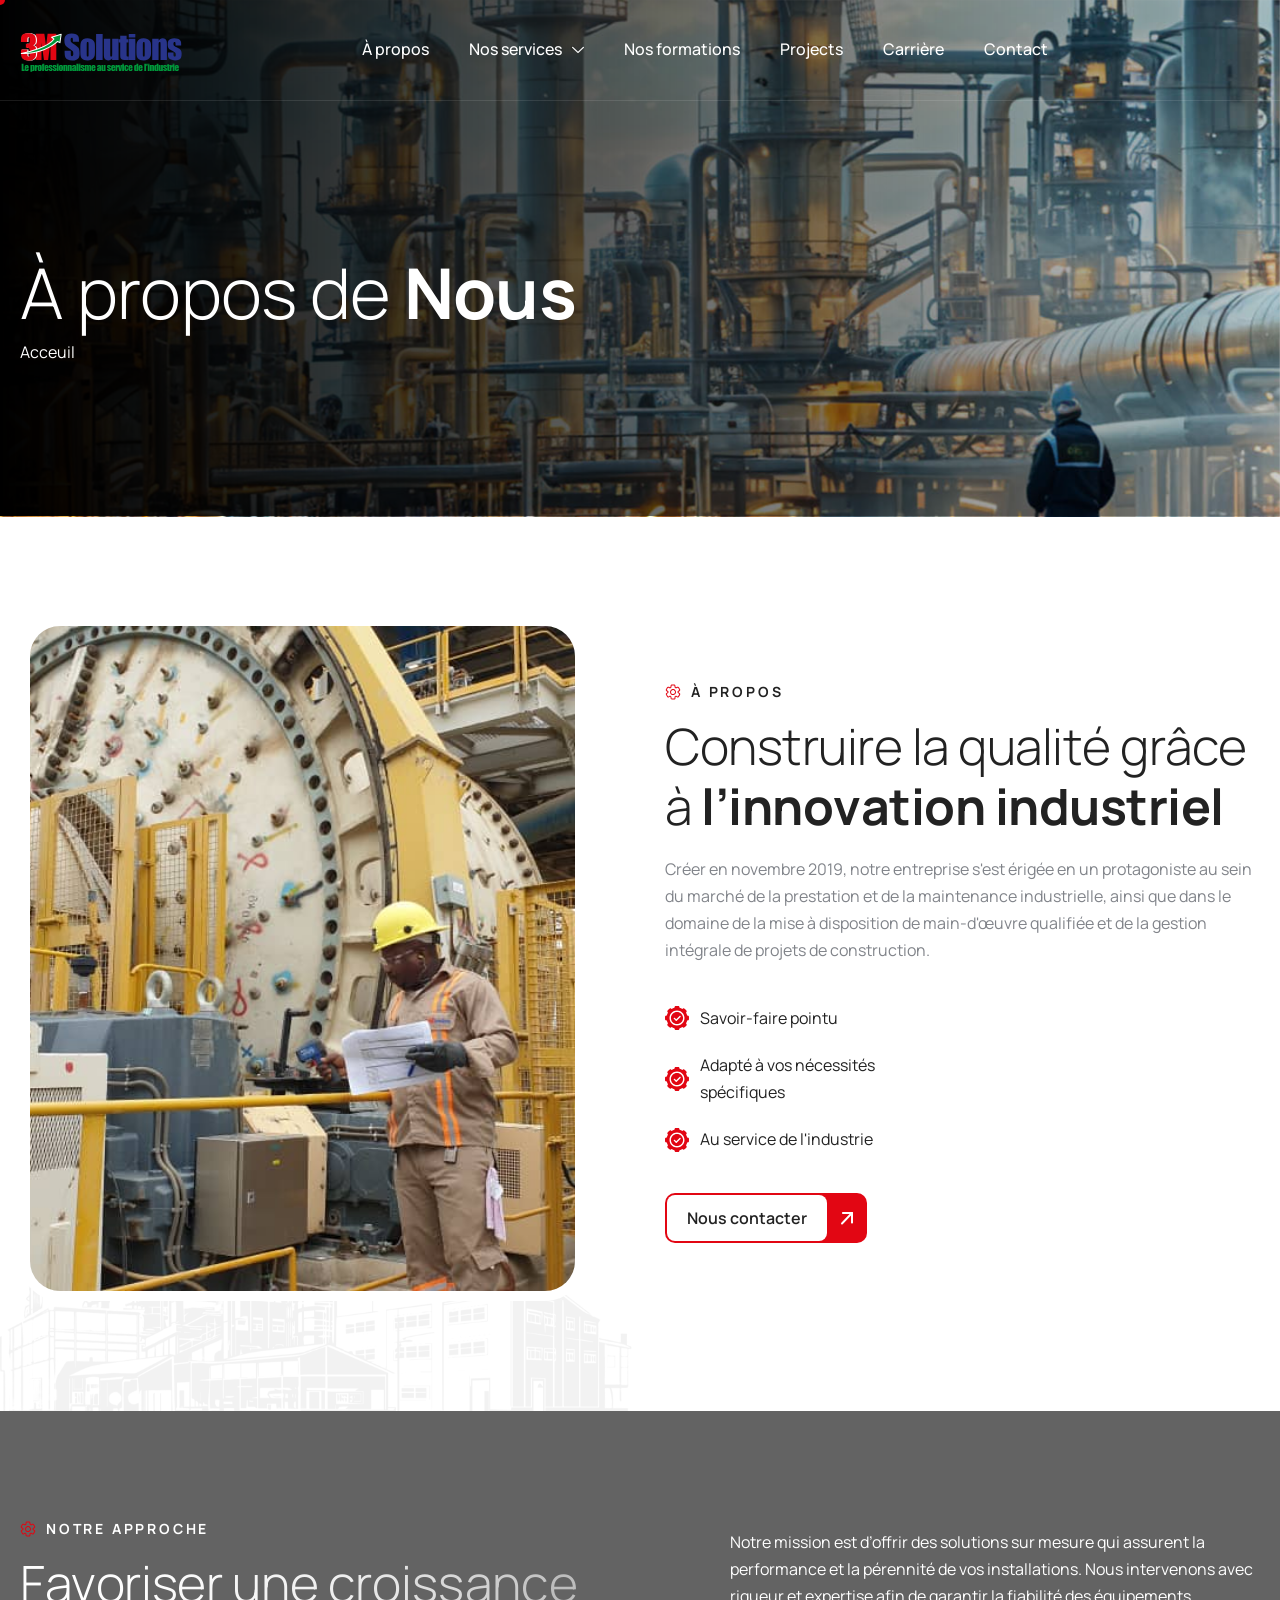
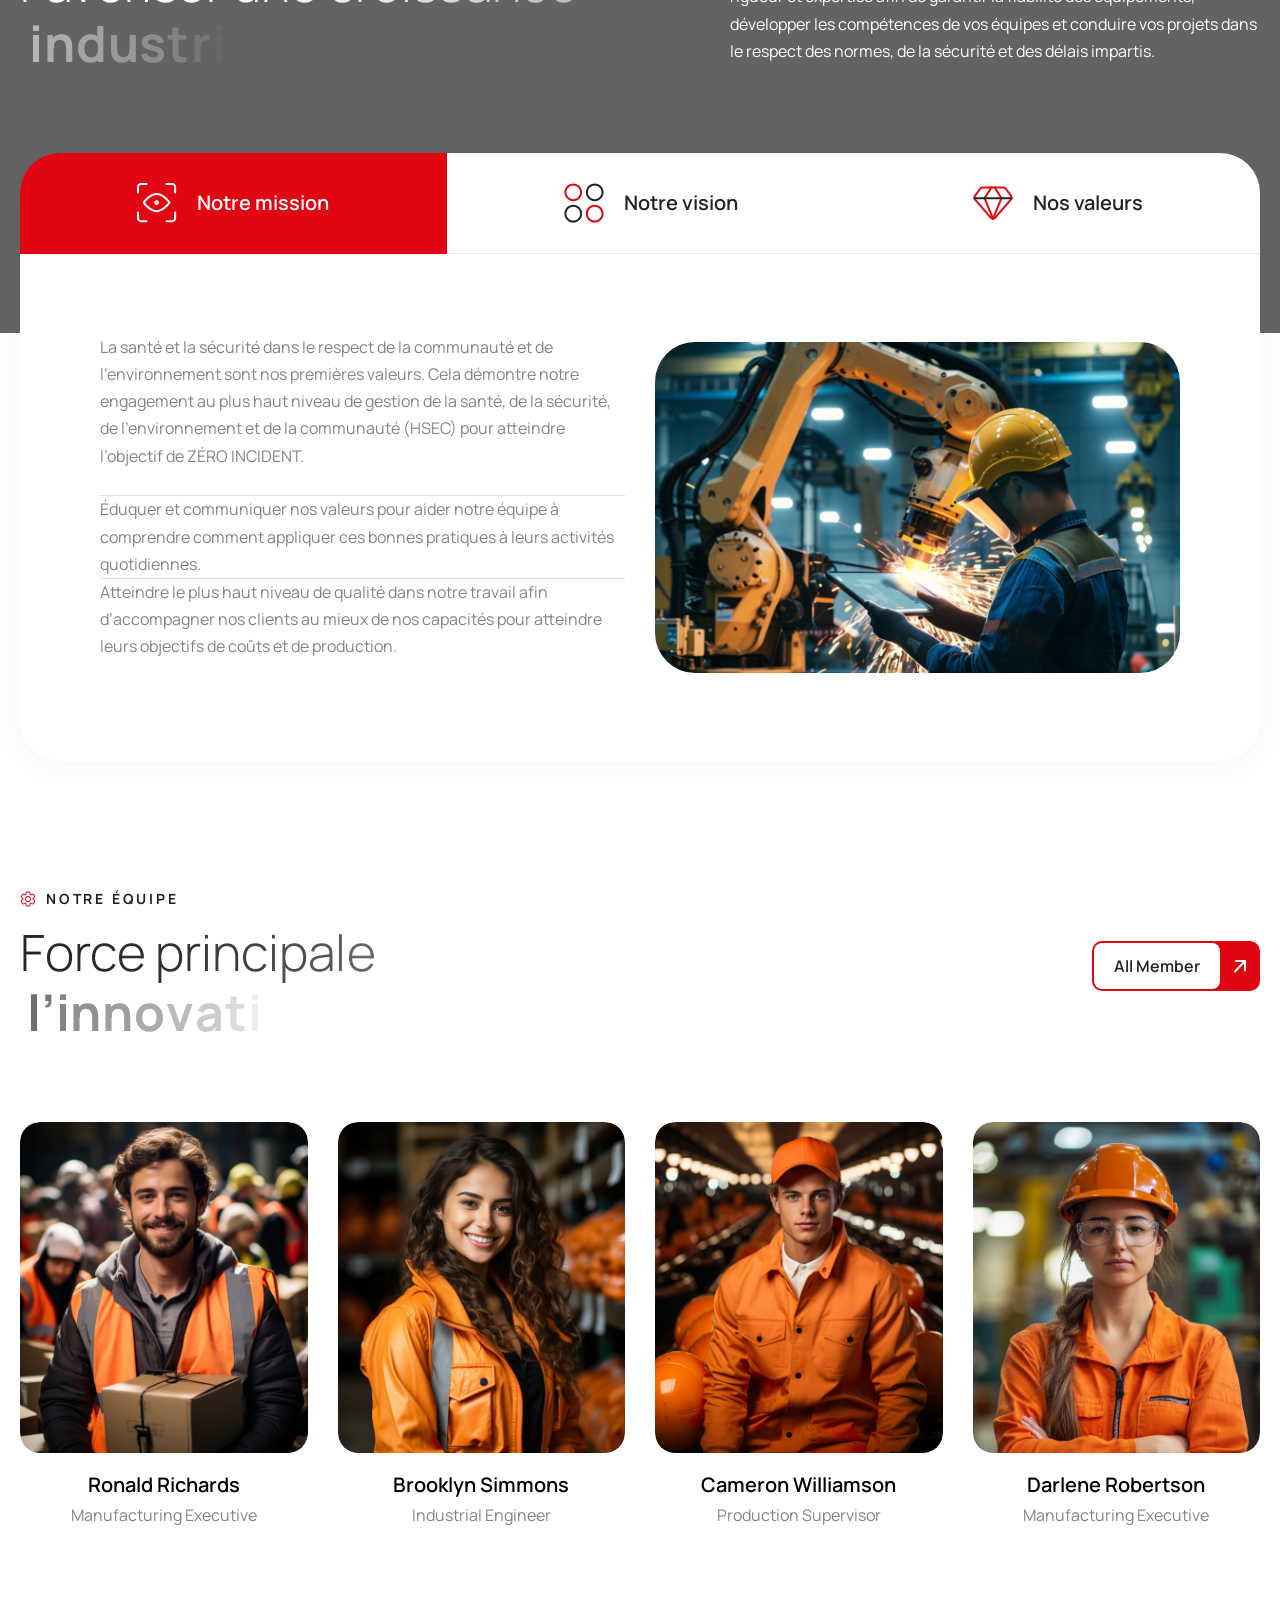
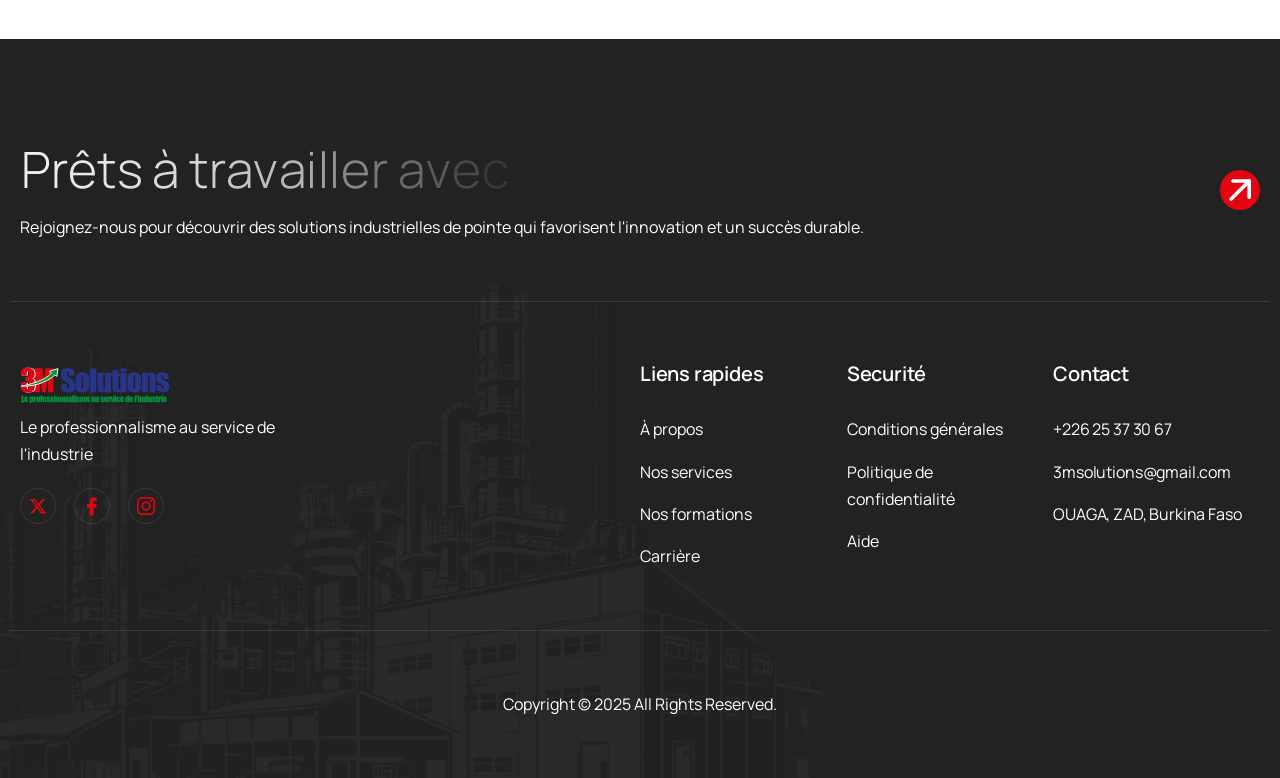
<file: about-us/index.html>
<!DOCTYPE html>
<html lang="en-US">

<head>
    <meta charset="UTF-8">
    <meta name="viewport" content="width=device-width, initial-scale=1.0" />
    <title>À PROPOS &#8211; Toplax</title>
    <meta name='robots' content='noindex, nofollow' />
    <style>img:is([sizes="auto" i], [sizes^="auto," i]) { contain-intrinsic-size: 3000px 1500px }</style>
    <link rel='dns-prefetch' href='https://fonts.googleapis.com/' />
    <link rel="alternate" type="application/rss+xml" title="Toplax &raquo; Feed" href="../feed/index.html" />
    <link rel="alternate" type="application/rss+xml" title="Toplax &raquo; Comments Feed"
        href="../comments/feed/index.html" />
    <script>
        window._wpemojiSettings = {
            "baseUrl": "https:\/\/s.w.org\/images\/core\/emoji\/16.0.1\/72x72\/",
            "ext": ".png",
            "svgUrl": "https:\/\/s.w.org\/images\/core\/emoji\/16.0.1\/svg\/",
            "svgExt": ".svg",
            "source": {
                "concatemoji": "https:\/\/demo.awaikenthemes.com\/toplax\/wp-includes\/js\/wp-emoji-release.min.js?ver=6.8.3"
            }
        };
        /*! This file is auto-generated */
        ! function(s, n) {
            var o, i, e;

            function c(e) {
                try {
                    var t = {
                        supportTests: e,
                        timestamp: (new Date).valueOf()
                    };
                    sessionStorage.setItem(o, JSON.stringify(t))
                } catch (e) {}
            }

            function p(e, t, n) {
                e.clearRect(0, 0, e.canvas.width, e.canvas.height), e.fillText(t, 0, 0);
                var t = new Uint32Array(e.getImageData(0, 0, e.canvas.width, e.canvas.height).data),
                    a = (e.clearRect(0, 0, e.canvas.width, e.canvas.height), e.fillText(n, 0, 0), new Uint32Array(e
                        .getImageData(0, 0, e.canvas.width, e.canvas.height).data));
                return t.every(function(e, t) {
                    return e === a[t]
                })
            }

            function u(e, t) {
                e.clearRect(0, 0, e.canvas.width, e.canvas.height), e.fillText(t, 0, 0);
                for (var n = e.getImageData(16, 16, 1, 1), a = 0; a < n.data.length; a++)
                    if (0 !== n.data[a]) return !1;
                return !0
            }

            function f(e, t, n, a) {
                switch (t) {
                    case "flag":
                        return n(e, "\ud83c\udff3\ufe0f\u200d\u26a7\ufe0f", "\ud83c\udff3\ufe0f\u200b\u26a7\ufe0f") ? !1 : !
                            n(e, "\ud83c\udde8\ud83c\uddf6", "\ud83c\udde8\u200b\ud83c\uddf6") && !n(e,
                                "\ud83c\udff4\udb40\udc67\udb40\udc62\udb40\udc65\udb40\udc6e\udb40\udc67\udb40\udc7f",
                                "\ud83c\udff4\u200b\udb40\udc67\u200b\udb40\udc62\u200b\udb40\udc65\u200b\udb40\udc6e\u200b\udb40\udc67\u200b\udb40\udc7f"
                                );
                    case "emoji":
                        return !a(e, "\ud83e\udedf")
                }
                return !1
            }

            function g(e, t, n, a) {
                var r = "undefined" != typeof WorkerGlobalScope && self instanceof WorkerGlobalScope ? new OffscreenCanvas(
                        300, 150) : s.createElement("canvas"),
                    o = r.getContext("2d", {
                        willReadFrequently: !0
                    }),
                    i = (o.textBaseline = "top", o.font = "600 32px Arial", {});
                return e.forEach(function(e) {
                    i[e] = t(o, e, n, a)
                }), i
            }

            function t(e) {
                var t = s.createElement("script");
                t.src = e, t.defer = !0, s.head.appendChild(t)
            }
            "undefined" != typeof Promise && (o = "wpEmojiSettingsSupports", i = ["flag", "emoji"], n.supports = {
                everything: !0,
                everythingExceptFlag: !0
            }, e = new Promise(function(e) {
                s.addEventListener("DOMContentLoaded", e, {
                    once: !0
                })
            }), new Promise(function(t) {
                var n = function() {
                    try {
                        var e = JSON.parse(sessionStorage.getItem(o));
                        if ("object" == typeof e && "number" == typeof e.timestamp && (new Date).valueOf() <
                            e.timestamp + 604800 && "object" == typeof e.supportTests) return e.supportTests
                    } catch (e) {}
                    return null
                }();
                if (!n) {
                    if ("undefined" != typeof Worker && "undefined" != typeof OffscreenCanvas && "undefined" !=
                        typeof URL && URL.createObjectURL && "undefined" != typeof Blob) try {
                        var e = "postMessage(" + g.toString() + "(" + [JSON.stringify(i), f.toString(), p
                                .toString(), u.toString()
                            ].join(",") + "));",
                            a = new Blob([e], {
                                type: "text/javascript"
                            }),
                            r = new Worker(URL.createObjectURL(a), {
                                name: "wpTestEmojiSupports"
                            });
                        return void(r.onmessage = function(e) {
                            c(n = e.data), r.terminate(), t(n)
                        })
                    } catch (e) {}
                    c(n = g(i, f, p, u))
                }
                t(n)
            }).then(function(e) {
                for (var t in e) n.supports[t] = e[t], n.supports.everything = n.supports.everything && n
                    .supports[t], "flag" !== t && (n.supports.everythingExceptFlag = n.supports
                        .everythingExceptFlag && n.supports[t]);
                n.supports.everythingExceptFlag = n.supports.everythingExceptFlag && !n.supports.flag, n
                    .DOMReady = !1, n.readyCallback = function() {
                        n.DOMReady = !0
                    }
            }).then(function() {
                return e
            }).then(function() {
                var e;
                n.supports.everything || (n.readyCallback(), (e = n.source || {}).concatemoji ? t(e
                    .concatemoji) : e.wpemoji && e.twemoji && (t(e.twemoji), t(e.wpemoji)))
            }))
        }((window, document), window._wpemojiSettings);
    </script>
    <style id='wp-emoji-styles-inline-css'>
        img.wp-smiley,
        img.emoji {
            display: inline !important;
            border: none !important;
            box-shadow: none !important;
            height: 1em !important;
            width: 1em !important;
            margin: 0 0.07em !important;
            vertical-align: -0.1em !important;
            background: none !important;
            padding: 0 !important;
        }
    </style>
    <style id='classic-theme-styles-inline-css'>
        /*! This file is auto-generated */
        .wp-block-button__link {
            color: #fff;
            background-color: #32373c;
            border-radius: 9999px;
            box-shadow: none;
            text-decoration: none;
            padding: calc(.667em + 2px) calc(1.333em + 2px);
            font-size: 1.125em
        }

        .wp-block-file__button {
            background: #32373c;
            color: #fff;
            text-decoration: none
        }
    </style>
    <style id='global-styles-inline-css'>
        :root {
            --wp--preset--aspect-ratio--square: 1;
            --wp--preset--aspect-ratio--4-3: 4/3;
            --wp--preset--aspect-ratio--3-4: 3/4;
            --wp--preset--aspect-ratio--3-2: 3/2;
            --wp--preset--aspect-ratio--2-3: 2/3;
            --wp--preset--aspect-ratio--16-9: 16/9;
            --wp--preset--aspect-ratio--9-16: 9/16;
            --wp--preset--color--black: #000000;
            --wp--preset--color--cyan-bluish-gray: #abb8c3;
            --wp--preset--color--white: #ffffff;
            --wp--preset--color--pale-pink: #f78da7;
            --wp--preset--color--vivid-red: #cf2e2e;
            --wp--preset--color--luminous-vivid-orange: #ff6900;
            --wp--preset--color--luminous-vivid-amber: #fcb900;
            --wp--preset--color--light-green-cyan: #7bdcb5;
            --wp--preset--color--vivid-green-cyan: #00d084;
            --wp--preset--color--pale-cyan-blue: #8ed1fc;
            --wp--preset--color--vivid-cyan-blue: #0693e3;
            --wp--preset--color--vivid-purple: #9b51e0;
            --wp--preset--gradient--vivid-cyan-blue-to-vivid-purple: linear-gradient(135deg, rgba(6, 147, 227, 1) 0%, rgb(155, 81, 224) 100%);
            --wp--preset--gradient--light-green-cyan-to-vivid-green-cyan: linear-gradient(135deg, rgb(122, 220, 180) 0%, rgb(0, 208, 130) 100%);
            --wp--preset--gradient--luminous-vivid-amber-to-luminous-vivid-orange: linear-gradient(135deg, rgba(252, 185, 0, 1) 0%, rgba(255, 105, 0, 1) 100%);
            --wp--preset--gradient--luminous-vivid-orange-to-vivid-red: linear-gradient(135deg, rgba(255, 105, 0, 1) 0%, rgb(207, 46, 46) 100%);
            --wp--preset--gradient--very-light-gray-to-cyan-bluish-gray: linear-gradient(135deg, rgb(238, 238, 238) 0%, rgb(169, 184, 195) 100%);
            --wp--preset--gradient--cool-to-warm-spectrum: linear-gradient(135deg, rgb(74, 234, 220) 0%, rgb(151, 120, 209) 20%, rgb(207, 42, 186) 40%, rgb(238, 44, 130) 60%, rgb(251, 105, 98) 80%, rgb(254, 248, 76) 100%);
            --wp--preset--gradient--blush-light-purple: linear-gradient(135deg, rgb(255, 206, 236) 0%, rgb(152, 150, 240) 100%);
            --wp--preset--gradient--blush-bordeaux: linear-gradient(135deg, rgb(254, 205, 165) 0%, rgb(254, 45, 45) 50%, rgb(107, 0, 62) 100%);
            --wp--preset--gradient--luminous-dusk: linear-gradient(135deg, rgb(255, 203, 112) 0%, rgb(199, 81, 192) 50%, rgb(65, 88, 208) 100%);
            --wp--preset--gradient--pale-ocean: linear-gradient(135deg, rgb(255, 245, 203) 0%, rgb(182, 227, 212) 50%, rgb(51, 167, 181) 100%);
            --wp--preset--gradient--electric-grass: linear-gradient(135deg, rgb(202, 248, 128) 0%, rgb(113, 206, 126) 100%);
            --wp--preset--gradient--midnight: linear-gradient(135deg, rgb(2, 3, 129) 0%, rgb(40, 116, 252) 100%);
            --wp--preset--font-size--small: 13px;
            --wp--preset--font-size--medium: 20px;
            --wp--preset--font-size--large: 36px;
            --wp--preset--font-size--x-large: 42px;
            --wp--preset--spacing--20: 0.44rem;
            --wp--preset--spacing--30: 0.67rem;
            --wp--preset--spacing--40: 1rem;
            --wp--preset--spacing--50: 1.5rem;
            --wp--preset--spacing--60: 2.25rem;
            --wp--preset--spacing--70: 3.38rem;
            --wp--preset--spacing--80: 5.06rem;
            --wp--preset--shadow--natural: 6px 6px 9px rgba(0, 0, 0, 0.2);
            --wp--preset--shadow--deep: 12px 12px 50px rgba(0, 0, 0, 0.4);
            --wp--preset--shadow--sharp: 6px 6px 0px rgba(0, 0, 0, 0.2);
            --wp--preset--shadow--outlined: 6px 6px 0px -3px rgba(255, 255, 255, 1), 6px 6px rgba(0, 0, 0, 1);
            --wp--preset--shadow--crisp: 6px 6px 0px rgba(0, 0, 0, 1);
        }

        :where(.is-layout-flex) {
            gap: 0.5em;
        }

        :where(.is-layout-grid) {
            gap: 0.5em;
        }

        body .is-layout-flex {
            display: flex;
        }

        .is-layout-flex {
            flex-wrap: wrap;
            align-items: center;
        }

        .is-layout-flex> :is(*, div) {
            margin: 0;
        }

        body .is-layout-grid {
            display: grid;
        }

        .is-layout-grid> :is(*, div) {
            margin: 0;
        }

        :where(.wp-block-columns.is-layout-flex) {
            gap: 2em;
        }

        :where(.wp-block-columns.is-layout-grid) {
            gap: 2em;
        }

        :where(.wp-block-post-template.is-layout-flex) {
            gap: 1.25em;
        }

        :where(.wp-block-post-template.is-layout-grid) {
            gap: 1.25em;
        }

        .has-black-color {
            color: var(--wp--preset--color--black) !important;
        }

        .has-cyan-bluish-gray-color {
            color: var(--wp--preset--color--cyan-bluish-gray) !important;
        }

        .has-white-color {
            color: var(--wp--preset--color--white) !important;
        }

        .has-pale-pink-color {
            color: var(--wp--preset--color--pale-pink) !important;
        }

        .has-vivid-red-color {
            color: var(--wp--preset--color--vivid-red) !important;
        }

        .has-luminous-vivid-orange-color {
            color: var(--wp--preset--color--luminous-vivid-orange) !important;
        }

        .has-luminous-vivid-amber-color {
            color: var(--wp--preset--color--luminous-vivid-amber) !important;
        }

        .has-light-green-cyan-color {
            color: var(--wp--preset--color--light-green-cyan) !important;
        }

        .has-vivid-green-cyan-color {
            color: var(--wp--preset--color--vivid-green-cyan) !important;
        }

        .has-pale-cyan-blue-color {
            color: var(--wp--preset--color--pale-cyan-blue) !important;
        }

        .has-vivid-cyan-blue-color {
            color: var(--wp--preset--color--vivid-cyan-blue) !important;
        }

        .has-vivid-purple-color {
            color: var(--wp--preset--color--vivid-purple) !important;
        }

        .has-black-background-color {
            background-color: var(--wp--preset--color--black) !important;
        }

        .has-cyan-bluish-gray-background-color {
            background-color: var(--wp--preset--color--cyan-bluish-gray) !important;
        }

        .has-white-background-color {
            background-color: var(--wp--preset--color--white) !important;
        }

        .has-pale-pink-background-color {
            background-color: var(--wp--preset--color--pale-pink) !important;
        }

        .has-vivid-red-background-color {
            background-color: var(--wp--preset--color--vivid-red) !important;
        }

        .has-luminous-vivid-orange-background-color {
            background-color: var(--wp--preset--color--luminous-vivid-orange) !important;
        }

        .has-luminous-vivid-amber-background-color {
            background-color: var(--wp--preset--color--luminous-vivid-amber) !important;
        }

        .has-light-green-cyan-background-color {
            background-color: var(--wp--preset--color--light-green-cyan) !important;
        }

        .has-vivid-green-cyan-background-color {
            background-color: var(--wp--preset--color--vivid-green-cyan) !important;
        }

        .has-pale-cyan-blue-background-color {
            background-color: var(--wp--preset--color--pale-cyan-blue) !important;
        }

        .has-vivid-cyan-blue-background-color {
            background-color: var(--wp--preset--color--vivid-cyan-blue) !important;
        }

        .has-vivid-purple-background-color {
            background-color: var(--wp--preset--color--vivid-purple) !important;
        }

        .has-black-border-color {
            border-color: var(--wp--preset--color--black) !important;
        }

        .has-cyan-bluish-gray-border-color {
            border-color: var(--wp--preset--color--cyan-bluish-gray) !important;
        }

        .has-white-border-color {
            border-color: var(--wp--preset--color--white) !important;
        }

        .has-pale-pink-border-color {
            border-color: var(--wp--preset--color--pale-pink) !important;
        }

        .has-vivid-red-border-color {
            border-color: var(--wp--preset--color--vivid-red) !important;
        }

        .has-luminous-vivid-orange-border-color {
            border-color: var(--wp--preset--color--luminous-vivid-orange) !important;
        }

        .has-luminous-vivid-amber-border-color {
            border-color: var(--wp--preset--color--luminous-vivid-amber) !important;
        }

        .has-light-green-cyan-border-color {
            border-color: var(--wp--preset--color--light-green-cyan) !important;
        }

        .has-vivid-green-cyan-border-color {
            border-color: var(--wp--preset--color--vivid-green-cyan) !important;
        }

        .has-pale-cyan-blue-border-color {
            border-color: var(--wp--preset--color--pale-cyan-blue) !important;
        }

        .has-vivid-cyan-blue-border-color {
            border-color: var(--wp--preset--color--vivid-cyan-blue) !important;
        }

        .has-vivid-purple-border-color {
            border-color: var(--wp--preset--color--vivid-purple) !important;
        }

        .has-vivid-cyan-blue-to-vivid-purple-gradient-background {
            background: var(--wp--preset--gradient--vivid-cyan-blue-to-vivid-purple) !important;
        }

        .has-light-green-cyan-to-vivid-green-cyan-gradient-background {
            background: var(--wp--preset--gradient--light-green-cyan-to-vivid-green-cyan) !important;
        }

        .has-luminous-vivid-amber-to-luminous-vivid-orange-gradient-background {
            background: var(--wp--preset--gradient--luminous-vivid-amber-to-luminous-vivid-orange) !important;
        }

        .has-luminous-vivid-orange-to-vivid-red-gradient-background {
            background: var(--wp--preset--gradient--luminous-vivid-orange-to-vivid-red) !important;
        }

        .has-very-light-gray-to-cyan-bluish-gray-gradient-background {
            background: var(--wp--preset--gradient--very-light-gray-to-cyan-bluish-gray) !important;
        }

        .has-cool-to-warm-spectrum-gradient-background {
            background: var(--wp--preset--gradient--cool-to-warm-spectrum) !important;
        }

        .has-blush-light-purple-gradient-background {
            background: var(--wp--preset--gradient--blush-light-purple) !important;
        }

        .has-blush-bordeaux-gradient-background {
            background: var(--wp--preset--gradient--blush-bordeaux) !important;
        }

        .has-luminous-dusk-gradient-background {
            background: var(--wp--preset--gradient--luminous-dusk) !important;
        }

        .has-pale-ocean-gradient-background {
            background: var(--wp--preset--gradient--pale-ocean) !important;
        }

        .has-electric-grass-gradient-background {
            background: var(--wp--preset--gradient--electric-grass) !important;
        }

        .has-midnight-gradient-background {
            background: var(--wp--preset--gradient--midnight) !important;
        }

        .has-small-font-size {
            font-size: var(--wp--preset--font-size--small) !important;
        }

        .has-medium-font-size {
            font-size: var(--wp--preset--font-size--medium) !important;
        }

        .has-large-font-size {
            font-size: var(--wp--preset--font-size--large) !important;
        }

        .has-x-large-font-size {
            font-size: var(--wp--preset--font-size--x-large) !important;
        }

        :where(.wp-block-post-template.is-layout-flex) {
            gap: 1.25em;
        }

        :where(.wp-block-post-template.is-layout-grid) {
            gap: 1.25em;
        }

        :where(.wp-block-columns.is-layout-flex) {
            gap: 2em;
        }

        :where(.wp-block-columns.is-layout-grid) {
            gap: 2em;
        }

        :root :where(.wp-block-pullquote) {
            font-size: 1.5em;
            line-height: 1.6;
        }
    </style>
    <link rel='stylesheet' id='contact-form-7-css'
        href='../wp-content/plugins/contact-form-7/includes/css/styles.css%3Fver=6.1.2.css' media='all' />
    <link rel='stylesheet' id='elementor-icons-css'
        href='../wp-content/plugins/elementor/assets/lib/eicons/css/elementor-icons.min.css%3Fver=5.44.0.css'
        media='all' />
    <link rel='stylesheet' id='elementor-frontend-css'
        href='../wp-content/plugins/elementor/assets/css/frontend.min.css%3Fver=3.32.3.css' media='all' />
    <link rel='stylesheet' id='elementor-post-8-css'
        href='../wp-content/uploads/elementor/css/post-8.css%3Fver=1759297443.css' media='all' />
    <link rel='stylesheet' id='widget-heading-css'
        href='../wp-content/plugins/elementor/assets/css/widget-heading.min.css%3Fver=3.32.3.css' media='all' />
    <link rel='stylesheet' id='e-animation-fadeInUp-css'
        href='../wp-content/plugins/elementor/assets/lib/animations/styles/fadeInUp.min.css%3Fver=3.32.3.css'
        media='all' />
    <link rel='stylesheet' id='widget-image-css'
        href='../wp-content/plugins/elementor/assets/css/widget-image.min.css%3Fver=3.32.3.css' media='all' />
    <link rel='stylesheet' id='widget-counter-css'
        href='../wp-content/plugins/elementor/assets/css/widget-counter.min.css%3Fver=3.32.3.css' media='all' />
    <link rel='stylesheet' id='widget-icon-list-css'
        href='../wp-content/plugins/elementor/assets/css/widget-icon-list.min.css%3Fver=3.32.3.css' media='all' />
    <link rel='stylesheet' id='widget-social-icons-css'
        href='../wp-content/plugins/elementor/assets/css/widget-social-icons.min.css%3Fver=3.32.3.css' media='all' />
    <link rel='stylesheet' id='e-apple-webkit-css'
        href='../wp-content/plugins/elementor/assets/css/conditionals/apple-webkit.min.css%3Fver=3.32.3.css'
        media='all' />
    <link rel='stylesheet' id='widget-nested-tabs-css'
        href='../wp-content/plugins/elementor/assets/css/widget-nested-tabs.min.css%3Fver=3.32.3.css' media='all' />
    <link rel='stylesheet' id='widget-icon-box-css'
        href='../wp-content/plugins/elementor/assets/css/widget-icon-box.min.css%3Fver=3.32.3.css' media='all' />
    <link rel='stylesheet' id='widget-text-path-css'
        href='../wp-content/plugins/elementor/assets/css/widget-text-path.min.css%3Fver=3.32.3.css' media='all' />
    <link rel='stylesheet' id='swiper-css'
        href='../wp-content/plugins/elementor/assets/lib/swiper/v8/css/swiper.min.css%3Fver=8.4.5.css' media='all' />
    <link rel='stylesheet' id='e-swiper-css'
        href='../wp-content/plugins/elementor/assets/css/conditionals/e-swiper.min.css%3Fver=3.32.3.css'
        media='all' />
    <link rel='stylesheet' id='widget-image-carousel-css'
        href='../wp-content/plugins/elementor/assets/css/widget-image-carousel.min.css%3Fver=3.32.3.css'
        media='all' />
    <link rel='stylesheet' id='elementor-post-4448-css'
        href='../wp-content/uploads/elementor/css/post-4448.css%3Fver=1759297557.css' media='all' />
    <link rel='stylesheet' id='ekit-widget-styles-css'
        href='../wp-content/plugins/elementskit-lite/widgets/init/assets/css/widget-styles.css%3Fver=3.7.3.css'
        media='all' />
    <link rel='stylesheet' id='ekit-widget-styles-pro-css'
        href='../wp-content/plugins/elementskit/widgets/init/assets/css/widget-styles-pro.css%3Fver=4.1.0.css'
        media='all' />
    <link rel='stylesheet' id='ekit-responsive-css'
        href='../wp-content/plugins/elementskit-lite/widgets/init/assets/css/responsive.css%3Fver=3.7.3.css'
        media='all' />
    <link rel='stylesheet' id='toplax-font-css'
        href='https://fonts.googleapis.com/css2?family=Manrope%3Awght%40200..800&#038;display=swap' media='all' />
    <link rel='stylesheet' id='toplax-css-variable-css'
        href='../wp-content/themes/3M_SOLUTIONS/assets/css/css-variable.css%3Fver=1.0.1.css' media='all' />
    <link rel='stylesheet' id='fontawesome-6.4.0-css'
        href='../wp-content/themes/3M_SOLUTIONS/assets/css/all.min.css%3Fver=1.0.1.css' media='all' />
    <link rel='stylesheet' id='bootstrap-5.3.2-css'
        href='../wp-content/themes/3M_SOLUTIONS/assets/css/bootstrap.min.css%3Fver=1.0.1.css' media='all' />
    <link rel='stylesheet' id='toplax-style-css' href='../wp-content/themes/3M_SOLUTIONS/style.css%3Fver=1.0.1.css'
        media='all' />
    <link rel='stylesheet' id='elementor-gf-local-manrope-css'
        href='../wp-content/uploads/elementor/google-fonts/css/manrope.css%3Fver=1744845758.css' media='all' />
    <link rel='stylesheet' id='elementor-icons-shared-0-css'
        href='../wp-content/plugins/elementor/assets/lib/font-awesome/css/fontawesome.min.css%3Fver=5.15.3.css'
        media='all' />
    <link rel='stylesheet' id='elementor-icons-fa-solid-css'
        href='../wp-content/plugins/elementor/assets/lib/font-awesome/css/solid.min.css%3Fver=5.15.3.css'
        media='all' />
    <link rel='stylesheet' id='elementor-icons-fa-brands-css'
        href='../wp-content/plugins/elementor/assets/lib/font-awesome/css/brands.min.css%3Fver=5.15.3.css'
        media='all' />
    <link rel='stylesheet' id='elementor-icons-ekiticons-css'
        href='../wp-content/plugins/elementskit-lite/modules/elementskit-icon-pack/assets/css/ekiticons.css%3Fver=3.7.3.css'
        media='all' />
    <script src="../wp-includes/js/jquery/jquery.min.js%3Fver=3.7.1" id="jquery-core-js"></script>
    <script src="../wp-includes/js/jquery/jquery-migrate.min.js%3Fver=3.4.1" id="jquery-migrate-js"></script>
    <link rel="https://api.w.org/" href="../wp-json/index.html" />
    <link rel="alternate" title="JSON" type="application/json" href="../wp-json/wp/v2/pages/4448" />
    <link rel="EditURI" type="application/rsd+xml" title="RSD"
        href="https://demo.awaikenthemes.com/toplax/xmlrpc.php?rsd" />

    <link rel="canonical" href="../index.html%3Fp=4448.html" />
    <link rel='shortlink' href='../index.html%3Fp=4448.html' />
    <link rel="alternate" title="oEmbed (JSON)" type="application/json+oembed"
        href="../wp-json/oembed/1.0/embed%3Furl=https:%252F%252Fdemo.awaikenthemes.com%252Ftoplax%252Fabout-us%252F" />
    <link rel="alternate" title="oEmbed (XML)" type="text/xml+oembed"
        href="../wp-json/oembed/1.0/embed%3Furl=https:%252F%252Fdemo.awaikenthemes.com%252Ftoplax%252Fabout-us%252F&amp;format=xml" />
    <meta name="generator"
        content="Elementor 3.32.3; settings: css_print_method-external, google_font-enabled, font_display-swap">
    <script type="text/javascript">
        var elementskit_module_parallax_url =
            "https://demo.awaikenthemes.com/toplax/wp-content/plugins/elementskit/modules/parallax/";
    </script>
    <style>
        .e-con.e-parent:nth-of-type(n+4):not(.e-lazyloaded):not(.e-no-lazyload),
        .e-con.e-parent:nth-of-type(n+4):not(.e-lazyloaded):not(.e-no-lazyload) * {
            background-image: none !important;
        }

        @media screen and (max-height: 1024px) {

            .e-con.e-parent:nth-of-type(n+3):not(.e-lazyloaded):not(.e-no-lazyload),
            .e-con.e-parent:nth-of-type(n+3):not(.e-lazyloaded):not(.e-no-lazyload) * {
                background-image: none !important;
            }
        }

        @media screen and (max-height: 640px) {

            .e-con.e-parent:nth-of-type(n+2):not(.e-lazyloaded):not(.e-no-lazyload),
            .e-con.e-parent:nth-of-type(n+2):not(.e-lazyloaded):not(.e-no-lazyload) * {
                background-image: none !important;
            }
        }
    </style>
    <meta name="theme-color" content="#FFFFFF">
    <link rel="icon" href="../wp-content/themes/3M_SOLUTIONS/assets/images/Icon.svg" sizes="32x32" />
    <link rel="icon" href="../wp-content/themes/3M_SOLUTIONS/assets/images/Icon.svg" sizes="192x192" />
    <link rel="apple-touch-icon" href="../wp-content/themes/3M_SOLUTIONS/assets/images/Icon.svg" />
    <meta name="msapplication-TileImage"
        content="https://demo.awaikenthemes.com/toplax/wp-content/themes/3M_SOLUTIONS/assets/images/Icon.svg" />
</head>

<body
    class="wp-singular page-template page-template-elementor_header_footer page page-id-4448 wp-custom-logo wp-theme-toplax tt-magic-cursor elementor-default elementor-template-full-width elementor-kit-8 elementor-page elementor-page-4448">

    <div class="preloader">
        <div class="loading-container">
            <div class="loading"></div>
            <div id="loading-icon"><img src="../wp-content/themes/3M_SOLUTIONS/assets/images/loader.svg"
                    alt=""></div>
        </div>
    </div>
    <div id="magic-cursor">
        <div id="ball"></div>
    </div>

    <a class="skip-link screen-reader-text" href="../index.html%3Fp=4448.html#content">
        Skip to content </a>


    <div class="ekit-template-content-markup ekit-template-content-header ekit-template-content-theme-support">
        <div data-elementor-type="wp-post" data-elementor-id="4240" class="elementor elementor-4240">
            <div class="elementor-element elementor-element-18b5ef0 header-version-1 e-flex e-con-boxed e-con e-parent"
                data-id="18b5ef0" data-element_type="container">
                <div class="e-con-inner">
                    <div class="elementor-element elementor-element-a672732 e-con-full e-flex e-con e-child"
                        data-id="a672732" data-element_type="container">
                        <div class="elementor-element elementor-element-b82d7d7 navbar-brand elementor-widget elementor-widget-toplax-site-logo"
                            data-id="b82d7d7" data-element_type="widget"
                            data-settings="{&quot;align&quot;:&quot;left&quot;,&quot;align_mobile&quot;:&quot;left&quot;,&quot;width&quot;:{&quot;unit&quot;:&quot;%&quot;,&quot;size&quot;:100,&quot;sizes&quot;:[]},&quot;space&quot;:{&quot;unit&quot;:&quot;%&quot;,&quot;size&quot;:100,&quot;sizes&quot;:[]},&quot;space_tablet&quot;:{&quot;unit&quot;:&quot;px&quot;,&quot;size&quot;:130,&quot;sizes&quot;:[]},&quot;space_mobile&quot;:{&quot;unit&quot;:&quot;px&quot;,&quot;size&quot;:130,&quot;sizes&quot;:[]},&quot;caption_space&quot;:{&quot;unit&quot;:&quot;px&quot;,&quot;size&quot;:&quot;&quot;,&quot;sizes&quot;:[]},&quot;caption_space_tablet&quot;:{&quot;unit&quot;:&quot;px&quot;,&quot;size&quot;:0,&quot;sizes&quot;:[]},&quot;width_tablet&quot;:{&quot;unit&quot;:&quot;%&quot;,&quot;size&quot;:&quot;&quot;,&quot;sizes&quot;:[]},&quot;width_mobile&quot;:{&quot;unit&quot;:&quot;%&quot;,&quot;size&quot;:&quot;&quot;,&quot;sizes&quot;:[]},&quot;image_border_radius&quot;:{&quot;unit&quot;:&quot;px&quot;,&quot;top&quot;:&quot;&quot;,&quot;right&quot;:&quot;&quot;,&quot;bottom&quot;:&quot;&quot;,&quot;left&quot;:&quot;&quot;,&quot;isLinked&quot;:true},&quot;image_border_radius_tablet&quot;:{&quot;unit&quot;:&quot;px&quot;,&quot;top&quot;:&quot;&quot;,&quot;right&quot;:&quot;&quot;,&quot;bottom&quot;:&quot;&quot;,&quot;left&quot;:&quot;&quot;,&quot;isLinked&quot;:true},&quot;image_border_radius_mobile&quot;:{&quot;unit&quot;:&quot;px&quot;,&quot;top&quot;:&quot;&quot;,&quot;right&quot;:&quot;&quot;,&quot;bottom&quot;:&quot;&quot;,&quot;left&quot;:&quot;&quot;,&quot;isLinked&quot;:true},&quot;caption_padding&quot;:{&quot;unit&quot;:&quot;px&quot;,&quot;top&quot;:&quot;&quot;,&quot;right&quot;:&quot;&quot;,&quot;bottom&quot;:&quot;&quot;,&quot;left&quot;:&quot;&quot;,&quot;isLinked&quot;:true},&quot;caption_padding_tablet&quot;:{&quot;unit&quot;:&quot;px&quot;,&quot;top&quot;:&quot;&quot;,&quot;right&quot;:&quot;&quot;,&quot;bottom&quot;:&quot;&quot;,&quot;left&quot;:&quot;&quot;,&quot;isLinked&quot;:true},&quot;caption_padding_mobile&quot;:{&quot;unit&quot;:&quot;px&quot;,&quot;top&quot;:&quot;&quot;,&quot;right&quot;:&quot;&quot;,&quot;bottom&quot;:&quot;&quot;,&quot;left&quot;:&quot;&quot;,&quot;isLinked&quot;:true},&quot;caption_space_mobile&quot;:{&quot;unit&quot;:&quot;px&quot;,&quot;size&quot;:&quot;&quot;,&quot;sizes&quot;:[]},&quot;ekit_we_effect_on&quot;:&quot;none&quot;}"
                            data-widget_type="toplax-site-logo.default">
                            <div class="elementor-widget-container">
                                <div class="ata-site-logo">
                                    <a data-elementor-open-lightbox="" class='elementor-clickable'
                                        href="../index.html">
                                        <div class="ata-site-logo-set">
                                            <div class="ata-site-logo-container">
                                                <img class="ata-site-logo-img elementor-animation-"
                                                    src="../wp-content/themes/3M_SOLUTIONS/assets/images/logo__full.svg"
                                                    alt="default-logo" />
                                            </div>
                                        </div>
                                    </a>
                                </div>
                            </div>
                        </div>
                    </div>
                    <div class="elementor-element elementor-element-fc5b3d9 e-con-full e-flex e-con e-child"
                        data-id="fc5b3d9" data-element_type="container">
                        <div class="elementor-element elementor-element-1d918e8 elementor-widget elementor-widget-ekit-nav-menu"
                            data-id="1d918e8" data-element_type="widget"
                            data-settings="{&quot;ekit_we_effect_on&quot;:&quot;none&quot;}"
                            data-widget_type="ekit-nav-menu.default">
                            <div class="elementor-widget-container">
                                <nav class="ekit-wid-con ekit_menu_responsive_tablet" data-hamburger-icon=""
                                    data-hamburger-icon-type="icon" data-responsive-breakpoint="1024">
                                    <button class="elementskit-menu-hamburger elementskit-menu-toggler" type="button"
                                        aria-label="hamburger-icon">
                                        <span class="elementskit-menu-hamburger-icon"></span><span
                                            class="elementskit-menu-hamburger-icon"></span><span
                                            class="elementskit-menu-hamburger-icon"></span>
                                    </button>
                                    <div id="ekit-megamenu-header-menu"
                                        class="elementskit-menu-container elementskit-menu-offcanvas-elements elementskit-navbar-nav-default ekit-nav-menu-one-page- ekit-nav-dropdown-hover">
                                        <ul id="menu-header-menu"
                                            class="elementskit-navbar-nav elementskit-menu-po-left submenu-click-on-icon">
                                            
                                            <li id="menu-item-9169"
                                                class="menu-item menu-item-type-post_type menu-item-object-page menu-item-9169 nav-item elementskit-mobile-builder-content"
                                                data-vertical-menu=750px><a href="../about-us/index.html"
                                                    class="ekit-menu-nav-link">À propos</a></li>
                                            <li id="menu-item-4865"
                                                class="menu-item menu-item-type-post_type menu-item-object-page menu-item-has-children menu-item-4865 nav-item elementskit-dropdown-has relative_position elementskit-dropdown-menu-default_width elementskit-mobile-builder-content"
                                                data-vertical-menu=750px><a href="../services/index.html"
                                                    class="ekit-menu-nav-link ekit-menu-dropdown-toggle">Nos services
<i
                                                        aria-hidden="true"
                                                        class="icon icon-down-arrow1 elementskit-submenu-indicator"></i></a>
                                                <ul class="elementskit-dropdown elementskit-submenu-panel">
                                                    <li id="menu-item-10063"
                                                        class="menu-item menu-item-type-post_type menu-item-object-page menu-item-10063 nav-item elementskit-mobile-builder-content"
                                                        data-vertical-menu=750px><a href="../services/mecanique-industrielle/index.html"
                                                            class=" dropdown-item">Mécanique Industrielle</a>
                                                    <li id="menu-item-10065"
                                                        class="menu-item menu-item-type-post_type menu-item-object-page menu-item-10065 nav-item elementskit-mobile-builder-content"
                                                        data-vertical-menu=750px><a href="../services/tuyauterie-industrielle/index.html"
                                                            class=" dropdown-item">Tuyauterie Industrielle</a>
                                                    <li id="menu-item-10066"
                                                        class="menu-item menu-item-type-post_type menu-item-object-page menu-item-10066 nav-item elementskit-mobile-builder-content"
                                                        data-vertical-menu=750px><a href="../services/electricite-industrielle/index.html"
                                                            class=" dropdown-item">Electricité Industrielle</a>
                                                    <li id="menu-item-10064"
                                                        class="menu-item menu-item-type-post_type menu-item-object-page menu-item-10064 nav-item elementskit-mobile-builder-content"
                                                        data-vertical-menu=750px><a href="../services/soudure-industrielle/index.html"
                                                            class=" dropdown-item">Soudure Industrielle</a> <hr>
                                                    <li id="menu-item-10067"
                                                        class="menu-item menu-item-type-post_type menu-item-object-page menu-item-10067 nav-item elementskit-mobile-builder-content"
                                                        data-vertical-menu=750px><a href="../services/materiel-industrielle/index.html"
                                                            class=" dropdown-item">Matériel Industrielle</a>
                                                </ul>
                                            </li>
                                            <li id="menu-item-6735"
                                                class="menu-item menu-item-type-post_type menu-item-object-page menu-item-6735 nav-item elementskit-mobile-builder-content"
                                                data-vertical-menu=750px><a href="../formations/index.html"
                                                    class="ekit-menu-nav-link">Nos formations</a></li>
                                            <li id="menu-item-8575"
                                                class="menu-item menu-item-type-post_type_archive menu-item-object-awaiken-project menu-item-8575 nav-item elementskit-mobile-builder-content"
                                                data-vertical-menu=750px><a href="../projets/index.html"
                                                    class="ekit-menu-nav-link">Projects</a></li>
                                            <li id="menu-item-4864"
                                                class="menu-item menu-item-type-post_type menu-item-object-page menu-item-4864 nav-item elementskit-mobile-builder-content"
                                                data-vertical-menu=750px><a href="../carriere/index.html"
                                                    class="ekit-menu-nav-link">Carrière</a></li>
                                            <li id="menu-item-4864"
                                                class="menu-item menu-item-type-post_type menu-item-object-page menu-item-4864 nav-item elementskit-mobile-builder-content"
                                                data-vertical-menu=750px><a href="../contact-us/index.html"
                                                    class="ekit-menu-nav-link">Contact</a></li>
                                        </ul>
                                        <div class="elementskit-nav-identity-panel"><button
                                                class="elementskit-menu-close elementskit-menu-toggler"
                                                type="button">X</button></div>
                                    </div>
                                    <div
                                        class="elementskit-menu-overlay elementskit-menu-offcanvas-elements elementskit-menu-toggler ekit-nav-menu--overlay">
                                    </div>
                                </nav>
                            </div>
                        </div>
                    </div>
                </div>
            </div>
        </div>
    </div>

    <div data-elementor-type="wp-page" data-elementor-id="4448" class="elementor elementor-4448">
        <div data-ekitparallax="{&quot;ekit_section_parallax_bg&quot;:&quot;yes&quot;,&quot;ekit_section_parallax_bg_speed&quot;:0.5,&quot;elementor_lazy_load&quot;:&quot;1&quot;}"
            class="elementor-element elementor-element-c7bfc62 page-hero e-flex e-con-boxed e-con e-parent"
            data-id="c7bfc62" data-element_type="container"
            data-settings="{&quot;background_background&quot;:&quot;classic&quot;}">
            <div class="e-con-inner">
                <div class="elementor-element elementor-element-1a34182 e-con-full e-flex e-con e-child"
                    data-id="1a34182" data-element_type="container">
                    <div class="elementor-element elementor-element-3ffbf4a at-heading-animation at-animation-heading-style-2 elementor-widget elementor-widget-heading"
                        data-id="3ffbf4a" data-element_type="widget"
                        data-settings="{&quot;ekit_we_effect_on&quot;:&quot;none&quot;}"
                        data-widget_type="heading.default">
                        <div class="elementor-widget-container">
                            <h1 class="elementor-heading-title elementor-size-default">À propos de <span>Nous</span></h1>
                        </div>
                    </div>
                    <div class="elementor-element elementor-element-5bf46f9 elementor-invisible elementor-widget elementor-widget-elementskit-breadcrumb"
                        data-id="5bf46f9" data-element_type="widget"
                        data-settings="{&quot;_animation&quot;:&quot;fadeInUp&quot;,&quot;ekit_we_effect_on&quot;:&quot;none&quot;}"
                        data-widget_type="elementskit-breadcrumb.default">
                        <div class="elementor-widget-container">
                            <div class="ekit-wid-con">
                                <ol class="ekit-breadcrumb">
                                    <li class="ekit_breadcrumbs_start"><a
                                            href="../index.html">Acceuil</a></li>
                                </ol>
                            </div>
                        </div>
                    </div>
                </div>
            </div>
        </div>
		
        <div class="elementor-element elementor-element-1804037 about-us e-flex e-con-boxed e-con e-parent"
            data-id="1804037" data-element_type="container"
            data-settings="{&quot;background_background&quot;:&quot;classic&quot;}">
            <div class="e-con-inner">
                <div class="elementor-element elementor-element-4db32d8 e-con-full e-flex e-con e-child"
                    data-id="4db32d8" data-element_type="container" style="padding-top: 0;"> 	
                    <div class="elementor-element elementor-element-2705d2a image-anime about-img-2 at-image-animation at-animation-image-style-1 elementor-widget elementor-widget-image"
                        data-id="2705d2a" data-element_type="widget"
                        data-settings="{&quot;ekit_we_effect_on&quot;:&quot;none&quot;}"
                        data-widget_type="image.default">
                        <div class="elementor-widget-container">
                            <img decoding="async" width="395" height="464"
                                src="../wp-content/themes/3M_SOLUTIONS/assets/images/traveaux/1.jpg"
                                class="attachment-full size-full wp-image-274" alt="" />
                        </div>
                    </div> 
                </div>
                <div class="elementor-element elementor-element-92085a3 e-con-full e-flex e-con e-child"
                    data-id="92085a3" data-element_type="container">
                    <div class="elementor-element elementor-element-d189f3d section-title at-heading-animation at-animation-heading-none elementor-invisible elementor-widget elementor-widget-heading"
                        data-id="d189f3d" data-element_type="widget"
                        data-settings="{&quot;_animation&quot;:&quot;fadeInUp&quot;,&quot;ekit_we_effect_on&quot;:&quot;none&quot;}"
                        data-widget_type="heading.default">
                        <div class="elementor-widget-container">
                            <h3 class="elementor-heading-title elementor-size-default">À PROPOS</h3>
                        </div>
                    </div>
                    <div class="elementor-element elementor-element-bfa6cbf at-heading-animation at-animation-heading-style-2 elementor-widget elementor-widget-heading"
                        data-id="bfa6cbf" data-element_type="widget"
                        data-settings="{&quot;ekit_we_effect_on&quot;:&quot;none&quot;}"
                        data-widget_type="heading.default">
                        <div class="elementor-widget-container">
                            <h2 class="elementor-heading-title elementor-size-default">Construire la qualité grâce à
                                <span>l’innovation industriel </span></h2>
                        </div>
                    </div>
                    <div class="elementor-element elementor-element-9e1337e elementor-invisible elementor-widget elementor-widget-text-editor"
                        data-id="9e1337e" data-element_type="widget"
                        data-settings="{&quot;_animation&quot;:&quot;fadeInUp&quot;,&quot;_animation_delay&quot;:100,&quot;ekit_we_effect_on&quot;:&quot;none&quot;}"
                        data-widget_type="text-editor.default">
                        <div class="elementor-widget-container">
                            <p>Créer en novembre 2019, notre entreprise s'est érigée en un protagoniste au sein du
                                marché de la prestation et de la maintenance industrielle, ainsi que dans le domaine de
                                la mise à disposition de main-d'œuvre qualifiée et de la gestion intégrale de projets de
                                construction. </p>
                        </div>
                    </div>
                    <div class="elementor-element elementor-element-08e4c85 e-con-full e-flex e-con e-child"
                        data-id="08e4c85" data-element_type="container">
                        <div class="elementor-element elementor-element-371a434 e-con-full e-flex e-con e-child"
                            data-id="371a434" data-element_type="container">
                            <div class="elementor-element elementor-element-9b13374 elementor-icon-list--layout-traditional elementor-list-item-link-full_width elementor-invisible elementor-widget elementor-widget-icon-list"
                                data-id="9b13374" data-element_type="widget"
                                data-settings="{&quot;_animation&quot;:&quot;fadeInUp&quot;,&quot;_animation_delay&quot;:200,&quot;ekit_we_effect_on&quot;:&quot;none&quot;}"
                                data-widget_type="icon-list.default">
                                <div class="elementor-widget-container">
                                    <ul class="elementor-icon-list-items">
                                        <li class="elementor-icon-list-item">
                                            <span class="elementor-icon-list-icon">
                                                <svg xmlns="http://www.w3.org/2000/svg" width="24" height="24"
                                                    viewBox="0 0 24 24" fill="none">
                                                    <path
                                                        d="M23.878 10.284C23.8379 10.0043 23.6342 9.77577 23.361 9.70391L22.1659 9.38943C21.92 8.42905 21.5402 7.51372 21.033 6.65877L21.6566 5.58955C21.7988 5.34552 21.7813 5.04008 21.612 4.81396C21.2711 4.35843 20.892 3.92122 20.4853 3.51435C20.0795 3.10841 19.6422 2.72929 19.1856 2.38738C18.9595 2.21807 18.654 2.20049 18.4099 2.34294L17.3408 2.96657C16.4859 2.45929 15.5706 2.07955 14.6102 1.8336L14.2958 0.638613C14.2238 0.365379 13.9954 0.161707 13.7157 0.121535C12.5876 -0.0405117 11.4123 -0.0405117 10.2842 0.121535C10.0045 0.16166 9.77611 0.365332 9.7042 0.638613L9.38972 1.8336C8.42939 2.0795 7.51416 2.45924 6.65911 2.96657L5.59008 2.34294C5.34605 2.20058 5.04047 2.21816 4.81434 2.38738C4.35783 2.72924 3.92053 3.10836 3.51464 3.51435C3.10795 3.92118 2.72888 4.35838 2.38791 4.81391C2.21864 5.04004 2.20111 5.34547 2.34338 5.5895L2.96691 6.65872C2.45967 7.51377 2.07994 8.42905 1.83403 9.38938L0.639 9.70386C0.365719 9.77572 0.162047 10.0043 0.121969 10.284C0.0410625 10.8483 0 11.4255 0 11.9997C0 12.5739 0.0410625 13.1511 0.122016 13.7154C0.162094 13.9951 0.365766 14.2236 0.639047 14.2955L1.83408 14.61C2.08003 15.5704 2.45977 16.4857 2.96695 17.3406L2.34342 18.4099C2.20116 18.6539 2.21869 18.9593 2.38795 19.1855C2.72892 19.641 3.108 20.0782 3.51473 20.4851C3.92053 20.891 4.35783 21.2701 4.81439 21.612C5.04052 21.7813 5.346 21.7989 5.59012 21.6565L6.65916 21.0328C7.51411 21.5401 8.42944 21.9199 9.38977 22.1658L9.70425 23.3608C9.77616 23.634 10.0046 23.8377 10.2843 23.8778C10.8483 23.9589 11.4256 24 12 24C12.5744 24 13.1517 23.9589 13.7158 23.8779C13.9955 23.8378 14.2239 23.6341 14.2958 23.3608L14.6103 22.1659C15.5706 21.92 16.4858 21.5402 17.3409 21.0329L18.4099 21.6566C18.654 21.799 18.9596 21.7814 19.1857 21.6121C19.6422 21.2703 20.0795 20.8911 20.4854 20.4852C20.892 20.0783 21.2711 19.6411 21.6121 19.1856C21.7814 18.9595 21.7989 18.654 21.6566 18.41L21.0331 17.3408C21.5403 16.4857 21.9201 15.5705 22.166 14.6101L23.361 14.2956C23.6343 14.2238 23.838 13.9952 23.878 13.7155C23.959 13.1512 24 12.574 24 11.9998C24 11.4257 23.9589 10.8483 23.878 10.284ZM12 19.4812C7.87481 19.4812 4.51875 16.1252 4.51875 12C4.51875 7.8748 7.87481 4.51874 12 4.51874C16.1252 4.51874 19.4813 7.8748 19.4813 12C19.4813 16.1252 16.1252 19.4812 12 19.4812Z"
                                                        fill="#E20613"></path>
                                                    <path
                                                        d="M12.0008 5.92476C8.651 5.92476 5.92578 8.64998 5.92578 11.9998C5.92578 15.3495 8.651 18.0748 12.0008 18.0748C15.3506 18.0748 18.0758 15.3495 18.0758 11.9998C18.0758 8.64998 15.3506 5.92476 12.0008 5.92476ZM15.5105 10.9907L11.7448 14.7563C11.613 14.8882 11.4342 14.9623 11.2477 14.9623C11.0612 14.9623 10.8823 14.8882 10.7505 14.7563L8.86766 12.8735C8.59306 12.599 8.59306 12.1537 8.86766 11.8791C9.1422 11.6046 9.58742 11.6046 9.86202 11.8791L11.2477 13.2648L14.5161 9.99632C14.7907 9.72177 15.2359 9.72177 15.5105 9.99632C15.785 10.2709 15.785 10.7161 15.5105 10.9907Z"
                                                        fill="#E20613"></path>
                                                </svg> </span>
                                            <span class="elementor-icon-list-text">Savoir-faire pointu</span>
                                        </li>
                                        <li class="elementor-icon-list-item">
                                            <span class="elementor-icon-list-icon">
                                                <svg xmlns="http://www.w3.org/2000/svg" width="24" height="24"
                                                    viewBox="0 0 24 24" fill="none">
                                                    <path
                                                        d="M23.878 10.284C23.8379 10.0043 23.6342 9.77577 23.361 9.70391L22.1659 9.38943C21.92 8.42905 21.5402 7.51372 21.033 6.65877L21.6566 5.58955C21.7988 5.34552 21.7813 5.04008 21.612 4.81396C21.2711 4.35843 20.892 3.92122 20.4853 3.51435C20.0795 3.10841 19.6422 2.72929 19.1856 2.38738C18.9595 2.21807 18.654 2.20049 18.4099 2.34294L17.3408 2.96657C16.4859 2.45929 15.5706 2.07955 14.6102 1.8336L14.2958 0.638613C14.2238 0.365379 13.9954 0.161707 13.7157 0.121535C12.5876 -0.0405117 11.4123 -0.0405117 10.2842 0.121535C10.0045 0.16166 9.77611 0.365332 9.7042 0.638613L9.38972 1.8336C8.42939 2.0795 7.51416 2.45924 6.65911 2.96657L5.59008 2.34294C5.34605 2.20058 5.04047 2.21816 4.81434 2.38738C4.35783 2.72924 3.92053 3.10836 3.51464 3.51435C3.10795 3.92118 2.72888 4.35838 2.38791 4.81391C2.21864 5.04004 2.20111 5.34547 2.34338 5.5895L2.96691 6.65872C2.45967 7.51377 2.07994 8.42905 1.83403 9.38938L0.639 9.70386C0.365719 9.77572 0.162047 10.0043 0.121969 10.284C0.0410625 10.8483 0 11.4255 0 11.9997C0 12.5739 0.0410625 13.1511 0.122016 13.7154C0.162094 13.9951 0.365766 14.2236 0.639047 14.2955L1.83408 14.61C2.08003 15.5704 2.45977 16.4857 2.96695 17.3406L2.34342 18.4099C2.20116 18.6539 2.21869 18.9593 2.38795 19.1855C2.72892 19.641 3.108 20.0782 3.51473 20.4851C3.92053 20.891 4.35783 21.2701 4.81439 21.612C5.04052 21.7813 5.346 21.7989 5.59012 21.6565L6.65916 21.0328C7.51411 21.5401 8.42944 21.9199 9.38977 22.1658L9.70425 23.3608C9.77616 23.634 10.0046 23.8377 10.2843 23.8778C10.8483 23.9589 11.4256 24 12 24C12.5744 24 13.1517 23.9589 13.7158 23.8779C13.9955 23.8378 14.2239 23.6341 14.2958 23.3608L14.6103 22.1659C15.5706 21.92 16.4858 21.5402 17.3409 21.0329L18.4099 21.6566C18.654 21.799 18.9596 21.7814 19.1857 21.6121C19.6422 21.2703 20.0795 20.8911 20.4854 20.4852C20.892 20.0783 21.2711 19.6411 21.6121 19.1856C21.7814 18.9595 21.7989 18.654 21.6566 18.41L21.0331 17.3408C21.5403 16.4857 21.9201 15.5705 22.166 14.6101L23.361 14.2956C23.6343 14.2238 23.838 13.9952 23.878 13.7155C23.959 13.1512 24 12.574 24 11.9998C24 11.4257 23.9589 10.8483 23.878 10.284ZM12 19.4812C7.87481 19.4812 4.51875 16.1252 4.51875 12C4.51875 7.8748 7.87481 4.51874 12 4.51874C16.1252 4.51874 19.4813 7.8748 19.4813 12C19.4813 16.1252 16.1252 19.4812 12 19.4812Z"
                                                        fill="#E20613"></path>
                                                    <path
                                                        d="M12.0008 5.92476C8.651 5.92476 5.92578 8.64998 5.92578 11.9998C5.92578 15.3495 8.651 18.0748 12.0008 18.0748C15.3506 18.0748 18.0758 15.3495 18.0758 11.9998C18.0758 8.64998 15.3506 5.92476 12.0008 5.92476ZM15.5105 10.9907L11.7448 14.7563C11.613 14.8882 11.4342 14.9623 11.2477 14.9623C11.0612 14.9623 10.8823 14.8882 10.7505 14.7563L8.86766 12.8735C8.59306 12.599 8.59306 12.1537 8.86766 11.8791C9.1422 11.6046 9.58742 11.6046 9.86202 11.8791L11.2477 13.2648L14.5161 9.99632C14.7907 9.72177 15.2359 9.72177 15.5105 9.99632C15.785 10.2709 15.785 10.7161 15.5105 10.9907Z"
                                                        fill="#E20613"></path>
                                                </svg> </span>
                                            <span class="elementor-icon-list-text">Adapté à vos nécessités spécifiques</span>
                                        </li>
                                        <li class="elementor-icon-list-item">
                                            <span class="elementor-icon-list-icon">
                                                <svg xmlns="http://www.w3.org/2000/svg" width="24" height="24"
                                                    viewBox="0 0 24 24" fill="none">
                                                    <path
                                                        d="M23.878 10.284C23.8379 10.0043 23.6342 9.77577 23.361 9.70391L22.1659 9.38943C21.92 8.42905 21.5402 7.51372 21.033 6.65877L21.6566 5.58955C21.7988 5.34552 21.7813 5.04008 21.612 4.81396C21.2711 4.35843 20.892 3.92122 20.4853 3.51435C20.0795 3.10841 19.6422 2.72929 19.1856 2.38738C18.9595 2.21807 18.654 2.20049 18.4099 2.34294L17.3408 2.96657C16.4859 2.45929 15.5706 2.07955 14.6102 1.8336L14.2958 0.638613C14.2238 0.365379 13.9954 0.161707 13.7157 0.121535C12.5876 -0.0405117 11.4123 -0.0405117 10.2842 0.121535C10.0045 0.16166 9.77611 0.365332 9.7042 0.638613L9.38972 1.8336C8.42939 2.0795 7.51416 2.45924 6.65911 2.96657L5.59008 2.34294C5.34605 2.20058 5.04047 2.21816 4.81434 2.38738C4.35783 2.72924 3.92053 3.10836 3.51464 3.51435C3.10795 3.92118 2.72888 4.35838 2.38791 4.81391C2.21864 5.04004 2.20111 5.34547 2.34338 5.5895L2.96691 6.65872C2.45967 7.51377 2.07994 8.42905 1.83403 9.38938L0.639 9.70386C0.365719 9.77572 0.162047 10.0043 0.121969 10.284C0.0410625 10.8483 0 11.4255 0 11.9997C0 12.5739 0.0410625 13.1511 0.122016 13.7154C0.162094 13.9951 0.365766 14.2236 0.639047 14.2955L1.83408 14.61C2.08003 15.5704 2.45977 16.4857 2.96695 17.3406L2.34342 18.4099C2.20116 18.6539 2.21869 18.9593 2.38795 19.1855C2.72892 19.641 3.108 20.0782 3.51473 20.4851C3.92053 20.891 4.35783 21.2701 4.81439 21.612C5.04052 21.7813 5.346 21.7989 5.59012 21.6565L6.65916 21.0328C7.51411 21.5401 8.42944 21.9199 9.38977 22.1658L9.70425 23.3608C9.77616 23.634 10.0046 23.8377 10.2843 23.8778C10.8483 23.9589 11.4256 24 12 24C12.5744 24 13.1517 23.9589 13.7158 23.8779C13.9955 23.8378 14.2239 23.6341 14.2958 23.3608L14.6103 22.1659C15.5706 21.92 16.4858 21.5402 17.3409 21.0329L18.4099 21.6566C18.654 21.799 18.9596 21.7814 19.1857 21.6121C19.6422 21.2703 20.0795 20.8911 20.4854 20.4852C20.892 20.0783 21.2711 19.6411 21.6121 19.1856C21.7814 18.9595 21.7989 18.654 21.6566 18.41L21.0331 17.3408C21.5403 16.4857 21.9201 15.5705 22.166 14.6101L23.361 14.2956C23.6343 14.2238 23.838 13.9952 23.878 13.7155C23.959 13.1512 24 12.574 24 11.9998C24 11.4257 23.9589 10.8483 23.878 10.284ZM12 19.4812C7.87481 19.4812 4.51875 16.1252 4.51875 12C4.51875 7.8748 7.87481 4.51874 12 4.51874C16.1252 4.51874 19.4813 7.8748 19.4813 12C19.4813 16.1252 16.1252 19.4812 12 19.4812Z"
                                                        fill="#E20613"></path>
                                                    <path
                                                        d="M12.0008 5.92476C8.651 5.92476 5.92578 8.64998 5.92578 11.9998C5.92578 15.3495 8.651 18.0748 12.0008 18.0748C15.3506 18.0748 18.0758 15.3495 18.0758 11.9998C18.0758 8.64998 15.3506 5.92476 12.0008 5.92476ZM15.5105 10.9907L11.7448 14.7563C11.613 14.8882 11.4342 14.9623 11.2477 14.9623C11.0612 14.9623 10.8823 14.8882 10.7505 14.7563L8.86766 12.8735C8.59306 12.599 8.59306 12.1537 8.86766 11.8791C9.1422 11.6046 9.58742 11.6046 9.86202 11.8791L11.2477 13.2648L14.5161 9.99632C14.7907 9.72177 15.2359 9.72177 15.5105 9.99632C15.785 10.2709 15.785 10.7161 15.5105 10.9907Z"
                                                        fill="#E20613"></path>
                                                </svg> </span>
                                            <span class="elementor-icon-list-text">Au service de l'industrie</span>
                                        </li>
                                    </ul>
                                </div>
                            </div>
                            <div class="elementor-element elementor-element-d7765af elementor-invisible elementor-widget elementor-widget-button"
                                data-id="d7765af" data-element_type="widget"
                                data-settings="{&quot;_animation&quot;:&quot;fadeInUp&quot;,&quot;_animation_delay&quot;:300,&quot;ekit_we_effect_on&quot;:&quot;none&quot;}"
                                data-widget_type="button.default">
                                <div class="elementor-widget-container">
                                    <div class="elementor-button-wrapper">
                                        <a class="elementor-button elementor-button-link elementor-size-sm"
                                            href="../index.html%3Fp=1407.html">
                                            <span class="elementor-button-content-wrapper">
                                                <span class="elementor-button-icon">
                                                    <svg xmlns="http://www.w3.org/2000/svg" width="24"
                                                        height="26" viewBox="0 0 24 26" fill="none">
                                                        <path
                                                            d="M7.00537 19.6176C6.70537 19.6176 6.50537 19.5119 6.30537 19.3007C5.90537 18.8783 5.90537 18.2446 6.30537 17.8222L16.3054 7.26117C16.7054 6.83873 17.3054 6.83873 17.7054 7.26117C18.1054 7.68361 18.1054 8.31727 17.7054 8.73971L7.70537 19.3007C7.50537 19.5119 7.30537 19.6176 7.00537 19.6176Z"
                                                            fill="white"></path>
                                                        <path
                                                            d="M17.0054 18.5615C16.4054 18.5615 16.0054 18.139 16.0054 17.5054V9.05654H8.00537C7.40537 9.05654 7.00537 8.6341 7.00537 8.00044C7.00537 7.36678 7.40537 6.94434 8.00537 6.94434H17.0054C17.6054 6.94434 18.0054 7.36678 18.0054 8.00044V17.5054C18.0054 18.139 17.6054 18.5615 17.0054 18.5615Z"
                                                            fill="white"></path>
                                                    </svg> </span>
                                                <span class="elementor-button-text">Nous contacter</span>
                                            </span>
                                        </a>
                                    </div>
                                </div>
                            </div>
                        </div>
                    </div>
                </div>
            </div>
        </div>

        <div class="elementor-element elementor-element-1c9523c e-flex e-con-boxed e-con e-parent" data-id="1c9523c"
            data-element_type="container" data-settings="{&quot;background_background&quot;:&quot;classic&quot;}">
            <div class="e-con-inner">
                <div class="elementor-element elementor-element-b9c0514 e-con-full e-flex e-con e-child"
                    data-id="b9c0514" data-element_type="container">
                    <div class="elementor-element elementor-element-655dcd9 e-con-full e-flex e-con e-child"
                        data-id="655dcd9" data-element_type="container">
                        <div class="elementor-element elementor-element-fa6a77b section-title at-heading-animation at-animation-heading-none elementor-invisible elementor-widget elementor-widget-heading"
                            data-id="fa6a77b" data-element_type="widget"
                            data-settings="{&quot;_animation&quot;:&quot;fadeInUp&quot;,&quot;ekit_we_effect_on&quot;:&quot;none&quot;}"
                            data-widget_type="heading.default">
                            <div class="elementor-widget-container">
                                <h3 class="elementor-heading-title elementor-size-default">NOTRE APPROCHE</h3>
                            </div>
                        </div>
                        <div class="elementor-element elementor-element-82d0083 at-heading-animation at-animation-heading-style-2 elementor-widget elementor-widget-heading"
                            data-id="82d0083" data-element_type="widget"
                            data-settings="{&quot;ekit_we_effect_on&quot;:&quot;none&quot;}"
                            data-widget_type="heading.default">
                            <div class="elementor-widget-container">
                    <h2 class="elementor-heading-title elementor-size-default">Favoriser une croissance
                        <span>industrielle durable</span></h2>
                            </div>
                        </div>
                    </div>
                    <div class="elementor-element elementor-element-cc84856 e-con-full e-flex e-con e-child"
                        data-id="cc84856" data-element_type="container">
                        <div class="elementor-element elementor-element-f34c937 elementor-invisible elementor-widget elementor-widget-text-editor"
                            data-id="f34c937" data-element_type="widget"
                            data-settings="{&quot;_animation&quot;:&quot;fadeInUp&quot;,&quot;ekit_we_effect_on&quot;:&quot;none&quot;}"
                            data-widget_type="text-editor.default">
                            <div class="elementor-widget-container">
                                <p>Notre mission est d’offrir des solutions sur mesure qui assurent la performance et la pérennité de vos installations. Nous intervenons avec rigueur et expertise afin de garantir la fiabilité des équipements, développer les compétences de vos équipes et conduire vos projets dans le respect des normes, de la sécurité et des délais impartis.</p>
                            </div>
                        </div>
                    </div>
                </div>
            </div>
        </div>
        <div class="elementor-element elementor-element-e470408 e-flex e-con-boxed e-con e-parent" data-id="e470408"
            data-element_type="container">
            <div class="e-con-inner">
                <div class="elementor-element elementor-element-d2e4d42 e-con-full e-flex elementor-invisible e-con e-child"
                    data-id="d2e4d42" data-element_type="container"
                    data-settings="{&quot;animation&quot;:&quot;fadeInUp&quot;}">
                    <div class="elementor-element elementor-element-1159b69 about-us-our-approach-tab e-n-tabs-none elementor-widget elementor-widget-n-tabs"
                        data-id="1159b69" data-element_type="widget"
                        data-settings="{&quot;tabs_justify_horizontal&quot;:&quot;stretch&quot;,&quot;horizontal_scroll_mobile&quot;:&quot;enable&quot;,&quot;tabs_justify_horizontal_mobile&quot;:&quot;stretch&quot;,&quot;horizontal_scroll&quot;:&quot;disable&quot;,&quot;ekit_we_effect_on&quot;:&quot;none&quot;}"
                        data-widget_type="nested-tabs.default">
                        <div class="elementor-widget-container">
                            <div class="e-n-tabs" data-widget-number="18193257"
                                aria-label="Tabs. Open items with Enter or Space, close with Escape and navigate using the Arrow keys.">
                                <div class="e-n-tabs-heading" role="tablist">
                                    <button id="e-n-tab-title-181932571" class="e-n-tab-title" aria-selected="true"
                                        data-tab-index="1" role="tab" tabindex="0"
                                        aria-controls="e-n-tab-content-181932571" style="--n-tabs-title-order: 1;">
                                        <span class="e-n-tab-icon">
                                            <svg xmlns="http://www.w3.org/2000/svg" width="40" height="40"
                                                viewBox="0 0 40 40" fill="none">
                                                <path fill-rule="evenodd" clip-rule="evenodd"
                                                    d="M38.1417 28.5714C38.694 28.5714 39.1417 29.0191 39.1417 29.5714V35.2857C39.1417 36.3087 38.7354 37.2898 38.012 38.0131C37.2887 38.7365 36.3076 39.1428 35.2846 39.1428H29.5703C29.018 39.1428 28.5703 38.6951 28.5703 38.1428C28.5703 37.5906 29.018 37.1428 29.5703 37.1428H35.2846C35.7771 37.1428 36.2495 36.9472 36.5978 36.5989C36.9461 36.2506 37.1417 35.7782 37.1417 35.2857V29.5714C37.1417 29.0191 37.5895 28.5714 38.1417 28.5714Z"
                                                    fill="#222222"></path>
                                                <path fill-rule="evenodd" clip-rule="evenodd"
                                                    d="M28.5703 1C28.5703 0.447715 29.018 0 29.5703 0H35.2846C36.3076 0 37.2887 0.406377 38.012 1.12973C38.7354 1.85309 39.1417 2.83416 39.1417 3.85714V9.57143C39.1417 10.1237 38.694 10.5714 38.1417 10.5714C37.5895 10.5714 37.1417 10.1237 37.1417 9.57143V3.85714C37.1417 3.3646 36.9461 2.89223 36.5978 2.54394C36.2495 2.19566 35.7771 2 35.2846 2H29.5703C29.018 2 28.5703 1.55228 28.5703 1Z"
                                                    fill="#222222"></path>
                                                <path fill-rule="evenodd" clip-rule="evenodd"
                                                    d="M3.85714 2C3.3646 2 2.89223 2.19566 2.54394 2.54394C2.19566 2.89223 2 3.3646 2 3.85714V9.57143C2 10.1237 1.55228 10.5714 1 10.5714C0.447715 10.5714 0 10.1237 0 9.57143V3.85714C0 2.83416 0.406376 1.85309 1.12973 1.12973C1.85309 0.406376 2.83416 0 3.85714 0H9.57143C10.1237 0 10.5714 0.447715 10.5714 1C10.5714 1.55228 10.1237 2 9.57143 2H3.85714Z"
                                                    fill="#222222"></path>
                                                <path fill-rule="evenodd" clip-rule="evenodd"
                                                    d="M1 28.5714C1.55228 28.5714 2 29.0191 2 29.5714V35.2857C2 35.7782 2.19566 36.2506 2.54394 36.5989C2.89223 36.9472 3.3646 37.1428 3.85714 37.1428H9.57143C10.1237 37.1428 10.5714 37.5906 10.5714 38.1428C10.5714 38.6951 10.1237 39.1428 9.57143 39.1428H3.85714C2.83416 39.1428 1.85309 38.7365 1.12973 38.0131C0.406377 37.2898 0 36.3087 0 35.2857V29.5714C0 29.0191 0.447715 28.5714 1 28.5714Z"
                                                    fill="#222222"></path>
                                                <path fill-rule="evenodd" clip-rule="evenodd"
                                                    d="M7.94506 19.5714C8.09179 19.7679 8.27712 20.0091 8.49806 20.2834C9.12334 21.0596 10.0275 22.0925 11.1431 23.1223C13.4091 25.214 16.3851 27.1429 19.572 27.1429C22.7589 27.1429 25.7348 25.214 28.0008 23.1223C29.1165 22.0925 30.0206 21.0596 30.6459 20.2834C30.8669 20.0091 31.0522 19.7679 31.1989 19.5714C31.0522 19.375 30.8669 19.1337 30.6459 18.8595C30.0206 18.0833 29.1165 17.0503 28.0008 16.0205C25.7348 13.9288 22.7589 12 19.572 12C16.3851 12 13.4091 13.9288 11.1431 16.0205C10.0275 17.0503 9.12334 18.0833 8.49806 18.8595C8.27712 19.1337 8.09179 19.375 7.94506 19.5714ZM32.4291 19.5714C33.2612 19.0167 33.261 19.0165 33.2608 19.0162L33.2589 19.0133L33.2545 19.0067L33.2394 18.9845C33.2266 18.9656 33.2083 18.9389 33.1846 18.9048C33.1372 18.8365 33.0682 18.7387 32.9788 18.6155C32.8 18.3693 32.5387 18.021 32.2034 17.6048C31.5341 16.7739 30.5632 15.6639 29.3574 14.5509C26.9806 12.3569 23.528 10 19.572 10C15.616 10 12.1634 12.3569 9.78656 14.5509C8.58078 15.6639 7.60992 16.7739 6.94055 17.6048C6.60525 18.021 6.34401 18.3693 6.16518 18.6155C6.07572 18.7387 6.00678 18.8365 5.95939 18.9048C5.93569 18.9389 5.91738 18.9656 5.90457 18.9845L5.8895 19.0067L5.8851 19.0133L5.88368 19.0154C5.88348 19.0157 5.88279 19.0167 6.71484 19.5714L5.88279 19.0167C5.65886 19.3526 5.65886 19.7902 5.88279 20.1261L6.71484 19.5714C5.88279 20.1261 5.88259 20.1258 5.88279 20.1261L5.8851 20.1296L5.8895 20.1361L5.90457 20.1584C5.91738 20.1772 5.93569 20.204 5.95939 20.2381C6.00678 20.3063 6.07572 20.4041 6.16518 20.5273C6.34401 20.7736 6.60525 21.1218 6.94055 21.538C7.60992 22.369 8.58078 23.4789 9.78656 24.5919C12.1634 26.786 15.616 29.1429 19.572 29.1429C23.528 29.1429 26.9806 26.786 29.3574 24.5919C30.5632 23.4789 31.5341 22.369 32.2034 21.538C32.5387 21.1218 32.8 20.7736 32.9788 20.5273C33.0682 20.4041 33.1372 20.3063 33.1846 20.2381C33.2083 20.204 33.2266 20.1772 33.2394 20.1584L33.2545 20.1361L33.2589 20.1296L33.2603 20.1275C33.2605 20.1272 33.2612 20.1261 32.4291 19.5714ZM32.4291 19.5714L33.2612 20.1261C33.4851 19.7902 33.4847 19.3521 33.2608 19.0162L32.4291 19.5714Z"
                                                    fill="#E20613"></path>
                                                <path fill-rule="evenodd" clip-rule="evenodd"
                                                    d="M19.5711 19.1429C19.3345 19.1429 19.1426 19.3348 19.1426 19.5715C19.1426 19.8081 19.3345 20 19.5711 20C19.8078 20 19.9997 19.8081 19.9997 19.5715C19.9997 19.3348 19.8078 19.1429 19.5711 19.1429ZM17.1426 19.5715C17.1426 18.2302 18.2299 17.1429 19.5711 17.1429C20.9124 17.1429 21.9997 18.2302 21.9997 19.5715C21.9997 20.9127 20.9124 22 19.5711 22C18.2299 22 17.1426 20.9127 17.1426 19.5715Z"
                                                    fill="#E20613"></path>
                                            </svg> <svg xmlns="http://www.w3.org/2000/svg" width="40"
                                                height="40" viewBox="0 0 40 40" fill="none">
                                                <path fill-rule="evenodd" clip-rule="evenodd"
                                                    d="M38.1417 28.5714C38.694 28.5714 39.1417 29.0191 39.1417 29.5714V35.2857C39.1417 36.3087 38.7354 37.2898 38.012 38.0131C37.2887 38.7365 36.3076 39.1428 35.2846 39.1428H29.5703C29.018 39.1428 28.5703 38.6951 28.5703 38.1428C28.5703 37.5906 29.018 37.1428 29.5703 37.1428H35.2846C35.7771 37.1428 36.2495 36.9472 36.5978 36.5989C36.9461 36.2506 37.1417 35.7782 37.1417 35.2857V29.5714C37.1417 29.0191 37.5895 28.5714 38.1417 28.5714Z"
                                                    fill="#222222"></path>
                                                <path fill-rule="evenodd" clip-rule="evenodd"
                                                    d="M28.5703 1C28.5703 0.447715 29.018 0 29.5703 0H35.2846C36.3076 0 37.2887 0.406377 38.012 1.12973C38.7354 1.85309 39.1417 2.83416 39.1417 3.85714V9.57143C39.1417 10.1237 38.694 10.5714 38.1417 10.5714C37.5895 10.5714 37.1417 10.1237 37.1417 9.57143V3.85714C37.1417 3.3646 36.9461 2.89223 36.5978 2.54394C36.2495 2.19566 35.7771 2 35.2846 2H29.5703C29.018 2 28.5703 1.55228 28.5703 1Z"
                                                    fill="#222222"></path>
                                                <path fill-rule="evenodd" clip-rule="evenodd"
                                                    d="M3.85714 2C3.3646 2 2.89223 2.19566 2.54394 2.54394C2.19566 2.89223 2 3.3646 2 3.85714V9.57143C2 10.1237 1.55228 10.5714 1 10.5714C0.447715 10.5714 0 10.1237 0 9.57143V3.85714C0 2.83416 0.406376 1.85309 1.12973 1.12973C1.85309 0.406376 2.83416 0 3.85714 0H9.57143C10.1237 0 10.5714 0.447715 10.5714 1C10.5714 1.55228 10.1237 2 9.57143 2H3.85714Z"
                                                    fill="#222222"></path>
                                                <path fill-rule="evenodd" clip-rule="evenodd"
                                                    d="M1 28.5714C1.55228 28.5714 2 29.0191 2 29.5714V35.2857C2 35.7782 2.19566 36.2506 2.54394 36.5989C2.89223 36.9472 3.3646 37.1428 3.85714 37.1428H9.57143C10.1237 37.1428 10.5714 37.5906 10.5714 38.1428C10.5714 38.6951 10.1237 39.1428 9.57143 39.1428H3.85714C2.83416 39.1428 1.85309 38.7365 1.12973 38.0131C0.406377 37.2898 0 36.3087 0 35.2857V29.5714C0 29.0191 0.447715 28.5714 1 28.5714Z"
                                                    fill="#222222"></path>
                                                <path fill-rule="evenodd" clip-rule="evenodd"
                                                    d="M7.94506 19.5714C8.09179 19.7679 8.27712 20.0091 8.49806 20.2834C9.12334 21.0596 10.0275 22.0925 11.1431 23.1223C13.4091 25.214 16.3851 27.1429 19.572 27.1429C22.7589 27.1429 25.7348 25.214 28.0008 23.1223C29.1165 22.0925 30.0206 21.0596 30.6459 20.2834C30.8669 20.0091 31.0522 19.7679 31.1989 19.5714C31.0522 19.375 30.8669 19.1337 30.6459 18.8595C30.0206 18.0833 29.1165 17.0503 28.0008 16.0205C25.7348 13.9288 22.7589 12 19.572 12C16.3851 12 13.4091 13.9288 11.1431 16.0205C10.0275 17.0503 9.12334 18.0833 8.49806 18.8595C8.27712 19.1337 8.09179 19.375 7.94506 19.5714ZM32.4291 19.5714C33.2612 19.0167 33.261 19.0165 33.2608 19.0162L33.2589 19.0133L33.2545 19.0067L33.2394 18.9845C33.2266 18.9656 33.2083 18.9389 33.1846 18.9048C33.1372 18.8365 33.0682 18.7387 32.9788 18.6155C32.8 18.3693 32.5387 18.021 32.2034 17.6048C31.5341 16.7739 30.5632 15.6639 29.3574 14.5509C26.9806 12.3569 23.528 10 19.572 10C15.616 10 12.1634 12.3569 9.78656 14.5509C8.58078 15.6639 7.60992 16.7739 6.94055 17.6048C6.60525 18.021 6.34401 18.3693 6.16518 18.6155C6.07572 18.7387 6.00678 18.8365 5.95939 18.9048C5.93569 18.9389 5.91738 18.9656 5.90457 18.9845L5.8895 19.0067L5.8851 19.0133L5.88368 19.0154C5.88348 19.0157 5.88279 19.0167 6.71484 19.5714L5.88279 19.0167C5.65886 19.3526 5.65886 19.7902 5.88279 20.1261L6.71484 19.5714C5.88279 20.1261 5.88259 20.1258 5.88279 20.1261L5.8851 20.1296L5.8895 20.1361L5.90457 20.1584C5.91738 20.1772 5.93569 20.204 5.95939 20.2381C6.00678 20.3063 6.07572 20.4041 6.16518 20.5273C6.34401 20.7736 6.60525 21.1218 6.94055 21.538C7.60992 22.369 8.58078 23.4789 9.78656 24.5919C12.1634 26.786 15.616 29.1429 19.572 29.1429C23.528 29.1429 26.9806 26.786 29.3574 24.5919C30.5632 23.4789 31.5341 22.369 32.2034 21.538C32.5387 21.1218 32.8 20.7736 32.9788 20.5273C33.0682 20.4041 33.1372 20.3063 33.1846 20.2381C33.2083 20.204 33.2266 20.1772 33.2394 20.1584L33.2545 20.1361L33.2589 20.1296L33.2603 20.1275C33.2605 20.1272 33.2612 20.1261 32.4291 19.5714ZM32.4291 19.5714L33.2612 20.1261C33.4851 19.7902 33.4847 19.3521 33.2608 19.0162L32.4291 19.5714Z"
                                                    fill="#E20613"></path>
                                                <path fill-rule="evenodd" clip-rule="evenodd"
                                                    d="M19.5711 19.1429C19.3345 19.1429 19.1426 19.3348 19.1426 19.5715C19.1426 19.8081 19.3345 20 19.5711 20C19.8078 20 19.9997 19.8081 19.9997 19.5715C19.9997 19.3348 19.8078 19.1429 19.5711 19.1429ZM17.1426 19.5715C17.1426 18.2302 18.2299 17.1429 19.5711 17.1429C20.9124 17.1429 21.9997 18.2302 21.9997 19.5715C21.9997 20.9127 20.9124 22 19.5711 22C18.2299 22 17.1426 20.9127 17.1426 19.5715Z"
                                                    fill="#E20613"></path>
                                            </svg> </span>
                                        <span class="e-n-tab-title-text">
                                            Notre mission </span>
                                    </button>
                                    <button id="e-n-tab-title-181932572" class="e-n-tab-title" aria-selected="false"
                                        data-tab-index="2" role="tab" tabindex="-1"
                                        aria-controls="e-n-tab-content-181932572" style="--n-tabs-title-order: 2;">
                                        <span class="e-n-tab-icon">
                                            <svg xmlns="http://www.w3.org/2000/svg" width="40" height="40"
                                                viewBox="0 0 40 40" fill="none">
                                                <path fill-rule="evenodd" clip-rule="evenodd"
                                                    d="M9.28683 2.42859C5.49973 2.42859 2.42969 5.49864 2.42969 9.28573C2.42969 13.0728 5.49973 16.1429 9.28683 16.1429C13.0739 16.1429 16.144 13.0728 16.144 9.28573C16.144 5.49864 13.0739 2.42859 9.28683 2.42859ZM0.429688 9.28573C0.429688 4.39407 4.39517 0.428589 9.28683 0.428589C14.1785 0.428589 18.144 4.39407 18.144 9.28573C18.144 14.1774 14.1785 18.1429 9.28683 18.1429C4.39517 18.1429 0.429688 14.1774 0.429688 9.28573Z"
                                                    fill="#E20613"></path>
                                                <path fill-rule="evenodd" clip-rule="evenodd"
                                                    d="M30.7165 2.42859C26.9294 2.42859 23.8594 5.49864 23.8594 9.28573C23.8594 13.0728 26.9294 16.1429 30.7165 16.1429C34.5036 16.1429 37.5737 13.0728 37.5737 9.28573C37.5737 5.49864 34.5036 2.42859 30.7165 2.42859ZM21.8594 9.28573C21.8594 4.39407 25.8249 0.428589 30.7165 0.428589C35.6082 0.428589 39.5737 4.39407 39.5737 9.28573C39.5737 14.1774 35.6082 18.1429 30.7165 18.1429C25.8249 18.1429 21.8594 14.1774 21.8594 9.28573Z"
                                                    fill="#222222"></path>
                                                <path fill-rule="evenodd" clip-rule="evenodd"
                                                    d="M9.28683 23.8572C5.49973 23.8572 2.42969 26.9272 2.42969 30.7143C2.42969 34.5014 5.49973 37.5715 9.28683 37.5715C13.0739 37.5715 16.144 34.5014 16.144 30.7143C16.144 26.9272 13.0739 23.8572 9.28683 23.8572ZM0.429688 30.7143C0.429688 25.8227 4.39517 21.8572 9.28683 21.8572C14.1785 21.8572 18.144 25.8227 18.144 30.7143C18.144 35.606 14.1785 39.5715 9.28683 39.5715C4.39517 39.5715 0.429688 35.606 0.429688 30.7143Z"
                                                    fill="#222222"></path>
                                                <path fill-rule="evenodd" clip-rule="evenodd"
                                                    d="M30.7165 23.8572C26.9294 23.8572 23.8594 26.9272 23.8594 30.7143C23.8594 34.5014 26.9294 37.5715 30.7165 37.5715C34.5036 37.5715 37.5737 34.5014 37.5737 30.7143C37.5737 26.9272 34.5036 23.8572 30.7165 23.8572ZM21.8594 30.7143C21.8594 25.8227 25.8249 21.8572 30.7165 21.8572C35.6082 21.8572 39.5737 25.8227 39.5737 30.7143C39.5737 35.606 35.6082 39.5715 30.7165 39.5715C25.8249 39.5715 21.8594 35.606 21.8594 30.7143Z"
                                                    fill="#E20613"></path>
                                            </svg> <svg xmlns="http://www.w3.org/2000/svg" width="40"
                                                height="40" viewBox="0 0 40 40" fill="none">
                                                <path fill-rule="evenodd" clip-rule="evenodd"
                                                    d="M9.28683 2.42859C5.49973 2.42859 2.42969 5.49864 2.42969 9.28573C2.42969 13.0728 5.49973 16.1429 9.28683 16.1429C13.0739 16.1429 16.144 13.0728 16.144 9.28573C16.144 5.49864 13.0739 2.42859 9.28683 2.42859ZM0.429688 9.28573C0.429688 4.39407 4.39517 0.428589 9.28683 0.428589C14.1785 0.428589 18.144 4.39407 18.144 9.28573C18.144 14.1774 14.1785 18.1429 9.28683 18.1429C4.39517 18.1429 0.429688 14.1774 0.429688 9.28573Z"
                                                    fill="#E20613"></path>
                                                <path fill-rule="evenodd" clip-rule="evenodd"
                                                    d="M30.7165 2.42859C26.9294 2.42859 23.8594 5.49864 23.8594 9.28573C23.8594 13.0728 26.9294 16.1429 30.7165 16.1429C34.5036 16.1429 37.5737 13.0728 37.5737 9.28573C37.5737 5.49864 34.5036 2.42859 30.7165 2.42859ZM21.8594 9.28573C21.8594 4.39407 25.8249 0.428589 30.7165 0.428589C35.6082 0.428589 39.5737 4.39407 39.5737 9.28573C39.5737 14.1774 35.6082 18.1429 30.7165 18.1429C25.8249 18.1429 21.8594 14.1774 21.8594 9.28573Z"
                                                    fill="#222222"></path>
                                                <path fill-rule="evenodd" clip-rule="evenodd"
                                                    d="M9.28683 23.8572C5.49973 23.8572 2.42969 26.9272 2.42969 30.7143C2.42969 34.5014 5.49973 37.5715 9.28683 37.5715C13.0739 37.5715 16.144 34.5014 16.144 30.7143C16.144 26.9272 13.0739 23.8572 9.28683 23.8572ZM0.429688 30.7143C0.429688 25.8227 4.39517 21.8572 9.28683 21.8572C14.1785 21.8572 18.144 25.8227 18.144 30.7143C18.144 35.606 14.1785 39.5715 9.28683 39.5715C4.39517 39.5715 0.429688 35.606 0.429688 30.7143Z"
                                                    fill="#222222"></path>
                                                <path fill-rule="evenodd" clip-rule="evenodd"
                                                    d="M30.7165 23.8572C26.9294 23.8572 23.8594 26.9272 23.8594 30.7143C23.8594 34.5014 26.9294 37.5715 30.7165 37.5715C34.5036 37.5715 37.5737 34.5014 37.5737 30.7143C37.5737 26.9272 34.5036 23.8572 30.7165 23.8572ZM21.8594 30.7143C21.8594 25.8227 25.8249 21.8572 30.7165 21.8572C35.6082 21.8572 39.5737 25.8227 39.5737 30.7143C39.5737 35.606 35.6082 39.5715 30.7165 39.5715C25.8249 39.5715 21.8594 35.606 21.8594 30.7143Z"
                                                    fill="#E20613"></path>
                                            </svg> </span>
                                        <span class="e-n-tab-title-text">
                                            Notre vision </span>
                                    </button>
                                    <button id="e-n-tab-title-181932573" class="e-n-tab-title" aria-selected="false"
                                        data-tab-index="3" role="tab" tabindex="-1"
                                        aria-controls="e-n-tab-content-181932573" style="--n-tabs-title-order: 3;">
                                        <span class="e-n-tab-icon">
                                            <svg xmlns="http://www.w3.org/2000/svg" width="40" height="34"
                                                viewBox="0 0 40 34" fill="none">
                                                <path fill-rule="evenodd" clip-rule="evenodd"
                                                    d="M9.57219 0.400523C9.58134 0.400272 9.59049 0.400146 9.59964 0.400146H30.3996V1.40015L30.4271 0.400523C31.0635 0.417998 31.6868 0.584989 32.2467 0.887992C32.8036 1.18938 33.2822 1.61692 33.6442 2.13636L38.8445 9.33676C39.3594 10.0643 39.6164 10.9429 39.575 11.8332C39.5336 12.7235 39.1961 13.5745 38.6159 14.2511L38.612 14.2557L23.0286 32.2079C22.6708 32.6618 22.2154 33.0296 21.6961 33.2839C21.168 33.5425 20.5877 33.677 19.9996 33.677C19.4116 33.677 18.8313 33.5425 18.3032 33.2839C17.7839 33.0296 17.3285 32.6618 16.9707 32.2079L1.38334 14.2511C0.803197 13.5745 0.465653 12.7235 0.424244 11.8332C0.382835 10.9429 0.639947 10.0643 1.15478 9.33678L1.16035 9.32891L6.35513 2.13622C6.71714 1.61684 7.19569 1.18935 7.75256 0.887992C8.31245 0.584989 8.9358 0.417998 9.57219 0.400523ZM30.3846 2.40015H9.61472C9.29634 2.41081 8.98472 2.49526 8.70446 2.64694C8.42056 2.80057 8.17681 3.01886 7.99291 3.28415L7.98174 3.29992L2.78487 10.4956C2.52911 10.8587 2.40145 11.2966 2.42208 11.7403C2.44275 12.1845 2.61086 12.6092 2.89983 12.9471C2.90043 12.9478 2.90103 12.9485 2.90164 12.9492L18.4977 30.9161C18.5097 30.9299 18.5213 30.944 18.5325 30.9585C18.7061 31.1822 18.9285 31.3632 19.1828 31.4877C19.4371 31.6122 19.7165 31.677 19.9996 31.677C20.2828 31.677 20.5622 31.6122 20.8165 31.4877C21.0707 31.3632 21.2932 31.1822 21.4668 30.9585C21.478 30.944 21.4896 30.9299 21.5016 30.9161L37.0976 12.9492C37.0983 12.9485 37.0989 12.9477 37.0996 12.947C37.3885 12.609 37.5565 12.1845 37.5772 11.7403C37.5978 11.2967 37.4702 10.8588 37.2145 10.4958C37.2137 10.4945 37.2128 10.4933 37.2119 10.4921L32.0175 3.29992L32.0064 3.28415C31.8225 3.01886 31.5787 2.80057 31.2948 2.64694C31.0146 2.49526 30.7029 2.41081 30.3846 2.40015Z"
                                                    fill="#E20613"></path>
                                                <path fill-rule="evenodd" clip-rule="evenodd"
                                                    d="M19.0567 0.531414C19.5207 0.830934 19.6541 1.4499 19.3546 1.91391L12.6675 12.2735L20.9241 32.2176C21.1353 32.7279 20.8929 33.3129 20.3826 33.5241C19.8723 33.7354 19.2874 33.4929 19.0762 32.9827L10.619 12.5541C10.4934 12.2507 10.5248 11.9051 10.7028 11.6293L17.6742 0.829251C17.9738 0.36524 18.5927 0.231894 19.0567 0.531414Z"
                                                    fill="#E20613"></path>
                                                <path fill-rule="evenodd" clip-rule="evenodd"
                                                    d="M21.0309 0.530403C21.4955 0.231751 22.1142 0.366254 22.4129 0.830824L29.3557 11.6308C29.5334 11.9071 29.564 12.2531 29.4376 12.5563L20.9233 32.9849C20.7108 33.4946 20.1253 33.7357 19.6156 33.5232C19.1058 33.3107 18.8648 32.7252 19.0772 32.2154L27.3897 12.2711L20.7305 1.91234C20.4319 1.44777 20.5664 0.829055 21.0309 0.530403Z"
                                                    fill="#E20613"></path>
                                                <path fill-rule="evenodd" clip-rule="evenodd"
                                                    d="M0.486328 12.1716C0.486328 11.6193 0.934043 11.1716 1.48633 11.1716H38.5149C39.0672 11.1716 39.5149 11.6193 39.5149 12.1716C39.5149 12.7239 39.0672 13.1716 38.5149 13.1716H1.48633C0.934043 13.1716 0.486328 12.7239 0.486328 12.1716Z"
                                                    fill="#222222"></path>
                                            </svg> <svg xmlns="http://www.w3.org/2000/svg" width="40"
                                                height="34" viewBox="0 0 40 34" fill="none">
                                                <path fill-rule="evenodd" clip-rule="evenodd"
                                                    d="M9.57219 0.400523C9.58134 0.400272 9.59049 0.400146 9.59964 0.400146H30.3996V1.40015L30.4271 0.400523C31.0635 0.417998 31.6868 0.584989 32.2467 0.887992C32.8036 1.18938 33.2822 1.61692 33.6442 2.13636L38.8445 9.33676C39.3594 10.0643 39.6164 10.9429 39.575 11.8332C39.5336 12.7235 39.1961 13.5745 38.6159 14.2511L38.612 14.2557L23.0286 32.2079C22.6708 32.6618 22.2154 33.0296 21.6961 33.2839C21.168 33.5425 20.5877 33.677 19.9996 33.677C19.4116 33.677 18.8313 33.5425 18.3032 33.2839C17.7839 33.0296 17.3285 32.6618 16.9707 32.2079L1.38334 14.2511C0.803197 13.5745 0.465653 12.7235 0.424244 11.8332C0.382835 10.9429 0.639947 10.0643 1.15478 9.33678L1.16035 9.32891L6.35513 2.13622C6.71714 1.61684 7.19569 1.18935 7.75256 0.887992C8.31245 0.584989 8.9358 0.417998 9.57219 0.400523ZM30.3846 2.40015H9.61472C9.29634 2.41081 8.98472 2.49526 8.70446 2.64694C8.42056 2.80057 8.17681 3.01886 7.99291 3.28415L7.98174 3.29992L2.78487 10.4956C2.52911 10.8587 2.40145 11.2966 2.42208 11.7403C2.44275 12.1845 2.61086 12.6092 2.89983 12.9471C2.90043 12.9478 2.90103 12.9485 2.90164 12.9492L18.4977 30.9161C18.5097 30.9299 18.5213 30.944 18.5325 30.9585C18.7061 31.1822 18.9285 31.3632 19.1828 31.4877C19.4371 31.6122 19.7165 31.677 19.9996 31.677C20.2828 31.677 20.5622 31.6122 20.8165 31.4877C21.0707 31.3632 21.2932 31.1822 21.4668 30.9585C21.478 30.944 21.4896 30.9299 21.5016 30.9161L37.0976 12.9492C37.0983 12.9485 37.0989 12.9477 37.0996 12.947C37.3885 12.609 37.5565 12.1845 37.5772 11.7403C37.5978 11.2967 37.4702 10.8588 37.2145 10.4958C37.2137 10.4945 37.2128 10.4933 37.2119 10.4921L32.0175 3.29992L32.0064 3.28415C31.8225 3.01886 31.5787 2.80057 31.2948 2.64694C31.0146 2.49526 30.7029 2.41081 30.3846 2.40015Z"
                                                    fill="#E20613"></path>
                                                <path fill-rule="evenodd" clip-rule="evenodd"
                                                    d="M19.0567 0.531414C19.5207 0.830934 19.6541 1.4499 19.3546 1.91391L12.6675 12.2735L20.9241 32.2176C21.1353 32.7279 20.8929 33.3129 20.3826 33.5241C19.8723 33.7354 19.2874 33.4929 19.0762 32.9827L10.619 12.5541C10.4934 12.2507 10.5248 11.9051 10.7028 11.6293L17.6742 0.829251C17.9738 0.36524 18.5927 0.231894 19.0567 0.531414Z"
                                                    fill="#E20613"></path>
                                                <path fill-rule="evenodd" clip-rule="evenodd"
                                                    d="M21.0309 0.530403C21.4955 0.231751 22.1142 0.366254 22.4129 0.830824L29.3557 11.6308C29.5334 11.9071 29.564 12.2531 29.4376 12.5563L20.9233 32.9849C20.7108 33.4946 20.1253 33.7357 19.6156 33.5232C19.1058 33.3107 18.8648 32.7252 19.0772 32.2154L27.3897 12.2711L20.7305 1.91234C20.4319 1.44777 20.5664 0.829055 21.0309 0.530403Z"
                                                    fill="#E20613"></path>
                                                <path fill-rule="evenodd" clip-rule="evenodd"
                                                    d="M0.486328 12.1716C0.486328 11.6193 0.934043 11.1716 1.48633 11.1716H38.5149C39.0672 11.1716 39.5149 11.6193 39.5149 12.1716C39.5149 12.7239 39.0672 13.1716 38.5149 13.1716H1.48633C0.934043 13.1716 0.486328 12.7239 0.486328 12.1716Z"
                                                    fill="#222222"></path>
                                            </svg> </span>
                                        <span class="e-n-tab-title-text">
                                            Nos valeurs </span>
                                    </button>
                                </div>
                                <div class="e-n-tabs-content">
                                    <div id="e-n-tab-content-181932571" role="tabpanel"
                                        aria-labelledby="e-n-tab-title-181932571" data-tab-index="1"
                                        style="--n-tabs-title-order: 1;"
                                        class="e-active elementor-element elementor-element-fc14b07 e-con-full e-flex e-con e-child"
                                        data-id="fc14b07" data-element_type="container">
                                        <div class="elementor-element elementor-element-e96c939 e-con-full e-flex e-con e-child"
                                            data-id="e96c939" data-element_type="container">
                                            <div class="elementor-element elementor-element-6ee0a35 e-con-full e-flex e-con e-child"
                                                data-id="6ee0a35" data-element_type="container">
                                                <div class="elementor-element elementor-element-00fe930 elementor-widget elementor-widget-text-editor"
                                                    data-id="00fe930" data-element_type="widget"
                                                    data-settings="{&quot;ekit_we_effect_on&quot;:&quot;none&quot;}"
                                                    data-widget_type="text-editor.default">
                                                    <div class="elementor-widget-container">
                                                        <p>
                                                            La santé et la sécurité dans le respect de la communauté et de l’environnement sont nos
                                                            premières valeurs. Cela démontre notre engagement au plus haut niveau de gestion de la
                                                            santé, de la sécurité, de l’environnement et de la communauté (HSEC) pour atteindre l’objectif
                                                            de ZÉRO INCIDENT. <hr>
                                                            Éduquer et communiquer nos valeurs pour aider notre équipe à comprendre comment
                                                            appliquer ces bonnes pratiques à leurs activités quotidiennes. <hr>
                                                            Atteindre le plus haut niveau de qualité dans notre travail afin d’accompagner nos clients au
                                                            mieux de nos capacités pour atteindre leurs objectifs de coûts et de production.   
                                                        </p>
                                                    </div>
                                                </div>
                                            </div>
                                            <div class="elementor-element elementor-element-ef02993 e-con-full e-flex e-con e-child"
                                                data-id="ef02993" data-element_type="container">
                                                <div class="elementor-element elementor-element-f50160d mission-vision-image image-anime at-image-animation at-animation-image-none elementor-widget elementor-widget-image"
                                                    data-id="f50160d" data-element_type="widget"
                                                    data-settings="{&quot;ekit_we_effect_on&quot;:&quot;none&quot;}"
                                                    data-widget_type="image.default">
                                                    <div class="elementor-widget-container">
                                                        <img decoding="async" width="555" height="350"
                                                            src="../wp-content/uploads/2024/11/mission-image.jpg"
                                                            class="attachment-full size-full wp-image-5040"
                                                            alt="" />
                                                    </div>
                                                </div>
                                            </div>
                                        </div>
                                    </div>
                                    <div id="e-n-tab-content-181932572" role="tabpanel"
                                        aria-labelledby="e-n-tab-title-181932572" data-tab-index="2"
                                        style="--n-tabs-title-order: 2;"
                                        class=" elementor-element elementor-element-c16c064 e-con-full e-flex e-con e-child"
                                        data-id="c16c064" data-element_type="container">
                                        <div class="elementor-element elementor-element-8e5ecc4 e-con-full e-flex e-con e-child"
                                            data-id="8e5ecc4" data-element_type="container">
                                            <div class="elementor-element elementor-element-021546d e-con-full e-flex e-con e-child"
                                                data-id="021546d" data-element_type="container">
                                                <div class="elementor-element elementor-element-06308b1 elementor-widget elementor-widget-text-editor"
                                                    data-id="06308b1" data-element_type="widget"
                                                    data-settings="{&quot;ekit_we_effect_on&quot;:&quot;none&quot;}"
                                                    data-widget_type="text-editor.default">
                                                    <div class="elementor-widget-container">
                                                        <p>Notre mission est de transformer les secteurs de la production et de l'industrie par des pratiques durables, l'innovation et des technologies avancées, favorisant une croissance bénéfique à la fois pour les entreprises et pour l'environnement.</p>
                                                    </div>
                                                </div>
                                                <div class="elementor-element elementor-element-f75637e elementor-icon-list--layout-traditional elementor-list-item-link-full_width elementor-widget elementor-widget-icon-list"
                                                    data-id="f75637e" data-element_type="widget"
                                                    data-settings="{&quot;ekit_we_effect_on&quot;:&quot;none&quot;}"
                                                    data-widget_type="icon-list.default">
                                                    <div class="elementor-widget-container">
                                                        <ul class="elementor-icon-list-items">
                                                            <li class="elementor-icon-list-item">
                                                                <span class="elementor-icon-list-icon">
                                                                    <svg xmlns="http://www.w3.org/2000/svg"
                                                                        width="24" height="24"
                                                                        viewBox="0 0 24 24" fill="none">
                                                                        <path
                                                                            d="M23.878 10.284C23.8379 10.0043 23.6342 9.77577 23.361 9.70391L22.1659 9.38943C21.92 8.42905 21.5402 7.51372 21.033 6.65877L21.6566 5.58955C21.7988 5.34552 21.7813 5.04008 21.612 4.81396C21.2711 4.35843 20.892 3.92122 20.4853 3.51435C20.0795 3.10841 19.6422 2.72929 19.1856 2.38738C18.9595 2.21807 18.654 2.20049 18.4099 2.34294L17.3408 2.96657C16.4859 2.45929 15.5706 2.07955 14.6102 1.8336L14.2958 0.638613C14.2238 0.365379 13.9954 0.161707 13.7157 0.121535C12.5876 -0.0405117 11.4123 -0.0405117 10.2842 0.121535C10.0045 0.16166 9.77611 0.365332 9.7042 0.638613L9.38972 1.8336C8.42939 2.0795 7.51416 2.45924 6.65911 2.96657L5.59008 2.34294C5.34605 2.20058 5.04047 2.21816 4.81434 2.38738C4.35783 2.72924 3.92053 3.10836 3.51464 3.51435C3.10795 3.92118 2.72888 4.35838 2.38791 4.81391C2.21864 5.04004 2.20111 5.34547 2.34338 5.5895L2.96691 6.65872C2.45967 7.51377 2.07994 8.42905 1.83403 9.38938L0.639 9.70386C0.365719 9.77572 0.162047 10.0043 0.121969 10.284C0.0410625 10.8483 0 11.4255 0 11.9997C0 12.5739 0.0410625 13.1511 0.122016 13.7154C0.162094 13.9951 0.365766 14.2236 0.639047 14.2955L1.83408 14.61C2.08003 15.5704 2.45977 16.4857 2.96695 17.3406L2.34342 18.4099C2.20116 18.6539 2.21869 18.9593 2.38795 19.1855C2.72892 19.641 3.108 20.0782 3.51473 20.4851C3.92053 20.891 4.35783 21.2701 4.81439 21.612C5.04052 21.7813 5.346 21.7989 5.59012 21.6565L6.65916 21.0328C7.51411 21.5401 8.42944 21.9199 9.38977 22.1658L9.70425 23.3608C9.77616 23.634 10.0046 23.8377 10.2843 23.8778C10.8483 23.9589 11.4256 24 12 24C12.5744 24 13.1517 23.9589 13.7158 23.8779C13.9955 23.8378 14.2239 23.6341 14.2958 23.3608L14.6103 22.1659C15.5706 21.92 16.4858 21.5402 17.3409 21.0329L18.4099 21.6566C18.654 21.799 18.9596 21.7814 19.1857 21.6121C19.6422 21.2703 20.0795 20.8911 20.4854 20.4852C20.892 20.0783 21.2711 19.6411 21.6121 19.1856C21.7814 18.9595 21.7989 18.654 21.6566 18.41L21.0331 17.3408C21.5403 16.4857 21.9201 15.5705 22.166 14.6101L23.361 14.2956C23.6343 14.2238 23.838 13.9952 23.878 13.7155C23.959 13.1512 24 12.574 24 11.9998C24 11.4257 23.9589 10.8483 23.878 10.284ZM12 19.4812C7.87481 19.4812 4.51875 16.1252 4.51875 12C4.51875 7.8748 7.87481 4.51874 12 4.51874C16.1252 4.51874 19.4813 7.8748 19.4813 12C19.4813 16.1252 16.1252 19.4812 12 19.4812Z"
                                                                            fill="#E20613"></path>
                                                                        <path
                                                                            d="M12.0008 5.92476C8.651 5.92476 5.92578 8.64998 5.92578 11.9998C5.92578 15.3495 8.651 18.0748 12.0008 18.0748C15.3506 18.0748 18.0758 15.3495 18.0758 11.9998C18.0758 8.64998 15.3506 5.92476 12.0008 5.92476ZM15.5105 10.9907L11.7448 14.7563C11.613 14.8882 11.4342 14.9623 11.2477 14.9623C11.0612 14.9623 10.8823 14.8882 10.7505 14.7563L8.86766 12.8735C8.59306 12.599 8.59306 12.1537 8.86766 11.8791C9.1422 11.6046 9.58742 11.6046 9.86202 11.8791L11.2477 13.2648L14.5161 9.99632C14.7907 9.72177 15.2359 9.72177 15.5105 9.99632C15.785 10.2709 15.785 10.7161 15.5105 10.9907Z"
                                                                            fill="#E20613"></path>
                                                                    </svg> </span>
                                                                <span class="elementor-icon-list-text">Savoir-faire
                                                                    pointu Practices</span>
                                                            </li>
                                                            <li class="elementor-icon-list-item">
                                                                <span class="elementor-icon-list-icon">
                                                                    <svg xmlns="http://www.w3.org/2000/svg"
                                                                        width="24" height="24"
                                                                        viewBox="0 0 24 24" fill="none">
                                                                        <path
                                                                            d="M23.878 10.284C23.8379 10.0043 23.6342 9.77577 23.361 9.70391L22.1659 9.38943C21.92 8.42905 21.5402 7.51372 21.033 6.65877L21.6566 5.58955C21.7988 5.34552 21.7813 5.04008 21.612 4.81396C21.2711 4.35843 20.892 3.92122 20.4853 3.51435C20.0795 3.10841 19.6422 2.72929 19.1856 2.38738C18.9595 2.21807 18.654 2.20049 18.4099 2.34294L17.3408 2.96657C16.4859 2.45929 15.5706 2.07955 14.6102 1.8336L14.2958 0.638613C14.2238 0.365379 13.9954 0.161707 13.7157 0.121535C12.5876 -0.0405117 11.4123 -0.0405117 10.2842 0.121535C10.0045 0.16166 9.77611 0.365332 9.7042 0.638613L9.38972 1.8336C8.42939 2.0795 7.51416 2.45924 6.65911 2.96657L5.59008 2.34294C5.34605 2.20058 5.04047 2.21816 4.81434 2.38738C4.35783 2.72924 3.92053 3.10836 3.51464 3.51435C3.10795 3.92118 2.72888 4.35838 2.38791 4.81391C2.21864 5.04004 2.20111 5.34547 2.34338 5.5895L2.96691 6.65872C2.45967 7.51377 2.07994 8.42905 1.83403 9.38938L0.639 9.70386C0.365719 9.77572 0.162047 10.0043 0.121969 10.284C0.0410625 10.8483 0 11.4255 0 11.9997C0 12.5739 0.0410625 13.1511 0.122016 13.7154C0.162094 13.9951 0.365766 14.2236 0.639047 14.2955L1.83408 14.61C2.08003 15.5704 2.45977 16.4857 2.96695 17.3406L2.34342 18.4099C2.20116 18.6539 2.21869 18.9593 2.38795 19.1855C2.72892 19.641 3.108 20.0782 3.51473 20.4851C3.92053 20.891 4.35783 21.2701 4.81439 21.612C5.04052 21.7813 5.346 21.7989 5.59012 21.6565L6.65916 21.0328C7.51411 21.5401 8.42944 21.9199 9.38977 22.1658L9.70425 23.3608C9.77616 23.634 10.0046 23.8377 10.2843 23.8778C10.8483 23.9589 11.4256 24 12 24C12.5744 24 13.1517 23.9589 13.7158 23.8779C13.9955 23.8378 14.2239 23.6341 14.2958 23.3608L14.6103 22.1659C15.5706 21.92 16.4858 21.5402 17.3409 21.0329L18.4099 21.6566C18.654 21.799 18.9596 21.7814 19.1857 21.6121C19.6422 21.2703 20.0795 20.8911 20.4854 20.4852C20.892 20.0783 21.2711 19.6411 21.6121 19.1856C21.7814 18.9595 21.7989 18.654 21.6566 18.41L21.0331 17.3408C21.5403 16.4857 21.9201 15.5705 22.166 14.6101L23.361 14.2956C23.6343 14.2238 23.838 13.9952 23.878 13.7155C23.959 13.1512 24 12.574 24 11.9998C24 11.4257 23.9589 10.8483 23.878 10.284ZM12 19.4812C7.87481 19.4812 4.51875 16.1252 4.51875 12C4.51875 7.8748 7.87481 4.51874 12 4.51874C16.1252 4.51874 19.4813 7.8748 19.4813 12C19.4813 16.1252 16.1252 19.4812 12 19.4812Z"
                                                                            fill="#E20613"></path>
                                                                        <path
                                                                            d="M12.0008 5.92476C8.651 5.92476 5.92578 8.64998 5.92578 11.9998C5.92578 15.3495 8.651 18.0748 12.0008 18.0748C15.3506 18.0748 18.0758 15.3495 18.0758 11.9998C18.0758 8.64998 15.3506 5.92476 12.0008 5.92476ZM15.5105 10.9907L11.7448 14.7563C11.613 14.8882 11.4342 14.9623 11.2477 14.9623C11.0612 14.9623 10.8823 14.8882 10.7505 14.7563L8.86766 12.8735C8.59306 12.599 8.59306 12.1537 8.86766 11.8791C9.1422 11.6046 9.58742 11.6046 9.86202 11.8791L11.2477 13.2648L14.5161 9.99632C14.7907 9.72177 15.2359 9.72177 15.5105 9.99632C15.785 10.2709 15.785 10.7161 15.5105 10.9907Z"
                                                                            fill="#E20613"></path>
                                                                    </svg> </span>
                                                                <span class="elementor-icon-list-text">Intégration de technologies avancées</span>
                                                            </li>
                                                            <li class="elementor-icon-list-item">
                                                                <span class="elementor-icon-list-icon">
                                                                    <svg xmlns="http://www.w3.org/2000/svg"
                                                                        width="24" height="24"
                                                                        viewBox="0 0 24 24" fill="none">
                                                                        <path
                                                                            d="M23.878 10.284C23.8379 10.0043 23.6342 9.77577 23.361 9.70391L22.1659 9.38943C21.92 8.42905 21.5402 7.51372 21.033 6.65877L21.6566 5.58955C21.7988 5.34552 21.7813 5.04008 21.612 4.81396C21.2711 4.35843 20.892 3.92122 20.4853 3.51435C20.0795 3.10841 19.6422 2.72929 19.1856 2.38738C18.9595 2.21807 18.654 2.20049 18.4099 2.34294L17.3408 2.96657C16.4859 2.45929 15.5706 2.07955 14.6102 1.8336L14.2958 0.638613C14.2238 0.365379 13.9954 0.161707 13.7157 0.121535C12.5876 -0.0405117 11.4123 -0.0405117 10.2842 0.121535C10.0045 0.16166 9.77611 0.365332 9.7042 0.638613L9.38972 1.8336C8.42939 2.0795 7.51416 2.45924 6.65911 2.96657L5.59008 2.34294C5.34605 2.20058 5.04047 2.21816 4.81434 2.38738C4.35783 2.72924 3.92053 3.10836 3.51464 3.51435C3.10795 3.92118 2.72888 4.35838 2.38791 4.81391C2.21864 5.04004 2.20111 5.34547 2.34338 5.5895L2.96691 6.65872C2.45967 7.51377 2.07994 8.42905 1.83403 9.38938L0.639 9.70386C0.365719 9.77572 0.162047 10.0043 0.121969 10.284C0.0410625 10.8483 0 11.4255 0 11.9997C0 12.5739 0.0410625 13.1511 0.122016 13.7154C0.162094 13.9951 0.365766 14.2236 0.639047 14.2955L1.83408 14.61C2.08003 15.5704 2.45977 16.4857 2.96695 17.3406L2.34342 18.4099C2.20116 18.6539 2.21869 18.9593 2.38795 19.1855C2.72892 19.641 3.108 20.0782 3.51473 20.4851C3.92053 20.891 4.35783 21.2701 4.81439 21.612C5.04052 21.7813 5.346 21.7989 5.59012 21.6565L6.65916 21.0328C7.51411 21.5401 8.42944 21.9199 9.38977 22.1658L9.70425 23.3608C9.77616 23.634 10.0046 23.8377 10.2843 23.8778C10.8483 23.9589 11.4256 24 12 24C12.5744 24 13.1517 23.9589 13.7158 23.8779C13.9955 23.8378 14.2239 23.6341 14.2958 23.3608L14.6103 22.1659C15.5706 21.92 16.4858 21.5402 17.3409 21.0329L18.4099 21.6566C18.654 21.799 18.9596 21.7814 19.1857 21.6121C19.6422 21.2703 20.0795 20.8911 20.4854 20.4852C20.892 20.0783 21.2711 19.6411 21.6121 19.1856C21.7814 18.9595 21.7989 18.654 21.6566 18.41L21.0331 17.3408C21.5403 16.4857 21.9201 15.5705 22.166 14.6101L23.361 14.2956C23.6343 14.2238 23.838 13.9952 23.878 13.7155C23.959 13.1512 24 12.574 24 11.9998C24 11.4257 23.9589 10.8483 23.878 10.284ZM12 19.4812C7.87481 19.4812 4.51875 16.1252 4.51875 12C4.51875 7.8748 7.87481 4.51874 12 4.51874C16.1252 4.51874 19.4813 7.8748 19.4813 12C19.4813 16.1252 16.1252 19.4812 12 19.4812Z"
                                                                            fill="#E20613"></path>
                                                                        <path
                                                                            d="M12.0008 5.92476C8.651 5.92476 5.92578 8.64998 5.92578 11.9998C5.92578 15.3495 8.651 18.0748 12.0008 18.0748C15.3506 18.0748 18.0758 15.3495 18.0758 11.9998C18.0758 8.64998 15.3506 5.92476 12.0008 5.92476ZM15.5105 10.9907L11.7448 14.7563C11.613 14.8882 11.4342 14.9623 11.2477 14.9623C11.0612 14.9623 10.8823 14.8882 10.7505 14.7563L8.86766 12.8735C8.59306 12.599 8.59306 12.1537 8.86766 11.8791C9.1422 11.6046 9.58742 11.6046 9.86202 11.8791L11.2477 13.2648L14.5161 9.99632C14.7907 9.72177 15.2359 9.72177 15.5105 9.99632C15.785 10.2709 15.785 10.7161 15.5105 10.9907Z"
                                                                            fill="#E20613"></path>
                                                                    </svg> </span>
                                                                <span class="elementor-icon-list-text">Community and
                                                                    Environmental Responsibility</span>
                                                            </li>
                                                            <li class="elementor-icon-list-item">
                                                                <span class="elementor-icon-list-icon">
                                                                    <svg xmlns="http://www.w3.org/2000/svg"
                                                                        width="24" height="24"
                                                                        viewBox="0 0 24 24" fill="none">
                                                                        <path
                                                                            d="M23.878 10.284C23.8379 10.0043 23.6342 9.77577 23.361 9.70391L22.1659 9.38943C21.92 8.42905 21.5402 7.51372 21.033 6.65877L21.6566 5.58955C21.7988 5.34552 21.7813 5.04008 21.612 4.81396C21.2711 4.35843 20.892 3.92122 20.4853 3.51435C20.0795 3.10841 19.6422 2.72929 19.1856 2.38738C18.9595 2.21807 18.654 2.20049 18.4099 2.34294L17.3408 2.96657C16.4859 2.45929 15.5706 2.07955 14.6102 1.8336L14.2958 0.638613C14.2238 0.365379 13.9954 0.161707 13.7157 0.121535C12.5876 -0.0405117 11.4123 -0.0405117 10.2842 0.121535C10.0045 0.16166 9.77611 0.365332 9.7042 0.638613L9.38972 1.8336C8.42939 2.0795 7.51416 2.45924 6.65911 2.96657L5.59008 2.34294C5.34605 2.20058 5.04047 2.21816 4.81434 2.38738C4.35783 2.72924 3.92053 3.10836 3.51464 3.51435C3.10795 3.92118 2.72888 4.35838 2.38791 4.81391C2.21864 5.04004 2.20111 5.34547 2.34338 5.5895L2.96691 6.65872C2.45967 7.51377 2.07994 8.42905 1.83403 9.38938L0.639 9.70386C0.365719 9.77572 0.162047 10.0043 0.121969 10.284C0.0410625 10.8483 0 11.4255 0 11.9997C0 12.5739 0.0410625 13.1511 0.122016 13.7154C0.162094 13.9951 0.365766 14.2236 0.639047 14.2955L1.83408 14.61C2.08003 15.5704 2.45977 16.4857 2.96695 17.3406L2.34342 18.4099C2.20116 18.6539 2.21869 18.9593 2.38795 19.1855C2.72892 19.641 3.108 20.0782 3.51473 20.4851C3.92053 20.891 4.35783 21.2701 4.81439 21.612C5.04052 21.7813 5.346 21.7989 5.59012 21.6565L6.65916 21.0328C7.51411 21.5401 8.42944 21.9199 9.38977 22.1658L9.70425 23.3608C9.77616 23.634 10.0046 23.8377 10.2843 23.8778C10.8483 23.9589 11.4256 24 12 24C12.5744 24 13.1517 23.9589 13.7158 23.8779C13.9955 23.8378 14.2239 23.6341 14.2958 23.3608L14.6103 22.1659C15.5706 21.92 16.4858 21.5402 17.3409 21.0329L18.4099 21.6566C18.654 21.799 18.9596 21.7814 19.1857 21.6121C19.6422 21.2703 20.0795 20.8911 20.4854 20.4852C20.892 20.0783 21.2711 19.6411 21.6121 19.1856C21.7814 18.9595 21.7989 18.654 21.6566 18.41L21.0331 17.3408C21.5403 16.4857 21.9201 15.5705 22.166 14.6101L23.361 14.2956C23.6343 14.2238 23.838 13.9952 23.878 13.7155C23.959 13.1512 24 12.574 24 11.9998C24 11.4257 23.9589 10.8483 23.878 10.284ZM12 19.4812C7.87481 19.4812 4.51875 16.1252 4.51875 12C4.51875 7.8748 7.87481 4.51874 12 4.51874C16.1252 4.51874 19.4813 7.8748 19.4813 12C19.4813 16.1252 16.1252 19.4812 12 19.4812Z"
                                                                            fill="#E20613"></path>
                                                                        <path
                                                                            d="M12.0008 5.92476C8.651 5.92476 5.92578 8.64998 5.92578 11.9998C5.92578 15.3495 8.651 18.0748 12.0008 18.0748C15.3506 18.0748 18.0758 15.3495 18.0758 11.9998C18.0758 8.64998 15.3506 5.92476 12.0008 5.92476ZM15.5105 10.9907L11.7448 14.7563C11.613 14.8882 11.4342 14.9623 11.2477 14.9623C11.0612 14.9623 10.8823 14.8882 10.7505 14.7563L8.86766 12.8735C8.59306 12.599 8.59306 12.1537 8.86766 11.8791C9.1422 11.6046 9.58742 11.6046 9.86202 11.8791L11.2477 13.2648L14.5161 9.99632C14.7907 9.72177 15.2359 9.72177 15.5105 9.99632C15.785 10.2709 15.785 10.7161 15.5105 10.9907Z"
                                                                            fill="#E20613"></path>
                                                                    </svg> </span>
                                                                <span class="elementor-icon-list-text">Croissance axée sur l'innovation</span>
                                                            </li>
                                                        </ul>
                                                    </div>
                                                </div>
                                            </div>
                                            <div class="elementor-element elementor-element-eeef223 e-con-full e-flex e-con e-child"
                                                data-id="eeef223" data-element_type="container">
                                                <div class="elementor-element elementor-element-f42a8aa mission-vision-image image-anime at-image-animation at-animation-image-none elementor-widget elementor-widget-image"
                                                    data-id="f42a8aa" data-element_type="widget"
                                                    data-settings="{&quot;ekit_we_effect_on&quot;:&quot;none&quot;}"
                                                    data-widget_type="image.default">
                                                    <div class="elementor-widget-container">
                                                        <img loading="lazy" decoding="async" width="555"
                                                            height="350"
                                                            src="../wp-content/uploads/2024/11/vision-image.jpg"
                                                            class="attachment-full size-full wp-image-5039"
                                                            alt="" />
                                                    </div>
                                                </div>
                                            </div>
                                        </div>
                                    </div>
                                    <div id="e-n-tab-content-181932573" role="tabpanel"
                                        aria-labelledby="e-n-tab-title-181932573" data-tab-index="3"
                                        style="--n-tabs-title-order: 3;"
                                        class=" elementor-element elementor-element-8231f36 e-con-full e-flex e-con e-child"
                                        data-id="8231f36" data-element_type="container">
                                        <div class="elementor-element elementor-element-db42fb6 e-con-full e-flex e-con e-child"
                                            data-id="db42fb6" data-element_type="container">
                                            <div class="elementor-element elementor-element-c7ef1f8 e-con-full e-flex e-con e-child"
                                                data-id="c7ef1f8" data-element_type="container">
                                                <div class="elementor-element elementor-element-f338bdd elementor-widget elementor-widget-text-editor"
                                                    data-id="f338bdd" data-element_type="widget"
                                                    data-settings="{&quot;ekit_we_effect_on&quot;:&quot;none&quot;}"
                                                    data-widget_type="text-editor.default">
                                                    <div class="elementor-widget-container">
                                                        <p>Notre mission est de transformer les secteurs de la production et de l'industrie par des pratiques durables, l'innovation et des technologies avancées, favorisant une croissance bénéfique à la fois pour les entreprises et pour l'environnement.</p>
                                                    </div>
                                                </div>
                                                <div class="elementor-element elementor-element-2d8caa3 elementor-icon-list--layout-traditional elementor-list-item-link-full_width elementor-widget elementor-widget-icon-list"
                                                    data-id="2d8caa3" data-element_type="widget"
                                                    data-settings="{&quot;ekit_we_effect_on&quot;:&quot;none&quot;}"
                                                    data-widget_type="icon-list.default">
                                                    <div class="elementor-widget-container">
                                                        <ul class="elementor-icon-list-items">
                                                            <li class="elementor-icon-list-item">
                                                                <span class="elementor-icon-list-icon">
                                                                    <svg xmlns="http://www.w3.org/2000/svg"
                                                                        width="24" height="24"
                                                                        viewBox="0 0 24 24" fill="none">
                                                                        <path
                                                                            d="M23.878 10.284C23.8379 10.0043 23.6342 9.77577 23.361 9.70391L22.1659 9.38943C21.92 8.42905 21.5402 7.51372 21.033 6.65877L21.6566 5.58955C21.7988 5.34552 21.7813 5.04008 21.612 4.81396C21.2711 4.35843 20.892 3.92122 20.4853 3.51435C20.0795 3.10841 19.6422 2.72929 19.1856 2.38738C18.9595 2.21807 18.654 2.20049 18.4099 2.34294L17.3408 2.96657C16.4859 2.45929 15.5706 2.07955 14.6102 1.8336L14.2958 0.638613C14.2238 0.365379 13.9954 0.161707 13.7157 0.121535C12.5876 -0.0405117 11.4123 -0.0405117 10.2842 0.121535C10.0045 0.16166 9.77611 0.365332 9.7042 0.638613L9.38972 1.8336C8.42939 2.0795 7.51416 2.45924 6.65911 2.96657L5.59008 2.34294C5.34605 2.20058 5.04047 2.21816 4.81434 2.38738C4.35783 2.72924 3.92053 3.10836 3.51464 3.51435C3.10795 3.92118 2.72888 4.35838 2.38791 4.81391C2.21864 5.04004 2.20111 5.34547 2.34338 5.5895L2.96691 6.65872C2.45967 7.51377 2.07994 8.42905 1.83403 9.38938L0.639 9.70386C0.365719 9.77572 0.162047 10.0043 0.121969 10.284C0.0410625 10.8483 0 11.4255 0 11.9997C0 12.5739 0.0410625 13.1511 0.122016 13.7154C0.162094 13.9951 0.365766 14.2236 0.639047 14.2955L1.83408 14.61C2.08003 15.5704 2.45977 16.4857 2.96695 17.3406L2.34342 18.4099C2.20116 18.6539 2.21869 18.9593 2.38795 19.1855C2.72892 19.641 3.108 20.0782 3.51473 20.4851C3.92053 20.891 4.35783 21.2701 4.81439 21.612C5.04052 21.7813 5.346 21.7989 5.59012 21.6565L6.65916 21.0328C7.51411 21.5401 8.42944 21.9199 9.38977 22.1658L9.70425 23.3608C9.77616 23.634 10.0046 23.8377 10.2843 23.8778C10.8483 23.9589 11.4256 24 12 24C12.5744 24 13.1517 23.9589 13.7158 23.8779C13.9955 23.8378 14.2239 23.6341 14.2958 23.3608L14.6103 22.1659C15.5706 21.92 16.4858 21.5402 17.3409 21.0329L18.4099 21.6566C18.654 21.799 18.9596 21.7814 19.1857 21.6121C19.6422 21.2703 20.0795 20.8911 20.4854 20.4852C20.892 20.0783 21.2711 19.6411 21.6121 19.1856C21.7814 18.9595 21.7989 18.654 21.6566 18.41L21.0331 17.3408C21.5403 16.4857 21.9201 15.5705 22.166 14.6101L23.361 14.2956C23.6343 14.2238 23.838 13.9952 23.878 13.7155C23.959 13.1512 24 12.574 24 11.9998C24 11.4257 23.9589 10.8483 23.878 10.284ZM12 19.4812C7.87481 19.4812 4.51875 16.1252 4.51875 12C4.51875 7.8748 7.87481 4.51874 12 4.51874C16.1252 4.51874 19.4813 7.8748 19.4813 12C19.4813 16.1252 16.1252 19.4812 12 19.4812Z"
                                                                            fill="#E20613"></path>
                                                                        <path
                                                                            d="M12.0008 5.92476C8.651 5.92476 5.92578 8.64998 5.92578 11.9998C5.92578 15.3495 8.651 18.0748 12.0008 18.0748C15.3506 18.0748 18.0758 15.3495 18.0758 11.9998C18.0758 8.64998 15.3506 5.92476 12.0008 5.92476ZM15.5105 10.9907L11.7448 14.7563C11.613 14.8882 11.4342 14.9623 11.2477 14.9623C11.0612 14.9623 10.8823 14.8882 10.7505 14.7563L8.86766 12.8735C8.59306 12.599 8.59306 12.1537 8.86766 11.8791C9.1422 11.6046 9.58742 11.6046 9.86202 11.8791L11.2477 13.2648L14.5161 9.99632C14.7907 9.72177 15.2359 9.72177 15.5105 9.99632C15.785 10.2709 15.785 10.7161 15.5105 10.9907Z"
                                                                            fill="#E20613"></path>
                                                                    </svg> </span>
                                                                <span class="elementor-icon-list-text">Savoir-faire
                                                                    pointu Practices</span>
                                                            </li>
                                                            <li class="elementor-icon-list-item">
                                                                <span class="elementor-icon-list-icon">
                                                                    <svg xmlns="http://www.w3.org/2000/svg"
                                                                        width="24" height="24"
                                                                        viewBox="0 0 24 24" fill="none">
                                                                        <path
                                                                            d="M23.878 10.284C23.8379 10.0043 23.6342 9.77577 23.361 9.70391L22.1659 9.38943C21.92 8.42905 21.5402 7.51372 21.033 6.65877L21.6566 5.58955C21.7988 5.34552 21.7813 5.04008 21.612 4.81396C21.2711 4.35843 20.892 3.92122 20.4853 3.51435C20.0795 3.10841 19.6422 2.72929 19.1856 2.38738C18.9595 2.21807 18.654 2.20049 18.4099 2.34294L17.3408 2.96657C16.4859 2.45929 15.5706 2.07955 14.6102 1.8336L14.2958 0.638613C14.2238 0.365379 13.9954 0.161707 13.7157 0.121535C12.5876 -0.0405117 11.4123 -0.0405117 10.2842 0.121535C10.0045 0.16166 9.77611 0.365332 9.7042 0.638613L9.38972 1.8336C8.42939 2.0795 7.51416 2.45924 6.65911 2.96657L5.59008 2.34294C5.34605 2.20058 5.04047 2.21816 4.81434 2.38738C4.35783 2.72924 3.92053 3.10836 3.51464 3.51435C3.10795 3.92118 2.72888 4.35838 2.38791 4.81391C2.21864 5.04004 2.20111 5.34547 2.34338 5.5895L2.96691 6.65872C2.45967 7.51377 2.07994 8.42905 1.83403 9.38938L0.639 9.70386C0.365719 9.77572 0.162047 10.0043 0.121969 10.284C0.0410625 10.8483 0 11.4255 0 11.9997C0 12.5739 0.0410625 13.1511 0.122016 13.7154C0.162094 13.9951 0.365766 14.2236 0.639047 14.2955L1.83408 14.61C2.08003 15.5704 2.45977 16.4857 2.96695 17.3406L2.34342 18.4099C2.20116 18.6539 2.21869 18.9593 2.38795 19.1855C2.72892 19.641 3.108 20.0782 3.51473 20.4851C3.92053 20.891 4.35783 21.2701 4.81439 21.612C5.04052 21.7813 5.346 21.7989 5.59012 21.6565L6.65916 21.0328C7.51411 21.5401 8.42944 21.9199 9.38977 22.1658L9.70425 23.3608C9.77616 23.634 10.0046 23.8377 10.2843 23.8778C10.8483 23.9589 11.4256 24 12 24C12.5744 24 13.1517 23.9589 13.7158 23.8779C13.9955 23.8378 14.2239 23.6341 14.2958 23.3608L14.6103 22.1659C15.5706 21.92 16.4858 21.5402 17.3409 21.0329L18.4099 21.6566C18.654 21.799 18.9596 21.7814 19.1857 21.6121C19.6422 21.2703 20.0795 20.8911 20.4854 20.4852C20.892 20.0783 21.2711 19.6411 21.6121 19.1856C21.7814 18.9595 21.7989 18.654 21.6566 18.41L21.0331 17.3408C21.5403 16.4857 21.9201 15.5705 22.166 14.6101L23.361 14.2956C23.6343 14.2238 23.838 13.9952 23.878 13.7155C23.959 13.1512 24 12.574 24 11.9998C24 11.4257 23.9589 10.8483 23.878 10.284ZM12 19.4812C7.87481 19.4812 4.51875 16.1252 4.51875 12C4.51875 7.8748 7.87481 4.51874 12 4.51874C16.1252 4.51874 19.4813 7.8748 19.4813 12C19.4813 16.1252 16.1252 19.4812 12 19.4812Z"
                                                                            fill="#E20613"></path>
                                                                        <path
                                                                            d="M12.0008 5.92476C8.651 5.92476 5.92578 8.64998 5.92578 11.9998C5.92578 15.3495 8.651 18.0748 12.0008 18.0748C15.3506 18.0748 18.0758 15.3495 18.0758 11.9998C18.0758 8.64998 15.3506 5.92476 12.0008 5.92476ZM15.5105 10.9907L11.7448 14.7563C11.613 14.8882 11.4342 14.9623 11.2477 14.9623C11.0612 14.9623 10.8823 14.8882 10.7505 14.7563L8.86766 12.8735C8.59306 12.599 8.59306 12.1537 8.86766 11.8791C9.1422 11.6046 9.58742 11.6046 9.86202 11.8791L11.2477 13.2648L14.5161 9.99632C14.7907 9.72177 15.2359 9.72177 15.5105 9.99632C15.785 10.2709 15.785 10.7161 15.5105 10.9907Z"
                                                                            fill="#E20613"></path>
                                                                    </svg> </span>
                                                                <span class="elementor-icon-list-text">Advanced
                                                                    Technology Integration</span>
                                                            </li>
                                                            <li class="elementor-icon-list-item">
                                                                <span class="elementor-icon-list-icon">
                                                                    <svg xmlns="http://www.w3.org/2000/svg"
                                                                        width="24" height="24"
                                                                        viewBox="0 0 24 24" fill="none">
                                                                        <path
                                                                            d="M23.878 10.284C23.8379 10.0043 23.6342 9.77577 23.361 9.70391L22.1659 9.38943C21.92 8.42905 21.5402 7.51372 21.033 6.65877L21.6566 5.58955C21.7988 5.34552 21.7813 5.04008 21.612 4.81396C21.2711 4.35843 20.892 3.92122 20.4853 3.51435C20.0795 3.10841 19.6422 2.72929 19.1856 2.38738C18.9595 2.21807 18.654 2.20049 18.4099 2.34294L17.3408 2.96657C16.4859 2.45929 15.5706 2.07955 14.6102 1.8336L14.2958 0.638613C14.2238 0.365379 13.9954 0.161707 13.7157 0.121535C12.5876 -0.0405117 11.4123 -0.0405117 10.2842 0.121535C10.0045 0.16166 9.77611 0.365332 9.7042 0.638613L9.38972 1.8336C8.42939 2.0795 7.51416 2.45924 6.65911 2.96657L5.59008 2.34294C5.34605 2.20058 5.04047 2.21816 4.81434 2.38738C4.35783 2.72924 3.92053 3.10836 3.51464 3.51435C3.10795 3.92118 2.72888 4.35838 2.38791 4.81391C2.21864 5.04004 2.20111 5.34547 2.34338 5.5895L2.96691 6.65872C2.45967 7.51377 2.07994 8.42905 1.83403 9.38938L0.639 9.70386C0.365719 9.77572 0.162047 10.0043 0.121969 10.284C0.0410625 10.8483 0 11.4255 0 11.9997C0 12.5739 0.0410625 13.1511 0.122016 13.7154C0.162094 13.9951 0.365766 14.2236 0.639047 14.2955L1.83408 14.61C2.08003 15.5704 2.45977 16.4857 2.96695 17.3406L2.34342 18.4099C2.20116 18.6539 2.21869 18.9593 2.38795 19.1855C2.72892 19.641 3.108 20.0782 3.51473 20.4851C3.92053 20.891 4.35783 21.2701 4.81439 21.612C5.04052 21.7813 5.346 21.7989 5.59012 21.6565L6.65916 21.0328C7.51411 21.5401 8.42944 21.9199 9.38977 22.1658L9.70425 23.3608C9.77616 23.634 10.0046 23.8377 10.2843 23.8778C10.8483 23.9589 11.4256 24 12 24C12.5744 24 13.1517 23.9589 13.7158 23.8779C13.9955 23.8378 14.2239 23.6341 14.2958 23.3608L14.6103 22.1659C15.5706 21.92 16.4858 21.5402 17.3409 21.0329L18.4099 21.6566C18.654 21.799 18.9596 21.7814 19.1857 21.6121C19.6422 21.2703 20.0795 20.8911 20.4854 20.4852C20.892 20.0783 21.2711 19.6411 21.6121 19.1856C21.7814 18.9595 21.7989 18.654 21.6566 18.41L21.0331 17.3408C21.5403 16.4857 21.9201 15.5705 22.166 14.6101L23.361 14.2956C23.6343 14.2238 23.838 13.9952 23.878 13.7155C23.959 13.1512 24 12.574 24 11.9998C24 11.4257 23.9589 10.8483 23.878 10.284ZM12 19.4812C7.87481 19.4812 4.51875 16.1252 4.51875 12C4.51875 7.8748 7.87481 4.51874 12 4.51874C16.1252 4.51874 19.4813 7.8748 19.4813 12C19.4813 16.1252 16.1252 19.4812 12 19.4812Z"
                                                                            fill="#E20613"></path>
                                                                        <path
                                                                            d="M12.0008 5.92476C8.651 5.92476 5.92578 8.64998 5.92578 11.9998C5.92578 15.3495 8.651 18.0748 12.0008 18.0748C15.3506 18.0748 18.0758 15.3495 18.0758 11.9998C18.0758 8.64998 15.3506 5.92476 12.0008 5.92476ZM15.5105 10.9907L11.7448 14.7563C11.613 14.8882 11.4342 14.9623 11.2477 14.9623C11.0612 14.9623 10.8823 14.8882 10.7505 14.7563L8.86766 12.8735C8.59306 12.599 8.59306 12.1537 8.86766 11.8791C9.1422 11.6046 9.58742 11.6046 9.86202 11.8791L11.2477 13.2648L14.5161 9.99632C14.7907 9.72177 15.2359 9.72177 15.5105 9.99632C15.785 10.2709 15.785 10.7161 15.5105 10.9907Z"
                                                                            fill="#E20613"></path>
                                                                    </svg> </span>
                                                                <span class="elementor-icon-list-text">Community and
                                                                    Environmental Responsibility</span>
                                                            </li>
                                                            <li class="elementor-icon-list-item">
                                                                <span class="elementor-icon-list-icon">
                                                                    <svg xmlns="http://www.w3.org/2000/svg"
                                                                        width="24" height="24"
                                                                        viewBox="0 0 24 24" fill="none">
                                                                        <path
                                                                            d="M23.878 10.284C23.8379 10.0043 23.6342 9.77577 23.361 9.70391L22.1659 9.38943C21.92 8.42905 21.5402 7.51372 21.033 6.65877L21.6566 5.58955C21.7988 5.34552 21.7813 5.04008 21.612 4.81396C21.2711 4.35843 20.892 3.92122 20.4853 3.51435C20.0795 3.10841 19.6422 2.72929 19.1856 2.38738C18.9595 2.21807 18.654 2.20049 18.4099 2.34294L17.3408 2.96657C16.4859 2.45929 15.5706 2.07955 14.6102 1.8336L14.2958 0.638613C14.2238 0.365379 13.9954 0.161707 13.7157 0.121535C12.5876 -0.0405117 11.4123 -0.0405117 10.2842 0.121535C10.0045 0.16166 9.77611 0.365332 9.7042 0.638613L9.38972 1.8336C8.42939 2.0795 7.51416 2.45924 6.65911 2.96657L5.59008 2.34294C5.34605 2.20058 5.04047 2.21816 4.81434 2.38738C4.35783 2.72924 3.92053 3.10836 3.51464 3.51435C3.10795 3.92118 2.72888 4.35838 2.38791 4.81391C2.21864 5.04004 2.20111 5.34547 2.34338 5.5895L2.96691 6.65872C2.45967 7.51377 2.07994 8.42905 1.83403 9.38938L0.639 9.70386C0.365719 9.77572 0.162047 10.0043 0.121969 10.284C0.0410625 10.8483 0 11.4255 0 11.9997C0 12.5739 0.0410625 13.1511 0.122016 13.7154C0.162094 13.9951 0.365766 14.2236 0.639047 14.2955L1.83408 14.61C2.08003 15.5704 2.45977 16.4857 2.96695 17.3406L2.34342 18.4099C2.20116 18.6539 2.21869 18.9593 2.38795 19.1855C2.72892 19.641 3.108 20.0782 3.51473 20.4851C3.92053 20.891 4.35783 21.2701 4.81439 21.612C5.04052 21.7813 5.346 21.7989 5.59012 21.6565L6.65916 21.0328C7.51411 21.5401 8.42944 21.9199 9.38977 22.1658L9.70425 23.3608C9.77616 23.634 10.0046 23.8377 10.2843 23.8778C10.8483 23.9589 11.4256 24 12 24C12.5744 24 13.1517 23.9589 13.7158 23.8779C13.9955 23.8378 14.2239 23.6341 14.2958 23.3608L14.6103 22.1659C15.5706 21.92 16.4858 21.5402 17.3409 21.0329L18.4099 21.6566C18.654 21.799 18.9596 21.7814 19.1857 21.6121C19.6422 21.2703 20.0795 20.8911 20.4854 20.4852C20.892 20.0783 21.2711 19.6411 21.6121 19.1856C21.7814 18.9595 21.7989 18.654 21.6566 18.41L21.0331 17.3408C21.5403 16.4857 21.9201 15.5705 22.166 14.6101L23.361 14.2956C23.6343 14.2238 23.838 13.9952 23.878 13.7155C23.959 13.1512 24 12.574 24 11.9998C24 11.4257 23.9589 10.8483 23.878 10.284ZM12 19.4812C7.87481 19.4812 4.51875 16.1252 4.51875 12C4.51875 7.8748 7.87481 4.51874 12 4.51874C16.1252 4.51874 19.4813 7.8748 19.4813 12C19.4813 16.1252 16.1252 19.4812 12 19.4812Z"
                                                                            fill="#E20613"></path>
                                                                        <path
                                                                            d="M12.0008 5.92476C8.651 5.92476 5.92578 8.64998 5.92578 11.9998C5.92578 15.3495 8.651 18.0748 12.0008 18.0748C15.3506 18.0748 18.0758 15.3495 18.0758 11.9998C18.0758 8.64998 15.3506 5.92476 12.0008 5.92476ZM15.5105 10.9907L11.7448 14.7563C11.613 14.8882 11.4342 14.9623 11.2477 14.9623C11.0612 14.9623 10.8823 14.8882 10.7505 14.7563L8.86766 12.8735C8.59306 12.599 8.59306 12.1537 8.86766 11.8791C9.1422 11.6046 9.58742 11.6046 9.86202 11.8791L11.2477 13.2648L14.5161 9.99632C14.7907 9.72177 15.2359 9.72177 15.5105 9.99632C15.785 10.2709 15.785 10.7161 15.5105 10.9907Z"
                                                                            fill="#E20613"></path>
                                                                    </svg> </span>
                                                                <span class="elementor-icon-list-text">Croissance axée sur l'innovation</span>
                                                            </li>
                                                        </ul>
                                                    </div>
                                                </div>
                                            </div>
                                            <div class="elementor-element elementor-element-0c9907a e-con-full e-flex e-con e-child"
                                                data-id="0c9907a" data-element_type="container">
                                                <div class="elementor-element elementor-element-d53a4d7 mission-vision-image image-anime at-image-animation at-animation-image-none elementor-widget elementor-widget-image"
                                                    data-id="d53a4d7" data-element_type="widget"
                                                    data-settings="{&quot;ekit_we_effect_on&quot;:&quot;none&quot;}"
                                                    data-widget_type="image.default">
                                                    <div class="elementor-widget-container">
                                                        <img loading="lazy" decoding="async" width="555"
                                                            height="350"
                                                            src="../wp-content/uploads/2024/11/value-image.jpg"
                                                            class="attachment-full size-full wp-image-5041"
                                                            alt="" />
                                                    </div>
                                                </div>
                                            </div>
                                        </div>
                                    </div>
                                </div>
                            </div>
                        </div>
                    </div>
                </div>
            </div>
        </div>
        <div class="elementor-element elementor-element-211be77 e-flex e-con-boxed e-con e-parent" data-id="211be77"
            data-element_type="container">
            <div class="e-con-inner">
                <div class="elementor-element elementor-element-f93e491 e-con-full e-flex e-con e-child"
                    data-id="f93e491" data-element_type="container">
                    <div class="elementor-element elementor-element-f95fd44 e-con-full team-member-item e-flex elementor-invisible e-con e-child"
                        data-id="f95fd44" data-element_type="container"
                        data-settings="{&quot;animation&quot;:&quot;fadeInUp&quot;}">
                        <div class="elementor-element elementor-element-1821e23 e-con-full e-flex e-con e-child"
                            data-id="1821e23" data-element_type="container">
                            <div class="elementor-element elementor-element-7aee613 team-image image-anime at-image-animation at-animation-image-none elementor-widget elementor-widget-image"
                                data-id="7aee613" data-element_type="widget"
                                data-settings="{&quot;ekit_we_effect_on&quot;:&quot;none&quot;}"
                                data-widget_type="image.default">
                                <div class="elementor-widget-container">
                                    <img loading="lazy" decoding="async" width="303" height="350"
                                        src="../wp-content/uploads/2024/11/team-1.jpg"
                                        class="attachment-full size-full wp-image-2809" alt="" />
                                </div>
                            </div>
                            <div class="elementor-element elementor-element-dfb5397 team-social-icon elementor-widget elementor-widget-elementskit-social-media"
                                data-id="dfb5397" data-element_type="widget"
                                data-settings="{&quot;ekit_we_effect_on&quot;:&quot;none&quot;}"
                                data-widget_type="elementskit-social-media.default">
                                <div class="elementor-widget-container">
                                    <div class="ekit-wid-con">
                                        <ul class="ekit_social_media">
                                            <li class="elementor-repeater-item-62a175a">
                                                <a href="../index.html%3Fp=4448.html#" aria-label="twitter"
                                                    class="twitter">

                                                    <i aria-hidden="true" class="fab fa-x-twitter"></i>
                                                </a>
                                            </li>
                                            <li class="elementor-repeater-item-a479574">
                                                <a href="../index.html%3Fp=4448.html#" aria-label="facebook"
                                                    class="facebook">

                                                    <i aria-hidden="true" class="icon icon-facebook"></i>
                                                </a>
                                            </li>
                                            <li class="elementor-repeater-item-4cd0cb4">
                                                <a href="../index.html%3Fp=4448.html#" aria-label="instagram"
                                                    class="1">

                                                    <i aria-hidden="true" class="icon icon-instagram-1"></i>
                                                </a>
                                            </li>
                                            <li class="elementor-repeater-item-9cdbecb">
                                                <a href="../index.html%3Fp=4448.html#" aria-label="pinterest"
                                                    class="p">

                                                    <i aria-hidden="true" class="fab fa-pinterest-p"></i>
                                                </a>
                                            </li>
                                        </ul>
                                    </div>
                                </div>
                            </div>
                        </div>
                        <div class="elementor-element elementor-element-d2a134e e-con-full e-flex e-con e-child"
                            data-id="d2a134e" data-element_type="container">
                            <div class="elementor-element elementor-element-3d94526 ekit-equal-height-disable elementor-widget elementor-widget-elementskit-icon-box"
                                data-id="3d94526" data-element_type="widget"
                                data-settings="{&quot;ekit_we_effect_on&quot;:&quot;none&quot;}"
                                data-widget_type="elementskit-icon-box.default">
                                <div class="elementor-widget-container">
                                    <div class="ekit-wid-con"> <!-- link opening -->
                                        <a href="../index.html%3Fp=2786.html" class="ekit_global_links">
                                            <!-- end link opening -->

                                            <div
                                                class="elementskit-infobox text-center text- icon-lef-right-aligin elementor-animation-   ">
                                                <div class="box-body">
                                                    <h3 class="elementskit-info-box-title">
                                                        Ronald Richards </h3>
                                                    <p>Manufacturing Executive</p>
                                                </div>


                                            </div>
                                        </a>
                                    </div>
                                </div>
                            </div>
                        </div>
                    </div>
                    <div class="elementor-element elementor-element-9ef1fae e-con-full team-member-item e-flex elementor-invisible e-con e-child"
                        data-id="9ef1fae" data-element_type="container"
                        data-settings="{&quot;animation&quot;:&quot;fadeInUp&quot;,&quot;animation_delay&quot;:100}">
                        <div class="elementor-element elementor-element-2695f10 e-con-full e-flex e-con e-child"
                            data-id="2695f10" data-element_type="container">
                            <div class="elementor-element elementor-element-cf9f3ee team-image image-anime at-image-animation at-animation-image-none elementor-widget elementor-widget-image"
                                data-id="cf9f3ee" data-element_type="widget"
                                data-settings="{&quot;ekit_we_effect_on&quot;:&quot;none&quot;}"
                                data-widget_type="image.default">
                                <div class="elementor-widget-container">
                                    <img loading="lazy" decoding="async" width="303" height="350"
                                        src="../wp-content/uploads/2024/11/team-2.jpg"
                                        class="attachment-full size-full wp-image-2810" alt="" />
                                </div>
                            </div>
                            <div class="elementor-element elementor-element-6b2b290 team-social-icon elementor-widget elementor-widget-elementskit-social-media"
                                data-id="6b2b290" data-element_type="widget"
                                data-settings="{&quot;ekit_we_effect_on&quot;:&quot;none&quot;}"
                                data-widget_type="elementskit-social-media.default">
                                <div class="elementor-widget-container">
                                    <div class="ekit-wid-con">
                                        <ul class="ekit_social_media">
                                            <li class="elementor-repeater-item-62a175a">
                                                <a href="../index.html%3Fp=4448.html#" aria-label="twitter"
                                                    class="twitter">

                                                    <i aria-hidden="true" class="fab fa-x-twitter"></i>
                                                </a>
                                            </li>
                                            <li class="elementor-repeater-item-a479574">
                                                <a href="../index.html%3Fp=4448.html#" aria-label="facebook"
                                                    class="facebook">

                                                    <i aria-hidden="true" class="icon icon-facebook"></i>
                                                </a>
                                            </li>
                                            <li class="elementor-repeater-item-4cd0cb4">
                                                <a href="../index.html%3Fp=4448.html#" aria-label="instagram"
                                                    class="1">

                                                    <i aria-hidden="true" class="icon icon-instagram-1"></i>
                                                </a>
                                            </li>
                                            <li class="elementor-repeater-item-9cdbecb">
                                                <a href="../index.html%3Fp=4448.html#" aria-label="pinterest"
                                                    class="p">

                                                    <i aria-hidden="true" class="fab fa-pinterest-p"></i>
                                                </a>
                                            </li>
                                        </ul>
                                    </div>
                                </div>
                            </div>
                        </div>
                        <div class="elementor-element elementor-element-3f9cb13 e-con-full e-flex e-con e-child"
                            data-id="3f9cb13" data-element_type="container">
                            <div class="elementor-element elementor-element-d4af5b0 ekit-equal-height-disable elementor-widget elementor-widget-elementskit-icon-box"
                                data-id="d4af5b0" data-element_type="widget"
                                data-settings="{&quot;ekit_we_effect_on&quot;:&quot;none&quot;}"
                                data-widget_type="elementskit-icon-box.default">
                                <div class="elementor-widget-container">
                                    <div class="ekit-wid-con"> <!-- link opening -->
                                        <a href="../index.html%3Fp=10004.html" class="ekit_global_links">
                                            <!-- end link opening -->

                                            <div
                                                class="elementskit-infobox text-center text- icon-lef-right-aligin elementor-animation-   ">
                                                <div class="box-body">
                                                    <h3 class="elementskit-info-box-title">
                                                        Brooklyn Simmons </h3>
                                                    <p>Industrial Engineer</p>
                                                </div>


                                            </div>
                                        </a>
                                    </div>
                                </div>
                            </div>
                        </div>
                    </div>
                    <div class="elementor-element elementor-element-3b7e0fa e-con-full team-member-item e-flex elementor-invisible e-con e-child"
                        data-id="3b7e0fa" data-element_type="container"
                        data-settings="{&quot;animation&quot;:&quot;fadeInUp&quot;,&quot;animation_delay&quot;:200}">
                        <div class="elementor-element elementor-element-c4318a5 e-con-full e-flex e-con e-child"
                            data-id="c4318a5" data-element_type="container">
                            <div class="elementor-element elementor-element-ca1f2a6 team-image image-anime at-image-animation at-animation-image-none elementor-widget elementor-widget-image"
                                data-id="ca1f2a6" data-element_type="widget"
                                data-settings="{&quot;ekit_we_effect_on&quot;:&quot;none&quot;}"
                                data-widget_type="image.default">
                                <div class="elementor-widget-container">
                                    <img loading="lazy" decoding="async" width="303" height="350"
                                        src="../wp-content/uploads/2024/11/team-3.jpg"
                                        class="attachment-full size-full wp-image-2811" alt="" />
                                </div>
                            </div>
                            <div class="elementor-element elementor-element-bf5ffd6 team-social-icon elementor-widget elementor-widget-elementskit-social-media"
                                data-id="bf5ffd6" data-element_type="widget"
                                data-settings="{&quot;ekit_we_effect_on&quot;:&quot;none&quot;}"
                                data-widget_type="elementskit-social-media.default">
                                <div class="elementor-widget-container">
                                    <div class="ekit-wid-con">
                                        <ul class="ekit_social_media">
                                            <li class="elementor-repeater-item-62a175a">
                                                <a href="../index.html%3Fp=4448.html#" aria-label="twitter"
                                                    class="twitter">

                                                    <i aria-hidden="true" class="fab fa-x-twitter"></i>
                                                </a>
                                            </li>
                                            <li class="elementor-repeater-item-a479574">
                                                <a href="../index.html%3Fp=4448.html#" aria-label="facebook"
                                                    class="facebook">

                                                    <i aria-hidden="true" class="icon icon-facebook"></i>
                                                </a>
                                            </li>
                                            <li class="elementor-repeater-item-4cd0cb4">
                                                <a href="../index.html%3Fp=4448.html#" aria-label="instagram"
                                                    class="1">

                                                    <i aria-hidden="true" class="icon icon-instagram-1"></i>
                                                </a>
                                            </li>
                                            <li class="elementor-repeater-item-9cdbecb">
                                                <a href="../index.html%3Fp=4448.html#" aria-label="pinterest"
                                                    class="p">

                                                    <i aria-hidden="true" class="fab fa-pinterest-p"></i>
                                                </a>
                                            </li>
                                        </ul>
                                    </div>
                                </div>
                            </div>
                        </div>
                        <div class="elementor-element elementor-element-a474b9a e-con-full e-flex e-con e-child"
                            data-id="a474b9a" data-element_type="container">
                            <div class="elementor-element elementor-element-968bcf1 ekit-equal-height-disable elementor-widget elementor-widget-elementskit-icon-box"
                                data-id="968bcf1" data-element_type="widget"
                                data-settings="{&quot;ekit_we_effect_on&quot;:&quot;none&quot;}"
                                data-widget_type="elementskit-icon-box.default">
                                <div class="elementor-widget-container">
                                    <div class="ekit-wid-con"> <!-- link opening -->
                                        <a href="../index.html%3Fp=10005.html" class="ekit_global_links">
                                            <!-- end link opening -->

                                            <div
                                                class="elementskit-infobox text-center text- icon-lef-right-aligin elementor-animation-   ">
                                                <div class="box-body">
                                                    <h3 class="elementskit-info-box-title">
                                                        Cameron Williamson </h3>
                                                    <p>Production Supervisor</p>
                                                </div>


                                            </div>
                                        </a>
                                    </div>
                                </div>
                            </div>
                        </div>
                    </div>
                    <div class="elementor-element elementor-element-743dfc8 e-con-full team-member-item e-flex elementor-invisible e-con e-child"
                        data-id="743dfc8" data-element_type="container"
                        data-settings="{&quot;animation&quot;:&quot;fadeInUp&quot;,&quot;animation_delay&quot;:300}">
                        <div class="elementor-element elementor-element-dbb91c7 e-con-full e-flex e-con e-child"
                            data-id="dbb91c7" data-element_type="container">
                            <div class="elementor-element elementor-element-6edfdb8 team-image image-anime at-image-animation at-animation-image-none elementor-widget elementor-widget-image"
                                data-id="6edfdb8" data-element_type="widget"
                                data-settings="{&quot;ekit_we_effect_on&quot;:&quot;none&quot;}"
                                data-widget_type="image.default">
                                <div class="elementor-widget-container">
                                    <img loading="lazy" decoding="async" width="303" height="350"
                                        src="../wp-content/uploads/2024/11/team-4.jpg"
                                        class="attachment-full size-full wp-image-2812" alt="" />
                                </div>
                            </div>
                            <div class="elementor-element elementor-element-bef4821 team-social-icon elementor-widget elementor-widget-elementskit-social-media"
                                data-id="bef4821" data-element_type="widget"
                                data-settings="{&quot;ekit_we_effect_on&quot;:&quot;none&quot;}"
                                data-widget_type="elementskit-social-media.default">
                                <div class="elementor-widget-container">
                                    <div class="ekit-wid-con">
                                        <ul class="ekit_social_media">
                                            <li class="elementor-repeater-item-62a175a">
                                                <a href="../index.html%3Fp=4448.html#" aria-label="twitter"
                                                    class="twitter">

                                                    <i aria-hidden="true" class="fab fa-x-twitter"></i>
                                                </a>
                                            </li>
                                            <li class="elementor-repeater-item-a479574">
                                                <a href="../index.html%3Fp=4448.html#" aria-label="facebook"
                                                    class="facebook">

                                                    <i aria-hidden="true" class="icon icon-facebook"></i>
                                                </a>
                                            </li>
                                            <li class="elementor-repeater-item-4cd0cb4">
                                                <a href="../index.html%3Fp=4448.html#" aria-label="instagram"
                                                    class="1">

                                                    <i aria-hidden="true" class="icon icon-instagram-1"></i>
                                                </a>
                                            </li>
                                            <li class="elementor-repeater-item-9cdbecb">
                                                <a href="../index.html%3Fp=4448.html#" aria-label="pinterest"
                                                    class="p">

                                                    <i aria-hidden="true" class="fab fa-pinterest-p"></i>
                                                </a>
                                            </li>
                                        </ul>
                                    </div>
                                </div>
                            </div>
                        </div>
                        <div class="elementor-element elementor-element-331639c e-con-full e-flex e-con e-child"
                            data-id="331639c" data-element_type="container">
                            <div class="elementor-element elementor-element-880d260 ekit-equal-height-disable elementor-widget elementor-widget-elementskit-icon-box"
                                data-id="880d260" data-element_type="widget"
                                data-settings="{&quot;ekit_we_effect_on&quot;:&quot;none&quot;}"
                                data-widget_type="elementskit-icon-box.default">
                                <div class="elementor-widget-container">
                                    <div class="ekit-wid-con"> <!-- link opening -->
                                        <a href="../index.html%3Fp=10006.html" class="ekit_global_links">
                                            <!-- end link opening -->

                                            <div
                                                class="elementskit-infobox text-center text- icon-lef-right-aligin elementor-animation-   ">
                                                <div class="box-body">
                                                    <h3 class="elementskit-info-box-title">
                                                        Darlene Robertson </h3>
                                                    <p>Manufacturing Executive</p>
                                                </div>


                                            </div>
                                        </a>
                                    </div>
                                </div>
                            </div>
                        </div>
                    </div>
                </div>
                <div class="elementor-element elementor-element-a2f12c4 e-con-full e-flex e-con e-child"
                    data-id="a2f12c4" data-element_type="container">
                    <div class="elementor-element elementor-element-6c25818 e-con-full e-flex e-con e-child"
                        data-id="6c25818" data-element_type="container">
                        <div class="elementor-element elementor-element-c17c661 section-title at-heading-animation at-animation-heading-none elementor-invisible elementor-widget elementor-widget-heading"
                            data-id="c17c661" data-element_type="widget"
                            data-settings="{&quot;_animation&quot;:&quot;fadeInUp&quot;,&quot;ekit_we_effect_on&quot;:&quot;none&quot;}"
                            data-widget_type="heading.default">
                            <div class="elementor-widget-container">
                                <h3 class="elementor-heading-title elementor-size-default">NOTRE ÉQUIPE </h3>
                            </div>
                        </div>
                        <div class="elementor-element elementor-element-2870c70 at-heading-animation at-animation-heading-style-2 elementor-widget elementor-widget-heading"
                            data-id="2870c70" data-element_type="widget"
                            data-settings="{&quot;ekit_we_effect_on&quot;:&quot;none&quot;}"
                            data-widget_type="heading.default">
                            <div class="elementor-widget-container">
                                <h2 class="elementor-heading-title elementor-size-default">Force principale
                                    <span>l’innovation industriel </span></h2>
                            </div>
                        </div>
                    </div>
                    <div class="elementor-element elementor-element-2fbff18 e-con-full e-flex e-con e-child"
                        data-id="2fbff18" data-element_type="container">
                        <div class="elementor-element elementor-element-8fbd3cc elementor-align-right elementor-tablet-align-left elementor-invisible elementor-widget elementor-widget-button"
                            data-id="8fbd3cc" data-element_type="widget"
                            data-settings="{&quot;_animation&quot;:&quot;fadeInUp&quot;,&quot;ekit_we_effect_on&quot;:&quot;none&quot;}"
                            data-widget_type="button.default">
                            <div class="elementor-widget-container">
                                <div class="elementor-button-wrapper">
                                    <a class="elementor-button elementor-button-link elementor-size-sm"
                                        href="../index.html%3Fp=2760.html">
                                        <span class="elementor-button-content-wrapper">
                                            <span class="elementor-button-icon">
                                                <svg xmlns="http://www.w3.org/2000/svg" width="24"
                                                    height="26" viewBox="0 0 24 26" fill="none">
                                                    <path
                                                        d="M7.00537 19.6176C6.70537 19.6176 6.50537 19.5119 6.30537 19.3007C5.90537 18.8783 5.90537 18.2446 6.30537 17.8222L16.3054 7.26117C16.7054 6.83873 17.3054 6.83873 17.7054 7.26117C18.1054 7.68361 18.1054 8.31727 17.7054 8.73971L7.70537 19.3007C7.50537 19.5119 7.30537 19.6176 7.00537 19.6176Z"
                                                        fill="white"></path>
                                                    <path
                                                        d="M17.0054 18.5615C16.4054 18.5615 16.0054 18.139 16.0054 17.5054V9.05654H8.00537C7.40537 9.05654 7.00537 8.6341 7.00537 8.00044C7.00537 7.36678 7.40537 6.94434 8.00537 6.94434H17.0054C17.6054 6.94434 18.0054 7.36678 18.0054 8.00044V17.5054C18.0054 18.139 17.6054 18.5615 17.0054 18.5615Z"
                                                        fill="white"></path>
                                                </svg> </span>
                                            <span class="elementor-button-text">All Member</span>
                                        </span>
                                    </a>
                                </div>
                            </div>
                        </div>
                    </div>
                </div>
            </div>
        </div>
    </div>
    <div class="ekit-template-content-markup ekit-template-content-footer ekit-template-content-theme-support">
        <div data-elementor-type="wp-post" data-elementor-id="3553" class="elementor elementor-3553">
            <div class="elementor-element elementor-element-f8c3dc0 e-flex e-con-boxed e-con e-parent"
                data-id="f8c3dc0" data-element_type="container"
                data-settings="{&quot;background_background&quot;:&quot;classic&quot;}">
                <div class="e-con-inner">
                    <div class="elementor-element elementor-element-bfe0abc e-con-full e-flex e-con e-child"
                        data-id="bfe0abc" data-element_type="container">
                        <div class="elementor-element elementor-element-ea197d7 e-con-full e-flex e-con e-child"
                            data-id="ea197d7" data-element_type="container">
                            <div class="elementor-element elementor-element-853680b at-heading-animation at-animation-heading-style-2 elementor-widget elementor-widget-heading"
                                data-id="853680b" data-element_type="widget"
                                data-settings="{&quot;ekit_we_effect_on&quot;:&quot;none&quot;}"
                                data-widget_type="heading.default">
                                <div class="elementor-widget-container">
                                    <h2 class="elementor-heading-title elementor-size-default">Prêts à travailler avec nous ?
                                    </h2>
                                </div>
                            </div>
                            <div class="elementor-element elementor-element-79c4a8d elementor-widget elementor-widget-text-editor"
                                data-id="79c4a8d" data-element_type="widget"
                                data-settings="{&quot;ekit_we_effect_on&quot;:&quot;none&quot;}"
                                data-widget_type="text-editor.default">
                                <div class="elementor-widget-container">
									<p>Rejoignez-nous pour découvrir des solutions industrielles de pointe qui favorisent l'innovation et un succès durable.</p>
								</div>
                            </div>
                        </div>
                        <div class="elementor-element elementor-element-c0b52df e-con-full e-flex e-con e-child"
                            data-id="c0b52df" data-element_type="container">
                            <div class="elementor-element elementor-element-2a9f9a4 footer-contact-us-round elementor-widget elementor-widget-text-path"
                                data-id="2a9f9a4" data-element_type="widget"
                                data-settings="{&quot;text&quot;:&quot;Contect Now * Contect Now * Contect Now *&quot;,&quot;link&quot;:{&quot;url&quot;:&quot;&quot;,&quot;is_external&quot;:&quot;&quot;,&quot;nofollow&quot;:&quot;&quot;,&quot;custom_attributes&quot;:&quot;&quot;},&quot;start_point&quot;:{&quot;unit&quot;:&quot;%&quot;,&quot;size&quot;:0,&quot;sizes&quot;:[]},&quot;ekit_we_effect_on&quot;:&quot;none&quot;}"
                                data-widget_type="text-path.default">
                                <div class="elementor-widget-container">
                                    <div class="e-text-path" data-text="Contect Now * Contect Now * Contect Now *"
                                        data-link-url=""></div>
                                </div>
                            </div>
                        </div>
                    </div>
                    <div class="elementor-element elementor-element-0053d32 e-con-full e-flex e-con e-child"
                        data-id="0053d32" data-element_type="container">
                        <div class="elementor-element elementor-element-618b9ed e-con-full e-flex e-con e-child"
                            data-id="618b9ed" data-element_type="container">
                            <div class="elementor-element elementor-element-f7f8823 e-con-full e-flex e-con e-child"
                                data-id="f7f8823" data-element_type="container">
                                <div class="elementor-element elementor-element-0b418ed at-image-animation at-animation-image-none elementor-widget elementor-widget-image"
                                    data-id="0b418ed" data-element_type="widget"
                                    data-settings="{&quot;ekit_we_effect_on&quot;:&quot;none&quot;}"
                                    data-widget_type="image.default">
                                    <div class="elementor-widget-container">
                                        <img width="156" height="54"
                                            src="../wp-content/themes/3M_SOLUTIONS/assets/images/logo__full.svg"
                                            class="attachment-full size-full wp-image-1843" alt="" />
                                    </div>
                                </div>
                                <div class="elementor-element elementor-element-a8585b6 elementor-widget elementor-widget-text-editor"
                                    data-id="a8585b6" data-element_type="widget"
                                    data-settings="{&quot;ekit_we_effect_on&quot;:&quot;none&quot;}"
                                    data-widget_type="text-editor.default">
                                    <div class="elementor-widget-container">
                                        <p>Le professionnalisme au service de l'industrie</p>
                                    </div>
                                </div>
                                <div class="elementor-element elementor-element-7e1c17f footer-social-icons elementor-widget elementor-widget-elementskit-social-media"
                                    data-id="7e1c17f" data-element_type="widget"
                                    data-settings="{&quot;ekit_we_effect_on&quot;:&quot;none&quot;}"
                                    data-widget_type="elementskit-social-media.default">
                                    <div class="elementor-widget-container">
                                        <div class="ekit-wid-con">
                                            <ul class="ekit_social_media">
                                                <li class="elementor-repeater-item-dcd5b1a">
                                                    <a href="https://x.com" aria-label="Twitter" class="twitter">

                                                        <i aria-hidden="true" class="fab fa-x-twitter"></i>
                                                    </a>
                                                </li>
                                                <li class="elementor-repeater-item-060d475">
                                                    <a href="https://facebook.com" aria-label="facebook"
                                                        class="facebook">

                                                        <i aria-hidden="true" class="icon icon-facebook"></i>
                                                    </a>
                                                </li>
                                                <li class="elementor-repeater-item-2edcd5e">
                                                    <a href="https://Instagram.com" aria-label="Instagram"
                                                        class="1">

                                                        <i aria-hidden="true" class="icon icon-instagram-1"></i>
                                                    </a>
                                                </li>
                                            </ul>
                                        </div>
                                    </div>
                                </div>
                            </div>
                        </div>
                        <div class="elementor-element elementor-element-c9a0c1c e-con-full e-flex e-con e-child"
                            data-id="c9a0c1c" data-element_type="container">
                            <div class="elementor-element elementor-element-797bab2 at-heading-animation at-animation-heading-none elementor-widget elementor-widget-heading"
                                data-id="797bab2" data-element_type="widget"
                                data-settings="{&quot;ekit_we_effect_on&quot;:&quot;none&quot;}"
                                data-widget_type="heading.default">
                                <div class="elementor-widget-container">
                                    <h2 class="elementor-heading-title elementor-size-default">Liens rapides</h2>
                                </div>
                            </div>
                            <div class="elementor-element elementor-element-4748f8c footer-links elementor-widget elementor-widget-ekit-vertical-menu"
                                data-id="4748f8c" data-element_type="widget"
                                data-settings="{&quot;ekit_we_effect_on&quot;:&quot;none&quot;}"
                                data-widget_type="ekit-vertical-menu.default">
                                <div class="elementor-widget-container">
                                    <div class="ekit-wid-con">
                                        <div class="ekit-vertical-main-menu-wraper   badge-position-left">
                                            <div class="ekit-vertical-menu-container">
                                                <ul id="menu-footer-menu"
                                                    class="ekit-vertical-navbar-nav submenu-click-on-icon">
                                                    <li id="menu-item-9170"
                                                        class="menu-item menu-item-type-post_type menu-item-object-page menu-item-9170 nav-item elementskit-mobile-builder-content"
                                                        data-vertical-menu=750px><a href="../about-us/index.html"
                                                            class="ekit-menu-nav-link">À propos</a></li>
                                                    <li id="menu-item-3706"
                                                        class="menu-item menu-item-type-post_type menu-item-object-page menu-item-3706 nav-item elementskit-mobile-builder-content"
                                                        data-vertical-menu=750px><a href="../services/index.html"
                                                            class="ekit-menu-nav-link">Nos services</a></li>
                                                    <li id="menu-item-8197"
                                                        class="menu-item menu-item-type-post_type menu-item-object-page menu-item-8197 nav-item elementskit-mobile-builder-content"
                                                        data-vertical-menu=750px><a href="../formations/index.html"
                                                            class="ekit-menu-nav-link">Nos formations</a></li>
                                                    <li id="menu-item-8197"
                                                        class="menu-item menu-item-type-post_type menu-item-object-page menu-item-8197 nav-item elementskit-mobile-builder-content"
                                                        data-vertical-menu=750px><a href="../carriere/index.html"
                                                            class="ekit-menu-nav-link">Carrière</a></li>
                                                </ul>
                                            </div>
                                        </div>
                                    </div>
                                </div>
                            </div>
                        </div>
                        <div class="elementor-element elementor-element-bbfe16e e-con-full e-flex e-con e-child"
                            data-id="bbfe16e" data-element_type="container">
                            <div class="elementor-element elementor-element-fcce072 at-heading-animation at-animation-heading-none elementor-widget elementor-widget-heading"
                                data-id="fcce072" data-element_type="widget"
                                data-settings="{&quot;ekit_we_effect_on&quot;:&quot;none&quot;}"
                                data-widget_type="heading.default">
                                <div class="elementor-widget-container">
                                    <h2 class="elementor-heading-title elementor-size-default">Securité</h2>
                                </div>
                            </div>
                            <div class="elementor-element elementor-element-1727962 footer-links elementor-widget elementor-widget-ekit-vertical-menu"
                                data-id="1727962" data-element_type="widget"
                                data-settings="{&quot;ekit_we_effect_on&quot;:&quot;none&quot;}"
                                data-widget_type="ekit-vertical-menu.default">
                                <div class="elementor-widget-container">
                                    <div class="ekit-wid-con">
                                        <div class="ekit-vertical-main-menu-wraper   badge-position-left">
                                            <div class="ekit-vertical-menu-container">
                                                <ul id="menu-security-menu"
                                                    class="ekit-vertical-navbar-nav submenu-click-on-icon">
                                                    <li id="menu-item-8885"
                                                        class="menu-item menu-item-type-custom menu-item-object-custom menu-item-8885 nav-item elementskit-mobile-builder-content"
                                                        data-vertical-menu=750px><a href="#"
                                                            class="ekit-menu-nav-link">Conditions générales</a></li>
                                                    <li id="menu-item-8886"
                                                        class="menu-item menu-item-type-custom menu-item-object-custom menu-item-8886 nav-item elementskit-mobile-builder-content"
                                                        data-vertical-menu=750px><a href="#"
                                                            class="ekit-menu-nav-link">Politique de confidentialité</a></li>
                                                    <li id="menu-item-8887"
                                                        class="menu-item menu-item-type-custom menu-item-object-custom menu-item-8887 nav-item elementskit-mobile-builder-content"
                                                        data-vertical-menu=750px><a href="#"
                                                            class="ekit-menu-nav-link">Aide</a></li>
                                                </ul>
                                            </div>
                                        </div>
                                    </div>
                                </div>
                            </div>
                        </div>
                        <div class="elementor-element elementor-element-40bb102 e-con-full e-flex e-con e-child"
                            data-id="40bb102" data-element_type="container">
                            <div class="elementor-element elementor-element-aaae9cf at-heading-animation at-animation-heading-none elementor-widget elementor-widget-heading"
                                data-id="aaae9cf" data-element_type="widget"
                                data-settings="{&quot;ekit_we_effect_on&quot;:&quot;none&quot;}"
                                data-widget_type="heading.default">
                                <div class="elementor-widget-container">
                                    <h2 class="elementor-heading-title elementor-size-default">Contact</h2>
                                </div>
                            </div>
                            <div class="elementor-element elementor-element-4bb5e3c e-con-full e-flex e-con e-child"
                                data-id="4bb5e3c" data-element_type="container">
                                <div class="elementor-element elementor-element-cfa3132 elementor-widget elementor-widget-icon-box"
                                    data-id="cfa3132" data-element_type="widget"
                                    data-settings="{&quot;ekit_we_effect_on&quot;:&quot;none&quot;}"
                                    data-widget_type="icon-box.default">
                                    <div class="elementor-widget-container">
                                        <div class="elementor-icon-box-wrapper">


                                            <div class="elementor-icon-box-content">

                                                <h3 class="elementor-icon-box-title">
                                                    <a href="tel:+226%2537067">
                                                        +226 25 37 30 67 </a>
                                                </h3>


                                            </div>

                                        </div>
                                    </div>
                                </div>
                                <div class="elementor-element elementor-element-a002097 elementor-widget elementor-widget-icon-box"
                                    data-id="a002097" data-element_type="widget"
                                    data-settings="{&quot;ekit_we_effect_on&quot;:&quot;none&quot;}"
                                    data-widget_type="icon-box.default">
                                    <div class="elementor-widget-container">
                                        <div class="elementor-icon-box-wrapper">


                                            <div class="elementor-icon-box-content">

                                                <h3 class="elementor-icon-box-title">
                                                    <a href="mailto:3msolutions@gmail.com">
                                                        3msolutions@gmail.com </a>
                                                </h3>


                                            </div>

                                        </div>
                                    </div>
                                </div>
                                <div class="elementor-element elementor-element-e3b7d18 elementor-widget elementor-widget-icon-box"
                                    data-id="e3b7d18" data-element_type="widget"
                                    data-settings="{&quot;ekit_we_effect_on&quot;:&quot;none&quot;}"
                                    data-widget_type="icon-box.default">
                                    <div class="elementor-widget-container">
                                        <div class="elementor-icon-box-wrapper">


                                            <div class="elementor-icon-box-content">

                                                <h3 class="elementor-icon-box-title">
                                                    <a href="mailto:3msolutions@gmail.com">
                                                        OUAGA, ZAD, Burkina Faso </a>
                                                </h3>


                                            </div>

                                        </div>
                                    </div>
                                </div>
                            </div>
                        </div>
                    </div>
                    <div class="elementor-element elementor-element-8e7dba4 e-con-full e-flex e-con e-child"
                        data-id="8e7dba4" data-element_type="container">
                        <div class="elementor-element elementor-element-ac91459 elementor-widget elementor-widget-text-editor"
                            data-id="ac91459" data-element_type="widget"
                            data-settings="{&quot;ekit_we_effect_on&quot;:&quot;none&quot;}"
                            data-widget_type="text-editor.default">
                            <div class="elementor-widget-container">
                                <p>Copyright © 2025 All Rights Reserved.</p>
                            </div>
                        </div>
                    </div>
                </div>
            </div>
        </div>
    </div>
    <script type="speculationrules">
{"prefetch":[{"source":"document","where":{"and":[{"href_matches":"\/toplax\/*"},{"not":{"href_matches":["\/toplax\/wp-*.php","\/toplax\/wp-admin\/*","\/toplax\/wp-content\/uploads\/*","\/toplax\/wp-content\/*","\/toplax\/wp-content\/plugins\/*","\/toplax\/wp-content\/themes\/toplax\/*","\/toplax\/*\\?(.+)"]}},{"not":{"selector_matches":"a[rel~=\"nofollow\"]"}},{"not":{"selector_matches":".no-prefetch, .no-prefetch a"}}]},"eagerness":"conservative"}]}
</script>
    <script>
        const lazyloadRunObserver = () => {
            const lazyloadBackgrounds = document.querySelectorAll(`.e-con.e-parent:not(.e-lazyloaded)`);
            const lazyloadBackgroundObserver = new IntersectionObserver((entries) => {
                entries.forEach((entry) => {
                    if (entry.isIntersecting) {
                        let lazyloadBackground = entry.target;
                        if (lazyloadBackground) {
                            lazyloadBackground.classList.add('e-lazyloaded');
                        }
                        lazyloadBackgroundObserver.unobserve(entry.target);
                    }
                });
            }, {
                rootMargin: '200px 0px 200px 0px'
            });
            lazyloadBackgrounds.forEach((lazyloadBackground) => {
                lazyloadBackgroundObserver.observe(lazyloadBackground);
            });
        };
        const events = [
            'DOMContentLoaded',
            'elementor/lazyload/observe',
        ];
        events.forEach((event) => {
            document.addEventListener(event, lazyloadRunObserver);
        });
    </script>
    <link rel='stylesheet' id='elementor-post-4240-css'
        href='../wp-content/uploads/elementor/css/post-4240.css%3Fver=1759297442.css' media='all' />
    <link rel='stylesheet' id='elementor-post-3553-css'
        href='../wp-content/uploads/elementor/css/post-3553.css%3Fver=1759297443.css' media='all' />
    <script src="../wp-includes/js/dist/hooks.min.js%3Fver=4d63a3d491d11ffd8ac6" id="wp-hooks-js"></script>
    <script src="../wp-includes/js/dist/i18n.min.js%3Fver=5e580eb46a90c2b997e6" id="wp-i18n-js"></script>
    <script id="wp-i18n-js-after">
        wp.i18n.setLocaleData({
            'text direction\u0004ltr': ['ltr']
        });
    </script>
    <script src="../wp-content/plugins/contact-form-7/includes/swv/js/index.js%3Fver=6.1.2" id="swv-js"></script>
    <script id="contact-form-7-js-before">
        var wpcf7 = {
            "api": {
                "root": "https:\/\/demo.awaikenthemes.com\/toplax\/wp-json\/",
                "namespace": "contact-form-7\/v1"
            },
            "cached": 1
        };
    </script>
    <script src="../wp-content/plugins/contact-form-7/includes/js/index.js%3Fver=6.1.2" id="contact-form-7-js"></script>
    <script src="../wp-content/themes/3M_SOLUTIONS/assets/js/SmoothScroll.js%3Fver=1.0.1" id="SmoothScroll-js"></script>
    <script src="../wp-content/themes/3M_SOLUTIONS/assets/js/gsap.min.js%3Fver=1.0.1" id="gsap-js"></script>
    <script src="../wp-content/themes/3M_SOLUTIONS/assets/js/magiccursor.js%3Fver=1.0.1" id="magiccursor-js"></script>
    <script src="../wp-content/themes/3M_SOLUTIONS/assets/js/SplitText.js%3Fver=1.0.1" id="SplitText-js"></script>
    <script src="../wp-content/themes/3M_SOLUTIONS/assets/js/ScrollTrigger.min.js%3Fver=1.0.1" id="ScrollTrigger-js">
    </script>
    <script src="../wp-content/themes/3M_SOLUTIONS/assets/js/function.js%3Fver=1.0.1" id="theme-js-js"></script>
    <script src="../wp-content/plugins/elementskit-lite/libs/framework/assets/js/frontend-script.js%3Fver=3.7.3"
        id="elementskit-framework-js-frontend-js"></script>
    <script id="elementskit-framework-js-frontend-js-after">
        var elementskit = {
            resturl: 'https://demo.awaikenthemes.com/toplax/wp-json/elementskit/v1/',
        }
    </script>
    <script src="../wp-content/plugins/elementskit-lite/widgets/init/assets/js/widget-scripts.js%3Fver=3.7.3"
        id="ekit-widget-scripts-js"></script>
    <script src="../wp-content/plugins/elementor/assets/js/webpack.runtime.min.js%3Fver=3.32.3"
        id="elementor-webpack-runtime-js"></script>
    <script src="../wp-content/plugins/elementor/assets/js/frontend-modules.min.js%3Fver=3.32.3"
        id="elementor-frontend-modules-js"></script>
    <script src="../wp-includes/js/jquery/ui/core.min.js%3Fver=1.13.3" id="jquery-ui-core-js"></script>
    <script id="elementor-frontend-js-before">
        var elementorFrontendConfig = {
            "environmentMode": {
                "edit": false,
                "wpPreview": false,
                "isScriptDebug": false
            },
            "i18n": {
                "shareOnFacebook": "Share on Facebook",
                "shareOnTwitter": "Share on Twitter",
                "pinIt": "Pin it",
                "download": "Download",
                "downloadImage": "Download image",
                "fullscreen": "Fullscreen",
                "zoom": "Zoom",
                "share": "Share",
                "playVideo": "Play Video",
                "previous": "Previous",
                "next": "Next",
                "close": "Close",
                "a11yCarouselPrevSlideMessage": "Previous slide",
                "a11yCarouselNextSlideMessage": "Next slide",
                "a11yCarouselFirstSlideMessage": "This is the first slide",
                "a11yCarouselLastSlideMessage": "This is the last slide",
                "a11yCarouselPaginationBulletMessage": "Go to slide"
            },
            "is_rtl": false,
            "breakpoints": {
                "xs": 0,
                "sm": 480,
                "md": 768,
                "lg": 1025,
                "xl": 1440,
                "xxl": 1600
            },
            "responsive": {
                "breakpoints": {
                    "mobile": {
                        "label": "Mobile Portrait",
                        "value": 767,
                        "default_value": 767,
                        "direction": "max",
                        "is_enabled": true
                    },
                    "mobile_extra": {
                        "label": "Mobile Landscape",
                        "value": 880,
                        "default_value": 880,
                        "direction": "max",
                        "is_enabled": false
                    },
                    "tablet": {
                        "label": "Tablet Portrait",
                        "value": 1024,
                        "default_value": 1024,
                        "direction": "max",
                        "is_enabled": true
                    },
                    "tablet_extra": {
                        "label": "Tablet Landscape",
                        "value": 1200,
                        "default_value": 1200,
                        "direction": "max",
                        "is_enabled": false
                    },
                    "laptop": {
                        "label": "Laptop",
                        "value": 1366,
                        "default_value": 1366,
                        "direction": "max",
                        "is_enabled": false
                    },
                    "widescreen": {
                        "label": "Widescreen",
                        "value": 2400,
                        "default_value": 2400,
                        "direction": "min",
                        "is_enabled": false
                    }
                },
                "hasCustomBreakpoints": false
            },
            "version": "3.32.3",
            "is_static": false,
            "experimentalFeatures": {
                "container": true,
                "nested-elements": true,
                "home_screen": true,
                "global_classes_should_enforce_capabilities": true,
                "e_variables": true,
                "cloud-library": true,
                "e_opt_in_v4_page": true,
                "import-export-customization": true
            },
            "urls": {
                "assets": "https:\/\/demo.awaikenthemes.com\/toplax\/wp-content\/plugins\/elementor\/assets\/",
                "ajaxurl": "https:\/\/demo.awaikenthemes.com\/toplax\/wp-admin\/admin-ajax.php",
                "uploadUrl": "https:\/\/demo.awaikenthemes.com\/toplax\/wp-content\/uploads"
            },
            "nonces": {
                "floatingButtonsClickTracking": "860d4b46cd"
            },
            "swiperClass": "swiper",
            "settings": {
                "page": [],
                "editorPreferences": []
            },
            "kit": {
                "body_background_background": "classic",
                "active_breakpoints": ["viewport_mobile", "viewport_tablet"],
                "global_image_lightbox": "yes",
                "lightbox_enable_counter": "yes",
                "lightbox_enable_fullscreen": "yes",
                "lightbox_enable_zoom": "yes",
                "lightbox_enable_share": "yes",
                "lightbox_title_src": "title",
                "lightbox_description_src": "description"
            },
            "post": {
                "id": 4448,
                "title": "About%20Us%20%E2%80%93%20Toplax",
                "excerpt": "",
                "featuredImage": false
            }
        };
    </script>
    <script src="../wp-content/plugins/elementor/assets/js/frontend.min.js%3Fver=3.32.3" id="elementor-frontend-js">
    </script>
    <script src="../wp-content/plugins/elementskit/modules/parallax/assets/js/jarallax.js%3Fver=4.1.0" id="jarallax-js">
    </script>
    <script src="../wp-content/plugins/elementskit/modules/parallax/assets/js/parallax-admin.js%3Fver=4.1.0"
        id="elementskit-parallax-admin-js"></script>
    <script src="../wp-content/plugins/elementor/assets/lib/jquery-numerator/jquery-numerator.min.js%3Fver=0.2.1"
        id="jquery-numerator-js"></script>
    <script src="../wp-content/plugins/elementor/assets/lib/swiper/v8/swiper.min.js%3Fver=8.4.5" id="swiper-js"></script>
    <script src="../wp-content/plugins/elementskit-lite/widgets/init/assets/js/animate-circle.min.js%3Fver=3.7.3"
        id="animate-circle-js"></script>
    <script id="elementskit-elementor-js-extra">
        var ekit_config = {
            "ajaxurl": "https:\/\/demo.awaikenthemes.com\/toplax\/wp-admin\/admin-ajax.php",
            "nonce": "2faab91f5e"
        };
    </script>
    <script src="../wp-content/plugins/elementskit-lite/widgets/init/assets/js/elementor.js%3Fver=3.7.3"
        id="elementskit-elementor-js"></script>
    <script src="../wp-content/plugins/elementskit/widgets/init/assets/js/elementor.js%3Fver=4.1.0"
        id="elementskit-elementor-pro-js"></script>
    <script src="../../assets/js/theme-panel.js"></script>

</body>

</html>
</file>
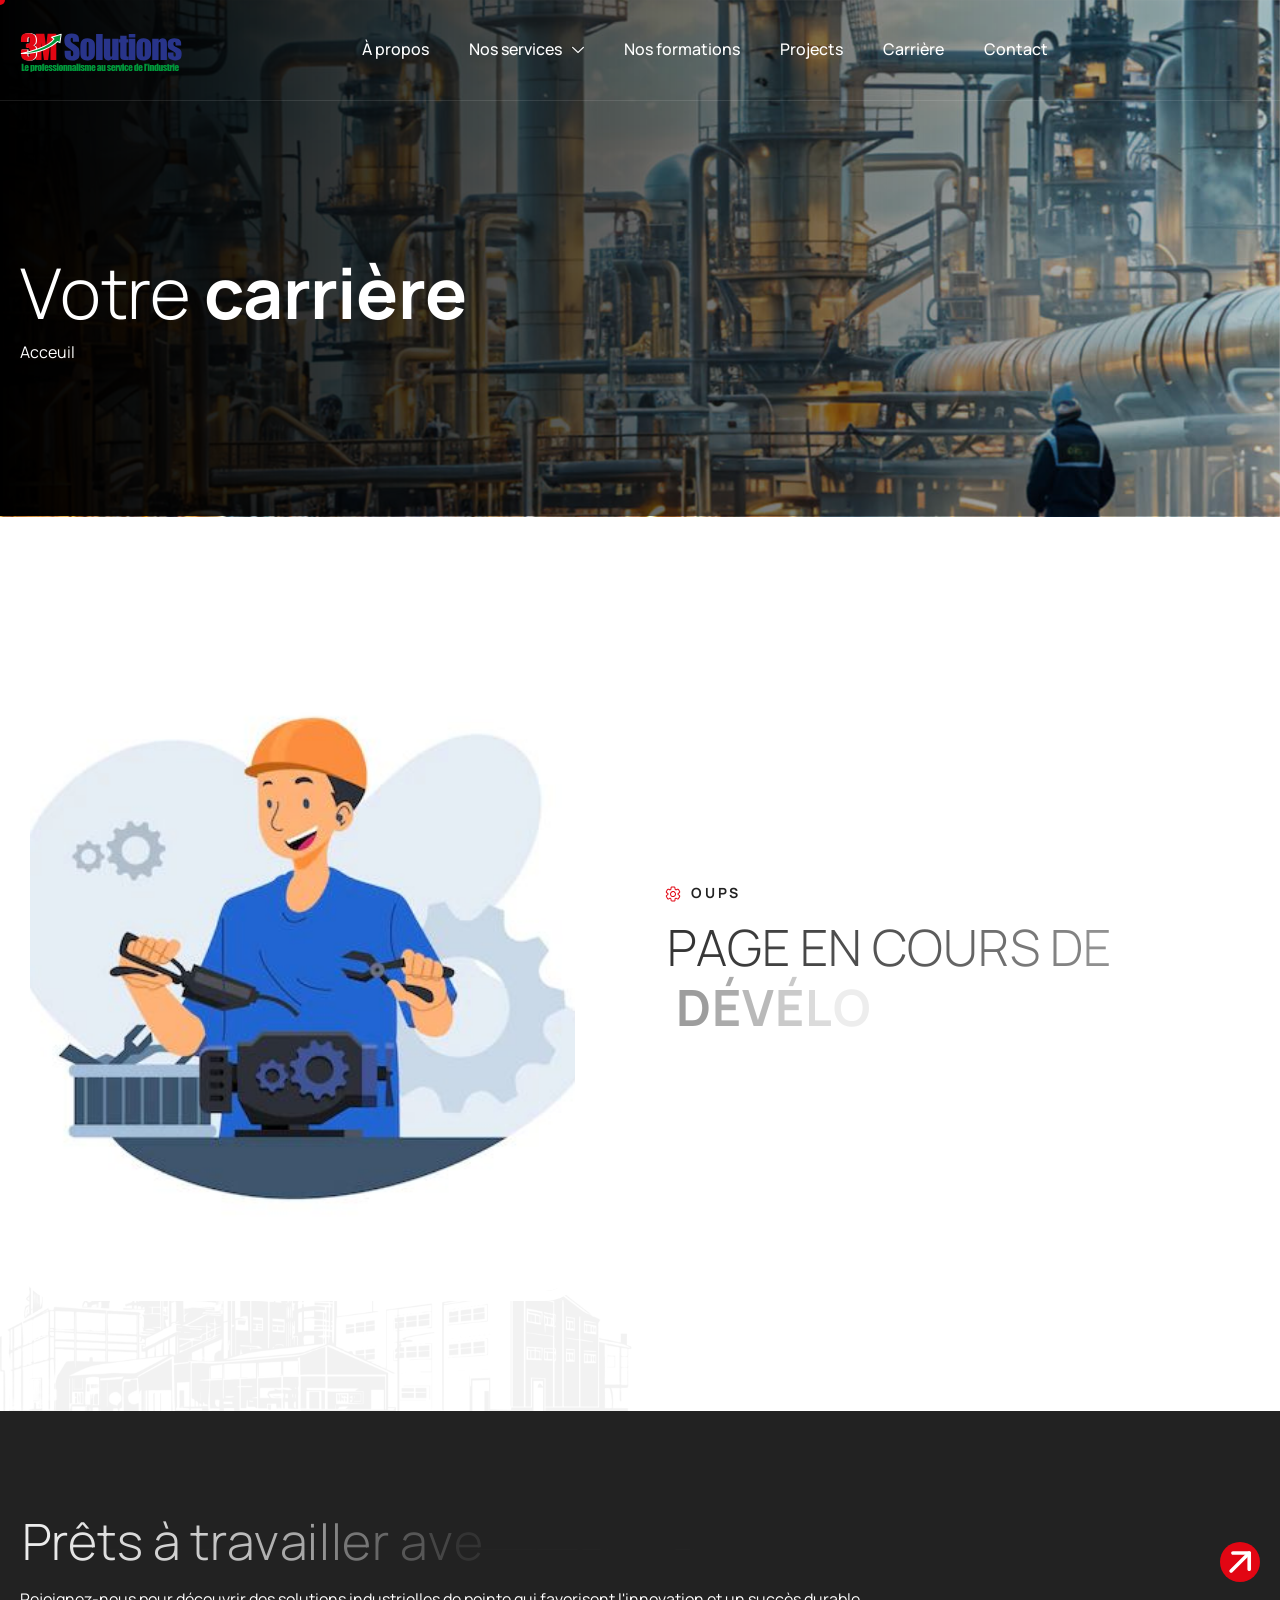
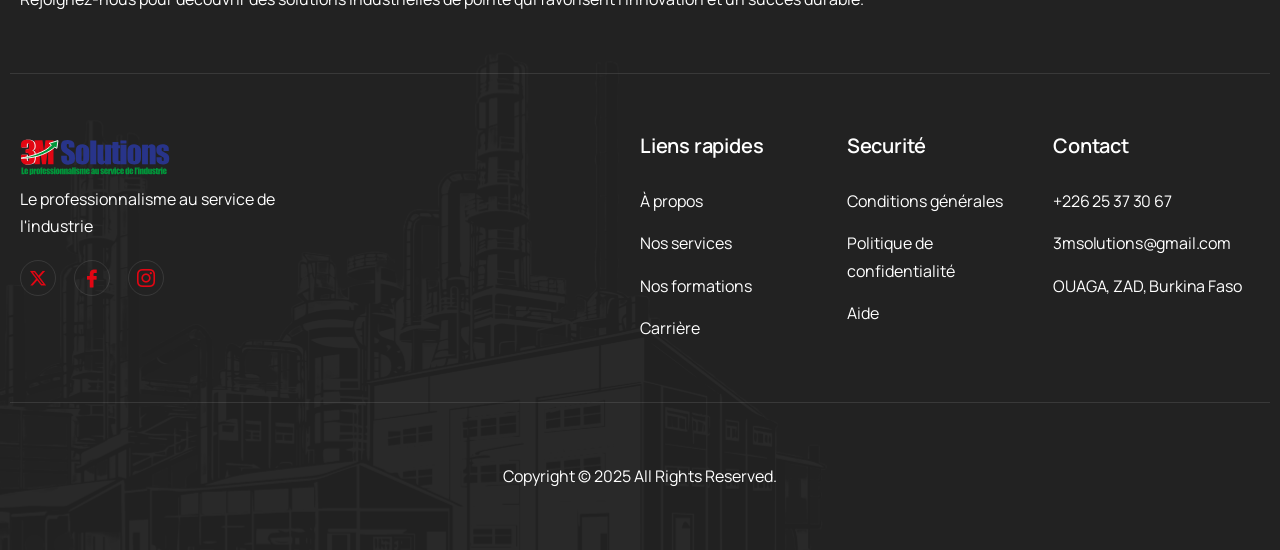
<file: carriere/index.html>
<!DOCTYPE html>
<html lang="en-US">

<head>
    <meta charset="UTF-8">
    <meta name="viewport" content="width=device-width, initial-scale=1.0" />
    <title>À PROPOS &#8211; Toplax</title>
    <meta name='robots' content='noindex, nofollow' />
    <style>img:is([sizes="auto" i], [sizes^="auto," i]) { contain-intrinsic-size: 3000px 1500px }</style>
    <link rel='dns-prefetch' href='https://fonts.googleapis.com/' />
    <link rel="alternate" type="application/rss+xml" title="Toplax &raquo; Feed" href="../feed/index.html" />
    <link rel="alternate" type="application/rss+xml" title="Toplax &raquo; Comments Feed"
        href="../comments/feed/index.html" />
    <script>
        window._wpemojiSettings = {
            "baseUrl": "https:\/\/s.w.org\/images\/core\/emoji\/16.0.1\/72x72\/",
            "ext": ".png",
            "svgUrl": "https:\/\/s.w.org\/images\/core\/emoji\/16.0.1\/svg\/",
            "svgExt": ".svg",
            "source": {
                "concatemoji": "https:\/\/demo.awaikenthemes.com\/toplax\/wp-includes\/js\/wp-emoji-release.min.js?ver=6.8.3"
            }
        };
        /*! This file is auto-generated */
        ! function(s, n) {
            var o, i, e;

            function c(e) {
                try {
                    var t = {
                        supportTests: e,
                        timestamp: (new Date).valueOf()
                    };
                    sessionStorage.setItem(o, JSON.stringify(t))
                } catch (e) {}
            }

            function p(e, t, n) {
                e.clearRect(0, 0, e.canvas.width, e.canvas.height), e.fillText(t, 0, 0);
                var t = new Uint32Array(e.getImageData(0, 0, e.canvas.width, e.canvas.height).data),
                    a = (e.clearRect(0, 0, e.canvas.width, e.canvas.height), e.fillText(n, 0, 0), new Uint32Array(e
                        .getImageData(0, 0, e.canvas.width, e.canvas.height).data));
                return t.every(function(e, t) {
                    return e === a[t]
                })
            }

            function u(e, t) {
                e.clearRect(0, 0, e.canvas.width, e.canvas.height), e.fillText(t, 0, 0);
                for (var n = e.getImageData(16, 16, 1, 1), a = 0; a < n.data.length; a++)
                    if (0 !== n.data[a]) return !1;
                return !0
            }

            function f(e, t, n, a) {
                switch (t) {
                    case "flag":
                        return n(e, "\ud83c\udff3\ufe0f\u200d\u26a7\ufe0f", "\ud83c\udff3\ufe0f\u200b\u26a7\ufe0f") ? !1 : !
                            n(e, "\ud83c\udde8\ud83c\uddf6", "\ud83c\udde8\u200b\ud83c\uddf6") && !n(e,
                                "\ud83c\udff4\udb40\udc67\udb40\udc62\udb40\udc65\udb40\udc6e\udb40\udc67\udb40\udc7f",
                                "\ud83c\udff4\u200b\udb40\udc67\u200b\udb40\udc62\u200b\udb40\udc65\u200b\udb40\udc6e\u200b\udb40\udc67\u200b\udb40\udc7f"
                                );
                    case "emoji":
                        return !a(e, "\ud83e\udedf")
                }
                return !1
            }

            function g(e, t, n, a) {
                var r = "undefined" != typeof WorkerGlobalScope && self instanceof WorkerGlobalScope ? new OffscreenCanvas(
                        300, 150) : s.createElement("canvas"),
                    o = r.getContext("2d", {
                        willReadFrequently: !0
                    }),
                    i = (o.textBaseline = "top", o.font = "600 32px Arial", {});
                return e.forEach(function(e) {
                    i[e] = t(o, e, n, a)
                }), i
            }

            function t(e) {
                var t = s.createElement("script");
                t.src = e, t.defer = !0, s.head.appendChild(t)
            }
            "undefined" != typeof Promise && (o = "wpEmojiSettingsSupports", i = ["flag", "emoji"], n.supports = {
                everything: !0,
                everythingExceptFlag: !0
            }, e = new Promise(function(e) {
                s.addEventListener("DOMContentLoaded", e, {
                    once: !0
                })
            }), new Promise(function(t) {
                var n = function() {
                    try {
                        var e = JSON.parse(sessionStorage.getItem(o));
                        if ("object" == typeof e && "number" == typeof e.timestamp && (new Date).valueOf() <
                            e.timestamp + 604800 && "object" == typeof e.supportTests) return e.supportTests
                    } catch (e) {}
                    return null
                }();
                if (!n) {
                    if ("undefined" != typeof Worker && "undefined" != typeof OffscreenCanvas && "undefined" !=
                        typeof URL && URL.createObjectURL && "undefined" != typeof Blob) try {
                        var e = "postMessage(" + g.toString() + "(" + [JSON.stringify(i), f.toString(), p
                                .toString(), u.toString()
                            ].join(",") + "));",
                            a = new Blob([e], {
                                type: "text/javascript"
                            }),
                            r = new Worker(URL.createObjectURL(a), {
                                name: "wpTestEmojiSupports"
                            });
                        return void(r.onmessage = function(e) {
                            c(n = e.data), r.terminate(), t(n)
                        })
                    } catch (e) {}
                    c(n = g(i, f, p, u))
                }
                t(n)
            }).then(function(e) {
                for (var t in e) n.supports[t] = e[t], n.supports.everything = n.supports.everything && n
                    .supports[t], "flag" !== t && (n.supports.everythingExceptFlag = n.supports
                        .everythingExceptFlag && n.supports[t]);
                n.supports.everythingExceptFlag = n.supports.everythingExceptFlag && !n.supports.flag, n
                    .DOMReady = !1, n.readyCallback = function() {
                        n.DOMReady = !0
                    }
            }).then(function() {
                return e
            }).then(function() {
                var e;
                n.supports.everything || (n.readyCallback(), (e = n.source || {}).concatemoji ? t(e
                    .concatemoji) : e.wpemoji && e.twemoji && (t(e.twemoji), t(e.wpemoji)))
            }))
        }((window, document), window._wpemojiSettings);
    </script>
    <style id='wp-emoji-styles-inline-css'>
        img.wp-smiley,
        img.emoji {
            display: inline !important;
            border: none !important;
            box-shadow: none !important;
            height: 1em !important;
            width: 1em !important;
            margin: 0 0.07em !important;
            vertical-align: -0.1em !important;
            background: none !important;
            padding: 0 !important;
        }
    </style>
    <style id='classic-theme-styles-inline-css'>
        /*! This file is auto-generated */
        .wp-block-button__link {
            color: #fff;
            background-color: #32373c;
            border-radius: 9999px;
            box-shadow: none;
            text-decoration: none;
            padding: calc(.667em + 2px) calc(1.333em + 2px);
            font-size: 1.125em
        }

        .wp-block-file__button {
            background: #32373c;
            color: #fff;
            text-decoration: none
        }
    </style>
    <style id='global-styles-inline-css'>
        :root {
            --wp--preset--aspect-ratio--square: 1;
            --wp--preset--aspect-ratio--4-3: 4/3;
            --wp--preset--aspect-ratio--3-4: 3/4;
            --wp--preset--aspect-ratio--3-2: 3/2;
            --wp--preset--aspect-ratio--2-3: 2/3;
            --wp--preset--aspect-ratio--16-9: 16/9;
            --wp--preset--aspect-ratio--9-16: 9/16;
            --wp--preset--color--black: #000000;
            --wp--preset--color--cyan-bluish-gray: #abb8c3;
            --wp--preset--color--white: #ffffff;
            --wp--preset--color--pale-pink: #f78da7;
            --wp--preset--color--vivid-red: #cf2e2e;
            --wp--preset--color--luminous-vivid-orange: #ff6900;
            --wp--preset--color--luminous-vivid-amber: #fcb900;
            --wp--preset--color--light-green-cyan: #7bdcb5;
            --wp--preset--color--vivid-green-cyan: #00d084;
            --wp--preset--color--pale-cyan-blue: #8ed1fc;
            --wp--preset--color--vivid-cyan-blue: #0693e3;
            --wp--preset--color--vivid-purple: #9b51e0;
            --wp--preset--gradient--vivid-cyan-blue-to-vivid-purple: linear-gradient(135deg, rgba(6, 147, 227, 1) 0%, rgb(155, 81, 224) 100%);
            --wp--preset--gradient--light-green-cyan-to-vivid-green-cyan: linear-gradient(135deg, rgb(122, 220, 180) 0%, rgb(0, 208, 130) 100%);
            --wp--preset--gradient--luminous-vivid-amber-to-luminous-vivid-orange: linear-gradient(135deg, rgba(252, 185, 0, 1) 0%, rgba(255, 105, 0, 1) 100%);
            --wp--preset--gradient--luminous-vivid-orange-to-vivid-red: linear-gradient(135deg, rgba(255, 105, 0, 1) 0%, rgb(207, 46, 46) 100%);
            --wp--preset--gradient--very-light-gray-to-cyan-bluish-gray: linear-gradient(135deg, rgb(238, 238, 238) 0%, rgb(169, 184, 195) 100%);
            --wp--preset--gradient--cool-to-warm-spectrum: linear-gradient(135deg, rgb(74, 234, 220) 0%, rgb(151, 120, 209) 20%, rgb(207, 42, 186) 40%, rgb(238, 44, 130) 60%, rgb(251, 105, 98) 80%, rgb(254, 248, 76) 100%);
            --wp--preset--gradient--blush-light-purple: linear-gradient(135deg, rgb(255, 206, 236) 0%, rgb(152, 150, 240) 100%);
            --wp--preset--gradient--blush-bordeaux: linear-gradient(135deg, rgb(254, 205, 165) 0%, rgb(254, 45, 45) 50%, rgb(107, 0, 62) 100%);
            --wp--preset--gradient--luminous-dusk: linear-gradient(135deg, rgb(255, 203, 112) 0%, rgb(199, 81, 192) 50%, rgb(65, 88, 208) 100%);
            --wp--preset--gradient--pale-ocean: linear-gradient(135deg, rgb(255, 245, 203) 0%, rgb(182, 227, 212) 50%, rgb(51, 167, 181) 100%);
            --wp--preset--gradient--electric-grass: linear-gradient(135deg, rgb(202, 248, 128) 0%, rgb(113, 206, 126) 100%);
            --wp--preset--gradient--midnight: linear-gradient(135deg, rgb(2, 3, 129) 0%, rgb(40, 116, 252) 100%);
            --wp--preset--font-size--small: 13px;
            --wp--preset--font-size--medium: 20px;
            --wp--preset--font-size--large: 36px;
            --wp--preset--font-size--x-large: 42px;
            --wp--preset--spacing--20: 0.44rem;
            --wp--preset--spacing--30: 0.67rem;
            --wp--preset--spacing--40: 1rem;
            --wp--preset--spacing--50: 1.5rem;
            --wp--preset--spacing--60: 2.25rem;
            --wp--preset--spacing--70: 3.38rem;
            --wp--preset--spacing--80: 5.06rem;
            --wp--preset--shadow--natural: 6px 6px 9px rgba(0, 0, 0, 0.2);
            --wp--preset--shadow--deep: 12px 12px 50px rgba(0, 0, 0, 0.4);
            --wp--preset--shadow--sharp: 6px 6px 0px rgba(0, 0, 0, 0.2);
            --wp--preset--shadow--outlined: 6px 6px 0px -3px rgba(255, 255, 255, 1), 6px 6px rgba(0, 0, 0, 1);
            --wp--preset--shadow--crisp: 6px 6px 0px rgba(0, 0, 0, 1);
        }

        :where(.is-layout-flex) {
            gap: 0.5em;
        }

        :where(.is-layout-grid) {
            gap: 0.5em;
        }

        body .is-layout-flex {
            display: flex;
        }

        .is-layout-flex {
            flex-wrap: wrap;
            align-items: center;
        }

        .is-layout-flex> :is(*, div) {
            margin: 0;
        }

        body .is-layout-grid {
            display: grid;
        }

        .is-layout-grid> :is(*, div) {
            margin: 0;
        }

        :where(.wp-block-columns.is-layout-flex) {
            gap: 2em;
        }

        :where(.wp-block-columns.is-layout-grid) {
            gap: 2em;
        }

        :where(.wp-block-post-template.is-layout-flex) {
            gap: 1.25em;
        }

        :where(.wp-block-post-template.is-layout-grid) {
            gap: 1.25em;
        }

        .has-black-color {
            color: var(--wp--preset--color--black) !important;
        }

        .has-cyan-bluish-gray-color {
            color: var(--wp--preset--color--cyan-bluish-gray) !important;
        }

        .has-white-color {
            color: var(--wp--preset--color--white) !important;
        }

        .has-pale-pink-color {
            color: var(--wp--preset--color--pale-pink) !important;
        }

        .has-vivid-red-color {
            color: var(--wp--preset--color--vivid-red) !important;
        }

        .has-luminous-vivid-orange-color {
            color: var(--wp--preset--color--luminous-vivid-orange) !important;
        }

        .has-luminous-vivid-amber-color {
            color: var(--wp--preset--color--luminous-vivid-amber) !important;
        }

        .has-light-green-cyan-color {
            color: var(--wp--preset--color--light-green-cyan) !important;
        }

        .has-vivid-green-cyan-color {
            color: var(--wp--preset--color--vivid-green-cyan) !important;
        }

        .has-pale-cyan-blue-color {
            color: var(--wp--preset--color--pale-cyan-blue) !important;
        }

        .has-vivid-cyan-blue-color {
            color: var(--wp--preset--color--vivid-cyan-blue) !important;
        }

        .has-vivid-purple-color {
            color: var(--wp--preset--color--vivid-purple) !important;
        }

        .has-black-background-color {
            background-color: var(--wp--preset--color--black) !important;
        }

        .has-cyan-bluish-gray-background-color {
            background-color: var(--wp--preset--color--cyan-bluish-gray) !important;
        }

        .has-white-background-color {
            background-color: var(--wp--preset--color--white) !important;
        }

        .has-pale-pink-background-color {
            background-color: var(--wp--preset--color--pale-pink) !important;
        }

        .has-vivid-red-background-color {
            background-color: var(--wp--preset--color--vivid-red) !important;
        }

        .has-luminous-vivid-orange-background-color {
            background-color: var(--wp--preset--color--luminous-vivid-orange) !important;
        }

        .has-luminous-vivid-amber-background-color {
            background-color: var(--wp--preset--color--luminous-vivid-amber) !important;
        }

        .has-light-green-cyan-background-color {
            background-color: var(--wp--preset--color--light-green-cyan) !important;
        }

        .has-vivid-green-cyan-background-color {
            background-color: var(--wp--preset--color--vivid-green-cyan) !important;
        }

        .has-pale-cyan-blue-background-color {
            background-color: var(--wp--preset--color--pale-cyan-blue) !important;
        }

        .has-vivid-cyan-blue-background-color {
            background-color: var(--wp--preset--color--vivid-cyan-blue) !important;
        }

        .has-vivid-purple-background-color {
            background-color: var(--wp--preset--color--vivid-purple) !important;
        }

        .has-black-border-color {
            border-color: var(--wp--preset--color--black) !important;
        }

        .has-cyan-bluish-gray-border-color {
            border-color: var(--wp--preset--color--cyan-bluish-gray) !important;
        }

        .has-white-border-color {
            border-color: var(--wp--preset--color--white) !important;
        }

        .has-pale-pink-border-color {
            border-color: var(--wp--preset--color--pale-pink) !important;
        }

        .has-vivid-red-border-color {
            border-color: var(--wp--preset--color--vivid-red) !important;
        }

        .has-luminous-vivid-orange-border-color {
            border-color: var(--wp--preset--color--luminous-vivid-orange) !important;
        }

        .has-luminous-vivid-amber-border-color {
            border-color: var(--wp--preset--color--luminous-vivid-amber) !important;
        }

        .has-light-green-cyan-border-color {
            border-color: var(--wp--preset--color--light-green-cyan) !important;
        }

        .has-vivid-green-cyan-border-color {
            border-color: var(--wp--preset--color--vivid-green-cyan) !important;
        }

        .has-pale-cyan-blue-border-color {
            border-color: var(--wp--preset--color--pale-cyan-blue) !important;
        }

        .has-vivid-cyan-blue-border-color {
            border-color: var(--wp--preset--color--vivid-cyan-blue) !important;
        }

        .has-vivid-purple-border-color {
            border-color: var(--wp--preset--color--vivid-purple) !important;
        }

        .has-vivid-cyan-blue-to-vivid-purple-gradient-background {
            background: var(--wp--preset--gradient--vivid-cyan-blue-to-vivid-purple) !important;
        }

        .has-light-green-cyan-to-vivid-green-cyan-gradient-background {
            background: var(--wp--preset--gradient--light-green-cyan-to-vivid-green-cyan) !important;
        }

        .has-luminous-vivid-amber-to-luminous-vivid-orange-gradient-background {
            background: var(--wp--preset--gradient--luminous-vivid-amber-to-luminous-vivid-orange) !important;
        }

        .has-luminous-vivid-orange-to-vivid-red-gradient-background {
            background: var(--wp--preset--gradient--luminous-vivid-orange-to-vivid-red) !important;
        }

        .has-very-light-gray-to-cyan-bluish-gray-gradient-background {
            background: var(--wp--preset--gradient--very-light-gray-to-cyan-bluish-gray) !important;
        }

        .has-cool-to-warm-spectrum-gradient-background {
            background: var(--wp--preset--gradient--cool-to-warm-spectrum) !important;
        }

        .has-blush-light-purple-gradient-background {
            background: var(--wp--preset--gradient--blush-light-purple) !important;
        }

        .has-blush-bordeaux-gradient-background {
            background: var(--wp--preset--gradient--blush-bordeaux) !important;
        }

        .has-luminous-dusk-gradient-background {
            background: var(--wp--preset--gradient--luminous-dusk) !important;
        }

        .has-pale-ocean-gradient-background {
            background: var(--wp--preset--gradient--pale-ocean) !important;
        }

        .has-electric-grass-gradient-background {
            background: var(--wp--preset--gradient--electric-grass) !important;
        }

        .has-midnight-gradient-background {
            background: var(--wp--preset--gradient--midnight) !important;
        }

        .has-small-font-size {
            font-size: var(--wp--preset--font-size--small) !important;
        }

        .has-medium-font-size {
            font-size: var(--wp--preset--font-size--medium) !important;
        }

        .has-large-font-size {
            font-size: var(--wp--preset--font-size--large) !important;
        }

        .has-x-large-font-size {
            font-size: var(--wp--preset--font-size--x-large) !important;
        }

        :where(.wp-block-post-template.is-layout-flex) {
            gap: 1.25em;
        }

        :where(.wp-block-post-template.is-layout-grid) {
            gap: 1.25em;
        }

        :where(.wp-block-columns.is-layout-flex) {
            gap: 2em;
        }

        :where(.wp-block-columns.is-layout-grid) {
            gap: 2em;
        }

        :root :where(.wp-block-pullquote) {
            font-size: 1.5em;
            line-height: 1.6;
        }
    </style>
    <link rel='stylesheet' id='contact-form-7-css'
        href='../wp-content/plugins/contact-form-7/includes/css/styles.css%3Fver=6.1.2.css' media='all' />
    <link rel='stylesheet' id='elementor-icons-css'
        href='../wp-content/plugins/elementor/assets/lib/eicons/css/elementor-icons.min.css%3Fver=5.44.0.css'
        media='all' />
    <link rel='stylesheet' id='elementor-frontend-css'
        href='../wp-content/plugins/elementor/assets/css/frontend.min.css%3Fver=3.32.3.css' media='all' />
    <link rel='stylesheet' id='elementor-post-8-css'
        href='../wp-content/uploads/elementor/css/post-8.css%3Fver=1759297443.css' media='all' />
    <link rel='stylesheet' id='widget-heading-css'
        href='../wp-content/plugins/elementor/assets/css/widget-heading.min.css%3Fver=3.32.3.css' media='all' />
    <link rel='stylesheet' id='e-animation-fadeInUp-css'
        href='../wp-content/plugins/elementor/assets/lib/animations/styles/fadeInUp.min.css%3Fver=3.32.3.css'
        media='all' />
    <link rel='stylesheet' id='widget-image-css'
        href='../wp-content/plugins/elementor/assets/css/widget-image.min.css%3Fver=3.32.3.css' media='all' />
    <link rel='stylesheet' id='widget-counter-css'
        href='../wp-content/plugins/elementor/assets/css/widget-counter.min.css%3Fver=3.32.3.css' media='all' />
    <link rel='stylesheet' id='widget-icon-list-css'
        href='../wp-content/plugins/elementor/assets/css/widget-icon-list.min.css%3Fver=3.32.3.css' media='all' />
    <link rel='stylesheet' id='widget-social-icons-css'
        href='../wp-content/plugins/elementor/assets/css/widget-social-icons.min.css%3Fver=3.32.3.css' media='all' />
    <link rel='stylesheet' id='e-apple-webkit-css'
        href='../wp-content/plugins/elementor/assets/css/conditionals/apple-webkit.min.css%3Fver=3.32.3.css'
        media='all' />
    <link rel='stylesheet' id='widget-nested-tabs-css'
        href='../wp-content/plugins/elementor/assets/css/widget-nested-tabs.min.css%3Fver=3.32.3.css' media='all' />
    <link rel='stylesheet' id='widget-icon-box-css'
        href='../wp-content/plugins/elementor/assets/css/widget-icon-box.min.css%3Fver=3.32.3.css' media='all' />
    <link rel='stylesheet' id='widget-text-path-css'
        href='../wp-content/plugins/elementor/assets/css/widget-text-path.min.css%3Fver=3.32.3.css' media='all' />
    <link rel='stylesheet' id='swiper-css'
        href='../wp-content/plugins/elementor/assets/lib/swiper/v8/css/swiper.min.css%3Fver=8.4.5.css' media='all' />
    <link rel='stylesheet' id='e-swiper-css'
        href='../wp-content/plugins/elementor/assets/css/conditionals/e-swiper.min.css%3Fver=3.32.3.css'
        media='all' />
    <link rel='stylesheet' id='widget-image-carousel-css'
        href='../wp-content/plugins/elementor/assets/css/widget-image-carousel.min.css%3Fver=3.32.3.css'
        media='all' />
    <link rel='stylesheet' id='elementor-post-4448-css'
        href='../wp-content/uploads/elementor/css/post-4448.css%3Fver=1759297557.css' media='all' />
    <link rel='stylesheet' id='ekit-widget-styles-css'
        href='../wp-content/plugins/elementskit-lite/widgets/init/assets/css/widget-styles.css%3Fver=3.7.3.css'
        media='all' />
    <link rel='stylesheet' id='ekit-widget-styles-pro-css'
        href='../wp-content/plugins/elementskit/widgets/init/assets/css/widget-styles-pro.css%3Fver=4.1.0.css'
        media='all' />
    <link rel='stylesheet' id='ekit-responsive-css'
        href='../wp-content/plugins/elementskit-lite/widgets/init/assets/css/responsive.css%3Fver=3.7.3.css'
        media='all' />
    <link rel='stylesheet' id='toplax-font-css'
        href='https://fonts.googleapis.com/css2?family=Manrope%3Awght%40200..800&#038;display=swap' media='all' />
    <link rel='stylesheet' id='toplax-css-variable-css'
        href='../wp-content/themes/3M_SOLUTIONS/assets/css/css-variable.css%3Fver=1.0.1.css' media='all' />
    <link rel='stylesheet' id='fontawesome-6.4.0-css'
        href='../wp-content/themes/3M_SOLUTIONS/assets/css/all.min.css%3Fver=1.0.1.css' media='all' />
    <link rel='stylesheet' id='bootstrap-5.3.2-css'
        href='../wp-content/themes/3M_SOLUTIONS/assets/css/bootstrap.min.css%3Fver=1.0.1.css' media='all' />
    <link rel='stylesheet' id='toplax-style-css' href='../wp-content/themes/3M_SOLUTIONS/style.css%3Fver=1.0.1.css'
        media='all' />
    <link rel='stylesheet' id='elementor-gf-local-manrope-css'
        href='../wp-content/uploads/elementor/google-fonts/css/manrope.css%3Fver=1744845758.css' media='all' />
    <link rel='stylesheet' id='elementor-icons-shared-0-css'
        href='../wp-content/plugins/elementor/assets/lib/font-awesome/css/fontawesome.min.css%3Fver=5.15.3.css'
        media='all' />
    <link rel='stylesheet' id='elementor-icons-fa-solid-css'
        href='../wp-content/plugins/elementor/assets/lib/font-awesome/css/solid.min.css%3Fver=5.15.3.css'
        media='all' />
    <link rel='stylesheet' id='elementor-icons-fa-brands-css'
        href='../wp-content/plugins/elementor/assets/lib/font-awesome/css/brands.min.css%3Fver=5.15.3.css'
        media='all' />
    <link rel='stylesheet' id='elementor-icons-ekiticons-css'
        href='../wp-content/plugins/elementskit-lite/modules/elementskit-icon-pack/assets/css/ekiticons.css%3Fver=3.7.3.css'
        media='all' />
    <script src="../wp-includes/js/jquery/jquery.min.js%3Fver=3.7.1" id="jquery-core-js"></script>
    <script src="../wp-includes/js/jquery/jquery-migrate.min.js%3Fver=3.4.1" id="jquery-migrate-js"></script>
    <link rel="https://api.w.org/" href="../wp-json/index.html" />
    <link rel="alternate" title="JSON" type="application/json" href="../wp-json/wp/v2/pages/4448" />
    <link rel="EditURI" type="application/rsd+xml" title="RSD"
        href="https://demo.awaikenthemes.com/toplax/xmlrpc.php?rsd" />

    <link rel="canonical" href="../index.html%3Fp=4448.html" />
    <link rel='shortlink' href='../index.html%3Fp=4448.html' />
    <link rel="alternate" title="oEmbed (JSON)" type="application/json+oembed"
        href="../wp-json/oembed/1.0/embed%3Furl=https:%252F%252Fdemo.awaikenthemes.com%252Ftoplax%252Fabout-us%252F" />
    <link rel="alternate" title="oEmbed (XML)" type="text/xml+oembed"
        href="../wp-json/oembed/1.0/embed%3Furl=https:%252F%252Fdemo.awaikenthemes.com%252Ftoplax%252Fabout-us%252F&amp;format=xml" />
    <meta name="generator"
        content="Elementor 3.32.3; settings: css_print_method-external, google_font-enabled, font_display-swap">
    <script type="text/javascript">
        var elementskit_module_parallax_url =
            "https://demo.awaikenthemes.com/toplax/wp-content/plugins/elementskit/modules/parallax/";
    </script>
    <style>
        .e-con.e-parent:nth-of-type(n+4):not(.e-lazyloaded):not(.e-no-lazyload),
        .e-con.e-parent:nth-of-type(n+4):not(.e-lazyloaded):not(.e-no-lazyload) * {
            background-image: none !important;
        }

        @media screen and (max-height: 1024px) {

            .e-con.e-parent:nth-of-type(n+3):not(.e-lazyloaded):not(.e-no-lazyload),
            .e-con.e-parent:nth-of-type(n+3):not(.e-lazyloaded):not(.e-no-lazyload) * {
                background-image: none !important;
            }
        }

        @media screen and (max-height: 640px) {

            .e-con.e-parent:nth-of-type(n+2):not(.e-lazyloaded):not(.e-no-lazyload),
            .e-con.e-parent:nth-of-type(n+2):not(.e-lazyloaded):not(.e-no-lazyload) * {
                background-image: none !important;
            }
        }
    </style>
    <meta name="theme-color" content="#FFFFFF">
    <link rel="icon" href="../wp-content/themes/3M_SOLUTIONS/assets/images/Icon.svg" sizes="32x32" />
    <link rel="icon" href="../wp-content/themes/3M_SOLUTIONS/assets/images/Icon.svg" sizes="192x192" />
    <link rel="apple-touch-icon" href="../wp-content/themes/3M_SOLUTIONS/assets/images/Icon.svg" />
    <meta name="msapplication-TileImage"
        content="https://demo.awaikenthemes.com/toplax/wp-content/themes/3M_SOLUTIONS/assets/images/Icon.svg" />
</head>

<body
    class="wp-singular page-template page-template-elementor_header_footer page page-id-4448 wp-custom-logo wp-theme-toplax tt-magic-cursor elementor-default elementor-template-full-width elementor-kit-8 elementor-page elementor-page-4448">

    <div class="preloader">
        <div class="loading-container">
            <div class="loading"></div>
            <div id="loading-icon"><img src="../wp-content/themes/3M_SOLUTIONS/assets/images/loader.svg"
                    alt=""></div>
        </div>
    </div>
    <div id="magic-cursor">
        <div id="ball"></div>
    </div>

    <a class="skip-link screen-reader-text" href="../index.html%3Fp=4448.html#content">
        Skip to content </a>


    <div class="ekit-template-content-markup ekit-template-content-header ekit-template-content-theme-support">
        <div data-elementor-type="wp-post" data-elementor-id="4240" class="elementor elementor-4240">
            <div class="elementor-element elementor-element-18b5ef0 header-version-1 e-flex e-con-boxed e-con e-parent"
                data-id="18b5ef0" data-element_type="container">
                <div class="e-con-inner">
                    <div class="elementor-element elementor-element-a672732 e-con-full e-flex e-con e-child"
                        data-id="a672732" data-element_type="container">
                        <div class="elementor-element elementor-element-b82d7d7 navbar-brand elementor-widget elementor-widget-toplax-site-logo"
                            data-id="b82d7d7" data-element_type="widget"
                            data-settings="{&quot;align&quot;:&quot;left&quot;,&quot;align_mobile&quot;:&quot;left&quot;,&quot;width&quot;:{&quot;unit&quot;:&quot;%&quot;,&quot;size&quot;:100,&quot;sizes&quot;:[]},&quot;space&quot;:{&quot;unit&quot;:&quot;%&quot;,&quot;size&quot;:100,&quot;sizes&quot;:[]},&quot;space_tablet&quot;:{&quot;unit&quot;:&quot;px&quot;,&quot;size&quot;:130,&quot;sizes&quot;:[]},&quot;space_mobile&quot;:{&quot;unit&quot;:&quot;px&quot;,&quot;size&quot;:130,&quot;sizes&quot;:[]},&quot;caption_space&quot;:{&quot;unit&quot;:&quot;px&quot;,&quot;size&quot;:&quot;&quot;,&quot;sizes&quot;:[]},&quot;caption_space_tablet&quot;:{&quot;unit&quot;:&quot;px&quot;,&quot;size&quot;:0,&quot;sizes&quot;:[]},&quot;width_tablet&quot;:{&quot;unit&quot;:&quot;%&quot;,&quot;size&quot;:&quot;&quot;,&quot;sizes&quot;:[]},&quot;width_mobile&quot;:{&quot;unit&quot;:&quot;%&quot;,&quot;size&quot;:&quot;&quot;,&quot;sizes&quot;:[]},&quot;image_border_radius&quot;:{&quot;unit&quot;:&quot;px&quot;,&quot;top&quot;:&quot;&quot;,&quot;right&quot;:&quot;&quot;,&quot;bottom&quot;:&quot;&quot;,&quot;left&quot;:&quot;&quot;,&quot;isLinked&quot;:true},&quot;image_border_radius_tablet&quot;:{&quot;unit&quot;:&quot;px&quot;,&quot;top&quot;:&quot;&quot;,&quot;right&quot;:&quot;&quot;,&quot;bottom&quot;:&quot;&quot;,&quot;left&quot;:&quot;&quot;,&quot;isLinked&quot;:true},&quot;image_border_radius_mobile&quot;:{&quot;unit&quot;:&quot;px&quot;,&quot;top&quot;:&quot;&quot;,&quot;right&quot;:&quot;&quot;,&quot;bottom&quot;:&quot;&quot;,&quot;left&quot;:&quot;&quot;,&quot;isLinked&quot;:true},&quot;caption_padding&quot;:{&quot;unit&quot;:&quot;px&quot;,&quot;top&quot;:&quot;&quot;,&quot;right&quot;:&quot;&quot;,&quot;bottom&quot;:&quot;&quot;,&quot;left&quot;:&quot;&quot;,&quot;isLinked&quot;:true},&quot;caption_padding_tablet&quot;:{&quot;unit&quot;:&quot;px&quot;,&quot;top&quot;:&quot;&quot;,&quot;right&quot;:&quot;&quot;,&quot;bottom&quot;:&quot;&quot;,&quot;left&quot;:&quot;&quot;,&quot;isLinked&quot;:true},&quot;caption_padding_mobile&quot;:{&quot;unit&quot;:&quot;px&quot;,&quot;top&quot;:&quot;&quot;,&quot;right&quot;:&quot;&quot;,&quot;bottom&quot;:&quot;&quot;,&quot;left&quot;:&quot;&quot;,&quot;isLinked&quot;:true},&quot;caption_space_mobile&quot;:{&quot;unit&quot;:&quot;px&quot;,&quot;size&quot;:&quot;&quot;,&quot;sizes&quot;:[]},&quot;ekit_we_effect_on&quot;:&quot;none&quot;}"
                            data-widget_type="toplax-site-logo.default">
                            <div class="elementor-widget-container">
                                <div class="ata-site-logo">
                                    <a data-elementor-open-lightbox="" class='elementor-clickable'
                                        href="../index.html">
                                        <div class="ata-site-logo-set">
                                            <div class="ata-site-logo-container">
                                                <img class="ata-site-logo-img elementor-animation-"
                                                    src="../wp-content/themes/3M_SOLUTIONS/assets/images/logo__full.svg"
                                                    alt="default-logo" />
                                            </div>
                                        </div>
                                    </a>
                                </div>
                            </div>
                        </div>
                    </div>
                    <div class="elementor-element elementor-element-fc5b3d9 e-con-full e-flex e-con e-child"
                        data-id="fc5b3d9" data-element_type="container">
                        <div class="elementor-element elementor-element-1d918e8 elementor-widget elementor-widget-ekit-nav-menu"
                            data-id="1d918e8" data-element_type="widget"
                            data-settings="{&quot;ekit_we_effect_on&quot;:&quot;none&quot;}"
                            data-widget_type="ekit-nav-menu.default">
                            <div class="elementor-widget-container">
                                <nav class="ekit-wid-con ekit_menu_responsive_tablet" data-hamburger-icon=""
                                    data-hamburger-icon-type="icon" data-responsive-breakpoint="1024">
                                    <button class="elementskit-menu-hamburger elementskit-menu-toggler" type="button"
                                        aria-label="hamburger-icon">
                                        <span class="elementskit-menu-hamburger-icon"></span><span
                                            class="elementskit-menu-hamburger-icon"></span><span
                                            class="elementskit-menu-hamburger-icon"></span>
                                    </button>
                                    <div id="ekit-megamenu-header-menu"
                                        class="elementskit-menu-container elementskit-menu-offcanvas-elements elementskit-navbar-nav-default ekit-nav-menu-one-page- ekit-nav-dropdown-hover">
                                        <ul id="menu-header-menu"
                                            class="elementskit-navbar-nav elementskit-menu-po-left submenu-click-on-icon">
                                            
                                            <li id="menu-item-9169"
                                                class="menu-item menu-item-type-post_type menu-item-object-page menu-item-9169 nav-item elementskit-mobile-builder-content"
                                                data-vertical-menu=750px><a href="../about-us/index.html"
                                                    class="ekit-menu-nav-link">À propos</a></li>
                                            <li id="menu-item-4865"
                                                class="menu-item menu-item-type-post_type menu-item-object-page menu-item-has-children menu-item-4865 nav-item elementskit-dropdown-has relative_position elementskit-dropdown-menu-default_width elementskit-mobile-builder-content"
                                                data-vertical-menu=750px><a href="../services/index.html"
                                                    class="ekit-menu-nav-link ekit-menu-dropdown-toggle">Nos services
<i
                                                        aria-hidden="true"
                                                        class="icon icon-down-arrow1 elementskit-submenu-indicator"></i></a>
                                                <ul class="elementskit-dropdown elementskit-submenu-panel">
                                                    <li id="menu-item-10063"
                                                        class="menu-item menu-item-type-post_type menu-item-object-page menu-item-10063 nav-item elementskit-mobile-builder-content"
                                                        data-vertical-menu=750px><a href="../services/mecanique-industrielle/index.html"
                                                            class=" dropdown-item">Mécanique Industrielle</a>
                                                    <li id="menu-item-10065"
                                                        class="menu-item menu-item-type-post_type menu-item-object-page menu-item-10065 nav-item elementskit-mobile-builder-content"
                                                        data-vertical-menu=750px><a href="../services/tuyauterie-industrielle/index.html"
                                                            class=" dropdown-item">Tuyauterie Industrielle</a>
                                                    <li id="menu-item-10066"
                                                        class="menu-item menu-item-type-post_type menu-item-object-page menu-item-10066 nav-item elementskit-mobile-builder-content"
                                                        data-vertical-menu=750px><a href="../services/electricite-industrielle/index.html"
                                                            class=" dropdown-item">Electricité Industrielle</a>
                                                    <li id="menu-item-10064"
                                                        class="menu-item menu-item-type-post_type menu-item-object-page menu-item-10064 nav-item elementskit-mobile-builder-content"
                                                        data-vertical-menu=750px><a href="../services/soudure-industrielle/index.html"
                                                            class=" dropdown-item">Soudure Industrielle</a> <hr>
                                                    <li id="menu-item-10067"
                                                        class="menu-item menu-item-type-post_type menu-item-object-page menu-item-10067 nav-item elementskit-mobile-builder-content"
                                                        data-vertical-menu=750px><a href="../services/materiel-industrielle/index.html"
                                                            class=" dropdown-item">Matériel Industrielle</a>
                                                </ul>
                                            </li>
                                            <li id="menu-item-6735"
                                                class="menu-item menu-item-type-post_type menu-item-object-page menu-item-6735 nav-item elementskit-mobile-builder-content"
                                                data-vertical-menu=750px><a href="../formations/index.html"
                                                    class="ekit-menu-nav-link">Nos formations</a></li>
                                            <li id="menu-item-8575"
                                                class="menu-item menu-item-type-post_type_archive menu-item-object-awaiken-project menu-item-8575 nav-item elementskit-mobile-builder-content"
                                                data-vertical-menu=750px><a href="../projets/index.html"
                                                    class="ekit-menu-nav-link">Projects</a></li>
                                            <li id="menu-item-4864"
                                                class="menu-item menu-item-type-post_type menu-item-object-page menu-item-4864 nav-item elementskit-mobile-builder-content"
                                                data-vertical-menu=750px><a href="../carriere/index.html"
                                                    class="ekit-menu-nav-link">Carrière</a></li>
                                            <li id="menu-item-4864"
                                                class="menu-item menu-item-type-post_type menu-item-object-page menu-item-4864 nav-item elementskit-mobile-builder-content"
                                                data-vertical-menu=750px><a href="../contact-us/index.html"
                                                    class="ekit-menu-nav-link">Contact</a></li>
                                        </ul>
                                        <div class="elementskit-nav-identity-panel"><button
                                                class="elementskit-menu-close elementskit-menu-toggler"
                                                type="button">X</button></div>
                                    </div>
                                    <div
                                        class="elementskit-menu-overlay elementskit-menu-offcanvas-elements elementskit-menu-toggler ekit-nav-menu--overlay">
                                    </div>
                                </nav>
                            </div>
                        </div>
                    </div>
                </div>
            </div>
        </div>
    </div>

    <div data-elementor-type="wp-page" data-elementor-id="4448" class="elementor elementor-4448">
        <div data-ekitparallax="{&quot;ekit_section_parallax_bg&quot;:&quot;yes&quot;,&quot;ekit_section_parallax_bg_speed&quot;:0.5,&quot;elementor_lazy_load&quot;:&quot;1&quot;}"
            class="elementor-element elementor-element-c7bfc62 page-hero e-flex e-con-boxed e-con e-parent"
            data-id="c7bfc62" data-element_type="container"
            data-settings="{&quot;background_background&quot;:&quot;classic&quot;}">
            <div class="e-con-inner">
                <div class="elementor-element elementor-element-1a34182 e-con-full e-flex e-con e-child"
                    data-id="1a34182" data-element_type="container">
                    <div class="elementor-element elementor-element-3ffbf4a at-heading-animation at-animation-heading-style-2 elementor-widget elementor-widget-heading"
                        data-id="3ffbf4a" data-element_type="widget"
                        data-settings="{&quot;ekit_we_effect_on&quot;:&quot;none&quot;}"
                        data-widget_type="heading.default">
                        <div class="elementor-widget-container">
                            <h1 class="elementor-heading-title elementor-size-default">Votre <span>carrière</span></h1>
                        </div>
                    </div>
                    <div class="elementor-element elementor-element-5bf46f9 elementor-invisible elementor-widget elementor-widget-elementskit-breadcrumb"
                        data-id="5bf46f9" data-element_type="widget"
                        data-settings="{&quot;_animation&quot;:&quot;fadeInUp&quot;,&quot;ekit_we_effect_on&quot;:&quot;none&quot;}"
                        data-widget_type="elementskit-breadcrumb.default">
                        <div class="elementor-widget-container">
                            <div class="ekit-wid-con">
                                <ol class="ekit-breadcrumb">
                                    <li class="ekit_breadcrumbs_start"><a
                                            href="../index.html">Acceuil</a></li>
                                </ol>
                            </div>
                        </div>
                    </div>
                </div>
            </div>
        </div>
		
        <div class="elementor-element elementor-element-1804037 about-us e-flex e-con-boxed e-con e-parent"
            data-id="1804037" data-element_type="container"
            data-settings="{&quot;background_background&quot;:&quot;classic&quot;}">
            <div class="e-con-inner">
                <div class="elementor-element elementor-element-4db32d8 e-con-full e-flex e-con e-child"
                    data-id="4db32d8" data-element_type="container" style="padding-top: 0;"> 	
                    <div class="elementor-element elementor-element-2705d2a image-anime about-img-2 at-image-animation at-animation-image-style-1 elementor-widget elementor-widget-image"
                        data-id="2705d2a" data-element_type="widget"
                        data-settings="{&quot;ekit_we_effect_on&quot;:&quot;none&quot;}"
                        data-widget_type="image.default">
                        <div class="elementor-widget-container">
                            <img decoding="async" width="395" height="464"
                                src="../wp-content/themes/3M_SOLUTIONS/assets/images/traveaux/9.jpg"
                                class="attachment-full size-full wp-image-274" alt="" />
                        </div>
                    </div> 
                </div>
                <div class="elementor-element elementor-element-92085a3 e-con-full e-flex e-con e-child"
                    data-id="92085a3" data-element_type="container">
                    <div class="elementor-element elementor-element-d189f3d section-title at-heading-animation at-animation-heading-none elementor-invisible elementor-widget elementor-widget-heading"
                        data-id="d189f3d" data-element_type="widget"
                        data-settings="{&quot;_animation&quot;:&quot;fadeInUp&quot;,&quot;ekit_we_effect_on&quot;:&quot;none&quot;}"
                        data-widget_type="heading.default">
                        <div class="elementor-widget-container">
                            <h3 class="elementor-heading-title elementor-size-default">OUPS</h3>
                        </div>
                    </div>
                    <div class="elementor-element elementor-element-bfa6cbf at-heading-animation at-animation-heading-style-2 elementor-widget elementor-widget-heading"
                        data-id="bfa6cbf" data-element_type="widget"
                        data-settings="{&quot;ekit_we_effect_on&quot;:&quot;none&quot;}"
                        data-widget_type="heading.default">
                        <div class="elementor-widget-container">
                            <h2 class="elementor-heading-title elementor-size-default">PAGE EN COURS DE
                                <span>DÉVÉLOPPEMENT</span></h2>
                        </div>
                    </div>
                </div>
            </div>
        </div>

    </div>
    <div class="ekit-template-content-markup ekit-template-content-footer ekit-template-content-theme-support">
        <div data-elementor-type="wp-post" data-elementor-id="3553" class="elementor elementor-3553">
            <div class="elementor-element elementor-element-f8c3dc0 e-flex e-con-boxed e-con e-parent"
                data-id="f8c3dc0" data-element_type="container"
                data-settings="{&quot;background_background&quot;:&quot;classic&quot;}">
                <div class="e-con-inner">
                    <div class="elementor-element elementor-element-bfe0abc e-con-full e-flex e-con e-child"
                        data-id="bfe0abc" data-element_type="container">
                        <div class="elementor-element elementor-element-ea197d7 e-con-full e-flex e-con e-child"
                            data-id="ea197d7" data-element_type="container">
                            <div class="elementor-element elementor-element-853680b at-heading-animation at-animation-heading-style-2 elementor-widget elementor-widget-heading"
                                data-id="853680b" data-element_type="widget"
                                data-settings="{&quot;ekit_we_effect_on&quot;:&quot;none&quot;}"
                                data-widget_type="heading.default">
                                <div class="elementor-widget-container">
                                    <h2 class="elementor-heading-title elementor-size-default">Prêts à travailler avec nous ?
                                    </h2>
                                </div>
                            </div>
                            <div class="elementor-element elementor-element-79c4a8d elementor-widget elementor-widget-text-editor"
                                data-id="79c4a8d" data-element_type="widget"
                                data-settings="{&quot;ekit_we_effect_on&quot;:&quot;none&quot;}"
                                data-widget_type="text-editor.default">
                                <div class="elementor-widget-container">
									<p>Rejoignez-nous pour découvrir des solutions industrielles de pointe qui favorisent l'innovation et un succès durable.</p>
								</div>
                            </div>
                        </div>
                        <div class="elementor-element elementor-element-c0b52df e-con-full e-flex e-con e-child"
                            data-id="c0b52df" data-element_type="container">
                            <div class="elementor-element elementor-element-2a9f9a4 footer-contact-us-round elementor-widget elementor-widget-text-path"
                                data-id="2a9f9a4" data-element_type="widget"
                                data-settings="{&quot;text&quot;:&quot;Contect Now * Contect Now * Contect Now *&quot;,&quot;link&quot;:{&quot;url&quot;:&quot;&quot;,&quot;is_external&quot;:&quot;&quot;,&quot;nofollow&quot;:&quot;&quot;,&quot;custom_attributes&quot;:&quot;&quot;},&quot;start_point&quot;:{&quot;unit&quot;:&quot;%&quot;,&quot;size&quot;:0,&quot;sizes&quot;:[]},&quot;ekit_we_effect_on&quot;:&quot;none&quot;}"
                                data-widget_type="text-path.default">
                                <div class="elementor-widget-container">
                                    <div class="e-text-path" data-text="Contect Now * Contect Now * Contect Now *"
                                        data-link-url=""></div>
                                </div>
                            </div>
                        </div>
                    </div>
                    <div class="elementor-element elementor-element-0053d32 e-con-full e-flex e-con e-child"
                        data-id="0053d32" data-element_type="container">
                        <div class="elementor-element elementor-element-618b9ed e-con-full e-flex e-con e-child"
                            data-id="618b9ed" data-element_type="container">
                            <div class="elementor-element elementor-element-f7f8823 e-con-full e-flex e-con e-child"
                                data-id="f7f8823" data-element_type="container">
                                <div class="elementor-element elementor-element-0b418ed at-image-animation at-animation-image-none elementor-widget elementor-widget-image"
                                    data-id="0b418ed" data-element_type="widget"
                                    data-settings="{&quot;ekit_we_effect_on&quot;:&quot;none&quot;}"
                                    data-widget_type="image.default">
                                    <div class="elementor-widget-container">
                                        <img width="156" height="54"
                                            src="../wp-content/themes/3M_SOLUTIONS/assets/images/logo__full.svg"
                                            class="attachment-full size-full wp-image-1843" alt="" />
                                    </div>
                                </div>
                                <div class="elementor-element elementor-element-a8585b6 elementor-widget elementor-widget-text-editor"
                                    data-id="a8585b6" data-element_type="widget"
                                    data-settings="{&quot;ekit_we_effect_on&quot;:&quot;none&quot;}"
                                    data-widget_type="text-editor.default">
                                    <div class="elementor-widget-container">
                                        <p>Le professionnalisme au service de l'industrie</p>
                                    </div>
                                </div>
                                <div class="elementor-element elementor-element-7e1c17f footer-social-icons elementor-widget elementor-widget-elementskit-social-media"
                                    data-id="7e1c17f" data-element_type="widget"
                                    data-settings="{&quot;ekit_we_effect_on&quot;:&quot;none&quot;}"
                                    data-widget_type="elementskit-social-media.default">
                                    <div class="elementor-widget-container">
                                        <div class="ekit-wid-con">
                                            <ul class="ekit_social_media">
                                                <li class="elementor-repeater-item-dcd5b1a">
                                                    <a href="https://x.com" aria-label="Twitter" class="twitter">

                                                        <i aria-hidden="true" class="fab fa-x-twitter"></i>
                                                    </a>
                                                </li>
                                                <li class="elementor-repeater-item-060d475">
                                                    <a href="https://facebook.com" aria-label="facebook"
                                                        class="facebook">

                                                        <i aria-hidden="true" class="icon icon-facebook"></i>
                                                    </a>
                                                </li>
                                                <li class="elementor-repeater-item-2edcd5e">
                                                    <a href="https://Instagram.com" aria-label="Instagram"
                                                        class="1">

                                                        <i aria-hidden="true" class="icon icon-instagram-1"></i>
                                                    </a>
                                                </li>
                                            </ul>
                                        </div>
                                    </div>
                                </div>
                            </div>
                        </div>
                        <div class="elementor-element elementor-element-c9a0c1c e-con-full e-flex e-con e-child"
                            data-id="c9a0c1c" data-element_type="container">
                            <div class="elementor-element elementor-element-797bab2 at-heading-animation at-animation-heading-none elementor-widget elementor-widget-heading"
                                data-id="797bab2" data-element_type="widget"
                                data-settings="{&quot;ekit_we_effect_on&quot;:&quot;none&quot;}"
                                data-widget_type="heading.default">
                                <div class="elementor-widget-container">
                                    <h2 class="elementor-heading-title elementor-size-default">Liens rapides</h2>
                                </div>
                            </div>
                            <div class="elementor-element elementor-element-4748f8c footer-links elementor-widget elementor-widget-ekit-vertical-menu"
                                data-id="4748f8c" data-element_type="widget"
                                data-settings="{&quot;ekit_we_effect_on&quot;:&quot;none&quot;}"
                                data-widget_type="ekit-vertical-menu.default">
                                <div class="elementor-widget-container">
                                    <div class="ekit-wid-con">
                                        <div class="ekit-vertical-main-menu-wraper   badge-position-left">
                                            <div class="ekit-vertical-menu-container">
                                                <ul id="menu-footer-menu"
                                                    class="ekit-vertical-navbar-nav submenu-click-on-icon">
                                                    <li id="menu-item-9170"
                                                        class="menu-item menu-item-type-post_type menu-item-object-page menu-item-9170 nav-item elementskit-mobile-builder-content"
                                                        data-vertical-menu=750px><a href="../about-us/index.html"
                                                            class="ekit-menu-nav-link">À propos</a></li>
                                                    <li id="menu-item-3706"
                                                        class="menu-item menu-item-type-post_type menu-item-object-page menu-item-3706 nav-item elementskit-mobile-builder-content"
                                                        data-vertical-menu=750px><a href="../services/index.html"
                                                            class="ekit-menu-nav-link">Nos services</a></li>
                                                    <li id="menu-item-8197"
                                                        class="menu-item menu-item-type-post_type menu-item-object-page menu-item-8197 nav-item elementskit-mobile-builder-content"
                                                        data-vertical-menu=750px><a href="../formations/index.html"
                                                            class="ekit-menu-nav-link">Nos formations</a></li>
                                                    <li id="menu-item-8197"
                                                        class="menu-item menu-item-type-post_type menu-item-object-page menu-item-8197 nav-item elementskit-mobile-builder-content"
                                                        data-vertical-menu=750px><a href="../carriere/index.html"
                                                            class="ekit-menu-nav-link">Carrière</a></li>
                                                </ul>
                                            </div>
                                        </div>
                                    </div>
                                </div>
                            </div>
                        </div>
                        <div class="elementor-element elementor-element-bbfe16e e-con-full e-flex e-con e-child"
                            data-id="bbfe16e" data-element_type="container">
                            <div class="elementor-element elementor-element-fcce072 at-heading-animation at-animation-heading-none elementor-widget elementor-widget-heading"
                                data-id="fcce072" data-element_type="widget"
                                data-settings="{&quot;ekit_we_effect_on&quot;:&quot;none&quot;}"
                                data-widget_type="heading.default">
                                <div class="elementor-widget-container">
                                    <h2 class="elementor-heading-title elementor-size-default">Securité</h2>
                                </div>
                            </div>
                            <div class="elementor-element elementor-element-1727962 footer-links elementor-widget elementor-widget-ekit-vertical-menu"
                                data-id="1727962" data-element_type="widget"
                                data-settings="{&quot;ekit_we_effect_on&quot;:&quot;none&quot;}"
                                data-widget_type="ekit-vertical-menu.default">
                                <div class="elementor-widget-container">
                                    <div class="ekit-wid-con">
                                        <div class="ekit-vertical-main-menu-wraper   badge-position-left">
                                            <div class="ekit-vertical-menu-container">
                                                <ul id="menu-security-menu"
                                                    class="ekit-vertical-navbar-nav submenu-click-on-icon">
                                                    <li id="menu-item-8885"
                                                        class="menu-item menu-item-type-custom menu-item-object-custom menu-item-8885 nav-item elementskit-mobile-builder-content"
                                                        data-vertical-menu=750px><a href="#"
                                                            class="ekit-menu-nav-link">Conditions générales</a></li>
                                                    <li id="menu-item-8886"
                                                        class="menu-item menu-item-type-custom menu-item-object-custom menu-item-8886 nav-item elementskit-mobile-builder-content"
                                                        data-vertical-menu=750px><a href="#"
                                                            class="ekit-menu-nav-link">Politique de confidentialité</a></li>
                                                    <li id="menu-item-8887"
                                                        class="menu-item menu-item-type-custom menu-item-object-custom menu-item-8887 nav-item elementskit-mobile-builder-content"
                                                        data-vertical-menu=750px><a href="#"
                                                            class="ekit-menu-nav-link">Aide</a></li>
                                                </ul>
                                            </div>
                                        </div>
                                    </div>
                                </div>
                            </div>
                        </div>
                        <div class="elementor-element elementor-element-40bb102 e-con-full e-flex e-con e-child"
                            data-id="40bb102" data-element_type="container">
                            <div class="elementor-element elementor-element-aaae9cf at-heading-animation at-animation-heading-none elementor-widget elementor-widget-heading"
                                data-id="aaae9cf" data-element_type="widget"
                                data-settings="{&quot;ekit_we_effect_on&quot;:&quot;none&quot;}"
                                data-widget_type="heading.default">
                                <div class="elementor-widget-container">
                                    <h2 class="elementor-heading-title elementor-size-default">Contact</h2>
                                </div>
                            </div>
                            <div class="elementor-element elementor-element-4bb5e3c e-con-full e-flex e-con e-child"
                                data-id="4bb5e3c" data-element_type="container">
                                <div class="elementor-element elementor-element-cfa3132 elementor-widget elementor-widget-icon-box"
                                    data-id="cfa3132" data-element_type="widget"
                                    data-settings="{&quot;ekit_we_effect_on&quot;:&quot;none&quot;}"
                                    data-widget_type="icon-box.default">
                                    <div class="elementor-widget-container">
                                        <div class="elementor-icon-box-wrapper">


                                            <div class="elementor-icon-box-content">

                                                <h3 class="elementor-icon-box-title">
                                                    <a href="tel:+226%2537067">
                                                        +226 25 37 30 67 </a>
                                                </h3>


                                            </div>

                                        </div>
                                    </div>
                                </div>
                                <div class="elementor-element elementor-element-a002097 elementor-widget elementor-widget-icon-box"
                                    data-id="a002097" data-element_type="widget"
                                    data-settings="{&quot;ekit_we_effect_on&quot;:&quot;none&quot;}"
                                    data-widget_type="icon-box.default">
                                    <div class="elementor-widget-container">
                                        <div class="elementor-icon-box-wrapper">


                                            <div class="elementor-icon-box-content">

                                                <h3 class="elementor-icon-box-title">
                                                    <a href="mailto:3msolutions@gmail.com">
                                                        3msolutions@gmail.com </a>
                                                </h3>


                                            </div>

                                        </div>
                                    </div>
                                </div>
                                <div class="elementor-element elementor-element-e3b7d18 elementor-widget elementor-widget-icon-box"
                                    data-id="e3b7d18" data-element_type="widget"
                                    data-settings="{&quot;ekit_we_effect_on&quot;:&quot;none&quot;}"
                                    data-widget_type="icon-box.default">
                                    <div class="elementor-widget-container">
                                        <div class="elementor-icon-box-wrapper">


                                            <div class="elementor-icon-box-content">

                                                <h3 class="elementor-icon-box-title">
                                                    <a href="mailto:3msolutions@gmail.com">
                                                        OUAGA, ZAD, Burkina Faso </a>
                                                </h3>


                                            </div>

                                        </div>
                                    </div>
                                </div>
                            </div>
                        </div>
                    </div>
                    <div class="elementor-element elementor-element-8e7dba4 e-con-full e-flex e-con e-child"
                        data-id="8e7dba4" data-element_type="container">
                        <div class="elementor-element elementor-element-ac91459 elementor-widget elementor-widget-text-editor"
                            data-id="ac91459" data-element_type="widget"
                            data-settings="{&quot;ekit_we_effect_on&quot;:&quot;none&quot;}"
                            data-widget_type="text-editor.default">
                            <div class="elementor-widget-container">
                                <p>Copyright © 2025 All Rights Reserved.</p>
                            </div>
                        </div>
                    </div>
                </div>
            </div>
        </div>
    </div>
    <script type="speculationrules">
{"prefetch":[{"source":"document","where":{"and":[{"href_matches":"\/toplax\/*"},{"not":{"href_matches":["\/toplax\/wp-*.php","\/toplax\/wp-admin\/*","\/toplax\/wp-content\/uploads\/*","\/toplax\/wp-content\/*","\/toplax\/wp-content\/plugins\/*","\/toplax\/wp-content\/themes\/toplax\/*","\/toplax\/*\\?(.+)"]}},{"not":{"selector_matches":"a[rel~=\"nofollow\"]"}},{"not":{"selector_matches":".no-prefetch, .no-prefetch a"}}]},"eagerness":"conservative"}]}
</script>
    <script>
        const lazyloadRunObserver = () => {
            const lazyloadBackgrounds = document.querySelectorAll(`.e-con.e-parent:not(.e-lazyloaded)`);
            const lazyloadBackgroundObserver = new IntersectionObserver((entries) => {
                entries.forEach((entry) => {
                    if (entry.isIntersecting) {
                        let lazyloadBackground = entry.target;
                        if (lazyloadBackground) {
                            lazyloadBackground.classList.add('e-lazyloaded');
                        }
                        lazyloadBackgroundObserver.unobserve(entry.target);
                    }
                });
            }, {
                rootMargin: '200px 0px 200px 0px'
            });
            lazyloadBackgrounds.forEach((lazyloadBackground) => {
                lazyloadBackgroundObserver.observe(lazyloadBackground);
            });
        };
        const events = [
            'DOMContentLoaded',
            'elementor/lazyload/observe',
        ];
        events.forEach((event) => {
            document.addEventListener(event, lazyloadRunObserver);
        });
    </script>
    <link rel='stylesheet' id='elementor-post-4240-css'
        href='../wp-content/uploads/elementor/css/post-4240.css%3Fver=1759297442.css' media='all' />
    <link rel='stylesheet' id='elementor-post-3553-css'
        href='../wp-content/uploads/elementor/css/post-3553.css%3Fver=1759297443.css' media='all' />
    <script src="../wp-includes/js/dist/hooks.min.js%3Fver=4d63a3d491d11ffd8ac6" id="wp-hooks-js"></script>
    <script src="../wp-includes/js/dist/i18n.min.js%3Fver=5e580eb46a90c2b997e6" id="wp-i18n-js"></script>
    <script id="wp-i18n-js-after">
        wp.i18n.setLocaleData({
            'text direction\u0004ltr': ['ltr']
        });
    </script>
    <script src="../wp-content/plugins/contact-form-7/includes/swv/js/index.js%3Fver=6.1.2" id="swv-js"></script>
    <script id="contact-form-7-js-before">
        var wpcf7 = {
            "api": {
                "root": "https:\/\/demo.awaikenthemes.com\/toplax\/wp-json\/",
                "namespace": "contact-form-7\/v1"
            },
            "cached": 1
        };
    </script>
    <script src="../wp-content/plugins/contact-form-7/includes/js/index.js%3Fver=6.1.2" id="contact-form-7-js"></script>
    <script src="../wp-content/themes/3M_SOLUTIONS/assets/js/SmoothScroll.js%3Fver=1.0.1" id="SmoothScroll-js"></script>
    <script src="../wp-content/themes/3M_SOLUTIONS/assets/js/gsap.min.js%3Fver=1.0.1" id="gsap-js"></script>
    <script src="../wp-content/themes/3M_SOLUTIONS/assets/js/magiccursor.js%3Fver=1.0.1" id="magiccursor-js"></script>
    <script src="../wp-content/themes/3M_SOLUTIONS/assets/js/SplitText.js%3Fver=1.0.1" id="SplitText-js"></script>
    <script src="../wp-content/themes/3M_SOLUTIONS/assets/js/ScrollTrigger.min.js%3Fver=1.0.1" id="ScrollTrigger-js">
    </script>
    <script src="../wp-content/themes/3M_SOLUTIONS/assets/js/function.js%3Fver=1.0.1" id="theme-js-js"></script>
    <script src="../wp-content/plugins/elementskit-lite/libs/framework/assets/js/frontend-script.js%3Fver=3.7.3"
        id="elementskit-framework-js-frontend-js"></script>
    <script id="elementskit-framework-js-frontend-js-after">
        var elementskit = {
            resturl: 'https://demo.awaikenthemes.com/toplax/wp-json/elementskit/v1/',
        }
    </script>
    <script src="../wp-content/plugins/elementskit-lite/widgets/init/assets/js/widget-scripts.js%3Fver=3.7.3"
        id="ekit-widget-scripts-js"></script>
    <script src="../wp-content/plugins/elementor/assets/js/webpack.runtime.min.js%3Fver=3.32.3"
        id="elementor-webpack-runtime-js"></script>
    <script src="../wp-content/plugins/elementor/assets/js/frontend-modules.min.js%3Fver=3.32.3"
        id="elementor-frontend-modules-js"></script>
    <script src="../wp-includes/js/jquery/ui/core.min.js%3Fver=1.13.3" id="jquery-ui-core-js"></script>
    <script id="elementor-frontend-js-before">
        var elementorFrontendConfig = {
            "environmentMode": {
                "edit": false,
                "wpPreview": false,
                "isScriptDebug": false
            },
            "i18n": {
                "shareOnFacebook": "Share on Facebook",
                "shareOnTwitter": "Share on Twitter",
                "pinIt": "Pin it",
                "download": "Download",
                "downloadImage": "Download image",
                "fullscreen": "Fullscreen",
                "zoom": "Zoom",
                "share": "Share",
                "playVideo": "Play Video",
                "previous": "Previous",
                "next": "Next",
                "close": "Close",
                "a11yCarouselPrevSlideMessage": "Previous slide",
                "a11yCarouselNextSlideMessage": "Next slide",
                "a11yCarouselFirstSlideMessage": "This is the first slide",
                "a11yCarouselLastSlideMessage": "This is the last slide",
                "a11yCarouselPaginationBulletMessage": "Go to slide"
            },
            "is_rtl": false,
            "breakpoints": {
                "xs": 0,
                "sm": 480,
                "md": 768,
                "lg": 1025,
                "xl": 1440,
                "xxl": 1600
            },
            "responsive": {
                "breakpoints": {
                    "mobile": {
                        "label": "Mobile Portrait",
                        "value": 767,
                        "default_value": 767,
                        "direction": "max",
                        "is_enabled": true
                    },
                    "mobile_extra": {
                        "label": "Mobile Landscape",
                        "value": 880,
                        "default_value": 880,
                        "direction": "max",
                        "is_enabled": false
                    },
                    "tablet": {
                        "label": "Tablet Portrait",
                        "value": 1024,
                        "default_value": 1024,
                        "direction": "max",
                        "is_enabled": true
                    },
                    "tablet_extra": {
                        "label": "Tablet Landscape",
                        "value": 1200,
                        "default_value": 1200,
                        "direction": "max",
                        "is_enabled": false
                    },
                    "laptop": {
                        "label": "Laptop",
                        "value": 1366,
                        "default_value": 1366,
                        "direction": "max",
                        "is_enabled": false
                    },
                    "widescreen": {
                        "label": "Widescreen",
                        "value": 2400,
                        "default_value": 2400,
                        "direction": "min",
                        "is_enabled": false
                    }
                },
                "hasCustomBreakpoints": false
            },
            "version": "3.32.3",
            "is_static": false,
            "experimentalFeatures": {
                "container": true,
                "nested-elements": true,
                "home_screen": true,
                "global_classes_should_enforce_capabilities": true,
                "e_variables": true,
                "cloud-library": true,
                "e_opt_in_v4_page": true,
                "import-export-customization": true
            },
            "urls": {
                "assets": "https:\/\/demo.awaikenthemes.com\/toplax\/wp-content\/plugins\/elementor\/assets\/",
                "ajaxurl": "https:\/\/demo.awaikenthemes.com\/toplax\/wp-admin\/admin-ajax.php",
                "uploadUrl": "https:\/\/demo.awaikenthemes.com\/toplax\/wp-content\/uploads"
            },
            "nonces": {
                "floatingButtonsClickTracking": "860d4b46cd"
            },
            "swiperClass": "swiper",
            "settings": {
                "page": [],
                "editorPreferences": []
            },
            "kit": {
                "body_background_background": "classic",
                "active_breakpoints": ["viewport_mobile", "viewport_tablet"],
                "global_image_lightbox": "yes",
                "lightbox_enable_counter": "yes",
                "lightbox_enable_fullscreen": "yes",
                "lightbox_enable_zoom": "yes",
                "lightbox_enable_share": "yes",
                "lightbox_title_src": "title",
                "lightbox_description_src": "description"
            },
            "post": {
                "id": 4448,
                "title": "About%20Us%20%E2%80%93%20Toplax",
                "excerpt": "",
                "featuredImage": false
            }
        };
    </script>
    <script src="../wp-content/plugins/elementor/assets/js/frontend.min.js%3Fver=3.32.3" id="elementor-frontend-js">
    </script>
    <script src="../wp-content/plugins/elementskit/modules/parallax/assets/js/jarallax.js%3Fver=4.1.0" id="jarallax-js">
    </script>
    <script src="../wp-content/plugins/elementskit/modules/parallax/assets/js/parallax-admin.js%3Fver=4.1.0"
        id="elementskit-parallax-admin-js"></script>
    <script src="../wp-content/plugins/elementor/assets/lib/jquery-numerator/jquery-numerator.min.js%3Fver=0.2.1"
        id="jquery-numerator-js"></script>
    <script src="../wp-content/plugins/elementor/assets/lib/swiper/v8/swiper.min.js%3Fver=8.4.5" id="swiper-js"></script>
    <script src="../wp-content/plugins/elementskit-lite/widgets/init/assets/js/animate-circle.min.js%3Fver=3.7.3"
        id="animate-circle-js"></script>
    <script id="elementskit-elementor-js-extra">
        var ekit_config = {
            "ajaxurl": "https:\/\/demo.awaikenthemes.com\/toplax\/wp-admin\/admin-ajax.php",
            "nonce": "2faab91f5e"
        };
    </script>
    <script src="../wp-content/plugins/elementskit-lite/widgets/init/assets/js/elementor.js%3Fver=3.7.3"
        id="elementskit-elementor-js"></script>
    <script src="../wp-content/plugins/elementskit/widgets/init/assets/js/elementor.js%3Fver=4.1.0"
        id="elementskit-elementor-pro-js"></script>
    <script src="../../assets/js/theme-panel.js"></script>

</body>

</html>
</file>
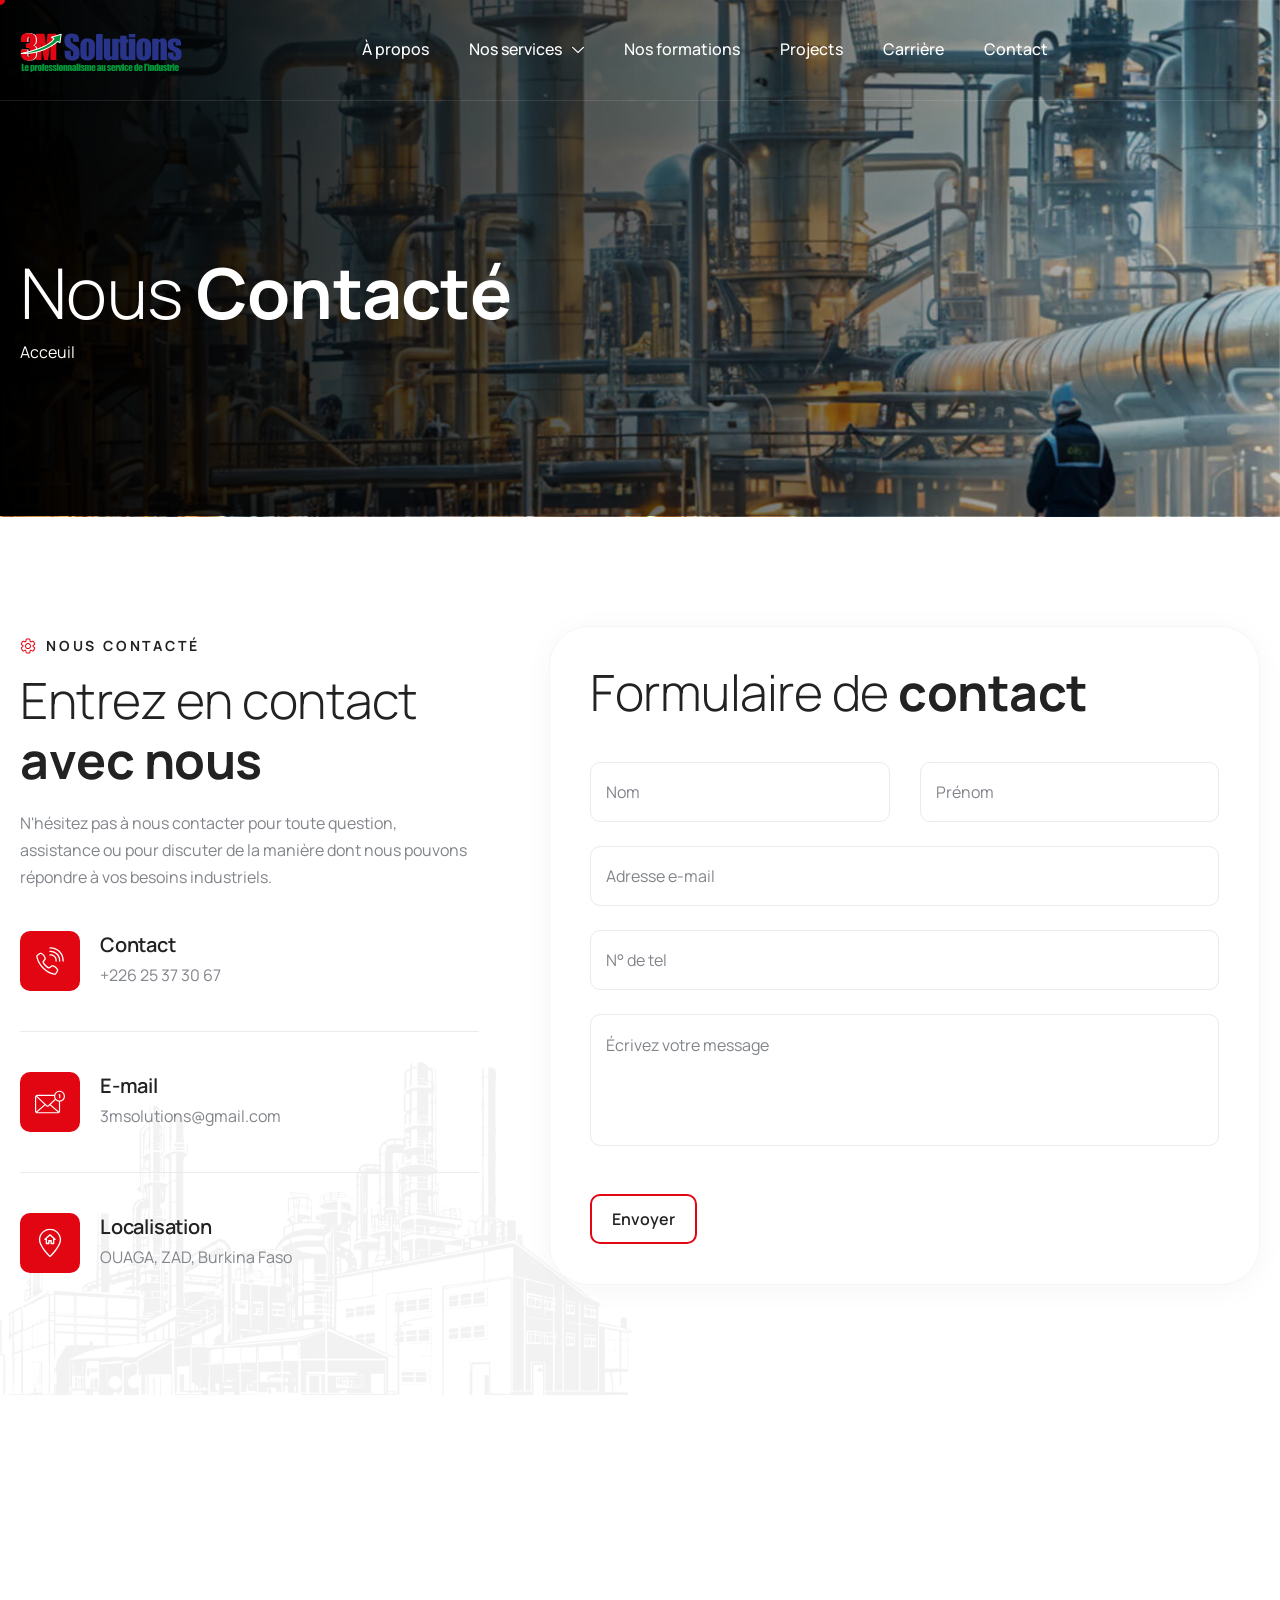
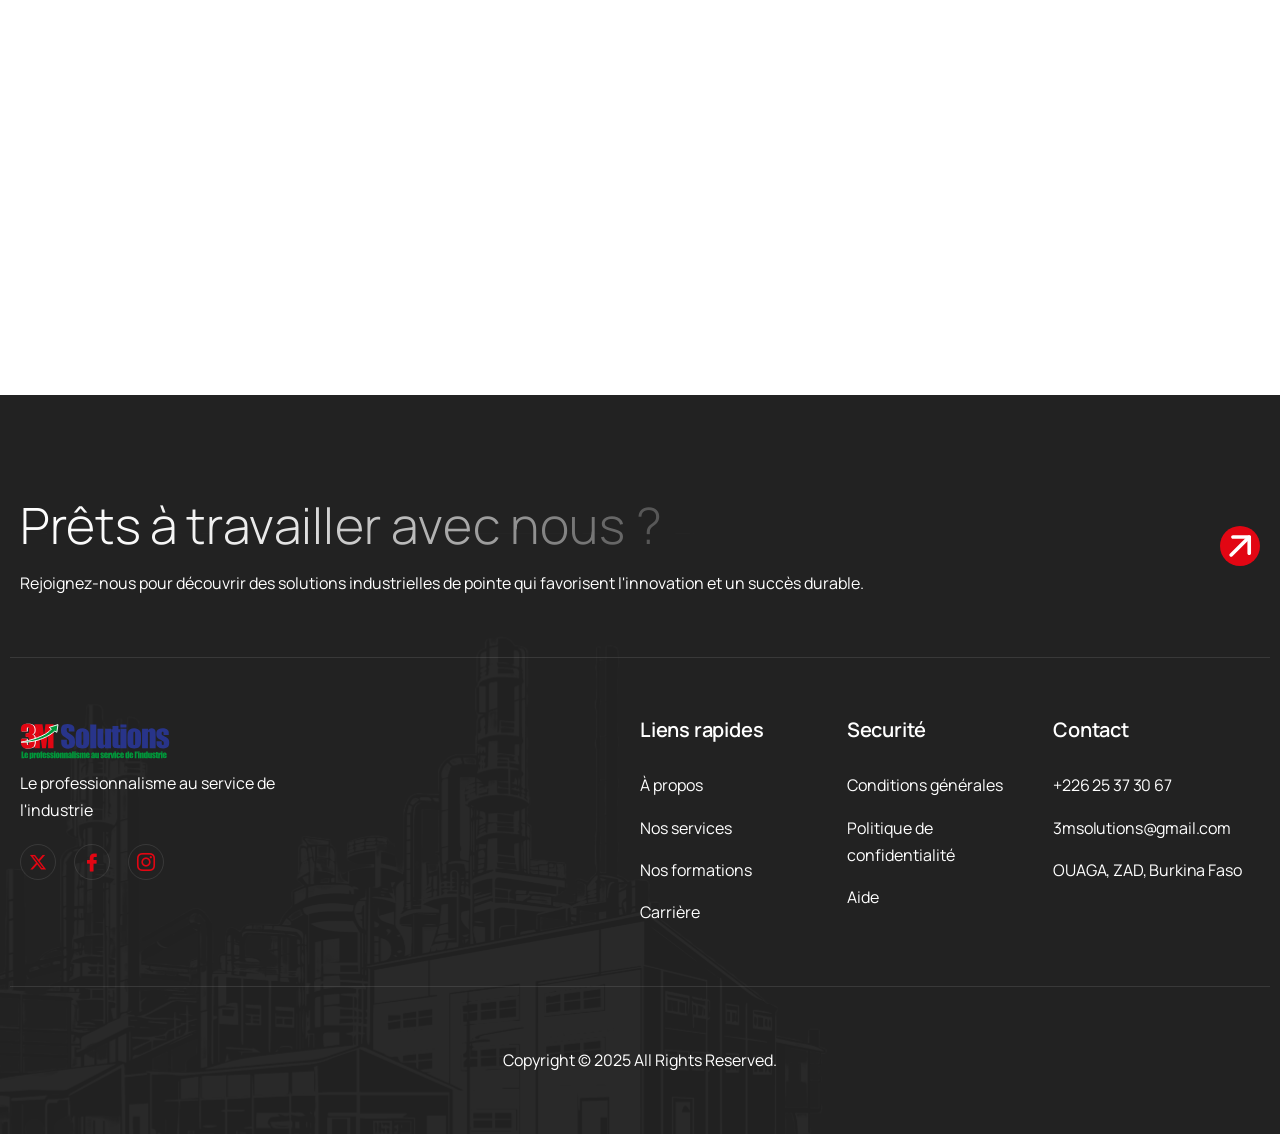
<file: contact-us/index.html>
<!DOCTYPE html>
<html lang="en-US">

<head>
    <meta charset="UTF-8">
    <meta name="viewport" content="width=device-width, initial-scale=1.0" />
    <title>Contact Us &#8211; Toplax</title>
    <meta name='robots' content='noindex, nofollow' />
    <style>img:is([sizes="auto" i], [sizes^="auto," i]) { contain-intrinsic-size: 3000px 1500px }</style>
    <link rel='dns-prefetch' href='https://fonts.googleapis.com/' />
    <link rel="alternate" type="application/rss+xml" title="Toplax &raquo; Feed" href="../feed/index.html" />
    <link rel="alternate" type="application/rss+xml" title="Toplax &raquo; Comments Feed"
        href="../comments/feed/index.html" />
    <script>
        window._wpemojiSettings = {
            "baseUrl": "https:\/\/s.w.org\/images\/core\/emoji\/16.0.1\/72x72\/",
            "ext": ".png",
            "svgUrl": "https:\/\/s.w.org\/images\/core\/emoji\/16.0.1\/svg\/",
            "svgExt": ".svg",
            "source": {
                "concatemoji": "https:\/\/demo.awaikenthemes.com\/toplax\/wp-includes\/js\/wp-emoji-release.min.js?ver=6.8.3"
            }
        };
        /*! This file is auto-generated */
        ! function(s, n) {
            var o, i, e;

            function c(e) {
                try {
                    var t = {
                        supportTests: e,
                        timestamp: (new Date).valueOf()
                    };
                    sessionStorage.setItem(o, JSON.stringify(t))
                } catch (e) {}
            }

            function p(e, t, n) {
                e.clearRect(0, 0, e.canvas.width, e.canvas.height), e.fillText(t, 0, 0);
                var t = new Uint32Array(e.getImageData(0, 0, e.canvas.width, e.canvas.height).data),
                    a = (e.clearRect(0, 0, e.canvas.width, e.canvas.height), e.fillText(n, 0, 0), new Uint32Array(e
                        .getImageData(0, 0, e.canvas.width, e.canvas.height).data));
                return t.every(function(e, t) {
                    return e === a[t]
                })
            }

            function u(e, t) {
                e.clearRect(0, 0, e.canvas.width, e.canvas.height), e.fillText(t, 0, 0);
                for (var n = e.getImageData(16, 16, 1, 1), a = 0; a < n.data.length; a++)
                    if (0 !== n.data[a]) return !1;
                return !0
            }

            function f(e, t, n, a) {
                switch (t) {
                    case "flag":
                        return n(e, "\ud83c\udff3\ufe0f\u200d\u26a7\ufe0f", "\ud83c\udff3\ufe0f\u200b\u26a7\ufe0f") ? !1 : !
                            n(e, "\ud83c\udde8\ud83c\uddf6", "\ud83c\udde8\u200b\ud83c\uddf6") && !n(e,
                                "\ud83c\udff4\udb40\udc67\udb40\udc62\udb40\udc65\udb40\udc6e\udb40\udc67\udb40\udc7f",
                                "\ud83c\udff4\u200b\udb40\udc67\u200b\udb40\udc62\u200b\udb40\udc65\u200b\udb40\udc6e\u200b\udb40\udc67\u200b\udb40\udc7f"
                                );
                    case "emoji":
                        return !a(e, "\ud83e\udedf")
                }
                return !1
            }

            function g(e, t, n, a) {
                var r = "undefined" != typeof WorkerGlobalScope && self instanceof WorkerGlobalScope ? new OffscreenCanvas(
                        300, 150) : s.createElement("canvas"),
                    o = r.getContext("2d", {
                        willReadFrequently: !0
                    }),
                    i = (o.textBaseline = "top", o.font = "600 32px Arial", {});
                return e.forEach(function(e) {
                    i[e] = t(o, e, n, a)
                }), i
            }

            function t(e) {
                var t = s.createElement("script");
                t.src = e, t.defer = !0, s.head.appendChild(t)
            }
            "undefined" != typeof Promise && (o = "wpEmojiSettingsSupports", i = ["flag", "emoji"], n.supports = {
                everything: !0,
                everythingExceptFlag: !0
            }, e = new Promise(function(e) {
                s.addEventListener("DOMContentLoaded", e, {
                    once: !0
                })
            }), new Promise(function(t) {
                var n = function() {
                    try {
                        var e = JSON.parse(sessionStorage.getItem(o));
                        if ("object" == typeof e && "number" == typeof e.timestamp && (new Date).valueOf() <
                            e.timestamp + 604800 && "object" == typeof e.supportTests) return e.supportTests
                    } catch (e) {}
                    return null
                }();
                if (!n) {
                    if ("undefined" != typeof Worker && "undefined" != typeof OffscreenCanvas && "undefined" !=
                        typeof URL && URL.createObjectURL && "undefined" != typeof Blob) try {
                        var e = "postMessage(" + g.toString() + "(" + [JSON.stringify(i), f.toString(), p
                                .toString(), u.toString()
                            ].join(",") + "));",
                            a = new Blob([e], {
                                type: "text/javascript"
                            }),
                            r = new Worker(URL.createObjectURL(a), {
                                name: "wpTestEmojiSupports"
                            });
                        return void(r.onmessage = function(e) {
                            c(n = e.data), r.terminate(), t(n)
                        })
                    } catch (e) {}
                    c(n = g(i, f, p, u))
                }
                t(n)
            }).then(function(e) {
                for (var t in e) n.supports[t] = e[t], n.supports.everything = n.supports.everything && n
                    .supports[t], "flag" !== t && (n.supports.everythingExceptFlag = n.supports
                        .everythingExceptFlag && n.supports[t]);
                n.supports.everythingExceptFlag = n.supports.everythingExceptFlag && !n.supports.flag, n
                    .DOMReady = !1, n.readyCallback = function() {
                        n.DOMReady = !0
                    }
            }).then(function() {
                return e
            }).then(function() {
                var e;
                n.supports.everything || (n.readyCallback(), (e = n.source || {}).concatemoji ? t(e
                    .concatemoji) : e.wpemoji && e.twemoji && (t(e.twemoji), t(e.wpemoji)))
            }))
        }((window, document), window._wpemojiSettings);
    </script>
    <style id='wp-emoji-styles-inline-css'>
        img.wp-smiley,
        img.emoji {
            display: inline !important;
            border: none !important;
            box-shadow: none !important;
            height: 1em !important;
            width: 1em !important;
            margin: 0 0.07em !important;
            vertical-align: -0.1em !important;
            background: none !important;
            padding: 0 !important;
        }
    </style>
    <style id='classic-theme-styles-inline-css'>
        /*! This file is auto-generated */
        .wp-block-button__link {
            color: #fff;
            background-color: #32373c;
            border-radius: 9999px;
            box-shadow: none;
            text-decoration: none;
            padding: calc(.667em + 2px) calc(1.333em + 2px);
            font-size: 1.125em
        }

        .wp-block-file__button {
            background: #32373c;
            color: #fff;
            text-decoration: none
        }
    </style>
    <style id='global-styles-inline-css'>
        :root {
            --wp--preset--aspect-ratio--square: 1;
            --wp--preset--aspect-ratio--4-3: 4/3;
            --wp--preset--aspect-ratio--3-4: 3/4;
            --wp--preset--aspect-ratio--3-2: 3/2;
            --wp--preset--aspect-ratio--2-3: 2/3;
            --wp--preset--aspect-ratio--16-9: 16/9;
            --wp--preset--aspect-ratio--9-16: 9/16;
            --wp--preset--color--black: #000000;
            --wp--preset--color--cyan-bluish-gray: #abb8c3;
            --wp--preset--color--white: #ffffff;
            --wp--preset--color--pale-pink: #f78da7;
            --wp--preset--color--vivid-red: #cf2e2e;
            --wp--preset--color--luminous-vivid-orange: #ff6900;
            --wp--preset--color--luminous-vivid-amber: #fcb900;
            --wp--preset--color--light-green-cyan: #7bdcb5;
            --wp--preset--color--vivid-green-cyan: #00d084;
            --wp--preset--color--pale-cyan-blue: #8ed1fc;
            --wp--preset--color--vivid-cyan-blue: #0693e3;
            --wp--preset--color--vivid-purple: #9b51e0;
            --wp--preset--gradient--vivid-cyan-blue-to-vivid-purple: linear-gradient(135deg, rgba(6, 147, 227, 1) 0%, rgb(155, 81, 224) 100%);
            --wp--preset--gradient--light-green-cyan-to-vivid-green-cyan: linear-gradient(135deg, rgb(122, 220, 180) 0%, rgb(0, 208, 130) 100%);
            --wp--preset--gradient--luminous-vivid-amber-to-luminous-vivid-orange: linear-gradient(135deg, rgba(252, 185, 0, 1) 0%, rgba(255, 105, 0, 1) 100%);
            --wp--preset--gradient--luminous-vivid-orange-to-vivid-red: linear-gradient(135deg, rgba(255, 105, 0, 1) 0%, rgb(207, 46, 46) 100%);
            --wp--preset--gradient--very-light-gray-to-cyan-bluish-gray: linear-gradient(135deg, rgb(238, 238, 238) 0%, rgb(169, 184, 195) 100%);
            --wp--preset--gradient--cool-to-warm-spectrum: linear-gradient(135deg, rgb(74, 234, 220) 0%, rgb(151, 120, 209) 20%, rgb(207, 42, 186) 40%, rgb(238, 44, 130) 60%, rgb(251, 105, 98) 80%, rgb(254, 248, 76) 100%);
            --wp--preset--gradient--blush-light-purple: linear-gradient(135deg, rgb(255, 206, 236) 0%, rgb(152, 150, 240) 100%);
            --wp--preset--gradient--blush-bordeaux: linear-gradient(135deg, rgb(254, 205, 165) 0%, rgb(254, 45, 45) 50%, rgb(107, 0, 62) 100%);
            --wp--preset--gradient--luminous-dusk: linear-gradient(135deg, rgb(255, 203, 112) 0%, rgb(199, 81, 192) 50%, rgb(65, 88, 208) 100%);
            --wp--preset--gradient--pale-ocean: linear-gradient(135deg, rgb(255, 245, 203) 0%, rgb(182, 227, 212) 50%, rgb(51, 167, 181) 100%);
            --wp--preset--gradient--electric-grass: linear-gradient(135deg, rgb(202, 248, 128) 0%, rgb(113, 206, 126) 100%);
            --wp--preset--gradient--midnight: linear-gradient(135deg, rgb(2, 3, 129) 0%, rgb(40, 116, 252) 100%);
            --wp--preset--font-size--small: 13px;
            --wp--preset--font-size--medium: 20px;
            --wp--preset--font-size--large: 36px;
            --wp--preset--font-size--x-large: 42px;
            --wp--preset--spacing--20: 0.44rem;
            --wp--preset--spacing--30: 0.67rem;
            --wp--preset--spacing--40: 1rem;
            --wp--preset--spacing--50: 1.5rem;
            --wp--preset--spacing--60: 2.25rem;
            --wp--preset--spacing--70: 3.38rem;
            --wp--preset--spacing--80: 5.06rem;
            --wp--preset--shadow--natural: 6px 6px 9px rgba(0, 0, 0, 0.2);
            --wp--preset--shadow--deep: 12px 12px 50px rgba(0, 0, 0, 0.4);
            --wp--preset--shadow--sharp: 6px 6px 0px rgba(0, 0, 0, 0.2);
            --wp--preset--shadow--outlined: 6px 6px 0px -3px rgba(255, 255, 255, 1), 6px 6px rgba(0, 0, 0, 1);
            --wp--preset--shadow--crisp: 6px 6px 0px rgba(0, 0, 0, 1);
        }

        :where(.is-layout-flex) {
            gap: 0.5em;
        }

        :where(.is-layout-grid) {
            gap: 0.5em;
        }

        body .is-layout-flex {
            display: flex;
        }

        .is-layout-flex {
            flex-wrap: wrap;
            align-items: center;
        }

        .is-layout-flex> :is(*, div) {
            margin: 0;
        }

        body .is-layout-grid {
            display: grid;
        }

        .is-layout-grid> :is(*, div) {
            margin: 0;
        }

        :where(.wp-block-columns.is-layout-flex) {
            gap: 2em;
        }

        :where(.wp-block-columns.is-layout-grid) {
            gap: 2em;
        }

        :where(.wp-block-post-template.is-layout-flex) {
            gap: 1.25em;
        }

        :where(.wp-block-post-template.is-layout-grid) {
            gap: 1.25em;
        }

        .has-black-color {
            color: var(--wp--preset--color--black) !important;
        }

        .has-cyan-bluish-gray-color {
            color: var(--wp--preset--color--cyan-bluish-gray) !important;
        }

        .has-white-color {
            color: var(--wp--preset--color--white) !important;
        }

        .has-pale-pink-color {
            color: var(--wp--preset--color--pale-pink) !important;
        }

        .has-vivid-red-color {
            color: var(--wp--preset--color--vivid-red) !important;
        }

        .has-luminous-vivid-orange-color {
            color: var(--wp--preset--color--luminous-vivid-orange) !important;
        }

        .has-luminous-vivid-amber-color {
            color: var(--wp--preset--color--luminous-vivid-amber) !important;
        }

        .has-light-green-cyan-color {
            color: var(--wp--preset--color--light-green-cyan) !important;
        }

        .has-vivid-green-cyan-color {
            color: var(--wp--preset--color--vivid-green-cyan) !important;
        }

        .has-pale-cyan-blue-color {
            color: var(--wp--preset--color--pale-cyan-blue) !important;
        }

        .has-vivid-cyan-blue-color {
            color: var(--wp--preset--color--vivid-cyan-blue) !important;
        }

        .has-vivid-purple-color {
            color: var(--wp--preset--color--vivid-purple) !important;
        }

        .has-black-background-color {
            background-color: var(--wp--preset--color--black) !important;
        }

        .has-cyan-bluish-gray-background-color {
            background-color: var(--wp--preset--color--cyan-bluish-gray) !important;
        }

        .has-white-background-color {
            background-color: var(--wp--preset--color--white) !important;
        }

        .has-pale-pink-background-color {
            background-color: var(--wp--preset--color--pale-pink) !important;
        }

        .has-vivid-red-background-color {
            background-color: var(--wp--preset--color--vivid-red) !important;
        }

        .has-luminous-vivid-orange-background-color {
            background-color: var(--wp--preset--color--luminous-vivid-orange) !important;
        }

        .has-luminous-vivid-amber-background-color {
            background-color: var(--wp--preset--color--luminous-vivid-amber) !important;
        }

        .has-light-green-cyan-background-color {
            background-color: var(--wp--preset--color--light-green-cyan) !important;
        }

        .has-vivid-green-cyan-background-color {
            background-color: var(--wp--preset--color--vivid-green-cyan) !important;
        }

        .has-pale-cyan-blue-background-color {
            background-color: var(--wp--preset--color--pale-cyan-blue) !important;
        }

        .has-vivid-cyan-blue-background-color {
            background-color: var(--wp--preset--color--vivid-cyan-blue) !important;
        }

        .has-vivid-purple-background-color {
            background-color: var(--wp--preset--color--vivid-purple) !important;
        }

        .has-black-border-color {
            border-color: var(--wp--preset--color--black) !important;
        }

        .has-cyan-bluish-gray-border-color {
            border-color: var(--wp--preset--color--cyan-bluish-gray) !important;
        }

        .has-white-border-color {
            border-color: var(--wp--preset--color--white) !important;
        }

        .has-pale-pink-border-color {
            border-color: var(--wp--preset--color--pale-pink) !important;
        }

        .has-vivid-red-border-color {
            border-color: var(--wp--preset--color--vivid-red) !important;
        }

        .has-luminous-vivid-orange-border-color {
            border-color: var(--wp--preset--color--luminous-vivid-orange) !important;
        }

        .has-luminous-vivid-amber-border-color {
            border-color: var(--wp--preset--color--luminous-vivid-amber) !important;
        }

        .has-light-green-cyan-border-color {
            border-color: var(--wp--preset--color--light-green-cyan) !important;
        }

        .has-vivid-green-cyan-border-color {
            border-color: var(--wp--preset--color--vivid-green-cyan) !important;
        }

        .has-pale-cyan-blue-border-color {
            border-color: var(--wp--preset--color--pale-cyan-blue) !important;
        }

        .has-vivid-cyan-blue-border-color {
            border-color: var(--wp--preset--color--vivid-cyan-blue) !important;
        }

        .has-vivid-purple-border-color {
            border-color: var(--wp--preset--color--vivid-purple) !important;
        }

        .has-vivid-cyan-blue-to-vivid-purple-gradient-background {
            background: var(--wp--preset--gradient--vivid-cyan-blue-to-vivid-purple) !important;
        }

        .has-light-green-cyan-to-vivid-green-cyan-gradient-background {
            background: var(--wp--preset--gradient--light-green-cyan-to-vivid-green-cyan) !important;
        }

        .has-luminous-vivid-amber-to-luminous-vivid-orange-gradient-background {
            background: var(--wp--preset--gradient--luminous-vivid-amber-to-luminous-vivid-orange) !important;
        }

        .has-luminous-vivid-orange-to-vivid-red-gradient-background {
            background: var(--wp--preset--gradient--luminous-vivid-orange-to-vivid-red) !important;
        }

        .has-very-light-gray-to-cyan-bluish-gray-gradient-background {
            background: var(--wp--preset--gradient--very-light-gray-to-cyan-bluish-gray) !important;
        }

        .has-cool-to-warm-spectrum-gradient-background {
            background: var(--wp--preset--gradient--cool-to-warm-spectrum) !important;
        }

        .has-blush-light-purple-gradient-background {
            background: var(--wp--preset--gradient--blush-light-purple) !important;
        }

        .has-blush-bordeaux-gradient-background {
            background: var(--wp--preset--gradient--blush-bordeaux) !important;
        }

        .has-luminous-dusk-gradient-background {
            background: var(--wp--preset--gradient--luminous-dusk) !important;
        }

        .has-pale-ocean-gradient-background {
            background: var(--wp--preset--gradient--pale-ocean) !important;
        }

        .has-electric-grass-gradient-background {
            background: var(--wp--preset--gradient--electric-grass) !important;
        }

        .has-midnight-gradient-background {
            background: var(--wp--preset--gradient--midnight) !important;
        }

        .has-small-font-size {
            font-size: var(--wp--preset--font-size--small) !important;
        }

        .has-medium-font-size {
            font-size: var(--wp--preset--font-size--medium) !important;
        }

        .has-large-font-size {
            font-size: var(--wp--preset--font-size--large) !important;
        }

        .has-x-large-font-size {
            font-size: var(--wp--preset--font-size--x-large) !important;
        }

        :where(.wp-block-post-template.is-layout-flex) {
            gap: 1.25em;
        }

        :where(.wp-block-post-template.is-layout-grid) {
            gap: 1.25em;
        }

        :where(.wp-block-columns.is-layout-flex) {
            gap: 2em;
        }

        :where(.wp-block-columns.is-layout-grid) {
            gap: 2em;
        }

        :root :where(.wp-block-pullquote) {
            font-size: 1.5em;
            line-height: 1.6;
        }
    </style>
    <link rel='stylesheet' id='contact-form-7-css'
        href='../wp-content/plugins/contact-form-7/includes/css/styles.css%3Fver=6.1.2.css' media='all' />
    <link rel='stylesheet' id='elementor-icons-css'
        href='../wp-content/plugins/elementor/assets/lib/eicons/css/elementor-icons.min.css%3Fver=5.44.0.css'
        media='all' />
    <link rel='stylesheet' id='elementor-frontend-css'
        href='../wp-content/plugins/elementor/assets/css/frontend.min.css%3Fver=3.32.3.css' media='all' />
    <link rel='stylesheet' id='elementor-post-8-css'
        href='../wp-content/uploads/elementor/css/post-8.css%3Fver=1759297443.css' media='all' />
    <link rel='stylesheet' id='widget-heading-css'
        href='../wp-content/plugins/elementor/assets/css/widget-heading.min.css%3Fver=3.32.3.css' media='all' />
    <link rel='stylesheet' id='e-animation-fadeInUp-css'
        href='../wp-content/plugins/elementor/assets/lib/animations/styles/fadeInUp.min.css%3Fver=3.32.3.css'
        media='all' />
    <link rel='stylesheet' id='widget-icon-box-css'
        href='../wp-content/plugins/elementor/assets/css/widget-icon-box.min.css%3Fver=3.32.3.css' media='all' />
    <link rel='stylesheet' id='widget-google_maps-css'
        href='../wp-content/plugins/elementor/assets/css/widget-google_maps.min.css%3Fver=3.32.3.css' media='all' />
    <link rel='stylesheet' id='e-animation-fadeIn-css'
        href='../wp-content/plugins/elementor/assets/lib/animations/styles/fadeIn.min.css%3Fver=3.32.3.css'
        media='all' />
    <link rel='stylesheet' id='elementor-post-1407-css'
        href='../wp-content/uploads/elementor/css/post-1407.css%3Fver=1759308753.css' media='all' />
    <link rel='stylesheet' id='ekit-widget-styles-css'
        href='../wp-content/plugins/elementskit-lite/widgets/init/assets/css/widget-styles.css%3Fver=3.7.3.css'
        media='all' />
    <link rel='stylesheet' id='ekit-widget-styles-pro-css'
        href='../wp-content/plugins/elementskit/widgets/init/assets/css/widget-styles-pro.css%3Fver=4.1.0.css'
        media='all' />
    <link rel='stylesheet' id='ekit-responsive-css'
        href='../wp-content/plugins/elementskit-lite/widgets/init/assets/css/responsive.css%3Fver=3.7.3.css'
        media='all' />
    <link rel='stylesheet' id='toplax-font-css'
        href='https://fonts.googleapis.com/css2?family=Manrope%3Awght%40200..800&#038;display=swap' media='all' />
    <link rel='stylesheet' id='swiper-css'
        href='../wp-content/plugins/elementor/assets/lib/swiper/v8/css/swiper.min.css%3Fver=8.4.5.css' media='all' />
    <link rel='stylesheet' id='e-swiper-css'
        href='../wp-content/plugins/elementor/assets/css/conditionals/e-swiper.min.css%3Fver=3.32.3.css'
        media='all' />
    <link rel='stylesheet' id='toplax-css-variable-css'
        href='../wp-content/themes/3M_SOLUTIONS/assets/css/css-variable.css%3Fver=1.0.1.css' media='all' />
    <link rel='stylesheet' id='fontawesome-6.4.0-css'
        href='../wp-content/themes/3M_SOLUTIONS/assets/css/all.min.css%3Fver=1.0.1.css' media='all' />
    <link rel='stylesheet' id='bootstrap-5.3.2-css'
        href='../wp-content/themes/3M_SOLUTIONS/assets/css/bootstrap.min.css%3Fver=1.0.1.css' media='all' />
    <link rel='stylesheet' id='toplax-style-css' href='../wp-content/themes/3M_SOLUTIONS/style.css%3Fver=1.0.1.css'
        media='all' />
    <link rel='stylesheet' id='elementor-gf-local-manrope-css'
        href='../wp-content/uploads/elementor/google-fonts/css/manrope.css%3Fver=1744845758.css' media='all' />
    <link rel='stylesheet' id='elementor-icons-shared-0-css'
        href='../wp-content/plugins/elementor/assets/lib/font-awesome/css/fontawesome.min.css%3Fver=5.15.3.css'
        media='all' />
    <link rel='stylesheet' id='elementor-icons-fa-solid-css'
        href='../wp-content/plugins/elementor/assets/lib/font-awesome/css/solid.min.css%3Fver=5.15.3.css'
        media='all' />
    <script src="../wp-includes/js/jquery/jquery.min.js%3Fver=3.7.1" id="jquery-core-js"></script>
    <script src="../wp-includes/js/jquery/jquery-migrate.min.js%3Fver=3.4.1" id="jquery-migrate-js"></script>
    <link rel="https://api.w.org/" href="../wp-json/index.html" />
    <link rel="alternate" title="JSON" type="application/json" href="../wp-json/wp/v2/pages/1407" />
    <link rel="EditURI" type="application/rsd+xml" title="RSD"
        href="https://demo.awaikenthemes.com/toplax/xmlrpc.php?rsd" />

    <link rel="canonical" href="../index.html%3Fp=1407.html" />
    <link rel='shortlink' href='../index.html%3Fp=1407.html' />
    <link rel="alternate" title="oEmbed (JSON)" type="application/json+oembed"
        href="../wp-json/oembed/1.0/embed%3Furl=https:%252F%252Fdemo.awaikenthemes.com%252Ftoplax%252Fcontact-us%252F" />
    <link rel="alternate" title="oEmbed (XML)" type="text/xml+oembed"
        href="../wp-json/oembed/1.0/embed%3Furl=https:%252F%252Fdemo.awaikenthemes.com%252Ftoplax%252Fcontact-us%252F&amp;format=xml" />
    <meta name="generator"
        content="Elementor 3.32.3; settings: css_print_method-external, google_font-enabled, font_display-swap">
    <script type="text/javascript">
        var elementskit_module_parallax_url =
            "https://demo.awaikenthemes.com/toplax/wp-content/plugins/elementskit/modules/parallax/";
    </script>
    <style>
        .e-con.e-parent:nth-of-type(n+4):not(.e-lazyloaded):not(.e-no-lazyload),
        .e-con.e-parent:nth-of-type(n+4):not(.e-lazyloaded):not(.e-no-lazyload) * {
            background-image: none !important;
        }

        @media screen and (max-height: 1024px) {

            .e-con.e-parent:nth-of-type(n+3):not(.e-lazyloaded):not(.e-no-lazyload),
            .e-con.e-parent:nth-of-type(n+3):not(.e-lazyloaded):not(.e-no-lazyload) * {
                background-image: none !important;
            }
        }

        @media screen and (max-height: 640px) {

            .e-con.e-parent:nth-of-type(n+2):not(.e-lazyloaded):not(.e-no-lazyload),
            .e-con.e-parent:nth-of-type(n+2):not(.e-lazyloaded):not(.e-no-lazyload) * {
                background-image: none !important;
            }
        }
    </style>
    <meta name="theme-color" content="#FFFFFF">
    <link rel="icon" href="../wp-content/themes/3M_SOLUTIONS/assets/images/Icon.svg" sizes="32x32" />
    <link rel="icon" href="../wp-content/themes/3M_SOLUTIONS/assets/images/Icon.svg" sizes="192x192" />
    <link rel="apple-touch-icon" href="../wp-content/themes/3M_SOLUTIONS/assets/images/Icon.svg" />
    <meta name="msapplication-TileImage"
        content="https://demo.awaikenthemes.com/toplax/wp-content/themes/3M_SOLUTIONS/assets/images/Icon.svg" />
</head>

<body
    class="wp-singular page-template page-template-elementor_header_footer page page-id-1407 wp-custom-logo wp-theme-toplax tt-magic-cursor elementor-default elementor-template-full-width elementor-kit-8 elementor-page elementor-page-1407">

    <div class="preloader">
        <div class="loading-container">
            <div class="loading"></div>
            <div id="loading-icon"><img src="../wp-content/themes/3M_SOLUTIONS/assets/images/loader.svg"
                    alt=""></div>
        </div>
    </div>
    <div id="magic-cursor">
        <div id="ball"></div>
    </div>

    <a class="skip-link screen-reader-text" href="../index.html%3Fp=1407.html#content">
        Skip to content </a>


    <div class="ekit-template-content-markup ekit-template-content-header ekit-template-content-theme-support">
        <div data-elementor-type="wp-post" data-elementor-id="4240" class="elementor elementor-4240">
            <div class="elementor-element elementor-element-18b5ef0 header-version-1 e-flex e-con-boxed e-con e-parent"
                data-id="18b5ef0" data-element_type="container">
                <div class="e-con-inner">
                    <div class="elementor-element elementor-element-a672732 e-con-full e-flex e-con e-child"
                        data-id="a672732" data-element_type="container">
                        <div class="elementor-element elementor-element-b82d7d7 navbar-brand elementor-widget elementor-widget-toplax-site-logo"
                            data-id="b82d7d7" data-element_type="widget"
                            data-settings="{&quot;align&quot;:&quot;left&quot;,&quot;align_mobile&quot;:&quot;left&quot;,&quot;width&quot;:{&quot;unit&quot;:&quot;%&quot;,&quot;size&quot;:100,&quot;sizes&quot;:[]},&quot;space&quot;:{&quot;unit&quot;:&quot;%&quot;,&quot;size&quot;:100,&quot;sizes&quot;:[]},&quot;space_tablet&quot;:{&quot;unit&quot;:&quot;px&quot;,&quot;size&quot;:130,&quot;sizes&quot;:[]},&quot;space_mobile&quot;:{&quot;unit&quot;:&quot;px&quot;,&quot;size&quot;:130,&quot;sizes&quot;:[]},&quot;caption_space&quot;:{&quot;unit&quot;:&quot;px&quot;,&quot;size&quot;:&quot;&quot;,&quot;sizes&quot;:[]},&quot;caption_space_tablet&quot;:{&quot;unit&quot;:&quot;px&quot;,&quot;size&quot;:0,&quot;sizes&quot;:[]},&quot;width_tablet&quot;:{&quot;unit&quot;:&quot;%&quot;,&quot;size&quot;:&quot;&quot;,&quot;sizes&quot;:[]},&quot;width_mobile&quot;:{&quot;unit&quot;:&quot;%&quot;,&quot;size&quot;:&quot;&quot;,&quot;sizes&quot;:[]},&quot;image_border_radius&quot;:{&quot;unit&quot;:&quot;px&quot;,&quot;top&quot;:&quot;&quot;,&quot;right&quot;:&quot;&quot;,&quot;bottom&quot;:&quot;&quot;,&quot;left&quot;:&quot;&quot;,&quot;isLinked&quot;:true},&quot;image_border_radius_tablet&quot;:{&quot;unit&quot;:&quot;px&quot;,&quot;top&quot;:&quot;&quot;,&quot;right&quot;:&quot;&quot;,&quot;bottom&quot;:&quot;&quot;,&quot;left&quot;:&quot;&quot;,&quot;isLinked&quot;:true},&quot;image_border_radius_mobile&quot;:{&quot;unit&quot;:&quot;px&quot;,&quot;top&quot;:&quot;&quot;,&quot;right&quot;:&quot;&quot;,&quot;bottom&quot;:&quot;&quot;,&quot;left&quot;:&quot;&quot;,&quot;isLinked&quot;:true},&quot;caption_padding&quot;:{&quot;unit&quot;:&quot;px&quot;,&quot;top&quot;:&quot;&quot;,&quot;right&quot;:&quot;&quot;,&quot;bottom&quot;:&quot;&quot;,&quot;left&quot;:&quot;&quot;,&quot;isLinked&quot;:true},&quot;caption_padding_tablet&quot;:{&quot;unit&quot;:&quot;px&quot;,&quot;top&quot;:&quot;&quot;,&quot;right&quot;:&quot;&quot;,&quot;bottom&quot;:&quot;&quot;,&quot;left&quot;:&quot;&quot;,&quot;isLinked&quot;:true},&quot;caption_padding_mobile&quot;:{&quot;unit&quot;:&quot;px&quot;,&quot;top&quot;:&quot;&quot;,&quot;right&quot;:&quot;&quot;,&quot;bottom&quot;:&quot;&quot;,&quot;left&quot;:&quot;&quot;,&quot;isLinked&quot;:true},&quot;caption_space_mobile&quot;:{&quot;unit&quot;:&quot;px&quot;,&quot;size&quot;:&quot;&quot;,&quot;sizes&quot;:[]},&quot;ekit_we_effect_on&quot;:&quot;none&quot;}"
                            data-widget_type="toplax-site-logo.default">
                            <div class="elementor-widget-container">
                                <div class="ata-site-logo">
                                    <a data-elementor-open-lightbox="" class='elementor-clickable'
                                        href="../index.html">
                                        <div class="ata-site-logo-set">
                                            <div class="ata-site-logo-container">
                                                <img class="ata-site-logo-img elementor-animation-"
                                                    src="../wp-content/themes/3M_SOLUTIONS/assets/images/logo__full.svg"
                                                    alt="default-logo" />
                                            </div>
                                        </div>
                                    </a>
                                </div>
                            </div>
                        </div>
                    </div>
                    <div class="elementor-element elementor-element-fc5b3d9 e-con-full e-flex e-con e-child"
                        data-id="fc5b3d9" data-element_type="container">
                        <div class="elementor-element elementor-element-1d918e8 elementor-widget elementor-widget-ekit-nav-menu"
                            data-id="1d918e8" data-element_type="widget"
                            data-settings="{&quot;ekit_we_effect_on&quot;:&quot;none&quot;}"
                            data-widget_type="ekit-nav-menu.default">
                            <div class="elementor-widget-container">
                                <nav class="ekit-wid-con ekit_menu_responsive_tablet" data-hamburger-icon=""
                                    data-hamburger-icon-type="icon" data-responsive-breakpoint="1024">
                                    <button class="elementskit-menu-hamburger elementskit-menu-toggler" type="button"
                                        aria-label="hamburger-icon">
                                        <span class="elementskit-menu-hamburger-icon"></span><span
                                            class="elementskit-menu-hamburger-icon"></span><span
                                            class="elementskit-menu-hamburger-icon"></span>
                                    </button>
                                    <div id="ekit-megamenu-header-menu"
                                        class="elementskit-menu-container elementskit-menu-offcanvas-elements elementskit-navbar-nav-default ekit-nav-menu-one-page- ekit-nav-dropdown-hover">
                                        <ul id="menu-header-menu"
                                            class="elementskit-navbar-nav elementskit-menu-po-left submenu-click-on-icon">
                                            
                                            <li id="menu-item-9169"
                                                class="menu-item menu-item-type-post_type menu-item-object-page menu-item-9169 nav-item elementskit-mobile-builder-content"
                                                data-vertical-menu=750px><a href="../about-us/index.html"
                                                    class="ekit-menu-nav-link">À propos</a></li>
                                            <li id="menu-item-4865"
                                                class="menu-item menu-item-type-post_type menu-item-object-page menu-item-has-children menu-item-4865 nav-item elementskit-dropdown-has relative_position elementskit-dropdown-menu-default_width elementskit-mobile-builder-content"
                                                data-vertical-menu=750px><a href="../services/index.html"
                                                    class="ekit-menu-nav-link ekit-menu-dropdown-toggle">Nos services
<i
                                                        aria-hidden="true"
                                                        class="icon icon-down-arrow1 elementskit-submenu-indicator"></i></a>
                                                <ul class="elementskit-dropdown elementskit-submenu-panel">
                                                    <li id="menu-item-10063"
                                                        class="menu-item menu-item-type-post_type menu-item-object-page menu-item-10063 nav-item elementskit-mobile-builder-content"
                                                        data-vertical-menu=750px><a href="../services/mecanique-industrielle/index.html"
                                                            class=" dropdown-item">Mécanique Industrielle</a>
                                                    <li id="menu-item-10065"
                                                        class="menu-item menu-item-type-post_type menu-item-object-page menu-item-10065 nav-item elementskit-mobile-builder-content"
                                                        data-vertical-menu=750px><a href="../services/tuyauterie-industrielle/index.html"
                                                            class=" dropdown-item">Tuyauterie Industrielle</a>
                                                    <li id="menu-item-10066"
                                                        class="menu-item menu-item-type-post_type menu-item-object-page menu-item-10066 nav-item elementskit-mobile-builder-content"
                                                        data-vertical-menu=750px><a href="../services/electricite-industrielle/index.html"
                                                            class=" dropdown-item">Electricité Industrielle</a>
                                                    <li id="menu-item-10064"
                                                        class="menu-item menu-item-type-post_type menu-item-object-page menu-item-10064 nav-item elementskit-mobile-builder-content"
                                                        data-vertical-menu=750px><a href="../services/soudure-industrielle/index.html"
                                                            class=" dropdown-item">Soudure Industrielle</a> <hr>
                                                    <li id="menu-item-10067"
                                                        class="menu-item menu-item-type-post_type menu-item-object-page menu-item-10067 nav-item elementskit-mobile-builder-content"
                                                        data-vertical-menu=750px><a href="../services/materiel-industrielle/index.html"
                                                            class=" dropdown-item">Matériel Industrielle</a>
                                                </ul>
                                            </li>
                                            <li id="menu-item-6735"
                                                class="menu-item menu-item-type-post_type menu-item-object-page menu-item-6735 nav-item elementskit-mobile-builder-content"
                                                data-vertical-menu=750px><a href="../formations/index.html"
                                                    class="ekit-menu-nav-link">Nos formations</a></li>
                                            <li id="menu-item-8575"
                                                class="menu-item menu-item-type-post_type_archive menu-item-object-awaiken-project menu-item-8575 nav-item elementskit-mobile-builder-content"
                                                data-vertical-menu=750px><a href="../projets/index.html"
                                                    class="ekit-menu-nav-link">Projects</a></li>
                                            <li id="menu-item-4864"
                                                class="menu-item menu-item-type-post_type menu-item-object-page menu-item-4864 nav-item elementskit-mobile-builder-content"
                                                data-vertical-menu=750px><a href="../carriere/index.html"
                                                    class="ekit-menu-nav-link">Carrière</a></li>
                                            <li id="menu-item-4864"
                                                class="menu-item menu-item-type-post_type menu-item-object-page menu-item-4864 nav-item elementskit-mobile-builder-content"
                                                data-vertical-menu=750px><a href="#!"
                                                    class="ekit-menu-nav-link">Contact</a></li>
                                        </ul>
                                        <div class="elementskit-nav-identity-panel"><button
                                                class="elementskit-menu-close elementskit-menu-toggler"
                                                type="button">X</button></div>
                                    </div>
                                    <div
                                        class="elementskit-menu-overlay elementskit-menu-offcanvas-elements elementskit-menu-toggler ekit-nav-menu--overlay">
                                    </div>
                                </nav>
                            </div>
                        </div>
                    </div>
                </div>
            </div>
        </div>
    </div>

    <div data-elementor-type="wp-page" data-elementor-id="1407" class="elementor elementor-1407">
        <div data-ekitparallax="{&quot;ekit_section_parallax_bg&quot;:&quot;yes&quot;,&quot;ekit_section_parallax_bg_speed&quot;:0.5,&quot;elementor_lazy_load&quot;:&quot;1&quot;}"
            class="elementor-element elementor-element-3a8f3e0 page-hero e-flex e-con-boxed e-con e-parent"
            data-id="3a8f3e0" data-element_type="container"
            data-settings="{&quot;background_background&quot;:&quot;classic&quot;}">
            <div class="e-con-inner">
                <div class="elementor-element elementor-element-c5bbfc3 e-con-full e-flex e-con e-child"
                    data-id="c5bbfc3" data-element_type="container">
                    <div class="elementor-element elementor-element-56f5295 at-heading-animation at-animation-heading-style-2 elementor-widget elementor-widget-heading"
                        data-id="56f5295" data-element_type="widget"
                        data-settings="{&quot;ekit_we_effect_on&quot;:&quot;none&quot;}"
                        data-widget_type="heading.default">
                        <div class="elementor-widget-container">
                            <h1 class="elementor-heading-title elementor-size-default">Nous <span>Contacté</span></h1>
                        </div>
                    </div>
                    <div class="elementor-element elementor-element-be13e05 elementor-invisible elementor-widget elementor-widget-elementskit-breadcrumb"
                        data-id="be13e05" data-element_type="widget"
                        data-settings="{&quot;_animation&quot;:&quot;fadeInUp&quot;,&quot;ekit_we_effect_on&quot;:&quot;none&quot;}"
                        data-widget_type="elementskit-breadcrumb.default">
                        <div class="elementor-widget-container">
                            <div class="ekit-wid-con">
                                <ol class="ekit-breadcrumb">
                                    <li class="ekit_breadcrumbs_start"><a
                                            href="../index.html">Acceuil</a></li>
                                </ol>
                            </div>
                        </div>
                    </div>
                </div>
            </div>
        </div>
        <div class="elementor-element elementor-element-00c0384 e-flex e-con-boxed e-con e-parent" data-id="00c0384"
            data-element_type="container" data-settings="{&quot;background_background&quot;:&quot;classic&quot;}">
            <div class="e-con-inner">
                <div class="elementor-element elementor-element-41be164 e-con-full e-flex e-con e-child"
                    data-id="41be164" data-element_type="container">
                    <div class="elementor-element elementor-element-2e88760 section-title at-heading-animation at-animation-heading-none elementor-invisible elementor-widget elementor-widget-heading"
                        data-id="2e88760" data-element_type="widget"
                        data-settings="{&quot;_animation&quot;:&quot;fadeInUp&quot;,&quot;ekit_we_effect_on&quot;:&quot;none&quot;}"
                        data-widget_type="heading.default">
                        <div class="elementor-widget-container">
                            <h3 class="elementor-heading-title elementor-size-default">NOUS CONTACTÉ</h3>
                        </div>
                    </div>
                    <div class="elementor-element elementor-element-a5dcf9a at-heading-animation at-animation-heading-style-2 elementor-widget elementor-widget-heading"
                        data-id="a5dcf9a" data-element_type="widget"
                        data-settings="{&quot;ekit_we_effect_on&quot;:&quot;none&quot;}"
                        data-widget_type="heading.default">
                        <div class="elementor-widget-container">
                            <h2 class="elementor-heading-title elementor-size-default">Entrez en contact <span>avec nous</span></h2>
                        </div>
                    </div>
                    <div class="elementor-element elementor-element-30f89e9 elementor-invisible elementor-widget elementor-widget-text-editor"
                        data-id="30f89e9" data-element_type="widget"
                        data-settings="{&quot;_animation&quot;:&quot;fadeInUp&quot;,&quot;_animation_delay&quot;:100,&quot;ekit_we_effect_on&quot;:&quot;none&quot;}"
                        data-widget_type="text-editor.default">
                        <div class="elementor-widget-container">
                            <p>N'hésitez pas à nous contacter pour toute question, assistance ou pour discuter de la manière dont nous pouvons répondre à vos besoins industriels.</p>
                        </div>
                    </div>
                    <div class="elementor-element elementor-element-ccc613a e-con-full e-flex e-con e-child"
                        data-id="ccc613a" data-element_type="container">
                        <div class="elementor-element elementor-element-fe13f88 elementor-view-stacked elementor-shape-square elementor-position-left elementor-mobile-position-left contact-info-item elementor-invisible elementor-widget elementor-widget-icon-box"
                            data-id="fe13f88" data-element_type="widget"
                            data-settings="{&quot;_animation&quot;:&quot;fadeInUp&quot;,&quot;_animation_delay&quot;:200,&quot;ekit_we_effect_on&quot;:&quot;none&quot;}"
                            data-widget_type="icon-box.default">
                            <div class="elementor-widget-container">
                                <div class="elementor-icon-box-wrapper">

                                    <div class="elementor-icon-box-icon">
                                        <a href="tel:+22625373067" class="elementor-icon" tabindex="-1"
                                            aria-label="Contact">
                                            <svg xmlns="http://www.w3.org/2000/svg" width="30" height="31"
                                                viewBox="0 0 30 31" fill="none">
                                                <path
                                                    d="M19.7836 29.753C19.659 29.753 19.5335 29.7421 19.4089 29.7197C15.1192 28.9475 10.843 26.6092 7.36841 23.1346C3.89385 19.66 1.55548 15.3838 0.783285 11.0941C0.6378 10.2845 0.97707 9.44247 1.64766 8.94888C2.50643 8.31688 3.43177 7.72934 4.39745 7.20365C5.0377 6.85525 5.79252 6.83581 6.41805 7.15093C8.55645 8.22882 9.9739 10.0241 10.6309 12.4868C10.8091 13.1532 10.6504 13.8759 10.2066 14.4196L8.78969 16.1534C8.56263 16.4314 8.53495 16.8148 8.72107 17.1076C9.92648 19.0042 11.4988 20.5765 13.3955 21.7816C13.6879 21.9681 14.0713 21.9401 14.3497 21.7133L16.0831 20.2967C16.6271 19.8526 17.3489 19.6942 18.0165 19.8721C20.4789 20.5294 22.2742 21.9469 23.3521 24.0853C23.6675 24.7102 23.6481 25.4653 23.2997 26.1056C22.7737 27.0712 22.1861 27.9966 21.5538 28.8554C21.1365 29.4226 20.4695 29.753 19.7836 29.753ZM5.46974 8.28448C5.32808 8.28448 5.18201 8.32159 5.04654 8.39551C4.13446 8.89204 3.26184 9.44601 2.45224 10.0418C2.19514 10.2312 2.06438 10.5498 2.11916 10.8537C2.84246 14.8737 5.04742 18.8943 8.32791 22.1751C11.6087 25.4556 15.6293 27.6605 19.6493 28.3838C19.9538 28.4383 20.2718 28.3076 20.4609 28.0508C21.057 27.2412 21.611 26.3686 22.1078 25.4565C22.243 25.2079 22.2553 24.9237 22.1405 24.6964C21.2313 22.8931 19.768 21.7439 17.6664 21.1832C17.4202 21.1178 17.1486 21.1788 16.9416 21.3478L15.2084 22.7641C14.476 23.3625 13.4544 23.4279 12.6674 22.927C10.6018 21.6144 8.88865 19.9012 7.57574 17.8356C7.07509 17.0481 7.14047 16.0267 7.7389 15.2946L9.15547 13.5611C9.32422 13.3544 9.38577 13.0837 9.3198 12.8369C8.75907 10.7351 7.60991 9.27166 5.80695 8.36252C5.70328 8.3104 5.58813 8.28448 5.46974 8.28448Z"
                                                    fill="white"></path>
                                                <path
                                                    d="M28.5603 16.2157C28.5506 16.2157 28.5409 16.2154 28.5314 16.2151C28.1568 16.1995 27.8662 15.8832 27.8818 15.5089C28.0267 12.0511 26.7111 8.66933 24.2726 6.23024C21.8338 3.79174 18.4591 2.46941 14.9939 2.62108C14.6335 2.63051 14.3033 2.34631 14.2877 1.9714C14.2721 1.59709 14.5628 1.28079 14.9371 1.26518C18.7736 1.10261 22.5253 2.56424 25.2321 5.27074C27.9386 7.97724 29.3985 11.7298 29.2377 15.5657C29.2223 15.9303 28.922 16.2157 28.5603 16.2157Z"
                                                    fill="white"></path>
                                                <path
                                                    d="M24.95 16.2158C24.9367 16.2158 24.9232 16.2155 24.9096 16.2147C24.5353 16.1926 24.2499 15.8716 24.272 15.4975C24.4193 12.9957 23.4904 10.5472 21.7231 8.77989C19.9558 7.01257 17.5058 6.08606 15.0054 6.23095C14.6293 6.25599 14.3104 5.96767 14.2883 5.59335C14.2662 5.21933 14.5516 4.89832 14.9259 4.87623C17.8109 4.70453 20.6417 5.77918 22.6826 7.8204C24.7238 9.86161 25.797 12.6889 25.6267 15.5771C25.6055 15.9378 25.3066 16.2158 24.95 16.2158Z"
                                                    fill="white"></path>
                                                <path
                                                    d="M21.3438 16.2159C21.3226 16.2159 21.3014 16.2151 21.2799 16.213C20.9067 16.1782 20.6325 15.8475 20.6673 15.4744C20.811 13.9335 20.2668 12.4227 19.1736 11.3295C18.0804 10.2366 16.5707 9.69177 15.0287 9.83578C14.6559 9.86965 14.3245 9.59635 14.2901 9.22321C14.2553 8.85008 14.5295 8.51935 14.9026 8.4846C16.8487 8.30348 18.7536 8.99056 20.1331 10.37C21.5128 11.7495 22.1999 13.6561 22.0185 15.6004C21.9858 15.9521 21.6901 16.2159 21.3438 16.2159Z"
                                                    fill="white"></path>
                                            </svg> </a>
                                    </div>

                                    <div class="elementor-icon-box-content">

                                        <h3 class="elementor-icon-box-title">
                                            <a href="tel:+22625373067 ">
                                                Contact </a>
                                        </h3>

                                        <p class="elementor-icon-box-description">
                                            +226 25 37 30 67  </p>

                                    </div>

                                </div>
                            </div>
                        </div>
                        <div class="elementor-element elementor-element-92230eb elementor-view-stacked elementor-shape-square elementor-position-left elementor-mobile-position-left contact-info-item elementor-invisible elementor-widget elementor-widget-icon-box"
                            data-id="92230eb" data-element_type="widget"
                            data-settings="{&quot;_animation&quot;:&quot;fadeInUp&quot;,&quot;_animation_delay&quot;:400,&quot;ekit_we_effect_on&quot;:&quot;none&quot;}"
                            data-widget_type="icon-box.default">
                            <div class="elementor-widget-container">
                                <div class="elementor-icon-box-wrapper">

                                    <div class="elementor-icon-box-icon">
                                        <a href="mailto:3msolutions@gmail.com " class="elementor-icon" tabindex="-1"
                                            aria-label="E-mail">
                                            <svg xmlns="http://www.w3.org/2000/svg" width="30" height="23"
                                                viewBox="0 0 30 23" fill="none">
                                                <path
                                                    d="M24.5077 0.13623C21.9419 0.13623 19.7814 1.90482 19.1812 4.28695H2.19469C1.62064 4.28695 1.07824 4.50697 0.666211 4.90676C0.665801 4.90717 0.665332 4.90758 0.664922 4.90799C0.663574 4.90934 0.662168 4.91062 0.660762 4.91197C0.234668 5.32846 0 5.88592 0 6.48164V20.6749C0 21.2794 0.253008 21.8629 0.693984 22.2758C0.694863 22.2766 0.695742 22.2775 0.696621 22.2783C1.10455 22.6596 1.63652 22.8696 2.19469 22.8696H22.899C23.4554 22.8696 23.9858 22.661 24.393 22.2821C24.396 22.2795 24.3988 22.2768 24.4017 22.274C24.8415 21.8609 25.0936 21.2784 25.0936 20.6749V11.0898C27.8477 10.7964 30 8.45912 30 5.62852C30 2.6001 27.5362 0.13623 24.5077 0.13623ZM2.19469 5.45883H19.0181C19.0164 5.5152 19.0155 5.57174 19.0155 5.62852C19.0155 6.67787 19.3113 7.65943 19.8239 8.49422L12.9298 15.0111H12.1639L2.06695 5.46668C2.10902 5.46146 2.15168 5.45883 2.19469 5.45883ZM1.17188 6.48164C1.17188 6.40494 1.18025 6.32959 1.19654 6.25658L9.40494 14.0158L1.21734 20.9777C1.18764 20.8811 1.17188 20.7795 1.17188 20.6749V6.48164ZM22.899 21.6977H2.19469C2.18988 21.6977 2.1852 21.6971 2.18045 21.697L10.2616 14.8256L11.5283 16.0229C11.6371 16.1258 11.7812 16.183 11.9309 16.183H13.1629C13.3126 16.183 13.4566 16.1257 13.5654 16.0229L14.8321 14.8256L22.9139 21.6976C22.9089 21.6976 22.9039 21.6977 22.899 21.6977ZM23.9218 20.6749C23.9218 20.7795 23.9064 20.8813 23.8766 20.9779L15.6887 14.0157L20.5437 9.42639C21.4169 10.3374 22.6 10.949 23.9218 11.0898V20.6749ZM24.5077 9.94898C22.1254 9.94898 20.1873 8.01082 20.1873 5.62852C20.1873 3.24621 22.1254 1.30811 24.5077 1.30811C26.89 1.30811 28.8281 3.24621 28.8281 5.62852C28.8281 8.01082 26.89 9.94898 24.5077 9.94898Z"
                                                    fill="white"></path>
                                                <path
                                                    d="M24.7045 3.75195H24.0781C23.7545 3.75195 23.4922 4.01434 23.4922 4.33789C23.4922 4.66144 23.7545 4.92383 24.0781 4.92383H24.1186V7.26705C24.1186 7.59061 24.3809 7.85299 24.7045 7.85299C25.0281 7.85299 25.2904 7.59061 25.2904 7.26705V4.33789C25.2904 4.01428 25.0281 3.75195 24.7045 3.75195Z"
                                                    fill="white"></path>
                                            </svg> </a>
                                    </div>

                                    <div class="elementor-icon-box-content">

                                        <h3 class="elementor-icon-box-title">
                                            <a href="mailto:3msolutions@gmail.com ">
                                                E-mail </a>
                                        </h3>

                                        <p class="elementor-icon-box-description">
                                            3msolutions@gmail.com  </p>

                                    </div>

                                </div>
                            </div>
                        </div>
                        <div class="elementor-element elementor-element-30241e1 elementor-view-stacked elementor-shape-square elementor-position-left elementor-mobile-position-left contact-info-item elementor-invisible elementor-widget elementor-widget-icon-box"
                            data-id="30241e1" data-element_type="widget"
                            data-settings="{&quot;_animation&quot;:&quot;fadeInUp&quot;,&quot;_animation_delay&quot;:500,&quot;ekit_we_effect_on&quot;:&quot;none&quot;}"
                            data-widget_type="icon-box.default">
                            <div class="elementor-widget-container">
                                <div class="elementor-icon-box-wrapper">

                                    <div class="elementor-icon-box-icon">
                                        <span class="elementor-icon">
                                            <svg xmlns="http://www.w3.org/2000/svg" width="30" height="31"
                                                viewBox="0 0 30 31" fill="none">
                                                <g clip-path="url(#clip0_138_9122)">
                                                    <path
                                                        d="M15 0.737305C8.66748 0.737305 3.51562 5.88916 3.51562 12.2217C3.51562 15.2979 5.37932 19.2482 9.0549 23.9626C10.7389 26.1169 12.5625 28.1583 14.514 30.0736C14.6449 30.1987 14.8189 30.2685 15 30.2685C15.1811 30.2685 15.3551 30.1987 15.486 30.0736C17.4375 28.1583 19.2611 26.1169 20.9451 23.9626C24.6207 19.2482 26.4844 15.2979 26.4844 12.2217C26.4844 5.88916 21.3325 0.737305 15 0.737305ZM15 28.5758C12.9247 26.4839 4.92188 18.0382 4.92188 12.2217C4.92188 6.66459 9.44291 2.14355 15 2.14355C20.5571 2.14355 25.0781 6.66459 25.0781 12.2217C25.0781 18.0382 17.0753 26.4839 15 28.5758Z"
                                                        fill="white"></path>
                                                    <path
                                                        d="M20.6292 11.2327L15.4729 6.54516C15.3435 6.4275 15.1749 6.3623 15 6.3623C14.8251 6.3623 14.6564 6.4275 14.527 6.54516L9.37076 11.2327C9.26576 11.3281 9.1921 11.4531 9.15947 11.5912C9.12683 11.7293 9.13676 11.8741 9.18793 12.0065C9.2391 12.1388 9.32913 12.2526 9.44618 12.3328C9.56323 12.4131 9.70182 12.456 9.84373 12.456H10.5469V15.9717C10.5469 16.1581 10.6209 16.337 10.7528 16.4688C10.8847 16.6007 11.0635 16.6748 11.25 16.6748H13.8281C14.0146 16.6748 14.1934 16.6007 14.3253 16.4688C14.4571 16.337 14.5312 16.1581 14.5312 15.9717V13.8623H15.4687V15.9717C15.4687 16.1581 15.5428 16.337 15.6747 16.4688C15.8065 16.6007 15.9854 16.6748 16.1719 16.6748H18.75C18.9365 16.6748 19.1153 16.6007 19.2472 16.4688C19.379 16.337 19.4531 16.1581 19.4531 15.9717V12.456H20.1562C20.2981 12.456 20.4367 12.4131 20.5538 12.3328C20.6708 12.2526 20.7609 12.1388 20.812 12.0065C20.8632 11.8741 20.8731 11.7293 20.8405 11.5912C20.8079 11.4531 20.7342 11.3281 20.6292 11.2327ZM18.0469 11.7529V15.2685H16.875V13.1592C16.875 12.9727 16.8009 12.7938 16.669 12.662C16.5372 12.5301 16.3583 12.456 16.1719 12.456H13.8281C13.6416 12.456 13.4628 12.5301 13.3309 12.662C13.1991 12.7938 13.125 12.9727 13.125 13.1592V15.2685H11.9531V11.7529C11.9531 11.6243 11.9179 11.4982 11.8512 11.3882C11.7846 11.2783 11.689 11.1887 11.575 11.1292L15 8.01562L18.425 11.1292C18.3109 11.1887 18.2154 11.2783 18.1487 11.3882C18.0821 11.4982 18.0468 11.6243 18.0469 11.7529Z"
                                                        fill="white"></path>
                                                </g>
                                                <defs>
                                                    <clipPath id="clip0_138_9122">
                                                        <rect width="30" height="30" fill="white"
                                                            transform="translate(0 0.50293)"></rect>
                                                    </clipPath>
                                                </defs>
                                            </svg> </span>
                                    </div>

                                    <div class="elementor-icon-box-content">

                                        <h3 class="elementor-icon-box-title">
                                            <span>
                                                Localisation </span>
                                        </h3>

                                        <p class="elementor-icon-box-description">
                                            OUAGA, ZAD, Burkina Faso </p>

                                    </div>

                                </div>
                            </div>
                        </div>
                    </div>
                </div>
                <div class="elementor-element elementor-element-8aa46b9 e-con-full e-flex e-con e-child"
                    data-id="8aa46b9" data-element_type="container">
                    <div class="elementor-element elementor-element-88ccb1f e-con-full e-flex e-con e-child"
                        data-id="88ccb1f" data-element_type="container"
                        data-settings="{&quot;background_background&quot;:&quot;classic&quot;}">
                        <div class="elementor-element elementor-element-3fb1aef at-heading-animation at-animation-heading-style-2 elementor-widget elementor-widget-heading"
                            data-id="3fb1aef" data-element_type="widget"
                            data-settings="{&quot;ekit_we_effect_on&quot;:&quot;none&quot;}"
                            data-widget_type="heading.default">
                            <div class="elementor-widget-container">
                                <h2 class="elementor-heading-title elementor-size-default">Formulaire de <span>contact</span></h2>
                            </div>
                        </div>
                        <div class="elementor-element elementor-element-0257f3b elementor-invisible elementor-widget elementor-widget-elementskit-contact-form7"
                            data-id="0257f3b" data-element_type="widget"
                            data-settings="{&quot;_animation&quot;:&quot;fadeInUp&quot;,&quot;ekit_we_effect_on&quot;:&quot;none&quot;}"
                            data-widget_type="elementskit-contact-form7.default">
                            <div class="elementor-widget-container">
                                <div class="ekit-wid-con">
                                    <div class="ekit-form">
                                        <div class="wpcf7 no-js" id="wpcf7-f1551-o1" lang="en-US" dir="ltr"
                                            data-wpcf7-id="1551">
                                            <div class="screen-reader-response">
                                                <p role="status" aria-live="polite" aria-atomic="true"></p>
                                                <ul></ul>
                                            </div>
                                            <form action="../wp-json/wp/v2/pages/1407#wpcf7-f1551-o1" method="post"
                                                class="wpcf7-form init" aria-label="Contact form"
                                                novalidate="novalidate" data-status="init">
                                                <fieldset class="hidden-fields-container"><input type="hidden"
                                                        name="_wpcf7" value="1551" /><input type="hidden"
                                                        name="_wpcf7_version" value="6.1.2" /><input type="hidden"
                                                        name="_wpcf7_locale" value="en_US" /><input type="hidden"
                                                        name="_wpcf7_unit_tag" value="wpcf7-f1551-o1" /><input
                                                        type="hidden" name="_wpcf7_container_post"
                                                        value="0" /><input type="hidden"
                                                        name="_wpcf7_posted_data_hash" value="" />
                                                </fieldset>
                                                <div class="row">
                                                    <div class="form-group col-md-6 mb-4">
                                                        <p><span class="wpcf7-form-control-wrap"
                                                                data-name="first-name"><input size="40"
                                                                    maxlength="400"
                                                                    class="wpcf7-form-control wpcf7-text wpcf7-validates-as-required form-control"
                                                                    id="fname" aria-required="true"
                                                                    aria-invalid="false"
                                                                    placeholder="Nom" value=""
                                                                    type="text" name="first-name" /></span>
                                                        </p>
                                                    </div>
                                                    <div class="form-group col-md-6 mb-4">
                                                        <p><span class="wpcf7-form-control-wrap"
                                                                data-name="last-name"><input size="40"
                                                                    maxlength="400"
                                                                    class="wpcf7-form-control wpcf7-text wpcf7-validates-as-required form-control"
                                                                    id="lname" aria-required="true"
                                                                    aria-invalid="false" placeholder="Prénom"
                                                                    value="" type="text"
                                                                    name="last-name" /></span>
                                                        </p>
                                                    </div>
                                                    <div class="form-group col-md-12 mb-4">
                                                        <p><span class="wpcf7-form-control-wrap"
                                                                data-name="email"><input size="40"
                                                                    maxlength="400"
                                                                    class="wpcf7-form-control wpcf7-email wpcf7-validates-as-required wpcf7-text wpcf7-validates-as-email form-control"
                                                                    id="email" aria-required="true"
                                                                    aria-invalid="false"
                                                                    placeholder="Adresse e-mail" value=""
                                                                    type="email" name="email" /></span>
                                                        </p>
                                                    </div>
                                                    <div class="form-group col-md-12 mb-4">
                                                        <p><span class="wpcf7-form-control-wrap"
                                                                data-name="phone"><input size="40"
                                                                    maxlength="400"
                                                                    class="wpcf7-form-control wpcf7-text wpcf7-validates-as-required form-control"
                                                                    id="phone" aria-required="true"
                                                                    aria-invalid="false"
                                                                    placeholder="N° de tel" value=""
                                                                    type="text" name="phone" /></span>
                                                        </p>
                                                    </div>
                                                    <div class="form-group col-md-12 mb-4">
                                                        <p><span class="wpcf7-form-control-wrap" data-name="message">
                                                                <textarea cols="40" rows="10" maxlength="2000" class="wpcf7-form-control wpcf7-textarea form-control"
                                                                    id="msg" aria-invalid="false" placeholder="Écrivez votre message" name="message"></textarea>
                                                            </span>
                                                        </p>
                                                    </div>
                                                    <div class="col-md-12 form-btn">
                                                        <p><input
                                                                class="wpcf7-form-control wpcf7-submit has-spinner btn-default"
                                                                id="msgSubmit" type="submit"
                                                                value="Envoyer" />
                                                        </p>
                                                    </div>
                                                </div>
                                                <div class="wpcf7-response-output" aria-hidden="true"></div>
                                            </form>
                                        </div>
                                    </div>
                                </div>
                            </div>
                        </div>
                    </div>
                </div>
            </div>
        </div>
        <div class="elementor-element elementor-element-f2a0013 e-con-full e-flex elementor-invisible e-con e-parent"
            data-id="f2a0013" data-element_type="container"
            data-settings="{&quot;animation&quot;:&quot;fadeIn&quot;}">
            <div class="elementor-element elementor-element-12cbe44 e-con-full e-flex e-con e-child" data-id="12cbe44"
                data-element_type="container">
                <div class="elementor-element elementor-element-cfba8d7 elementor-widget elementor-widget-google_maps"
                    data-id="cfba8d7" data-element_type="widget"
                    data-settings="{&quot;ekit_we_effect_on&quot;:&quot;none&quot;}"
                    data-widget_type="google_maps.default">
                    <div class="elementor-widget-container">
                        <div class="elementor-custom-embed">
                            <iframe src="https://www.google.com/maps/embed?pb=!1m18!1m12!1m3!1d3897.3729850134814!2d-1.4983322885882984!3d12.357929627983387!2m3!1f0!2f0!3f0!3m2!1i1024!2i768!4f13.1!3m3!1m2!1s0xe2ebf8b2063b137%3A0x8db8115f46e117b5!2s3MSolutions!5e0!3m2!1sfr!2sbf!4v1764020038509!5m2!1sfr!2sbf" width="600" height="450" style="border:0;" allowfullscreen="" loading="lazy" referrerpolicy="no-referrer-when-downgrade"></iframe>
                        </div>
                    </div>
                </div>
            </div>
        </div>
    </div>
    <div class="ekit-template-content-markup ekit-template-content-footer ekit-template-content-theme-support">
        <div data-elementor-type="wp-post" data-elementor-id="3553" class="elementor elementor-3553">
            <div class="elementor-element elementor-element-f8c3dc0 e-flex e-con-boxed e-con e-parent"
                data-id="f8c3dc0" data-element_type="container"
                data-settings="{&quot;background_background&quot;:&quot;classic&quot;}">
                <div class="e-con-inner">
                    <div class="elementor-element elementor-element-bfe0abc e-con-full e-flex e-con e-child"
                        data-id="bfe0abc" data-element_type="container">
                        <div class="elementor-element elementor-element-ea197d7 e-con-full e-flex e-con e-child"
                            data-id="ea197d7" data-element_type="container">
                            <div class="elementor-element elementor-element-853680b at-heading-animation at-animation-heading-style-2 elementor-widget elementor-widget-heading"
                                data-id="853680b" data-element_type="widget"
                                data-settings="{&quot;ekit_we_effect_on&quot;:&quot;none&quot;}"
                                data-widget_type="heading.default">
                                <div class="elementor-widget-container">
                                    <h2 class="elementor-heading-title elementor-size-default">Prêts à travailler avec nous ?
                                    </h2>
                                </div>
                            </div>
                            <div class="elementor-element elementor-element-79c4a8d elementor-widget elementor-widget-text-editor"
                                data-id="79c4a8d" data-element_type="widget"
                                data-settings="{&quot;ekit_we_effect_on&quot;:&quot;none&quot;}"
                                data-widget_type="text-editor.default">
                                <div class="elementor-widget-container">
									<p>Rejoignez-nous pour découvrir des solutions industrielles de pointe qui favorisent l'innovation et un succès durable.</p>
								</div>
                            </div>
                        </div>
                        <div class="elementor-element elementor-element-c0b52df e-con-full e-flex e-con e-child"
                            data-id="c0b52df" data-element_type="container">
                            <div class="elementor-element elementor-element-2a9f9a4 footer-contact-us-round elementor-widget elementor-widget-text-path"
                                data-id="2a9f9a4" data-element_type="widget"
                                data-settings="{&quot;text&quot;:&quot;Contect Now * Contect Now * Contect Now *&quot;,&quot;link&quot;:{&quot;url&quot;:&quot;&quot;,&quot;is_external&quot;:&quot;&quot;,&quot;nofollow&quot;:&quot;&quot;,&quot;custom_attributes&quot;:&quot;&quot;},&quot;start_point&quot;:{&quot;unit&quot;:&quot;%&quot;,&quot;size&quot;:0,&quot;sizes&quot;:[]},&quot;ekit_we_effect_on&quot;:&quot;none&quot;}"
                                data-widget_type="text-path.default">
                                <div class="elementor-widget-container">
                                    <div class="e-text-path" data-text="Contect Now * Contect Now * Contect Now *"
                                        data-link-url=""></div>
                                </div>
                            </div>
                        </div>
                    </div>
                    <div class="elementor-element elementor-element-0053d32 e-con-full e-flex e-con e-child"
                        data-id="0053d32" data-element_type="container">
                        <div class="elementor-element elementor-element-618b9ed e-con-full e-flex e-con e-child"
                            data-id="618b9ed" data-element_type="container">
                            <div class="elementor-element elementor-element-f7f8823 e-con-full e-flex e-con e-child"
                                data-id="f7f8823" data-element_type="container">
                                <div class="elementor-element elementor-element-0b418ed at-image-animation at-animation-image-none elementor-widget elementor-widget-image"
                                    data-id="0b418ed" data-element_type="widget"
                                    data-settings="{&quot;ekit_we_effect_on&quot;:&quot;none&quot;}"
                                    data-widget_type="image.default">
                                    <div class="elementor-widget-container">
                                        <img width="156" height="54"
                                            src="../wp-content/themes/3M_SOLUTIONS/assets/images/logo__full.svg"
                                            class="attachment-full size-full wp-image-1843" alt="" />
                                    </div>
                                </div>
                                <div class="elementor-element elementor-element-a8585b6 elementor-widget elementor-widget-text-editor"
                                    data-id="a8585b6" data-element_type="widget"
                                    data-settings="{&quot;ekit_we_effect_on&quot;:&quot;none&quot;}"
                                    data-widget_type="text-editor.default">
                                    <div class="elementor-widget-container">
                                        <p>Le professionnalisme au service de l'industrie</p>
                                    </div>
                                </div>
                                <div class="elementor-element elementor-element-7e1c17f footer-social-icons elementor-widget elementor-widget-elementskit-social-media"
                                    data-id="7e1c17f" data-element_type="widget"
                                    data-settings="{&quot;ekit_we_effect_on&quot;:&quot;none&quot;}"
                                    data-widget_type="elementskit-social-media.default">
                                    <div class="elementor-widget-container">
                                        <div class="ekit-wid-con">
                                            <ul class="ekit_social_media">
                                                <li class="elementor-repeater-item-dcd5b1a">
                                                    <a href="https://x.com" aria-label="Twitter" class="twitter">

                                                        <i aria-hidden="true" class="fab fa-x-twitter"></i>
                                                    </a>
                                                </li>
                                                <li class="elementor-repeater-item-060d475">
                                                    <a href="https://facebook.com" aria-label="facebook"
                                                        class="facebook">

                                                        <i aria-hidden="true" class="icon icon-facebook"></i>
                                                    </a>
                                                </li>
                                                <li class="elementor-repeater-item-2edcd5e">
                                                    <a href="https://Instagram.com" aria-label="Instagram"
                                                        class="1">

                                                        <i aria-hidden="true" class="icon icon-instagram-1"></i>
                                                    </a>
                                                </li>
                                            </ul>
                                        </div>
                                    </div>
                                </div>
                            </div>
                        </div>
                        <div class="elementor-element elementor-element-c9a0c1c e-con-full e-flex e-con e-child"
                            data-id="c9a0c1c" data-element_type="container">
                            <div class="elementor-element elementor-element-797bab2 at-heading-animation at-animation-heading-none elementor-widget elementor-widget-heading"
                                data-id="797bab2" data-element_type="widget"
                                data-settings="{&quot;ekit_we_effect_on&quot;:&quot;none&quot;}"
                                data-widget_type="heading.default">
                                <div class="elementor-widget-container">
                                    <h2 class="elementor-heading-title elementor-size-default">Liens rapides</h2>
                                </div>
                            </div>
                            <div class="elementor-element elementor-element-4748f8c footer-links elementor-widget elementor-widget-ekit-vertical-menu"
                                data-id="4748f8c" data-element_type="widget"
                                data-settings="{&quot;ekit_we_effect_on&quot;:&quot;none&quot;}"
                                data-widget_type="ekit-vertical-menu.default">
                                <div class="elementor-widget-container">
                                    <div class="ekit-wid-con">
                                        <div class="ekit-vertical-main-menu-wraper   badge-position-left">
                                            <div class="ekit-vertical-menu-container">
                                                <ul id="menu-footer-menu"
                                                    class="ekit-vertical-navbar-nav submenu-click-on-icon">
                                                    <li id="menu-item-9170"
                                                        class="menu-item menu-item-type-post_type menu-item-object-page menu-item-9170 nav-item elementskit-mobile-builder-content"
                                                        data-vertical-menu=750px><a href="../about-us/index.html"
                                                            class="ekit-menu-nav-link">À propos</a></li>
                                                    <li id="menu-item-3706"
                                                        class="menu-item menu-item-type-post_type menu-item-object-page menu-item-3706 nav-item elementskit-mobile-builder-content"
                                                        data-vertical-menu=750px><a href="../services/index.html"
                                                            class="ekit-menu-nav-link">Nos services</a></li>
                                                    <li id="menu-item-8197"
                                                        class="menu-item menu-item-type-post_type menu-item-object-page menu-item-8197 nav-item elementskit-mobile-builder-content"
                                                        data-vertical-menu=750px><a href="../formations/index.html"
                                                            class="ekit-menu-nav-link">Nos formations</a></li>
                                                    <li id="menu-item-8197"
                                                        class="menu-item menu-item-type-post_type menu-item-object-page menu-item-8197 nav-item elementskit-mobile-builder-content"
                                                        data-vertical-menu=750px><a href="../carriere/index.html"
                                                            class="ekit-menu-nav-link">Carrière</a></li>
                                                </ul>
                                            </div>
                                        </div>
                                    </div>
                                </div>
                            </div>
                        </div>
                        <div class="elementor-element elementor-element-bbfe16e e-con-full e-flex e-con e-child"
                            data-id="bbfe16e" data-element_type="container">
                            <div class="elementor-element elementor-element-fcce072 at-heading-animation at-animation-heading-none elementor-widget elementor-widget-heading"
                                data-id="fcce072" data-element_type="widget"
                                data-settings="{&quot;ekit_we_effect_on&quot;:&quot;none&quot;}"
                                data-widget_type="heading.default">
                                <div class="elementor-widget-container">
                                    <h2 class="elementor-heading-title elementor-size-default">Securité</h2>
                                </div>
                            </div>
                            <div class="elementor-element elementor-element-1727962 footer-links elementor-widget elementor-widget-ekit-vertical-menu"
                                data-id="1727962" data-element_type="widget"
                                data-settings="{&quot;ekit_we_effect_on&quot;:&quot;none&quot;}"
                                data-widget_type="ekit-vertical-menu.default">
                                <div class="elementor-widget-container">
                                    <div class="ekit-wid-con">
                                        <div class="ekit-vertical-main-menu-wraper   badge-position-left">
                                            <div class="ekit-vertical-menu-container">
                                                <ul id="menu-security-menu"
                                                    class="ekit-vertical-navbar-nav submenu-click-on-icon">
                                                    <li id="menu-item-8885"
                                                        class="menu-item menu-item-type-custom menu-item-object-custom menu-item-8885 nav-item elementskit-mobile-builder-content"
                                                        data-vertical-menu=750px><a href="#"
                                                            class="ekit-menu-nav-link">Conditions générales</a></li>
                                                    <li id="menu-item-8886"
                                                        class="menu-item menu-item-type-custom menu-item-object-custom menu-item-8886 nav-item elementskit-mobile-builder-content"
                                                        data-vertical-menu=750px><a href="#"
                                                            class="ekit-menu-nav-link">Politique de confidentialité</a></li>
                                                    <li id="menu-item-8887"
                                                        class="menu-item menu-item-type-custom menu-item-object-custom menu-item-8887 nav-item elementskit-mobile-builder-content"
                                                        data-vertical-menu=750px><a href="#"
                                                            class="ekit-menu-nav-link">Aide</a></li>
                                                </ul>
                                            </div>
                                        </div>
                                    </div>
                                </div>
                            </div>
                        </div>
                        <div class="elementor-element elementor-element-40bb102 e-con-full e-flex e-con e-child"
                            data-id="40bb102" data-element_type="container">
                            <div class="elementor-element elementor-element-aaae9cf at-heading-animation at-animation-heading-none elementor-widget elementor-widget-heading"
                                data-id="aaae9cf" data-element_type="widget"
                                data-settings="{&quot;ekit_we_effect_on&quot;:&quot;none&quot;}"
                                data-widget_type="heading.default">
                                <div class="elementor-widget-container">
                                    <h2 class="elementor-heading-title elementor-size-default">Contact</h2>
                                </div>
                            </div>
                            <div class="elementor-element elementor-element-4bb5e3c e-con-full e-flex e-con e-child"
                                data-id="4bb5e3c" data-element_type="container">
                                <div class="elementor-element elementor-element-cfa3132 elementor-widget elementor-widget-icon-box"
                                    data-id="cfa3132" data-element_type="widget"
                                    data-settings="{&quot;ekit_we_effect_on&quot;:&quot;none&quot;}"
                                    data-widget_type="icon-box.default">
                                    <div class="elementor-widget-container">
                                        <div class="elementor-icon-box-wrapper">


                                            <div class="elementor-icon-box-content">

                                                <h3 class="elementor-icon-box-title">
                                                    <a href="tel:+226%2537067">
                                                        +226 25 37 30 67 </a>
                                                </h3>


                                            </div>

                                        </div>
                                    </div>
                                </div>
                                <div class="elementor-element elementor-element-a002097 elementor-widget elementor-widget-icon-box"
                                    data-id="a002097" data-element_type="widget"
                                    data-settings="{&quot;ekit_we_effect_on&quot;:&quot;none&quot;}"
                                    data-widget_type="icon-box.default">
                                    <div class="elementor-widget-container">
                                        <div class="elementor-icon-box-wrapper">


                                            <div class="elementor-icon-box-content">

                                                <h3 class="elementor-icon-box-title">
                                                    <a href="mailto:3msolutions@gmail.com">
                                                        3msolutions@gmail.com </a>
                                                </h3>


                                            </div>

                                        </div>
                                    </div>
                                </div>
                                <div class="elementor-element elementor-element-e3b7d18 elementor-widget elementor-widget-icon-box"
                                    data-id="e3b7d18" data-element_type="widget"
                                    data-settings="{&quot;ekit_we_effect_on&quot;:&quot;none&quot;}"
                                    data-widget_type="icon-box.default">
                                    <div class="elementor-widget-container">
                                        <div class="elementor-icon-box-wrapper">


                                            <div class="elementor-icon-box-content">

                                                <h3 class="elementor-icon-box-title">
                                                    <a href="mailto:3msolutions@gmail.com">
                                                        OUAGA, ZAD, Burkina Faso </a>
                                                </h3>


                                            </div>

                                        </div>
                                    </div>
                                </div>
                            </div>
                        </div>
                    </div>
                    <div class="elementor-element elementor-element-8e7dba4 e-con-full e-flex e-con e-child"
                        data-id="8e7dba4" data-element_type="container">
                        <div class="elementor-element elementor-element-ac91459 elementor-widget elementor-widget-text-editor"
                            data-id="ac91459" data-element_type="widget"
                            data-settings="{&quot;ekit_we_effect_on&quot;:&quot;none&quot;}"
                            data-widget_type="text-editor.default">
                            <div class="elementor-widget-container">
                                <p>Copyright © 2025 All Rights Reserved.</p>
                            </div>
                        </div>
                    </div>
                </div>
            </div>
        </div>
    </div>
    <script type="speculationrules">
{"prefetch":[{"source":"document","where":{"and":[{"href_matches":"\/toplax\/*"},{"not":{"href_matches":["\/toplax\/wp-*.php","\/toplax\/wp-admin\/*","\/toplax\/wp-content\/uploads\/*","\/toplax\/wp-content\/*","\/toplax\/wp-content\/plugins\/*","\/toplax\/wp-content\/themes\/toplax\/*","\/toplax\/*\\?(.+)"]}},{"not":{"selector_matches":"a[rel~=\"nofollow\"]"}},{"not":{"selector_matches":".no-prefetch, .no-prefetch a"}}]},"eagerness":"conservative"}]}
</script>
    <script>
        const lazyloadRunObserver = () => {
            const lazyloadBackgrounds = document.querySelectorAll(`.e-con.e-parent:not(.e-lazyloaded)`);
            const lazyloadBackgroundObserver = new IntersectionObserver((entries) => {
                entries.forEach((entry) => {
                    if (entry.isIntersecting) {
                        let lazyloadBackground = entry.target;
                        if (lazyloadBackground) {
                            lazyloadBackground.classList.add('e-lazyloaded');
                        }
                        lazyloadBackgroundObserver.unobserve(entry.target);
                    }
                });
            }, {
                rootMargin: '200px 0px 200px 0px'
            });
            lazyloadBackgrounds.forEach((lazyloadBackground) => {
                lazyloadBackgroundObserver.observe(lazyloadBackground);
            });
        };
        const events = [
            'DOMContentLoaded',
            'elementor/lazyload/observe',
        ];
        events.forEach((event) => {
            document.addEventListener(event, lazyloadRunObserver);
        });
    </script>
    <link rel='stylesheet' id='elementor-post-4240-css'
        href='../wp-content/uploads/elementor/css/post-4240.css%3Fver=1759297442.css' media='all' />
    <link rel='stylesheet' id='elementor-post-3553-css'
        href='../wp-content/uploads/elementor/css/post-3553.css%3Fver=1759297443.css' media='all' />
    <link rel='stylesheet' id='widget-text-path-css'
        href='../wp-content/plugins/elementor/assets/css/widget-text-path.min.css%3Fver=3.32.3.css' media='all' />
    <link rel='stylesheet' id='elementor-icons-ekiticons-css'
        href='../wp-content/plugins/elementskit-lite/modules/elementskit-icon-pack/assets/css/ekiticons.css%3Fver=3.7.3.css'
        media='all' />
    <link rel='stylesheet' id='elementor-icons-fa-brands-css'
        href='../wp-content/plugins/elementor/assets/lib/font-awesome/css/brands.min.css%3Fver=5.15.3.css'
        media='all' />
    <script src="../wp-includes/js/dist/hooks.min.js%3Fver=4d63a3d491d11ffd8ac6" id="wp-hooks-js"></script>
    <script src="../wp-includes/js/dist/i18n.min.js%3Fver=5e580eb46a90c2b997e6" id="wp-i18n-js"></script>
    <script id="wp-i18n-js-after">
        wp.i18n.setLocaleData({
            'text direction\u0004ltr': ['ltr']
        });
    </script>
    <script src="../wp-content/plugins/contact-form-7/includes/swv/js/index.js%3Fver=6.1.2" id="swv-js"></script>
    <script id="contact-form-7-js-before">
        var wpcf7 = {
            "api": {
                "root": "https:\/\/demo.awaikenthemes.com\/toplax\/wp-json\/",
                "namespace": "contact-form-7\/v1"
            },
            "cached": 1
        };
    </script>
    <script src="../wp-content/plugins/contact-form-7/includes/js/index.js%3Fver=6.1.2" id="contact-form-7-js"></script>
    <script src="../wp-content/themes/3M_SOLUTIONS/assets/js/SmoothScroll.js%3Fver=1.0.1" id="SmoothScroll-js"></script>
    <script src="../wp-content/themes/3M_SOLUTIONS/assets/js/gsap.min.js%3Fver=1.0.1" id="gsap-js"></script>
    <script src="../wp-content/themes/3M_SOLUTIONS/assets/js/magiccursor.js%3Fver=1.0.1" id="magiccursor-js"></script>
    <script src="../wp-content/themes/3M_SOLUTIONS/assets/js/SplitText.js%3Fver=1.0.1" id="SplitText-js"></script>
    <script src="../wp-content/themes/3M_SOLUTIONS/assets/js/ScrollTrigger.min.js%3Fver=1.0.1" id="ScrollTrigger-js">
    </script>
    <script src="../wp-content/themes/3M_SOLUTIONS/assets/js/function.js%3Fver=1.0.1" id="theme-js-js"></script>
    <script src="../wp-content/plugins/elementskit-lite/libs/framework/assets/js/frontend-script.js%3Fver=3.7.3"
        id="elementskit-framework-js-frontend-js"></script>
    <script id="elementskit-framework-js-frontend-js-after">
        var elementskit = {
            resturl: 'https://demo.awaikenthemes.com/toplax/wp-json/elementskit/v1/',
        }
    </script>
    <script src="../wp-content/plugins/elementskit-lite/widgets/init/assets/js/widget-scripts.js%3Fver=3.7.3"
        id="ekit-widget-scripts-js"></script>
    <script src="../wp-content/plugins/elementor/assets/js/webpack.runtime.min.js%3Fver=3.32.3"
        id="elementor-webpack-runtime-js"></script>
    <script src="../wp-content/plugins/elementor/assets/js/frontend-modules.min.js%3Fver=3.32.3"
        id="elementor-frontend-modules-js"></script>
    <script src="../wp-includes/js/jquery/ui/core.min.js%3Fver=1.13.3" id="jquery-ui-core-js"></script>
    <script id="elementor-frontend-js-before">
        var elementorFrontendConfig = {
            "environmentMode": {
                "edit": false,
                "wpPreview": false,
                "isScriptDebug": false
            },
            "i18n": {
                "shareOnFacebook": "Share on Facebook",
                "shareOnTwitter": "Share on Twitter",
                "pinIt": "Pin it",
                "download": "Download",
                "downloadImage": "Download image",
                "fullscreen": "Fullscreen",
                "zoom": "Zoom",
                "share": "Share",
                "playVideo": "Play Video",
                "previous": "Previous",
                "next": "Next",
                "close": "Close",
                "a11yCarouselPrevSlideMessage": "Previous slide",
                "a11yCarouselNextSlideMessage": "Next slide",
                "a11yCarouselFirstSlideMessage": "This is the first slide",
                "a11yCarouselLastSlideMessage": "This is the last slide",
                "a11yCarouselPaginationBulletMessage": "Go to slide"
            },
            "is_rtl": false,
            "breakpoints": {
                "xs": 0,
                "sm": 480,
                "md": 768,
                "lg": 1025,
                "xl": 1440,
                "xxl": 1600
            },
            "responsive": {
                "breakpoints": {
                    "mobile": {
                        "label": "Mobile Portrait",
                        "value": 767,
                        "default_value": 767,
                        "direction": "max",
                        "is_enabled": true
                    },
                    "mobile_extra": {
                        "label": "Mobile Landscape",
                        "value": 880,
                        "default_value": 880,
                        "direction": "max",
                        "is_enabled": false
                    },
                    "tablet": {
                        "label": "Tablet Portrait",
                        "value": 1024,
                        "default_value": 1024,
                        "direction": "max",
                        "is_enabled": true
                    },
                    "tablet_extra": {
                        "label": "Tablet Landscape",
                        "value": 1200,
                        "default_value": 1200,
                        "direction": "max",
                        "is_enabled": false
                    },
                    "laptop": {
                        "label": "Laptop",
                        "value": 1366,
                        "default_value": 1366,
                        "direction": "max",
                        "is_enabled": false
                    },
                    "widescreen": {
                        "label": "Widescreen",
                        "value": 2400,
                        "default_value": 2400,
                        "direction": "min",
                        "is_enabled": false
                    }
                },
                "hasCustomBreakpoints": false
            },
            "version": "3.32.3",
            "is_static": false,
            "experimentalFeatures": {
                "container": true,
                "nested-elements": true,
                "home_screen": true,
                "global_classes_should_enforce_capabilities": true,
                "e_variables": true,
                "cloud-library": true,
                "e_opt_in_v4_page": true,
                "import-export-customization": true
            },
            "urls": {
                "assets": "https:\/\/demo.awaikenthemes.com\/toplax\/wp-content\/plugins\/elementor\/assets\/",
                "ajaxurl": "https:\/\/demo.awaikenthemes.com\/toplax\/wp-admin\/admin-ajax.php",
                "uploadUrl": "https:\/\/demo.awaikenthemes.com\/toplax\/wp-content\/uploads"
            },
            "nonces": {
                "floatingButtonsClickTracking": "e1cdf04723"
            },
            "swiperClass": "swiper",
            "settings": {
                "page": [],
                "editorPreferences": []
            },
            "kit": {
                "body_background_background": "classic",
                "active_breakpoints": ["viewport_mobile", "viewport_tablet"],
                "global_image_lightbox": "yes",
                "lightbox_enable_counter": "yes",
                "lightbox_enable_fullscreen": "yes",
                "lightbox_enable_zoom": "yes",
                "lightbox_enable_share": "yes",
                "lightbox_title_src": "title",
                "lightbox_description_src": "description"
            },
            "post": {
                "id": 1407,
                "title": "Contact%20Us%20%E2%80%93%20Toplax",
                "excerpt": "",
                "featuredImage": false
            }
        };
    </script>
    <script src="../wp-content/plugins/elementor/assets/js/frontend.min.js%3Fver=3.32.3" id="elementor-frontend-js">
    </script>
    <script src="../wp-content/plugins/elementskit/modules/parallax/assets/js/jarallax.js%3Fver=4.1.0" id="jarallax-js">
    </script>
    <script src="../wp-content/plugins/elementskit/modules/parallax/assets/js/parallax-admin.js%3Fver=4.1.0"
        id="elementskit-parallax-admin-js"></script>
    <script src="../wp-content/plugins/elementskit-lite/widgets/init/assets/js/animate-circle.min.js%3Fver=3.7.3"
        id="animate-circle-js"></script>
    <script id="elementskit-elementor-js-extra">
        var ekit_config = {
            "ajaxurl": "https:\/\/demo.awaikenthemes.com\/toplax\/wp-admin\/admin-ajax.php",
            "nonce": "12c7ddd467"
        };
    </script>
    <script src="../wp-content/plugins/elementskit-lite/widgets/init/assets/js/elementor.js%3Fver=3.7.3"
        id="elementskit-elementor-js"></script>
    <script src="../wp-content/plugins/elementskit/widgets/init/assets/js/elementor.js%3Fver=4.1.0"
        id="elementskit-elementor-pro-js"></script>
    <script src="../../assets/js/theme-panel.js"></script>

</body>

</html>
</file>
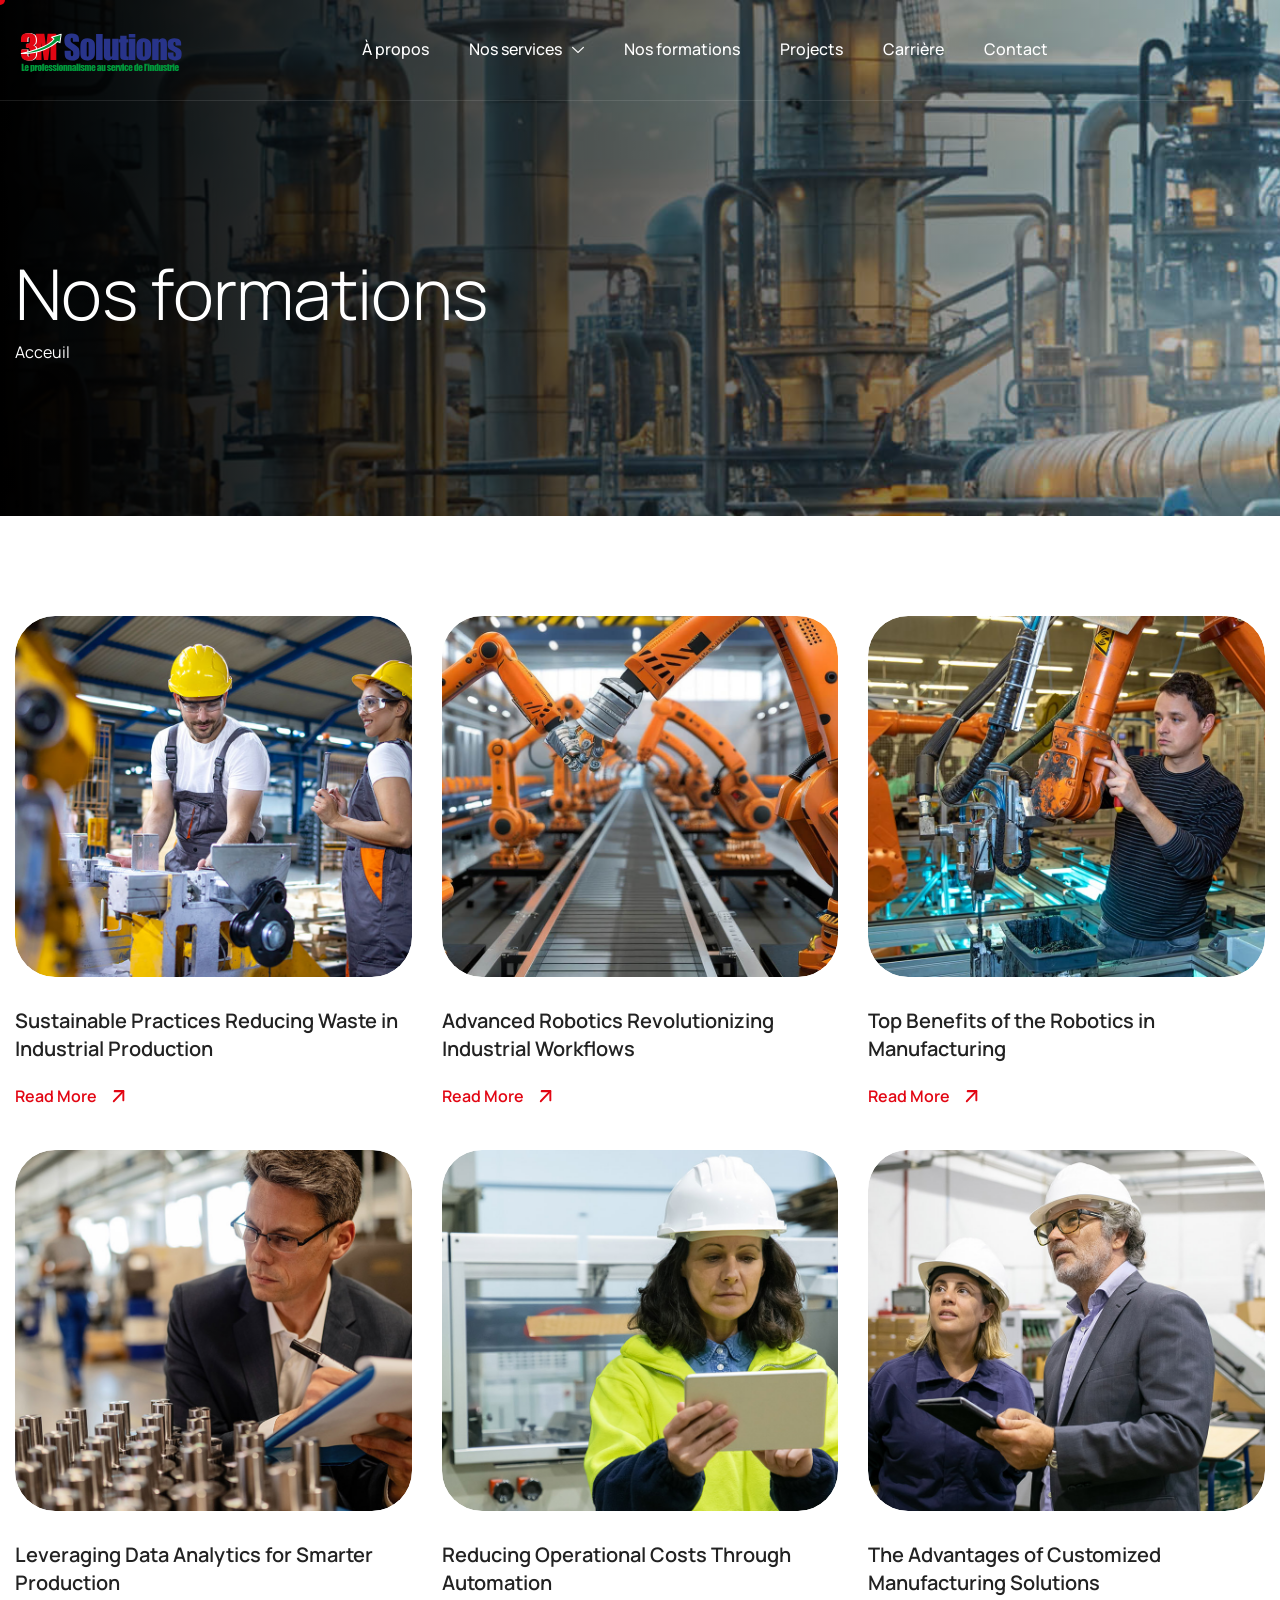
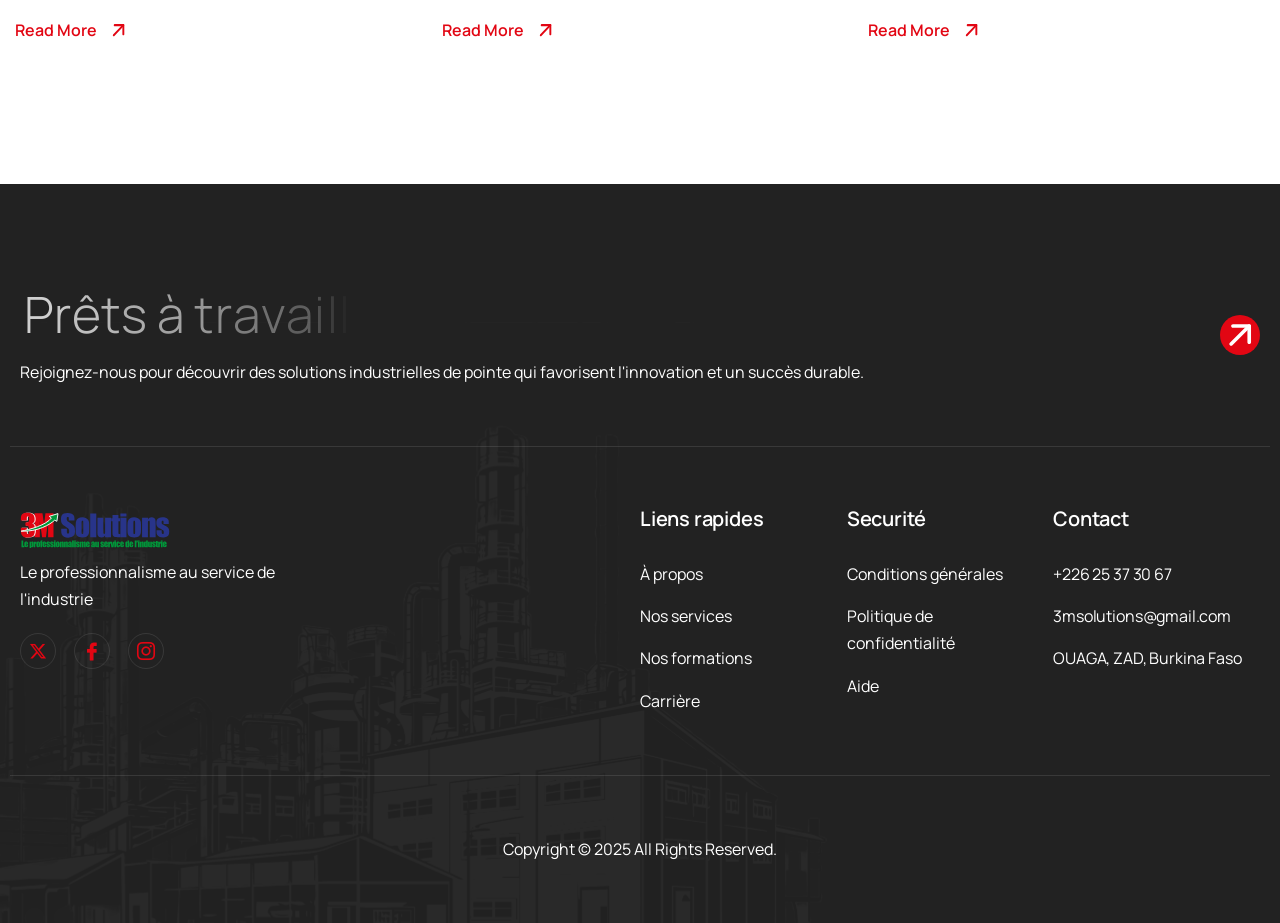
<file: formations/index.html>
<!DOCTYPE html>
<html lang="en-US">

<head>
    <meta charset="UTF-8">
    <meta name="viewport" content="width=device-width, initial-scale=1.0" />
    <title>Blog &#8211; Toplax</title>
    <meta name='robots' content='noindex, nofollow' />
    <style>img:is([sizes="auto" i], [sizes^="auto," i]) { contain-intrinsic-size: 3000px 1500px }</style>
    <link rel='dns-prefetch' href='https://fonts.googleapis.com/' />
    <link rel="alternate" type="application/rss+xml" title="Toplax &raquo; Feed" href="../feed/index.html" />
    <link rel="alternate" type="application/rss+xml" title="Toplax &raquo; Comments Feed"
        href="../comments/feed/index.html" />
    <script>
        window._wpemojiSettings = {
            "baseUrl": "https:\/\/s.w.org\/images\/core\/emoji\/16.0.1\/72x72\/",
            "ext": ".png",
            "svgUrl": "https:\/\/s.w.org\/images\/core\/emoji\/16.0.1\/svg\/",
            "svgExt": ".svg",
            "source": {
                "concatemoji": "https:\/\/demo.awaikenthemes.com\/toplax\/wp-includes\/js\/wp-emoji-release.min.js?ver=6.8.3"
            }
        };
        /*! This file is auto-generated */
        ! function(s, n) {
            var o, i, e;

            function c(e) {
                try {
                    var t = {
                        supportTests: e,
                        timestamp: (new Date).valueOf()
                    };
                    sessionStorage.setItem(o, JSON.stringify(t))
                } catch (e) {}
            }

            function p(e, t, n) {
                e.clearRect(0, 0, e.canvas.width, e.canvas.height), e.fillText(t, 0, 0);
                var t = new Uint32Array(e.getImageData(0, 0, e.canvas.width, e.canvas.height).data),
                    a = (e.clearRect(0, 0, e.canvas.width, e.canvas.height), e.fillText(n, 0, 0), new Uint32Array(e
                        .getImageData(0, 0, e.canvas.width, e.canvas.height).data));
                return t.every(function(e, t) {
                    return e === a[t]
                })
            }

            function u(e, t) {
                e.clearRect(0, 0, e.canvas.width, e.canvas.height), e.fillText(t, 0, 0);
                for (var n = e.getImageData(16, 16, 1, 1), a = 0; a < n.data.length; a++)
                    if (0 !== n.data[a]) return !1;
                return !0
            }

            function f(e, t, n, a) {
                switch (t) {
                    case "flag":
                        return n(e, "\ud83c\udff3\ufe0f\u200d\u26a7\ufe0f", "\ud83c\udff3\ufe0f\u200b\u26a7\ufe0f") ? !1 : !
                            n(e, "\ud83c\udde8\ud83c\uddf6", "\ud83c\udde8\u200b\ud83c\uddf6") && !n(e,
                                "\ud83c\udff4\udb40\udc67\udb40\udc62\udb40\udc65\udb40\udc6e\udb40\udc67\udb40\udc7f",
                                "\ud83c\udff4\u200b\udb40\udc67\u200b\udb40\udc62\u200b\udb40\udc65\u200b\udb40\udc6e\u200b\udb40\udc67\u200b\udb40\udc7f"
                                );
                    case "emoji":
                        return !a(e, "\ud83e\udedf")
                }
                return !1
            }

            function g(e, t, n, a) {
                var r = "undefined" != typeof WorkerGlobalScope && self instanceof WorkerGlobalScope ? new OffscreenCanvas(
                        300, 150) : s.createElement("canvas"),
                    o = r.getContext("2d", {
                        willReadFrequently: !0
                    }),
                    i = (o.textBaseline = "top", o.font = "600 32px Arial", {});
                return e.forEach(function(e) {
                    i[e] = t(o, e, n, a)
                }), i
            }

            function t(e) {
                var t = s.createElement("script");
                t.src = e, t.defer = !0, s.head.appendChild(t)
            }
            "undefined" != typeof Promise && (o = "wpEmojiSettingsSupports", i = ["flag", "emoji"], n.supports = {
                everything: !0,
                everythingExceptFlag: !0
            }, e = new Promise(function(e) {
                s.addEventListener("DOMContentLoaded", e, {
                    once: !0
                })
            }), new Promise(function(t) {
                var n = function() {
                    try {
                        var e = JSON.parse(sessionStorage.getItem(o));
                        if ("object" == typeof e && "number" == typeof e.timestamp && (new Date).valueOf() <
                            e.timestamp + 604800 && "object" == typeof e.supportTests) return e.supportTests
                    } catch (e) {}
                    return null
                }();
                if (!n) {
                    if ("undefined" != typeof Worker && "undefined" != typeof OffscreenCanvas && "undefined" !=
                        typeof URL && URL.createObjectURL && "undefined" != typeof Blob) try {
                        var e = "postMessage(" + g.toString() + "(" + [JSON.stringify(i), f.toString(), p
                                .toString(), u.toString()
                            ].join(",") + "));",
                            a = new Blob([e], {
                                type: "text/javascript"
                            }),
                            r = new Worker(URL.createObjectURL(a), {
                                name: "wpTestEmojiSupports"
                            });
                        return void(r.onmessage = function(e) {
                            c(n = e.data), r.terminate(), t(n)
                        })
                    } catch (e) {}
                    c(n = g(i, f, p, u))
                }
                t(n)
            }).then(function(e) {
                for (var t in e) n.supports[t] = e[t], n.supports.everything = n.supports.everything && n
                    .supports[t], "flag" !== t && (n.supports.everythingExceptFlag = n.supports
                        .everythingExceptFlag && n.supports[t]);
                n.supports.everythingExceptFlag = n.supports.everythingExceptFlag && !n.supports.flag, n
                    .DOMReady = !1, n.readyCallback = function() {
                        n.DOMReady = !0
                    }
            }).then(function() {
                return e
            }).then(function() {
                var e;
                n.supports.everything || (n.readyCallback(), (e = n.source || {}).concatemoji ? t(e
                    .concatemoji) : e.wpemoji && e.twemoji && (t(e.twemoji), t(e.wpemoji)))
            }))
        }((window, document), window._wpemojiSettings);
    </script>
    <style id='wp-emoji-styles-inline-css'>
        img.wp-smiley,
        img.emoji {
            display: inline !important;
            border: none !important;
            box-shadow: none !important;
            height: 1em !important;
            width: 1em !important;
            margin: 0 0.07em !important;
            vertical-align: -0.1em !important;
            background: none !important;
            padding: 0 !important;
        }
    </style>
    <link rel='stylesheet' id='wp-block-library-css'
        href='../wp-includes/css/dist/block-library/style.min.css%3Fver=6.8.3.css' media='all' />
    <style id='classic-theme-styles-inline-css'>
        /*! This file is auto-generated */
        .wp-block-button__link {
            color: #fff;
            background-color: #32373c;
            border-radius: 9999px;
            box-shadow: none;
            text-decoration: none;
            padding: calc(.667em + 2px) calc(1.333em + 2px);
            font-size: 1.125em
        }

        .wp-block-file__button {
            background: #32373c;
            color: #fff;
            text-decoration: none
        }
    </style>
    <style id='global-styles-inline-css'>
        :root {
            --wp--preset--aspect-ratio--square: 1;
            --wp--preset--aspect-ratio--4-3: 4/3;
            --wp--preset--aspect-ratio--3-4: 3/4;
            --wp--preset--aspect-ratio--3-2: 3/2;
            --wp--preset--aspect-ratio--2-3: 2/3;
            --wp--preset--aspect-ratio--16-9: 16/9;
            --wp--preset--aspect-ratio--9-16: 9/16;
            --wp--preset--color--black: #000000;
            --wp--preset--color--cyan-bluish-gray: #abb8c3;
            --wp--preset--color--white: #ffffff;
            --wp--preset--color--pale-pink: #f78da7;
            --wp--preset--color--vivid-red: #cf2e2e;
            --wp--preset--color--luminous-vivid-orange: #ff6900;
            --wp--preset--color--luminous-vivid-amber: #fcb900;
            --wp--preset--color--light-green-cyan: #7bdcb5;
            --wp--preset--color--vivid-green-cyan: #00d084;
            --wp--preset--color--pale-cyan-blue: #8ed1fc;
            --wp--preset--color--vivid-cyan-blue: #0693e3;
            --wp--preset--color--vivid-purple: #9b51e0;
            --wp--preset--gradient--vivid-cyan-blue-to-vivid-purple: linear-gradient(135deg, rgba(6, 147, 227, 1) 0%, rgb(155, 81, 224) 100%);
            --wp--preset--gradient--light-green-cyan-to-vivid-green-cyan: linear-gradient(135deg, rgb(122, 220, 180) 0%, rgb(0, 208, 130) 100%);
            --wp--preset--gradient--luminous-vivid-amber-to-luminous-vivid-orange: linear-gradient(135deg, rgba(252, 185, 0, 1) 0%, rgba(255, 105, 0, 1) 100%);
            --wp--preset--gradient--luminous-vivid-orange-to-vivid-red: linear-gradient(135deg, rgba(255, 105, 0, 1) 0%, rgb(207, 46, 46) 100%);
            --wp--preset--gradient--very-light-gray-to-cyan-bluish-gray: linear-gradient(135deg, rgb(238, 238, 238) 0%, rgb(169, 184, 195) 100%);
            --wp--preset--gradient--cool-to-warm-spectrum: linear-gradient(135deg, rgb(74, 234, 220) 0%, rgb(151, 120, 209) 20%, rgb(207, 42, 186) 40%, rgb(238, 44, 130) 60%, rgb(251, 105, 98) 80%, rgb(254, 248, 76) 100%);
            --wp--preset--gradient--blush-light-purple: linear-gradient(135deg, rgb(255, 206, 236) 0%, rgb(152, 150, 240) 100%);
            --wp--preset--gradient--blush-bordeaux: linear-gradient(135deg, rgb(254, 205, 165) 0%, rgb(254, 45, 45) 50%, rgb(107, 0, 62) 100%);
            --wp--preset--gradient--luminous-dusk: linear-gradient(135deg, rgb(255, 203, 112) 0%, rgb(199, 81, 192) 50%, rgb(65, 88, 208) 100%);
            --wp--preset--gradient--pale-ocean: linear-gradient(135deg, rgb(255, 245, 203) 0%, rgb(182, 227, 212) 50%, rgb(51, 167, 181) 100%);
            --wp--preset--gradient--electric-grass: linear-gradient(135deg, rgb(202, 248, 128) 0%, rgb(113, 206, 126) 100%);
            --wp--preset--gradient--midnight: linear-gradient(135deg, rgb(2, 3, 129) 0%, rgb(40, 116, 252) 100%);
            --wp--preset--font-size--small: 13px;
            --wp--preset--font-size--medium: 20px;
            --wp--preset--font-size--large: 36px;
            --wp--preset--font-size--x-large: 42px;
            --wp--preset--spacing--20: 0.44rem;
            --wp--preset--spacing--30: 0.67rem;
            --wp--preset--spacing--40: 1rem;
            --wp--preset--spacing--50: 1.5rem;
            --wp--preset--spacing--60: 2.25rem;
            --wp--preset--spacing--70: 3.38rem;
            --wp--preset--spacing--80: 5.06rem;
            --wp--preset--shadow--natural: 6px 6px 9px rgba(0, 0, 0, 0.2);
            --wp--preset--shadow--deep: 12px 12px 50px rgba(0, 0, 0, 0.4);
            --wp--preset--shadow--sharp: 6px 6px 0px rgba(0, 0, 0, 0.2);
            --wp--preset--shadow--outlined: 6px 6px 0px -3px rgba(255, 255, 255, 1), 6px 6px rgba(0, 0, 0, 1);
            --wp--preset--shadow--crisp: 6px 6px 0px rgba(0, 0, 0, 1);
        }

        :where(.is-layout-flex) {
            gap: 0.5em;
        }

        :where(.is-layout-grid) {
            gap: 0.5em;
        }

        body .is-layout-flex {
            display: flex;
        }

        .is-layout-flex {
            flex-wrap: wrap;
            align-items: center;
        }

        .is-layout-flex> :is(*, div) {
            margin: 0;
        }

        body .is-layout-grid {
            display: grid;
        }

        .is-layout-grid> :is(*, div) {
            margin: 0;
        }

        :where(.wp-block-columns.is-layout-flex) {
            gap: 2em;
        }

        :where(.wp-block-columns.is-layout-grid) {
            gap: 2em;
        }

        :where(.wp-block-post-template.is-layout-flex) {
            gap: 1.25em;
        }

        :where(.wp-block-post-template.is-layout-grid) {
            gap: 1.25em;
        }

        .has-black-color {
            color: var(--wp--preset--color--black) !important;
        }

        .has-cyan-bluish-gray-color {
            color: var(--wp--preset--color--cyan-bluish-gray) !important;
        }

        .has-white-color {
            color: var(--wp--preset--color--white) !important;
        }

        .has-pale-pink-color {
            color: var(--wp--preset--color--pale-pink) !important;
        }

        .has-vivid-red-color {
            color: var(--wp--preset--color--vivid-red) !important;
        }

        .has-luminous-vivid-orange-color {
            color: var(--wp--preset--color--luminous-vivid-orange) !important;
        }

        .has-luminous-vivid-amber-color {
            color: var(--wp--preset--color--luminous-vivid-amber) !important;
        }

        .has-light-green-cyan-color {
            color: var(--wp--preset--color--light-green-cyan) !important;
        }

        .has-vivid-green-cyan-color {
            color: var(--wp--preset--color--vivid-green-cyan) !important;
        }

        .has-pale-cyan-blue-color {
            color: var(--wp--preset--color--pale-cyan-blue) !important;
        }

        .has-vivid-cyan-blue-color {
            color: var(--wp--preset--color--vivid-cyan-blue) !important;
        }

        .has-vivid-purple-color {
            color: var(--wp--preset--color--vivid-purple) !important;
        }

        .has-black-background-color {
            background-color: var(--wp--preset--color--black) !important;
        }

        .has-cyan-bluish-gray-background-color {
            background-color: var(--wp--preset--color--cyan-bluish-gray) !important;
        }

        .has-white-background-color {
            background-color: var(--wp--preset--color--white) !important;
        }

        .has-pale-pink-background-color {
            background-color: var(--wp--preset--color--pale-pink) !important;
        }

        .has-vivid-red-background-color {
            background-color: var(--wp--preset--color--vivid-red) !important;
        }

        .has-luminous-vivid-orange-background-color {
            background-color: var(--wp--preset--color--luminous-vivid-orange) !important;
        }

        .has-luminous-vivid-amber-background-color {
            background-color: var(--wp--preset--color--luminous-vivid-amber) !important;
        }

        .has-light-green-cyan-background-color {
            background-color: var(--wp--preset--color--light-green-cyan) !important;
        }

        .has-vivid-green-cyan-background-color {
            background-color: var(--wp--preset--color--vivid-green-cyan) !important;
        }

        .has-pale-cyan-blue-background-color {
            background-color: var(--wp--preset--color--pale-cyan-blue) !important;
        }

        .has-vivid-cyan-blue-background-color {
            background-color: var(--wp--preset--color--vivid-cyan-blue) !important;
        }

        .has-vivid-purple-background-color {
            background-color: var(--wp--preset--color--vivid-purple) !important;
        }

        .has-black-border-color {
            border-color: var(--wp--preset--color--black) !important;
        }

        .has-cyan-bluish-gray-border-color {
            border-color: var(--wp--preset--color--cyan-bluish-gray) !important;
        }

        .has-white-border-color {
            border-color: var(--wp--preset--color--white) !important;
        }

        .has-pale-pink-border-color {
            border-color: var(--wp--preset--color--pale-pink) !important;
        }

        .has-vivid-red-border-color {
            border-color: var(--wp--preset--color--vivid-red) !important;
        }

        .has-luminous-vivid-orange-border-color {
            border-color: var(--wp--preset--color--luminous-vivid-orange) !important;
        }

        .has-luminous-vivid-amber-border-color {
            border-color: var(--wp--preset--color--luminous-vivid-amber) !important;
        }

        .has-light-green-cyan-border-color {
            border-color: var(--wp--preset--color--light-green-cyan) !important;
        }

        .has-vivid-green-cyan-border-color {
            border-color: var(--wp--preset--color--vivid-green-cyan) !important;
        }

        .has-pale-cyan-blue-border-color {
            border-color: var(--wp--preset--color--pale-cyan-blue) !important;
        }

        .has-vivid-cyan-blue-border-color {
            border-color: var(--wp--preset--color--vivid-cyan-blue) !important;
        }

        .has-vivid-purple-border-color {
            border-color: var(--wp--preset--color--vivid-purple) !important;
        }

        .has-vivid-cyan-blue-to-vivid-purple-gradient-background {
            background: var(--wp--preset--gradient--vivid-cyan-blue-to-vivid-purple) !important;
        }

        .has-light-green-cyan-to-vivid-green-cyan-gradient-background {
            background: var(--wp--preset--gradient--light-green-cyan-to-vivid-green-cyan) !important;
        }

        .has-luminous-vivid-amber-to-luminous-vivid-orange-gradient-background {
            background: var(--wp--preset--gradient--luminous-vivid-amber-to-luminous-vivid-orange) !important;
        }

        .has-luminous-vivid-orange-to-vivid-red-gradient-background {
            background: var(--wp--preset--gradient--luminous-vivid-orange-to-vivid-red) !important;
        }

        .has-very-light-gray-to-cyan-bluish-gray-gradient-background {
            background: var(--wp--preset--gradient--very-light-gray-to-cyan-bluish-gray) !important;
        }

        .has-cool-to-warm-spectrum-gradient-background {
            background: var(--wp--preset--gradient--cool-to-warm-spectrum) !important;
        }

        .has-blush-light-purple-gradient-background {
            background: var(--wp--preset--gradient--blush-light-purple) !important;
        }

        .has-blush-bordeaux-gradient-background {
            background: var(--wp--preset--gradient--blush-bordeaux) !important;
        }

        .has-luminous-dusk-gradient-background {
            background: var(--wp--preset--gradient--luminous-dusk) !important;
        }

        .has-pale-ocean-gradient-background {
            background: var(--wp--preset--gradient--pale-ocean) !important;
        }

        .has-electric-grass-gradient-background {
            background: var(--wp--preset--gradient--electric-grass) !important;
        }

        .has-midnight-gradient-background {
            background: var(--wp--preset--gradient--midnight) !important;
        }

        .has-small-font-size {
            font-size: var(--wp--preset--font-size--small) !important;
        }

        .has-medium-font-size {
            font-size: var(--wp--preset--font-size--medium) !important;
        }

        .has-large-font-size {
            font-size: var(--wp--preset--font-size--large) !important;
        }

        .has-x-large-font-size {
            font-size: var(--wp--preset--font-size--x-large) !important;
        }

        :where(.wp-block-post-template.is-layout-flex) {
            gap: 1.25em;
        }

        :where(.wp-block-post-template.is-layout-grid) {
            gap: 1.25em;
        }

        :where(.wp-block-columns.is-layout-flex) {
            gap: 2em;
        }

        :where(.wp-block-columns.is-layout-grid) {
            gap: 2em;
        }

        :root :where(.wp-block-pullquote) {
            font-size: 1.5em;
            line-height: 1.6;
        }
    </style>
    <link rel='stylesheet' id='contact-form-7-css'
        href='../wp-content/plugins/contact-form-7/includes/css/styles.css%3Fver=6.1.2.css' media='all' />
    <link rel='stylesheet' id='ekit-widget-styles-css'
        href='../wp-content/plugins/elementskit-lite/widgets/init/assets/css/widget-styles.css%3Fver=3.7.3.css'
        media='all' />
    <link rel='stylesheet' id='ekit-widget-styles-pro-css'
        href='../wp-content/plugins/elementskit/widgets/init/assets/css/widget-styles-pro.css%3Fver=4.1.0.css'
        media='all' />
    <link rel='stylesheet' id='ekit-responsive-css'
        href='../wp-content/plugins/elementskit-lite/widgets/init/assets/css/responsive.css%3Fver=3.7.3.css'
        media='all' />
    <link rel='stylesheet' id='toplax-font-css'
        href='https://fonts.googleapis.com/css2?family=Manrope%3Awght%40200..800&#038;display=swap' media='all' />
    <link rel='stylesheet' id='swiper-css'
        href='../wp-content/plugins/elementor/assets/lib/swiper/v8/css/swiper.min.css%3Fver=8.4.5.css' media='all' />
    <link rel='stylesheet' id='e-swiper-css'
        href='../wp-content/plugins/elementor/assets/css/conditionals/e-swiper.min.css%3Fver=3.32.3.css'
        media='all' />
    <link rel='stylesheet' id='toplax-css-variable-css'
        href='../wp-content/themes/3M_SOLUTIONS/assets/css/css-variable.css%3Fver=1.0.1.css' media='all' />
    <link rel='stylesheet' id='fontawesome-6.4.0-css'
        href='../wp-content/themes/3M_SOLUTIONS/assets/css/all.min.css%3Fver=1.0.1.css' media='all' />
    <link rel='stylesheet' id='bootstrap-5.3.2-css'
        href='../wp-content/themes/3M_SOLUTIONS/assets/css/bootstrap.min.css%3Fver=1.0.1.css' media='all' />
    <link rel='stylesheet' id='toplax-style-css' href='../wp-content/themes/3M_SOLUTIONS/style.css%3Fver=1.0.1.css'
        media='all' />
    <script src="../wp-includes/js/jquery/jquery.min.js%3Fver=3.7.1" id="jquery-core-js"></script>
    <script src="../wp-includes/js/jquery/jquery-migrate.min.js%3Fver=3.4.1" id="jquery-migrate-js"></script>
    <link rel="https://api.w.org/" href="../wp-json/index.html" />
    <link rel="EditURI" type="application/rsd+xml" title="RSD"
        href="https://demo.awaikenthemes.com/toplax/xmlrpc.php?rsd" />

    <meta name="generator"
        content="Elementor 3.32.3; settings: css_print_method-external, google_font-enabled, font_display-swap">
    <script type="text/javascript">
        var elementskit_module_parallax_url =
            "https://demo.awaikenthemes.com/toplax/wp-content/plugins/elementskit/modules/parallax/";
    </script>
    <style>
        .e-con.e-parent:nth-of-type(n+4):not(.e-lazyloaded):not(.e-no-lazyload),
        .e-con.e-parent:nth-of-type(n+4):not(.e-lazyloaded):not(.e-no-lazyload) * {
            background-image: none !important;
        }

        @media screen and (max-height: 1024px) {

            .e-con.e-parent:nth-of-type(n+3):not(.e-lazyloaded):not(.e-no-lazyload),
            .e-con.e-parent:nth-of-type(n+3):not(.e-lazyloaded):not(.e-no-lazyload) * {
                background-image: none !important;
            }
        }

        @media screen and (max-height: 640px) {

            .e-con.e-parent:nth-of-type(n+2):not(.e-lazyloaded):not(.e-no-lazyload),
            .e-con.e-parent:nth-of-type(n+2):not(.e-lazyloaded):not(.e-no-lazyload) * {
                background-image: none !important;
            }
        }
    </style>
    <meta name="theme-color" content="#FFFFFF">
    <link rel="icon" href="../wp-content/themes/3M_SOLUTIONS/assets/images/Icon.svg" sizes="32x32" />
    <link rel="icon" href="../wp-content/themes/3M_SOLUTIONS/assets/images/Icon.svg" sizes="192x192" />
    <link rel="apple-touch-icon" href="../wp-content/themes/3M_SOLUTIONS/assets/images/Icon.svg" />
    <meta name="msapplication-TileImage"
        content="https://demo.awaikenthemes.com/toplax/wp-content/themes/3M_SOLUTIONS/assets/images/Icon.svg" />
</head>

<body class="blog wp-custom-logo wp-theme-toplax tt-magic-cursor elementor-default elementor-kit-8">

    <div class="preloader">
        <div class="loading-container">
            <div class="loading"></div>
            <div id="loading-icon"><img src="../wp-content/themes/3M_SOLUTIONS/assets/images/loader.svg" alt="">
            </div>
        </div>
    </div>
    <div id="magic-cursor">
        <div id="ball"></div>
    </div>

    <a class="skip-link screen-reader-text" href="index.html#content">
        Skip to content </a>


    <div class="ekit-template-content-markup ekit-template-content-header ekit-template-content-theme-support">
        <div data-elementor-type="wp-post" data-elementor-id="4240" class="elementor elementor-4240">
            <div class="elementor-element elementor-element-18b5ef0 header-version-1 e-flex e-con-boxed e-con e-parent"
                data-id="18b5ef0" data-element_type="container">
                <div class="e-con-inner">
                    <div class="elementor-element elementor-element-a672732 e-con-full e-flex e-con e-child"
                        data-id="a672732" data-element_type="container">
                        <div class="elementor-element elementor-element-b82d7d7 navbar-brand elementor-widget elementor-widget-toplax-site-logo"
                            data-id="b82d7d7" data-element_type="widget"
                            data-settings="{&quot;align&quot;:&quot;left&quot;,&quot;align_mobile&quot;:&quot;left&quot;,&quot;width&quot;:{&quot;unit&quot;:&quot;%&quot;,&quot;size&quot;:100,&quot;sizes&quot;:[]},&quot;space&quot;:{&quot;unit&quot;:&quot;%&quot;,&quot;size&quot;:100,&quot;sizes&quot;:[]},&quot;space_tablet&quot;:{&quot;unit&quot;:&quot;px&quot;,&quot;size&quot;:130,&quot;sizes&quot;:[]},&quot;space_mobile&quot;:{&quot;unit&quot;:&quot;px&quot;,&quot;size&quot;:130,&quot;sizes&quot;:[]},&quot;caption_space&quot;:{&quot;unit&quot;:&quot;px&quot;,&quot;size&quot;:&quot;&quot;,&quot;sizes&quot;:[]},&quot;caption_space_tablet&quot;:{&quot;unit&quot;:&quot;px&quot;,&quot;size&quot;:0,&quot;sizes&quot;:[]},&quot;width_tablet&quot;:{&quot;unit&quot;:&quot;%&quot;,&quot;size&quot;:&quot;&quot;,&quot;sizes&quot;:[]},&quot;width_mobile&quot;:{&quot;unit&quot;:&quot;%&quot;,&quot;size&quot;:&quot;&quot;,&quot;sizes&quot;:[]},&quot;image_border_radius&quot;:{&quot;unit&quot;:&quot;px&quot;,&quot;top&quot;:&quot;&quot;,&quot;right&quot;:&quot;&quot;,&quot;bottom&quot;:&quot;&quot;,&quot;left&quot;:&quot;&quot;,&quot;isLinked&quot;:true},&quot;image_border_radius_tablet&quot;:{&quot;unit&quot;:&quot;px&quot;,&quot;top&quot;:&quot;&quot;,&quot;right&quot;:&quot;&quot;,&quot;bottom&quot;:&quot;&quot;,&quot;left&quot;:&quot;&quot;,&quot;isLinked&quot;:true},&quot;image_border_radius_mobile&quot;:{&quot;unit&quot;:&quot;px&quot;,&quot;top&quot;:&quot;&quot;,&quot;right&quot;:&quot;&quot;,&quot;bottom&quot;:&quot;&quot;,&quot;left&quot;:&quot;&quot;,&quot;isLinked&quot;:true},&quot;caption_padding&quot;:{&quot;unit&quot;:&quot;px&quot;,&quot;top&quot;:&quot;&quot;,&quot;right&quot;:&quot;&quot;,&quot;bottom&quot;:&quot;&quot;,&quot;left&quot;:&quot;&quot;,&quot;isLinked&quot;:true},&quot;caption_padding_tablet&quot;:{&quot;unit&quot;:&quot;px&quot;,&quot;top&quot;:&quot;&quot;,&quot;right&quot;:&quot;&quot;,&quot;bottom&quot;:&quot;&quot;,&quot;left&quot;:&quot;&quot;,&quot;isLinked&quot;:true},&quot;caption_padding_mobile&quot;:{&quot;unit&quot;:&quot;px&quot;,&quot;top&quot;:&quot;&quot;,&quot;right&quot;:&quot;&quot;,&quot;bottom&quot;:&quot;&quot;,&quot;left&quot;:&quot;&quot;,&quot;isLinked&quot;:true},&quot;caption_space_mobile&quot;:{&quot;unit&quot;:&quot;px&quot;,&quot;size&quot;:&quot;&quot;,&quot;sizes&quot;:[]},&quot;ekit_we_effect_on&quot;:&quot;none&quot;}"
                            data-widget_type="toplax-site-logo.default">
                            <div class="elementor-widget-container">
                                <div class="ata-site-logo">
                                    <a data-elementor-open-lightbox="" class='elementor-clickable'
                                        href="../index.html">
                                        <div class="ata-site-logo-set">
                                            <div class="ata-site-logo-container">
                                                <img class="ata-site-logo-img elementor-animation-"
                                                    src="../wp-content/themes/3M_SOLUTIONS/assets/images/logo__full.svg"
                                                    alt="default-logo" />
                                            </div>
                                        </div>
                                    </a>
                                </div>
                            </div>
                        </div>
                    </div>
                    <div class="elementor-element elementor-element-fc5b3d9 e-con-full e-flex e-con e-child"
                        data-id="fc5b3d9" data-element_type="container">
                        <div class="elementor-element elementor-element-1d918e8 elementor-widget elementor-widget-ekit-nav-menu"
                            data-id="1d918e8" data-element_type="widget"
                            data-settings="{&quot;ekit_we_effect_on&quot;:&quot;none&quot;}"
                            data-widget_type="ekit-nav-menu.default">
                            <div class="elementor-widget-container">
                                <nav class="ekit-wid-con ekit_menu_responsive_tablet" data-hamburger-icon=""
                                    data-hamburger-icon-type="icon" data-responsive-breakpoint="1024">
                                    <button class="elementskit-menu-hamburger elementskit-menu-toggler" type="button"
                                        aria-label="hamburger-icon">
                                        <span class="elementskit-menu-hamburger-icon"></span><span
                                            class="elementskit-menu-hamburger-icon"></span><span
                                            class="elementskit-menu-hamburger-icon"></span>
                                    </button>
                                    <div id="ekit-megamenu-header-menu"
                                        class="elementskit-menu-container elementskit-menu-offcanvas-elements elementskit-navbar-nav-default ekit-nav-menu-one-page- ekit-nav-dropdown-hover">
                                        <ul id="menu-header-menu"
                                            class="elementskit-navbar-nav elementskit-menu-po-left submenu-click-on-icon">
                                            
                                            <li id="menu-item-9169"
                                                class="menu-item menu-item-type-post_type menu-item-object-page menu-item-9169 nav-item elementskit-mobile-builder-content"
                                                data-vertical-menu=750px><a href="../about-us/index.html"
                                                    class="ekit-menu-nav-link">À propos</a></li>
                                            <li id="menu-item-4865"
                                                class="menu-item menu-item-type-post_type menu-item-object-page menu-item-has-children menu-item-4865 nav-item elementskit-dropdown-has relative_position elementskit-dropdown-menu-default_width elementskit-mobile-builder-content"
                                                data-vertical-menu=750px><a href="../services/index.html"
                                                    class="ekit-menu-nav-link ekit-menu-dropdown-toggle">Nos services
<i
                                                        aria-hidden="true"
                                                        class="icon icon-down-arrow1 elementskit-submenu-indicator"></i></a>
                                                <ul class="elementskit-dropdown elementskit-submenu-panel">
                                                    <li id="menu-item-10063"
                                                        class="menu-item menu-item-type-post_type menu-item-object-page menu-item-10063 nav-item elementskit-mobile-builder-content"
                                                        data-vertical-menu=750px><a href="../services/mecanique-industrielle/index.html"
                                                            class=" dropdown-item">Mécanique Industrielle</a>
                                                    <li id="menu-item-10065"
                                                        class="menu-item menu-item-type-post_type menu-item-object-page menu-item-10065 nav-item elementskit-mobile-builder-content"
                                                        data-vertical-menu=750px><a href="../services/tuyauterie-industrielle/index.html"
                                                            class=" dropdown-item">Tuyauterie Industrielle</a>
                                                    <li id="menu-item-10066"
                                                        class="menu-item menu-item-type-post_type menu-item-object-page menu-item-10066 nav-item elementskit-mobile-builder-content"
                                                        data-vertical-menu=750px><a href="../services/electricite-industrielle/index.html"
                                                            class=" dropdown-item">Electricité Industrielle</a>
                                                    <li id="menu-item-10064"
                                                        class="menu-item menu-item-type-post_type menu-item-object-page menu-item-10064 nav-item elementskit-mobile-builder-content"
                                                        data-vertical-menu=750px><a href="../services/soudure-industrielle/index.html"
                                                            class=" dropdown-item">Soudure Industrielle</a> <hr>
                                                    <li id="menu-item-10067"
                                                        class="menu-item menu-item-type-post_type menu-item-object-page menu-item-10067 nav-item elementskit-mobile-builder-content"
                                                        data-vertical-menu=750px><a href="../services/materiel-industrielle/index.html"
                                                            class=" dropdown-item">Matériel Industrielle</a>
                                                </ul>
                                            </li>
                                            <li id="menu-item-6735"
                                                class="menu-item menu-item-type-post_type menu-item-object-page menu-item-6735 nav-item elementskit-mobile-builder-content"
                                                data-vertical-menu=750px><a href="../formations/index.html"
                                                    class="ekit-menu-nav-link">Nos formations</a></li>
                                            <li id="menu-item-8575"
                                                class="menu-item menu-item-type-post_type_archive menu-item-object-awaiken-project menu-item-8575 nav-item elementskit-mobile-builder-content"
                                                data-vertical-menu=750px><a href="../projets/index.html"
                                                    class="ekit-menu-nav-link">Projects</a></li>
                                            <li id="menu-item-4864"
                                                class="menu-item menu-item-type-post_type menu-item-object-page menu-item-4864 nav-item elementskit-mobile-builder-content"
                                                data-vertical-menu=750px><a href="../carriere/index.html"
                                                    class="ekit-menu-nav-link">Carrière</a></li>
                                            <li id="menu-item-4864"
                                                class="menu-item menu-item-type-post_type menu-item-object-page menu-item-4864 nav-item elementskit-mobile-builder-content"
                                                data-vertical-menu=750px><a href="../contact-us/index.html"
                                                    class="ekit-menu-nav-link">Contact</a></li>
                                        </ul>
                                        <div class="elementskit-nav-identity-panel"><button
                                                class="elementskit-menu-close elementskit-menu-toggler"
                                                type="button">X</button></div>
                                    </div>
                                    <div
                                        class="elementskit-menu-overlay elementskit-menu-offcanvas-elements elementskit-menu-toggler ekit-nav-menu--overlay">
                                    </div>
                                </nav>
                            </div>
                        </div>
                    </div>
                </div>
            </div>
        </div>
    </div>

    <main id="content" class="site-main">
        <div class="page-header" style="background-image: url('../wp-content/uploads/2024/11/page-header-bg.jpg')">
            <div class="container">
                <div class="row align-items-center">
                    <div class="col-md-12">
                        <div class="page-header-box">
                            <h1 class="entry-title">Nos formations </h1>
                            <div role="navigation" aria-label="Breadcrumbs" class="breadcrumb-trail breadcrumbs">
                                <ol class="trail-items">
                                    <li class="trail-item trail-begin"><a href="../index.html"
                                            rel="home"><span>Acceuil</span></a></li>
                                </ol>
                            </div>
                        </div>
                    </div>
                </div>
            </div>
        </div>

        <div class="page-content">
            <div class="page-blog-archive">
                <div class="container">
                    <div class="row">
                        <div class="col-md-12">
                            <div class="row">
                                <div class="col-lg-4 col-md-6">
                                    <div class="post-item ">
                                        <div class="post-featured-image">
                                            <a href="../index.html%3Fp=8189.html">
                                                <figure class="image-anime"><img fetchpriority="high" width="800"
                                                        height="450" src="../wp-content/uploads/2024/11/post-1.jpg"
                                                        class="attachment-large size-large wp-post-image"
                                                        alt="" decoding="async" /></figure>
                                            </a>
                                        </div>
                                        <div class="post-item-body">
                                            <div class="post-item-content">
                                                <h2><a href="../index.html%3Fp=8189.html">Sustainable Practices
                                                        Reducing Waste in Industrial Production</a></h2>
                                            </div>
                                            <div class="post-readmore-btn">
                                                <a href="../index.html%3Fp=8189.html">Read More</a>
                                            </div>
                                        </div>
                                    </div>
                                </div>
                                <div class="col-lg-4 col-md-6">
                                    <div class="post-item ">
                                        <div class="post-featured-image">
                                            <a href="../index.html%3Fp=8186.html">
                                                <figure class="image-anime"><img width="800" height="450"
                                                        src="../wp-content/uploads/2024/11/post-2.jpg"
                                                        class="attachment-large size-large wp-post-image"
                                                        alt="" decoding="async" /></figure>
                                            </a>
                                        </div>
                                        <div class="post-item-body">
                                            <div class="post-item-content">
                                                <h2><a href="../index.html%3Fp=8186.html">Advanced Robotics
                                                        Revolutionizing Industrial Workflows</a></h2>
                                            </div>
                                            <div class="post-readmore-btn">
                                                <a href="../index.html%3Fp=8186.html">Read More</a>
                                            </div>
                                        </div>
                                    </div>
                                </div>
                                <div class="col-lg-4 col-md-6">
                                    <div class="post-item ">
                                        <div class="post-featured-image">
                                            <a href="../index.html%3Fp=8183.html">
                                                <figure class="image-anime"><img width="800" height="450"
                                                        src="../wp-content/uploads/2024/11/post-3.jpg"
                                                        class="attachment-large size-large wp-post-image"
                                                        alt="" decoding="async" /></figure>
                                            </a>
                                        </div>
                                        <div class="post-item-body">
                                            <div class="post-item-content">
                                                <h2><a href="../index.html%3Fp=8183.html">Top Benefits of the Robotics
                                                        in Manufacturing</a></h2>
                                            </div>
                                            <div class="post-readmore-btn">
                                                <a href="../index.html%3Fp=8183.html">Read More</a>
                                            </div>
                                        </div>
                                    </div>
                                </div>
                                <div class="col-lg-4 col-md-6">
                                    <div class="post-item ">
                                        <div class="post-featured-image">
                                            <a href="../index.html%3Fp=8179.html">
                                                <figure class="image-anime"><img loading="lazy" width="800"
                                                        height="450" src="../wp-content/uploads/2024/11/post-4.jpg"
                                                        class="attachment-large size-large wp-post-image"
                                                        alt="" decoding="async" /></figure>
                                            </a>
                                        </div>
                                        <div class="post-item-body">
                                            <div class="post-item-content">
                                                <h2><a href="../index.html%3Fp=8179.html">Leveraging Data Analytics for
                                                        Smarter Production</a></h2>
                                            </div>
                                            <div class="post-readmore-btn">
                                                <a href="../index.html%3Fp=8179.html">Read More</a>
                                            </div>
                                        </div>
                                    </div>
                                </div>
                                <div class="col-lg-4 col-md-6">
                                    <div class="post-item ">
                                        <div class="post-featured-image">
                                            <a href="../index.html%3Fp=8174.html">
                                                <figure class="image-anime"><img loading="lazy" width="800"
                                                        height="450" src="../wp-content/uploads/2024/11/post-5.jpg"
                                                        class="attachment-large size-large wp-post-image"
                                                        alt="" decoding="async" /></figure>
                                            </a>
                                        </div>
                                        <div class="post-item-body">
                                            <div class="post-item-content">
                                                <h2><a href="../index.html%3Fp=8174.html">Reducing Operational Costs
                                                        Through Automation</a></h2>
                                            </div>
                                            <div class="post-readmore-btn">
                                                <a href="../index.html%3Fp=8174.html">Read More</a>
                                            </div>
                                        </div>
                                    </div>
                                </div>
                                <div class="col-lg-4 col-md-6">
                                    <div class="post-item ">
                                        <div class="post-featured-image">
                                            <a href="../index.html%3Fp=8168.html">
                                                <figure class="image-anime"><img loading="lazy" width="800"
                                                        height="450" src="../wp-content/uploads/2024/11/post-6.jpg"
                                                        class="attachment-large size-large wp-post-image"
                                                        alt="" decoding="async" /></figure>
                                            </a>
                                        </div>
                                        <div class="post-item-body">
                                            <div class="post-item-content">
                                                <h2><a href="../index.html%3Fp=8168.html">The Advantages of Customized
                                                        Manufacturing Solutions</a></h2>
                                            </div>
                                            <div class="post-readmore-btn">
                                                <a href="../index.html%3Fp=8168.html">Read More</a>
                                            </div>
                                        </div>
                                    </div>
                                </div>
                                <div class="col-md-12">
                                </div>
                            </div>
                        </div>
                    </div>
                </div>
            </div>
        </div>
    </main>
    <div class="ekit-template-content-markup ekit-template-content-footer ekit-template-content-theme-support">
        <div data-elementor-type="wp-post" data-elementor-id="3553" class="elementor elementor-3553">
            <div class="elementor-element elementor-element-f8c3dc0 e-flex e-con-boxed e-con e-parent"
                data-id="f8c3dc0" data-element_type="container"
                data-settings="{&quot;background_background&quot;:&quot;classic&quot;}">
                <div class="e-con-inner">
                    <div class="elementor-element elementor-element-bfe0abc e-con-full e-flex e-con e-child"
                        data-id="bfe0abc" data-element_type="container">
                        <div class="elementor-element elementor-element-ea197d7 e-con-full e-flex e-con e-child"
                            data-id="ea197d7" data-element_type="container">
                            <div class="elementor-element elementor-element-853680b at-heading-animation at-animation-heading-style-2 elementor-widget elementor-widget-heading"
                                data-id="853680b" data-element_type="widget"
                                data-settings="{&quot;ekit_we_effect_on&quot;:&quot;none&quot;}"
                                data-widget_type="heading.default">
                                <div class="elementor-widget-container">
                                    <h2 class="elementor-heading-title elementor-size-default">Prêts à travailler avec nous ?
                                    </h2>
                                </div>
                            </div>
                            <div class="elementor-element elementor-element-79c4a8d elementor-widget elementor-widget-text-editor"
                                data-id="79c4a8d" data-element_type="widget"
                                data-settings="{&quot;ekit_we_effect_on&quot;:&quot;none&quot;}"
                                data-widget_type="text-editor.default">
                                <div class="elementor-widget-container">
									<p>Rejoignez-nous pour découvrir des solutions industrielles de pointe qui favorisent l'innovation et un succès durable.</p>
								</div>
                            </div>
                        </div>
                        <div class="elementor-element elementor-element-c0b52df e-con-full e-flex e-con e-child"
                            data-id="c0b52df" data-element_type="container">
                            <div class="elementor-element elementor-element-2a9f9a4 footer-contact-us-round elementor-widget elementor-widget-text-path"
                                data-id="2a9f9a4" data-element_type="widget"
                                data-settings="{&quot;text&quot;:&quot;Contect Now * Contect Now * Contect Now *&quot;,&quot;link&quot;:{&quot;url&quot;:&quot;&quot;,&quot;is_external&quot;:&quot;&quot;,&quot;nofollow&quot;:&quot;&quot;,&quot;custom_attributes&quot;:&quot;&quot;},&quot;start_point&quot;:{&quot;unit&quot;:&quot;%&quot;,&quot;size&quot;:0,&quot;sizes&quot;:[]},&quot;ekit_we_effect_on&quot;:&quot;none&quot;}"
                                data-widget_type="text-path.default">
                                <div class="elementor-widget-container">
                                    <div class="e-text-path" data-text="Contect Now * Contect Now * Contect Now *"
                                        data-link-url=""></div>
                                </div>
                            </div>
                        </div>
                    </div>
                    <div class="elementor-element elementor-element-0053d32 e-con-full e-flex e-con e-child"
                        data-id="0053d32" data-element_type="container">
                        <div class="elementor-element elementor-element-618b9ed e-con-full e-flex e-con e-child"
                            data-id="618b9ed" data-element_type="container">
                            <div class="elementor-element elementor-element-f7f8823 e-con-full e-flex e-con e-child"
                                data-id="f7f8823" data-element_type="container">
                                <div class="elementor-element elementor-element-0b418ed at-image-animation at-animation-image-none elementor-widget elementor-widget-image"
                                    data-id="0b418ed" data-element_type="widget"
                                    data-settings="{&quot;ekit_we_effect_on&quot;:&quot;none&quot;}"
                                    data-widget_type="image.default">
                                    <div class="elementor-widget-container">
                                        <img width="156" height="54"
                                            src="../wp-content/themes/3M_SOLUTIONS/assets/images/logo__full.svg"
                                            class="attachment-full size-full wp-image-1843" alt="" />
                                    </div>
                                </div>
                                <div class="elementor-element elementor-element-a8585b6 elementor-widget elementor-widget-text-editor"
                                    data-id="a8585b6" data-element_type="widget"
                                    data-settings="{&quot;ekit_we_effect_on&quot;:&quot;none&quot;}"
                                    data-widget_type="text-editor.default">
                                    <div class="elementor-widget-container">
                                        <p>Le professionnalisme au service de l'industrie</p>
                                    </div>
                                </div>
                                <div class="elementor-element elementor-element-7e1c17f footer-social-icons elementor-widget elementor-widget-elementskit-social-media"
                                    data-id="7e1c17f" data-element_type="widget"
                                    data-settings="{&quot;ekit_we_effect_on&quot;:&quot;none&quot;}"
                                    data-widget_type="elementskit-social-media.default">
                                    <div class="elementor-widget-container">
                                        <div class="ekit-wid-con">
                                            <ul class="ekit_social_media">
                                                <li class="elementor-repeater-item-dcd5b1a">
                                                    <a href="https://x.com" aria-label="Twitter" class="twitter">

                                                        <i aria-hidden="true" class="fab fa-x-twitter"></i>
                                                    </a>
                                                </li>
                                                <li class="elementor-repeater-item-060d475">
                                                    <a href="https://facebook.com" aria-label="facebook"
                                                        class="facebook">

                                                        <i aria-hidden="true" class="icon icon-facebook"></i>
                                                    </a>
                                                </li>
                                                <li class="elementor-repeater-item-2edcd5e">
                                                    <a href="https://Instagram.com" aria-label="Instagram"
                                                        class="1">

                                                        <i aria-hidden="true" class="icon icon-instagram-1"></i>
                                                    </a>
                                                </li>
                                            </ul>
                                        </div>
                                    </div>
                                </div>
                            </div>
                        </div>
                        <div class="elementor-element elementor-element-c9a0c1c e-con-full e-flex e-con e-child"
                            data-id="c9a0c1c" data-element_type="container">
                            <div class="elementor-element elementor-element-797bab2 at-heading-animation at-animation-heading-none elementor-widget elementor-widget-heading"
                                data-id="797bab2" data-element_type="widget"
                                data-settings="{&quot;ekit_we_effect_on&quot;:&quot;none&quot;}"
                                data-widget_type="heading.default">
                                <div class="elementor-widget-container">
                                    <h2 class="elementor-heading-title elementor-size-default">Liens rapides</h2>
                                </div>
                            </div>
                            <div class="elementor-element elementor-element-4748f8c footer-links elementor-widget elementor-widget-ekit-vertical-menu"
                                data-id="4748f8c" data-element_type="widget"
                                data-settings="{&quot;ekit_we_effect_on&quot;:&quot;none&quot;}"
                                data-widget_type="ekit-vertical-menu.default">
                                <div class="elementor-widget-container">
                                    <div class="ekit-wid-con">
                                        <div class="ekit-vertical-main-menu-wraper   badge-position-left">
                                            <div class="ekit-vertical-menu-container">
                                                <ul id="menu-footer-menu"
                                                    class="ekit-vertical-navbar-nav submenu-click-on-icon">
                                                    <li id="menu-item-9170"
                                                        class="menu-item menu-item-type-post_type menu-item-object-page menu-item-9170 nav-item elementskit-mobile-builder-content"
                                                        data-vertical-menu=750px><a href="../about-us/index.html"
                                                            class="ekit-menu-nav-link">À propos</a></li>
                                                    <li id="menu-item-3706"
                                                        class="menu-item menu-item-type-post_type menu-item-object-page menu-item-3706 nav-item elementskit-mobile-builder-content"
                                                        data-vertical-menu=750px><a href="../services/index.html"
                                                            class="ekit-menu-nav-link">Nos services</a></li>
                                                    <li id="menu-item-8197"
                                                        class="menu-item menu-item-type-post_type menu-item-object-page menu-item-8197 nav-item elementskit-mobile-builder-content"
                                                        data-vertical-menu=750px><a href="../formations/index.html"
                                                            class="ekit-menu-nav-link">Nos formations</a></li>
                                                    <li id="menu-item-8197"
                                                        class="menu-item menu-item-type-post_type menu-item-object-page menu-item-8197 nav-item elementskit-mobile-builder-content"
                                                        data-vertical-menu=750px><a href="../carriere/index.html"
                                                            class="ekit-menu-nav-link">Carrière</a></li>
                                                </ul>
                                            </div>
                                        </div>
                                    </div>
                                </div>
                            </div>
                        </div>
                        <div class="elementor-element elementor-element-bbfe16e e-con-full e-flex e-con e-child"
                            data-id="bbfe16e" data-element_type="container">
                            <div class="elementor-element elementor-element-fcce072 at-heading-animation at-animation-heading-none elementor-widget elementor-widget-heading"
                                data-id="fcce072" data-element_type="widget"
                                data-settings="{&quot;ekit_we_effect_on&quot;:&quot;none&quot;}"
                                data-widget_type="heading.default">
                                <div class="elementor-widget-container">
                                    <h2 class="elementor-heading-title elementor-size-default">Securité</h2>
                                </div>
                            </div>
                            <div class="elementor-element elementor-element-1727962 footer-links elementor-widget elementor-widget-ekit-vertical-menu"
                                data-id="1727962" data-element_type="widget"
                                data-settings="{&quot;ekit_we_effect_on&quot;:&quot;none&quot;}"
                                data-widget_type="ekit-vertical-menu.default">
                                <div class="elementor-widget-container">
                                    <div class="ekit-wid-con">
                                        <div class="ekit-vertical-main-menu-wraper   badge-position-left">
                                            <div class="ekit-vertical-menu-container">
                                                <ul id="menu-security-menu"
                                                    class="ekit-vertical-navbar-nav submenu-click-on-icon">
                                                    <li id="menu-item-8885"
                                                        class="menu-item menu-item-type-custom menu-item-object-custom menu-item-8885 nav-item elementskit-mobile-builder-content"
                                                        data-vertical-menu=750px><a href="#"
                                                            class="ekit-menu-nav-link">Conditions générales</a></li>
                                                    <li id="menu-item-8886"
                                                        class="menu-item menu-item-type-custom menu-item-object-custom menu-item-8886 nav-item elementskit-mobile-builder-content"
                                                        data-vertical-menu=750px><a href="#"
                                                            class="ekit-menu-nav-link">Politique de confidentialité</a></li>
                                                    <li id="menu-item-8887"
                                                        class="menu-item menu-item-type-custom menu-item-object-custom menu-item-8887 nav-item elementskit-mobile-builder-content"
                                                        data-vertical-menu=750px><a href="#"
                                                            class="ekit-menu-nav-link">Aide</a></li>
                                                </ul>
                                            </div>
                                        </div>
                                    </div>
                                </div>
                            </div>
                        </div>
                        <div class="elementor-element elementor-element-40bb102 e-con-full e-flex e-con e-child"
                            data-id="40bb102" data-element_type="container">
                            <div class="elementor-element elementor-element-aaae9cf at-heading-animation at-animation-heading-none elementor-widget elementor-widget-heading"
                                data-id="aaae9cf" data-element_type="widget"
                                data-settings="{&quot;ekit_we_effect_on&quot;:&quot;none&quot;}"
                                data-widget_type="heading.default">
                                <div class="elementor-widget-container">
                                    <h2 class="elementor-heading-title elementor-size-default">Contact</h2>
                                </div>
                            </div>
                            <div class="elementor-element elementor-element-4bb5e3c e-con-full e-flex e-con e-child"
                                data-id="4bb5e3c" data-element_type="container">
                                <div class="elementor-element elementor-element-cfa3132 elementor-widget elementor-widget-icon-box"
                                    data-id="cfa3132" data-element_type="widget"
                                    data-settings="{&quot;ekit_we_effect_on&quot;:&quot;none&quot;}"
                                    data-widget_type="icon-box.default">
                                    <div class="elementor-widget-container">
                                        <div class="elementor-icon-box-wrapper">


                                            <div class="elementor-icon-box-content">

                                                <h3 class="elementor-icon-box-title">
                                                    <a href="tel:+226%2537067">
                                                        +226 25 37 30 67 </a>
                                                </h3>


                                            </div>

                                        </div>
                                    </div>
                                </div>
                                <div class="elementor-element elementor-element-a002097 elementor-widget elementor-widget-icon-box"
                                    data-id="a002097" data-element_type="widget"
                                    data-settings="{&quot;ekit_we_effect_on&quot;:&quot;none&quot;}"
                                    data-widget_type="icon-box.default">
                                    <div class="elementor-widget-container">
                                        <div class="elementor-icon-box-wrapper">


                                            <div class="elementor-icon-box-content">

                                                <h3 class="elementor-icon-box-title">
                                                    <a href="mailto:3msolutions@gmail.com">
                                                        3msolutions@gmail.com </a>
                                                </h3>


                                            </div>

                                        </div>
                                    </div>
                                </div>
                                <div class="elementor-element elementor-element-e3b7d18 elementor-widget elementor-widget-icon-box"
                                    data-id="e3b7d18" data-element_type="widget"
                                    data-settings="{&quot;ekit_we_effect_on&quot;:&quot;none&quot;}"
                                    data-widget_type="icon-box.default">
                                    <div class="elementor-widget-container">
                                        <div class="elementor-icon-box-wrapper">


                                            <div class="elementor-icon-box-content">

                                                <h3 class="elementor-icon-box-title">
                                                    <a href="mailto:3msolutions@gmail.com">
                                                        OUAGA, ZAD, Burkina Faso </a>
                                                </h3>


                                            </div>

                                        </div>
                                    </div>
                                </div>
                            </div>
                        </div>
                    </div>
                    <div class="elementor-element elementor-element-8e7dba4 e-con-full e-flex e-con e-child"
                        data-id="8e7dba4" data-element_type="container">
                        <div class="elementor-element elementor-element-ac91459 elementor-widget elementor-widget-text-editor"
                            data-id="ac91459" data-element_type="widget"
                            data-settings="{&quot;ekit_we_effect_on&quot;:&quot;none&quot;}"
                            data-widget_type="text-editor.default">
                            <div class="elementor-widget-container">
                                <p>Copyright © 2025 All Rights Reserved.</p>
                            </div>
                        </div>
                    </div>
                </div>
            </div>
        </div>
    </div>
    <script type="speculationrules">
{"prefetch":[{"source":"document","where":{"and":[{"href_matches":"\/toplax\/*"},{"not":{"href_matches":["\/toplax\/wp-*.php","\/toplax\/wp-admin\/*","\/toplax\/wp-content\/uploads\/*","\/toplax\/wp-content\/*","\/toplax\/wp-content\/plugins\/*","\/toplax\/wp-content\/themes\/toplax\/*","\/toplax\/*\\?(.+)"]}},{"not":{"selector_matches":"a[rel~=\"nofollow\"]"}},{"not":{"selector_matches":".no-prefetch, .no-prefetch a"}}]},"eagerness":"conservative"}]}
</script>
    <script>
        const lazyloadRunObserver = () => {
            const lazyloadBackgrounds = document.querySelectorAll(`.e-con.e-parent:not(.e-lazyloaded)`);
            const lazyloadBackgroundObserver = new IntersectionObserver((entries) => {
                entries.forEach((entry) => {
                    if (entry.isIntersecting) {
                        let lazyloadBackground = entry.target;
                        if (lazyloadBackground) {
                            lazyloadBackground.classList.add('e-lazyloaded');
                        }
                        lazyloadBackgroundObserver.unobserve(entry.target);
                    }
                });
            }, {
                rootMargin: '200px 0px 200px 0px'
            });
            lazyloadBackgrounds.forEach((lazyloadBackground) => {
                lazyloadBackgroundObserver.observe(lazyloadBackground);
            });
        };
        const events = [
            'DOMContentLoaded',
            'elementor/lazyload/observe',
        ];
        events.forEach((event) => {
            document.addEventListener(event, lazyloadRunObserver);
        });
    </script>
    <link rel='stylesheet' id='elementor-frontend-css'
        href='../wp-content/plugins/elementor/assets/css/frontend.min.css%3Fver=3.32.3.css' media='all' />
    <link rel='stylesheet' id='elementor-post-4240-css'
        href='../wp-content/uploads/elementor/css/post-4240.css%3Fver=1759297442.css' media='all' />
    <link rel='stylesheet' id='elementor-post-3553-css'
        href='../wp-content/uploads/elementor/css/post-3553.css%3Fver=1759297443.css' media='all' />
    <link rel='stylesheet' id='widget-heading-css'
        href='../wp-content/plugins/elementor/assets/css/widget-heading.min.css%3Fver=3.32.3.css' media='all' />
    <link rel='stylesheet' id='widget-text-path-css'
        href='../wp-content/plugins/elementor/assets/css/widget-text-path.min.css%3Fver=3.32.3.css' media='all' />
    <link rel='stylesheet' id='widget-image-css'
        href='../wp-content/plugins/elementor/assets/css/widget-image.min.css%3Fver=3.32.3.css' media='all' />
    <link rel='stylesheet' id='widget-icon-box-css'
        href='../wp-content/plugins/elementor/assets/css/widget-icon-box.min.css%3Fver=3.32.3.css' media='all' />
    <link rel='stylesheet' id='elementor-icons-css'
        href='../wp-content/plugins/elementor/assets/lib/eicons/css/elementor-icons.min.css%3Fver=5.44.0.css'
        media='all' />
    <link rel='stylesheet' id='elementor-post-8-css'
        href='../wp-content/uploads/elementor/css/post-8.css%3Fver=1759297443.css' media='all' />
    <link rel='stylesheet' id='elementor-icons-ekiticons-css'
        href='../wp-content/plugins/elementskit-lite/modules/elementskit-icon-pack/assets/css/ekiticons.css%3Fver=3.7.3.css'
        media='all' />
    <link rel='stylesheet' id='elementor-gf-local-manrope-css'
        href='../wp-content/uploads/elementor/google-fonts/css/manrope.css%3Fver=1744845758.css' media='all' />
    <link rel='stylesheet' id='elementor-icons-shared-0-css'
        href='../wp-content/plugins/elementor/assets/lib/font-awesome/css/fontawesome.min.css%3Fver=5.15.3.css'
        media='all' />
    <link rel='stylesheet' id='elementor-icons-fa-brands-css'
        href='../wp-content/plugins/elementor/assets/lib/font-awesome/css/brands.min.css%3Fver=5.15.3.css'
        media='all' />
    <script src="../wp-includes/js/dist/hooks.min.js%3Fver=4d63a3d491d11ffd8ac6" id="wp-hooks-js"></script>
    <script src="../wp-includes/js/dist/i18n.min.js%3Fver=5e580eb46a90c2b997e6" id="wp-i18n-js"></script>
    <script id="wp-i18n-js-after">
        wp.i18n.setLocaleData({
            'text direction\u0004ltr': ['ltr']
        });
    </script>
    <script src="../wp-content/plugins/contact-form-7/includes/swv/js/index.js%3Fver=6.1.2" id="swv-js"></script>
    <script id="contact-form-7-js-before">
        var wpcf7 = {
            "api": {
                "root": "https:\/\/demo.awaikenthemes.com\/toplax\/wp-json\/",
                "namespace": "contact-form-7\/v1"
            },
            "cached": 1
        };
    </script>
    <script src="../wp-content/plugins/contact-form-7/includes/js/index.js%3Fver=6.1.2" id="contact-form-7-js"></script>
    <script src="../wp-content/themes/3M_SOLUTIONS/assets/js/SmoothScroll.js%3Fver=1.0.1" id="SmoothScroll-js"></script>
    <script src="../wp-content/themes/3M_SOLUTIONS/assets/js/gsap.min.js%3Fver=1.0.1" id="gsap-js"></script>
    <script src="../wp-content/themes/3M_SOLUTIONS/assets/js/magiccursor.js%3Fver=1.0.1" id="magiccursor-js"></script>
    <script src="../wp-content/themes/3M_SOLUTIONS/assets/js/SplitText.js%3Fver=1.0.1" id="SplitText-js"></script>
    <script src="../wp-content/themes/3M_SOLUTIONS/assets/js/ScrollTrigger.min.js%3Fver=1.0.1" id="ScrollTrigger-js">
    </script>
    <script src="../wp-content/themes/3M_SOLUTIONS/assets/js/function.js%3Fver=1.0.1" id="theme-js-js"></script>
    <script src="../wp-content/plugins/elementskit-lite/libs/framework/assets/js/frontend-script.js%3Fver=3.7.3"
        id="elementskit-framework-js-frontend-js"></script>
    <script id="elementskit-framework-js-frontend-js-after">
        var elementskit = {
            resturl: 'https://demo.awaikenthemes.com/toplax/wp-json/elementskit/v1/',
        }
    </script>
    <script src="../wp-content/plugins/elementskit-lite/widgets/init/assets/js/widget-scripts.js%3Fver=3.7.3"
        id="ekit-widget-scripts-js"></script>
    <script src="../wp-content/plugins/elementor/assets/js/webpack.runtime.min.js%3Fver=3.32.3"
        id="elementor-webpack-runtime-js"></script>
    <script src="../wp-content/plugins/elementor/assets/js/frontend-modules.min.js%3Fver=3.32.3"
        id="elementor-frontend-modules-js"></script>
    <script src="../wp-includes/js/jquery/ui/core.min.js%3Fver=1.13.3" id="jquery-ui-core-js"></script>
    <script id="elementor-frontend-js-before">
        var elementorFrontendConfig = {
            "environmentMode": {
                "edit": false,
                "wpPreview": false,
                "isScriptDebug": false
            },
            "i18n": {
                "shareOnFacebook": "Share on Facebook",
                "shareOnTwitter": "Share on Twitter",
                "pinIt": "Pin it",
                "download": "Download",
                "downloadImage": "Download image",
                "fullscreen": "Fullscreen",
                "zoom": "Zoom",
                "share": "Share",
                "playVideo": "Play Video",
                "previous": "Previous",
                "next": "Next",
                "close": "Close",
                "a11yCarouselPrevSlideMessage": "Previous slide",
                "a11yCarouselNextSlideMessage": "Next slide",
                "a11yCarouselFirstSlideMessage": "This is the first slide",
                "a11yCarouselLastSlideMessage": "This is the last slide",
                "a11yCarouselPaginationBulletMessage": "Go to slide"
            },
            "is_rtl": false,
            "breakpoints": {
                "xs": 0,
                "sm": 480,
                "md": 768,
                "lg": 1025,
                "xl": 1440,
                "xxl": 1600
            },
            "responsive": {
                "breakpoints": {
                    "mobile": {
                        "label": "Mobile Portrait",
                        "value": 767,
                        "default_value": 767,
                        "direction": "max",
                        "is_enabled": true
                    },
                    "mobile_extra": {
                        "label": "Mobile Landscape",
                        "value": 880,
                        "default_value": 880,
                        "direction": "max",
                        "is_enabled": false
                    },
                    "tablet": {
                        "label": "Tablet Portrait",
                        "value": 1024,
                        "default_value": 1024,
                        "direction": "max",
                        "is_enabled": true
                    },
                    "tablet_extra": {
                        "label": "Tablet Landscape",
                        "value": 1200,
                        "default_value": 1200,
                        "direction": "max",
                        "is_enabled": false
                    },
                    "laptop": {
                        "label": "Laptop",
                        "value": 1366,
                        "default_value": 1366,
                        "direction": "max",
                        "is_enabled": false
                    },
                    "widescreen": {
                        "label": "Widescreen",
                        "value": 2400,
                        "default_value": 2400,
                        "direction": "min",
                        "is_enabled": false
                    }
                },
                "hasCustomBreakpoints": false
            },
            "version": "3.32.3",
            "is_static": false,
            "experimentalFeatures": {
                "container": true,
                "nested-elements": true,
                "home_screen": true,
                "global_classes_should_enforce_capabilities": true,
                "e_variables": true,
                "cloud-library": true,
                "e_opt_in_v4_page": true,
                "import-export-customization": true
            },
            "urls": {
                "assets": "https:\/\/demo.awaikenthemes.com\/toplax\/wp-content\/plugins\/elementor\/assets\/",
                "ajaxurl": "https:\/\/demo.awaikenthemes.com\/toplax\/wp-admin\/admin-ajax.php",
                "uploadUrl": "https:\/\/demo.awaikenthemes.com\/toplax\/wp-content\/uploads"
            },
            "nonces": {
                "floatingButtonsClickTracking": "860d4b46cd"
            },
            "swiperClass": "swiper",
            "settings": {
                "editorPreferences": []
            },
            "kit": {
                "body_background_background": "classic",
                "active_breakpoints": ["viewport_mobile", "viewport_tablet"],
                "global_image_lightbox": "yes",
                "lightbox_enable_counter": "yes",
                "lightbox_enable_fullscreen": "yes",
                "lightbox_enable_zoom": "yes",
                "lightbox_enable_share": "yes",
                "lightbox_title_src": "title",
                "lightbox_description_src": "description"
            },
            "post": {
                "id": 0,
                "title": "Blog &#8211; Toplax",
                "excerpt": ""
            }
        };
    </script>
    <script src="../wp-content/plugins/elementor/assets/js/frontend.min.js%3Fver=3.32.3" id="elementor-frontend-js">
    </script>
    <script src="../wp-content/plugins/elementskit-lite/widgets/init/assets/js/animate-circle.min.js%3Fver=3.7.3"
        id="animate-circle-js"></script>
    <script id="elementskit-elementor-js-extra">
        var ekit_config = {
            "ajaxurl": "https:\/\/demo.awaikenthemes.com\/toplax\/wp-admin\/admin-ajax.php",
            "nonce": "2faab91f5e"
        };
    </script>
    <script src="../wp-content/plugins/elementskit-lite/widgets/init/assets/js/elementor.js%3Fver=3.7.3"
        id="elementskit-elementor-js"></script>
    <script src="../wp-content/plugins/elementskit/widgets/init/assets/js/elementor.js%3Fver=4.1.0"
        id="elementskit-elementor-pro-js"></script>
    <script src="../../assets/js/theme-panel.js"></script>

</body>

</html>
</file>
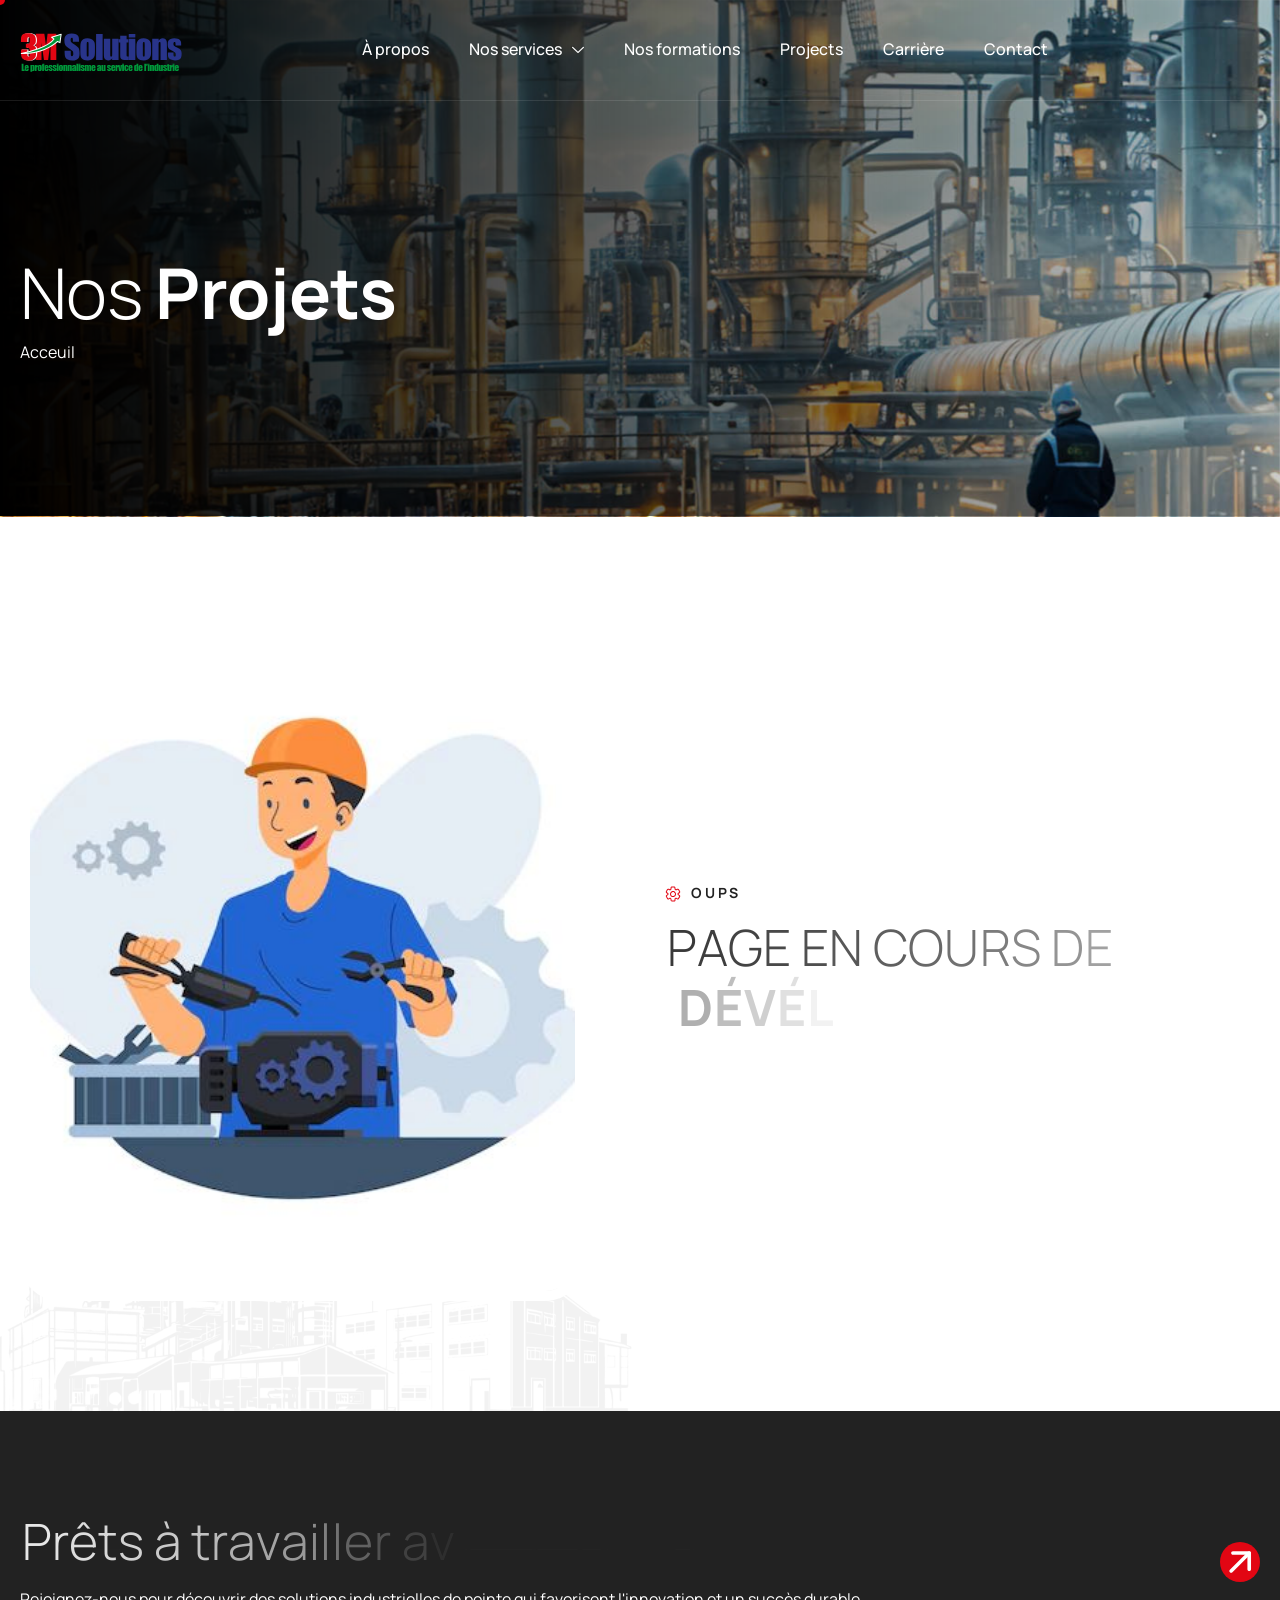
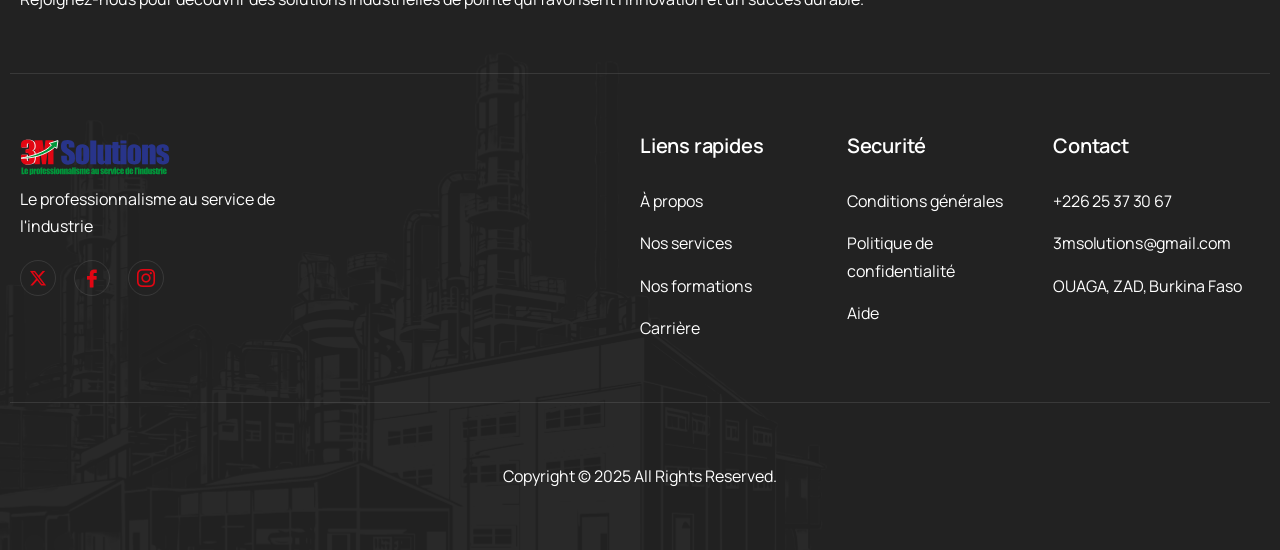
<file: projets/index.html>
<!DOCTYPE html>
<html lang="en-US">

<head>
    <meta charset="UTF-8">
    <meta name="viewport" content="width=device-width, initial-scale=1.0" />
    <title>À PROPOS &#8211; Toplax</title>
    <meta name='robots' content='noindex, nofollow' />
    <style>img:is([sizes="auto" i], [sizes^="auto," i]) { contain-intrinsic-size: 3000px 1500px }</style>
    <link rel='dns-prefetch' href='https://fonts.googleapis.com/' />
    <link rel="alternate" type="application/rss+xml" title="Toplax &raquo; Feed" href="../feed/index.html" />
    <link rel="alternate" type="application/rss+xml" title="Toplax &raquo; Comments Feed"
        href="../comments/feed/index.html" />
    <script>
        window._wpemojiSettings = {
            "baseUrl": "https:\/\/s.w.org\/images\/core\/emoji\/16.0.1\/72x72\/",
            "ext": ".png",
            "svgUrl": "https:\/\/s.w.org\/images\/core\/emoji\/16.0.1\/svg\/",
            "svgExt": ".svg",
            "source": {
                "concatemoji": "https:\/\/demo.awaikenthemes.com\/toplax\/wp-includes\/js\/wp-emoji-release.min.js?ver=6.8.3"
            }
        };
        /*! This file is auto-generated */
        ! function(s, n) {
            var o, i, e;

            function c(e) {
                try {
                    var t = {
                        supportTests: e,
                        timestamp: (new Date).valueOf()
                    };
                    sessionStorage.setItem(o, JSON.stringify(t))
                } catch (e) {}
            }

            function p(e, t, n) {
                e.clearRect(0, 0, e.canvas.width, e.canvas.height), e.fillText(t, 0, 0);
                var t = new Uint32Array(e.getImageData(0, 0, e.canvas.width, e.canvas.height).data),
                    a = (e.clearRect(0, 0, e.canvas.width, e.canvas.height), e.fillText(n, 0, 0), new Uint32Array(e
                        .getImageData(0, 0, e.canvas.width, e.canvas.height).data));
                return t.every(function(e, t) {
                    return e === a[t]
                })
            }

            function u(e, t) {
                e.clearRect(0, 0, e.canvas.width, e.canvas.height), e.fillText(t, 0, 0);
                for (var n = e.getImageData(16, 16, 1, 1), a = 0; a < n.data.length; a++)
                    if (0 !== n.data[a]) return !1;
                return !0
            }

            function f(e, t, n, a) {
                switch (t) {
                    case "flag":
                        return n(e, "\ud83c\udff3\ufe0f\u200d\u26a7\ufe0f", "\ud83c\udff3\ufe0f\u200b\u26a7\ufe0f") ? !1 : !
                            n(e, "\ud83c\udde8\ud83c\uddf6", "\ud83c\udde8\u200b\ud83c\uddf6") && !n(e,
                                "\ud83c\udff4\udb40\udc67\udb40\udc62\udb40\udc65\udb40\udc6e\udb40\udc67\udb40\udc7f",
                                "\ud83c\udff4\u200b\udb40\udc67\u200b\udb40\udc62\u200b\udb40\udc65\u200b\udb40\udc6e\u200b\udb40\udc67\u200b\udb40\udc7f"
                                );
                    case "emoji":
                        return !a(e, "\ud83e\udedf")
                }
                return !1
            }

            function g(e, t, n, a) {
                var r = "undefined" != typeof WorkerGlobalScope && self instanceof WorkerGlobalScope ? new OffscreenCanvas(
                        300, 150) : s.createElement("canvas"),
                    o = r.getContext("2d", {
                        willReadFrequently: !0
                    }),
                    i = (o.textBaseline = "top", o.font = "600 32px Arial", {});
                return e.forEach(function(e) {
                    i[e] = t(o, e, n, a)
                }), i
            }

            function t(e) {
                var t = s.createElement("script");
                t.src = e, t.defer = !0, s.head.appendChild(t)
            }
            "undefined" != typeof Promise && (o = "wpEmojiSettingsSupports", i = ["flag", "emoji"], n.supports = {
                everything: !0,
                everythingExceptFlag: !0
            }, e = new Promise(function(e) {
                s.addEventListener("DOMContentLoaded", e, {
                    once: !0
                })
            }), new Promise(function(t) {
                var n = function() {
                    try {
                        var e = JSON.parse(sessionStorage.getItem(o));
                        if ("object" == typeof e && "number" == typeof e.timestamp && (new Date).valueOf() <
                            e.timestamp + 604800 && "object" == typeof e.supportTests) return e.supportTests
                    } catch (e) {}
                    return null
                }();
                if (!n) {
                    if ("undefined" != typeof Worker && "undefined" != typeof OffscreenCanvas && "undefined" !=
                        typeof URL && URL.createObjectURL && "undefined" != typeof Blob) try {
                        var e = "postMessage(" + g.toString() + "(" + [JSON.stringify(i), f.toString(), p
                                .toString(), u.toString()
                            ].join(",") + "));",
                            a = new Blob([e], {
                                type: "text/javascript"
                            }),
                            r = new Worker(URL.createObjectURL(a), {
                                name: "wpTestEmojiSupports"
                            });
                        return void(r.onmessage = function(e) {
                            c(n = e.data), r.terminate(), t(n)
                        })
                    } catch (e) {}
                    c(n = g(i, f, p, u))
                }
                t(n)
            }).then(function(e) {
                for (var t in e) n.supports[t] = e[t], n.supports.everything = n.supports.everything && n
                    .supports[t], "flag" !== t && (n.supports.everythingExceptFlag = n.supports
                        .everythingExceptFlag && n.supports[t]);
                n.supports.everythingExceptFlag = n.supports.everythingExceptFlag && !n.supports.flag, n
                    .DOMReady = !1, n.readyCallback = function() {
                        n.DOMReady = !0
                    }
            }).then(function() {
                return e
            }).then(function() {
                var e;
                n.supports.everything || (n.readyCallback(), (e = n.source || {}).concatemoji ? t(e
                    .concatemoji) : e.wpemoji && e.twemoji && (t(e.twemoji), t(e.wpemoji)))
            }))
        }((window, document), window._wpemojiSettings);
    </script>
    <style id='wp-emoji-styles-inline-css'>
        img.wp-smiley,
        img.emoji {
            display: inline !important;
            border: none !important;
            box-shadow: none !important;
            height: 1em !important;
            width: 1em !important;
            margin: 0 0.07em !important;
            vertical-align: -0.1em !important;
            background: none !important;
            padding: 0 !important;
        }
    </style>
    <style id='classic-theme-styles-inline-css'>
        /*! This file is auto-generated */
        .wp-block-button__link {
            color: #fff;
            background-color: #32373c;
            border-radius: 9999px;
            box-shadow: none;
            text-decoration: none;
            padding: calc(.667em + 2px) calc(1.333em + 2px);
            font-size: 1.125em
        }

        .wp-block-file__button {
            background: #32373c;
            color: #fff;
            text-decoration: none
        }
    </style>
    <style id='global-styles-inline-css'>
        :root {
            --wp--preset--aspect-ratio--square: 1;
            --wp--preset--aspect-ratio--4-3: 4/3;
            --wp--preset--aspect-ratio--3-4: 3/4;
            --wp--preset--aspect-ratio--3-2: 3/2;
            --wp--preset--aspect-ratio--2-3: 2/3;
            --wp--preset--aspect-ratio--16-9: 16/9;
            --wp--preset--aspect-ratio--9-16: 9/16;
            --wp--preset--color--black: #000000;
            --wp--preset--color--cyan-bluish-gray: #abb8c3;
            --wp--preset--color--white: #ffffff;
            --wp--preset--color--pale-pink: #f78da7;
            --wp--preset--color--vivid-red: #cf2e2e;
            --wp--preset--color--luminous-vivid-orange: #ff6900;
            --wp--preset--color--luminous-vivid-amber: #fcb900;
            --wp--preset--color--light-green-cyan: #7bdcb5;
            --wp--preset--color--vivid-green-cyan: #00d084;
            --wp--preset--color--pale-cyan-blue: #8ed1fc;
            --wp--preset--color--vivid-cyan-blue: #0693e3;
            --wp--preset--color--vivid-purple: #9b51e0;
            --wp--preset--gradient--vivid-cyan-blue-to-vivid-purple: linear-gradient(135deg, rgba(6, 147, 227, 1) 0%, rgb(155, 81, 224) 100%);
            --wp--preset--gradient--light-green-cyan-to-vivid-green-cyan: linear-gradient(135deg, rgb(122, 220, 180) 0%, rgb(0, 208, 130) 100%);
            --wp--preset--gradient--luminous-vivid-amber-to-luminous-vivid-orange: linear-gradient(135deg, rgba(252, 185, 0, 1) 0%, rgba(255, 105, 0, 1) 100%);
            --wp--preset--gradient--luminous-vivid-orange-to-vivid-red: linear-gradient(135deg, rgba(255, 105, 0, 1) 0%, rgb(207, 46, 46) 100%);
            --wp--preset--gradient--very-light-gray-to-cyan-bluish-gray: linear-gradient(135deg, rgb(238, 238, 238) 0%, rgb(169, 184, 195) 100%);
            --wp--preset--gradient--cool-to-warm-spectrum: linear-gradient(135deg, rgb(74, 234, 220) 0%, rgb(151, 120, 209) 20%, rgb(207, 42, 186) 40%, rgb(238, 44, 130) 60%, rgb(251, 105, 98) 80%, rgb(254, 248, 76) 100%);
            --wp--preset--gradient--blush-light-purple: linear-gradient(135deg, rgb(255, 206, 236) 0%, rgb(152, 150, 240) 100%);
            --wp--preset--gradient--blush-bordeaux: linear-gradient(135deg, rgb(254, 205, 165) 0%, rgb(254, 45, 45) 50%, rgb(107, 0, 62) 100%);
            --wp--preset--gradient--luminous-dusk: linear-gradient(135deg, rgb(255, 203, 112) 0%, rgb(199, 81, 192) 50%, rgb(65, 88, 208) 100%);
            --wp--preset--gradient--pale-ocean: linear-gradient(135deg, rgb(255, 245, 203) 0%, rgb(182, 227, 212) 50%, rgb(51, 167, 181) 100%);
            --wp--preset--gradient--electric-grass: linear-gradient(135deg, rgb(202, 248, 128) 0%, rgb(113, 206, 126) 100%);
            --wp--preset--gradient--midnight: linear-gradient(135deg, rgb(2, 3, 129) 0%, rgb(40, 116, 252) 100%);
            --wp--preset--font-size--small: 13px;
            --wp--preset--font-size--medium: 20px;
            --wp--preset--font-size--large: 36px;
            --wp--preset--font-size--x-large: 42px;
            --wp--preset--spacing--20: 0.44rem;
            --wp--preset--spacing--30: 0.67rem;
            --wp--preset--spacing--40: 1rem;
            --wp--preset--spacing--50: 1.5rem;
            --wp--preset--spacing--60: 2.25rem;
            --wp--preset--spacing--70: 3.38rem;
            --wp--preset--spacing--80: 5.06rem;
            --wp--preset--shadow--natural: 6px 6px 9px rgba(0, 0, 0, 0.2);
            --wp--preset--shadow--deep: 12px 12px 50px rgba(0, 0, 0, 0.4);
            --wp--preset--shadow--sharp: 6px 6px 0px rgba(0, 0, 0, 0.2);
            --wp--preset--shadow--outlined: 6px 6px 0px -3px rgba(255, 255, 255, 1), 6px 6px rgba(0, 0, 0, 1);
            --wp--preset--shadow--crisp: 6px 6px 0px rgba(0, 0, 0, 1);
        }

        :where(.is-layout-flex) {
            gap: 0.5em;
        }

        :where(.is-layout-grid) {
            gap: 0.5em;
        }

        body .is-layout-flex {
            display: flex;
        }

        .is-layout-flex {
            flex-wrap: wrap;
            align-items: center;
        }

        .is-layout-flex> :is(*, div) {
            margin: 0;
        }

        body .is-layout-grid {
            display: grid;
        }

        .is-layout-grid> :is(*, div) {
            margin: 0;
        }

        :where(.wp-block-columns.is-layout-flex) {
            gap: 2em;
        }

        :where(.wp-block-columns.is-layout-grid) {
            gap: 2em;
        }

        :where(.wp-block-post-template.is-layout-flex) {
            gap: 1.25em;
        }

        :where(.wp-block-post-template.is-layout-grid) {
            gap: 1.25em;
        }

        .has-black-color {
            color: var(--wp--preset--color--black) !important;
        }

        .has-cyan-bluish-gray-color {
            color: var(--wp--preset--color--cyan-bluish-gray) !important;
        }

        .has-white-color {
            color: var(--wp--preset--color--white) !important;
        }

        .has-pale-pink-color {
            color: var(--wp--preset--color--pale-pink) !important;
        }

        .has-vivid-red-color {
            color: var(--wp--preset--color--vivid-red) !important;
        }

        .has-luminous-vivid-orange-color {
            color: var(--wp--preset--color--luminous-vivid-orange) !important;
        }

        .has-luminous-vivid-amber-color {
            color: var(--wp--preset--color--luminous-vivid-amber) !important;
        }

        .has-light-green-cyan-color {
            color: var(--wp--preset--color--light-green-cyan) !important;
        }

        .has-vivid-green-cyan-color {
            color: var(--wp--preset--color--vivid-green-cyan) !important;
        }

        .has-pale-cyan-blue-color {
            color: var(--wp--preset--color--pale-cyan-blue) !important;
        }

        .has-vivid-cyan-blue-color {
            color: var(--wp--preset--color--vivid-cyan-blue) !important;
        }

        .has-vivid-purple-color {
            color: var(--wp--preset--color--vivid-purple) !important;
        }

        .has-black-background-color {
            background-color: var(--wp--preset--color--black) !important;
        }

        .has-cyan-bluish-gray-background-color {
            background-color: var(--wp--preset--color--cyan-bluish-gray) !important;
        }

        .has-white-background-color {
            background-color: var(--wp--preset--color--white) !important;
        }

        .has-pale-pink-background-color {
            background-color: var(--wp--preset--color--pale-pink) !important;
        }

        .has-vivid-red-background-color {
            background-color: var(--wp--preset--color--vivid-red) !important;
        }

        .has-luminous-vivid-orange-background-color {
            background-color: var(--wp--preset--color--luminous-vivid-orange) !important;
        }

        .has-luminous-vivid-amber-background-color {
            background-color: var(--wp--preset--color--luminous-vivid-amber) !important;
        }

        .has-light-green-cyan-background-color {
            background-color: var(--wp--preset--color--light-green-cyan) !important;
        }

        .has-vivid-green-cyan-background-color {
            background-color: var(--wp--preset--color--vivid-green-cyan) !important;
        }

        .has-pale-cyan-blue-background-color {
            background-color: var(--wp--preset--color--pale-cyan-blue) !important;
        }

        .has-vivid-cyan-blue-background-color {
            background-color: var(--wp--preset--color--vivid-cyan-blue) !important;
        }

        .has-vivid-purple-background-color {
            background-color: var(--wp--preset--color--vivid-purple) !important;
        }

        .has-black-border-color {
            border-color: var(--wp--preset--color--black) !important;
        }

        .has-cyan-bluish-gray-border-color {
            border-color: var(--wp--preset--color--cyan-bluish-gray) !important;
        }

        .has-white-border-color {
            border-color: var(--wp--preset--color--white) !important;
        }

        .has-pale-pink-border-color {
            border-color: var(--wp--preset--color--pale-pink) !important;
        }

        .has-vivid-red-border-color {
            border-color: var(--wp--preset--color--vivid-red) !important;
        }

        .has-luminous-vivid-orange-border-color {
            border-color: var(--wp--preset--color--luminous-vivid-orange) !important;
        }

        .has-luminous-vivid-amber-border-color {
            border-color: var(--wp--preset--color--luminous-vivid-amber) !important;
        }

        .has-light-green-cyan-border-color {
            border-color: var(--wp--preset--color--light-green-cyan) !important;
        }

        .has-vivid-green-cyan-border-color {
            border-color: var(--wp--preset--color--vivid-green-cyan) !important;
        }

        .has-pale-cyan-blue-border-color {
            border-color: var(--wp--preset--color--pale-cyan-blue) !important;
        }

        .has-vivid-cyan-blue-border-color {
            border-color: var(--wp--preset--color--vivid-cyan-blue) !important;
        }

        .has-vivid-purple-border-color {
            border-color: var(--wp--preset--color--vivid-purple) !important;
        }

        .has-vivid-cyan-blue-to-vivid-purple-gradient-background {
            background: var(--wp--preset--gradient--vivid-cyan-blue-to-vivid-purple) !important;
        }

        .has-light-green-cyan-to-vivid-green-cyan-gradient-background {
            background: var(--wp--preset--gradient--light-green-cyan-to-vivid-green-cyan) !important;
        }

        .has-luminous-vivid-amber-to-luminous-vivid-orange-gradient-background {
            background: var(--wp--preset--gradient--luminous-vivid-amber-to-luminous-vivid-orange) !important;
        }

        .has-luminous-vivid-orange-to-vivid-red-gradient-background {
            background: var(--wp--preset--gradient--luminous-vivid-orange-to-vivid-red) !important;
        }

        .has-very-light-gray-to-cyan-bluish-gray-gradient-background {
            background: var(--wp--preset--gradient--very-light-gray-to-cyan-bluish-gray) !important;
        }

        .has-cool-to-warm-spectrum-gradient-background {
            background: var(--wp--preset--gradient--cool-to-warm-spectrum) !important;
        }

        .has-blush-light-purple-gradient-background {
            background: var(--wp--preset--gradient--blush-light-purple) !important;
        }

        .has-blush-bordeaux-gradient-background {
            background: var(--wp--preset--gradient--blush-bordeaux) !important;
        }

        .has-luminous-dusk-gradient-background {
            background: var(--wp--preset--gradient--luminous-dusk) !important;
        }

        .has-pale-ocean-gradient-background {
            background: var(--wp--preset--gradient--pale-ocean) !important;
        }

        .has-electric-grass-gradient-background {
            background: var(--wp--preset--gradient--electric-grass) !important;
        }

        .has-midnight-gradient-background {
            background: var(--wp--preset--gradient--midnight) !important;
        }

        .has-small-font-size {
            font-size: var(--wp--preset--font-size--small) !important;
        }

        .has-medium-font-size {
            font-size: var(--wp--preset--font-size--medium) !important;
        }

        .has-large-font-size {
            font-size: var(--wp--preset--font-size--large) !important;
        }

        .has-x-large-font-size {
            font-size: var(--wp--preset--font-size--x-large) !important;
        }

        :where(.wp-block-post-template.is-layout-flex) {
            gap: 1.25em;
        }

        :where(.wp-block-post-template.is-layout-grid) {
            gap: 1.25em;
        }

        :where(.wp-block-columns.is-layout-flex) {
            gap: 2em;
        }

        :where(.wp-block-columns.is-layout-grid) {
            gap: 2em;
        }

        :root :where(.wp-block-pullquote) {
            font-size: 1.5em;
            line-height: 1.6;
        }
    </style>
    <link rel='stylesheet' id='contact-form-7-css'
        href='../wp-content/plugins/contact-form-7/includes/css/styles.css%3Fver=6.1.2.css' media='all' />
    <link rel='stylesheet' id='elementor-icons-css'
        href='../wp-content/plugins/elementor/assets/lib/eicons/css/elementor-icons.min.css%3Fver=5.44.0.css'
        media='all' />
    <link rel='stylesheet' id='elementor-frontend-css'
        href='../wp-content/plugins/elementor/assets/css/frontend.min.css%3Fver=3.32.3.css' media='all' />
    <link rel='stylesheet' id='elementor-post-8-css'
        href='../wp-content/uploads/elementor/css/post-8.css%3Fver=1759297443.css' media='all' />
    <link rel='stylesheet' id='widget-heading-css'
        href='../wp-content/plugins/elementor/assets/css/widget-heading.min.css%3Fver=3.32.3.css' media='all' />
    <link rel='stylesheet' id='e-animation-fadeInUp-css'
        href='../wp-content/plugins/elementor/assets/lib/animations/styles/fadeInUp.min.css%3Fver=3.32.3.css'
        media='all' />
    <link rel='stylesheet' id='widget-image-css'
        href='../wp-content/plugins/elementor/assets/css/widget-image.min.css%3Fver=3.32.3.css' media='all' />
    <link rel='stylesheet' id='widget-counter-css'
        href='../wp-content/plugins/elementor/assets/css/widget-counter.min.css%3Fver=3.32.3.css' media='all' />
    <link rel='stylesheet' id='widget-icon-list-css'
        href='../wp-content/plugins/elementor/assets/css/widget-icon-list.min.css%3Fver=3.32.3.css' media='all' />
    <link rel='stylesheet' id='widget-social-icons-css'
        href='../wp-content/plugins/elementor/assets/css/widget-social-icons.min.css%3Fver=3.32.3.css' media='all' />
    <link rel='stylesheet' id='e-apple-webkit-css'
        href='../wp-content/plugins/elementor/assets/css/conditionals/apple-webkit.min.css%3Fver=3.32.3.css'
        media='all' />
    <link rel='stylesheet' id='widget-nested-tabs-css'
        href='../wp-content/plugins/elementor/assets/css/widget-nested-tabs.min.css%3Fver=3.32.3.css' media='all' />
    <link rel='stylesheet' id='widget-icon-box-css'
        href='../wp-content/plugins/elementor/assets/css/widget-icon-box.min.css%3Fver=3.32.3.css' media='all' />
    <link rel='stylesheet' id='widget-text-path-css'
        href='../wp-content/plugins/elementor/assets/css/widget-text-path.min.css%3Fver=3.32.3.css' media='all' />
    <link rel='stylesheet' id='swiper-css'
        href='../wp-content/plugins/elementor/assets/lib/swiper/v8/css/swiper.min.css%3Fver=8.4.5.css' media='all' />
    <link rel='stylesheet' id='e-swiper-css'
        href='../wp-content/plugins/elementor/assets/css/conditionals/e-swiper.min.css%3Fver=3.32.3.css'
        media='all' />
    <link rel='stylesheet' id='widget-image-carousel-css'
        href='../wp-content/plugins/elementor/assets/css/widget-image-carousel.min.css%3Fver=3.32.3.css'
        media='all' />
    <link rel='stylesheet' id='elementor-post-4448-css'
        href='../wp-content/uploads/elementor/css/post-4448.css%3Fver=1759297557.css' media='all' />
    <link rel='stylesheet' id='ekit-widget-styles-css'
        href='../wp-content/plugins/elementskit-lite/widgets/init/assets/css/widget-styles.css%3Fver=3.7.3.css'
        media='all' />
    <link rel='stylesheet' id='ekit-widget-styles-pro-css'
        href='../wp-content/plugins/elementskit/widgets/init/assets/css/widget-styles-pro.css%3Fver=4.1.0.css'
        media='all' />
    <link rel='stylesheet' id='ekit-responsive-css'
        href='../wp-content/plugins/elementskit-lite/widgets/init/assets/css/responsive.css%3Fver=3.7.3.css'
        media='all' />
    <link rel='stylesheet' id='toplax-font-css'
        href='https://fonts.googleapis.com/css2?family=Manrope%3Awght%40200..800&#038;display=swap' media='all' />
    <link rel='stylesheet' id='toplax-css-variable-css'
        href='../wp-content/themes/3M_SOLUTIONS/assets/css/css-variable.css%3Fver=1.0.1.css' media='all' />
    <link rel='stylesheet' id='fontawesome-6.4.0-css'
        href='../wp-content/themes/3M_SOLUTIONS/assets/css/all.min.css%3Fver=1.0.1.css' media='all' />
    <link rel='stylesheet' id='bootstrap-5.3.2-css'
        href='../wp-content/themes/3M_SOLUTIONS/assets/css/bootstrap.min.css%3Fver=1.0.1.css' media='all' />
    <link rel='stylesheet' id='toplax-style-css' href='../wp-content/themes/3M_SOLUTIONS/style.css%3Fver=1.0.1.css'
        media='all' />
    <link rel='stylesheet' id='elementor-gf-local-manrope-css'
        href='../wp-content/uploads/elementor/google-fonts/css/manrope.css%3Fver=1744845758.css' media='all' />
    <link rel='stylesheet' id='elementor-icons-shared-0-css'
        href='../wp-content/plugins/elementor/assets/lib/font-awesome/css/fontawesome.min.css%3Fver=5.15.3.css'
        media='all' />
    <link rel='stylesheet' id='elementor-icons-fa-solid-css'
        href='../wp-content/plugins/elementor/assets/lib/font-awesome/css/solid.min.css%3Fver=5.15.3.css'
        media='all' />
    <link rel='stylesheet' id='elementor-icons-fa-brands-css'
        href='../wp-content/plugins/elementor/assets/lib/font-awesome/css/brands.min.css%3Fver=5.15.3.css'
        media='all' />
    <link rel='stylesheet' id='elementor-icons-ekiticons-css'
        href='../wp-content/plugins/elementskit-lite/modules/elementskit-icon-pack/assets/css/ekiticons.css%3Fver=3.7.3.css'
        media='all' />
    <script src="../wp-includes/js/jquery/jquery.min.js%3Fver=3.7.1" id="jquery-core-js"></script>
    <script src="../wp-includes/js/jquery/jquery-migrate.min.js%3Fver=3.4.1" id="jquery-migrate-js"></script>
    <link rel="https://api.w.org/" href="../wp-json/index.html" />
    <link rel="alternate" title="JSON" type="application/json" href="../wp-json/wp/v2/pages/4448" />
    <link rel="EditURI" type="application/rsd+xml" title="RSD"
        href="https://demo.awaikenthemes.com/toplax/xmlrpc.php?rsd" />

    <link rel="canonical" href="../index.html%3Fp=4448.html" />
    <link rel='shortlink' href='../index.html%3Fp=4448.html' />
    <link rel="alternate" title="oEmbed (JSON)" type="application/json+oembed"
        href="../wp-json/oembed/1.0/embed%3Furl=https:%252F%252Fdemo.awaikenthemes.com%252Ftoplax%252Fabout-us%252F" />
    <link rel="alternate" title="oEmbed (XML)" type="text/xml+oembed"
        href="../wp-json/oembed/1.0/embed%3Furl=https:%252F%252Fdemo.awaikenthemes.com%252Ftoplax%252Fabout-us%252F&amp;format=xml" />
    <meta name="generator"
        content="Elementor 3.32.3; settings: css_print_method-external, google_font-enabled, font_display-swap">
    <script type="text/javascript">
        var elementskit_module_parallax_url =
            "https://demo.awaikenthemes.com/toplax/wp-content/plugins/elementskit/modules/parallax/";
    </script>
    <style>
        .e-con.e-parent:nth-of-type(n+4):not(.e-lazyloaded):not(.e-no-lazyload),
        .e-con.e-parent:nth-of-type(n+4):not(.e-lazyloaded):not(.e-no-lazyload) * {
            background-image: none !important;
        }

        @media screen and (max-height: 1024px) {

            .e-con.e-parent:nth-of-type(n+3):not(.e-lazyloaded):not(.e-no-lazyload),
            .e-con.e-parent:nth-of-type(n+3):not(.e-lazyloaded):not(.e-no-lazyload) * {
                background-image: none !important;
            }
        }

        @media screen and (max-height: 640px) {

            .e-con.e-parent:nth-of-type(n+2):not(.e-lazyloaded):not(.e-no-lazyload),
            .e-con.e-parent:nth-of-type(n+2):not(.e-lazyloaded):not(.e-no-lazyload) * {
                background-image: none !important;
            }
        }
    </style>
    <meta name="theme-color" content="#FFFFFF">
    <link rel="icon" href="../wp-content/themes/3M_SOLUTIONS/assets/images/Icon.svg" sizes="32x32" />
    <link rel="icon" href="../wp-content/themes/3M_SOLUTIONS/assets/images/Icon.svg" sizes="192x192" />
    <link rel="apple-touch-icon" href="../wp-content/themes/3M_SOLUTIONS/assets/images/Icon.svg" />
    <meta name="msapplication-TileImage"
        content="https://demo.awaikenthemes.com/toplax/wp-content/themes/3M_SOLUTIONS/assets/images/Icon.svg" />
</head>

<body
    class="wp-singular page-template page-template-elementor_header_footer page page-id-4448 wp-custom-logo wp-theme-toplax tt-magic-cursor elementor-default elementor-template-full-width elementor-kit-8 elementor-page elementor-page-4448">

    <div class="preloader">
        <div class="loading-container">
            <div class="loading"></div>
            <div id="loading-icon"><img src="../wp-content/themes/3M_SOLUTIONS/assets/images/loader.svg"
                    alt=""></div>
        </div>
    </div>
    <div id="magic-cursor">
        <div id="ball"></div>
    </div>

    <a class="skip-link screen-reader-text" href="../index.html%3Fp=4448.html#content">
        Skip to content </a>


    <div class="ekit-template-content-markup ekit-template-content-header ekit-template-content-theme-support">
        <div data-elementor-type="wp-post" data-elementor-id="4240" class="elementor elementor-4240">
            <div class="elementor-element elementor-element-18b5ef0 header-version-1 e-flex e-con-boxed e-con e-parent"
                data-id="18b5ef0" data-element_type="container">
                <div class="e-con-inner">
                    <div class="elementor-element elementor-element-a672732 e-con-full e-flex e-con e-child"
                        data-id="a672732" data-element_type="container">
                        <div class="elementor-element elementor-element-b82d7d7 navbar-brand elementor-widget elementor-widget-toplax-site-logo"
                            data-id="b82d7d7" data-element_type="widget"
                            data-settings="{&quot;align&quot;:&quot;left&quot;,&quot;align_mobile&quot;:&quot;left&quot;,&quot;width&quot;:{&quot;unit&quot;:&quot;%&quot;,&quot;size&quot;:100,&quot;sizes&quot;:[]},&quot;space&quot;:{&quot;unit&quot;:&quot;%&quot;,&quot;size&quot;:100,&quot;sizes&quot;:[]},&quot;space_tablet&quot;:{&quot;unit&quot;:&quot;px&quot;,&quot;size&quot;:130,&quot;sizes&quot;:[]},&quot;space_mobile&quot;:{&quot;unit&quot;:&quot;px&quot;,&quot;size&quot;:130,&quot;sizes&quot;:[]},&quot;caption_space&quot;:{&quot;unit&quot;:&quot;px&quot;,&quot;size&quot;:&quot;&quot;,&quot;sizes&quot;:[]},&quot;caption_space_tablet&quot;:{&quot;unit&quot;:&quot;px&quot;,&quot;size&quot;:0,&quot;sizes&quot;:[]},&quot;width_tablet&quot;:{&quot;unit&quot;:&quot;%&quot;,&quot;size&quot;:&quot;&quot;,&quot;sizes&quot;:[]},&quot;width_mobile&quot;:{&quot;unit&quot;:&quot;%&quot;,&quot;size&quot;:&quot;&quot;,&quot;sizes&quot;:[]},&quot;image_border_radius&quot;:{&quot;unit&quot;:&quot;px&quot;,&quot;top&quot;:&quot;&quot;,&quot;right&quot;:&quot;&quot;,&quot;bottom&quot;:&quot;&quot;,&quot;left&quot;:&quot;&quot;,&quot;isLinked&quot;:true},&quot;image_border_radius_tablet&quot;:{&quot;unit&quot;:&quot;px&quot;,&quot;top&quot;:&quot;&quot;,&quot;right&quot;:&quot;&quot;,&quot;bottom&quot;:&quot;&quot;,&quot;left&quot;:&quot;&quot;,&quot;isLinked&quot;:true},&quot;image_border_radius_mobile&quot;:{&quot;unit&quot;:&quot;px&quot;,&quot;top&quot;:&quot;&quot;,&quot;right&quot;:&quot;&quot;,&quot;bottom&quot;:&quot;&quot;,&quot;left&quot;:&quot;&quot;,&quot;isLinked&quot;:true},&quot;caption_padding&quot;:{&quot;unit&quot;:&quot;px&quot;,&quot;top&quot;:&quot;&quot;,&quot;right&quot;:&quot;&quot;,&quot;bottom&quot;:&quot;&quot;,&quot;left&quot;:&quot;&quot;,&quot;isLinked&quot;:true},&quot;caption_padding_tablet&quot;:{&quot;unit&quot;:&quot;px&quot;,&quot;top&quot;:&quot;&quot;,&quot;right&quot;:&quot;&quot;,&quot;bottom&quot;:&quot;&quot;,&quot;left&quot;:&quot;&quot;,&quot;isLinked&quot;:true},&quot;caption_padding_mobile&quot;:{&quot;unit&quot;:&quot;px&quot;,&quot;top&quot;:&quot;&quot;,&quot;right&quot;:&quot;&quot;,&quot;bottom&quot;:&quot;&quot;,&quot;left&quot;:&quot;&quot;,&quot;isLinked&quot;:true},&quot;caption_space_mobile&quot;:{&quot;unit&quot;:&quot;px&quot;,&quot;size&quot;:&quot;&quot;,&quot;sizes&quot;:[]},&quot;ekit_we_effect_on&quot;:&quot;none&quot;}"
                            data-widget_type="toplax-site-logo.default">
                            <div class="elementor-widget-container">
                                <div class="ata-site-logo">
                                    <a data-elementor-open-lightbox="" class='elementor-clickable'
                                        href="../index.html">
                                        <div class="ata-site-logo-set">
                                            <div class="ata-site-logo-container">
                                                <img class="ata-site-logo-img elementor-animation-"
                                                    src="../wp-content/themes/3M_SOLUTIONS/assets/images/logo__full.svg"
                                                    alt="default-logo" />
                                            </div>
                                        </div>
                                    </a>
                                </div>
                            </div>
                        </div>
                    </div>
                    <div class="elementor-element elementor-element-fc5b3d9 e-con-full e-flex e-con e-child"
                        data-id="fc5b3d9" data-element_type="container">
                        <div class="elementor-element elementor-element-1d918e8 elementor-widget elementor-widget-ekit-nav-menu"
                            data-id="1d918e8" data-element_type="widget"
                            data-settings="{&quot;ekit_we_effect_on&quot;:&quot;none&quot;}"
                            data-widget_type="ekit-nav-menu.default">
                            <div class="elementor-widget-container">
                                <nav class="ekit-wid-con ekit_menu_responsive_tablet" data-hamburger-icon=""
                                    data-hamburger-icon-type="icon" data-responsive-breakpoint="1024">
                                    <button class="elementskit-menu-hamburger elementskit-menu-toggler" type="button"
                                        aria-label="hamburger-icon">
                                        <span class="elementskit-menu-hamburger-icon"></span><span
                                            class="elementskit-menu-hamburger-icon"></span><span
                                            class="elementskit-menu-hamburger-icon"></span>
                                    </button>
                                    <div id="ekit-megamenu-header-menu"
                                        class="elementskit-menu-container elementskit-menu-offcanvas-elements elementskit-navbar-nav-default ekit-nav-menu-one-page- ekit-nav-dropdown-hover">
                                        <ul id="menu-header-menu"
                                            class="elementskit-navbar-nav elementskit-menu-po-left submenu-click-on-icon">
                                            
                                            <li id="menu-item-9169"
                                                class="menu-item menu-item-type-post_type menu-item-object-page menu-item-9169 nav-item elementskit-mobile-builder-content"
                                                data-vertical-menu=750px><a href="../about-us/index.html"
                                                    class="ekit-menu-nav-link">À propos</a></li>
                                            <li id="menu-item-4865"
                                                class="menu-item menu-item-type-post_type menu-item-object-page menu-item-has-children menu-item-4865 nav-item elementskit-dropdown-has relative_position elementskit-dropdown-menu-default_width elementskit-mobile-builder-content"
                                                data-vertical-menu=750px><a href="../services/index.html"
                                                    class="ekit-menu-nav-link ekit-menu-dropdown-toggle">Nos services
<i
                                                        aria-hidden="true"
                                                        class="icon icon-down-arrow1 elementskit-submenu-indicator"></i></a>
                                                <ul class="elementskit-dropdown elementskit-submenu-panel">
                                                    <li id="menu-item-10063"
                                                        class="menu-item menu-item-type-post_type menu-item-object-page menu-item-10063 nav-item elementskit-mobile-builder-content"
                                                        data-vertical-menu=750px><a href="../services/mecanique-industrielle/index.html"
                                                            class=" dropdown-item">Mécanique Industrielle</a>
                                                    <li id="menu-item-10065"
                                                        class="menu-item menu-item-type-post_type menu-item-object-page menu-item-10065 nav-item elementskit-mobile-builder-content"
                                                        data-vertical-menu=750px><a href="../services/tuyauterie-industrielle/index.html"
                                                            class=" dropdown-item">Tuyauterie Industrielle</a>
                                                    <li id="menu-item-10066"
                                                        class="menu-item menu-item-type-post_type menu-item-object-page menu-item-10066 nav-item elementskit-mobile-builder-content"
                                                        data-vertical-menu=750px><a href="../services/electricite-industrielle/index.html"
                                                            class=" dropdown-item">Electricité Industrielle</a>
                                                    <li id="menu-item-10064"
                                                        class="menu-item menu-item-type-post_type menu-item-object-page menu-item-10064 nav-item elementskit-mobile-builder-content"
                                                        data-vertical-menu=750px><a href="../services/soudure-industrielle/index.html"
                                                            class=" dropdown-item">Soudure Industrielle</a> <hr>
                                                    <li id="menu-item-10067"
                                                        class="menu-item menu-item-type-post_type menu-item-object-page menu-item-10067 nav-item elementskit-mobile-builder-content"
                                                        data-vertical-menu=750px><a href="../services/materiel-industrielle/index.html"
                                                            class=" dropdown-item">Matériel Industrielle</a>
                                                </ul>
                                            </li>
                                            <li id="menu-item-6735"
                                                class="menu-item menu-item-type-post_type menu-item-object-page menu-item-6735 nav-item elementskit-mobile-builder-content"
                                                data-vertical-menu=750px><a href="../formations/index.html"
                                                    class="ekit-menu-nav-link">Nos formations</a></li>
                                            <li id="menu-item-8575"
                                                class="menu-item menu-item-type-post_type_archive menu-item-object-awaiken-project menu-item-8575 nav-item elementskit-mobile-builder-content"
                                                data-vertical-menu=750px><a href="../projets/index.html"
                                                    class="ekit-menu-nav-link">Projects</a></li>
                                            <li id="menu-item-4864"
                                                class="menu-item menu-item-type-post_type menu-item-object-page menu-item-4864 nav-item elementskit-mobile-builder-content"
                                                data-vertical-menu=750px><a href="../carriere/index.html"
                                                    class="ekit-menu-nav-link">Carrière</a></li>
                                            <li id="menu-item-4864"
                                                class="menu-item menu-item-type-post_type menu-item-object-page menu-item-4864 nav-item elementskit-mobile-builder-content"
                                                data-vertical-menu=750px><a href="../contact-us/index.html"
                                                    class="ekit-menu-nav-link">Contact</a></li>
                                        </ul>
                                        <div class="elementskit-nav-identity-panel"><button
                                                class="elementskit-menu-close elementskit-menu-toggler"
                                                type="button">X</button></div>
                                    </div>
                                    <div
                                        class="elementskit-menu-overlay elementskit-menu-offcanvas-elements elementskit-menu-toggler ekit-nav-menu--overlay">
                                    </div>
                                </nav>
                            </div>
                        </div>
                    </div>
                </div>
            </div>
        </div>
    </div>

    <div data-elementor-type="wp-page" data-elementor-id="4448" class="elementor elementor-4448">
        <div data-ekitparallax="{&quot;ekit_section_parallax_bg&quot;:&quot;yes&quot;,&quot;ekit_section_parallax_bg_speed&quot;:0.5,&quot;elementor_lazy_load&quot;:&quot;1&quot;}"
            class="elementor-element elementor-element-c7bfc62 page-hero e-flex e-con-boxed e-con e-parent"
            data-id="c7bfc62" data-element_type="container"
            data-settings="{&quot;background_background&quot;:&quot;classic&quot;}">
            <div class="e-con-inner">
                <div class="elementor-element elementor-element-1a34182 e-con-full e-flex e-con e-child"
                    data-id="1a34182" data-element_type="container">
                    <div class="elementor-element elementor-element-3ffbf4a at-heading-animation at-animation-heading-style-2 elementor-widget elementor-widget-heading"
                        data-id="3ffbf4a" data-element_type="widget"
                        data-settings="{&quot;ekit_we_effect_on&quot;:&quot;none&quot;}"
                        data-widget_type="heading.default">
                        <div class="elementor-widget-container">
                            <h1 class="elementor-heading-title elementor-size-default">Nos <span>Projets</span></h1>
                        </div>
                    </div>
                    <div class="elementor-element elementor-element-5bf46f9 elementor-invisible elementor-widget elementor-widget-elementskit-breadcrumb"
                        data-id="5bf46f9" data-element_type="widget"
                        data-settings="{&quot;_animation&quot;:&quot;fadeInUp&quot;,&quot;ekit_we_effect_on&quot;:&quot;none&quot;}"
                        data-widget_type="elementskit-breadcrumb.default">
                        <div class="elementor-widget-container">
                            <div class="ekit-wid-con">
                                <ol class="ekit-breadcrumb">
                                    <li class="ekit_breadcrumbs_start"><a
                                            href="../index.html">Acceuil</a></li>
                                </ol>
                            </div>
                        </div>
                    </div>
                </div>
            </div>
        </div>
		
        <div class="elementor-element elementor-element-1804037 about-us e-flex e-con-boxed e-con e-parent"
            data-id="1804037" data-element_type="container"
            data-settings="{&quot;background_background&quot;:&quot;classic&quot;}">
            <div class="e-con-inner">
                <div class="elementor-element elementor-element-4db32d8 e-con-full e-flex e-con e-child"
                    data-id="4db32d8" data-element_type="container" style="padding-top: 0;"> 	
                    <div class="elementor-element elementor-element-2705d2a image-anime about-img-2 at-image-animation at-animation-image-style-1 elementor-widget elementor-widget-image"
                        data-id="2705d2a" data-element_type="widget"
                        data-settings="{&quot;ekit_we_effect_on&quot;:&quot;none&quot;}"
                        data-widget_type="image.default">
                        <div class="elementor-widget-container">
                            <img decoding="async" width="395" height="464"
                                src="../wp-content/themes/3M_SOLUTIONS/assets/images/traveaux/9.jpg"
                                class="attachment-full size-full wp-image-274" alt="" />
                        </div>
                    </div> 
                </div>
                <div class="elementor-element elementor-element-92085a3 e-con-full e-flex e-con e-child"
                    data-id="92085a3" data-element_type="container">
                    <div class="elementor-element elementor-element-d189f3d section-title at-heading-animation at-animation-heading-none elementor-invisible elementor-widget elementor-widget-heading"
                        data-id="d189f3d" data-element_type="widget"
                        data-settings="{&quot;_animation&quot;:&quot;fadeInUp&quot;,&quot;ekit_we_effect_on&quot;:&quot;none&quot;}"
                        data-widget_type="heading.default">
                        <div class="elementor-widget-container">
                            <h3 class="elementor-heading-title elementor-size-default">OUPS</h3>
                        </div>
                    </div>
                    <div class="elementor-element elementor-element-bfa6cbf at-heading-animation at-animation-heading-style-2 elementor-widget elementor-widget-heading"
                        data-id="bfa6cbf" data-element_type="widget"
                        data-settings="{&quot;ekit_we_effect_on&quot;:&quot;none&quot;}"
                        data-widget_type="heading.default">
                        <div class="elementor-widget-container">
                            <h2 class="elementor-heading-title elementor-size-default">PAGE EN COURS DE
                                <span>DÉVÉLOPPEMENT</span></h2>
                        </div>
                    </div>
                </div>
            </div>
        </div>

    </div>
    <div class="ekit-template-content-markup ekit-template-content-footer ekit-template-content-theme-support">
        <div data-elementor-type="wp-post" data-elementor-id="3553" class="elementor elementor-3553">
            <div class="elementor-element elementor-element-f8c3dc0 e-flex e-con-boxed e-con e-parent"
                data-id="f8c3dc0" data-element_type="container"
                data-settings="{&quot;background_background&quot;:&quot;classic&quot;}">
                <div class="e-con-inner">
                    <div class="elementor-element elementor-element-bfe0abc e-con-full e-flex e-con e-child"
                        data-id="bfe0abc" data-element_type="container">
                        <div class="elementor-element elementor-element-ea197d7 e-con-full e-flex e-con e-child"
                            data-id="ea197d7" data-element_type="container">
                            <div class="elementor-element elementor-element-853680b at-heading-animation at-animation-heading-style-2 elementor-widget elementor-widget-heading"
                                data-id="853680b" data-element_type="widget"
                                data-settings="{&quot;ekit_we_effect_on&quot;:&quot;none&quot;}"
                                data-widget_type="heading.default">
                                <div class="elementor-widget-container">
                                    <h2 class="elementor-heading-title elementor-size-default">Prêts à travailler avec nous ?
                                    </h2>
                                </div>
                            </div>
                            <div class="elementor-element elementor-element-79c4a8d elementor-widget elementor-widget-text-editor"
                                data-id="79c4a8d" data-element_type="widget"
                                data-settings="{&quot;ekit_we_effect_on&quot;:&quot;none&quot;}"
                                data-widget_type="text-editor.default">
                                <div class="elementor-widget-container">
									<p>Rejoignez-nous pour découvrir des solutions industrielles de pointe qui favorisent l'innovation et un succès durable.</p>
								</div>
                            </div>
                        </div>
                        <div class="elementor-element elementor-element-c0b52df e-con-full e-flex e-con e-child"
                            data-id="c0b52df" data-element_type="container">
                            <div class="elementor-element elementor-element-2a9f9a4 footer-contact-us-round elementor-widget elementor-widget-text-path"
                                data-id="2a9f9a4" data-element_type="widget"
                                data-settings="{&quot;text&quot;:&quot;Contect Now * Contect Now * Contect Now *&quot;,&quot;link&quot;:{&quot;url&quot;:&quot;&quot;,&quot;is_external&quot;:&quot;&quot;,&quot;nofollow&quot;:&quot;&quot;,&quot;custom_attributes&quot;:&quot;&quot;},&quot;start_point&quot;:{&quot;unit&quot;:&quot;%&quot;,&quot;size&quot;:0,&quot;sizes&quot;:[]},&quot;ekit_we_effect_on&quot;:&quot;none&quot;}"
                                data-widget_type="text-path.default">
                                <div class="elementor-widget-container">
                                    <div class="e-text-path" data-text="Contect Now * Contect Now * Contect Now *"
                                        data-link-url=""></div>
                                </div>
                            </div>
                        </div>
                    </div>
                    <div class="elementor-element elementor-element-0053d32 e-con-full e-flex e-con e-child"
                        data-id="0053d32" data-element_type="container">
                        <div class="elementor-element elementor-element-618b9ed e-con-full e-flex e-con e-child"
                            data-id="618b9ed" data-element_type="container">
                            <div class="elementor-element elementor-element-f7f8823 e-con-full e-flex e-con e-child"
                                data-id="f7f8823" data-element_type="container">
                                <div class="elementor-element elementor-element-0b418ed at-image-animation at-animation-image-none elementor-widget elementor-widget-image"
                                    data-id="0b418ed" data-element_type="widget"
                                    data-settings="{&quot;ekit_we_effect_on&quot;:&quot;none&quot;}"
                                    data-widget_type="image.default">
                                    <div class="elementor-widget-container">
                                        <img width="156" height="54"
                                            src="../wp-content/themes/3M_SOLUTIONS/assets/images/logo__full.svg"
                                            class="attachment-full size-full wp-image-1843" alt="" />
                                    </div>
                                </div>
                                <div class="elementor-element elementor-element-a8585b6 elementor-widget elementor-widget-text-editor"
                                    data-id="a8585b6" data-element_type="widget"
                                    data-settings="{&quot;ekit_we_effect_on&quot;:&quot;none&quot;}"
                                    data-widget_type="text-editor.default">
                                    <div class="elementor-widget-container">
                                        <p>Le professionnalisme au service de l'industrie</p>
                                    </div>
                                </div>
                                <div class="elementor-element elementor-element-7e1c17f footer-social-icons elementor-widget elementor-widget-elementskit-social-media"
                                    data-id="7e1c17f" data-element_type="widget"
                                    data-settings="{&quot;ekit_we_effect_on&quot;:&quot;none&quot;}"
                                    data-widget_type="elementskit-social-media.default">
                                    <div class="elementor-widget-container">
                                        <div class="ekit-wid-con">
                                            <ul class="ekit_social_media">
                                                <li class="elementor-repeater-item-dcd5b1a">
                                                    <a href="https://x.com" aria-label="Twitter" class="twitter">

                                                        <i aria-hidden="true" class="fab fa-x-twitter"></i>
                                                    </a>
                                                </li>
                                                <li class="elementor-repeater-item-060d475">
                                                    <a href="https://facebook.com" aria-label="facebook"
                                                        class="facebook">

                                                        <i aria-hidden="true" class="icon icon-facebook"></i>
                                                    </a>
                                                </li>
                                                <li class="elementor-repeater-item-2edcd5e">
                                                    <a href="https://Instagram.com" aria-label="Instagram"
                                                        class="1">

                                                        <i aria-hidden="true" class="icon icon-instagram-1"></i>
                                                    </a>
                                                </li>
                                            </ul>
                                        </div>
                                    </div>
                                </div>
                            </div>
                        </div>
                        <div class="elementor-element elementor-element-c9a0c1c e-con-full e-flex e-con e-child"
                            data-id="c9a0c1c" data-element_type="container">
                            <div class="elementor-element elementor-element-797bab2 at-heading-animation at-animation-heading-none elementor-widget elementor-widget-heading"
                                data-id="797bab2" data-element_type="widget"
                                data-settings="{&quot;ekit_we_effect_on&quot;:&quot;none&quot;}"
                                data-widget_type="heading.default">
                                <div class="elementor-widget-container">
                                    <h2 class="elementor-heading-title elementor-size-default">Liens rapides</h2>
                                </div>
                            </div>
                            <div class="elementor-element elementor-element-4748f8c footer-links elementor-widget elementor-widget-ekit-vertical-menu"
                                data-id="4748f8c" data-element_type="widget"
                                data-settings="{&quot;ekit_we_effect_on&quot;:&quot;none&quot;}"
                                data-widget_type="ekit-vertical-menu.default">
                                <div class="elementor-widget-container">
                                    <div class="ekit-wid-con">
                                        <div class="ekit-vertical-main-menu-wraper   badge-position-left">
                                            <div class="ekit-vertical-menu-container">
                                                <ul id="menu-footer-menu"
                                                    class="ekit-vertical-navbar-nav submenu-click-on-icon">
                                                    <li id="menu-item-9170"
                                                        class="menu-item menu-item-type-post_type menu-item-object-page menu-item-9170 nav-item elementskit-mobile-builder-content"
                                                        data-vertical-menu=750px><a href="../about-us/index.html"
                                                            class="ekit-menu-nav-link">À propos</a></li>
                                                    <li id="menu-item-3706"
                                                        class="menu-item menu-item-type-post_type menu-item-object-page menu-item-3706 nav-item elementskit-mobile-builder-content"
                                                        data-vertical-menu=750px><a href="../services/index.html"
                                                            class="ekit-menu-nav-link">Nos services</a></li>
                                                    <li id="menu-item-8197"
                                                        class="menu-item menu-item-type-post_type menu-item-object-page menu-item-8197 nav-item elementskit-mobile-builder-content"
                                                        data-vertical-menu=750px><a href="../formations/index.html"
                                                            class="ekit-menu-nav-link">Nos formations</a></li>
                                                    <li id="menu-item-8197"
                                                        class="menu-item menu-item-type-post_type menu-item-object-page menu-item-8197 nav-item elementskit-mobile-builder-content"
                                                        data-vertical-menu=750px><a href="../carriere/index.html"
                                                            class="ekit-menu-nav-link">Carrière</a></li>
                                                </ul>
                                            </div>
                                        </div>
                                    </div>
                                </div>
                            </div>
                        </div>
                        <div class="elementor-element elementor-element-bbfe16e e-con-full e-flex e-con e-child"
                            data-id="bbfe16e" data-element_type="container">
                            <div class="elementor-element elementor-element-fcce072 at-heading-animation at-animation-heading-none elementor-widget elementor-widget-heading"
                                data-id="fcce072" data-element_type="widget"
                                data-settings="{&quot;ekit_we_effect_on&quot;:&quot;none&quot;}"
                                data-widget_type="heading.default">
                                <div class="elementor-widget-container">
                                    <h2 class="elementor-heading-title elementor-size-default">Securité</h2>
                                </div>
                            </div>
                            <div class="elementor-element elementor-element-1727962 footer-links elementor-widget elementor-widget-ekit-vertical-menu"
                                data-id="1727962" data-element_type="widget"
                                data-settings="{&quot;ekit_we_effect_on&quot;:&quot;none&quot;}"
                                data-widget_type="ekit-vertical-menu.default">
                                <div class="elementor-widget-container">
                                    <div class="ekit-wid-con">
                                        <div class="ekit-vertical-main-menu-wraper   badge-position-left">
                                            <div class="ekit-vertical-menu-container">
                                                <ul id="menu-security-menu"
                                                    class="ekit-vertical-navbar-nav submenu-click-on-icon">
                                                    <li id="menu-item-8885"
                                                        class="menu-item menu-item-type-custom menu-item-object-custom menu-item-8885 nav-item elementskit-mobile-builder-content"
                                                        data-vertical-menu=750px><a href="#"
                                                            class="ekit-menu-nav-link">Conditions générales</a></li>
                                                    <li id="menu-item-8886"
                                                        class="menu-item menu-item-type-custom menu-item-object-custom menu-item-8886 nav-item elementskit-mobile-builder-content"
                                                        data-vertical-menu=750px><a href="#"
                                                            class="ekit-menu-nav-link">Politique de confidentialité</a></li>
                                                    <li id="menu-item-8887"
                                                        class="menu-item menu-item-type-custom menu-item-object-custom menu-item-8887 nav-item elementskit-mobile-builder-content"
                                                        data-vertical-menu=750px><a href="#"
                                                            class="ekit-menu-nav-link">Aide</a></li>
                                                </ul>
                                            </div>
                                        </div>
                                    </div>
                                </div>
                            </div>
                        </div>
                        <div class="elementor-element elementor-element-40bb102 e-con-full e-flex e-con e-child"
                            data-id="40bb102" data-element_type="container">
                            <div class="elementor-element elementor-element-aaae9cf at-heading-animation at-animation-heading-none elementor-widget elementor-widget-heading"
                                data-id="aaae9cf" data-element_type="widget"
                                data-settings="{&quot;ekit_we_effect_on&quot;:&quot;none&quot;}"
                                data-widget_type="heading.default">
                                <div class="elementor-widget-container">
                                    <h2 class="elementor-heading-title elementor-size-default">Contact</h2>
                                </div>
                            </div>
                            <div class="elementor-element elementor-element-4bb5e3c e-con-full e-flex e-con e-child"
                                data-id="4bb5e3c" data-element_type="container">
                                <div class="elementor-element elementor-element-cfa3132 elementor-widget elementor-widget-icon-box"
                                    data-id="cfa3132" data-element_type="widget"
                                    data-settings="{&quot;ekit_we_effect_on&quot;:&quot;none&quot;}"
                                    data-widget_type="icon-box.default">
                                    <div class="elementor-widget-container">
                                        <div class="elementor-icon-box-wrapper">


                                            <div class="elementor-icon-box-content">

                                                <h3 class="elementor-icon-box-title">
                                                    <a href="tel:+226%2537067">
                                                        +226 25 37 30 67 </a>
                                                </h3>


                                            </div>

                                        </div>
                                    </div>
                                </div>
                                <div class="elementor-element elementor-element-a002097 elementor-widget elementor-widget-icon-box"
                                    data-id="a002097" data-element_type="widget"
                                    data-settings="{&quot;ekit_we_effect_on&quot;:&quot;none&quot;}"
                                    data-widget_type="icon-box.default">
                                    <div class="elementor-widget-container">
                                        <div class="elementor-icon-box-wrapper">


                                            <div class="elementor-icon-box-content">

                                                <h3 class="elementor-icon-box-title">
                                                    <a href="mailto:3msolutions@gmail.com">
                                                        3msolutions@gmail.com </a>
                                                </h3>


                                            </div>

                                        </div>
                                    </div>
                                </div>
                                <div class="elementor-element elementor-element-e3b7d18 elementor-widget elementor-widget-icon-box"
                                    data-id="e3b7d18" data-element_type="widget"
                                    data-settings="{&quot;ekit_we_effect_on&quot;:&quot;none&quot;}"
                                    data-widget_type="icon-box.default">
                                    <div class="elementor-widget-container">
                                        <div class="elementor-icon-box-wrapper">


                                            <div class="elementor-icon-box-content">

                                                <h3 class="elementor-icon-box-title">
                                                    <a href="mailto:3msolutions@gmail.com">
                                                        OUAGA, ZAD, Burkina Faso </a>
                                                </h3>


                                            </div>

                                        </div>
                                    </div>
                                </div>
                            </div>
                        </div>
                    </div>
                    <div class="elementor-element elementor-element-8e7dba4 e-con-full e-flex e-con e-child"
                        data-id="8e7dba4" data-element_type="container">
                        <div class="elementor-element elementor-element-ac91459 elementor-widget elementor-widget-text-editor"
                            data-id="ac91459" data-element_type="widget"
                            data-settings="{&quot;ekit_we_effect_on&quot;:&quot;none&quot;}"
                            data-widget_type="text-editor.default">
                            <div class="elementor-widget-container">
                                <p>Copyright © 2025 All Rights Reserved.</p>
                            </div>
                        </div>
                    </div>
                </div>
            </div>
        </div>
    </div>
    <script type="speculationrules">
{"prefetch":[{"source":"document","where":{"and":[{"href_matches":"\/toplax\/*"},{"not":{"href_matches":["\/toplax\/wp-*.php","\/toplax\/wp-admin\/*","\/toplax\/wp-content\/uploads\/*","\/toplax\/wp-content\/*","\/toplax\/wp-content\/plugins\/*","\/toplax\/wp-content\/themes\/toplax\/*","\/toplax\/*\\?(.+)"]}},{"not":{"selector_matches":"a[rel~=\"nofollow\"]"}},{"not":{"selector_matches":".no-prefetch, .no-prefetch a"}}]},"eagerness":"conservative"}]}
</script>
    <script>
        const lazyloadRunObserver = () => {
            const lazyloadBackgrounds = document.querySelectorAll(`.e-con.e-parent:not(.e-lazyloaded)`);
            const lazyloadBackgroundObserver = new IntersectionObserver((entries) => {
                entries.forEach((entry) => {
                    if (entry.isIntersecting) {
                        let lazyloadBackground = entry.target;
                        if (lazyloadBackground) {
                            lazyloadBackground.classList.add('e-lazyloaded');
                        }
                        lazyloadBackgroundObserver.unobserve(entry.target);
                    }
                });
            }, {
                rootMargin: '200px 0px 200px 0px'
            });
            lazyloadBackgrounds.forEach((lazyloadBackground) => {
                lazyloadBackgroundObserver.observe(lazyloadBackground);
            });
        };
        const events = [
            'DOMContentLoaded',
            'elementor/lazyload/observe',
        ];
        events.forEach((event) => {
            document.addEventListener(event, lazyloadRunObserver);
        });
    </script>
    <link rel='stylesheet' id='elementor-post-4240-css'
        href='../wp-content/uploads/elementor/css/post-4240.css%3Fver=1759297442.css' media='all' />
    <link rel='stylesheet' id='elementor-post-3553-css'
        href='../wp-content/uploads/elementor/css/post-3553.css%3Fver=1759297443.css' media='all' />
    <script src="../wp-includes/js/dist/hooks.min.js%3Fver=4d63a3d491d11ffd8ac6" id="wp-hooks-js"></script>
    <script src="../wp-includes/js/dist/i18n.min.js%3Fver=5e580eb46a90c2b997e6" id="wp-i18n-js"></script>
    <script id="wp-i18n-js-after">
        wp.i18n.setLocaleData({
            'text direction\u0004ltr': ['ltr']
        });
    </script>
    <script src="../wp-content/plugins/contact-form-7/includes/swv/js/index.js%3Fver=6.1.2" id="swv-js"></script>
    <script id="contact-form-7-js-before">
        var wpcf7 = {
            "api": {
                "root": "https:\/\/demo.awaikenthemes.com\/toplax\/wp-json\/",
                "namespace": "contact-form-7\/v1"
            },
            "cached": 1
        };
    </script>
    <script src="../wp-content/plugins/contact-form-7/includes/js/index.js%3Fver=6.1.2" id="contact-form-7-js"></script>
    <script src="../wp-content/themes/3M_SOLUTIONS/assets/js/SmoothScroll.js%3Fver=1.0.1" id="SmoothScroll-js"></script>
    <script src="../wp-content/themes/3M_SOLUTIONS/assets/js/gsap.min.js%3Fver=1.0.1" id="gsap-js"></script>
    <script src="../wp-content/themes/3M_SOLUTIONS/assets/js/magiccursor.js%3Fver=1.0.1" id="magiccursor-js"></script>
    <script src="../wp-content/themes/3M_SOLUTIONS/assets/js/SplitText.js%3Fver=1.0.1" id="SplitText-js"></script>
    <script src="../wp-content/themes/3M_SOLUTIONS/assets/js/ScrollTrigger.min.js%3Fver=1.0.1" id="ScrollTrigger-js">
    </script>
    <script src="../wp-content/themes/3M_SOLUTIONS/assets/js/function.js%3Fver=1.0.1" id="theme-js-js"></script>
    <script src="../wp-content/plugins/elementskit-lite/libs/framework/assets/js/frontend-script.js%3Fver=3.7.3"
        id="elementskit-framework-js-frontend-js"></script>
    <script id="elementskit-framework-js-frontend-js-after">
        var elementskit = {
            resturl: 'https://demo.awaikenthemes.com/toplax/wp-json/elementskit/v1/',
        }
    </script>
    <script src="../wp-content/plugins/elementskit-lite/widgets/init/assets/js/widget-scripts.js%3Fver=3.7.3"
        id="ekit-widget-scripts-js"></script>
    <script src="../wp-content/plugins/elementor/assets/js/webpack.runtime.min.js%3Fver=3.32.3"
        id="elementor-webpack-runtime-js"></script>
    <script src="../wp-content/plugins/elementor/assets/js/frontend-modules.min.js%3Fver=3.32.3"
        id="elementor-frontend-modules-js"></script>
    <script src="../wp-includes/js/jquery/ui/core.min.js%3Fver=1.13.3" id="jquery-ui-core-js"></script>
    <script id="elementor-frontend-js-before">
        var elementorFrontendConfig = {
            "environmentMode": {
                "edit": false,
                "wpPreview": false,
                "isScriptDebug": false
            },
            "i18n": {
                "shareOnFacebook": "Share on Facebook",
                "shareOnTwitter": "Share on Twitter",
                "pinIt": "Pin it",
                "download": "Download",
                "downloadImage": "Download image",
                "fullscreen": "Fullscreen",
                "zoom": "Zoom",
                "share": "Share",
                "playVideo": "Play Video",
                "previous": "Previous",
                "next": "Next",
                "close": "Close",
                "a11yCarouselPrevSlideMessage": "Previous slide",
                "a11yCarouselNextSlideMessage": "Next slide",
                "a11yCarouselFirstSlideMessage": "This is the first slide",
                "a11yCarouselLastSlideMessage": "This is the last slide",
                "a11yCarouselPaginationBulletMessage": "Go to slide"
            },
            "is_rtl": false,
            "breakpoints": {
                "xs": 0,
                "sm": 480,
                "md": 768,
                "lg": 1025,
                "xl": 1440,
                "xxl": 1600
            },
            "responsive": {
                "breakpoints": {
                    "mobile": {
                        "label": "Mobile Portrait",
                        "value": 767,
                        "default_value": 767,
                        "direction": "max",
                        "is_enabled": true
                    },
                    "mobile_extra": {
                        "label": "Mobile Landscape",
                        "value": 880,
                        "default_value": 880,
                        "direction": "max",
                        "is_enabled": false
                    },
                    "tablet": {
                        "label": "Tablet Portrait",
                        "value": 1024,
                        "default_value": 1024,
                        "direction": "max",
                        "is_enabled": true
                    },
                    "tablet_extra": {
                        "label": "Tablet Landscape",
                        "value": 1200,
                        "default_value": 1200,
                        "direction": "max",
                        "is_enabled": false
                    },
                    "laptop": {
                        "label": "Laptop",
                        "value": 1366,
                        "default_value": 1366,
                        "direction": "max",
                        "is_enabled": false
                    },
                    "widescreen": {
                        "label": "Widescreen",
                        "value": 2400,
                        "default_value": 2400,
                        "direction": "min",
                        "is_enabled": false
                    }
                },
                "hasCustomBreakpoints": false
            },
            "version": "3.32.3",
            "is_static": false,
            "experimentalFeatures": {
                "container": true,
                "nested-elements": true,
                "home_screen": true,
                "global_classes_should_enforce_capabilities": true,
                "e_variables": true,
                "cloud-library": true,
                "e_opt_in_v4_page": true,
                "import-export-customization": true
            },
            "urls": {
                "assets": "https:\/\/demo.awaikenthemes.com\/toplax\/wp-content\/plugins\/elementor\/assets\/",
                "ajaxurl": "https:\/\/demo.awaikenthemes.com\/toplax\/wp-admin\/admin-ajax.php",
                "uploadUrl": "https:\/\/demo.awaikenthemes.com\/toplax\/wp-content\/uploads"
            },
            "nonces": {
                "floatingButtonsClickTracking": "860d4b46cd"
            },
            "swiperClass": "swiper",
            "settings": {
                "page": [],
                "editorPreferences": []
            },
            "kit": {
                "body_background_background": "classic",
                "active_breakpoints": ["viewport_mobile", "viewport_tablet"],
                "global_image_lightbox": "yes",
                "lightbox_enable_counter": "yes",
                "lightbox_enable_fullscreen": "yes",
                "lightbox_enable_zoom": "yes",
                "lightbox_enable_share": "yes",
                "lightbox_title_src": "title",
                "lightbox_description_src": "description"
            },
            "post": {
                "id": 4448,
                "title": "About%20Us%20%E2%80%93%20Toplax",
                "excerpt": "",
                "featuredImage": false
            }
        };
    </script>
    <script src="../wp-content/plugins/elementor/assets/js/frontend.min.js%3Fver=3.32.3" id="elementor-frontend-js">
    </script>
    <script src="../wp-content/plugins/elementskit/modules/parallax/assets/js/jarallax.js%3Fver=4.1.0" id="jarallax-js">
    </script>
    <script src="../wp-content/plugins/elementskit/modules/parallax/assets/js/parallax-admin.js%3Fver=4.1.0"
        id="elementskit-parallax-admin-js"></script>
    <script src="../wp-content/plugins/elementor/assets/lib/jquery-numerator/jquery-numerator.min.js%3Fver=0.2.1"
        id="jquery-numerator-js"></script>
    <script src="../wp-content/plugins/elementor/assets/lib/swiper/v8/swiper.min.js%3Fver=8.4.5" id="swiper-js"></script>
    <script src="../wp-content/plugins/elementskit-lite/widgets/init/assets/js/animate-circle.min.js%3Fver=3.7.3"
        id="animate-circle-js"></script>
    <script id="elementskit-elementor-js-extra">
        var ekit_config = {
            "ajaxurl": "https:\/\/demo.awaikenthemes.com\/toplax\/wp-admin\/admin-ajax.php",
            "nonce": "2faab91f5e"
        };
    </script>
    <script src="../wp-content/plugins/elementskit-lite/widgets/init/assets/js/elementor.js%3Fver=3.7.3"
        id="elementskit-elementor-js"></script>
    <script src="../wp-content/plugins/elementskit/widgets/init/assets/js/elementor.js%3Fver=4.1.0"
        id="elementskit-elementor-pro-js"></script>
    <script src="../../assets/js/theme-panel.js"></script>

</body>

</html>
</file>
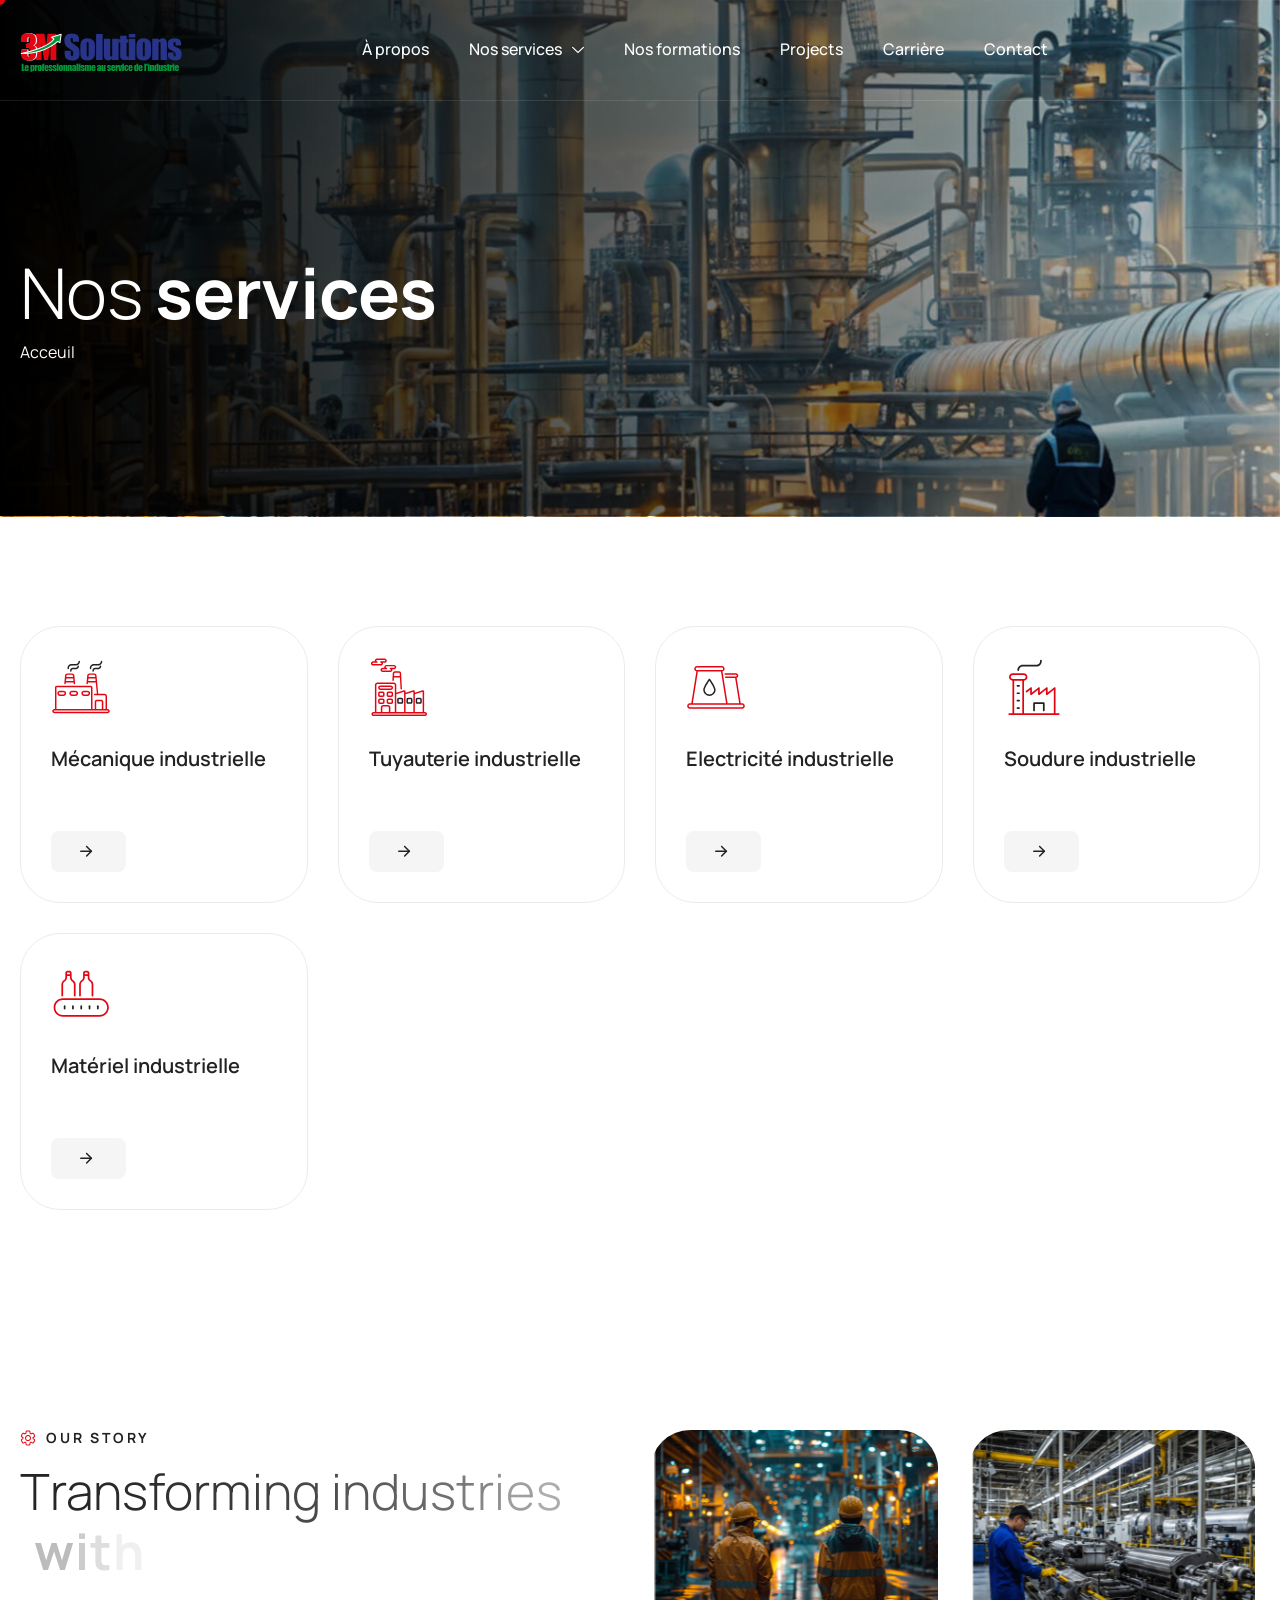
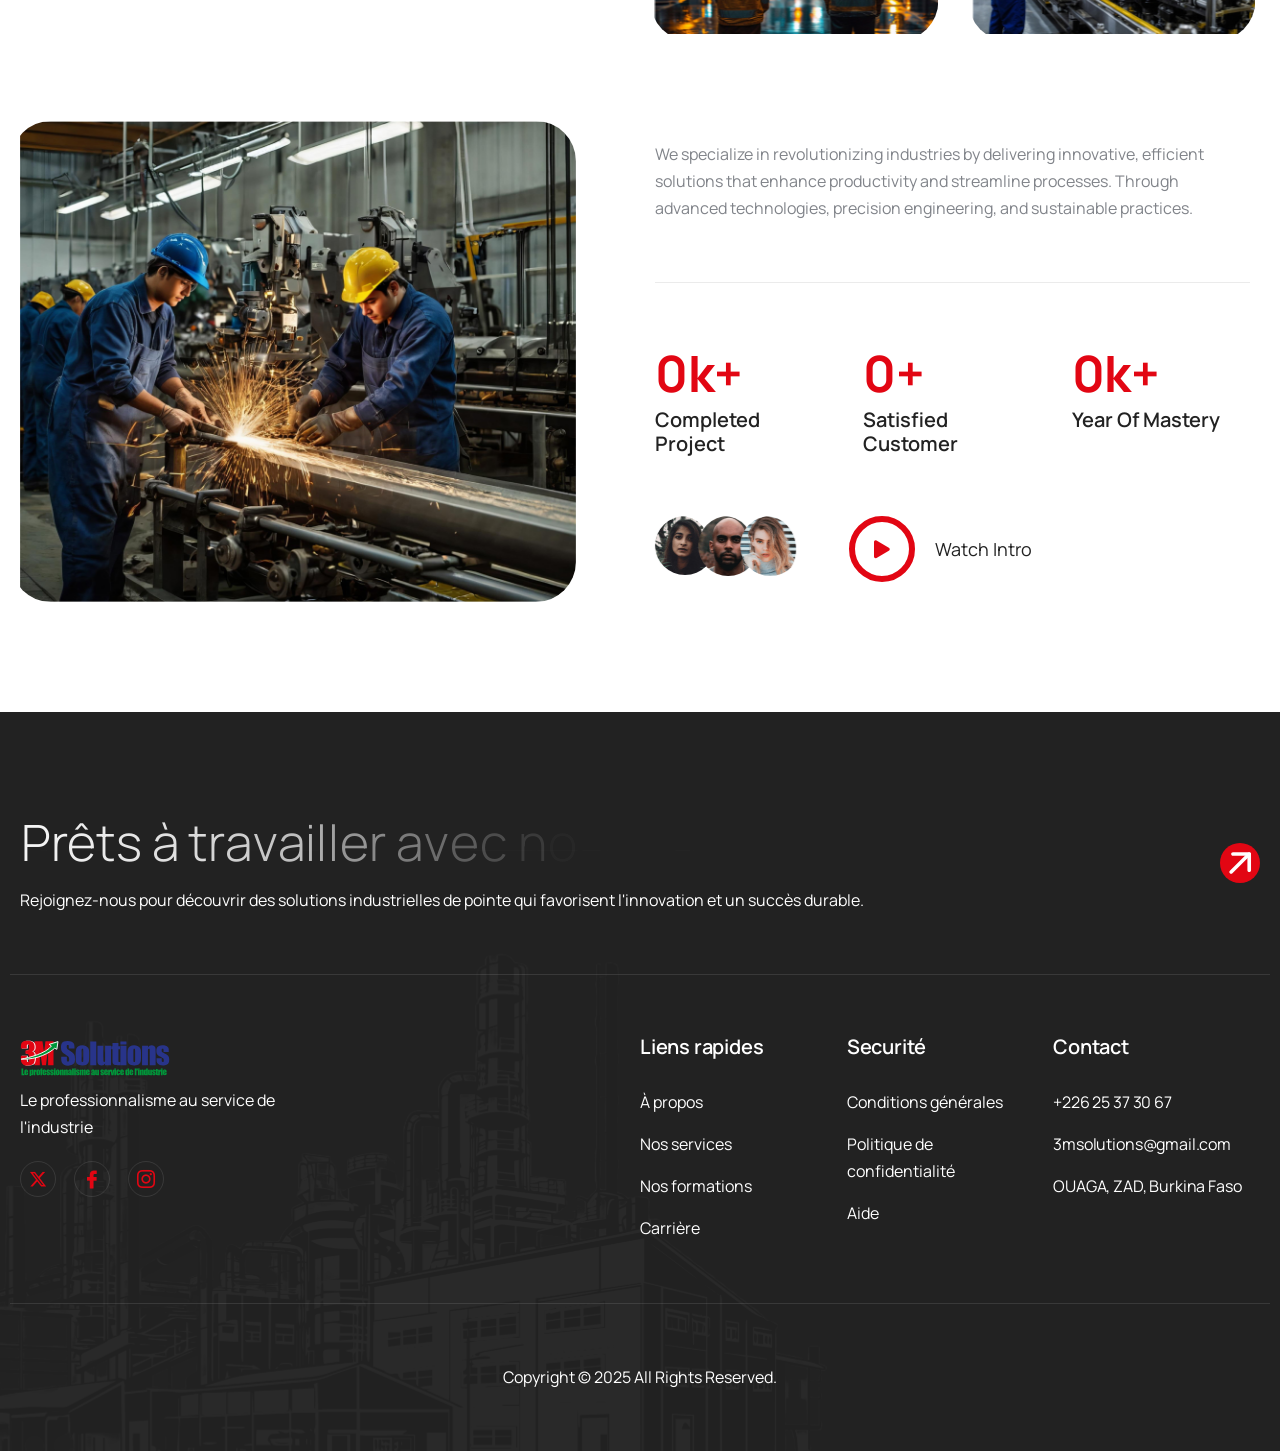
<file: services/index.html>
<!DOCTYPE html>
<html lang="en-US">

<head>
    <meta charset="UTF-8">
    <meta name="viewport" content="width=device-width, initial-scale=1.0" />
    <title>Services &#8211; Toplax</title>
    <meta name='robots' content='noindex, nofollow' />
    <style>img:is([sizes="auto" i], [sizes^="auto," i]) { contain-intrinsic-size: 3000px 1500px }</style>
    <link rel='dns-prefetch' href='https://fonts.googleapis.com/' />
    <link rel="alternate" type="application/rss+xml" title="Toplax &raquo; Feed" href="../feed/index.html" />
    <link rel="alternate" type="application/rss+xml" title="Toplax &raquo; Comments Feed"
        href="../comments/feed/index.html" />
    <script>
        window._wpemojiSettings = {
            "baseUrl": "https:\/\/s.w.org\/images\/core\/emoji\/16.0.1\/72x72\/",
            "ext": ".png",
            "svgUrl": "https:\/\/s.w.org\/images\/core\/emoji\/16.0.1\/svg\/",
            "svgExt": ".svg",
            "source": {
                "concatemoji": "https:\/\/demo.awaikenthemes.com\/toplax\/wp-includes\/js\/wp-emoji-release.min.js?ver=6.8.3"
            }
        };
        /*! This file is auto-generated */
        ! function(s, n) {
            var o, i, e;

            function c(e) {
                try {
                    var t = {
                        supportTests: e,
                        timestamp: (new Date).valueOf()
                    };
                    sessionStorage.setItem(o, JSON.stringify(t))
                } catch (e) {}
            }

            function p(e, t, n) {
                e.clearRect(0, 0, e.canvas.width, e.canvas.height), e.fillText(t, 0, 0);
                var t = new Uint32Array(e.getImageData(0, 0, e.canvas.width, e.canvas.height).data),
                    a = (e.clearRect(0, 0, e.canvas.width, e.canvas.height), e.fillText(n, 0, 0), new Uint32Array(e
                        .getImageData(0, 0, e.canvas.width, e.canvas.height).data));
                return t.every(function(e, t) {
                    return e === a[t]
                })
            }

            function u(e, t) {
                e.clearRect(0, 0, e.canvas.width, e.canvas.height), e.fillText(t, 0, 0);
                for (var n = e.getImageData(16, 16, 1, 1), a = 0; a < n.data.length; a++)
                    if (0 !== n.data[a]) return !1;
                return !0
            }

            function f(e, t, n, a) {
                switch (t) {
                    case "flag":
                        return n(e, "\ud83c\udff3\ufe0f\u200d\u26a7\ufe0f", "\ud83c\udff3\ufe0f\u200b\u26a7\ufe0f") ? !1 : !
                            n(e, "\ud83c\udde8\ud83c\uddf6", "\ud83c\udde8\u200b\ud83c\uddf6") && !n(e,
                                "\ud83c\udff4\udb40\udc67\udb40\udc62\udb40\udc65\udb40\udc6e\udb40\udc67\udb40\udc7f",
                                "\ud83c\udff4\u200b\udb40\udc67\u200b\udb40\udc62\u200b\udb40\udc65\u200b\udb40\udc6e\u200b\udb40\udc67\u200b\udb40\udc7f"
                                );
                    case "emoji":
                        return !a(e, "\ud83e\udedf")
                }
                return !1
            }

            function g(e, t, n, a) {
                var r = "undefined" != typeof WorkerGlobalScope && self instanceof WorkerGlobalScope ? new OffscreenCanvas(
                        300, 150) : s.createElement("canvas"),
                    o = r.getContext("2d", {
                        willReadFrequently: !0
                    }),
                    i = (o.textBaseline = "top", o.font = "600 32px Arial", {});
                return e.forEach(function(e) {
                    i[e] = t(o, e, n, a)
                }), i
            }

            function t(e) {
                var t = s.createElement("script");
                t.src = e, t.defer = !0, s.head.appendChild(t)
            }
            "undefined" != typeof Promise && (o = "wpEmojiSettingsSupports", i = ["flag", "emoji"], n.supports = {
                everything: !0,
                everythingExceptFlag: !0
            }, e = new Promise(function(e) {
                s.addEventListener("DOMContentLoaded", e, {
                    once: !0
                })
            }), new Promise(function(t) {
                var n = function() {
                    try {
                        var e = JSON.parse(sessionStorage.getItem(o));
                        if ("object" == typeof e && "number" == typeof e.timestamp && (new Date).valueOf() <
                            e.timestamp + 604800 && "object" == typeof e.supportTests) return e.supportTests
                    } catch (e) {}
                    return null
                }();
                if (!n) {
                    if ("undefined" != typeof Worker && "undefined" != typeof OffscreenCanvas && "undefined" !=
                        typeof URL && URL.createObjectURL && "undefined" != typeof Blob) try {
                        var e = "postMessage(" + g.toString() + "(" + [JSON.stringify(i), f.toString(), p
                                .toString(), u.toString()
                            ].join(",") + "));",
                            a = new Blob([e], {
                                type: "text/javascript"
                            }),
                            r = new Worker(URL.createObjectURL(a), {
                                name: "wpTestEmojiSupports"
                            });
                        return void(r.onmessage = function(e) {
                            c(n = e.data), r.terminate(), t(n)
                        })
                    } catch (e) {}
                    c(n = g(i, f, p, u))
                }
                t(n)
            }).then(function(e) {
                for (var t in e) n.supports[t] = e[t], n.supports.everything = n.supports.everything && n
                    .supports[t], "flag" !== t && (n.supports.everythingExceptFlag = n.supports
                        .everythingExceptFlag && n.supports[t]);
                n.supports.everythingExceptFlag = n.supports.everythingExceptFlag && !n.supports.flag, n
                    .DOMReady = !1, n.readyCallback = function() {
                        n.DOMReady = !0
                    }
            }).then(function() {
                return e
            }).then(function() {
                var e;
                n.supports.everything || (n.readyCallback(), (e = n.source || {}).concatemoji ? t(e
                    .concatemoji) : e.wpemoji && e.twemoji && (t(e.twemoji), t(e.wpemoji)))
            }))
        }((window, document), window._wpemojiSettings);
    </script>
    <style id='wp-emoji-styles-inline-css'>
        img.wp-smiley,
        img.emoji {
            display: inline !important;
            border: none !important;
            box-shadow: none !important;
            height: 1em !important;
            width: 1em !important;
            margin: 0 0.07em !important;
            vertical-align: -0.1em !important;
            background: none !important;
            padding: 0 !important;
        }
    </style>
    <style id='classic-theme-styles-inline-css'>
        /*! This file is auto-generated */
        .wp-block-button__link {
            color: #fff;
            background-color: #32373c;
            border-radius: 9999px;
            box-shadow: none;
            text-decoration: none;
            padding: calc(.667em + 2px) calc(1.333em + 2px);
            font-size: 1.125em
        }

        .wp-block-file__button {
            background: #32373c;
            color: #fff;
            text-decoration: none
        }
    </style>
    <style id='global-styles-inline-css'>
        :root {
            --wp--preset--aspect-ratio--square: 1;
            --wp--preset--aspect-ratio--4-3: 4/3;
            --wp--preset--aspect-ratio--3-4: 3/4;
            --wp--preset--aspect-ratio--3-2: 3/2;
            --wp--preset--aspect-ratio--2-3: 2/3;
            --wp--preset--aspect-ratio--16-9: 16/9;
            --wp--preset--aspect-ratio--9-16: 9/16;
            --wp--preset--color--black: #000000;
            --wp--preset--color--cyan-bluish-gray: #abb8c3;
            --wp--preset--color--white: #ffffff;
            --wp--preset--color--pale-pink: #f78da7;
            --wp--preset--color--vivid-red: #cf2e2e;
            --wp--preset--color--luminous-vivid-orange: #ff6900;
            --wp--preset--color--luminous-vivid-amber: #fcb900;
            --wp--preset--color--light-green-cyan: #7bdcb5;
            --wp--preset--color--vivid-green-cyan: #00d084;
            --wp--preset--color--pale-cyan-blue: #8ed1fc;
            --wp--preset--color--vivid-cyan-blue: #0693e3;
            --wp--preset--color--vivid-purple: #9b51e0;
            --wp--preset--gradient--vivid-cyan-blue-to-vivid-purple: linear-gradient(135deg, rgba(6, 147, 227, 1) 0%, rgb(155, 81, 224) 100%);
            --wp--preset--gradient--light-green-cyan-to-vivid-green-cyan: linear-gradient(135deg, rgb(122, 220, 180) 0%, rgb(0, 208, 130) 100%);
            --wp--preset--gradient--luminous-vivid-amber-to-luminous-vivid-orange: linear-gradient(135deg, rgba(252, 185, 0, 1) 0%, rgba(255, 105, 0, 1) 100%);
            --wp--preset--gradient--luminous-vivid-orange-to-vivid-red: linear-gradient(135deg, rgba(255, 105, 0, 1) 0%, rgb(207, 46, 46) 100%);
            --wp--preset--gradient--very-light-gray-to-cyan-bluish-gray: linear-gradient(135deg, rgb(238, 238, 238) 0%, rgb(169, 184, 195) 100%);
            --wp--preset--gradient--cool-to-warm-spectrum: linear-gradient(135deg, rgb(74, 234, 220) 0%, rgb(151, 120, 209) 20%, rgb(207, 42, 186) 40%, rgb(238, 44, 130) 60%, rgb(251, 105, 98) 80%, rgb(254, 248, 76) 100%);
            --wp--preset--gradient--blush-light-purple: linear-gradient(135deg, rgb(255, 206, 236) 0%, rgb(152, 150, 240) 100%);
            --wp--preset--gradient--blush-bordeaux: linear-gradient(135deg, rgb(254, 205, 165) 0%, rgb(254, 45, 45) 50%, rgb(107, 0, 62) 100%);
            --wp--preset--gradient--luminous-dusk: linear-gradient(135deg, rgb(255, 203, 112) 0%, rgb(199, 81, 192) 50%, rgb(65, 88, 208) 100%);
            --wp--preset--gradient--pale-ocean: linear-gradient(135deg, rgb(255, 245, 203) 0%, rgb(182, 227, 212) 50%, rgb(51, 167, 181) 100%);
            --wp--preset--gradient--electric-grass: linear-gradient(135deg, rgb(202, 248, 128) 0%, rgb(113, 206, 126) 100%);
            --wp--preset--gradient--midnight: linear-gradient(135deg, rgb(2, 3, 129) 0%, rgb(40, 116, 252) 100%);
            --wp--preset--font-size--small: 13px;
            --wp--preset--font-size--medium: 20px;
            --wp--preset--font-size--large: 36px;
            --wp--preset--font-size--x-large: 42px;
            --wp--preset--spacing--20: 0.44rem;
            --wp--preset--spacing--30: 0.67rem;
            --wp--preset--spacing--40: 1rem;
            --wp--preset--spacing--50: 1.5rem;
            --wp--preset--spacing--60: 2.25rem;
            --wp--preset--spacing--70: 3.38rem;
            --wp--preset--spacing--80: 5.06rem;
            --wp--preset--shadow--natural: 6px 6px 9px rgba(0, 0, 0, 0.2);
            --wp--preset--shadow--deep: 12px 12px 50px rgba(0, 0, 0, 0.4);
            --wp--preset--shadow--sharp: 6px 6px 0px rgba(0, 0, 0, 0.2);
            --wp--preset--shadow--outlined: 6px 6px 0px -3px rgba(255, 255, 255, 1), 6px 6px rgba(0, 0, 0, 1);
            --wp--preset--shadow--crisp: 6px 6px 0px rgba(0, 0, 0, 1);
        }

        :where(.is-layout-flex) {
            gap: 0.5em;
        }

        :where(.is-layout-grid) {
            gap: 0.5em;
        }

        body .is-layout-flex {
            display: flex;
        }

        .is-layout-flex {
            flex-wrap: wrap;
            align-items: center;
        }

        .is-layout-flex> :is(*, div) {
            margin: 0;
        }

        body .is-layout-grid {
            display: grid;
        }

        .is-layout-grid> :is(*, div) {
            margin: 0;
        }

        :where(.wp-block-columns.is-layout-flex) {
            gap: 2em;
        }

        :where(.wp-block-columns.is-layout-grid) {
            gap: 2em;
        }

        :where(.wp-block-post-template.is-layout-flex) {
            gap: 1.25em;
        }

        :where(.wp-block-post-template.is-layout-grid) {
            gap: 1.25em;
        }

        .has-black-color {
            color: var(--wp--preset--color--black) !important;
        }

        .has-cyan-bluish-gray-color {
            color: var(--wp--preset--color--cyan-bluish-gray) !important;
        }

        .has-white-color {
            color: var(--wp--preset--color--white) !important;
        }

        .has-pale-pink-color {
            color: var(--wp--preset--color--pale-pink) !important;
        }

        .has-vivid-red-color {
            color: var(--wp--preset--color--vivid-red) !important;
        }

        .has-luminous-vivid-orange-color {
            color: var(--wp--preset--color--luminous-vivid-orange) !important;
        }

        .has-luminous-vivid-amber-color {
            color: var(--wp--preset--color--luminous-vivid-amber) !important;
        }

        .has-light-green-cyan-color {
            color: var(--wp--preset--color--light-green-cyan) !important;
        }

        .has-vivid-green-cyan-color {
            color: var(--wp--preset--color--vivid-green-cyan) !important;
        }

        .has-pale-cyan-blue-color {
            color: var(--wp--preset--color--pale-cyan-blue) !important;
        }

        .has-vivid-cyan-blue-color {
            color: var(--wp--preset--color--vivid-cyan-blue) !important;
        }

        .has-vivid-purple-color {
            color: var(--wp--preset--color--vivid-purple) !important;
        }

        .has-black-background-color {
            background-color: var(--wp--preset--color--black) !important;
        }

        .has-cyan-bluish-gray-background-color {
            background-color: var(--wp--preset--color--cyan-bluish-gray) !important;
        }

        .has-white-background-color {
            background-color: var(--wp--preset--color--white) !important;
        }

        .has-pale-pink-background-color {
            background-color: var(--wp--preset--color--pale-pink) !important;
        }

        .has-vivid-red-background-color {
            background-color: var(--wp--preset--color--vivid-red) !important;
        }

        .has-luminous-vivid-orange-background-color {
            background-color: var(--wp--preset--color--luminous-vivid-orange) !important;
        }

        .has-luminous-vivid-amber-background-color {
            background-color: var(--wp--preset--color--luminous-vivid-amber) !important;
        }

        .has-light-green-cyan-background-color {
            background-color: var(--wp--preset--color--light-green-cyan) !important;
        }

        .has-vivid-green-cyan-background-color {
            background-color: var(--wp--preset--color--vivid-green-cyan) !important;
        }

        .has-pale-cyan-blue-background-color {
            background-color: var(--wp--preset--color--pale-cyan-blue) !important;
        }

        .has-vivid-cyan-blue-background-color {
            background-color: var(--wp--preset--color--vivid-cyan-blue) !important;
        }

        .has-vivid-purple-background-color {
            background-color: var(--wp--preset--color--vivid-purple) !important;
        }

        .has-black-border-color {
            border-color: var(--wp--preset--color--black) !important;
        }

        .has-cyan-bluish-gray-border-color {
            border-color: var(--wp--preset--color--cyan-bluish-gray) !important;
        }

        .has-white-border-color {
            border-color: var(--wp--preset--color--white) !important;
        }

        .has-pale-pink-border-color {
            border-color: var(--wp--preset--color--pale-pink) !important;
        }

        .has-vivid-red-border-color {
            border-color: var(--wp--preset--color--vivid-red) !important;
        }

        .has-luminous-vivid-orange-border-color {
            border-color: var(--wp--preset--color--luminous-vivid-orange) !important;
        }

        .has-luminous-vivid-amber-border-color {
            border-color: var(--wp--preset--color--luminous-vivid-amber) !important;
        }

        .has-light-green-cyan-border-color {
            border-color: var(--wp--preset--color--light-green-cyan) !important;
        }

        .has-vivid-green-cyan-border-color {
            border-color: var(--wp--preset--color--vivid-green-cyan) !important;
        }

        .has-pale-cyan-blue-border-color {
            border-color: var(--wp--preset--color--pale-cyan-blue) !important;
        }

        .has-vivid-cyan-blue-border-color {
            border-color: var(--wp--preset--color--vivid-cyan-blue) !important;
        }

        .has-vivid-purple-border-color {
            border-color: var(--wp--preset--color--vivid-purple) !important;
        }

        .has-vivid-cyan-blue-to-vivid-purple-gradient-background {
            background: var(--wp--preset--gradient--vivid-cyan-blue-to-vivid-purple) !important;
        }

        .has-light-green-cyan-to-vivid-green-cyan-gradient-background {
            background: var(--wp--preset--gradient--light-green-cyan-to-vivid-green-cyan) !important;
        }

        .has-luminous-vivid-amber-to-luminous-vivid-orange-gradient-background {
            background: var(--wp--preset--gradient--luminous-vivid-amber-to-luminous-vivid-orange) !important;
        }

        .has-luminous-vivid-orange-to-vivid-red-gradient-background {
            background: var(--wp--preset--gradient--luminous-vivid-orange-to-vivid-red) !important;
        }

        .has-very-light-gray-to-cyan-bluish-gray-gradient-background {
            background: var(--wp--preset--gradient--very-light-gray-to-cyan-bluish-gray) !important;
        }

        .has-cool-to-warm-spectrum-gradient-background {
            background: var(--wp--preset--gradient--cool-to-warm-spectrum) !important;
        }

        .has-blush-light-purple-gradient-background {
            background: var(--wp--preset--gradient--blush-light-purple) !important;
        }

        .has-blush-bordeaux-gradient-background {
            background: var(--wp--preset--gradient--blush-bordeaux) !important;
        }

        .has-luminous-dusk-gradient-background {
            background: var(--wp--preset--gradient--luminous-dusk) !important;
        }

        .has-pale-ocean-gradient-background {
            background: var(--wp--preset--gradient--pale-ocean) !important;
        }

        .has-electric-grass-gradient-background {
            background: var(--wp--preset--gradient--electric-grass) !important;
        }

        .has-midnight-gradient-background {
            background: var(--wp--preset--gradient--midnight) !important;
        }

        .has-small-font-size {
            font-size: var(--wp--preset--font-size--small) !important;
        }

        .has-medium-font-size {
            font-size: var(--wp--preset--font-size--medium) !important;
        }

        .has-large-font-size {
            font-size: var(--wp--preset--font-size--large) !important;
        }

        .has-x-large-font-size {
            font-size: var(--wp--preset--font-size--x-large) !important;
        }

        :where(.wp-block-post-template.is-layout-flex) {
            gap: 1.25em;
        }

        :where(.wp-block-post-template.is-layout-grid) {
            gap: 1.25em;
        }

        :where(.wp-block-columns.is-layout-flex) {
            gap: 2em;
        }

        :where(.wp-block-columns.is-layout-grid) {
            gap: 2em;
        }

        :root :where(.wp-block-pullquote) {
            font-size: 1.5em;
            line-height: 1.6;
        }
    </style>
    <link rel='stylesheet' id='contact-form-7-css'
        href='../wp-content/plugins/contact-form-7/includes/css/styles.css%3Fver=6.1.2.css' media='all' />
    <link rel='stylesheet' id='elementor-icons-css'
        href='../wp-content/plugins/elementor/assets/lib/eicons/css/elementor-icons.min.css%3Fver=5.44.0.css'
        media='all' />
    <link rel='stylesheet' id='elementor-frontend-css'
        href='../wp-content/plugins/elementor/assets/css/frontend.min.css%3Fver=3.32.3.css' media='all' />
    <link rel='stylesheet' id='elementor-post-8-css'
        href='../wp-content/uploads/elementor/css/post-8.css%3Fver=1759297443.css' media='all' />
    <link rel='stylesheet' id='widget-heading-css'
        href='../wp-content/plugins/elementor/assets/css/widget-heading.min.css%3Fver=3.32.3.css' media='all' />
    <link rel='stylesheet' id='e-animation-fadeInUp-css'
        href='../wp-content/plugins/elementor/assets/lib/animations/styles/fadeInUp.min.css%3Fver=3.32.3.css'
        media='all' />
    <link rel='stylesheet' id='widget-icon-box-css'
        href='../wp-content/plugins/elementor/assets/css/widget-icon-box.min.css%3Fver=3.32.3.css' media='all' />
    <link rel='stylesheet' id='widget-image-css'
        href='../wp-content/plugins/elementor/assets/css/widget-image.min.css%3Fver=3.32.3.css' media='all' />
    <link rel='stylesheet' id='widget-text-path-css'
        href='../wp-content/plugins/elementor/assets/css/widget-text-path.min.css%3Fver=3.32.3.css' media='all' />
    <link rel='stylesheet' id='widget-counter-css'
        href='../wp-content/plugins/elementor/assets/css/widget-counter.min.css%3Fver=3.32.3.css' media='all' />
    <link rel='stylesheet' id='mediaelement-css'
        href='../wp-includes/js/mediaelement/mediaelementplayer-legacy.min.css%3Fver=4.2.17.css' media='all' />
    <link rel='stylesheet' id='wp-mediaelement-css'
        href='../wp-includes/js/mediaelement/wp-mediaelement.min.css%3Fver=6.8.3.css' media='all' />
    <link rel='stylesheet' id='swiper-css'
        href='../wp-content/plugins/elementor/assets/lib/swiper/v8/css/swiper.min.css%3Fver=8.4.5.css' media='all' />
    <link rel='stylesheet' id='e-swiper-css'
        href='../wp-content/plugins/elementor/assets/css/conditionals/e-swiper.min.css%3Fver=3.32.3.css'
        media='all' />
    <link rel='stylesheet' id='widget-image-carousel-css'
        href='../wp-content/plugins/elementor/assets/css/widget-image-carousel.min.css%3Fver=3.32.3.css'
        media='all' />
    <link rel='stylesheet' id='widget-icon-list-css'
        href='../wp-content/plugins/elementor/assets/css/widget-icon-list.min.css%3Fver=3.32.3.css' media='all' />
    <link rel='stylesheet' id='elementor-post-4488-css'
        href='../wp-content/uploads/elementor/css/post-4488.css%3Fver=1759315951.css' media='all' />
    <link rel='stylesheet' id='ekit-widget-styles-css'
        href='../wp-content/plugins/elementskit-lite/widgets/init/assets/css/widget-styles.css%3Fver=3.7.3.css'
        media='all' />
    <link rel='stylesheet' id='ekit-widget-styles-pro-css'
        href='../wp-content/plugins/elementskit/widgets/init/assets/css/widget-styles-pro.css%3Fver=4.1.0.css'
        media='all' />
    <link rel='stylesheet' id='ekit-responsive-css'
        href='../wp-content/plugins/elementskit-lite/widgets/init/assets/css/responsive.css%3Fver=3.7.3.css'
        media='all' />
    <link rel='stylesheet' id='toplax-font-css'
        href='https://fonts.googleapis.com/css2?family=Manrope%3Awght%40200..800&#038;display=swap' media='all' />
    <link rel='stylesheet' id='toplax-css-variable-css'
        href='../wp-content/themes/3M_SOLUTIONS/assets/css/css-variable.css%3Fver=1.0.1.css' media='all' />
    <link rel='stylesheet' id='fontawesome-6.4.0-css'
        href='../wp-content/themes/3M_SOLUTIONS/assets/css/all.min.css%3Fver=1.0.1.css' media='all' />
    <link rel='stylesheet' id='bootstrap-5.3.2-css'
        href='../wp-content/themes/3M_SOLUTIONS/assets/css/bootstrap.min.css%3Fver=1.0.1.css' media='all' />
    <link rel='stylesheet' id='toplax-style-css' href='../wp-content/themes/3M_SOLUTIONS/style.css%3Fver=1.0.1.css'
        media='all' />
    <link rel='stylesheet' id='elementor-gf-local-manrope-css'
        href='../wp-content/uploads/elementor/google-fonts/css/manrope.css%3Fver=1744845758.css' media='all' />
    <link rel='stylesheet' id='elementor-icons-shared-0-css'
        href='../wp-content/plugins/elementor/assets/lib/font-awesome/css/fontawesome.min.css%3Fver=5.15.3.css'
        media='all' />
    <link rel='stylesheet' id='elementor-icons-fa-solid-css'
        href='../wp-content/plugins/elementor/assets/lib/font-awesome/css/solid.min.css%3Fver=5.15.3.css'
        media='all' />
    <link rel='stylesheet' id='elementor-icons-ekiticons-css'
        href='../wp-content/plugins/elementskit-lite/modules/elementskit-icon-pack/assets/css/ekiticons.css%3Fver=3.7.3.css'
        media='all' />
    <script src="../wp-includes/js/jquery/jquery.min.js%3Fver=3.7.1" id="jquery-core-js"></script>
    <script src="../wp-includes/js/jquery/jquery-migrate.min.js%3Fver=3.4.1" id="jquery-migrate-js"></script>
    <link rel="https://api.w.org/" href="../wp-json/index.html" />
    <link rel="alternate" title="JSON" type="application/json" href="../wp-json/wp/v2/pages/4488" />
    <link rel="EditURI" type="application/rsd+xml" title="RSD"
        href="https://demo.awaikenthemes.com/toplax/xmlrpc.php?rsd" />

    <link rel="canonical" href="../index.html%3Fp=4488.html" />
    <link rel='shortlink' href='../index.html%3Fp=4488.html' />
    <link rel="alternate" title="oEmbed (JSON)" type="application/json+oembed"
        href="../wp-json/oembed/1.0/embed%3Furl=https:%252F%252Fdemo.awaikenthemes.com%252Ftoplax%252Fservices%252F" />
    <link rel="alternate" title="oEmbed (XML)" type="text/xml+oembed"
        href="../wp-json/oembed/1.0/embed%3Furl=https:%252F%252Fdemo.awaikenthemes.com%252Ftoplax%252Fservices%252F&amp;format=xml" />
    <meta name="generator"
        content="Elementor 3.32.3; settings: css_print_method-external, google_font-enabled, font_display-swap">
    <script type="text/javascript">
        var elementskit_module_parallax_url =
            "https://demo.awaikenthemes.com/toplax/wp-content/plugins/elementskit/modules/parallax/";
    </script>
    <style>
        .e-con.e-parent:nth-of-type(n+4):not(.e-lazyloaded):not(.e-no-lazyload),
        .e-con.e-parent:nth-of-type(n+4):not(.e-lazyloaded):not(.e-no-lazyload) * {
            background-image: none !important;
        }

        @media screen and (max-height: 1024px) {

            .e-con.e-parent:nth-of-type(n+3):not(.e-lazyloaded):not(.e-no-lazyload),
            .e-con.e-parent:nth-of-type(n+3):not(.e-lazyloaded):not(.e-no-lazyload) * {
                background-image: none !important;
            }
        }

        @media screen and (max-height: 640px) {

            .e-con.e-parent:nth-of-type(n+2):not(.e-lazyloaded):not(.e-no-lazyload),
            .e-con.e-parent:nth-of-type(n+2):not(.e-lazyloaded):not(.e-no-lazyload) * {
                background-image: none !important;
            }
        }
    </style>
    <meta name="theme-color" content="#FFFFFF">
    <link rel="icon" href="../wp-content/themes/3M_SOLUTIONS/assets/images/Icon.svg" sizes="32x32" />
    <link rel="icon" href="../wp-content/themes/3M_SOLUTIONS/assets/images/Icon.svg" sizes="192x192" />
    <link rel="apple-touch-icon" href="../wp-content/themes/3M_SOLUTIONS/assets/images/Icon.svg" />
    <meta name="msapplication-TileImage"
        content="https://demo.awaikenthemes.com/toplax/wp-content/themes/3M_SOLUTIONS/assets/images/Icon.svg" />
</head>

<body
    class="wp-singular page-template page-template-elementor_header_footer page page-id-4488 page-parent wp-custom-logo wp-theme-toplax tt-magic-cursor elementor-default elementor-template-full-width elementor-kit-8 elementor-page elementor-page-4488">

    <div class="preloader">
        <div class="loading-container">
            <div class="loading"></div>
            <div id="loading-icon"><img src="../wp-content/themes/3M_SOLUTIONS/assets/images/loader.svg"
                    alt=""></div>
        </div>
    </div>
    <div id="magic-cursor">
        <div id="ball"></div>
    </div>

    <a class="skip-link screen-reader-text" href="../index.html%3Fp=4488.html#content">
        Skip to content </a>


    <div class="ekit-template-content-markup ekit-template-content-header ekit-template-content-theme-support">
        <div data-elementor-type="wp-post" data-elementor-id="4240" class="elementor elementor-4240">
            <div class="elementor-element elementor-element-18b5ef0 header-version-1 e-flex e-con-boxed e-con e-parent"
                data-id="18b5ef0" data-element_type="container">
                <div class="e-con-inner">
                    <div class="elementor-element elementor-element-a672732 e-con-full e-flex e-con e-child"
                        data-id="a672732" data-element_type="container">
                        <div class="elementor-element elementor-element-b82d7d7 navbar-brand elementor-widget elementor-widget-toplax-site-logo"
                            data-id="b82d7d7" data-element_type="widget"
                            data-settings="{&quot;align&quot;:&quot;left&quot;,&quot;align_mobile&quot;:&quot;left&quot;,&quot;width&quot;:{&quot;unit&quot;:&quot;%&quot;,&quot;size&quot;:100,&quot;sizes&quot;:[]},&quot;space&quot;:{&quot;unit&quot;:&quot;%&quot;,&quot;size&quot;:100,&quot;sizes&quot;:[]},&quot;space_tablet&quot;:{&quot;unit&quot;:&quot;px&quot;,&quot;size&quot;:130,&quot;sizes&quot;:[]},&quot;space_mobile&quot;:{&quot;unit&quot;:&quot;px&quot;,&quot;size&quot;:130,&quot;sizes&quot;:[]},&quot;caption_space&quot;:{&quot;unit&quot;:&quot;px&quot;,&quot;size&quot;:&quot;&quot;,&quot;sizes&quot;:[]},&quot;caption_space_tablet&quot;:{&quot;unit&quot;:&quot;px&quot;,&quot;size&quot;:0,&quot;sizes&quot;:[]},&quot;width_tablet&quot;:{&quot;unit&quot;:&quot;%&quot;,&quot;size&quot;:&quot;&quot;,&quot;sizes&quot;:[]},&quot;width_mobile&quot;:{&quot;unit&quot;:&quot;%&quot;,&quot;size&quot;:&quot;&quot;,&quot;sizes&quot;:[]},&quot;image_border_radius&quot;:{&quot;unit&quot;:&quot;px&quot;,&quot;top&quot;:&quot;&quot;,&quot;right&quot;:&quot;&quot;,&quot;bottom&quot;:&quot;&quot;,&quot;left&quot;:&quot;&quot;,&quot;isLinked&quot;:true},&quot;image_border_radius_tablet&quot;:{&quot;unit&quot;:&quot;px&quot;,&quot;top&quot;:&quot;&quot;,&quot;right&quot;:&quot;&quot;,&quot;bottom&quot;:&quot;&quot;,&quot;left&quot;:&quot;&quot;,&quot;isLinked&quot;:true},&quot;image_border_radius_mobile&quot;:{&quot;unit&quot;:&quot;px&quot;,&quot;top&quot;:&quot;&quot;,&quot;right&quot;:&quot;&quot;,&quot;bottom&quot;:&quot;&quot;,&quot;left&quot;:&quot;&quot;,&quot;isLinked&quot;:true},&quot;caption_padding&quot;:{&quot;unit&quot;:&quot;px&quot;,&quot;top&quot;:&quot;&quot;,&quot;right&quot;:&quot;&quot;,&quot;bottom&quot;:&quot;&quot;,&quot;left&quot;:&quot;&quot;,&quot;isLinked&quot;:true},&quot;caption_padding_tablet&quot;:{&quot;unit&quot;:&quot;px&quot;,&quot;top&quot;:&quot;&quot;,&quot;right&quot;:&quot;&quot;,&quot;bottom&quot;:&quot;&quot;,&quot;left&quot;:&quot;&quot;,&quot;isLinked&quot;:true},&quot;caption_padding_mobile&quot;:{&quot;unit&quot;:&quot;px&quot;,&quot;top&quot;:&quot;&quot;,&quot;right&quot;:&quot;&quot;,&quot;bottom&quot;:&quot;&quot;,&quot;left&quot;:&quot;&quot;,&quot;isLinked&quot;:true},&quot;caption_space_mobile&quot;:{&quot;unit&quot;:&quot;px&quot;,&quot;size&quot;:&quot;&quot;,&quot;sizes&quot;:[]},&quot;ekit_we_effect_on&quot;:&quot;none&quot;}"
                            data-widget_type="toplax-site-logo.default">
                            <div class="elementor-widget-container">
                                <div class="ata-site-logo">
                                    <a data-elementor-open-lightbox="" class='elementor-clickable'
                                        href="../index.html">
                                        <div class="ata-site-logo-set">
                                            <div class="ata-site-logo-container">
                                                <img class="ata-site-logo-img elementor-animation-"
                                                    src="../wp-content/themes/3M_SOLUTIONS/assets/images/logo__full.svg"
                                                    alt="default-logo" />
                                            </div>
                                        </div>
                                    </a>
                                </div>
                            </div>
                        </div>
                    </div>
                    <div class="elementor-element elementor-element-fc5b3d9 e-con-full e-flex e-con e-child"
                        data-id="fc5b3d9" data-element_type="container">
                        <div class="elementor-element elementor-element-1d918e8 elementor-widget elementor-widget-ekit-nav-menu"
                            data-id="1d918e8" data-element_type="widget"
                            data-settings="{&quot;ekit_we_effect_on&quot;:&quot;none&quot;}"
                            data-widget_type="ekit-nav-menu.default">
                            <div class="elementor-widget-container">
                                <nav class="ekit-wid-con ekit_menu_responsive_tablet" data-hamburger-icon=""
                                    data-hamburger-icon-type="icon" data-responsive-breakpoint="1024">
                                    <button class="elementskit-menu-hamburger elementskit-menu-toggler" type="button"
                                        aria-label="hamburger-icon">
                                        <span class="elementskit-menu-hamburger-icon"></span><span
                                            class="elementskit-menu-hamburger-icon"></span><span
                                            class="elementskit-menu-hamburger-icon"></span>
                                    </button>
                                    <div id="ekit-megamenu-header-menu"
                                        class="elementskit-menu-container elementskit-menu-offcanvas-elements elementskit-navbar-nav-default ekit-nav-menu-one-page- ekit-nav-dropdown-hover">
                                        <ul id="menu-header-menu"
                                            class="elementskit-navbar-nav elementskit-menu-po-left submenu-click-on-icon">
                                            
                                            <li id="menu-item-9169"
                                                class="menu-item menu-item-type-post_type menu-item-object-page menu-item-9169 nav-item elementskit-mobile-builder-content"
                                                data-vertical-menu=750px><a href="../about-us/index.html"
                                                    class="ekit-menu-nav-link">À propos</a></li>
                                            <li id="menu-item-4865"
                                                class="menu-item menu-item-type-post_type menu-item-object-page menu-item-has-children menu-item-4865 nav-item elementskit-dropdown-has relative_position elementskit-dropdown-menu-default_width elementskit-mobile-builder-content"
                                                data-vertical-menu=750px><a href="../services/index.html"
                                                    class="ekit-menu-nav-link ekit-menu-dropdown-toggle">Nos services
<i
                                                        aria-hidden="true"
                                                        class="icon icon-down-arrow1 elementskit-submenu-indicator"></i></a>
                                                <ul class="elementskit-dropdown elementskit-submenu-panel">
                                                    <li id="menu-item-10063"
                                                        class="menu-item menu-item-type-post_type menu-item-object-page menu-item-10063 nav-item elementskit-mobile-builder-content"
                                                        data-vertical-menu=750px><a href="./mecanique-industrielle/index.html"
                                                            class=" dropdown-item">Mécanique Industrielle</a>
                                                    <li id="menu-item-10065"
                                                        class="menu-item menu-item-type-post_type menu-item-object-page menu-item-10065 nav-item elementskit-mobile-builder-content"
                                                        data-vertical-menu=750px><a href="./tuyauterie-industrielle/index.html"
                                                            class=" dropdown-item">Tuyauterie Industrielle</a>
                                                    <li id="menu-item-10066"
                                                        class="menu-item menu-item-type-post_type menu-item-object-page menu-item-10066 nav-item elementskit-mobile-builder-content"
                                                        data-vertical-menu=750px><a href="./electricite-industrielle/index.html"
                                                            class=" dropdown-item">Electricité Industrielle</a>
                                                    <li id="menu-item-10064"
                                                        class="menu-item menu-item-type-post_type menu-item-object-page menu-item-10064 nav-item elementskit-mobile-builder-content"
                                                        data-vertical-menu=750px><a href="./soudure-industrielle/index.html"
                                                            class=" dropdown-item">Soudure Industrielle</a> <hr>
                                                    <li id="menu-item-10067"
                                                        class="menu-item menu-item-type-post_type menu-item-object-page menu-item-10067 nav-item elementskit-mobile-builder-content"
                                                        data-vertical-menu=750px><a href="./materiel-industrielle/index.html"
                                                            class=" dropdown-item">Matériel Industrielle</a>
                                                </ul>
                                            </li>
                                            <li id="menu-item-6735"
                                                class="menu-item menu-item-type-post_type menu-item-object-page menu-item-6735 nav-item elementskit-mobile-builder-content"
                                                data-vertical-menu=750px><a href="../formations/index.html"
                                                    class="ekit-menu-nav-link">Nos formations</a></li>
                                            <li id="menu-item-8575"
                                                class="menu-item menu-item-type-post_type_archive menu-item-object-awaiken-project menu-item-8575 nav-item elementskit-mobile-builder-content"
                                                data-vertical-menu=750px><a href="../projets/index.html"
                                                    class="ekit-menu-nav-link">Projects</a></li>
                                            <li id="menu-item-4864"
                                                class="menu-item menu-item-type-post_type menu-item-object-page menu-item-4864 nav-item elementskit-mobile-builder-content"
                                                data-vertical-menu=750px><a href="../carriere/index.html"
                                                    class="ekit-menu-nav-link">Carrière</a></li>
                                            <li id="menu-item-4864"
                                                class="menu-item menu-item-type-post_type menu-item-object-page menu-item-4864 nav-item elementskit-mobile-builder-content"
                                                data-vertical-menu=750px><a href="../contact-us/index.html"
                                                    class="ekit-menu-nav-link">Contact</a></li>
                                        </ul>
                                        <div class="elementskit-nav-identity-panel"><button
                                                class="elementskit-menu-close elementskit-menu-toggler"
                                                type="button">X</button></div>
                                    </div>
                                    <div
                                        class="elementskit-menu-overlay elementskit-menu-offcanvas-elements elementskit-menu-toggler ekit-nav-menu--overlay">
                                    </div>
                                </nav>
                            </div>
                        </div>
                    </div>
                </div>
            </div>
        </div>
    </div>

    <div data-elementor-type="wp-page" data-elementor-id="4488" class="elementor elementor-4488">
        <div data-ekitparallax="{&quot;ekit_section_parallax_bg&quot;:&quot;yes&quot;,&quot;ekit_section_parallax_bg_speed&quot;:0.5,&quot;elementor_lazy_load&quot;:&quot;1&quot;}"
            class="elementor-element elementor-element-85254e7 page-hero e-flex e-con-boxed e-con e-parent"
            data-id="85254e7" data-element_type="container"
            data-settings="{&quot;background_background&quot;:&quot;classic&quot;}">
            <div class="e-con-inner">
                <div class="elementor-element elementor-element-7229b41 e-con-full e-flex e-con e-child"
                    data-id="7229b41" data-element_type="container">
                    <div class="elementor-element elementor-element-5f31595 at-heading-animation at-animation-heading-style-2 elementor-widget elementor-widget-heading"
                        data-id="5f31595" data-element_type="widget"
                        data-settings="{&quot;ekit_we_effect_on&quot;:&quot;none&quot;}"
                        data-widget_type="heading.default">
                        <div class="elementor-widget-container">
                            <h1 class="elementor-heading-title elementor-size-default">Nos <span>services</span></h1>
                        </div>
                    </div>
                    <div class="elementor-element elementor-element-9fe1396 elementor-invisible elementor-widget elementor-widget-elementskit-breadcrumb"
                        data-id="9fe1396" data-element_type="widget"
                        data-settings="{&quot;_animation&quot;:&quot;fadeInUp&quot;,&quot;ekit_we_effect_on&quot;:&quot;none&quot;}"
                        data-widget_type="elementskit-breadcrumb.default">
                        <div class="elementor-widget-container">
                            <div class="ekit-wid-con">
                                <ol class="ekit-breadcrumb">
                                    <li class="ekit_breadcrumbs_start"><a
                                            href="../index.html">Acceuil</a></li>
                                </ol>
                            </div>
                        </div>
                    </div>
                </div>
            </div>
        </div>
        <div class="elementor-element elementor-element-f7626fb e-flex e-con-boxed e-con e-parent" data-id="f7626fb"
            data-element_type="container">
            <div class="e-con-inner">
                <div class="elementor-element elementor-element-64cf9ef e-con-full e-flex e-con e-child"
                    data-id="64cf9ef" data-element_type="container">
                    <div class="elementor-element elementor-element-f393dcc e-con-full e-flex elementor-invisible e-con e-child"
                        data-id="f393dcc" data-element_type="container"
                        data-settings="{&quot;animation&quot;:&quot;fadeInUp&quot;}">
                        <div class="elementor-element elementor-element-ab74743 service-item ekit-equal-height-disable elementor-widget elementor-widget-elementskit-icon-box"
                            data-id="ab74743" data-element_type="widget"
                            data-settings="{&quot;ekit_we_effect_on&quot;:&quot;none&quot;}"
                            data-widget_type="elementskit-icon-box.default">
                            <div class="elementor-widget-container">
                                <div class="ekit-wid-con"> <!-- link opening -->
                                    <!-- end link opening -->

                                    <div
                                        class="elementskit-infobox text-left text-left icon-top-align elementor-animation-   ">
                                        <div class="elementskit-box-header elementor-animation-">
                                            <div class="elementskit-info-box-icon  ">
                                                <svg xmlns="http://www.w3.org/2000/svg" width="60" height="61"
                                                    viewBox="0 0 60 61" fill="none">
                                                    <path
                                                        d="M13.6847 27.6712C14.0988 27.7111 14.471 27.4083 14.5124 26.992L14.6208 25.8973H22.4479L22.5555 26.992C22.5961 27.4019 22.9588 27.7111 23.3832 27.6712C23.7992 27.63 24.1032 27.2596 24.0624 26.8435C22.7463 13.4242 24.3985 30.2615 23.2626 18.7093C23.1446 17.5371 22.1674 16.6533 20.9896 16.6533H16.0782C14.8948 16.6533 13.9199 17.5395 13.8111 18.709C13.607 20.7691 13.1963 24.9181 13.0056 26.8435C12.9647 27.2595 13.2687 27.63 13.6847 27.6712ZM14.7706 24.3834L15.0248 21.8161H22.0467L22.2991 24.3834H14.7706ZM16.0781 18.1673H20.9895C21.3869 18.1673 21.7163 18.4653 21.7559 18.8591L21.8978 20.3021H15.1747L15.318 18.8549C15.3536 18.4695 15.6878 18.1673 16.0781 18.1673Z"
                                                        fill="#E20613"></path>
                                                    <path
                                                        d="M57.0048 52.7562H56.4577V39.8044C56.4577 38.452 55.3548 37.3517 53.999 37.3517H47.6424C47.6354 37.281 45.796 18.6497 45.8025 18.7149C45.693 17.5395 44.7181 16.6533 43.5348 16.6533H38.6237C37.4456 16.6533 36.4684 17.5371 36.3501 18.7108C36.2799 19.4247 35.5449 26.9044 35.5509 26.8435C35.5101 27.2595 35.8141 27.63 36.2301 27.6712C36.6423 27.7111 37.0167 27.4083 37.0578 26.992L37.1654 25.8973H44.9903L46.1211 37.3518H43.9587C43.5406 37.3518 43.2018 37.6907 43.2018 38.1087C43.2018 38.5267 43.5407 38.8656 43.9587 38.8656H53.9993C54.5203 38.8656 54.944 39.2867 54.944 39.8044V52.7563H52.6687V45.54C52.6687 44.4351 51.7698 43.5361 50.6648 43.5361H45.9682C44.8632 43.5361 43.9643 44.4351 43.9643 45.54V52.7563H41.6886V30.9904C41.6886 29.9978 40.8808 29.1899 39.8881 29.1899H5.34277C4.3502 29.1899 3.5423 29.9977 3.5423 30.9904V52.7562H2.99563C1.77477 52.7562 0.78125 53.7497 0.78125 54.9706C0.78125 56.1914 1.77477 57.185 2.99563 57.185H57.0048C58.2256 57.185 59.2191 56.1914 59.2191 54.9706C59.2191 53.7497 58.2257 52.7562 57.0048 52.7562ZM38.6238 18.1671H43.5349C43.9252 18.1671 44.2593 18.4694 44.2957 18.8608L44.4379 20.302H37.7151L37.8568 18.8604C37.8966 18.4653 38.2263 18.1671 38.6238 18.1671ZM37.3141 24.3832L37.5663 21.816H44.5873L44.8408 24.3832H37.3141ZM45.4782 45.5399C45.4782 45.2697 45.6979 45.05 45.9682 45.05H50.6646C50.9348 45.05 51.1545 45.2697 51.1545 45.5399V52.7562H45.4782V45.5399ZM5.05625 30.9904C5.05625 30.8325 5.18492 30.7039 5.34277 30.7039H39.8881C40.046 30.7039 40.1746 30.8325 40.1746 30.9904V52.7562H5.05625V30.9904ZM57.0048 55.6711H2.99563C2.60949 55.6711 2.29508 55.3568 2.29508 54.9706C2.29508 54.5845 2.60938 54.27 2.99563 54.27H57.0048C57.3909 54.27 57.7053 54.5843 57.7053 54.9706C57.7053 55.3568 57.3909 55.6711 57.0048 55.6711Z"
                                                        fill="#E20613"></path>
                                                    <path
                                                        d="M12.1696 34.2241H8.63969C7.15094 34.2241 5.93945 35.4356 5.93945 36.9244C5.93945 38.4135 7.15094 39.6249 8.63969 39.6249H12.1696C13.6584 39.6249 14.8698 38.4135 14.8698 36.9244C14.8698 35.4356 13.6585 34.2241 12.1696 34.2241ZM12.1696 38.111H8.63969C7.98566 38.111 7.4534 37.5787 7.4534 36.9244C7.4534 36.2703 7.98566 35.7381 8.63969 35.7381H12.1696C12.8236 35.7381 13.3559 36.2703 13.3559 36.9244C13.3559 37.5788 12.8237 38.111 12.1696 38.111Z"
                                                        fill="#E20613"></path>
                                                    <path
                                                        d="M24.3803 34.2241H20.8506C19.3619 34.2241 18.1504 35.4356 18.1504 36.9244C18.1504 38.4135 19.3619 39.6249 20.8506 39.6249H24.3803C25.8691 39.6249 27.0805 38.4135 27.0805 36.9244C27.0807 35.4356 25.8692 34.2241 24.3803 34.2241ZM24.3803 38.111H20.8506C20.1966 38.111 19.6643 37.5787 19.6643 36.9244C19.6643 36.2703 20.1966 35.7381 20.8506 35.7381H24.3803C25.0343 35.7381 25.5666 36.2703 25.5666 36.9244C25.5667 37.5788 25.0345 38.111 24.3803 38.111Z"
                                                        fill="#E20613"></path>
                                                    <path
                                                        d="M36.5915 34.2241H33.0616C31.5728 34.2241 30.3613 35.4356 30.3613 36.9244C30.3613 38.4135 31.5728 39.6249 33.0616 39.6249H36.5915C38.0802 39.6249 39.2917 38.4135 39.2917 36.9244C39.2917 35.4356 38.0804 34.2241 36.5915 34.2241ZM36.5915 38.111H33.0616C32.4075 38.111 31.8753 37.5787 31.8753 36.9244C31.8753 36.2703 32.4075 35.7381 33.0616 35.7381H36.5915C37.2455 35.7381 37.7778 36.2703 37.7778 36.9244C37.7779 37.5788 37.2456 38.111 36.5915 38.111Z"
                                                        fill="#E20613"></path>
                                                    <path
                                                        d="M17.0123 12.391C17.4304 12.391 17.7692 12.0521 17.7692 11.6341V11.2453C17.7692 9.84103 18.9114 8.6988 20.3157 8.6988H24.9152C27.1542 8.6988 28.9756 6.877 28.9756 4.63802C28.9756 4.21989 28.6367 3.8811 28.2187 3.8811C27.8006 3.8811 27.4618 4.22001 27.4618 4.63802C27.4618 6.04228 26.3196 7.18485 24.9153 7.18485H20.3158C18.0768 7.18485 16.2554 9.0063 16.2554 11.2453V11.6341C16.2553 12.0522 16.5942 12.391 17.0123 12.391Z"
                                                        fill="#222222"></path>
                                                    <path
                                                        d="M27.1584 8.73486C26.7403 8.73486 26.4015 9.07377 26.4015 9.49178C26.4015 10.2972 25.7463 10.9528 24.9408 10.9528H21.8531C20.2129 10.9528 18.8784 12.2872 18.8784 13.9274V14.1882C18.8784 14.6063 19.2173 14.9451 19.6353 14.9451C20.0535 14.9451 20.3922 14.6062 20.3922 14.1882V13.9274C20.3922 13.122 21.0474 12.4667 21.853 12.4667H24.9406C26.5808 12.4667 27.9153 11.1323 27.9153 9.49178C27.9154 9.07377 27.5765 8.73486 27.1584 8.73486Z"
                                                        fill="#222222"></path>
                                                    <path
                                                        d="M39.6846 12.391C40.1028 12.391 40.4416 12.0521 40.4416 11.6341V11.2453C40.4416 9.84103 41.5841 8.6988 42.9884 8.6988H47.5875C49.8265 8.6988 51.6483 6.877 51.6483 4.63802C51.6483 4.21989 51.3094 3.8811 50.8914 3.8811C50.4733 3.8811 50.1345 4.22001 50.1345 4.63802C50.1345 6.04228 48.9919 7.18485 47.5877 7.18485H42.9885C40.7495 7.18485 38.9277 9.0063 38.9277 11.2453V11.6341C38.9276 12.0522 39.2665 12.391 39.6846 12.391Z"
                                                        fill="#222222"></path>
                                                    <path
                                                        d="M49.8308 8.73486C49.4127 8.73486 49.0739 9.07377 49.0739 9.49178C49.0739 10.2972 48.4187 10.9528 47.6131 10.9528H44.5255C42.8853 10.9528 41.5508 12.2872 41.5508 13.9274V14.1882C41.5508 14.6063 41.8897 14.9451 42.3077 14.9451C42.7257 14.9451 43.0646 14.6062 43.0646 14.1882V13.9274C43.0646 13.122 43.7198 12.4667 44.5254 12.4667H47.613C49.2532 12.4667 50.5877 11.1323 50.5877 9.49178C50.5878 9.07377 50.2489 8.73486 49.8308 8.73486Z"
                                                        fill="#222222"></path>
                                                </svg>
                                            </div>
                                        </div>
                                        <div class="box-body">
                                            <h3 class="elementskit-info-box-title">
                                                Mécanique industrielle  </h3>
                                            <div class="box-footer disable_hover_button">
                                                <div class="btn-wraper">
                                                    <a class="elementskit-btn whitespace--normal"
                                                        href="./mecanique-industrielle/index.html">
                                                        <svg xmlns="http://www.w3.org/2000/svg" width="24"
                                                            height="25" viewBox="0 0 24 25" fill="none">
                                                            <path
                                                                d="M7 18.3301C6.7 18.3301 6.5 18.2301 6.3 18.0301C5.9 17.6301 5.9 17.0301 6.3 16.6301L16.3 6.63008C16.7 6.23008 17.3 6.23008 17.7 6.63008C18.1 7.03008 18.1 7.63008 17.7 8.03008L7.7 18.0301C7.5 18.2301 7.3 18.3301 7 18.3301Z"
                                                                fill="#222222"></path>
                                                            <path
                                                                d="M17 17.3301C16.4 17.3301 16 16.9301 16 16.3301V8.33008H8C7.4 8.33008 7 7.93008 7 7.33008C7 6.73008 7.4 6.33008 8 6.33008H17C17.6 6.33008 18 6.73008 18 7.33008V16.3301C18 16.9301 17.6 17.3301 17 17.3301Z"
                                                                fill="#222222"></path>
                                                        </svg> </a>
                                                </div>
                                            </div>
                                        </div>


                                    </div>
                                </div>
                            </div>
                        </div>
                    </div>
                    <div class="elementor-element elementor-element-eebaeed e-con-full e-flex elementor-invisible e-con e-child"
                        data-id="eebaeed" data-element_type="container"
                        data-settings="{&quot;animation&quot;:&quot;fadeInUp&quot;,&quot;animation_delay&quot;:100}">
                        <div class="elementor-element elementor-element-bd01598 service-item ekit-equal-height-disable elementor-widget elementor-widget-elementskit-icon-box"
                            data-id="bd01598" data-element_type="widget"
                            data-settings="{&quot;ekit_we_effect_on&quot;:&quot;none&quot;}"
                            data-widget_type="elementskit-icon-box.default">
                            <div class="elementor-widget-container">
                                <div class="ekit-wid-con"> <!-- link opening -->
                                    <!-- end link opening -->

                                    <div
                                        class="elementskit-infobox text-left text-left icon-top-align elementor-animation-   ">
                                        <div class="elementskit-box-header elementor-animation-">
                                            <div class="elementskit-info-box-icon  ">
                                                <svg xmlns="http://www.w3.org/2000/svg" width="60" height="61"
                                                    viewBox="0 0 60 61" fill="none">
                                                    <g clip-path="url(#clip0_43_228)">
                                                        <path
                                                            d="M25.794 14.5052C24.6655 14.5052 23.7155 15.3892 23.6505 16.5304V16.5306C23.6505 16.5312 23.6503 16.5318 23.6502 16.5325L23.2434 23.6727C23.2197 24.0913 23.5396 24.4498 23.9579 24.4738C24.3819 24.4999 24.735 24.1779 24.759 23.7593L24.9248 20.8492H30.904L31.5613 32.3747C31.5844 32.7785 31.9188 33.0904 32.3184 33.0904C32.333 33.0904 32.3475 33.09 32.3622 33.0892C32.7806 33.0652 33.1004 32.7068 33.0767 32.2881C32.068 14.5399 32.2932 18.5022 32.1811 16.5302C32.1178 15.417 31.1942 14.5051 30.0377 14.5051L25.794 14.5052ZM25.0119 19.3314L25.1659 16.6187C25.1865 16.2693 25.4924 16.0245 25.7924 16.0235H30.0363C30.371 16.0235 30.6462 16.2826 30.6627 16.6191L30.8174 19.3314H25.0119Z"
                                                            fill="#E20613"></path>
                                                        <path
                                                            d="M48.6147 47.6329H51.5286C52.4227 47.6329 53.15 46.9056 53.15 46.0118V43.098C53.15 42.2038 52.4227 41.4766 51.5286 41.4766H48.6147C47.7209 41.4766 46.9937 42.2038 46.9937 43.098V46.0118C46.9937 46.9056 47.7209 47.6329 48.6147 47.6329ZM48.5116 43.0979C48.5116 43.0409 48.5579 42.9944 48.6147 42.9944H51.5286C51.5855 42.9944 51.6321 43.0409 51.6321 43.0979V46.0117C51.6321 46.0687 51.5855 46.1148 51.5286 46.1148H48.6147C48.5578 46.1148 48.5116 46.0686 48.5116 46.0117V43.0979Z"
                                                            fill="#222222"></path>
                                                        <path
                                                            d="M39.1796 47.6329H42.0935C42.9877 47.6329 43.7149 46.9056 43.7149 46.0118V43.098C43.7149 42.2038 42.9877 41.4766 42.0935 41.4766H39.1796C38.2859 41.4766 37.5586 42.2038 37.5586 43.098V46.0118C37.5586 46.9056 38.2859 47.6329 39.1796 47.6329ZM39.0765 43.0979C39.0765 43.0409 39.1228 42.9944 39.1796 42.9944H42.0935C42.1505 42.9944 42.197 43.0409 42.197 43.0979V46.0117C42.197 46.0687 42.1505 46.1148 42.0935 46.1148H39.1796C39.1227 46.1148 39.0765 46.0686 39.0765 46.0117V43.0979Z"
                                                            fill="#222222"></path>
                                                        <path
                                                            d="M32.6581 41.4766H29.7445C28.8503 41.4766 28.123 42.2038 28.123 43.098V46.0118C28.123 46.9056 28.8503 47.6329 29.7445 47.6329H32.6581C33.5522 47.6329 34.2795 46.9056 34.2795 46.0118V43.098C34.2795 42.2037 33.5522 41.4766 32.6581 41.4766ZM32.7616 46.0118C32.7616 46.0688 32.715 46.115 32.6581 46.115H29.7445C29.6875 46.115 29.641 46.0687 29.641 46.0118V43.098C29.641 43.041 29.6875 42.9945 29.7445 42.9945H32.6581C32.715 42.9945 32.7616 43.041 32.7616 43.098V46.0118Z"
                                                            fill="#222222"></path>
                                                        <path
                                                            d="M27.2419 28.5821C27.2419 27.1537 26.0798 25.9917 24.6515 25.9917H8.09584C6.66744 25.9917 5.50541 27.1538 5.50541 28.5821V55.8678H4.10244C2.93467 55.8678 1.98486 56.8176 1.98486 57.9852C1.98486 59.1529 2.93479 60.1028 4.10244 60.1028L56.3805 60.1024C57.5479 60.1024 58.4978 59.1526 58.4978 57.9851C58.4978 56.8176 57.548 55.8677 56.3805 55.8677H55.5483V34.9578C55.5483 34.5736 55.3625 34.2098 55.0515 33.9842C54.7404 33.7589 54.3358 33.6967 53.972 33.8156L46.1129 36.3914V34.9578C46.1129 34.5736 45.9272 34.2098 45.6163 33.9846C45.3047 33.759 44.901 33.6958 44.5366 33.8156L36.6774 36.3912V34.9578C36.6774 34.5736 36.4918 34.2098 36.1809 33.9846C35.8693 33.759 35.4656 33.6958 35.1011 33.8156L27.2419 36.3915V28.5821ZM7.02322 28.5821C7.02322 27.9907 7.50439 27.5095 8.09584 27.5095H24.6515C25.243 27.5095 25.7241 27.9907 25.7241 28.5821V55.8678H21.2108V51.3038C21.2108 49.9905 20.1424 48.9221 18.829 48.9221H13.9184C12.6051 48.9221 11.5367 49.9905 11.5367 51.3038V55.8678H7.02322V28.5821ZM19.6928 55.8678H13.0545V51.3038C13.0545 50.8275 13.4419 50.4399 13.9184 50.4399H18.829C19.3054 50.4399 19.693 50.8274 19.693 51.3038V55.8678H19.6928ZM56.98 57.9852C56.98 58.3158 56.7111 58.5846 56.3806 58.5846L4.10256 58.5849C3.77197 58.5849 3.50279 58.3158 3.50279 57.9852C3.50279 57.6546 3.77197 57.3858 4.10256 57.3858H56.3806C56.7111 57.3858 56.98 57.6546 56.98 57.9852ZM54.0305 35.3939V55.8678H46.1129V37.9885L54.0305 35.3939ZM44.5949 35.3939V55.8678H36.6773V37.9885L44.5949 35.3939ZM27.2422 37.9885L35.1595 35.3939V55.8678H27.2422V37.9885Z"
                                                            fill="#E20613"></path>
                                                        <path
                                                            d="M11.0483 33.5406H21.6996C22.9445 33.5406 23.9571 32.5279 23.9571 31.2831C23.9571 30.0383 22.9443 29.0256 21.6996 29.0256H11.0483C9.80375 29.0256 8.79102 30.0384 8.79102 31.2831C8.79102 32.5279 9.80363 33.5406 11.0483 33.5406ZM11.0483 30.5434H21.6996C22.1075 30.5434 22.4393 30.8752 22.4393 31.2831C22.4393 31.6911 22.1075 32.0228 21.6996 32.0228H11.0483C10.6407 32.0228 10.3089 31.6911 10.3089 31.2831C10.3089 30.8752 10.6406 30.5434 11.0483 30.5434Z"
                                                            fill="#E20613"></path>
                                                        <path
                                                            d="M10.5539 40.6716H13.5354C14.5089 40.6716 15.3011 39.8794 15.3011 38.9055V36.8283C15.3011 35.8544 14.5089 35.0623 13.5354 35.0623H10.5539C9.58027 35.0623 8.78809 35.8544 8.78809 36.8283V38.9055C8.7882 39.8794 9.58027 40.6716 10.5539 40.6716ZM10.306 36.8282C10.306 36.6912 10.4172 36.5801 10.5539 36.5801H13.5354C13.672 36.5801 13.7832 36.6913 13.7832 36.8282V38.9054C13.7832 39.0424 13.672 39.1535 13.5354 39.1535H10.5539C10.4172 39.1535 10.306 39.0423 10.306 38.9054V36.8282Z"
                                                            fill="#E20613"></path>
                                                        <path
                                                            d="M22.1909 35.062H19.2096C18.236 35.062 17.4438 35.8542 17.4438 36.828V38.9053C17.4438 39.8791 18.236 40.6713 19.2096 40.6713H22.1909C23.1647 40.6713 23.9569 39.8791 23.9569 38.9053V36.828C23.9569 35.8542 23.1647 35.062 22.1909 35.062ZM22.439 38.9054C22.439 39.0424 22.3278 39.1535 22.1909 39.1535H19.2096C19.073 39.1535 18.9618 39.0423 18.9618 38.9054V36.8281C18.9618 36.6912 19.073 36.5801 19.2096 36.5801H22.1909C22.3279 36.5801 22.439 36.6913 22.439 36.8281V38.9054Z"
                                                            fill="#E20613"></path>
                                                        <path
                                                            d="M13.5355 47.8195C14.5091 47.8195 15.3012 47.0273 15.3012 46.0535V43.9762C15.3012 43.0024 14.5091 42.2102 13.5355 42.2102H10.5539C9.58027 42.2102 8.78809 43.0024 8.78809 43.9762V46.0535C8.78809 47.0273 9.58027 47.8195 10.5539 47.8195H13.5355ZM10.306 46.0535V43.9762C10.306 43.8392 10.4172 43.7281 10.5539 43.7281H13.5354C13.672 43.7281 13.7832 43.8393 13.7832 43.9762V46.0535C13.7832 46.1905 13.672 46.3016 13.5354 46.3016H10.5539C10.4172 46.3016 10.306 46.1905 10.306 46.0535Z"
                                                            fill="#E20613"></path>
                                                        <path
                                                            d="M22.1909 42.21H19.2096C18.236 42.21 17.4438 43.0021 17.4438 43.976V46.0532C17.4438 47.0271 18.236 47.8193 19.2096 47.8193H22.1909C23.1647 47.8193 23.9569 47.0271 23.9569 46.0532V43.976C23.9569 43.0021 23.1647 42.21 22.1909 42.21ZM22.439 46.0534C22.439 46.1904 22.3278 46.3014 22.1909 46.3014H19.2096C19.073 46.3014 18.9618 46.1902 18.9618 46.0534V43.9761C18.9618 43.8391 19.073 43.728 19.2096 43.728H22.1909C22.3279 43.728 22.439 43.8392 22.439 43.9761V46.0534Z"
                                                            fill="#E20613"></path>
                                                        <path
                                                            d="M15.0254 10.1949C15.0254 10.4279 15.0622 10.6523 15.1297 10.8631H13.337C12.1282 10.8631 11.1509 11.8394 11.1509 13.0493C11.1509 14.2546 12.1316 15.2354 13.337 15.2354H21.1867C22.3892 15.2354 23.3674 14.2546 23.3674 13.0493C23.3674 12.8163 23.331 12.5919 23.2634 12.3811H25.0558C26.2612 12.3811 27.2419 11.4003 27.2419 10.1949C27.2419 8.98953 26.2612 8.00879 25.0558 8.00879H17.2113C16.0029 8.00879 15.0254 8.9852 15.0254 10.1949ZM25.7242 10.1949C25.7242 10.5635 25.4244 10.8631 25.056 10.8631H21.1868C20.7676 10.8631 20.4279 11.2029 20.4279 11.622C20.4279 12.0412 20.7676 12.3809 21.1868 12.3809C21.5523 12.3809 21.8497 12.6807 21.8497 13.0491C21.8497 13.4177 21.5524 13.7173 21.1868 13.7173H13.3371C12.9686 13.7173 12.6689 13.4176 12.6689 13.0491C12.6689 12.6834 12.9613 12.3809 13.3371 12.3809H17.2116C17.6308 12.3809 17.9705 12.0412 17.9705 11.622C17.9705 11.2029 17.6308 10.8631 17.2116 10.8631C16.843 10.8631 16.5434 10.5634 16.5434 10.1949C16.5434 9.82367 16.8417 9.52672 17.2116 9.52672H25.056C25.4244 9.52672 25.7242 9.82637 25.7242 10.1949Z"
                                                            fill="#E20613"></path>
                                                        <path
                                                            d="M3.6876 8.73894H11.5373C12.7397 8.73894 13.718 7.75819 13.718 6.5528C13.718 6.31983 13.6816 6.09542 13.614 5.8846H15.4063C16.6121 5.8846 17.5927 4.90386 17.5927 3.69847C17.5927 2.49308 16.6122 1.51245 15.4065 1.51245H7.56217C6.35338 1.51245 5.37604 2.48886 5.37604 3.69858C5.37604 3.93155 5.41283 4.15597 5.48033 4.36679H3.6876C2.48303 4.36679 1.50146 5.33886 1.50146 6.55292C1.50158 7.75831 2.48221 8.73894 3.6876 8.73894ZM3.6876 5.8846H7.56205C7.98123 5.8846 8.32096 5.54487 8.32096 5.12569C8.32096 4.70651 7.98123 4.36679 7.56205 4.36679C7.1935 4.36679 6.89385 4.06702 6.89385 3.69858C6.89385 3.32733 7.19221 3.03038 7.56205 3.03038H15.4065C15.775 3.03038 16.075 3.33015 16.075 3.69858C16.075 4.06702 15.775 4.36679 15.4065 4.36679H11.5374C11.1182 4.36679 10.7785 4.70651 10.7785 5.12569C10.7785 5.54487 11.1182 5.8846 11.5374 5.8846C11.9029 5.8846 12.2003 6.18437 12.2003 6.5528C12.2003 6.92124 11.903 7.22101 11.5374 7.22101H3.6876C3.31904 7.22101 3.01939 6.92124 3.01939 6.5528C3.01939 6.19187 3.3065 5.8846 3.6876 5.8846Z"
                                                            fill="#E20613"></path>
                                                    </g>
                                                    <defs>
                                                        <clipPath id="clip0_43_228">
                                                            <rect width="60" height="60" fill="white"
                                                                transform="translate(0 0.807617)"></rect>
                                                        </clipPath>
                                                    </defs>
                                                </svg>
                                            </div>
                                        </div>
                                        <div class="box-body">
                                            <h3 class="elementskit-info-box-title">
                                                Tuyauterie industrielle </h3>
                                            <div class="box-footer disable_hover_button">
                                                <div class="btn-wraper">
                                                    <a class="elementskit-btn whitespace--normal"
                                                        href="./tuyauterie-industrielle/index.html">
                                                        <svg xmlns="http://www.w3.org/2000/svg" width="24"
                                                            height="25" viewBox="0 0 24 25" fill="none">
                                                            <path
                                                                d="M7 18.3301C6.7 18.3301 6.5 18.2301 6.3 18.0301C5.9 17.6301 5.9 17.0301 6.3 16.6301L16.3 6.63008C16.7 6.23008 17.3 6.23008 17.7 6.63008C18.1 7.03008 18.1 7.63008 17.7 8.03008L7.7 18.0301C7.5 18.2301 7.3 18.3301 7 18.3301Z"
                                                                fill="#222222"></path>
                                                            <path
                                                                d="M17 17.3301C16.4 17.3301 16 16.9301 16 16.3301V8.33008H8C7.4 8.33008 7 7.93008 7 7.33008C7 6.73008 7.4 6.33008 8 6.33008H17C17.6 6.33008 18 6.73008 18 7.33008V16.3301C18 16.9301 17.6 17.3301 17 17.3301Z"
                                                                fill="#222222"></path>
                                                        </svg> </a>
                                                </div>
                                            </div>
                                        </div>


                                    </div>
                                </div>
                            </div>
                        </div>
                    </div>
                    <div class="elementor-element elementor-element-7940547 e-con-full e-flex elementor-invisible e-con e-child"
                        data-id="7940547" data-element_type="container"
                        data-settings="{&quot;animation&quot;:&quot;fadeInUp&quot;,&quot;animation_delay&quot;:200}">
                        <div class="elementor-element elementor-element-4be4199 service-item ekit-equal-height-disable elementor-widget elementor-widget-elementskit-icon-box"
                            data-id="4be4199" data-element_type="widget"
                            data-settings="{&quot;ekit_we_effect_on&quot;:&quot;none&quot;}"
                            data-widget_type="elementskit-icon-box.default">
                            <div class="elementor-widget-container">
                                <div class="ekit-wid-con"> <!-- link opening -->
                                    <!-- end link opening -->

                                    <div
                                        class="elementskit-infobox text-left text-left icon-top-align elementor-animation-   ">
                                        <div class="elementskit-box-header elementor-animation-">
                                            <div class="elementskit-info-box-icon  ">
                                                <svg xmlns="http://www.w3.org/2000/svg" width="60" height="61"
                                                    viewBox="0 0 60 61" fill="none">
                                                    <path
                                                        d="M56.569 47.111H55.1094L50.9624 21.2049C51.9611 20.9051 52.6952 19.992 52.6952 18.9014C52.6952 17.5656 51.6057 16.4786 50.2666 16.4786H39.3135C38.8944 16.4786 38.5546 16.8184 38.5546 17.2375C38.5546 17.6567 38.8944 17.9965 39.3135 17.9965H50.2666C50.7687 17.9965 51.1774 18.4026 51.1774 18.9013C51.1774 19.397 50.7688 19.8001 50.2666 19.8001H50.0905H39.848C39.4288 19.8001 39.0891 20.1398 39.0891 20.559C39.0891 20.9782 39.4288 21.3179 39.848 21.3179H49.4433L53.5722 47.1095C52.5393 47.1096 57.6279 47.1091 41.7692 47.1106L36.5908 14.6076C37.8281 14.3094 38.7531 13.2002 38.7531 11.8726C38.7531 10.3174 37.4879 9.052 35.9329 9.052H10.7256C9.17068 9.052 7.90541 10.3173 7.90541 11.8726C7.90541 13.2002 8.83061 14.3094 10.0678 14.6076L4.88947 47.111H3.43061C1.92756 47.111 0.70459 48.3336 0.70459 49.8367C0.70459 51.3397 1.92744 52.5629 3.43061 52.5629H56.569C58.0721 52.5629 59.2951 51.3397 59.2951 49.8367C59.2949 48.3336 58.0721 47.111 56.569 47.111ZM9.42334 11.8729C9.42334 11.1549 10.0076 10.5703 10.7256 10.5703H35.9329C36.6509 10.5703 37.2352 11.1549 37.2352 11.8729C37.2352 12.5909 36.6509 13.1756 35.9329 13.1756C27.2826 13.1756 19.4796 13.1756 10.7256 13.1756C10.0076 13.1756 9.42334 12.5909 9.42334 11.8729ZM11.5911 14.6934H35.0676L40.2323 47.1109H6.42639L11.5911 14.6934ZM56.569 51.045H3.43061C2.76451 51.045 2.22252 50.5031 2.22252 49.8367C2.22252 49.1708 2.76439 48.6289 3.43061 48.6289H56.569C57.2351 48.6289 57.7771 49.1709 57.7771 49.8367C57.7771 50.5031 57.2351 51.045 56.569 51.045Z"
                                                        fill="#E20613"></path>
                                                    <path
                                                        d="M22.7194 22.4354C22.139 23.2198 17.0493 30.192 17.0493 33.4002C17.0493 36.8611 19.8649 39.6769 23.3254 39.6769C26.7908 39.6769 29.6098 36.8611 29.6098 33.4002C29.6098 30.1919 24.5201 23.2197 23.9397 22.4354C23.6533 22.0476 23.0058 22.0476 22.7194 22.4354ZM23.3254 38.1591C20.7017 38.1591 18.5672 36.0245 18.5672 33.4004C18.5672 31.3725 21.5935 26.6516 23.3296 24.1851C25.0658 26.6511 28.092 31.3707 28.092 33.4004C28.0919 36.0245 25.9536 38.1591 23.3254 38.1591Z"
                                                        fill="#222222"></path>
                                                </svg>
                                            </div>
                                        </div>
                                        <div class="box-body">
                                            <h3 class="elementskit-info-box-title">
                                                Electricité industrielle </h3>
                                            <div class="box-footer disable_hover_button">
                                                <div class="btn-wraper">
                                                    <a class="elementskit-btn whitespace--normal"
                                                        href="./electricite-industrielle/index.html">
                                                        <svg xmlns="http://www.w3.org/2000/svg" width="24"
                                                            height="25" viewBox="0 0 24 25" fill="none">
                                                            <path
                                                                d="M7 18.3301C6.7 18.3301 6.5 18.2301 6.3 18.0301C5.9 17.6301 5.9 17.0301 6.3 16.6301L16.3 6.63008C16.7 6.23008 17.3 6.23008 17.7 6.63008C18.1 7.03008 18.1 7.63008 17.7 8.03008L7.7 18.0301C7.5 18.2301 7.3 18.3301 7 18.3301Z"
                                                                fill="#222222"></path>
                                                            <path
                                                                d="M17 17.3301C16.4 17.3301 16 16.9301 16 16.3301V8.33008H8C7.4 8.33008 7 7.93008 7 7.33008C7 6.73008 7.4 6.33008 8 6.33008H17C17.6 6.33008 18 6.73008 18 7.33008V16.3301C18 16.9301 17.6 17.3301 17 17.3301Z"
                                                                fill="#222222"></path>
                                                        </svg> </a>
                                                </div>
                                            </div>
                                        </div>


                                    </div>
                                </div>
                            </div>
                        </div>
                    </div>
                    <div class="elementor-element elementor-element-17f0581 e-con-full e-flex elementor-invisible e-con e-child"
                        data-id="17f0581" data-element_type="container"
                        data-settings="{&quot;animation&quot;:&quot;fadeInUp&quot;,&quot;animation_delay&quot;:300}">
                        <div class="elementor-element elementor-element-4914381 service-item ekit-equal-height-disable elementor-widget elementor-widget-elementskit-icon-box"
                            data-id="4914381" data-element_type="widget"
                            data-settings="{&quot;ekit_we_effect_on&quot;:&quot;none&quot;}"
                            data-widget_type="elementskit-icon-box.default">
                            <div class="elementor-widget-container">
                                <div class="ekit-wid-con"> <!-- link opening -->
                                    <!-- end link opening -->

                                    <div
                                        class="elementskit-infobox text-left text-left icon-top-align elementor-animation-   ">
                                        <div class="elementskit-box-header elementor-animation-">
                                            <div class="elementskit-info-box-icon  ">
                                                <svg xmlns="http://www.w3.org/2000/svg" width="60" height="61"
                                                    viewBox="0 0 60 61" fill="none">
                                                    <path
                                                        d="M39.9539 55.3595C40.4381 55.3595 40.8307 54.9669 40.8307 54.4827V46.9815C40.8307 46.4973 40.4381 46.1047 39.9539 46.1047H30.0423C29.5581 46.1047 29.1655 46.4973 29.1655 46.9815V54.4827C29.1655 54.9669 29.5581 55.3595 30.0423 55.3595C30.5265 55.3595 30.9191 54.9669 30.9191 54.4827V47.8584H39.077V54.4827C39.0771 54.9669 39.4697 55.3595 39.9539 55.3595Z"
                                                        fill="#222222"></path>
                                                    <path
                                                        d="M4.74691 58.8669H55.2534C55.7377 58.8669 56.1302 58.4743 56.1302 57.9901C56.1302 57.5059 55.7377 57.1133 55.2534 57.1133H51.9036V31.5882C51.9036 31.2529 51.7127 30.9473 51.4112 30.8005C51.1111 30.6537 50.7519 30.6904 50.4873 30.8968L43.8895 36.044V31.5882C43.8895 31.2529 43.6986 30.9473 43.3971 30.8005C43.0975 30.6537 42.7373 30.6904 42.4732 30.8968L35.875 36.044V31.5882C35.875 31.2529 35.6841 30.9473 35.3825 30.8005C35.0824 30.6537 34.7232 30.6904 34.4586 30.8968L27.8604 36.044V31.5882C27.8604 31.2529 27.6695 30.9473 27.368 30.8005C27.0679 30.6537 26.7087 30.6904 26.4441 30.8968L21.9374 34.4131C21.5555 34.7112 21.4879 35.2622 21.7854 35.6441C22.0842 36.0255 22.6349 36.0941 23.0163 35.7961L26.1067 33.3847V37.8401C26.1067 38.1753 26.2976 38.481 26.5991 38.6278C26.9 38.7759 27.2593 38.7383 27.523 38.5315L34.1213 33.3842V37.8399C34.1213 38.1752 34.3121 38.4808 34.6137 38.6277C34.9151 38.7758 35.2739 38.7382 35.5376 38.5313L42.1358 33.3841V37.8398C42.1358 38.1751 42.3267 38.4807 42.6282 38.6276C42.9296 38.7757 43.288 38.7381 43.5522 38.5312L50.1499 33.384V57.1128C45.9928 57.1128 27.9962 57.1128 19.8465 57.1128V24.0683C21.7867 23.8936 23.3175 22.2769 23.3175 20.2921C23.3175 18.1911 21.6083 16.4819 19.5074 16.4819H8.44348C6.34254 16.4819 4.63336 18.1911 4.63336 20.2921C4.63336 22.274 6.16008 23.8889 8.09625 24.0675V57.1128H4.74691C4.2627 57.1128 3.87012 57.5054 3.87012 57.9896C3.87012 58.4738 4.2627 58.8669 4.74691 58.8669ZM6.38707 20.2924C6.38707 19.1586 7.30969 18.236 8.44348 18.236H19.5073C20.6411 18.236 21.5637 19.1586 21.5637 20.2924C21.5637 21.4265 20.6411 22.3493 19.5073 22.3493C19.8445 22.3488 14.6941 22.3475 8.44348 22.3493C7.30981 22.3493 6.38707 21.4267 6.38707 20.2924ZM9.84996 24.103H18.0927V57.1132H9.84996V24.103Z"
                                                        fill="#E20613"></path>
                                                    <path
                                                        d="M13.9749 14.3283C14.4592 14.3283 14.8517 13.9357 14.8517 13.4515C14.8517 11.3994 16.5211 9.73011 18.5731 9.73011H32.4486C35.4675 9.73011 37.9234 7.27421 37.9234 4.25534V3.62558C37.9234 3.14136 37.5308 2.74878 37.0466 2.74878C36.5624 2.74878 36.1698 3.14136 36.1698 3.62558V4.25534C36.1698 6.30706 34.5004 7.9764 32.4487 7.9764H18.5733C15.5544 7.9764 13.0981 10.4326 13.0981 13.4515C13.098 13.9356 13.4907 14.3283 13.9749 14.3283Z"
                                                        fill="#222222"></path>
                                                    <path
                                                        d="M14.8712 28.4485H13.0794C12.5952 28.4485 12.2026 28.8411 12.2026 29.3253C12.2026 29.8095 12.5952 30.2021 13.0794 30.2021H14.8712C15.3554 30.2021 15.748 29.8095 15.748 29.3253C15.748 28.8411 15.3554 28.4485 14.8712 28.4485Z"
                                                        fill="#222222"></path>
                                                    <path
                                                        d="M14.8712 35.9702H13.0794C12.5952 35.9702 12.2026 36.3628 12.2026 36.847C12.2026 37.3312 12.5952 37.7238 13.0794 37.7238H14.8712C15.3554 37.7238 15.748 37.3312 15.748 36.847C15.748 36.3628 15.3554 35.9702 14.8712 35.9702Z"
                                                        fill="#222222"></path>
                                                    <path
                                                        d="M14.8712 43.4919H13.0794C12.5952 43.4919 12.2026 43.8845 12.2026 44.3687C12.2026 44.853 12.5952 45.2455 13.0794 45.2455H14.8712C15.3554 45.2455 15.748 44.853 15.748 44.3687C15.748 43.8845 15.3554 43.4919 14.8712 43.4919Z"
                                                        fill="#222222"></path>
                                                    <path
                                                        d="M14.8712 51.0137H13.0794C12.5952 51.0137 12.2026 51.4063 12.2026 51.8905C12.2026 52.3747 12.5952 52.7673 13.0794 52.7673H14.8712C15.3554 52.7673 15.748 52.3747 15.748 51.8905C15.748 51.4063 15.3554 51.0137 14.8712 51.0137Z"
                                                        fill="#222222"></path>
                                                </svg>
                                            </div>
                                        </div>
                                        <div class="box-body">
                                            <h3 class="elementskit-info-box-title">
                                                Soudure industrielle </h3>
                                            <div class="box-footer disable_hover_button">
                                                <div class="btn-wraper">
                                                    <a class="elementskit-btn whitespace--normal"
                                                        href="./soudure-industrielle/index.html">
                                                        <svg xmlns="http://www.w3.org/2000/svg" width="24"
                                                            height="25" viewBox="0 0 24 25" fill="none">
                                                            <path
                                                                d="M7 18.3301C6.7 18.3301 6.5 18.2301 6.3 18.0301C5.9 17.6301 5.9 17.0301 6.3 16.6301L16.3 6.63008C16.7 6.23008 17.3 6.23008 17.7 6.63008C18.1 7.03008 18.1 7.63008 17.7 8.03008L7.7 18.0301C7.5 18.2301 7.3 18.3301 7 18.3301Z"
                                                                fill="#222222"></path>
                                                            <path
                                                                d="M17 17.3301C16.4 17.3301 16 16.9301 16 16.3301V8.33008H8C7.4 8.33008 7 7.93008 7 7.33008C7 6.73008 7.4 6.33008 8 6.33008H17C17.6 6.33008 18 6.73008 18 7.33008V16.3301C18 16.9301 17.6 17.3301 17 17.3301Z"
                                                                fill="#222222"></path>
                                                        </svg> </a>
                                                </div>
                                            </div>
                                        </div>


                                    </div>
                                </div>
                            </div>
                        </div>
                    </div>
                    <div class="elementor-element elementor-element-7601665 e-con-full e-flex elementor-invisible e-con e-child"
                        data-id="7601665" data-element_type="container"
                        data-settings="{&quot;animation&quot;:&quot;fadeInUp&quot;,&quot;animation_delay&quot;:400}">
                        <div class="elementor-element elementor-element-8873d5d service-item ekit-equal-height-disable elementor-widget elementor-widget-elementskit-icon-box"
                            data-id="8873d5d" data-element_type="widget"
                            data-settings="{&quot;ekit_we_effect_on&quot;:&quot;none&quot;}"
                            data-widget_type="elementskit-icon-box.default">
                            <div class="elementor-widget-container">
                                <div class="ekit-wid-con"> <!-- link opening -->
                                    <!-- end link opening -->

                                    <div
                                        class="elementskit-infobox text-left text-left icon-top-align elementor-animation-   ">
                                        <div class="elementskit-box-header elementor-animation-">
                                            <div class="elementskit-info-box-icon  ">
                                                <svg xmlns="http://www.w3.org/2000/svg" width="61" height="61"
                                                    viewBox="0 0 61 61" fill="none">
                                                    <path
                                                        d="M11.4462 33.1174C11.9305 33.1174 12.323 32.7249 12.323 32.2406V20.9119C12.323 19.7011 12.9259 18.5819 13.9385 17.9161C14.6741 17.4288 15.2829 16.7657 15.699 15.9972C16.1177 15.2222 16.3391 14.3471 16.3391 13.4672V12.1871H19.2329V13.4587C19.2329 15.2654 20.1282 16.9327 21.6296 17.9195C22.5921 18.5476 23.2484 19.6492 23.2484 20.9119V32.2232C23.2484 32.7074 23.641 33.1 24.1252 33.1C24.6095 33.1 25.002 32.7074 25.002 32.2232V20.9119C25.002 19.0665 24.0547 17.4073 22.5903 16.4528C21.5859 15.7926 20.9865 14.6734 20.9865 13.4588C20.9864 13.3701 20.9792 8.79752 20.9797 9.0865C20.9797 7.8599 19.9817 6.86182 18.755 6.86182H16.8086C15.5816 6.86182 14.5836 7.85978 14.5836 9.0865C14.5836 9.17521 14.5855 13.7563 14.5854 13.4673C14.5854 14.0574 14.4368 14.6439 14.1563 15.1633C13.8772 15.6788 13.4666 16.1253 12.9725 16.4528C11.4676 17.4419 10.5693 19.1086 10.5693 20.9119V32.2406C10.5693 32.7249 10.962 33.1174 11.4462 33.1174ZM16.3374 9.08639C16.3374 8.82646 16.5489 8.61541 16.8089 8.61541H18.7552C19.0152 8.61541 19.2262 8.82646 19.2262 9.08639V10.4312H16.3375L16.3374 9.08639Z"
                                                        fill="#E20613"></path>
                                                    <path
                                                        d="M29.4825 33.1001C29.9667 33.1001 30.3593 32.7075 30.3593 32.2233V20.912C30.3593 19.7012 30.9621 18.582 31.9743 17.9162C32.7098 17.4294 33.3186 16.7663 33.7357 15.9973C34.1544 15.2219 34.3753 14.3468 34.3753 13.4673V12.1872H37.2688V13.4588C37.2688 15.2685 38.1679 16.9362 39.6698 17.9167C40.1673 18.246 40.5766 18.6938 40.8584 19.2196C41.1375 19.7299 41.2848 20.3152 41.2848 20.912V32.2233C41.2848 32.7075 41.677 33.1001 42.1616 33.1001C42.6463 33.1001 43.0384 32.7075 43.0384 32.2233V20.912C43.0384 20.0215 42.8166 19.1455 42.4004 18.3851C41.9859 17.611 41.3763 16.9431 40.633 16.4512C39.6243 15.7927 39.0223 14.6739 39.0223 13.4588C39.0221 13.3701 39.0168 8.79752 39.0171 9.0865C39.0171 7.8599 38.0195 6.86182 36.7924 6.86182H34.8463C33.6192 6.86182 32.6216 7.85978 32.6216 9.0865C32.6216 9.25326 32.6216 13.6233 32.6216 13.4673C32.6216 14.0574 32.4735 14.6439 32.1934 15.1628C31.9134 15.6788 31.5033 16.1253 31.0083 16.4528C29.5037 17.4419 28.6055 19.109 28.6055 20.9119V32.2232C28.6056 32.7074 28.9983 33.1001 29.4825 33.1001ZM34.3753 9.0865C34.3753 8.82658 34.5868 8.61553 34.8463 8.61553H36.7927C37.0521 8.61553 37.2636 8.82658 37.2636 9.0865V10.4313H34.3753V9.0865Z"
                                                        fill="#E20613"></path>
                                                    <path
                                                        d="M12.0213 53.5466H49.447C54.6011 53.5466 58.7936 49.3537 58.7936 44.2C58.7936 39.0464 54.6012 34.8535 49.447 34.8535H12.0213C6.86766 34.8535 2.6748 39.0464 2.6748 44.2C2.6748 49.3537 6.86777 53.5466 12.0213 53.5466ZM12.0213 36.6072H49.447C53.6334 36.6072 57.0398 40.0132 57.0398 44.2C57.0398 48.3869 53.6336 51.7929 49.447 51.7929H12.0213C7.83445 51.7929 4.42852 48.3869 4.42852 44.2C4.42852 40.0132 7.83445 36.6072 12.0213 36.6072Z"
                                                        fill="#E20613"></path>
                                                    <path
                                                        d="M13.8534 46.3657C14.3376 46.3657 14.7302 45.9731 14.7302 45.4889V42.9115C14.7302 42.4272 14.3376 42.0347 13.8534 42.0347C13.3691 42.0347 12.9766 42.4272 12.9766 42.9115V45.4889C12.9764 45.973 13.3691 46.3657 13.8534 46.3657Z"
                                                        fill="#222222"></path>
                                                    <path
                                                        d="M22.2938 46.3657C22.778 46.3657 23.1706 45.9731 23.1706 45.4889V42.9115C23.1706 42.4272 22.778 42.0347 22.2938 42.0347C21.8096 42.0347 21.417 42.4272 21.417 42.9115V45.4889C21.4169 45.973 21.8095 46.3657 22.2938 46.3657Z"
                                                        fill="#222222"></path>
                                                    <path
                                                        d="M30.7352 46.3657C31.2199 46.3657 31.612 45.9731 31.612 45.4889V42.9115C31.612 42.4272 31.2198 42.0347 30.7352 42.0347C30.251 42.0347 29.8584 42.4272 29.8584 42.9115V45.4889C29.8583 45.973 30.251 46.3657 30.7352 46.3657Z"
                                                        fill="#222222"></path>
                                                    <path
                                                        d="M39.1756 46.3657C39.6603 46.3657 40.0524 45.9731 40.0524 45.4889V42.9115C40.0524 42.4272 39.6602 42.0347 39.1756 42.0347C38.6909 42.0347 38.2988 42.4272 38.2988 42.9115V45.4889C38.2988 45.973 38.6911 46.3657 39.1756 46.3657Z"
                                                        fill="#222222"></path>
                                                    <path
                                                        d="M47.6161 46.3657C48.1007 46.3657 48.4929 45.9731 48.4929 45.4889V42.9115C48.4929 42.4272 48.1006 42.0347 47.6161 42.0347C47.1314 42.0347 46.7393 42.4272 46.7393 42.9115V45.4889C46.7393 45.973 47.1314 46.3657 47.6161 46.3657Z"
                                                        fill="#222222"></path>
                                                </svg>
                                            </div>
                                        </div>
                                        <div class="box-body">
                                            <h3 class="elementskit-info-box-title">
                                                Matériel industrielle </h3>
                                            <div class="box-footer disable_hover_button">
                                                <div class="btn-wraper">
                                                    <a class="elementskit-btn whitespace--normal"
                                                        href="./materiel-industrielle/index.html">
                                                        <svg xmlns="http://www.w3.org/2000/svg" width="24"
                                                            height="25" viewBox="0 0 24 25" fill="none">
                                                            <path
                                                                d="M7 18.3301C6.7 18.3301 6.5 18.2301 6.3 18.0301C5.9 17.6301 5.9 17.0301 6.3 16.6301L16.3 6.63008C16.7 6.23008 17.3 6.23008 17.7 6.63008C18.1 7.03008 18.1 7.63008 17.7 8.03008L7.7 18.0301C7.5 18.2301 7.3 18.3301 7 18.3301Z"
                                                                fill="#222222"></path>
                                                            <path
                                                                d="M17 17.3301C16.4 17.3301 16 16.9301 16 16.3301V8.33008H8C7.4 8.33008 7 7.93008 7 7.33008C7 6.73008 7.4 6.33008 8 6.33008H17C17.6 6.33008 18 6.73008 18 7.33008V16.3301C18 16.9301 17.6 17.3301 17 17.3301Z"
                                                                fill="#222222"></path>
                                                        </svg> </a>
                                                </div>
                                            </div>
                                        </div>


                                    </div>
                                </div>
                            </div>
                        </div>
                    </div>
                </div>
            </div>
        </div>
        <div class="elementor-element elementor-element-6e3e0a0 e-flex e-con-boxed e-con e-parent" data-id="6e3e0a0"
            data-element_type="container">
            <div class="e-con-inner">
                <div class="elementor-element elementor-element-5acbcfb e-con-full e-flex e-con e-child"
                    data-id="5acbcfb" data-element_type="container">
                    <div class="elementor-element elementor-element-08f6887 e-con-full e-flex e-con e-child"
                        data-id="08f6887" data-element_type="container">
                        <div class="elementor-element elementor-element-04269aa section-title at-heading-animation at-animation-heading-none elementor-invisible elementor-widget elementor-widget-heading"
                            data-id="04269aa" data-element_type="widget"
                            data-settings="{&quot;_animation&quot;:&quot;fadeInUp&quot;,&quot;ekit_we_effect_on&quot;:&quot;none&quot;}"
                            data-widget_type="heading.default">
                            <div class="elementor-widget-container">
                                <h3 class="elementor-heading-title elementor-size-default">OUR STORY</h3>
                            </div>
                        </div>
                        <div class="elementor-element elementor-element-b073cb7 at-heading-animation at-animation-heading-style-2 elementor-widget elementor-widget-heading"
                            data-id="b073cb7" data-element_type="widget"
                            data-settings="{&quot;ekit_we_effect_on&quot;:&quot;none&quot;}"
                            data-widget_type="heading.default">
                            <div class="elementor-widget-container">
                                <h2 class="elementor-heading-title elementor-size-default">Transforming industries
                                    <span>with innovative efficient solutions</span></h2>
                            </div>
                        </div>
                    </div>
                    <div class="elementor-element elementor-element-4d01edf e-con-full e-flex e-con e-child"
                        data-id="4d01edf" data-element_type="container">
                        <div class="elementor-element elementor-element-f040141 image-anime our-story-header-img elementor-widget__width-initial at-image-animation at-animation-image-style-1 elementor-widget elementor-widget-image"
                            data-id="f040141" data-element_type="widget"
                            data-settings="{&quot;ekit_we_effect_on&quot;:&quot;none&quot;}"
                            data-widget_type="image.default">
                            <div class="elementor-widget-container">
                                <img decoding="async" width="303" height="215"
                                    src="../wp-content/uploads/2024/11/our-story-header-img-1.jpg"
                                    class="attachment-full size-full wp-image-1288" alt="" />
                            </div>
                        </div>
                        <div class="elementor-element elementor-element-ca6ed2e image-anime our-story-header-img elementor-widget__width-initial at-image-animation at-animation-image-style-1 elementor-widget elementor-widget-image"
                            data-id="ca6ed2e" data-element_type="widget"
                            data-settings="{&quot;ekit_we_effect_on&quot;:&quot;none&quot;}"
                            data-widget_type="image.default">
                            <div class="elementor-widget-container">
                                <img decoding="async" width="303" height="215"
                                    src="../wp-content/uploads/2024/11/our-story-header-img-2.jpg"
                                    class="attachment-full size-full wp-image-1302" alt="" />
                            </div>
                        </div>
                    </div>
                </div>
                <div class="elementor-element elementor-element-15738c5 e-con-full e-flex e-con e-child"
                    data-id="15738c5" data-element_type="container">
                    <div class="elementor-element elementor-element-e9f2ac6 image-anime our-story-img elementor-widget-tablet__width-inherit at-image-animation at-animation-image-style-1 elementor-widget elementor-widget-image"
                        data-id="e9f2ac6" data-element_type="widget"
                        data-settings="{&quot;ekit_we_effect_on&quot;:&quot;none&quot;}"
                        data-widget_type="image.default">
                        <div class="elementor-widget-container">
                            <img loading="lazy" decoding="async" width="594" height="501"
                                src="../wp-content/uploads/2024/11/our-story-img.jpg"
                                class="attachment-full size-full wp-image-1260" alt="" />
                        </div>
                    </div>
                </div>
                <div class="elementor-element elementor-element-4480137 e-con-full e-flex e-con e-child"
                    data-id="4480137" data-element_type="container">
                    <div class="elementor-element elementor-element-c63c56d elementor-widget elementor-widget-text-editor"
                        data-id="c63c56d" data-element_type="widget"
                        data-settings="{&quot;ekit_we_effect_on&quot;:&quot;none&quot;}"
                        data-widget_type="text-editor.default">
                        <div class="elementor-widget-container">
                            <p>We specialize in revolutionizing industries by delivering innovative, efficient solutions
                                that enhance productivity and streamline processes. Through advanced technologies,
                                precision engineering, and sustainable practices.</p>
                        </div>
                    </div>
                    <div class="elementor-element elementor-element-ecd454b e-con-full e-flex e-con e-child"
                        data-id="ecd454b" data-element_type="container">
                        <div class="elementor-element elementor-element-10890ce elementor-widget__width-initial elementor-widget elementor-widget-counter"
                            data-id="10890ce" data-element_type="widget"
                            data-settings="{&quot;ekit_we_effect_on&quot;:&quot;none&quot;}"
                            data-widget_type="counter.default">
                            <div class="elementor-widget-container">
                                <div class="elementor-counter">
                                    <div class="elementor-counter-title">Completed Project</div>
                                    <div class="elementor-counter-number-wrapper">
                                        <span class="elementor-counter-number-prefix"></span>
                                        <span class="elementor-counter-number" data-duration="2000"
                                            data-to-value="10" data-from-value="0" data-delimiter=",">0</span>
                                        <span class="elementor-counter-number-suffix">k+</span>
                                    </div>
                                </div>
                            </div>
                        </div>
                        <div class="elementor-element elementor-element-5671995 elementor-widget__width-initial elementor-widget elementor-widget-counter"
                            data-id="5671995" data-element_type="widget"
                            data-settings="{&quot;ekit_we_effect_on&quot;:&quot;none&quot;}"
                            data-widget_type="counter.default">
                            <div class="elementor-widget-container">
                                <div class="elementor-counter">
                                    <div class="elementor-counter-title">Satisfied Customer</div>
                                    <div class="elementor-counter-number-wrapper">
                                        <span class="elementor-counter-number-prefix"></span>
                                        <span class="elementor-counter-number" data-duration="2000"
                                            data-to-value="15" data-from-value="0" data-delimiter=",">0</span>
                                        <span class="elementor-counter-number-suffix">+</span>
                                    </div>
                                </div>
                            </div>
                        </div>
                        <div class="elementor-element elementor-element-6f4a545 elementor-widget__width-initial elementor-widget elementor-widget-counter"
                            data-id="6f4a545" data-element_type="widget"
                            data-settings="{&quot;ekit_we_effect_on&quot;:&quot;none&quot;}"
                            data-widget_type="counter.default">
                            <div class="elementor-widget-container">
                                <div class="elementor-counter">
                                    <div class="elementor-counter-title">Year Of Mastery</div>
                                    <div class="elementor-counter-number-wrapper">
                                        <span class="elementor-counter-number-prefix"></span>
                                        <span class="elementor-counter-number" data-duration="2000"
                                            data-to-value="10" data-from-value="0" data-delimiter=",">0</span>
                                        <span class="elementor-counter-number-suffix">k+</span>
                                    </div>
                                </div>
                            </div>
                        </div>
                    </div>
                    <div class="elementor-element elementor-element-a903958 e-con-full e-flex e-con e-child"
                        data-id="a903958" data-element_type="container">
                        <div class="elementor-element elementor-element-5088a4c at-image-animation at-animation-image-style-1 image-anime elementor-widget elementor-widget-image"
                            data-id="5088a4c" data-element_type="widget"
                            data-settings="{&quot;ekit_we_effect_on&quot;:&quot;none&quot;}"
                            data-widget_type="image.default">
                            <div class="elementor-widget-container">
                                <img loading="lazy" decoding="async" width="60" height="59"
                                    src="../wp-content/uploads/2024/11/story-client-img-1.jpg"
                                    class="attachment-full size-full wp-image-1664" alt="" />
                            </div>
                        </div>
                        <div class="elementor-element elementor-element-be7f328 at-image-animation at-animation-image-style-1 image-anime elementor-widget elementor-widget-image"
                            data-id="be7f328" data-element_type="widget"
                            data-settings="{&quot;ekit_we_effect_on&quot;:&quot;none&quot;}"
                            data-widget_type="image.default">
                            <div class="elementor-widget-container">
                                <img loading="lazy" decoding="async" width="60" height="60"
                                    src="../wp-content/uploads/2024/11/story-client-img-2.jpg"
                                    class="attachment-full size-full wp-image-1663" alt="" />
                            </div>
                        </div>
                        <div class="elementor-element elementor-element-99c12ae at-image-animation at-animation-image-style-1 image-anime elementor-widget elementor-widget-image"
                            data-id="99c12ae" data-element_type="widget"
                            data-settings="{&quot;ekit_we_effect_on&quot;:&quot;none&quot;}"
                            data-widget_type="image.default">
                            <div class="elementor-widget-container">
                                <img loading="lazy" decoding="async" width="60" height="60"
                                    src="../wp-content/uploads/2024/11/story-client-img-3.jpg"
                                    class="attachment-full size-full wp-image-1662" alt="" />
                            </div>
                        </div>
                        <div class="elementor-element elementor-element-2afebc1 intro-video-box elementor-widget elementor-widget-elementskit-video"
                            data-id="2afebc1" data-element_type="widget"
                            data-settings="{&quot;ekit_we_effect_on&quot;:&quot;none&quot;}"
                            data-widget_type="elementskit-video.default">
                            <div class="elementor-widget-container">
                                <div class="ekit-wid-con">
                                    <div class="video-content" data-video-player="[]"
                                        data-video-setting="{&quot;videoVolume&quot;:&quot;horizontal&quot;,&quot;startVolume&quot;:0.8000000000000000444089209850062616169452667236328125,&quot;videoType&quot;:&quot;iframe&quot;,&quot;videoClass&quot;:&quot;mfp-fade&quot;,&quot;popupIcon&quot;:{&quot;value&quot;:&quot;icon icon-cancel&quot;,&quot;library&quot;:&quot;ekiticons&quot;},&quot;videoStyle&quot;:&quot;popup&quot;,&quot;videoTypeName&quot;:&quot;youtube&quot;,&quot;autoplay&quot;:false,&quot;muted&quot;:false,&quot;loop&quot;:false}">

                                        <a class=" ekit-video-popup ekit-video-popup-btn"
                                            href="https://www.youtube.com/embed/Y-x0efG1seA?feature=oembed?playlist=Y-x0efG1seA&amp;mute=0&amp;autoplay=0&amp;loop=no&amp;controls=0&amp;start=0&amp;end="
                                            aria-label="video-popup">
                                            <i aria-hidden="true" class="fas fa-play"></i> <span
                                                class="ekit-video-popup-title">Watch Intro</span>

                                        </a>
                                    </div>
                                </div>
                            </div>
                        </div>
                    </div>
                </div>
            </div>
        </div>
    </div>
    <div class="ekit-template-content-markup ekit-template-content-footer ekit-template-content-theme-support">
        <div data-elementor-type="wp-post" data-elementor-id="3553" class="elementor elementor-3553">
            <div class="elementor-element elementor-element-f8c3dc0 e-flex e-con-boxed e-con e-parent"
                data-id="f8c3dc0" data-element_type="container"
                data-settings="{&quot;background_background&quot;:&quot;classic&quot;}">
                <div class="e-con-inner">
                    <div class="elementor-element elementor-element-bfe0abc e-con-full e-flex e-con e-child"
                        data-id="bfe0abc" data-element_type="container">
                        <div class="elementor-element elementor-element-ea197d7 e-con-full e-flex e-con e-child"
                            data-id="ea197d7" data-element_type="container">
                            <div class="elementor-element elementor-element-853680b at-heading-animation at-animation-heading-style-2 elementor-widget elementor-widget-heading"
                                data-id="853680b" data-element_type="widget"
                                data-settings="{&quot;ekit_we_effect_on&quot;:&quot;none&quot;}"
                                data-widget_type="heading.default">
                                <div class="elementor-widget-container">
                                    <h2 class="elementor-heading-title elementor-size-default">Prêts à travailler avec nous ?
                                    </h2>
                                </div>
                            </div>
                            <div class="elementor-element elementor-element-79c4a8d elementor-widget elementor-widget-text-editor"
                                data-id="79c4a8d" data-element_type="widget"
                                data-settings="{&quot;ekit_we_effect_on&quot;:&quot;none&quot;}"
                                data-widget_type="text-editor.default">
                                <div class="elementor-widget-container">
									<p>Rejoignez-nous pour découvrir des solutions industrielles de pointe qui favorisent l'innovation et un succès durable.</p>
								</div>
                            </div>
                        </div>
                        <div class="elementor-element elementor-element-c0b52df e-con-full e-flex e-con e-child"
                            data-id="c0b52df" data-element_type="container">
                            <div class="elementor-element elementor-element-2a9f9a4 footer-contact-us-round elementor-widget elementor-widget-text-path"
                                data-id="2a9f9a4" data-element_type="widget"
                                data-settings="{&quot;text&quot;:&quot;Contect Now * Contect Now * Contect Now *&quot;,&quot;link&quot;:{&quot;url&quot;:&quot;&quot;,&quot;is_external&quot;:&quot;&quot;,&quot;nofollow&quot;:&quot;&quot;,&quot;custom_attributes&quot;:&quot;&quot;},&quot;start_point&quot;:{&quot;unit&quot;:&quot;%&quot;,&quot;size&quot;:0,&quot;sizes&quot;:[]},&quot;ekit_we_effect_on&quot;:&quot;none&quot;}"
                                data-widget_type="text-path.default">
                                <div class="elementor-widget-container">
                                    <div class="e-text-path" data-text="Contect Now * Contect Now * Contect Now *"
                                        data-link-url=""></div>
                                </div>
                            </div>
                        </div>
                    </div>
                    <div class="elementor-element elementor-element-0053d32 e-con-full e-flex e-con e-child"
                        data-id="0053d32" data-element_type="container">
                        <div class="elementor-element elementor-element-618b9ed e-con-full e-flex e-con e-child"
                            data-id="618b9ed" data-element_type="container">
                            <div class="elementor-element elementor-element-f7f8823 e-con-full e-flex e-con e-child"
                                data-id="f7f8823" data-element_type="container">
                                <div class="elementor-element elementor-element-0b418ed at-image-animation at-animation-image-none elementor-widget elementor-widget-image"
                                    data-id="0b418ed" data-element_type="widget"
                                    data-settings="{&quot;ekit_we_effect_on&quot;:&quot;none&quot;}"
                                    data-widget_type="image.default">
                                    <div class="elementor-widget-container">
                                        <img width="156" height="54"
                                            src="../wp-content/themes/3M_SOLUTIONS/assets/images/logo__full.svg"
                                            class="attachment-full size-full wp-image-1843" alt="" />
                                    </div>
                                </div>
                                <div class="elementor-element elementor-element-a8585b6 elementor-widget elementor-widget-text-editor"
                                    data-id="a8585b6" data-element_type="widget"
                                    data-settings="{&quot;ekit_we_effect_on&quot;:&quot;none&quot;}"
                                    data-widget_type="text-editor.default">
                                    <div class="elementor-widget-container">
                                        <p>Le professionnalisme au service de l'industrie</p>
                                    </div>
                                </div>
                                <div class="elementor-element elementor-element-7e1c17f footer-social-icons elementor-widget elementor-widget-elementskit-social-media"
                                    data-id="7e1c17f" data-element_type="widget"
                                    data-settings="{&quot;ekit_we_effect_on&quot;:&quot;none&quot;}"
                                    data-widget_type="elementskit-social-media.default">
                                    <div class="elementor-widget-container">
                                        <div class="ekit-wid-con">
                                            <ul class="ekit_social_media">
                                                <li class="elementor-repeater-item-dcd5b1a">
                                                    <a href="https://x.com" aria-label="Twitter" class="twitter">

                                                        <i aria-hidden="true" class="fab fa-x-twitter"></i>
                                                    </a>
                                                </li>
                                                <li class="elementor-repeater-item-060d475">
                                                    <a href="https://facebook.com" aria-label="facebook"
                                                        class="facebook">

                                                        <i aria-hidden="true" class="icon icon-facebook"></i>
                                                    </a>
                                                </li>
                                                <li class="elementor-repeater-item-2edcd5e">
                                                    <a href="https://Instagram.com" aria-label="Instagram"
                                                        class="1">

                                                        <i aria-hidden="true" class="icon icon-instagram-1"></i>
                                                    </a>
                                                </li>
                                            </ul>
                                        </div>
                                    </div>
                                </div>
                            </div>
                        </div>
                        <div class="elementor-element elementor-element-c9a0c1c e-con-full e-flex e-con e-child"
                            data-id="c9a0c1c" data-element_type="container">
                            <div class="elementor-element elementor-element-797bab2 at-heading-animation at-animation-heading-none elementor-widget elementor-widget-heading"
                                data-id="797bab2" data-element_type="widget"
                                data-settings="{&quot;ekit_we_effect_on&quot;:&quot;none&quot;}"
                                data-widget_type="heading.default">
                                <div class="elementor-widget-container">
                                    <h2 class="elementor-heading-title elementor-size-default">Liens rapides</h2>
                                </div>
                            </div>
                            <div class="elementor-element elementor-element-4748f8c footer-links elementor-widget elementor-widget-ekit-vertical-menu"
                                data-id="4748f8c" data-element_type="widget"
                                data-settings="{&quot;ekit_we_effect_on&quot;:&quot;none&quot;}"
                                data-widget_type="ekit-vertical-menu.default">
                                <div class="elementor-widget-container">
                                    <div class="ekit-wid-con">
                                        <div class="ekit-vertical-main-menu-wraper   badge-position-left">
                                            <div class="ekit-vertical-menu-container">
                                                <ul id="menu-footer-menu"
                                                    class="ekit-vertical-navbar-nav submenu-click-on-icon">
                                                    <li id="menu-item-9170"
                                                        class="menu-item menu-item-type-post_type menu-item-object-page menu-item-9170 nav-item elementskit-mobile-builder-content"
                                                        data-vertical-menu=750px><a href="../about-us/index.html"
                                                            class="ekit-menu-nav-link">À propos</a></li>
                                                    <li id="menu-item-3706"
                                                        class="menu-item menu-item-type-post_type menu-item-object-page menu-item-3706 nav-item elementskit-mobile-builder-content"
                                                        data-vertical-menu=750px><a href="../services/index.html"
                                                            class="ekit-menu-nav-link">Nos services</a></li>
                                                    <li id="menu-item-8197"
                                                        class="menu-item menu-item-type-post_type menu-item-object-page menu-item-8197 nav-item elementskit-mobile-builder-content"
                                                        data-vertical-menu=750px><a href="../formations/index.html"
                                                            class="ekit-menu-nav-link">Nos formations</a></li>
                                                    <li id="menu-item-8197"
                                                        class="menu-item menu-item-type-post_type menu-item-object-page menu-item-8197 nav-item elementskit-mobile-builder-content"
                                                        data-vertical-menu=750px><a href="../carriere/index.html"
                                                            class="ekit-menu-nav-link">Carrière</a></li>
                                                </ul>
                                            </div>
                                        </div>
                                    </div>
                                </div>
                            </div>
                        </div>
                        <div class="elementor-element elementor-element-bbfe16e e-con-full e-flex e-con e-child"
                            data-id="bbfe16e" data-element_type="container">
                            <div class="elementor-element elementor-element-fcce072 at-heading-animation at-animation-heading-none elementor-widget elementor-widget-heading"
                                data-id="fcce072" data-element_type="widget"
                                data-settings="{&quot;ekit_we_effect_on&quot;:&quot;none&quot;}"
                                data-widget_type="heading.default">
                                <div class="elementor-widget-container">
                                    <h2 class="elementor-heading-title elementor-size-default">Securité</h2>
                                </div>
                            </div>
                            <div class="elementor-element elementor-element-1727962 footer-links elementor-widget elementor-widget-ekit-vertical-menu"
                                data-id="1727962" data-element_type="widget"
                                data-settings="{&quot;ekit_we_effect_on&quot;:&quot;none&quot;}"
                                data-widget_type="ekit-vertical-menu.default">
                                <div class="elementor-widget-container">
                                    <div class="ekit-wid-con">
                                        <div class="ekit-vertical-main-menu-wraper   badge-position-left">
                                            <div class="ekit-vertical-menu-container">
                                                <ul id="menu-security-menu"
                                                    class="ekit-vertical-navbar-nav submenu-click-on-icon">
                                                    <li id="menu-item-8885"
                                                        class="menu-item menu-item-type-custom menu-item-object-custom menu-item-8885 nav-item elementskit-mobile-builder-content"
                                                        data-vertical-menu=750px><a href="#"
                                                            class="ekit-menu-nav-link">Conditions générales</a></li>
                                                    <li id="menu-item-8886"
                                                        class="menu-item menu-item-type-custom menu-item-object-custom menu-item-8886 nav-item elementskit-mobile-builder-content"
                                                        data-vertical-menu=750px><a href="#"
                                                            class="ekit-menu-nav-link">Politique de confidentialité</a></li>
                                                    <li id="menu-item-8887"
                                                        class="menu-item menu-item-type-custom menu-item-object-custom menu-item-8887 nav-item elementskit-mobile-builder-content"
                                                        data-vertical-menu=750px><a href="#"
                                                            class="ekit-menu-nav-link">Aide</a></li>
                                                </ul>
                                            </div>
                                        </div>
                                    </div>
                                </div>
                            </div>
                        </div>
                        <div class="elementor-element elementor-element-40bb102 e-con-full e-flex e-con e-child"
                            data-id="40bb102" data-element_type="container">
                            <div class="elementor-element elementor-element-aaae9cf at-heading-animation at-animation-heading-none elementor-widget elementor-widget-heading"
                                data-id="aaae9cf" data-element_type="widget"
                                data-settings="{&quot;ekit_we_effect_on&quot;:&quot;none&quot;}"
                                data-widget_type="heading.default">
                                <div class="elementor-widget-container">
                                    <h2 class="elementor-heading-title elementor-size-default">Contact</h2>
                                </div>
                            </div>
                            <div class="elementor-element elementor-element-4bb5e3c e-con-full e-flex e-con e-child"
                                data-id="4bb5e3c" data-element_type="container">
                                <div class="elementor-element elementor-element-cfa3132 elementor-widget elementor-widget-icon-box"
                                    data-id="cfa3132" data-element_type="widget"
                                    data-settings="{&quot;ekit_we_effect_on&quot;:&quot;none&quot;}"
                                    data-widget_type="icon-box.default">
                                    <div class="elementor-widget-container">
                                        <div class="elementor-icon-box-wrapper">


                                            <div class="elementor-icon-box-content">

                                                <h3 class="elementor-icon-box-title">
                                                    <a href="tel:+226%2537067">
                                                        +226 25 37 30 67 </a>
                                                </h3>


                                            </div>

                                        </div>
                                    </div>
                                </div>
                                <div class="elementor-element elementor-element-a002097 elementor-widget elementor-widget-icon-box"
                                    data-id="a002097" data-element_type="widget"
                                    data-settings="{&quot;ekit_we_effect_on&quot;:&quot;none&quot;}"
                                    data-widget_type="icon-box.default">
                                    <div class="elementor-widget-container">
                                        <div class="elementor-icon-box-wrapper">


                                            <div class="elementor-icon-box-content">

                                                <h3 class="elementor-icon-box-title">
                                                    <a href="mailto:3msolutions@gmail.com">
                                                        3msolutions@gmail.com </a>
                                                </h3>


                                            </div>

                                        </div>
                                    </div>
                                </div>
                                <div class="elementor-element elementor-element-e3b7d18 elementor-widget elementor-widget-icon-box"
                                    data-id="e3b7d18" data-element_type="widget"
                                    data-settings="{&quot;ekit_we_effect_on&quot;:&quot;none&quot;}"
                                    data-widget_type="icon-box.default">
                                    <div class="elementor-widget-container">
                                        <div class="elementor-icon-box-wrapper">


                                            <div class="elementor-icon-box-content">

                                                <h3 class="elementor-icon-box-title">
                                                    <a href="mailto:3msolutions@gmail.com">
                                                        OUAGA, ZAD, Burkina Faso </a>
                                                </h3>


                                            </div>

                                        </div>
                                    </div>
                                </div>
                            </div>
                        </div>
                    </div>
                    <div class="elementor-element elementor-element-8e7dba4 e-con-full e-flex e-con e-child"
                        data-id="8e7dba4" data-element_type="container">
                        <div class="elementor-element elementor-element-ac91459 elementor-widget elementor-widget-text-editor"
                            data-id="ac91459" data-element_type="widget"
                            data-settings="{&quot;ekit_we_effect_on&quot;:&quot;none&quot;}"
                            data-widget_type="text-editor.default">
                            <div class="elementor-widget-container">
                                <p>Copyright © 2025 All Rights Reserved.</p>
                            </div>
                        </div>
                    </div>
                </div>
            </div>
        </div>
    </div>
    <script type="speculationrules">
{"prefetch":[{"source":"document","where":{"and":[{"href_matches":"\/toplax\/*"},{"not":{"href_matches":["\/toplax\/wp-*.php","\/toplax\/wp-admin\/*","\/toplax\/wp-content\/uploads\/*","\/toplax\/wp-content\/*","\/toplax\/wp-content\/plugins\/*","\/toplax\/wp-content\/themes\/toplax\/*","\/toplax\/*\\?(.+)"]}},{"not":{"selector_matches":"a[rel~=\"nofollow\"]"}},{"not":{"selector_matches":".no-prefetch, .no-prefetch a"}}]},"eagerness":"conservative"}]}
</script>
    <script>
        const lazyloadRunObserver = () => {
            const lazyloadBackgrounds = document.querySelectorAll(`.e-con.e-parent:not(.e-lazyloaded)`);
            const lazyloadBackgroundObserver = new IntersectionObserver((entries) => {
                entries.forEach((entry) => {
                    if (entry.isIntersecting) {
                        let lazyloadBackground = entry.target;
                        if (lazyloadBackground) {
                            lazyloadBackground.classList.add('e-lazyloaded');
                        }
                        lazyloadBackgroundObserver.unobserve(entry.target);
                    }
                });
            }, {
                rootMargin: '200px 0px 200px 0px'
            });
            lazyloadBackgrounds.forEach((lazyloadBackground) => {
                lazyloadBackgroundObserver.observe(lazyloadBackground);
            });
        };
        const events = [
            'DOMContentLoaded',
            'elementor/lazyload/observe',
        ];
        events.forEach((event) => {
            document.addEventListener(event, lazyloadRunObserver);
        });
    </script>
    <link rel='stylesheet' id='elementor-post-4240-css'
        href='../wp-content/uploads/elementor/css/post-4240.css%3Fver=1759297442.css' media='all' />
    <link rel='stylesheet' id='elementor-post-3553-css'
        href='../wp-content/uploads/elementor/css/post-3553.css%3Fver=1759297443.css' media='all' />
    <link rel='stylesheet' id='elementor-icons-fa-brands-css'
        href='../wp-content/plugins/elementor/assets/lib/font-awesome/css/brands.min.css%3Fver=5.15.3.css'
        media='all' />
    <script src="../wp-includes/js/dist/hooks.min.js%3Fver=4d63a3d491d11ffd8ac6" id="wp-hooks-js"></script>
    <script src="../wp-includes/js/dist/i18n.min.js%3Fver=5e580eb46a90c2b997e6" id="wp-i18n-js"></script>
    <script id="wp-i18n-js-after">
        wp.i18n.setLocaleData({
            'text direction\u0004ltr': ['ltr']
        });
    </script>
    <script src="../wp-content/plugins/contact-form-7/includes/swv/js/index.js%3Fver=6.1.2" id="swv-js"></script>
    <script id="contact-form-7-js-before">
        var wpcf7 = {
            "api": {
                "root": "https:\/\/demo.awaikenthemes.com\/toplax\/wp-json\/",
                "namespace": "contact-form-7\/v1"
            },
            "cached": 1
        };
    </script>
    <script src="../wp-content/plugins/contact-form-7/includes/js/index.js%3Fver=6.1.2" id="contact-form-7-js"></script>
    <script src="../wp-content/themes/3M_SOLUTIONS/assets/js/SmoothScroll.js%3Fver=1.0.1" id="SmoothScroll-js"></script>
    <script src="../wp-content/themes/3M_SOLUTIONS/assets/js/gsap.min.js%3Fver=1.0.1" id="gsap-js"></script>
    <script src="../wp-content/themes/3M_SOLUTIONS/assets/js/magiccursor.js%3Fver=1.0.1" id="magiccursor-js"></script>
    <script src="../wp-content/themes/3M_SOLUTIONS/assets/js/SplitText.js%3Fver=1.0.1" id="SplitText-js"></script>
    <script src="../wp-content/themes/3M_SOLUTIONS/assets/js/ScrollTrigger.min.js%3Fver=1.0.1" id="ScrollTrigger-js">
    </script>
    <script src="../wp-content/themes/3M_SOLUTIONS/assets/js/function.js%3Fver=1.0.1" id="theme-js-js"></script>
    <script src="../wp-content/plugins/elementskit-lite/libs/framework/assets/js/frontend-script.js%3Fver=3.7.3"
        id="elementskit-framework-js-frontend-js"></script>
    <script id="elementskit-framework-js-frontend-js-after">
        var elementskit = {
            resturl: 'https://demo.awaikenthemes.com/toplax/wp-json/elementskit/v1/',
        }
    </script>
    <script src="../wp-content/plugins/elementskit-lite/widgets/init/assets/js/widget-scripts.js%3Fver=3.7.3"
        id="ekit-widget-scripts-js"></script>
    <script src="../wp-content/plugins/elementor/assets/js/webpack.runtime.min.js%3Fver=3.32.3"
        id="elementor-webpack-runtime-js"></script>
    <script src="../wp-content/plugins/elementor/assets/js/frontend-modules.min.js%3Fver=3.32.3"
        id="elementor-frontend-modules-js"></script>
    <script src="../wp-includes/js/jquery/ui/core.min.js%3Fver=1.13.3" id="jquery-ui-core-js"></script>
    <script id="elementor-frontend-js-before">
        var elementorFrontendConfig = {
            "environmentMode": {
                "edit": false,
                "wpPreview": false,
                "isScriptDebug": false
            },
            "i18n": {
                "shareOnFacebook": "Share on Facebook",
                "shareOnTwitter": "Share on Twitter",
                "pinIt": "Pin it",
                "download": "Download",
                "downloadImage": "Download image",
                "fullscreen": "Fullscreen",
                "zoom": "Zoom",
                "share": "Share",
                "playVideo": "Play Video",
                "previous": "Previous",
                "next": "Next",
                "close": "Close",
                "a11yCarouselPrevSlideMessage": "Previous slide",
                "a11yCarouselNextSlideMessage": "Next slide",
                "a11yCarouselFirstSlideMessage": "This is the first slide",
                "a11yCarouselLastSlideMessage": "This is the last slide",
                "a11yCarouselPaginationBulletMessage": "Go to slide"
            },
            "is_rtl": false,
            "breakpoints": {
                "xs": 0,
                "sm": 480,
                "md": 768,
                "lg": 1025,
                "xl": 1440,
                "xxl": 1600
            },
            "responsive": {
                "breakpoints": {
                    "mobile": {
                        "label": "Mobile Portrait",
                        "value": 767,
                        "default_value": 767,
                        "direction": "max",
                        "is_enabled": true
                    },
                    "mobile_extra": {
                        "label": "Mobile Landscape",
                        "value": 880,
                        "default_value": 880,
                        "direction": "max",
                        "is_enabled": false
                    },
                    "tablet": {
                        "label": "Tablet Portrait",
                        "value": 1024,
                        "default_value": 1024,
                        "direction": "max",
                        "is_enabled": true
                    },
                    "tablet_extra": {
                        "label": "Tablet Landscape",
                        "value": 1200,
                        "default_value": 1200,
                        "direction": "max",
                        "is_enabled": false
                    },
                    "laptop": {
                        "label": "Laptop",
                        "value": 1366,
                        "default_value": 1366,
                        "direction": "max",
                        "is_enabled": false
                    },
                    "widescreen": {
                        "label": "Widescreen",
                        "value": 2400,
                        "default_value": 2400,
                        "direction": "min",
                        "is_enabled": false
                    }
                },
                "hasCustomBreakpoints": false
            },
            "version": "3.32.3",
            "is_static": false,
            "experimentalFeatures": {
                "container": true,
                "nested-elements": true,
                "home_screen": true,
                "global_classes_should_enforce_capabilities": true,
                "e_variables": true,
                "cloud-library": true,
                "e_opt_in_v4_page": true,
                "import-export-customization": true
            },
            "urls": {
                "assets": "https:\/\/demo.awaikenthemes.com\/toplax\/wp-content\/plugins\/elementor\/assets\/",
                "ajaxurl": "https:\/\/demo.awaikenthemes.com\/toplax\/wp-admin\/admin-ajax.php",
                "uploadUrl": "https:\/\/demo.awaikenthemes.com\/toplax\/wp-content\/uploads"
            },
            "nonces": {
                "floatingButtonsClickTracking": "e1cdf04723"
            },
            "swiperClass": "swiper",
            "settings": {
                "page": [],
                "editorPreferences": []
            },
            "kit": {
                "body_background_background": "classic",
                "active_breakpoints": ["viewport_mobile", "viewport_tablet"],
                "global_image_lightbox": "yes",
                "lightbox_enable_counter": "yes",
                "lightbox_enable_fullscreen": "yes",
                "lightbox_enable_zoom": "yes",
                "lightbox_enable_share": "yes",
                "lightbox_title_src": "title",
                "lightbox_description_src": "description"
            },
            "post": {
                "id": 4488,
                "title": "Services%20%E2%80%93%20Toplax",
                "excerpt": "",
                "featuredImage": false
            }
        };
    </script>
    <script src="../wp-content/plugins/elementor/assets/js/frontend.min.js%3Fver=3.32.3" id="elementor-frontend-js">
    </script>
    <script src="../wp-content/plugins/elementskit/modules/parallax/assets/js/jarallax.js%3Fver=4.1.0" id="jarallax-js">
    </script>
    <script src="../wp-content/plugins/elementskit/modules/parallax/assets/js/parallax-admin.js%3Fver=4.1.0"
        id="elementskit-parallax-admin-js"></script>
    <script src="../wp-content/plugins/elementor/assets/lib/jquery-numerator/jquery-numerator.min.js%3Fver=0.2.1"
        id="jquery-numerator-js"></script>
    <script id="mediaelement-core-js-before">
        var mejsL10n = {
            "language": "en",
            "strings": {
                "mejs.download-file": "Download File",
                "mejs.install-flash": "You are using a browser that does not have Flash player enabled or installed. Please turn on your Flash player plugin or download the latest version from https:\/\/get.adobe.com\/flashplayer\/",
                "mejs.fullscreen": "Fullscreen",
                "mejs.play": "Play",
                "mejs.pause": "Pause",
                "mejs.time-slider": "Time Slider",
                "mejs.time-help-text": "Use Left\/Right Arrow keys to advance one second, Up\/Down arrows to advance ten seconds.",
                "mejs.live-broadcast": "Live Broadcast",
                "mejs.volume-help-text": "Use Up\/Down Arrow keys to increase or decrease volume.",
                "mejs.unmute": "Unmute",
                "mejs.mute": "Mute",
                "mejs.volume-slider": "Volume Slider",
                "mejs.video-player": "Video Player",
                "mejs.audio-player": "Audio Player",
                "mejs.captions-subtitles": "Captions\/Subtitles",
                "mejs.captions-chapters": "Chapters",
                "mejs.none": "None",
                "mejs.afrikaans": "Afrikaans",
                "mejs.albanian": "Albanian",
                "mejs.arabic": "Arabic",
                "mejs.belarusian": "Belarusian",
                "mejs.bulgarian": "Bulgarian",
                "mejs.catalan": "Catalan",
                "mejs.chinese": "Chinese",
                "mejs.chinese-simplified": "Chinese (Simplified)",
                "mejs.chinese-traditional": "Chinese (Traditional)",
                "mejs.croatian": "Croatian",
                "mejs.czech": "Czech",
                "mejs.danish": "Danish",
                "mejs.dutch": "Dutch",
                "mejs.english": "English",
                "mejs.estonian": "Estonian",
                "mejs.filipino": "Filipino",
                "mejs.finnish": "Finnish",
                "mejs.french": "French",
                "mejs.galician": "Galician",
                "mejs.german": "German",
                "mejs.greek": "Greek",
                "mejs.haitian-creole": "Haitian Creole",
                "mejs.hebrew": "Hebrew",
                "mejs.hindi": "Hindi",
                "mejs.hungarian": "Hungarian",
                "mejs.icelandic": "Icelandic",
                "mejs.indonesian": "Indonesian",
                "mejs.irish": "Irish",
                "mejs.italian": "Italian",
                "mejs.japanese": "Japanese",
                "mejs.korean": "Korean",
                "mejs.latvian": "Latvian",
                "mejs.lithuanian": "Lithuanian",
                "mejs.macedonian": "Macedonian",
                "mejs.malay": "Malay",
                "mejs.maltese": "Maltese",
                "mejs.norwegian": "Norwegian",
                "mejs.persian": "Persian",
                "mejs.polish": "Polish",
                "mejs.portuguese": "Portuguese",
                "mejs.romanian": "Romanian",
                "mejs.russian": "Russian",
                "mejs.serbian": "Serbian",
                "mejs.slovak": "Slovak",
                "mejs.slovenian": "Slovenian",
                "mejs.spanish": "Spanish",
                "mejs.swahili": "Swahili",
                "mejs.swedish": "Swedish",
                "mejs.tagalog": "Tagalog",
                "mejs.thai": "Thai",
                "mejs.turkish": "Turkish",
                "mejs.ukrainian": "Ukrainian",
                "mejs.vietnamese": "Vietnamese",
                "mejs.welsh": "Welsh",
                "mejs.yiddish": "Yiddish"
            }
        };
    </script>
    <script src="../wp-includes/js/mediaelement/mediaelement-and-player.min.js%3Fver=4.2.17" id="mediaelement-core-js">
    </script>
    <script src="../wp-includes/js/mediaelement/mediaelement-migrate.min.js%3Fver=6.8.3" id="mediaelement-migrate-js">
    </script>
    <script id="mediaelement-js-extra">
        var _wpmejsSettings = {
            "pluginPath": "\/toplax\/wp-includes\/js\/mediaelement\/",
            "classPrefix": "mejs-",
            "stretching": "responsive",
            "audioShortcodeLibrary": "mediaelement",
            "videoShortcodeLibrary": "mediaelement"
        };
    </script>
    <script src="../wp-includes/js/mediaelement/wp-mediaelement.min.js%3Fver=6.8.3" id="wp-mediaelement-js"></script>
    <script src="../wp-content/plugins/elementor/assets/lib/swiper/v8/swiper.min.js%3Fver=8.4.5" id="swiper-js"></script>
    <script src="../wp-content/plugins/elementskit-lite/widgets/init/assets/js/animate-circle.min.js%3Fver=3.7.3"
        id="animate-circle-js"></script>
    <script id="elementskit-elementor-js-extra">
        var ekit_config = {
            "ajaxurl": "https:\/\/demo.awaikenthemes.com\/toplax\/wp-admin\/admin-ajax.php",
            "nonce": "12c7ddd467"
        };
    </script>
    <script src="../wp-content/plugins/elementskit-lite/widgets/init/assets/js/elementor.js%3Fver=3.7.3"
        id="elementskit-elementor-js"></script>
    <script src="../wp-content/plugins/elementskit/widgets/init/assets/js/elementor.js%3Fver=4.1.0"
        id="elementskit-elementor-pro-js"></script>
    <script src="../../assets/js/theme-panel.js"></script>

</body>

</html>
</file>
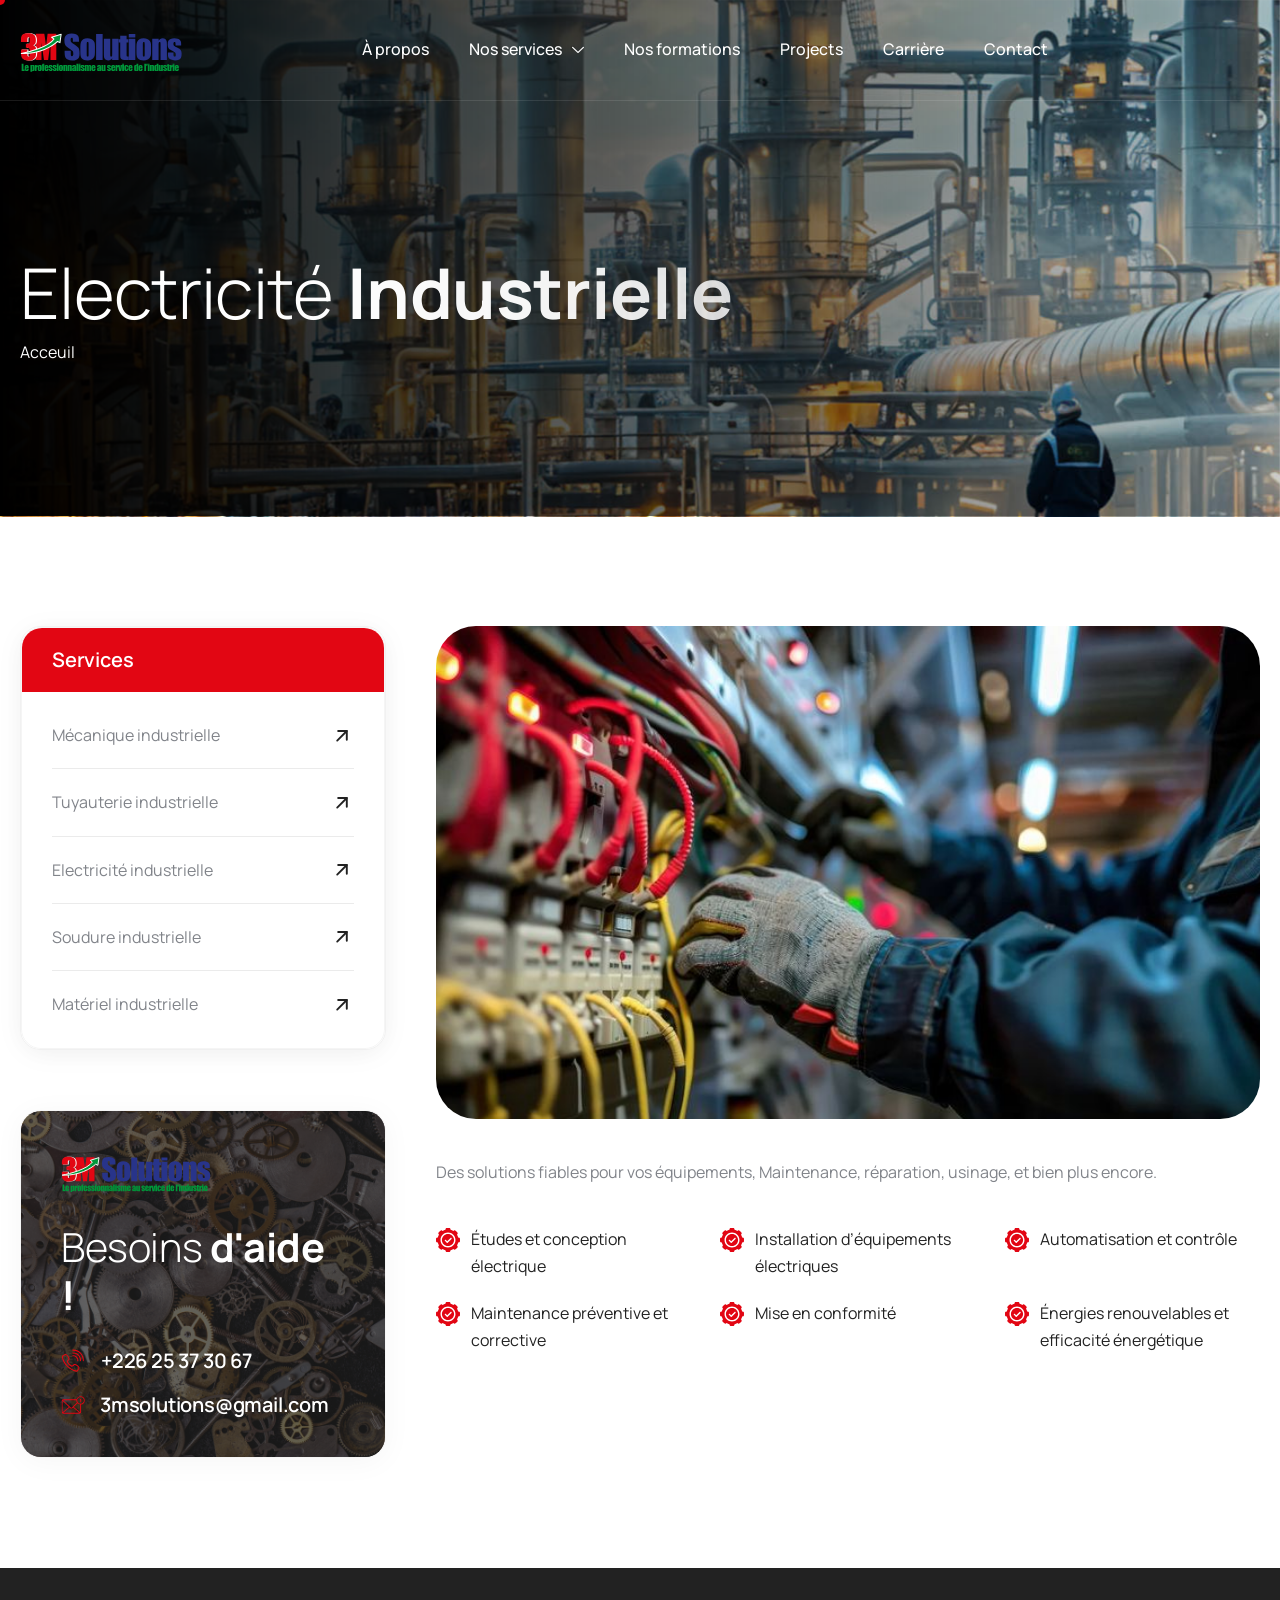
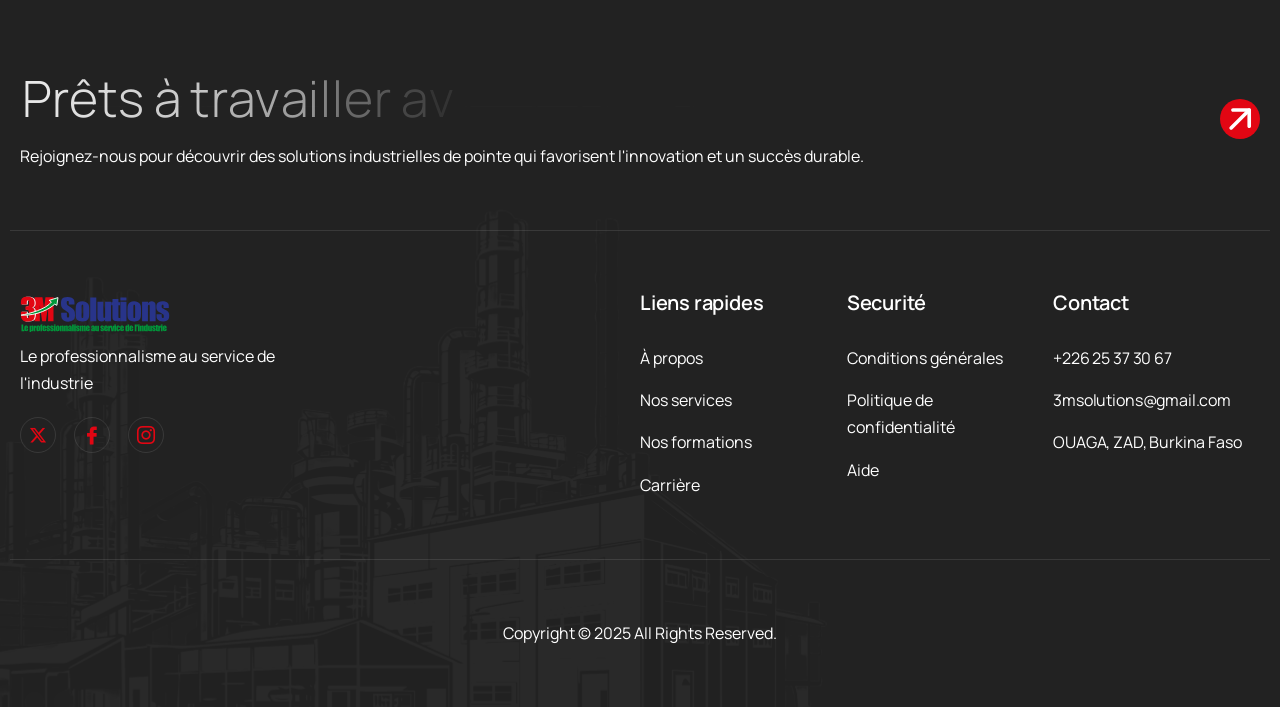
<file: services/electricite-industrielle/index.html>
<!DOCTYPE html>
<html lang="en-US">

<head>
    <meta charset="UTF-8">
    <meta name="viewport" content="width=device-width, initial-scale=1.0" />
    <title>Research and Development &#8211; Toplax</title>
    <meta name='robots' content='noindex, nofollow' />
    <style>img:is([sizes="auto" i], [sizes^="auto," i]) { contain-intrinsic-size: 3000px 1500px }</style>
    <link rel='dns-prefetch' href='https://fonts.googleapis.com/' />
    <link rel="alternate" type="application/rss+xml" title="Toplax &raquo; Feed" href="../../feed/index.html" />
    <link rel="alternate" type="application/rss+xml" title="Toplax &raquo; Comments Feed"
        href="../../comments/feed/index.html" />
    <script>
        window._wpemojiSettings = {
            "baseUrl": "https:\/\/s.w.org\/images\/core\/emoji\/16.0.1\/72x72\/",
            "ext": ".png",
            "svgUrl": "https:\/\/s.w.org\/images\/core\/emoji\/16.0.1\/svg\/",
            "svgExt": ".svg",
            "source": {
                "concatemoji": "https:\/\/demo.awaikenthemes.com\/toplax\/wp-includes\/js\/wp-emoji-release.min.js?ver=6.8.3"
            }
        };
        /*! This file is auto-generated */
        ! function(s, n) {
            var o, i, e;

            function c(e) {
                try {
                    var t = {
                        supportTests: e,
                        timestamp: (new Date).valueOf()
                    };
                    sessionStorage.setItem(o, JSON.stringify(t))
                } catch (e) {}
            }

            function p(e, t, n) {
                e.clearRect(0, 0, e.canvas.width, e.canvas.height), e.fillText(t, 0, 0);
                var t = new Uint32Array(e.getImageData(0, 0, e.canvas.width, e.canvas.height).data),
                    a = (e.clearRect(0, 0, e.canvas.width, e.canvas.height), e.fillText(n, 0, 0), new Uint32Array(e
                        .getImageData(0, 0, e.canvas.width, e.canvas.height).data));
                return t.every(function(e, t) {
                    return e === a[t]
                })
            }

            function u(e, t) {
                e.clearRect(0, 0, e.canvas.width, e.canvas.height), e.fillText(t, 0, 0);
                for (var n = e.getImageData(16, 16, 1, 1), a = 0; a < n.data.length; a++)
                    if (0 !== n.data[a]) return !1;
                return !0
            }

            function f(e, t, n, a) {
                switch (t) {
                    case "flag":
                        return n(e, "\ud83c\udff3\ufe0f\u200d\u26a7\ufe0f", "\ud83c\udff3\ufe0f\u200b\u26a7\ufe0f") ? !1 : !
                            n(e, "\ud83c\udde8\ud83c\uddf6", "\ud83c\udde8\u200b\ud83c\uddf6") && !n(e,
                                "\ud83c\udff4\udb40\udc67\udb40\udc62\udb40\udc65\udb40\udc6e\udb40\udc67\udb40\udc7f",
                                "\ud83c\udff4\u200b\udb40\udc67\u200b\udb40\udc62\u200b\udb40\udc65\u200b\udb40\udc6e\u200b\udb40\udc67\u200b\udb40\udc7f"
                                );
                    case "emoji":
                        return !a(e, "\ud83e\udedf")
                }
                return !1
            }

            function g(e, t, n, a) {
                var r = "undefined" != typeof WorkerGlobalScope && self instanceof WorkerGlobalScope ? new OffscreenCanvas(
                        300, 150) : s.createElement("canvas"),
                    o = r.getContext("2d", {
                        willReadFrequently: !0
                    }),
                    i = (o.textBaseline = "top", o.font = "600 32px Arial", {});
                return e.forEach(function(e) {
                    i[e] = t(o, e, n, a)
                }), i
            }

            function t(e) {
                var t = s.createElement("script");
                t.src = e, t.defer = !0, s.head.appendChild(t)
            }
            "undefined" != typeof Promise && (o = "wpEmojiSettingsSupports", i = ["flag", "emoji"], n.supports = {
                everything: !0,
                everythingExceptFlag: !0
            }, e = new Promise(function(e) {
                s.addEventListener("DOMContentLoaded", e, {
                    once: !0
                })
            }), new Promise(function(t) {
                var n = function() {
                    try {
                        var e = JSON.parse(sessionStorage.getItem(o));
                        if ("object" == typeof e && "number" == typeof e.timestamp && (new Date).valueOf() <
                            e.timestamp + 604800 && "object" == typeof e.supportTests) return e.supportTests
                    } catch (e) {}
                    return null
                }();
                if (!n) {
                    if ("undefined" != typeof Worker && "undefined" != typeof OffscreenCanvas && "undefined" !=
                        typeof URL && URL.createObjectURL && "undefined" != typeof Blob) try {
                        var e = "postMessage(" + g.toString() + "(" + [JSON.stringify(i), f.toString(), p
                                .toString(), u.toString()
                            ].join(",") + "));",
                            a = new Blob([e], {
                                type: "text/javascript"
                            }),
                            r = new Worker(URL.createObjectURL(a), {
                                name: "wpTestEmojiSupports"
                            });
                        return void(r.onmessage = function(e) {
                            c(n = e.data), r.terminate(), t(n)
                        })
                    } catch (e) {}
                    c(n = g(i, f, p, u))
                }
                t(n)
            }).then(function(e) {
                for (var t in e) n.supports[t] = e[t], n.supports.everything = n.supports.everything && n
                    .supports[t], "flag" !== t && (n.supports.everythingExceptFlag = n.supports
                        .everythingExceptFlag && n.supports[t]);
                n.supports.everythingExceptFlag = n.supports.everythingExceptFlag && !n.supports.flag, n
                    .DOMReady = !1, n.readyCallback = function() {
                        n.DOMReady = !0
                    }
            }).then(function() {
                return e
            }).then(function() {
                var e;
                n.supports.everything || (n.readyCallback(), (e = n.source || {}).concatemoji ? t(e
                    .concatemoji) : e.wpemoji && e.twemoji && (t(e.twemoji), t(e.wpemoji)))
            }))
        }((window, document), window._wpemojiSettings);
    </script>
    <style id='wp-emoji-styles-inline-css'>
        img.wp-smiley,
        img.emoji {
            display: inline !important;
            border: none !important;
            box-shadow: none !important;
            height: 1em !important;
            width: 1em !important;
            margin: 0 0.07em !important;
            vertical-align: -0.1em !important;
            background: none !important;
            padding: 0 !important;
        }
    </style>
    <style id='classic-theme-styles-inline-css'>
        /*! This file is auto-generated */
        .wp-block-button__link {
            color: #fff;
            background-color: #32373c;
            border-radius: 9999px;
            box-shadow: none;
            text-decoration: none;
            padding: calc(.667em + 2px) calc(1.333em + 2px);
            font-size: 1.125em
        }

        .wp-block-file__button {
            background: #32373c;
            color: #fff;
            text-decoration: none
        }
    </style>
    <style id='global-styles-inline-css'>
        :root {
            --wp--preset--aspect-ratio--square: 1;
            --wp--preset--aspect-ratio--4-3: 4/3;
            --wp--preset--aspect-ratio--3-4: 3/4;
            --wp--preset--aspect-ratio--3-2: 3/2;
            --wp--preset--aspect-ratio--2-3: 2/3;
            --wp--preset--aspect-ratio--16-9: 16/9;
            --wp--preset--aspect-ratio--9-16: 9/16;
            --wp--preset--color--black: #000000;
            --wp--preset--color--cyan-bluish-gray: #abb8c3;
            --wp--preset--color--white: #ffffff;
            --wp--preset--color--pale-pink: #f78da7;
            --wp--preset--color--vivid-red: #cf2e2e;
            --wp--preset--color--luminous-vivid-orange: #ff6900;
            --wp--preset--color--luminous-vivid-amber: #fcb900;
            --wp--preset--color--light-green-cyan: #7bdcb5;
            --wp--preset--color--vivid-green-cyan: #00d084;
            --wp--preset--color--pale-cyan-blue: #8ed1fc;
            --wp--preset--color--vivid-cyan-blue: #0693e3;
            --wp--preset--color--vivid-purple: #9b51e0;
            --wp--preset--gradient--vivid-cyan-blue-to-vivid-purple: linear-gradient(135deg, rgba(6, 147, 227, 1) 0%, rgb(155, 81, 224) 100%);
            --wp--preset--gradient--light-green-cyan-to-vivid-green-cyan: linear-gradient(135deg, rgb(122, 220, 180) 0%, rgb(0, 208, 130) 100%);
            --wp--preset--gradient--luminous-vivid-amber-to-luminous-vivid-orange: linear-gradient(135deg, rgba(252, 185, 0, 1) 0%, rgba(255, 105, 0, 1) 100%);
            --wp--preset--gradient--luminous-vivid-orange-to-vivid-red: linear-gradient(135deg, rgba(255, 105, 0, 1) 0%, rgb(207, 46, 46) 100%);
            --wp--preset--gradient--very-light-gray-to-cyan-bluish-gray: linear-gradient(135deg, rgb(238, 238, 238) 0%, rgb(169, 184, 195) 100%);
            --wp--preset--gradient--cool-to-warm-spectrum: linear-gradient(135deg, rgb(74, 234, 220) 0%, rgb(151, 120, 209) 20%, rgb(207, 42, 186) 40%, rgb(238, 44, 130) 60%, rgb(251, 105, 98) 80%, rgb(254, 248, 76) 100%);
            --wp--preset--gradient--blush-light-purple: linear-gradient(135deg, rgb(255, 206, 236) 0%, rgb(152, 150, 240) 100%);
            --wp--preset--gradient--blush-bordeaux: linear-gradient(135deg, rgb(254, 205, 165) 0%, rgb(254, 45, 45) 50%, rgb(107, 0, 62) 100%);
            --wp--preset--gradient--luminous-dusk: linear-gradient(135deg, rgb(255, 203, 112) 0%, rgb(199, 81, 192) 50%, rgb(65, 88, 208) 100%);
            --wp--preset--gradient--pale-ocean: linear-gradient(135deg, rgb(255, 245, 203) 0%, rgb(182, 227, 212) 50%, rgb(51, 167, 181) 100%);
            --wp--preset--gradient--electric-grass: linear-gradient(135deg, rgb(202, 248, 128) 0%, rgb(113, 206, 126) 100%);
            --wp--preset--gradient--midnight: linear-gradient(135deg, rgb(2, 3, 129) 0%, rgb(40, 116, 252) 100%);
            --wp--preset--font-size--small: 13px;
            --wp--preset--font-size--medium: 20px;
            --wp--preset--font-size--large: 36px;
            --wp--preset--font-size--x-large: 42px;
            --wp--preset--spacing--20: 0.44rem;
            --wp--preset--spacing--30: 0.67rem;
            --wp--preset--spacing--40: 1rem;
            --wp--preset--spacing--50: 1.5rem;
            --wp--preset--spacing--60: 2.25rem;
            --wp--preset--spacing--70: 3.38rem;
            --wp--preset--spacing--80: 5.06rem;
            --wp--preset--shadow--natural: 6px 6px 9px rgba(0, 0, 0, 0.2);
            --wp--preset--shadow--deep: 12px 12px 50px rgba(0, 0, 0, 0.4);
            --wp--preset--shadow--sharp: 6px 6px 0px rgba(0, 0, 0, 0.2);
            --wp--preset--shadow--outlined: 6px 6px 0px -3px rgba(255, 255, 255, 1), 6px 6px rgba(0, 0, 0, 1);
            --wp--preset--shadow--crisp: 6px 6px 0px rgba(0, 0, 0, 1);
        }

        :where(.is-layout-flex) {
            gap: 0.5em;
        }

        :where(.is-layout-grid) {
            gap: 0.5em;
        }

        body .is-layout-flex {
            display: flex;
        }

        .is-layout-flex {
            flex-wrap: wrap;
            align-items: center;
        }

        .is-layout-flex> :is(*, div) {
            margin: 0;
        }

        body .is-layout-grid {
            display: grid;
        }

        .is-layout-grid> :is(*, div) {
            margin: 0;
        }

        :where(.wp-block-columns.is-layout-flex) {
            gap: 2em;
        }

        :where(.wp-block-columns.is-layout-grid) {
            gap: 2em;
        }

        :where(.wp-block-post-template.is-layout-flex) {
            gap: 1.25em;
        }

        :where(.wp-block-post-template.is-layout-grid) {
            gap: 1.25em;
        }

        .has-black-color {
            color: var(--wp--preset--color--black) !important;
        }

        .has-cyan-bluish-gray-color {
            color: var(--wp--preset--color--cyan-bluish-gray) !important;
        }

        .has-white-color {
            color: var(--wp--preset--color--white) !important;
        }

        .has-pale-pink-color {
            color: var(--wp--preset--color--pale-pink) !important;
        }

        .has-vivid-red-color {
            color: var(--wp--preset--color--vivid-red) !important;
        }

        .has-luminous-vivid-orange-color {
            color: var(--wp--preset--color--luminous-vivid-orange) !important;
        }

        .has-luminous-vivid-amber-color {
            color: var(--wp--preset--color--luminous-vivid-amber) !important;
        }

        .has-light-green-cyan-color {
            color: var(--wp--preset--color--light-green-cyan) !important;
        }

        .has-vivid-green-cyan-color {
            color: var(--wp--preset--color--vivid-green-cyan) !important;
        }

        .has-pale-cyan-blue-color {
            color: var(--wp--preset--color--pale-cyan-blue) !important;
        }

        .has-vivid-cyan-blue-color {
            color: var(--wp--preset--color--vivid-cyan-blue) !important;
        }

        .has-vivid-purple-color {
            color: var(--wp--preset--color--vivid-purple) !important;
        }

        .has-black-background-color {
            background-color: var(--wp--preset--color--black) !important;
        }

        .has-cyan-bluish-gray-background-color {
            background-color: var(--wp--preset--color--cyan-bluish-gray) !important;
        }

        .has-white-background-color {
            background-color: var(--wp--preset--color--white) !important;
        }

        .has-pale-pink-background-color {
            background-color: var(--wp--preset--color--pale-pink) !important;
        }

        .has-vivid-red-background-color {
            background-color: var(--wp--preset--color--vivid-red) !important;
        }

        .has-luminous-vivid-orange-background-color {
            background-color: var(--wp--preset--color--luminous-vivid-orange) !important;
        }

        .has-luminous-vivid-amber-background-color {
            background-color: var(--wp--preset--color--luminous-vivid-amber) !important;
        }

        .has-light-green-cyan-background-color {
            background-color: var(--wp--preset--color--light-green-cyan) !important;
        }

        .has-vivid-green-cyan-background-color {
            background-color: var(--wp--preset--color--vivid-green-cyan) !important;
        }

        .has-pale-cyan-blue-background-color {
            background-color: var(--wp--preset--color--pale-cyan-blue) !important;
        }

        .has-vivid-cyan-blue-background-color {
            background-color: var(--wp--preset--color--vivid-cyan-blue) !important;
        }

        .has-vivid-purple-background-color {
            background-color: var(--wp--preset--color--vivid-purple) !important;
        }

        .has-black-border-color {
            border-color: var(--wp--preset--color--black) !important;
        }

        .has-cyan-bluish-gray-border-color {
            border-color: var(--wp--preset--color--cyan-bluish-gray) !important;
        }

        .has-white-border-color {
            border-color: var(--wp--preset--color--white) !important;
        }

        .has-pale-pink-border-color {
            border-color: var(--wp--preset--color--pale-pink) !important;
        }

        .has-vivid-red-border-color {
            border-color: var(--wp--preset--color--vivid-red) !important;
        }

        .has-luminous-vivid-orange-border-color {
            border-color: var(--wp--preset--color--luminous-vivid-orange) !important;
        }

        .has-luminous-vivid-amber-border-color {
            border-color: var(--wp--preset--color--luminous-vivid-amber) !important;
        }

        .has-light-green-cyan-border-color {
            border-color: var(--wp--preset--color--light-green-cyan) !important;
        }

        .has-vivid-green-cyan-border-color {
            border-color: var(--wp--preset--color--vivid-green-cyan) !important;
        }

        .has-pale-cyan-blue-border-color {
            border-color: var(--wp--preset--color--pale-cyan-blue) !important;
        }

        .has-vivid-cyan-blue-border-color {
            border-color: var(--wp--preset--color--vivid-cyan-blue) !important;
        }

        .has-vivid-purple-border-color {
            border-color: var(--wp--preset--color--vivid-purple) !important;
        }

        .has-vivid-cyan-blue-to-vivid-purple-gradient-background {
            background: var(--wp--preset--gradient--vivid-cyan-blue-to-vivid-purple) !important;
        }

        .has-light-green-cyan-to-vivid-green-cyan-gradient-background {
            background: var(--wp--preset--gradient--light-green-cyan-to-vivid-green-cyan) !important;
        }

        .has-luminous-vivid-amber-to-luminous-vivid-orange-gradient-background {
            background: var(--wp--preset--gradient--luminous-vivid-amber-to-luminous-vivid-orange) !important;
        }

        .has-luminous-vivid-orange-to-vivid-red-gradient-background {
            background: var(--wp--preset--gradient--luminous-vivid-orange-to-vivid-red) !important;
        }

        .has-very-light-gray-to-cyan-bluish-gray-gradient-background {
            background: var(--wp--preset--gradient--very-light-gray-to-cyan-bluish-gray) !important;
        }

        .has-cool-to-warm-spectrum-gradient-background {
            background: var(--wp--preset--gradient--cool-to-warm-spectrum) !important;
        }

        .has-blush-light-purple-gradient-background {
            background: var(--wp--preset--gradient--blush-light-purple) !important;
        }

        .has-blush-bordeaux-gradient-background {
            background: var(--wp--preset--gradient--blush-bordeaux) !important;
        }

        .has-luminous-dusk-gradient-background {
            background: var(--wp--preset--gradient--luminous-dusk) !important;
        }

        .has-pale-ocean-gradient-background {
            background: var(--wp--preset--gradient--pale-ocean) !important;
        }

        .has-electric-grass-gradient-background {
            background: var(--wp--preset--gradient--electric-grass) !important;
        }

        .has-midnight-gradient-background {
            background: var(--wp--preset--gradient--midnight) !important;
        }

        .has-small-font-size {
            font-size: var(--wp--preset--font-size--small) !important;
        }

        .has-medium-font-size {
            font-size: var(--wp--preset--font-size--medium) !important;
        }

        .has-large-font-size {
            font-size: var(--wp--preset--font-size--large) !important;
        }

        .has-x-large-font-size {
            font-size: var(--wp--preset--font-size--x-large) !important;
        }

        :where(.wp-block-post-template.is-layout-flex) {
            gap: 1.25em;
        }

        :where(.wp-block-post-template.is-layout-grid) {
            gap: 1.25em;
        }

        :where(.wp-block-columns.is-layout-flex) {
            gap: 2em;
        }

        :where(.wp-block-columns.is-layout-grid) {
            gap: 2em;
        }

        :root :where(.wp-block-pullquote) {
            font-size: 1.5em;
            line-height: 1.6;
        }
    </style>
    <link rel='stylesheet' id='contact-form-7-css'
        href='../../wp-content/plugins/contact-form-7/includes/css/styles.css%3Fver=6.1.2.css' media='all' />
    <link rel='stylesheet' id='elementor-icons-css'
        href='../../wp-content/plugins/elementor/assets/lib/eicons/css/elementor-icons.min.css%3Fver=5.44.0.css'
        media='all' />
    <link rel='stylesheet' id='elementor-frontend-css'
        href='../../wp-content/plugins/elementor/assets/css/frontend.min.css%3Fver=3.32.3.css' media='all' />
    <link rel='stylesheet' id='elementor-post-8-css'
        href='../../wp-content/uploads/elementor/css/post-8.css%3Fver=1759297443.css' media='all' />
    <link rel='stylesheet' id='widget-heading-css'
        href='../../wp-content/plugins/elementor/assets/css/widget-heading.min.css%3Fver=3.32.3.css' media='all' />
    <link rel='stylesheet' id='e-animation-fadeInUp-css'
        href='../../wp-content/plugins/elementor/assets/lib/animations/styles/fadeInUp.min.css%3Fver=3.32.3.css'
        media='all' />
    <link rel='stylesheet' id='widget-image-css'
        href='../../wp-content/plugins/elementor/assets/css/widget-image.min.css%3Fver=3.32.3.css' media='all' />
    <link rel='stylesheet' id='widget-icon-box-css'
        href='../../wp-content/plugins/elementor/assets/css/widget-icon-box.min.css%3Fver=3.32.3.css' media='all' />
    <link rel='stylesheet' id='widget-icon-list-css'
        href='../../wp-content/plugins/elementor/assets/css/widget-icon-list.min.css%3Fver=3.32.3.css' media='all' />
    <link rel='stylesheet' id='elementor-post-1669-css'
        href='../../wp-content/uploads/elementor/css/post-1669.css%3Fver=1759316673.css' media='all' />
    <link rel='stylesheet' id='ekit-widget-styles-css'
        href='../../wp-content/plugins/elementskit-lite/widgets/init/assets/css/widget-styles.css%3Fver=3.7.3.css'
        media='all' />
    <link rel='stylesheet' id='ekit-widget-styles-pro-css'
        href='../../wp-content/plugins/elementskit/widgets/init/assets/css/widget-styles-pro.css%3Fver=4.1.0.css'
        media='all' />
    <link rel='stylesheet' id='ekit-responsive-css'
        href='../../wp-content/plugins/elementskit-lite/widgets/init/assets/css/responsive.css%3Fver=3.7.3.css'
        media='all' />
    <link rel='stylesheet' id='toplax-font-css'
        href='https://fonts.googleapis.com/css2?family=Manrope%3Awght%40200..800&#038;display=swap' media='all' />
    <link rel='stylesheet' id='swiper-css'
        href='../../wp-content/plugins/elementor/assets/lib/swiper/v8/css/swiper.min.css%3Fver=8.4.5.css'
        media='all' />
    <link rel='stylesheet' id='e-swiper-css'
        href='../../wp-content/plugins/elementor/assets/css/conditionals/e-swiper.min.css%3Fver=3.32.3.css'
        media='all' />
    <link rel='stylesheet' id='toplax-css-variable-css'
        href='../../wp-content/themes/3M_SOLUTIONS/assets/css/css-variable.css%3Fver=1.0.1.css' media='all' />
    <link rel='stylesheet' id='fontawesome-6.4.0-css'
        href='../../wp-content/themes/3M_SOLUTIONS/assets/css/all.min.css%3Fver=1.0.1.css' media='all' />
    <link rel='stylesheet' id='bootstrap-5.3.2-css'
        href='../../wp-content/themes/3M_SOLUTIONS/assets/css/bootstrap.min.css%3Fver=1.0.1.css' media='all' />
    <link rel='stylesheet' id='toplax-style-css' href='../../wp-content/themes/3M_SOLUTIONS/style.css%3Fver=1.0.1.css'
        media='all' />
    <link rel='stylesheet' id='elementor-gf-local-manrope-css'
        href='../../wp-content/uploads/elementor/google-fonts/css/manrope.css%3Fver=1744845758.css' media='all' />
    <link rel='stylesheet' id='elementor-icons-shared-0-css'
        href='../../wp-content/plugins/elementor/assets/lib/font-awesome/css/fontawesome.min.css%3Fver=5.15.3.css'
        media='all' />
    <link rel='stylesheet' id='elementor-icons-fa-solid-css'
        href='../../wp-content/plugins/elementor/assets/lib/font-awesome/css/solid.min.css%3Fver=5.15.3.css'
        media='all' />
    <link rel='stylesheet' id='elementor-icons-ekiticons-css'
        href='../../wp-content/plugins/elementskit-lite/modules/elementskit-icon-pack/assets/css/ekiticons.css%3Fver=3.7.3.css'
        media='all' />
    <script src="../../wp-includes/js/jquery/jquery.min.js%3Fver=3.7.1" id="jquery-core-js"></script>
    <script src="../../wp-includes/js/jquery/jquery-migrate.min.js%3Fver=3.4.1" id="jquery-migrate-js"></script>
    <link rel="https://api.w.org/" href="../../wp-json/index.html" />
    <link rel="alternate" title="JSON" type="application/json" href="../../wp-json/wp/v2/pages/1669" />
    <link rel="EditURI" type="application/rsd+xml" title="RSD"
        href="https://demo.awaikenthemes.com/toplax/xmlrpc.php?rsd" />

    <link rel="canonical" href="../../index.html%3Fp=1669.html" />
    <link rel='shortlink' href='../../index.html%3Fp=1669.html' />
    <link rel="alternate" title="oEmbed (JSON)" type="application/json+oembed"
        href="../../wp-json/oembed/1.0/embed%3Furl=https:%252F%252Fdemo.awaikenthemes.com%252Ftoplax%252Fservices%252Fresearch-and-development%252F" />
    <link rel="alternate" title="oEmbed (XML)" type="text/xml+oembed"
        href="../../wp-json/oembed/1.0/embed%3Furl=https:%252F%252Fdemo.awaikenthemes.com%252Ftoplax%252Fservices%252Fresearch-and-development%252F&amp;format=xml" />
    <meta name="generator"
        content="Elementor 3.32.3; settings: css_print_method-external, google_font-enabled, font_display-swap">
    <script type="text/javascript">
        var elementskit_module_parallax_url =
            "https://demo.awaikenthemes.com/toplax/wp-content/plugins/elementskit/modules/parallax/";
    </script>
    <style>
        .e-con.e-parent:nth-of-type(n+4):not(.e-lazyloaded):not(.e-no-lazyload),
        .e-con.e-parent:nth-of-type(n+4):not(.e-lazyloaded):not(.e-no-lazyload) * {
            background-image: none !important;
        }

        @media screen and (max-height: 1024px) {

            .e-con.e-parent:nth-of-type(n+3):not(.e-lazyloaded):not(.e-no-lazyload),
            .e-con.e-parent:nth-of-type(n+3):not(.e-lazyloaded):not(.e-no-lazyload) * {
                background-image: none !important;
            }
        }

        @media screen and (max-height: 640px) {

            .e-con.e-parent:nth-of-type(n+2):not(.e-lazyloaded):not(.e-no-lazyload),
            .e-con.e-parent:nth-of-type(n+2):not(.e-lazyloaded):not(.e-no-lazyload) * {
                background-image: none !important;
            }
        }
    </style>
    <meta name="theme-color" content="#FFFFFF">
    <link rel="icon" href="../../wp-content/themes/3M_SOLUTIONS/assets/images/Icon.svg" sizes="32x32" />
    <link rel="icon" href="../../wp-content/themes/3M_SOLUTIONS/assets/images/Icon.svg" sizes="192x192" />
    <link rel="apple-touch-icon" href="../../wp-content/themes/3M_SOLUTIONS/assets/images/Icon.svg" />
    <meta name="msapplication-TileImage"
        content="https://demo.awaikenthemes.com/toplax/wp-content/themes/3M_SOLUTIONS/assets/images/Icon.svg" />
</head>

<body
    class="wp-singular page-template page-template-elementor_header_footer page page-id-1669 page-child parent-pageid-4488 wp-custom-logo wp-theme-toplax tt-magic-cursor elementor-default elementor-template-full-width elementor-kit-8 elementor-page elementor-page-1669">

    <div class="preloader">
        <div class="loading-container">
            <div class="loading"></div>
            <div id="loading-icon"><img src="../../wp-content/themes/3M_SOLUTIONS/assets/images/loader.svg"
                    alt=""></div>
        </div>
    </div>
    <div id="magic-cursor">
        <div id="ball"></div>
    </div>

    <a class="skip-link screen-reader-text" href="../../index.html%3Fp=1669.html#content">
        Skip to content </a>


    <div class="ekit-template-content-markup ekit-template-content-header ekit-template-content-theme-support">
        <div data-elementor-type="wp-post" data-elementor-id="4240" class="elementor elementor-4240">
            <div class="elementor-element elementor-element-18b5ef0 header-version-1 e-flex e-con-boxed e-con e-parent"
                data-id="18b5ef0" data-element_type="container">
                <div class="e-con-inner">
                    <div class="elementor-element elementor-element-a672732 e-con-full e-flex e-con e-child"
                        data-id="a672732" data-element_type="container">
                        <div class="elementor-element elementor-element-b82d7d7 navbar-brand elementor-widget elementor-widget-toplax-site-logo"
                            data-id="b82d7d7" data-element_type="widget"
                            data-settings="{&quot;align&quot;:&quot;left&quot;,&quot;align_mobile&quot;:&quot;left&quot;,&quot;width&quot;:{&quot;unit&quot;:&quot;%&quot;,&quot;size&quot;:100,&quot;sizes&quot;:[]},&quot;space&quot;:{&quot;unit&quot;:&quot;%&quot;,&quot;size&quot;:100,&quot;sizes&quot;:[]},&quot;space_tablet&quot;:{&quot;unit&quot;:&quot;px&quot;,&quot;size&quot;:130,&quot;sizes&quot;:[]},&quot;space_mobile&quot;:{&quot;unit&quot;:&quot;px&quot;,&quot;size&quot;:130,&quot;sizes&quot;:[]},&quot;caption_space&quot;:{&quot;unit&quot;:&quot;px&quot;,&quot;size&quot;:&quot;&quot;,&quot;sizes&quot;:[]},&quot;caption_space_tablet&quot;:{&quot;unit&quot;:&quot;px&quot;,&quot;size&quot;:0,&quot;sizes&quot;:[]},&quot;width_tablet&quot;:{&quot;unit&quot;:&quot;%&quot;,&quot;size&quot;:&quot;&quot;,&quot;sizes&quot;:[]},&quot;width_mobile&quot;:{&quot;unit&quot;:&quot;%&quot;,&quot;size&quot;:&quot;&quot;,&quot;sizes&quot;:[]},&quot;image_border_radius&quot;:{&quot;unit&quot;:&quot;px&quot;,&quot;top&quot;:&quot;&quot;,&quot;right&quot;:&quot;&quot;,&quot;bottom&quot;:&quot;&quot;,&quot;left&quot;:&quot;&quot;,&quot;isLinked&quot;:true},&quot;image_border_radius_tablet&quot;:{&quot;unit&quot;:&quot;px&quot;,&quot;top&quot;:&quot;&quot;,&quot;right&quot;:&quot;&quot;,&quot;bottom&quot;:&quot;&quot;,&quot;left&quot;:&quot;&quot;,&quot;isLinked&quot;:true},&quot;image_border_radius_mobile&quot;:{&quot;unit&quot;:&quot;px&quot;,&quot;top&quot;:&quot;&quot;,&quot;right&quot;:&quot;&quot;,&quot;bottom&quot;:&quot;&quot;,&quot;left&quot;:&quot;&quot;,&quot;isLinked&quot;:true},&quot;caption_padding&quot;:{&quot;unit&quot;:&quot;px&quot;,&quot;top&quot;:&quot;&quot;,&quot;right&quot;:&quot;&quot;,&quot;bottom&quot;:&quot;&quot;,&quot;left&quot;:&quot;&quot;,&quot;isLinked&quot;:true},&quot;caption_padding_tablet&quot;:{&quot;unit&quot;:&quot;px&quot;,&quot;top&quot;:&quot;&quot;,&quot;right&quot;:&quot;&quot;,&quot;bottom&quot;:&quot;&quot;,&quot;left&quot;:&quot;&quot;,&quot;isLinked&quot;:true},&quot;caption_padding_mobile&quot;:{&quot;unit&quot;:&quot;px&quot;,&quot;top&quot;:&quot;&quot;,&quot;right&quot;:&quot;&quot;,&quot;bottom&quot;:&quot;&quot;,&quot;left&quot;:&quot;&quot;,&quot;isLinked&quot;:true},&quot;caption_space_mobile&quot;:{&quot;unit&quot;:&quot;px&quot;,&quot;size&quot;:&quot;&quot;,&quot;sizes&quot;:[]},&quot;ekit_we_effect_on&quot;:&quot;none&quot;}"
                            data-widget_type="toplax-site-logo.default">
                            <div class="elementor-widget-container">
                                <div class="ata-site-logo">
                                    <a data-elementor-open-lightbox="" class='elementor-clickable'
                                        href="../../index.html">
                                        <div class="ata-site-logo-set">
                                            <div class="ata-site-logo-container">
                                                <img class="ata-site-logo-img elementor-animation-"
                                                    src="../../wp-content/themes/3M_SOLUTIONS/assets/images/logo__full.svg"
                                                    alt="default-logo" />
                                            </div>
                                        </div>
                                    </a>
                                </div>
                            </div>
                        </div>
                    </div>
                    <div class="elementor-element elementor-element-fc5b3d9 e-con-full e-flex e-con e-child"
                        data-id="fc5b3d9" data-element_type="container">
                        <div class="elementor-element elementor-element-1d918e8 elementor-widget elementor-widget-ekit-nav-menu"
                            data-id="1d918e8" data-element_type="widget"
                            data-settings="{&quot;ekit_we_effect_on&quot;:&quot;none&quot;}"
                            data-widget_type="ekit-nav-menu.default">
                            <div class="elementor-widget-container">
                                <nav class="ekit-wid-con ekit_menu_responsive_tablet" data-hamburger-icon=""
                                    data-hamburger-icon-type="icon" data-responsive-breakpoint="1024">
                                    <button class="elementskit-menu-hamburger elementskit-menu-toggler" type="button"
                                        aria-label="hamburger-icon">
                                        <span class="elementskit-menu-hamburger-icon"></span><span
                                            class="elementskit-menu-hamburger-icon"></span><span
                                            class="elementskit-menu-hamburger-icon"></span>
                                    </button>
                                    <div id="ekit-megamenu-header-menu"
                                        class="elementskit-menu-container elementskit-menu-offcanvas-elements elementskit-navbar-nav-default ekit-nav-menu-one-page- ekit-nav-dropdown-hover">
                                        <ul id="menu-header-menu"
                                            class="elementskit-navbar-nav elementskit-menu-po-left submenu-click-on-icon">
                                            
                                            <li id="menu-item-9169"
                                                class="menu-item menu-item-type-post_type menu-item-object-page menu-item-9169 nav-item elementskit-mobile-builder-content"
                                                data-vertical-menu=750px><a href="../../about-us/index.html"
                                                    class="ekit-menu-nav-link">À propos</a></li>
                                            <li id="menu-item-4865"
                                                class="menu-item menu-item-type-post_type menu-item-object-page menu-item-has-children menu-item-4865 nav-item elementskit-dropdown-has relative_position elementskit-dropdown-menu-default_width elementskit-mobile-builder-content"
                                                data-vertical-menu=750px><a href="../../services/index.html"
                                                    class="ekit-menu-nav-link ekit-menu-dropdown-toggle">Nos services
<i
                                                        aria-hidden="true"
                                                        class="icon icon-down-arrow1 elementskit-submenu-indicator"></i></a>
                                                <ul class="elementskit-dropdown elementskit-submenu-panel">
                                                    <li id="menu-item-10063"
                                                        class="menu-item menu-item-type-post_type menu-item-object-page menu-item-10063 nav-item elementskit-mobile-builder-content"
                                                        data-vertical-menu=750px><a href="../mecanique-industrielle/index.html"
                                                            class=" dropdown-item">Mécanique Industrielle</a>
                                                    <li id="menu-item-10065"
                                                        class="menu-item menu-item-type-post_type menu-item-object-page menu-item-10065 nav-item elementskit-mobile-builder-content"
                                                        data-vertical-menu=750px><a href="../tuyauterie-industrielle/index.html"
                                                            class=" dropdown-item">Tuyauterie Industrielle</a>
                                                    <li id="menu-item-10066"
                                                        class="menu-item menu-item-type-post_type menu-item-object-page menu-item-10066 nav-item elementskit-mobile-builder-content"
                                                        data-vertical-menu=750px><a href="../electricite-industrielle/index.html"
                                                            class=" dropdown-item">Electricité Industrielle</a>
                                                    <li id="menu-item-10064"
                                                        class="menu-item menu-item-type-post_type menu-item-object-page menu-item-10064 nav-item elementskit-mobile-builder-content"
                                                        data-vertical-menu=750px><a href="../soudure-industrielle/index.html"
                                                            class=" dropdown-item">Soudure Industrielle</a> <hr>
                                                    <li id="menu-item-10067"
                                                        class="menu-item menu-item-type-post_type menu-item-object-page menu-item-10067 nav-item elementskit-mobile-builder-content"
                                                        data-vertical-menu=750px><a href="../materiel-industrielle/index.html"
                                                            class=" dropdown-item">Matériel Industrielle</a>
                                                </ul>
                                            </li>
                                            <li id="menu-item-6735"
                                                class="menu-item menu-item-type-post_type menu-item-object-page menu-item-6735 nav-item elementskit-mobile-builder-content"
                                                data-vertical-menu=750px><a href="../../formations/index.html"
                                                    class="ekit-menu-nav-link">Nos formations</a></li>
                                            <li id="menu-item-8575"
                                                class="menu-item menu-item-type-post_type_archive menu-item-object-awaiken-project menu-item-8575 nav-item elementskit-mobile-builder-content"
                                                data-vertical-menu=750px><a href="../../projets/index.html"
                                                    class="ekit-menu-nav-link">Projects</a></li>
                                            <li id="menu-item-4864"
                                                class="menu-item menu-item-type-post_type menu-item-object-page menu-item-4864 nav-item elementskit-mobile-builder-content"
                                                data-vertical-menu=750px><a href="../../carriere/index.html"
                                                    class="ekit-menu-nav-link">Carrière</a></li>
                                            <li id="menu-item-4864"
                                                class="menu-item menu-item-type-post_type menu-item-object-page menu-item-4864 nav-item elementskit-mobile-builder-content"
                                                data-vertical-menu=750px><a href="../../contact-us/index.html"
                                                    class="ekit-menu-nav-link">Contact</a></li>
                                        </ul>
                                        <div class="elementskit-nav-identity-panel"><button
                                                class="elementskit-menu-close elementskit-menu-toggler"
                                                type="button">X</button></div>
                                    </div>
                                    <div
                                        class="elementskit-menu-overlay elementskit-menu-offcanvas-elements elementskit-menu-toggler ekit-nav-menu--overlay">
                                    </div>
                                </nav>
                            </div>
                        </div>
                    </div>
                </div>
            </div>
        </div>
    </div>

    <div data-elementor-type="wp-page" data-elementor-id="1669" class="elementor elementor-1669">
        <div data-ekitparallax="{&quot;ekit_section_parallax_bg&quot;:&quot;yes&quot;,&quot;ekit_section_parallax_bg_speed&quot;:0.5,&quot;elementor_lazy_load&quot;:&quot;1&quot;}"
            class="elementor-element elementor-element-1c33d5f page-hero e-flex e-con-boxed e-con e-parent"
            data-id="1c33d5f" data-element_type="container"
            data-settings="{&quot;background_background&quot;:&quot;classic&quot;}">
            <div class="e-con-inner">
                <div class="elementor-element elementor-element-1bf65b1 e-con-full e-flex e-con e-child"
                    data-id="1bf65b1" data-element_type="container">
                    <div class="elementor-element elementor-element-0974181 at-heading-animation at-animation-heading-style-2 elementor-widget elementor-widget-heading"
                        data-id="0974181" data-element_type="widget"
                        data-settings="{&quot;ekit_we_effect_on&quot;:&quot;none&quot;}"
                        data-widget_type="heading.default">
                        <div class="elementor-widget-container">
                            <h1 class="elementor-heading-title elementor-size-default">Electricité 
                                <span>Industrielle</span></h1>
                        </div>
                    </div>
                    <div class="elementor-element elementor-element-07fdac2 elementor-invisible elementor-widget elementor-widget-elementskit-breadcrumb"
                        data-id="07fdac2" data-element_type="widget"
                        data-settings="{&quot;_animation&quot;:&quot;fadeInUp&quot;,&quot;ekit_we_effect_on&quot;:&quot;none&quot;}"
                        data-widget_type="elementskit-breadcrumb.default">
                        <div class="elementor-widget-container">
                            <div class="ekit-wid-con">
                                <ol class="ekit-breadcrumb">
                                    <li class="ekit_breadcrumbs_start"><a
                                            href="../../index.html">Acceuil</a></li>
                                </ol>
                            </div>
                        </div>
                    </div>
                </div>
            </div>
        </div>
        <div class="elementor-element elementor-element-1ed698f e-flex e-con-boxed e-con e-parent" data-id="1ed698f"
            data-element_type="container">
            <div class="e-con-inner">
                <div class="elementor-element elementor-element-4c019c8 e-con-full e-flex e-con e-child"
                    data-id="4c019c8" data-element_type="container">
                    <div class="elementor-element elementor-element-332f817 e-con-full sticky-column e-flex e-con e-child"
                        data-id="332f817" data-element_type="container">
                        <div class="elementor-element elementor-element-bf2e9f9 e-con-full e-flex elementor-invisible e-con e-child"
                            data-id="bf2e9f9" data-element_type="container"
                            data-settings="{&quot;background_background&quot;:&quot;classic&quot;,&quot;animation&quot;:&quot;fadeInUp&quot;}">
                            <div class="elementor-element elementor-element-439cbda elementor-widget elementor-widget-toplax-elementor-template"
                                data-id="439cbda" data-element_type="widget"
                                data-settings="{&quot;ekit_we_effect_on&quot;:&quot;none&quot;}"
                                data-widget_type="toplax-elementor-template.default">
                                <div class="elementor-widget-container">
                                    <div class="elementor-template">
                                        <div data-elementor-type="section" data-elementor-id="9186"
                                            class="elementor elementor-9186">
                                            <div class="elementor-element elementor-element-f1ec92e e-con-full e-flex e-con e-child"
                                                data-id="f1ec92e" data-element_type="container"
                                                data-settings="{&quot;background_background&quot;:&quot;classic&quot;}">
                                                <div class="elementor-element elementor-element-8ce5b51 at-heading-animation at-animation-heading-none elementor-widget elementor-widget-heading"
                                                    data-id="8ce5b51" data-element_type="widget"
                                                    data-settings="{&quot;ekit_we_effect_on&quot;:&quot;none&quot;}"
                                                    data-widget_type="heading.default">
                                                    <div class="elementor-widget-container">
                                                        <h2 class="elementor-heading-title elementor-size-default">
                                                            Services</h2>
                                                    </div>
                                                </div>
                                                <div class="elementor-element elementor-element-699f4a2 service-catagery-list elementor-icon-list--layout-traditional elementor-list-item-link-full_width elementor-widget elementor-widget-icon-list"
                                                    data-id="699f4a2" data-element_type="widget"
                                                    data-settings="{&quot;ekit_we_effect_on&quot;:&quot;none&quot;}"
                                                    data-widget_type="icon-list.default">
                                                    <div class="elementor-widget-container">
                                                        <ul class="elementor-icon-list-items">
                                                            <li class="elementor-icon-list-item">
                                                                <a href="../mecanique-industrielle/index.html">

                                                                    <span class="elementor-icon-list-icon">
                                                                        <svg xmlns="http://www.w3.org/2000/svg"
                                                                            width="24" height="25"
                                                                            viewBox="0 0 24 25" fill="none">
                                                                            <path
                                                                                d="M7 18.3301C6.7 18.3301 6.5 18.2301 6.3 18.0301C5.9 17.6301 5.9 17.0301 6.3 16.6301L16.3 6.63008C16.7 6.23008 17.3 6.23008 17.7 6.63008C18.1 7.03008 18.1 7.63008 17.7 8.03008L7.7 18.0301C7.5 18.2301 7.3 18.3301 7 18.3301Z"
                                                                                fill="#222222"></path>
                                                                            <path
                                                                                d="M17 17.3301C16.4 17.3301 16 16.9301 16 16.3301V8.33008H8C7.4 8.33008 7 7.93008 7 7.33008C7 6.73008 7.4 6.33008 8 6.33008H17C17.6 6.33008 18 6.73008 18 7.33008V16.3301C18 16.9301 17.6 17.3301 17 17.3301Z"
                                                                                fill="#222222"></path>
                                                                        </svg> </span>
                                                                    <span class="elementor-icon-list-text">Mécanique industrielle</span>
                                                                </a>
                                                            </li>
                                                            <li class="elementor-icon-list-item">
                                                                <a href="../tuyauterie-industrielle/index.html">

                                                                    <span class="elementor-icon-list-icon">
                                                                        <svg xmlns="http://www.w3.org/2000/svg"
                                                                            width="24" height="25"
                                                                            viewBox="0 0 24 25" fill="none">
                                                                            <path
                                                                                d="M7 18.3301C6.7 18.3301 6.5 18.2301 6.3 18.0301C5.9 17.6301 5.9 17.0301 6.3 16.6301L16.3 6.63008C16.7 6.23008 17.3 6.23008 17.7 6.63008C18.1 7.03008 18.1 7.63008 17.7 8.03008L7.7 18.0301C7.5 18.2301 7.3 18.3301 7 18.3301Z"
                                                                                fill="#222222"></path>
                                                                            <path
                                                                                d="M17 17.3301C16.4 17.3301 16 16.9301 16 16.3301V8.33008H8C7.4 8.33008 7 7.93008 7 7.33008C7 6.73008 7.4 6.33008 8 6.33008H17C17.6 6.33008 18 6.73008 18 7.33008V16.3301C18 16.9301 17.6 17.3301 17 17.3301Z"
                                                                                fill="#222222"></path>
                                                                        </svg> </span>
                                                                    <span class="elementor-icon-list-text">Tuyauterie industrielle </span>
                                                                </a>
                                                            </li>
                                                            <li class="elementor-icon-list-item">
                                                                <a href="../electricite-industrielle/index.html">

                                                                    <span class="elementor-icon-list-icon">
                                                                        <svg xmlns="http://www.w3.org/2000/svg"
                                                                            width="24" height="25"
                                                                            viewBox="0 0 24 25" fill="none">
                                                                            <path
                                                                                d="M7 18.3301C6.7 18.3301 6.5 18.2301 6.3 18.0301C5.9 17.6301 5.9 17.0301 6.3 16.6301L16.3 6.63008C16.7 6.23008 17.3 6.23008 17.7 6.63008C18.1 7.03008 18.1 7.63008 17.7 8.03008L7.7 18.0301C7.5 18.2301 7.3 18.3301 7 18.3301Z"
                                                                                fill="#222222"></path>
                                                                            <path
                                                                                d="M17 17.3301C16.4 17.3301 16 16.9301 16 16.3301V8.33008H8C7.4 8.33008 7 7.93008 7 7.33008C7 6.73008 7.4 6.33008 8 6.33008H17C17.6 6.33008 18 6.73008 18 7.33008V16.3301C18 16.9301 17.6 17.3301 17 17.3301Z"
                                                                                fill="#222222"></path>
                                                                        </svg> </span>
                                                                    <span class="elementor-icon-list-text">Electricité industrielle</span>
                                                                </a>
                                                            </li>
                                                            <li class="elementor-icon-list-item">
                                                                <a href="../soudure-industrielle/index.html">

                                                                    <span class="elementor-icon-list-icon">
                                                                        <svg xmlns="http://www.w3.org/2000/svg"
                                                                            width="24" height="25"
                                                                            viewBox="0 0 24 25" fill="none">
                                                                            <path
                                                                                d="M7 18.3301C6.7 18.3301 6.5 18.2301 6.3 18.0301C5.9 17.6301 5.9 17.0301 6.3 16.6301L16.3 6.63008C16.7 6.23008 17.3 6.23008 17.7 6.63008C18.1 7.03008 18.1 7.63008 17.7 8.03008L7.7 18.0301C7.5 18.2301 7.3 18.3301 7 18.3301Z"
                                                                                fill="#222222"></path>
                                                                            <path
                                                                                d="M17 17.3301C16.4 17.3301 16 16.9301 16 16.3301V8.33008H8C7.4 8.33008 7 7.93008 7 7.33008C7 6.73008 7.4 6.33008 8 6.33008H17C17.6 6.33008 18 6.73008 18 7.33008V16.3301C18 16.9301 17.6 17.3301 17 17.3301Z"
                                                                                fill="#222222"></path>
                                                                        </svg> </span>
                                                                    <span class="elementor-icon-list-text">Soudure industrielle</span>
                                                                </a>
                                                            </li>
                                                            <li class="elementor-icon-list-item">
                                                                <a href="../materiel-industrielle/index.html">

                                                                    <span class="elementor-icon-list-icon">
                                                                        <svg xmlns="http://www.w3.org/2000/svg"
                                                                            width="24" height="25"
                                                                            viewBox="0 0 24 25" fill="none">
                                                                            <path
                                                                                d="M7 18.3301C6.7 18.3301 6.5 18.2301 6.3 18.0301C5.9 17.6301 5.9 17.0301 6.3 16.6301L16.3 6.63008C16.7 6.23008 17.3 6.23008 17.7 6.63008C18.1 7.03008 18.1 7.63008 17.7 8.03008L7.7 18.0301C7.5 18.2301 7.3 18.3301 7 18.3301Z"
                                                                                fill="#222222"></path>
                                                                            <path
                                                                                d="M17 17.3301C16.4 17.3301 16 16.9301 16 16.3301V8.33008H8C7.4 8.33008 7 7.93008 7 7.33008C7 6.73008 7.4 6.33008 8 6.33008H17C17.6 6.33008 18 6.73008 18 7.33008V16.3301C18 16.9301 17.6 17.3301 17 17.3301Z"
                                                                                fill="#222222"></path>
                                                                        </svg> </span>
                                                                    <span class="elementor-icon-list-text">Matériel industrielle</span>
                                                                </a>
                                                            </li>
                                                        </ul>
                                                    </div>
                                                </div>
                                            </div>
                                        </div>
                                    </div>
                                </div>
                            </div>
                        </div>
                        <div class="elementor-element elementor-element-9a1c1ef e-con-full e-flex elementor-invisible e-con e-child"
                            data-id="9a1c1ef" data-element_type="container"
                            data-settings="{&quot;background_background&quot;:&quot;classic&quot;,&quot;animation&quot;:&quot;fadeInUp&quot;,&quot;animation_delay&quot;:100}">
                            <div class="elementor-element elementor-element-4f7c487 elementor-widget elementor-widget-toplax-elementor-template"
                                data-id="4f7c487" data-element_type="widget"
                                data-settings="{&quot;ekit_we_effect_on&quot;:&quot;none&quot;}"
                                data-widget_type="toplax-elementor-template.default">
                                <div class="elementor-widget-container">
                                    <div class="elementor-template">
                                        <div data-elementor-type="section" data-elementor-id="9193"
                                            class="elementor elementor-9193">
                                            <div class="elementor-element elementor-element-1ce0dc4 e-con-full e-flex e-con e-child"
                                                data-id="1ce0dc4" data-element_type="container"
                                                data-settings="{&quot;background_background&quot;:&quot;classic&quot;}">
                                                <div class="elementor-element elementor-element-a0dcd78 sidebar-cta-content  elementor-position-top elementor-widget elementor-widget-image-box"
                                                    data-id="a0dcd78" data-element_type="widget"
                                                    data-settings="{&quot;ekit_we_effect_on&quot;:&quot;none&quot;}"
                                                    data-widget_type="image-box.default">
                                                    <div class="elementor-widget-container">
                                                        <div class="elementor-image-box-wrapper">
                                                            <figure class="elementor-image-box-img"><img
                                                                    decoding="async" width="156" height="54"
                                                                    src="../../wp-content/themes/3M_SOLUTIONS/assets/images/logo__full.svg"
                                                                    class="attachment-full size-full wp-image-1843"
                                                                    alt="" /></figure>
                                                            <div class="elementor-image-box-content">
                                                                <h3 class="elementor-image-box-title">Besoins
                                                                    <span>d'aide !</span></h3>
                                                            </div>
                                                        </div>
                                                    </div>
                                                </div>
                                                <div class="elementor-element elementor-element-6f4435a elementor-view-stacked elementor-shape-square elementor-position-left need-help elementor-mobile-position-left elementor-widget elementor-widget-icon-box"
                                                    data-id="6f4435a" data-element_type="widget"
                                                    data-settings="{&quot;ekit_we_effect_on&quot;:&quot;none&quot;}"
                                                    data-widget_type="icon-box.default">
                                                    <div class="elementor-widget-container">
                                                        <div class="elementor-icon-box-wrapper">

                                                            <div class="elementor-icon-box-icon">
                                                                <a href="tel:+22625373067" class="elementor-icon"
                                                                    tabindex="-1" aria-label="+226 25 37 30 67 ">
                                                                    <svg xmlns="http://www.w3.org/2000/svg"
                                                                        width="31" height="31"
                                                                        viewBox="0 0 31 31" fill="none">
                                                                        <g clip-path="url(#clip0_147_18074)">
                                                                            <path
                                                                                d="M20.0892 29.2866C19.9646 29.2866 19.8392 29.2757 19.7146 29.2534C15.4249 28.4812 11.1486 26.1428 7.67408 22.6682C4.19951 19.1937 1.86114 14.9174 1.08895 10.6277C0.943464 9.81809 1.28273 8.9761 1.95332 8.48251C2.8121 7.85051 3.73743 7.26297 4.70311 6.73728C5.34337 6.38888 6.09818 6.36944 6.72371 6.68456C8.86211 7.76245 10.2796 9.55775 10.9366 12.0204C11.1148 12.6869 10.956 13.4096 10.5122 13.9532L9.09536 15.687C8.8683 15.965 8.84061 16.3484 9.02674 16.6412C10.2321 18.5378 11.8045 20.1102 13.7011 21.3153C13.9936 21.5017 14.377 21.4737 14.6553 21.2469L16.3888 19.8304C16.9327 19.3863 17.6546 19.2278 18.3222 19.4057C20.7846 20.063 22.5799 21.4805 23.6577 23.6189C23.9732 24.2438 23.9537 24.9989 23.6053 25.6392C23.0793 26.6049 22.4918 27.5302 21.8595 28.389C21.4422 28.9562 20.7751 29.2866 20.0892 29.2866ZM5.77541 7.81811C5.63375 7.81811 5.48767 7.85522 5.3522 7.92914C4.44012 8.42567 3.5675 8.97964 2.75791 9.57542C2.50081 9.76479 2.37005 10.0834 2.42482 10.3874C3.14813 14.4074 5.35309 18.4279 8.63357 21.7087C11.9144 24.9892 15.9349 27.1942 19.9549 27.9175C20.2594 27.972 20.5775 27.8412 20.7666 27.5844C21.3627 26.7748 21.9166 25.9022 22.4135 24.9901C22.5486 24.7415 22.561 24.4573 22.4461 24.23C21.537 22.4267 20.0736 21.2776 17.972 20.7168C17.7258 20.6515 17.4543 20.7124 17.2473 20.8815L15.5141 22.2977C14.7817 22.8962 13.76 22.9616 12.9731 22.4606C10.9074 21.148 9.19431 19.4349 7.88141 17.3692C7.38075 16.5817 7.44613 15.5603 8.04456 14.8282L9.46113 13.0948C9.62988 12.888 9.69144 12.6174 9.62547 12.3706C9.06473 10.2687 7.91557 8.80529 6.11261 7.89615C6.00895 7.84403 5.8938 7.81811 5.77541 7.81811Z"
                                                                                fill="#E20613"></path>
                                                                            <path
                                                                                d="M28.866 15.7494C28.8562 15.7494 28.8465 15.7491 28.8371 15.7488C28.4625 15.7332 28.1718 15.4169 28.1874 15.0426C28.3323 11.5848 27.0168 8.20302 24.5783 5.76393C22.1395 3.32543 18.7647 2.0031 15.2996 2.15477C14.9391 2.1642 14.609 1.88 14.5934 1.5051C14.5778 1.13078 14.8684 0.814481 15.2428 0.798873C19.0793 0.636306 22.831 2.09793 25.5378 4.80443C28.2443 7.51093 29.7041 11.2635 29.5433 15.0994C29.528 15.464 29.2276 15.7494 28.866 15.7494Z"
                                                                                fill="#E20613"></path>
                                                                            <path
                                                                                d="M25.2556 15.7494C25.2424 15.7494 25.2288 15.7491 25.2153 15.7482C24.841 15.7261 24.5556 15.4051 24.5777 15.0311C24.7249 12.5293 23.7961 10.0808 22.0287 8.31346C20.2614 6.54614 17.8114 5.61963 15.3111 5.76452C14.935 5.78956 14.6161 5.50123 14.594 5.12692C14.5719 4.7529 14.8573 4.43189 15.2316 4.4098C18.1165 4.2381 20.9473 5.31275 22.9882 7.35396C25.0295 9.39518 26.1026 12.2224 25.9324 15.1106C25.9112 15.4714 25.6123 15.7494 25.2556 15.7494Z"
                                                                                fill="#E20613"></path>
                                                                            <path
                                                                                d="M21.6494 15.7494C21.6282 15.7494 21.607 15.7485 21.5855 15.7464C21.2124 15.7117 20.9382 15.381 20.973 15.0078C21.1167 13.467 20.5724 11.9562 19.4792 10.863C18.386 9.77005 16.8764 9.22522 15.3344 9.36923C14.9615 9.4031 14.6302 9.1298 14.5957 8.75666C14.561 8.38352 14.8352 8.05279 15.2083 8.01804C17.1544 7.83692 19.0593 8.524 20.4387 9.90346C21.8185 11.2829 22.5056 13.1895 22.3241 15.1339C22.2915 15.4855 21.9958 15.7494 21.6494 15.7494Z"
                                                                                fill="#E20613"></path>
                                                                        </g>
                                                                        <defs>
                                                                            <clipPath id="clip0_147_18074">
                                                                                <rect width="30" height="30"
                                                                                    fill="white"
                                                                                    transform="translate(0.305664 0.0366211)">
                                                                                </rect>
                                                                            </clipPath>
                                                                        </defs>
                                                                    </svg> </a>
                                                            </div>

                                                            <div class="elementor-icon-box-content">

                                                                <h3 class="elementor-icon-box-title">
                                                                    <a href="tel:+22625373067">
                                                                        +226 25 37 30 67 </a>
                                                                </h3>


                                                            </div>

                                                        </div>
                                                    </div>
                                                </div>
                                                <div class="elementor-element elementor-element-d32b943 elementor-view-stacked elementor-shape-square elementor-position-left need-help elementor-widget elementor-widget-icon-box"
                                                    data-id="d32b943" data-element_type="widget"
                                                    data-settings="{&quot;ekit_we_effect_on&quot;:&quot;none&quot;}"
                                                    data-widget_type="icon-box.default">
                                                    <div class="elementor-widget-container">
                                                        <div class="elementor-icon-box-wrapper">

                                                            <div class="elementor-icon-box-icon">
                                                                <a href="mailto:3msolutions@gmail.com"
                                                                    class="elementor-icon" tabindex="-1"
                                                                    aria-label="3msolutions@gmail.com">
                                                                    <svg xmlns="http://www.w3.org/2000/svg"
                                                                        width="31" height="31"
                                                                        viewBox="0 0 31 31" fill="none">
                                                                        <g clip-path="url(#clip0_147_18081)">
                                                                            <path
                                                                                d="M25.3173 4.04742C22.7515 4.04742 20.5909 5.81602 19.9908 8.19815H3.00426C2.43021 8.19815 1.88781 8.41817 1.47578 8.81795C1.47537 8.81836 1.4749 8.81877 1.47449 8.81918C1.47314 8.82053 1.47174 8.82182 1.47033 8.82317C1.04424 9.23965 0.80957 9.79711 0.80957 10.3928V24.5861C0.80957 25.1906 1.06258 25.774 1.50355 26.187C1.50443 26.1878 1.50531 26.1887 1.50619 26.1895C1.91412 26.5708 2.44609 26.7808 3.00426 26.7808H23.7085C24.2649 26.7808 24.7954 26.5722 25.2026 26.1933C25.2055 26.1906 25.2084 26.188 25.2113 26.1852C25.651 25.7721 25.9032 25.1896 25.9032 24.5861V15.001C28.6572 14.7076 30.8096 12.3703 30.8096 9.53971C30.8096 6.51129 28.3458 4.04742 25.3173 4.04742ZM3.00426 9.37002H19.8276C19.8259 9.42639 19.8251 9.48293 19.8251 9.53971C19.8251 10.5891 20.1209 11.5706 20.6335 12.4054L13.7394 18.9223H12.9735L2.87652 9.37787C2.91859 9.37266 2.96125 9.37002 3.00426 9.37002ZM1.98145 10.3928C1.98145 10.3161 1.98982 10.2408 2.00611 10.1678L10.2145 17.927L2.02691 24.8889C1.99721 24.7923 1.98145 24.6906 1.98145 24.5861V10.3928ZM23.7085 25.6089H3.00426C2.99945 25.6089 2.99477 25.6083 2.99002 25.6082L11.0712 18.7368L12.3379 19.9341C12.4467 20.037 12.5907 20.0942 12.7404 20.0942H13.9725C14.1222 20.0942 14.2662 20.0369 14.375 19.9341L15.6416 18.7368L23.7235 25.6088C23.7185 25.6088 23.7135 25.6089 23.7085 25.6089ZM24.7313 24.5861C24.7313 24.6907 24.7159 24.7925 24.6862 24.8891L16.4983 17.9269L21.3533 13.3376C22.2265 14.2486 23.4096 14.8602 24.7313 15.001V24.5861ZM25.3173 13.8602C22.935 13.8602 20.9969 11.922 20.9969 9.53971C20.9969 7.1574 22.935 5.2193 25.3173 5.2193C27.6996 5.2193 29.6377 7.1574 29.6377 9.53971C29.6377 11.922 27.6996 13.8602 25.3173 13.8602Z"
                                                                                fill="#E20613"></path>
                                                                            <path
                                                                                d="M25.5141 7.66315H24.8877C24.5641 7.66315 24.3018 7.92553 24.3018 8.24908C24.3018 8.57264 24.5641 8.83502 24.8877 8.83502H24.9281V11.1782C24.9281 11.5018 25.1904 11.7642 25.5141 11.7642C25.8377 11.7642 26.1 11.5018 26.1 11.1782V8.24908C26.1 7.92547 25.8377 7.66315 25.5141 7.66315Z"
                                                                                fill="#E20613"></path>
                                                                        </g>
                                                                        <defs>
                                                                            <clipPath id="clip0_147_18081">
                                                                                <rect width="30" height="30"
                                                                                    fill="white"
                                                                                    transform="translate(0.80957 0.414062)">
                                                                                </rect>
                                                                            </clipPath>
                                                                        </defs>
                                                                    </svg> </a>
                                                            </div>

                                                            <div class="elementor-icon-box-content">

                                                                <h3 class="elementor-icon-box-title">
                                                                    <a href="mailto:3msolutions@gmail.com">
                                                                        3msolutions@gmail.com </a>
                                                                </h3>


                                                            </div>

                                                        </div>
                                                    </div>
                                                </div>
                                            </div>
                                        </div>
                                    </div>
                                </div>
                            </div>
                        </div>
                    </div>
                </div>
                <div class="elementor-element elementor-element-2702dae e-con-full e-flex e-con e-child"
                    data-id="2702dae" data-element_type="container">
                    <div class="elementor-element elementor-element-30c1e53 e-con-full e-flex e-con e-child"
                        data-id="30c1e53" data-element_type="container"
                        data-settings="{&quot;background_background&quot;:&quot;classic&quot;}">
                        <div class="elementor-element elementor-element-e843462 service-featured-image image-anime at-image-animation at-animation-image-style-1 elementor-widget elementor-widget-image"
                            data-id="e843462" data-element_type="widget"
                            data-settings="{&quot;ekit_we_effect_on&quot;:&quot;none&quot;}"
                            data-widget_type="image.default">
                            <div class="elementor-widget-container">
                                <img fetchpriority="high" decoding="async" width="1200" height="800"
                                    src="../../wp-content/themes/3M_SOLUTIONS/assets/images/traveaux/7.jpg"
                                    class="attachment-full size-full wp-image-2049" alt="" />
                            </div>
                        </div>
                    </div>
                    <div class="elementor-element elementor-element-deb770d e-con-full e-flex e-con e-child"
                        data-id="deb770d" data-element_type="container">
                        <div class="elementor-element elementor-element-5b80b4d elementor-invisible elementor-widget elementor-widget-text-editor"
                            data-id="5b80b4d" data-element_type="widget"
                            data-settings="{&quot;_animation&quot;:&quot;fadeInUp&quot;,&quot;ekit_we_effect_on&quot;:&quot;none&quot;}"
                            data-widget_type="text-editor.default">
                            <div class="elementor-widget-container">
                                <p>Des solutions fiables pour vos équipements, Maintenance, réparation, usinage, et bien plus encore.</p>
                            </div>
                        </div>
                    </div>
                    <div class="elementor-element elementor-element-0519013 e-con-full e-flex e-con e-child"
                        data-id="0519013" data-element_type="container">
                        <div class="elementor-element elementor-element-17e082a column-3 elementor-icon-list--layout-traditional elementor-list-item-link-full_width elementor-invisible elementor-widget elementor-widget-icon-list"
                            data-id="17e082a" data-element_type="widget"
                            data-settings="{&quot;_animation&quot;:&quot;fadeInUp&quot;,&quot;_animation_delay&quot;:100,&quot;ekit_we_effect_on&quot;:&quot;none&quot;}"
                            data-widget_type="icon-list.default">
                            <div class="elementor-widget-container">
                                <ul class="elementor-icon-list-items">
                                    <li class="elementor-icon-list-item">
                                        <span class="elementor-icon-list-icon">
                                            <svg xmlns="http://www.w3.org/2000/svg" width="24" height="24"
                                                viewBox="0 0 24 24" fill="none">
                                                <path
                                                    d="M23.878 10.284C23.8379 10.0043 23.6342 9.77577 23.361 9.70391L22.1659 9.38943C21.92 8.42905 21.5402 7.51372 21.033 6.65877L21.6566 5.58955C21.7988 5.34552 21.7813 5.04008 21.612 4.81396C21.2711 4.35843 20.892 3.92122 20.4853 3.51435C20.0795 3.10841 19.6422 2.72929 19.1856 2.38738C18.9595 2.21807 18.654 2.20049 18.4099 2.34294L17.3408 2.96657C16.4859 2.45929 15.5706 2.07955 14.6102 1.8336L14.2958 0.638613C14.2238 0.365379 13.9954 0.161707 13.7157 0.121535C12.5876 -0.0405117 11.4123 -0.0405117 10.2842 0.121535C10.0045 0.16166 9.77611 0.365332 9.7042 0.638613L9.38972 1.8336C8.42939 2.0795 7.51416 2.45924 6.65911 2.96657L5.59008 2.34294C5.34605 2.20058 5.04047 2.21816 4.81434 2.38738C4.35783 2.72924 3.92053 3.10836 3.51464 3.51435C3.10795 3.92118 2.72888 4.35838 2.38791 4.81391C2.21864 5.04004 2.20111 5.34547 2.34338 5.5895L2.96691 6.65872C2.45967 7.51377 2.07994 8.42905 1.83403 9.38938L0.639 9.70386C0.365719 9.77572 0.162047 10.0043 0.121969 10.284C0.0410625 10.8483 0 11.4255 0 11.9997C0 12.5739 0.0410625 13.1511 0.122016 13.7154C0.162094 13.9951 0.365766 14.2236 0.639047 14.2955L1.83408 14.61C2.08003 15.5704 2.45977 16.4857 2.96695 17.3406L2.34342 18.4099C2.20116 18.6539 2.21869 18.9593 2.38795 19.1855C2.72892 19.641 3.108 20.0782 3.51473 20.4851C3.92053 20.891 4.35783 21.2701 4.81439 21.612C5.04052 21.7813 5.346 21.7989 5.59012 21.6565L6.65916 21.0328C7.51411 21.5401 8.42944 21.9199 9.38977 22.1658L9.70425 23.3608C9.77616 23.634 10.0046 23.8377 10.2843 23.8778C10.8483 23.9589 11.4256 24 12 24C12.5744 24 13.1517 23.9589 13.7158 23.8779C13.9955 23.8378 14.2239 23.6341 14.2958 23.3608L14.6103 22.1659C15.5706 21.92 16.4858 21.5402 17.3409 21.0329L18.4099 21.6566C18.654 21.799 18.9596 21.7814 19.1857 21.6121C19.6422 21.2703 20.0795 20.8911 20.4854 20.4852C20.892 20.0783 21.2711 19.6411 21.6121 19.1856C21.7814 18.9595 21.7989 18.654 21.6566 18.41L21.0331 17.3408C21.5403 16.4857 21.9201 15.5705 22.166 14.6101L23.361 14.2956C23.6343 14.2238 23.838 13.9952 23.878 13.7155C23.959 13.1512 24 12.574 24 11.9998C24 11.4257 23.9589 10.8483 23.878 10.284ZM12 19.4812C7.87481 19.4812 4.51875 16.1252 4.51875 12C4.51875 7.8748 7.87481 4.51874 12 4.51874C16.1252 4.51874 19.4813 7.8748 19.4813 12C19.4813 16.1252 16.1252 19.4812 12 19.4812Z"
                                                    fill="#E20613"></path>
                                                <path
                                                    d="M12.0008 5.92476C8.651 5.92476 5.92578 8.64998 5.92578 11.9998C5.92578 15.3495 8.651 18.0748 12.0008 18.0748C15.3506 18.0748 18.0758 15.3495 18.0758 11.9998C18.0758 8.64998 15.3506 5.92476 12.0008 5.92476ZM15.5105 10.9907L11.7448 14.7563C11.613 14.8882 11.4342 14.9623 11.2477 14.9623C11.0612 14.9623 10.8823 14.8882 10.7505 14.7563L8.86766 12.8735C8.59306 12.599 8.59306 12.1537 8.86766 11.8791C9.1422 11.6046 9.58742 11.6046 9.86202 11.8791L11.2477 13.2648L14.5161 9.99632C14.7907 9.72177 15.2359 9.72177 15.5105 9.99632C15.785 10.2709 15.785 10.7161 15.5105 10.9907Z"
                                                    fill="#E20613"></path>
                                            </svg> </span>
                                        <span class="elementor-icon-list-text">Études et conception électrique</span>
                                    </li>
                                    <li class="elementor-icon-list-item">
                                        <span class="elementor-icon-list-icon">
                                            <svg xmlns="http://www.w3.org/2000/svg" width="24" height="24"
                                                viewBox="0 0 24 24" fill="none">
                                                <path
                                                    d="M23.878 10.284C23.8379 10.0043 23.6342 9.77577 23.361 9.70391L22.1659 9.38943C21.92 8.42905 21.5402 7.51372 21.033 6.65877L21.6566 5.58955C21.7988 5.34552 21.7813 5.04008 21.612 4.81396C21.2711 4.35843 20.892 3.92122 20.4853 3.51435C20.0795 3.10841 19.6422 2.72929 19.1856 2.38738C18.9595 2.21807 18.654 2.20049 18.4099 2.34294L17.3408 2.96657C16.4859 2.45929 15.5706 2.07955 14.6102 1.8336L14.2958 0.638613C14.2238 0.365379 13.9954 0.161707 13.7157 0.121535C12.5876 -0.0405117 11.4123 -0.0405117 10.2842 0.121535C10.0045 0.16166 9.77611 0.365332 9.7042 0.638613L9.38972 1.8336C8.42939 2.0795 7.51416 2.45924 6.65911 2.96657L5.59008 2.34294C5.34605 2.20058 5.04047 2.21816 4.81434 2.38738C4.35783 2.72924 3.92053 3.10836 3.51464 3.51435C3.10795 3.92118 2.72888 4.35838 2.38791 4.81391C2.21864 5.04004 2.20111 5.34547 2.34338 5.5895L2.96691 6.65872C2.45967 7.51377 2.07994 8.42905 1.83403 9.38938L0.639 9.70386C0.365719 9.77572 0.162047 10.0043 0.121969 10.284C0.0410625 10.8483 0 11.4255 0 11.9997C0 12.5739 0.0410625 13.1511 0.122016 13.7154C0.162094 13.9951 0.365766 14.2236 0.639047 14.2955L1.83408 14.61C2.08003 15.5704 2.45977 16.4857 2.96695 17.3406L2.34342 18.4099C2.20116 18.6539 2.21869 18.9593 2.38795 19.1855C2.72892 19.641 3.108 20.0782 3.51473 20.4851C3.92053 20.891 4.35783 21.2701 4.81439 21.612C5.04052 21.7813 5.346 21.7989 5.59012 21.6565L6.65916 21.0328C7.51411 21.5401 8.42944 21.9199 9.38977 22.1658L9.70425 23.3608C9.77616 23.634 10.0046 23.8377 10.2843 23.8778C10.8483 23.9589 11.4256 24 12 24C12.5744 24 13.1517 23.9589 13.7158 23.8779C13.9955 23.8378 14.2239 23.6341 14.2958 23.3608L14.6103 22.1659C15.5706 21.92 16.4858 21.5402 17.3409 21.0329L18.4099 21.6566C18.654 21.799 18.9596 21.7814 19.1857 21.6121C19.6422 21.2703 20.0795 20.8911 20.4854 20.4852C20.892 20.0783 21.2711 19.6411 21.6121 19.1856C21.7814 18.9595 21.7989 18.654 21.6566 18.41L21.0331 17.3408C21.5403 16.4857 21.9201 15.5705 22.166 14.6101L23.361 14.2956C23.6343 14.2238 23.838 13.9952 23.878 13.7155C23.959 13.1512 24 12.574 24 11.9998C24 11.4257 23.9589 10.8483 23.878 10.284ZM12 19.4812C7.87481 19.4812 4.51875 16.1252 4.51875 12C4.51875 7.8748 7.87481 4.51874 12 4.51874C16.1252 4.51874 19.4813 7.8748 19.4813 12C19.4813 16.1252 16.1252 19.4812 12 19.4812Z"
                                                    fill="#E20613"></path>
                                                <path
                                                    d="M12.0008 5.92476C8.651 5.92476 5.92578 8.64998 5.92578 11.9998C5.92578 15.3495 8.651 18.0748 12.0008 18.0748C15.3506 18.0748 18.0758 15.3495 18.0758 11.9998C18.0758 8.64998 15.3506 5.92476 12.0008 5.92476ZM15.5105 10.9907L11.7448 14.7563C11.613 14.8882 11.4342 14.9623 11.2477 14.9623C11.0612 14.9623 10.8823 14.8882 10.7505 14.7563L8.86766 12.8735C8.59306 12.599 8.59306 12.1537 8.86766 11.8791C9.1422 11.6046 9.58742 11.6046 9.86202 11.8791L11.2477 13.2648L14.5161 9.99632C14.7907 9.72177 15.2359 9.72177 15.5105 9.99632C15.785 10.2709 15.785 10.7161 15.5105 10.9907Z"
                                                    fill="#E20613"></path>
                                            </svg> </span>
                                        <span class="elementor-icon-list-text">Installation d’équipements électriques  </span>
                                    </li>
                                    <li class="elementor-icon-list-item">
                                        <span class="elementor-icon-list-icon">
                                            <svg xmlns="http://www.w3.org/2000/svg" width="24" height="24"
                                                viewBox="0 0 24 24" fill="none">
                                                <path
                                                    d="M23.878 10.284C23.8379 10.0043 23.6342 9.77577 23.361 9.70391L22.1659 9.38943C21.92 8.42905 21.5402 7.51372 21.033 6.65877L21.6566 5.58955C21.7988 5.34552 21.7813 5.04008 21.612 4.81396C21.2711 4.35843 20.892 3.92122 20.4853 3.51435C20.0795 3.10841 19.6422 2.72929 19.1856 2.38738C18.9595 2.21807 18.654 2.20049 18.4099 2.34294L17.3408 2.96657C16.4859 2.45929 15.5706 2.07955 14.6102 1.8336L14.2958 0.638613C14.2238 0.365379 13.9954 0.161707 13.7157 0.121535C12.5876 -0.0405117 11.4123 -0.0405117 10.2842 0.121535C10.0045 0.16166 9.77611 0.365332 9.7042 0.638613L9.38972 1.8336C8.42939 2.0795 7.51416 2.45924 6.65911 2.96657L5.59008 2.34294C5.34605 2.20058 5.04047 2.21816 4.81434 2.38738C4.35783 2.72924 3.92053 3.10836 3.51464 3.51435C3.10795 3.92118 2.72888 4.35838 2.38791 4.81391C2.21864 5.04004 2.20111 5.34547 2.34338 5.5895L2.96691 6.65872C2.45967 7.51377 2.07994 8.42905 1.83403 9.38938L0.639 9.70386C0.365719 9.77572 0.162047 10.0043 0.121969 10.284C0.0410625 10.8483 0 11.4255 0 11.9997C0 12.5739 0.0410625 13.1511 0.122016 13.7154C0.162094 13.9951 0.365766 14.2236 0.639047 14.2955L1.83408 14.61C2.08003 15.5704 2.45977 16.4857 2.96695 17.3406L2.34342 18.4099C2.20116 18.6539 2.21869 18.9593 2.38795 19.1855C2.72892 19.641 3.108 20.0782 3.51473 20.4851C3.92053 20.891 4.35783 21.2701 4.81439 21.612C5.04052 21.7813 5.346 21.7989 5.59012 21.6565L6.65916 21.0328C7.51411 21.5401 8.42944 21.9199 9.38977 22.1658L9.70425 23.3608C9.77616 23.634 10.0046 23.8377 10.2843 23.8778C10.8483 23.9589 11.4256 24 12 24C12.5744 24 13.1517 23.9589 13.7158 23.8779C13.9955 23.8378 14.2239 23.6341 14.2958 23.3608L14.6103 22.1659C15.5706 21.92 16.4858 21.5402 17.3409 21.0329L18.4099 21.6566C18.654 21.799 18.9596 21.7814 19.1857 21.6121C19.6422 21.2703 20.0795 20.8911 20.4854 20.4852C20.892 20.0783 21.2711 19.6411 21.6121 19.1856C21.7814 18.9595 21.7989 18.654 21.6566 18.41L21.0331 17.3408C21.5403 16.4857 21.9201 15.5705 22.166 14.6101L23.361 14.2956C23.6343 14.2238 23.838 13.9952 23.878 13.7155C23.959 13.1512 24 12.574 24 11.9998C24 11.4257 23.9589 10.8483 23.878 10.284ZM12 19.4812C7.87481 19.4812 4.51875 16.1252 4.51875 12C4.51875 7.8748 7.87481 4.51874 12 4.51874C16.1252 4.51874 19.4813 7.8748 19.4813 12C19.4813 16.1252 16.1252 19.4812 12 19.4812Z"
                                                    fill="#E20613"></path>
                                                <path
                                                    d="M12.0008 5.92476C8.651 5.92476 5.92578 8.64998 5.92578 11.9998C5.92578 15.3495 8.651 18.0748 12.0008 18.0748C15.3506 18.0748 18.0758 15.3495 18.0758 11.9998C18.0758 8.64998 15.3506 5.92476 12.0008 5.92476ZM15.5105 10.9907L11.7448 14.7563C11.613 14.8882 11.4342 14.9623 11.2477 14.9623C11.0612 14.9623 10.8823 14.8882 10.7505 14.7563L8.86766 12.8735C8.59306 12.599 8.59306 12.1537 8.86766 11.8791C9.1422 11.6046 9.58742 11.6046 9.86202 11.8791L11.2477 13.2648L14.5161 9.99632C14.7907 9.72177 15.2359 9.72177 15.5105 9.99632C15.785 10.2709 15.785 10.7161 15.5105 10.9907Z"
                                                    fill="#E20613"></path>
                                            </svg> </span>
                                        <span class="elementor-icon-list-text">Automatisation et contrôle </span>
                                    </li>
                                    <li class="elementor-icon-list-item">
                                        <span class="elementor-icon-list-icon">
                                            <svg xmlns="http://www.w3.org/2000/svg" width="24" height="24"
                                                viewBox="0 0 24 24" fill="none">
                                                <path
                                                    d="M23.878 10.284C23.8379 10.0043 23.6342 9.77577 23.361 9.70391L22.1659 9.38943C21.92 8.42905 21.5402 7.51372 21.033 6.65877L21.6566 5.58955C21.7988 5.34552 21.7813 5.04008 21.612 4.81396C21.2711 4.35843 20.892 3.92122 20.4853 3.51435C20.0795 3.10841 19.6422 2.72929 19.1856 2.38738C18.9595 2.21807 18.654 2.20049 18.4099 2.34294L17.3408 2.96657C16.4859 2.45929 15.5706 2.07955 14.6102 1.8336L14.2958 0.638613C14.2238 0.365379 13.9954 0.161707 13.7157 0.121535C12.5876 -0.0405117 11.4123 -0.0405117 10.2842 0.121535C10.0045 0.16166 9.77611 0.365332 9.7042 0.638613L9.38972 1.8336C8.42939 2.0795 7.51416 2.45924 6.65911 2.96657L5.59008 2.34294C5.34605 2.20058 5.04047 2.21816 4.81434 2.38738C4.35783 2.72924 3.92053 3.10836 3.51464 3.51435C3.10795 3.92118 2.72888 4.35838 2.38791 4.81391C2.21864 5.04004 2.20111 5.34547 2.34338 5.5895L2.96691 6.65872C2.45967 7.51377 2.07994 8.42905 1.83403 9.38938L0.639 9.70386C0.365719 9.77572 0.162047 10.0043 0.121969 10.284C0.0410625 10.8483 0 11.4255 0 11.9997C0 12.5739 0.0410625 13.1511 0.122016 13.7154C0.162094 13.9951 0.365766 14.2236 0.639047 14.2955L1.83408 14.61C2.08003 15.5704 2.45977 16.4857 2.96695 17.3406L2.34342 18.4099C2.20116 18.6539 2.21869 18.9593 2.38795 19.1855C2.72892 19.641 3.108 20.0782 3.51473 20.4851C3.92053 20.891 4.35783 21.2701 4.81439 21.612C5.04052 21.7813 5.346 21.7989 5.59012 21.6565L6.65916 21.0328C7.51411 21.5401 8.42944 21.9199 9.38977 22.1658L9.70425 23.3608C9.77616 23.634 10.0046 23.8377 10.2843 23.8778C10.8483 23.9589 11.4256 24 12 24C12.5744 24 13.1517 23.9589 13.7158 23.8779C13.9955 23.8378 14.2239 23.6341 14.2958 23.3608L14.6103 22.1659C15.5706 21.92 16.4858 21.5402 17.3409 21.0329L18.4099 21.6566C18.654 21.799 18.9596 21.7814 19.1857 21.6121C19.6422 21.2703 20.0795 20.8911 20.4854 20.4852C20.892 20.0783 21.2711 19.6411 21.6121 19.1856C21.7814 18.9595 21.7989 18.654 21.6566 18.41L21.0331 17.3408C21.5403 16.4857 21.9201 15.5705 22.166 14.6101L23.361 14.2956C23.6343 14.2238 23.838 13.9952 23.878 13.7155C23.959 13.1512 24 12.574 24 11.9998C24 11.4257 23.9589 10.8483 23.878 10.284ZM12 19.4812C7.87481 19.4812 4.51875 16.1252 4.51875 12C4.51875 7.8748 7.87481 4.51874 12 4.51874C16.1252 4.51874 19.4813 7.8748 19.4813 12C19.4813 16.1252 16.1252 19.4812 12 19.4812Z"
                                                    fill="#E20613"></path>
                                                <path
                                                    d="M12.0008 5.92476C8.651 5.92476 5.92578 8.64998 5.92578 11.9998C5.92578 15.3495 8.651 18.0748 12.0008 18.0748C15.3506 18.0748 18.0758 15.3495 18.0758 11.9998C18.0758 8.64998 15.3506 5.92476 12.0008 5.92476ZM15.5105 10.9907L11.7448 14.7563C11.613 14.8882 11.4342 14.9623 11.2477 14.9623C11.0612 14.9623 10.8823 14.8882 10.7505 14.7563L8.86766 12.8735C8.59306 12.599 8.59306 12.1537 8.86766 11.8791C9.1422 11.6046 9.58742 11.6046 9.86202 11.8791L11.2477 13.2648L14.5161 9.99632C14.7907 9.72177 15.2359 9.72177 15.5105 9.99632C15.785 10.2709 15.785 10.7161 15.5105 10.9907Z"
                                                    fill="#E20613"></path>
                                            </svg> </span>
                                        <span class="elementor-icon-list-text">Maintenance préventive et corrective  </span>
                                    </li>
                                    <li class="elementor-icon-list-item">
                                        <span class="elementor-icon-list-icon">
                                            <svg xmlns="http://www.w3.org/2000/svg" width="24" height="24"
                                                viewBox="0 0 24 24" fill="none">
                                                <path
                                                    d="M23.878 10.284C23.8379 10.0043 23.6342 9.77577 23.361 9.70391L22.1659 9.38943C21.92 8.42905 21.5402 7.51372 21.033 6.65877L21.6566 5.58955C21.7988 5.34552 21.7813 5.04008 21.612 4.81396C21.2711 4.35843 20.892 3.92122 20.4853 3.51435C20.0795 3.10841 19.6422 2.72929 19.1856 2.38738C18.9595 2.21807 18.654 2.20049 18.4099 2.34294L17.3408 2.96657C16.4859 2.45929 15.5706 2.07955 14.6102 1.8336L14.2958 0.638613C14.2238 0.365379 13.9954 0.161707 13.7157 0.121535C12.5876 -0.0405117 11.4123 -0.0405117 10.2842 0.121535C10.0045 0.16166 9.77611 0.365332 9.7042 0.638613L9.38972 1.8336C8.42939 2.0795 7.51416 2.45924 6.65911 2.96657L5.59008 2.34294C5.34605 2.20058 5.04047 2.21816 4.81434 2.38738C4.35783 2.72924 3.92053 3.10836 3.51464 3.51435C3.10795 3.92118 2.72888 4.35838 2.38791 4.81391C2.21864 5.04004 2.20111 5.34547 2.34338 5.5895L2.96691 6.65872C2.45967 7.51377 2.07994 8.42905 1.83403 9.38938L0.639 9.70386C0.365719 9.77572 0.162047 10.0043 0.121969 10.284C0.0410625 10.8483 0 11.4255 0 11.9997C0 12.5739 0.0410625 13.1511 0.122016 13.7154C0.162094 13.9951 0.365766 14.2236 0.639047 14.2955L1.83408 14.61C2.08003 15.5704 2.45977 16.4857 2.96695 17.3406L2.34342 18.4099C2.20116 18.6539 2.21869 18.9593 2.38795 19.1855C2.72892 19.641 3.108 20.0782 3.51473 20.4851C3.92053 20.891 4.35783 21.2701 4.81439 21.612C5.04052 21.7813 5.346 21.7989 5.59012 21.6565L6.65916 21.0328C7.51411 21.5401 8.42944 21.9199 9.38977 22.1658L9.70425 23.3608C9.77616 23.634 10.0046 23.8377 10.2843 23.8778C10.8483 23.9589 11.4256 24 12 24C12.5744 24 13.1517 23.9589 13.7158 23.8779C13.9955 23.8378 14.2239 23.6341 14.2958 23.3608L14.6103 22.1659C15.5706 21.92 16.4858 21.5402 17.3409 21.0329L18.4099 21.6566C18.654 21.799 18.9596 21.7814 19.1857 21.6121C19.6422 21.2703 20.0795 20.8911 20.4854 20.4852C20.892 20.0783 21.2711 19.6411 21.6121 19.1856C21.7814 18.9595 21.7989 18.654 21.6566 18.41L21.0331 17.3408C21.5403 16.4857 21.9201 15.5705 22.166 14.6101L23.361 14.2956C23.6343 14.2238 23.838 13.9952 23.878 13.7155C23.959 13.1512 24 12.574 24 11.9998C24 11.4257 23.9589 10.8483 23.878 10.284ZM12 19.4812C7.87481 19.4812 4.51875 16.1252 4.51875 12C4.51875 7.8748 7.87481 4.51874 12 4.51874C16.1252 4.51874 19.4813 7.8748 19.4813 12C19.4813 16.1252 16.1252 19.4812 12 19.4812Z"
                                                    fill="#E20613"></path>
                                                <path
                                                    d="M12.0008 5.92476C8.651 5.92476 5.92578 8.64998 5.92578 11.9998C5.92578 15.3495 8.651 18.0748 12.0008 18.0748C15.3506 18.0748 18.0758 15.3495 18.0758 11.9998C18.0758 8.64998 15.3506 5.92476 12.0008 5.92476ZM15.5105 10.9907L11.7448 14.7563C11.613 14.8882 11.4342 14.9623 11.2477 14.9623C11.0612 14.9623 10.8823 14.8882 10.7505 14.7563L8.86766 12.8735C8.59306 12.599 8.59306 12.1537 8.86766 11.8791C9.1422 11.6046 9.58742 11.6046 9.86202 11.8791L11.2477 13.2648L14.5161 9.99632C14.7907 9.72177 15.2359 9.72177 15.5105 9.99632C15.785 10.2709 15.785 10.7161 15.5105 10.9907Z"
                                                    fill="#E20613"></path>
                                            </svg> </span>
                                        <span class="elementor-icon-list-text">Mise en conformité  </span>
                                    </li>
                                    <li class="elementor-icon-list-item">
                                        <span class="elementor-icon-list-icon">
                                            <svg xmlns="http://www.w3.org/2000/svg" width="24" height="24"
                                                viewBox="0 0 24 24" fill="none">
                                                <path
                                                    d="M23.878 10.284C23.8379 10.0043 23.6342 9.77577 23.361 9.70391L22.1659 9.38943C21.92 8.42905 21.5402 7.51372 21.033 6.65877L21.6566 5.58955C21.7988 5.34552 21.7813 5.04008 21.612 4.81396C21.2711 4.35843 20.892 3.92122 20.4853 3.51435C20.0795 3.10841 19.6422 2.72929 19.1856 2.38738C18.9595 2.21807 18.654 2.20049 18.4099 2.34294L17.3408 2.96657C16.4859 2.45929 15.5706 2.07955 14.6102 1.8336L14.2958 0.638613C14.2238 0.365379 13.9954 0.161707 13.7157 0.121535C12.5876 -0.0405117 11.4123 -0.0405117 10.2842 0.121535C10.0045 0.16166 9.77611 0.365332 9.7042 0.638613L9.38972 1.8336C8.42939 2.0795 7.51416 2.45924 6.65911 2.96657L5.59008 2.34294C5.34605 2.20058 5.04047 2.21816 4.81434 2.38738C4.35783 2.72924 3.92053 3.10836 3.51464 3.51435C3.10795 3.92118 2.72888 4.35838 2.38791 4.81391C2.21864 5.04004 2.20111 5.34547 2.34338 5.5895L2.96691 6.65872C2.45967 7.51377 2.07994 8.42905 1.83403 9.38938L0.639 9.70386C0.365719 9.77572 0.162047 10.0043 0.121969 10.284C0.0410625 10.8483 0 11.4255 0 11.9997C0 12.5739 0.0410625 13.1511 0.122016 13.7154C0.162094 13.9951 0.365766 14.2236 0.639047 14.2955L1.83408 14.61C2.08003 15.5704 2.45977 16.4857 2.96695 17.3406L2.34342 18.4099C2.20116 18.6539 2.21869 18.9593 2.38795 19.1855C2.72892 19.641 3.108 20.0782 3.51473 20.4851C3.92053 20.891 4.35783 21.2701 4.81439 21.612C5.04052 21.7813 5.346 21.7989 5.59012 21.6565L6.65916 21.0328C7.51411 21.5401 8.42944 21.9199 9.38977 22.1658L9.70425 23.3608C9.77616 23.634 10.0046 23.8377 10.2843 23.8778C10.8483 23.9589 11.4256 24 12 24C12.5744 24 13.1517 23.9589 13.7158 23.8779C13.9955 23.8378 14.2239 23.6341 14.2958 23.3608L14.6103 22.1659C15.5706 21.92 16.4858 21.5402 17.3409 21.0329L18.4099 21.6566C18.654 21.799 18.9596 21.7814 19.1857 21.6121C19.6422 21.2703 20.0795 20.8911 20.4854 20.4852C20.892 20.0783 21.2711 19.6411 21.6121 19.1856C21.7814 18.9595 21.7989 18.654 21.6566 18.41L21.0331 17.3408C21.5403 16.4857 21.9201 15.5705 22.166 14.6101L23.361 14.2956C23.6343 14.2238 23.838 13.9952 23.878 13.7155C23.959 13.1512 24 12.574 24 11.9998C24 11.4257 23.9589 10.8483 23.878 10.284ZM12 19.4812C7.87481 19.4812 4.51875 16.1252 4.51875 12C4.51875 7.8748 7.87481 4.51874 12 4.51874C16.1252 4.51874 19.4813 7.8748 19.4813 12C19.4813 16.1252 16.1252 19.4812 12 19.4812Z"
                                                    fill="#E20613"></path>
                                                <path
                                                    d="M12.0008 5.92476C8.651 5.92476 5.92578 8.64998 5.92578 11.9998C5.92578 15.3495 8.651 18.0748 12.0008 18.0748C15.3506 18.0748 18.0758 15.3495 18.0758 11.9998C18.0758 8.64998 15.3506 5.92476 12.0008 5.92476ZM15.5105 10.9907L11.7448 14.7563C11.613 14.8882 11.4342 14.9623 11.2477 14.9623C11.0612 14.9623 10.8823 14.8882 10.7505 14.7563L8.86766 12.8735C8.59306 12.599 8.59306 12.1537 8.86766 11.8791C9.1422 11.6046 9.58742 11.6046 9.86202 11.8791L11.2477 13.2648L14.5161 9.99632C14.7907 9.72177 15.2359 9.72177 15.5105 9.99632C15.785 10.2709 15.785 10.7161 15.5105 10.9907Z"
                                                    fill="#E20613"></path>
                                            </svg> </span>
                                        <span class="elementor-icon-list-text">Énergies renouvelables et efficacité énergétique</span>
                                    </li>
                                </ul>
                            </div>
                        </div>
                    </div>
                </div>
            </div>
        </div>
    </div>
    <div class="ekit-template-content-markup ekit-template-content-footer ekit-template-content-theme-support">
        <div data-elementor-type="wp-post" data-elementor-id="3553" class="elementor elementor-3553">
            <div class="elementor-element elementor-element-f8c3dc0 e-flex e-con-boxed e-con e-parent"
                data-id="f8c3dc0" data-element_type="container"
                data-settings="{&quot;background_background&quot;:&quot;classic&quot;}">
                <div class="e-con-inner">
                    <div class="elementor-element elementor-element-bfe0abc e-con-full e-flex e-con e-child"
                        data-id="bfe0abc" data-element_type="container">
                        <div class="elementor-element elementor-element-ea197d7 e-con-full e-flex e-con e-child"
                            data-id="ea197d7" data-element_type="container">
                            <div class="elementor-element elementor-element-853680b at-heading-animation at-animation-heading-style-2 elementor-widget elementor-widget-heading"
                                data-id="853680b" data-element_type="widget"
                                data-settings="{&quot;ekit_we_effect_on&quot;:&quot;none&quot;}"
                                data-widget_type="heading.default">
                                <div class="elementor-widget-container">
                                    <h2 class="elementor-heading-title elementor-size-default">Prêts à travailler avec nous ?
                                    </h2>
                                </div>
                            </div>
                            <div class="elementor-element elementor-element-79c4a8d elementor-widget elementor-widget-text-editor"
                                data-id="79c4a8d" data-element_type="widget"
                                data-settings="{&quot;ekit_we_effect_on&quot;:&quot;none&quot;}"
                                data-widget_type="text-editor.default">
                                <div class="elementor-widget-container">
									<p>Rejoignez-nous pour découvrir des solutions industrielles de pointe qui favorisent l'innovation et un succès durable.</p>
								</div>
                            </div>
                        </div>
                        <div class="elementor-element elementor-element-c0b52df e-con-full e-flex e-con e-child"
                            data-id="c0b52df" data-element_type="container">
                            <div class="elementor-element elementor-element-2a9f9a4 footer-contact-us-round elementor-widget elementor-widget-text-path"
                                data-id="2a9f9a4" data-element_type="widget"
                                data-settings="{&quot;text&quot;:&quot;Contect Now * Contect Now * Contect Now *&quot;,&quot;link&quot;:{&quot;url&quot;:&quot;&quot;,&quot;is_external&quot;:&quot;&quot;,&quot;nofollow&quot;:&quot;&quot;,&quot;custom_attributes&quot;:&quot;&quot;},&quot;start_point&quot;:{&quot;unit&quot;:&quot;%&quot;,&quot;size&quot;:0,&quot;sizes&quot;:[]},&quot;ekit_we_effect_on&quot;:&quot;none&quot;}"
                                data-widget_type="text-path.default">
                                <div class="elementor-widget-container">
                                    <div class="e-text-path" data-text="Contect Now * Contect Now * Contect Now *"
                                        data-link-url=""></div>
                                </div>
                            </div>
                        </div>
                    </div>
                    <div class="elementor-element elementor-element-0053d32 e-con-full e-flex e-con e-child"
                        data-id="0053d32" data-element_type="container">
                        <div class="elementor-element elementor-element-618b9ed e-con-full e-flex e-con e-child"
                            data-id="618b9ed" data-element_type="container">
                            <div class="elementor-element elementor-element-f7f8823 e-con-full e-flex e-con e-child"
                                data-id="f7f8823" data-element_type="container">
                                <div class="elementor-element elementor-element-0b418ed at-image-animation at-animation-image-none elementor-widget elementor-widget-image"
                                    data-id="0b418ed" data-element_type="widget"
                                    data-settings="{&quot;ekit_we_effect_on&quot;:&quot;none&quot;}"
                                    data-widget_type="image.default">
                                    <div class="elementor-widget-container">
                                        <img width="156" height="54"
                                            src="../../wp-content/themes/3M_SOLUTIONS/assets/images/logo__full.svg"
                                            class="attachment-full size-full wp-image-1843" alt="" />
                                    </div>
                                </div>
                                <div class="elementor-element elementor-element-a8585b6 elementor-widget elementor-widget-text-editor"
                                    data-id="a8585b6" data-element_type="widget"
                                    data-settings="{&quot;ekit_we_effect_on&quot;:&quot;none&quot;}"
                                    data-widget_type="text-editor.default">
                                    <div class="elementor-widget-container">
                                        <p>Le professionnalisme au service de l'industrie</p>
                                    </div>
                                </div>
                                <div class="elementor-element elementor-element-7e1c17f footer-social-icons elementor-widget elementor-widget-elementskit-social-media"
                                    data-id="7e1c17f" data-element_type="widget"
                                    data-settings="{&quot;ekit_we_effect_on&quot;:&quot;none&quot;}"
                                    data-widget_type="elementskit-social-media.default">
                                    <div class="elementor-widget-container">
                                        <div class="ekit-wid-con">
                                            <ul class="ekit_social_media">
                                                <li class="elementor-repeater-item-dcd5b1a">
                                                    <a href="https://x.com" aria-label="Twitter" class="twitter">

                                                        <i aria-hidden="true" class="fab fa-x-twitter"></i>
                                                    </a>
                                                </li>
                                                <li class="elementor-repeater-item-060d475">
                                                    <a href="https://facebook.com" aria-label="facebook"
                                                        class="facebook">

                                                        <i aria-hidden="true" class="icon icon-facebook"></i>
                                                    </a>
                                                </li>
                                                <li class="elementor-repeater-item-2edcd5e">
                                                    <a href="https://Instagram.com" aria-label="Instagram"
                                                        class="1">

                                                        <i aria-hidden="true" class="icon icon-instagram-1"></i>
                                                    </a>
                                                </li>
                                            </ul>
                                        </div>
                                    </div>
                                </div>
                            </div>
                        </div>
                        <div class="elementor-element elementor-element-c9a0c1c e-con-full e-flex e-con e-child"
                            data-id="c9a0c1c" data-element_type="container">
                            <div class="elementor-element elementor-element-797bab2 at-heading-animation at-animation-heading-none elementor-widget elementor-widget-heading"
                                data-id="797bab2" data-element_type="widget"
                                data-settings="{&quot;ekit_we_effect_on&quot;:&quot;none&quot;}"
                                data-widget_type="heading.default">
                                <div class="elementor-widget-container">
                                    <h2 class="elementor-heading-title elementor-size-default">Liens rapides</h2>
                                </div>
                            </div>
                            <div class="elementor-element elementor-element-4748f8c footer-links elementor-widget elementor-widget-ekit-vertical-menu"
                                data-id="4748f8c" data-element_type="widget"
                                data-settings="{&quot;ekit_we_effect_on&quot;:&quot;none&quot;}"
                                data-widget_type="ekit-vertical-menu.default">
                                <div class="elementor-widget-container">
                                    <div class="ekit-wid-con">
                                        <div class="ekit-vertical-main-menu-wraper   badge-position-left">
                                            <div class="ekit-vertical-menu-container">
                                                <ul id="menu-footer-menu"
                                                    class="ekit-vertical-navbar-nav submenu-click-on-icon">
                                                    <li id="menu-item-9170"
                                                        class="menu-item menu-item-type-post_type menu-item-object-page menu-item-9170 nav-item elementskit-mobile-builder-content"
                                                        data-vertical-menu=750px><a href="../../about-us/index.html"
                                                            class="ekit-menu-nav-link">À propos</a></li>
                                                    <li id="menu-item-3706"
                                                        class="menu-item menu-item-type-post_type menu-item-object-page menu-item-3706 nav-item elementskit-mobile-builder-content"
                                                        data-vertical-menu=750px><a href="../../services/index.html"
                                                            class="ekit-menu-nav-link">Nos services</a></li>
                                                    <li id="menu-item-8197"
                                                        class="menu-item menu-item-type-post_type menu-item-object-page menu-item-8197 nav-item elementskit-mobile-builder-content"
                                                        data-vertical-menu=750px><a href="../../formations/index.html"
                                                            class="ekit-menu-nav-link">Nos formations</a></li>
                                                    <li id="menu-item-8197"
                                                        class="menu-item menu-item-type-post_type menu-item-object-page menu-item-8197 nav-item elementskit-mobile-builder-content"
                                                        data-vertical-menu=750px><a href="../../carriere/index.html"
                                                            class="ekit-menu-nav-link">Carrière</a></li>
                                                </ul>
                                            </div>
                                        </div>
                                    </div>
                                </div>
                            </div>
                        </div>
                        <div class="elementor-element elementor-element-bbfe16e e-con-full e-flex e-con e-child"
                            data-id="bbfe16e" data-element_type="container">
                            <div class="elementor-element elementor-element-fcce072 at-heading-animation at-animation-heading-none elementor-widget elementor-widget-heading"
                                data-id="fcce072" data-element_type="widget"
                                data-settings="{&quot;ekit_we_effect_on&quot;:&quot;none&quot;}"
                                data-widget_type="heading.default">
                                <div class="elementor-widget-container">
                                    <h2 class="elementor-heading-title elementor-size-default">Securité</h2>
                                </div>
                            </div>
                            <div class="elementor-element elementor-element-1727962 footer-links elementor-widget elementor-widget-ekit-vertical-menu"
                                data-id="1727962" data-element_type="widget"
                                data-settings="{&quot;ekit_we_effect_on&quot;:&quot;none&quot;}"
                                data-widget_type="ekit-vertical-menu.default">
                                <div class="elementor-widget-container">
                                    <div class="ekit-wid-con">
                                        <div class="ekit-vertical-main-menu-wraper   badge-position-left">
                                            <div class="ekit-vertical-menu-container">
                                                <ul id="menu-security-menu"
                                                    class="ekit-vertical-navbar-nav submenu-click-on-icon">
                                                    <li id="menu-item-8885"
                                                        class="menu-item menu-item-type-custom menu-item-object-custom menu-item-8885 nav-item elementskit-mobile-builder-content"
                                                        data-vertical-menu=750px><a href="#"
                                                            class="ekit-menu-nav-link">Conditions générales</a></li>
                                                    <li id="menu-item-8886"
                                                        class="menu-item menu-item-type-custom menu-item-object-custom menu-item-8886 nav-item elementskit-mobile-builder-content"
                                                        data-vertical-menu=750px><a href="#"
                                                            class="ekit-menu-nav-link">Politique de confidentialité</a></li>
                                                    <li id="menu-item-8887"
                                                        class="menu-item menu-item-type-custom menu-item-object-custom menu-item-8887 nav-item elementskit-mobile-builder-content"
                                                        data-vertical-menu=750px><a href="#"
                                                            class="ekit-menu-nav-link">Aide</a></li>
                                                </ul>
                                            </div>
                                        </div>
                                    </div>
                                </div>
                            </div>
                        </div>
                        <div class="elementor-element elementor-element-40bb102 e-con-full e-flex e-con e-child"
                            data-id="40bb102" data-element_type="container">
                            <div class="elementor-element elementor-element-aaae9cf at-heading-animation at-animation-heading-none elementor-widget elementor-widget-heading"
                                data-id="aaae9cf" data-element_type="widget"
                                data-settings="{&quot;ekit_we_effect_on&quot;:&quot;none&quot;}"
                                data-widget_type="heading.default">
                                <div class="elementor-widget-container">
                                    <h2 class="elementor-heading-title elementor-size-default">Contact</h2>
                                </div>
                            </div>
                            <div class="elementor-element elementor-element-4bb5e3c e-con-full e-flex e-con e-child"
                                data-id="4bb5e3c" data-element_type="container">
                                <div class="elementor-element elementor-element-cfa3132 elementor-widget elementor-widget-icon-box"
                                    data-id="cfa3132" data-element_type="widget"
                                    data-settings="{&quot;ekit_we_effect_on&quot;:&quot;none&quot;}"
                                    data-widget_type="icon-box.default">
                                    <div class="elementor-widget-container">
                                        <div class="elementor-icon-box-wrapper">


                                            <div class="elementor-icon-box-content">

                                                <h3 class="elementor-icon-box-title">
                                                    <a href="tel:+226%2537067">
                                                        +226 25 37 30 67 </a>
                                                </h3>


                                            </div>

                                        </div>
                                    </div>
                                </div>
                                <div class="elementor-element elementor-element-a002097 elementor-widget elementor-widget-icon-box"
                                    data-id="a002097" data-element_type="widget"
                                    data-settings="{&quot;ekit_we_effect_on&quot;:&quot;none&quot;}"
                                    data-widget_type="icon-box.default">
                                    <div class="elementor-widget-container">
                                        <div class="elementor-icon-box-wrapper">


                                            <div class="elementor-icon-box-content">

                                                <h3 class="elementor-icon-box-title">
                                                    <a href="mailto:3msolutions@gmail.com">
                                                        3msolutions@gmail.com </a>
                                                </h3>


                                            </div>

                                        </div>
                                    </div>
                                </div>
                                <div class="elementor-element elementor-element-e3b7d18 elementor-widget elementor-widget-icon-box"
                                    data-id="e3b7d18" data-element_type="widget"
                                    data-settings="{&quot;ekit_we_effect_on&quot;:&quot;none&quot;}"
                                    data-widget_type="icon-box.default">
                                    <div class="elementor-widget-container">
                                        <div class="elementor-icon-box-wrapper">


                                            <div class="elementor-icon-box-content">

                                                <h3 class="elementor-icon-box-title">
                                                    <a href="mailto:3msolutions@gmail.com">
                                                        OUAGA, ZAD, Burkina Faso </a>
                                                </h3>


                                            </div>

                                        </div>
                                    </div>
                                </div>
                            </div>
                        </div>
                    </div>
                    <div class="elementor-element elementor-element-8e7dba4 e-con-full e-flex e-con e-child"
                        data-id="8e7dba4" data-element_type="container">
                        <div class="elementor-element elementor-element-ac91459 elementor-widget elementor-widget-text-editor"
                            data-id="ac91459" data-element_type="widget"
                            data-settings="{&quot;ekit_we_effect_on&quot;:&quot;none&quot;}"
                            data-widget_type="text-editor.default">
                            <div class="elementor-widget-container">
                                <p>Copyright © 2025 All Rights Reserved.</p>
                            </div>
                        </div>
                    </div>
                </div>
            </div>
        </div>
    </div>
    <script type="speculationrules">
{"prefetch":[{"source":"document","where":{"and":[{"href_matches":"\/toplax\/*"},{"not":{"href_matches":["\/toplax\/wp-*.php","\/toplax\/wp-admin\/*","\/toplax\/wp-content\/uploads\/*","\/toplax\/wp-content\/*","\/toplax\/wp-content\/plugins\/*","\/toplax\/wp-content\/themes\/toplax\/*","\/toplax\/*\\?(.+)"]}},{"not":{"selector_matches":"a[rel~=\"nofollow\"]"}},{"not":{"selector_matches":".no-prefetch, .no-prefetch a"}}]},"eagerness":"conservative"}]}
</script>
    <script>
        const lazyloadRunObserver = () => {
            const lazyloadBackgrounds = document.querySelectorAll(`.e-con.e-parent:not(.e-lazyloaded)`);
            const lazyloadBackgroundObserver = new IntersectionObserver((entries) => {
                entries.forEach((entry) => {
                    if (entry.isIntersecting) {
                        let lazyloadBackground = entry.target;
                        if (lazyloadBackground) {
                            lazyloadBackground.classList.add('e-lazyloaded');
                        }
                        lazyloadBackgroundObserver.unobserve(entry.target);
                    }
                });
            }, {
                rootMargin: '200px 0px 200px 0px'
            });
            lazyloadBackgrounds.forEach((lazyloadBackground) => {
                lazyloadBackgroundObserver.observe(lazyloadBackground);
            });
        };
        const events = [
            'DOMContentLoaded',
            'elementor/lazyload/observe',
        ];
        events.forEach((event) => {
            document.addEventListener(event, lazyloadRunObserver);
        });
    </script>
    <link rel='stylesheet' id='elementor-post-4240-css'
        href='../../wp-content/uploads/elementor/css/post-4240.css%3Fver=1759297442.css' media='all' />
    <link rel='stylesheet' id='elementor-post-9186-css'
        href='../../wp-content/uploads/elementor/css/post-9186.css%3Fver=1759316674.css' media='all' />
    <link rel='stylesheet' id='elementor-post-9193-css'
        href='../../wp-content/uploads/elementor/css/post-9193.css%3Fver=1759316674.css' media='all' />
    <link rel='stylesheet' id='elementor-post-3553-css'
        href='../../wp-content/uploads/elementor/css/post-3553.css%3Fver=1759297443.css' media='all' />
    <link rel='stylesheet' id='widget-text-path-css'
        href='../../wp-content/plugins/elementor/assets/css/widget-text-path.min.css%3Fver=3.32.3.css'
        media='all' />
    <link rel='stylesheet' id='elementor-icons-fa-brands-css'
        href='../../wp-content/plugins/elementor/assets/lib/font-awesome/css/brands.min.css%3Fver=5.15.3.css'
        media='all' />
    <script src="../../wp-includes/js/dist/hooks.min.js%3Fver=4d63a3d491d11ffd8ac6" id="wp-hooks-js"></script>
    <script src="../../wp-includes/js/dist/i18n.min.js%3Fver=5e580eb46a90c2b997e6" id="wp-i18n-js"></script>
    <script id="wp-i18n-js-after">
        wp.i18n.setLocaleData({
            'text direction\u0004ltr': ['ltr']
        });
    </script>
    <script src="../../wp-content/plugins/contact-form-7/includes/swv/js/index.js%3Fver=6.1.2" id="swv-js"></script>
    <script id="contact-form-7-js-before">
        var wpcf7 = {
            "api": {
                "root": "https:\/\/demo.awaikenthemes.com\/toplax\/wp-json\/",
                "namespace": "contact-form-7\/v1"
            },
            "cached": 1
        };
    </script>
    <script src="../../wp-content/plugins/contact-form-7/includes/js/index.js%3Fver=6.1.2" id="contact-form-7-js"></script>
    <script src="../../wp-content/themes/3M_SOLUTIONS/assets/js/SmoothScroll.js%3Fver=1.0.1" id="SmoothScroll-js"></script>
    <script src="../../wp-content/themes/3M_SOLUTIONS/assets/js/gsap.min.js%3Fver=1.0.1" id="gsap-js"></script>
    <script src="../../wp-content/themes/3M_SOLUTIONS/assets/js/magiccursor.js%3Fver=1.0.1" id="magiccursor-js"></script>
    <script src="../../wp-content/themes/3M_SOLUTIONS/assets/js/SplitText.js%3Fver=1.0.1" id="SplitText-js"></script>
    <script src="../../wp-content/themes/3M_SOLUTIONS/assets/js/ScrollTrigger.min.js%3Fver=1.0.1" id="ScrollTrigger-js">
    </script>
    <script src="../../wp-content/themes/3M_SOLUTIONS/assets/js/function.js%3Fver=1.0.1" id="theme-js-js"></script>
    <script src="../../wp-content/plugins/elementskit-lite/libs/framework/assets/js/frontend-script.js%3Fver=3.7.3"
        id="elementskit-framework-js-frontend-js"></script>
    <script id="elementskit-framework-js-frontend-js-after">
        var elementskit = {
            resturl: 'https://demo.awaikenthemes.com/toplax/wp-json/elementskit/v1/',
        }
    </script>
    <script src="../../wp-content/plugins/elementskit-lite/widgets/init/assets/js/widget-scripts.js%3Fver=3.7.3"
        id="ekit-widget-scripts-js"></script>
    <script src="../../wp-content/plugins/elementor/assets/js/webpack.runtime.min.js%3Fver=3.32.3"
        id="elementor-webpack-runtime-js"></script>
    <script src="../../wp-content/plugins/elementor/assets/js/frontend-modules.min.js%3Fver=3.32.3"
        id="elementor-frontend-modules-js"></script>
    <script src="../../wp-includes/js/jquery/ui/core.min.js%3Fver=1.13.3" id="jquery-ui-core-js"></script>
    <script id="elementor-frontend-js-before">
        var elementorFrontendConfig = {
            "environmentMode": {
                "edit": false,
                "wpPreview": false,
                "isScriptDebug": false
            },
            "i18n": {
                "shareOnFacebook": "Share on Facebook",
                "shareOnTwitter": "Share on Twitter",
                "pinIt": "Pin it",
                "download": "Download",
                "downloadImage": "Download image",
                "fullscreen": "Fullscreen",
                "zoom": "Zoom",
                "share": "Share",
                "playVideo": "Play Video",
                "previous": "Previous",
                "next": "Next",
                "close": "Close",
                "a11yCarouselPrevSlideMessage": "Previous slide",
                "a11yCarouselNextSlideMessage": "Next slide",
                "a11yCarouselFirstSlideMessage": "This is the first slide",
                "a11yCarouselLastSlideMessage": "This is the last slide",
                "a11yCarouselPaginationBulletMessage": "Go to slide"
            },
            "is_rtl": false,
            "breakpoints": {
                "xs": 0,
                "sm": 480,
                "md": 768,
                "lg": 1025,
                "xl": 1440,
                "xxl": 1600
            },
            "responsive": {
                "breakpoints": {
                    "mobile": {
                        "label": "Mobile Portrait",
                        "value": 767,
                        "default_value": 767,
                        "direction": "max",
                        "is_enabled": true
                    },
                    "mobile_extra": {
                        "label": "Mobile Landscape",
                        "value": 880,
                        "default_value": 880,
                        "direction": "max",
                        "is_enabled": false
                    },
                    "tablet": {
                        "label": "Tablet Portrait",
                        "value": 1024,
                        "default_value": 1024,
                        "direction": "max",
                        "is_enabled": true
                    },
                    "tablet_extra": {
                        "label": "Tablet Landscape",
                        "value": 1200,
                        "default_value": 1200,
                        "direction": "max",
                        "is_enabled": false
                    },
                    "laptop": {
                        "label": "Laptop",
                        "value": 1366,
                        "default_value": 1366,
                        "direction": "max",
                        "is_enabled": false
                    },
                    "widescreen": {
                        "label": "Widescreen",
                        "value": 2400,
                        "default_value": 2400,
                        "direction": "min",
                        "is_enabled": false
                    }
                },
                "hasCustomBreakpoints": false
            },
            "version": "3.32.3",
            "is_static": false,
            "experimentalFeatures": {
                "container": true,
                "nested-elements": true,
                "home_screen": true,
                "global_classes_should_enforce_capabilities": true,
                "e_variables": true,
                "cloud-library": true,
                "e_opt_in_v4_page": true,
                "import-export-customization": true
            },
            "urls": {
                "assets": "https:\/\/demo.awaikenthemes.com\/toplax\/wp-content\/plugins\/elementor\/assets\/",
                "ajaxurl": "https:\/\/demo.awaikenthemes.com\/toplax\/wp-admin\/admin-ajax.php",
                "uploadUrl": "https:\/\/demo.awaikenthemes.com\/toplax\/wp-content\/uploads"
            },
            "nonces": {
                "floatingButtonsClickTracking": "e1cdf04723"
            },
            "swiperClass": "swiper",
            "settings": {
                "page": [],
                "editorPreferences": []
            },
            "kit": {
                "body_background_background": "classic",
                "active_breakpoints": ["viewport_mobile", "viewport_tablet"],
                "global_image_lightbox": "yes",
                "lightbox_enable_counter": "yes",
                "lightbox_enable_fullscreen": "yes",
                "lightbox_enable_zoom": "yes",
                "lightbox_enable_share": "yes",
                "lightbox_title_src": "title",
                "lightbox_description_src": "description"
            },
            "post": {
                "id": 1669,
                "title": "Research%20and%20Development%20%E2%80%93%20Toplax",
                "excerpt": "",
                "featuredImage": false
            }
        };
    </script>
    <script src="../../wp-content/plugins/elementor/assets/js/frontend.min.js%3Fver=3.32.3" id="elementor-frontend-js">
    </script>
    <script src="../../wp-content/plugins/elementskit/modules/parallax/assets/js/jarallax.js%3Fver=4.1.0" id="jarallax-js">
    </script>
    <script src="../../wp-content/plugins/elementskit/modules/parallax/assets/js/parallax-admin.js%3Fver=4.1.0"
        id="elementskit-parallax-admin-js"></script>
    <script src="../../wp-content/plugins/elementskit-lite/widgets/init/assets/js/animate-circle.min.js%3Fver=3.7.3"
        id="animate-circle-js"></script>
    <script id="elementskit-elementor-js-extra">
        var ekit_config = {
            "ajaxurl": "https:\/\/demo.awaikenthemes.com\/toplax\/wp-admin\/admin-ajax.php",
            "nonce": "12c7ddd467"
        };
    </script>
    <script src="../../wp-content/plugins/elementskit-lite/widgets/init/assets/js/elementor.js%3Fver=3.7.3"
        id="elementskit-elementor-js"></script>
    <script src="../../wp-content/plugins/elementskit/widgets/init/assets/js/elementor.js%3Fver=4.1.0"
        id="elementskit-elementor-pro-js"></script>
    <script src="../../../assets/js/theme-panel.js"></script>

</body>

</html>
</file>
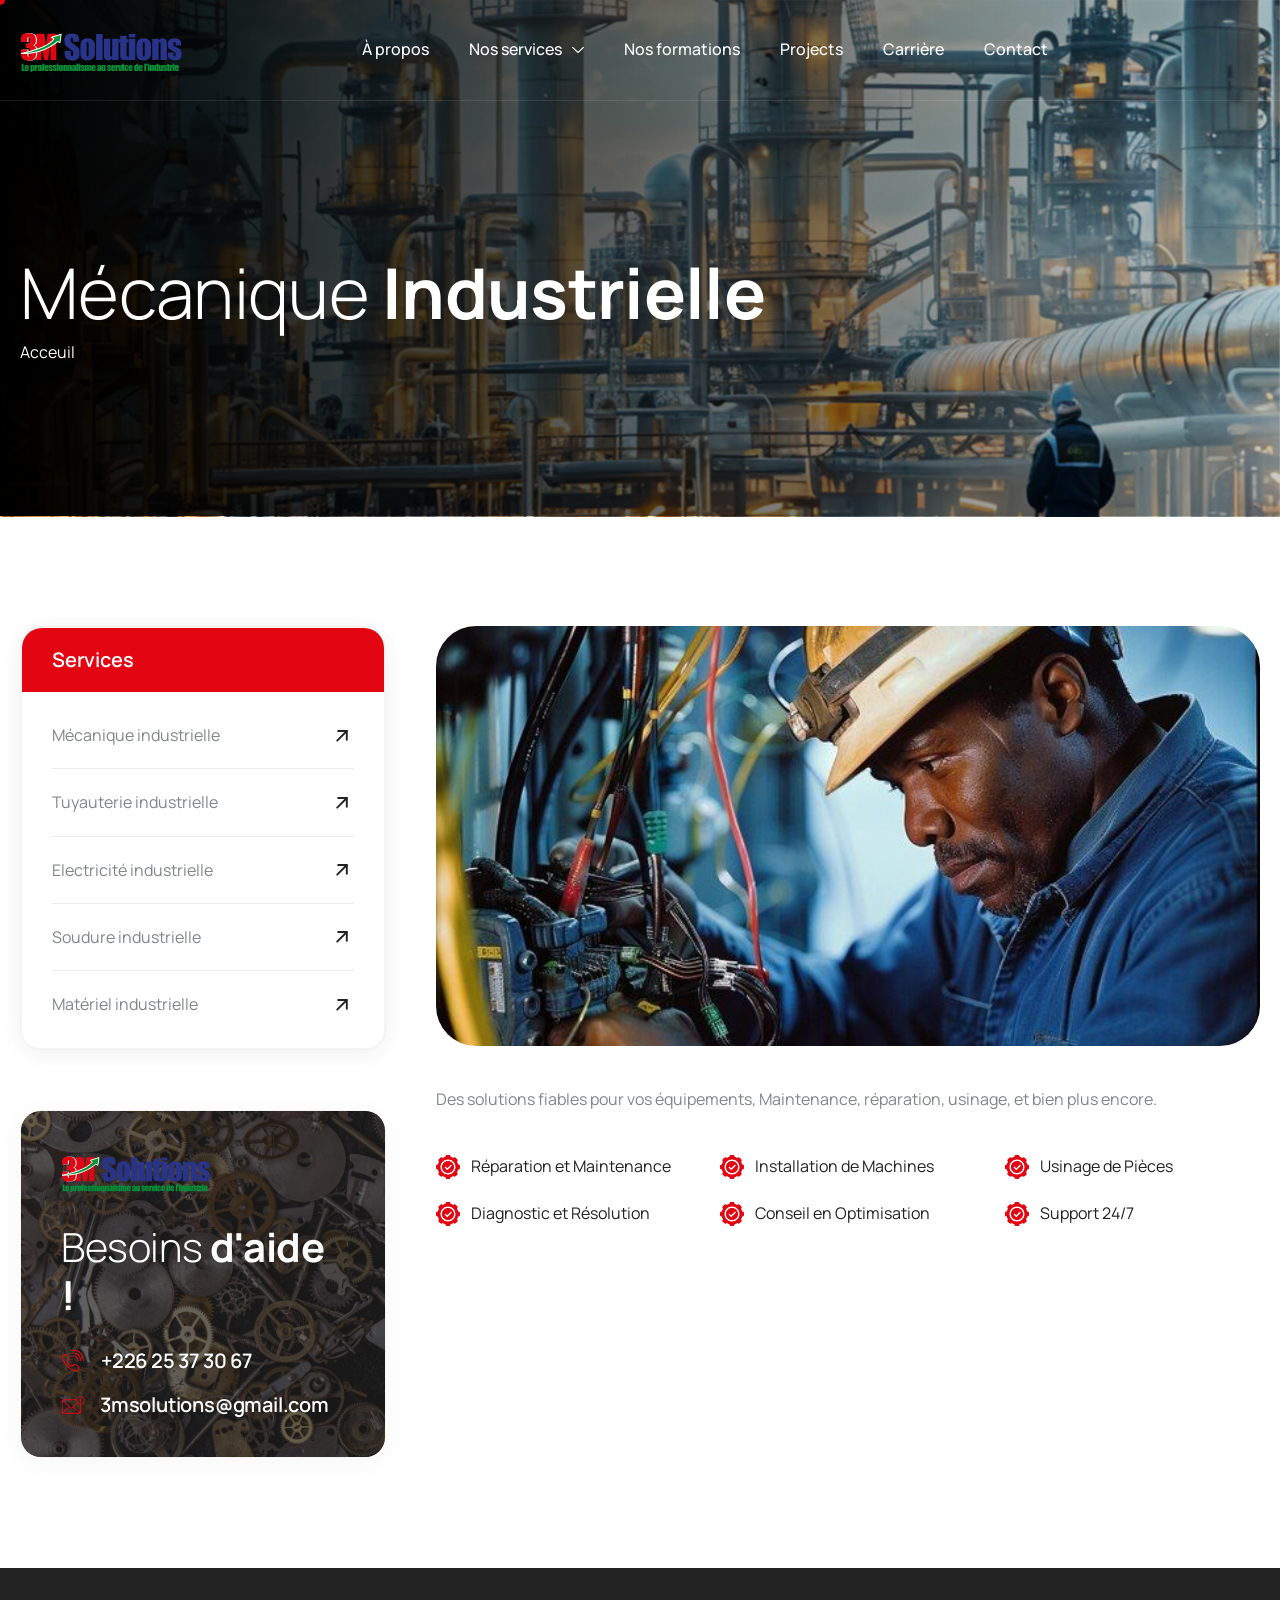
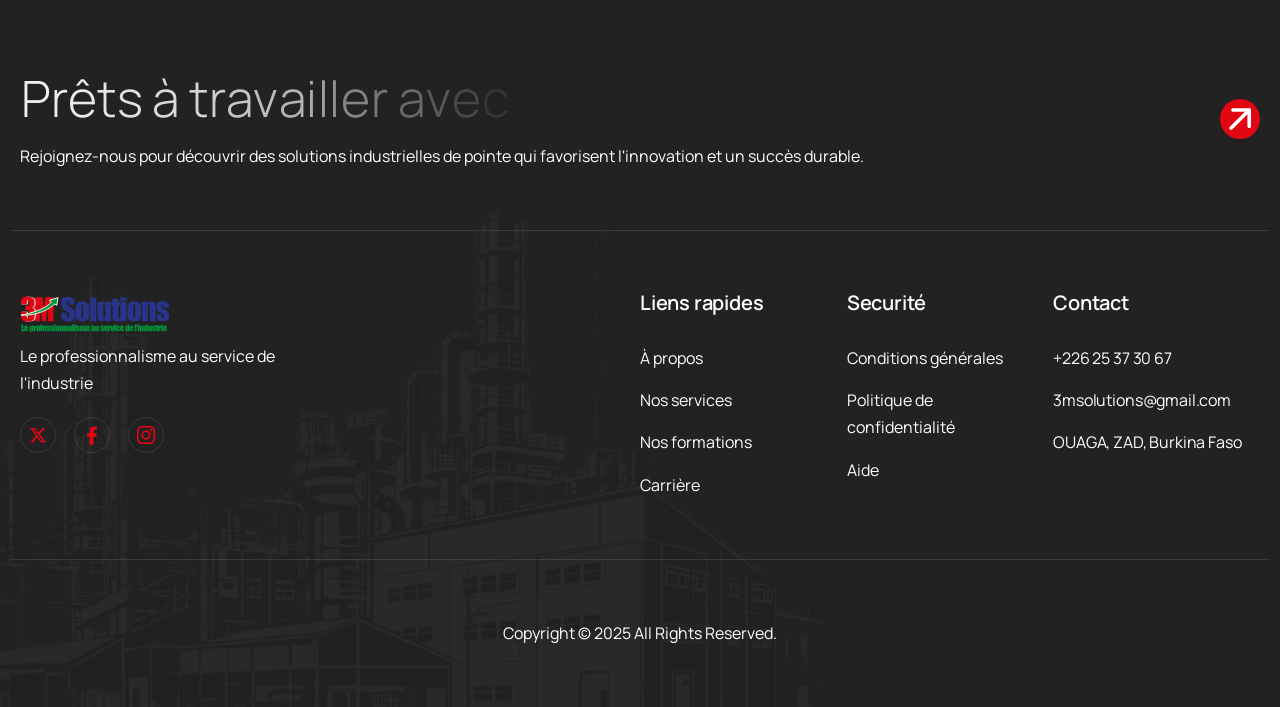
<file: services/materiel-industrielle/index.html>
<!DOCTYPE html>
<html lang="en-US">

<head>
    <meta charset="UTF-8">
    <meta name="viewport" content="width=device-width, initial-scale=1.0" />
    <title>Research and Development &#8211; Toplax</title>
    <meta name='robots' content='noindex, nofollow' />
    <style>img:is([sizes="auto" i], [sizes^="auto," i]) { contain-intrinsic-size: 3000px 1500px }</style>
    <link rel='dns-prefetch' href='https://fonts.googleapis.com/' />
    <link rel="alternate" type="application/rss+xml" title="Toplax &raquo; Feed" href="../../feed/index.html" />
    <link rel="alternate" type="application/rss+xml" title="Toplax &raquo; Comments Feed"
        href="../../comments/feed/index.html" />
    <script>
        window._wpemojiSettings = {
            "baseUrl": "https:\/\/s.w.org\/images\/core\/emoji\/16.0.1\/72x72\/",
            "ext": ".png",
            "svgUrl": "https:\/\/s.w.org\/images\/core\/emoji\/16.0.1\/svg\/",
            "svgExt": ".svg",
            "source": {
                "concatemoji": "https:\/\/demo.awaikenthemes.com\/toplax\/wp-includes\/js\/wp-emoji-release.min.js?ver=6.8.3"
            }
        };
        /*! This file is auto-generated */
        ! function(s, n) {
            var o, i, e;

            function c(e) {
                try {
                    var t = {
                        supportTests: e,
                        timestamp: (new Date).valueOf()
                    };
                    sessionStorage.setItem(o, JSON.stringify(t))
                } catch (e) {}
            }

            function p(e, t, n) {
                e.clearRect(0, 0, e.canvas.width, e.canvas.height), e.fillText(t, 0, 0);
                var t = new Uint32Array(e.getImageData(0, 0, e.canvas.width, e.canvas.height).data),
                    a = (e.clearRect(0, 0, e.canvas.width, e.canvas.height), e.fillText(n, 0, 0), new Uint32Array(e
                        .getImageData(0, 0, e.canvas.width, e.canvas.height).data));
                return t.every(function(e, t) {
                    return e === a[t]
                })
            }

            function u(e, t) {
                e.clearRect(0, 0, e.canvas.width, e.canvas.height), e.fillText(t, 0, 0);
                for (var n = e.getImageData(16, 16, 1, 1), a = 0; a < n.data.length; a++)
                    if (0 !== n.data[a]) return !1;
                return !0
            }

            function f(e, t, n, a) {
                switch (t) {
                    case "flag":
                        return n(e, "\ud83c\udff3\ufe0f\u200d\u26a7\ufe0f", "\ud83c\udff3\ufe0f\u200b\u26a7\ufe0f") ? !1 : !
                            n(e, "\ud83c\udde8\ud83c\uddf6", "\ud83c\udde8\u200b\ud83c\uddf6") && !n(e,
                                "\ud83c\udff4\udb40\udc67\udb40\udc62\udb40\udc65\udb40\udc6e\udb40\udc67\udb40\udc7f",
                                "\ud83c\udff4\u200b\udb40\udc67\u200b\udb40\udc62\u200b\udb40\udc65\u200b\udb40\udc6e\u200b\udb40\udc67\u200b\udb40\udc7f"
                                );
                    case "emoji":
                        return !a(e, "\ud83e\udedf")
                }
                return !1
            }

            function g(e, t, n, a) {
                var r = "undefined" != typeof WorkerGlobalScope && self instanceof WorkerGlobalScope ? new OffscreenCanvas(
                        300, 150) : s.createElement("canvas"),
                    o = r.getContext("2d", {
                        willReadFrequently: !0
                    }),
                    i = (o.textBaseline = "top", o.font = "600 32px Arial", {});
                return e.forEach(function(e) {
                    i[e] = t(o, e, n, a)
                }), i
            }

            function t(e) {
                var t = s.createElement("script");
                t.src = e, t.defer = !0, s.head.appendChild(t)
            }
            "undefined" != typeof Promise && (o = "wpEmojiSettingsSupports", i = ["flag", "emoji"], n.supports = {
                everything: !0,
                everythingExceptFlag: !0
            }, e = new Promise(function(e) {
                s.addEventListener("DOMContentLoaded", e, {
                    once: !0
                })
            }), new Promise(function(t) {
                var n = function() {
                    try {
                        var e = JSON.parse(sessionStorage.getItem(o));
                        if ("object" == typeof e && "number" == typeof e.timestamp && (new Date).valueOf() <
                            e.timestamp + 604800 && "object" == typeof e.supportTests) return e.supportTests
                    } catch (e) {}
                    return null
                }();
                if (!n) {
                    if ("undefined" != typeof Worker && "undefined" != typeof OffscreenCanvas && "undefined" !=
                        typeof URL && URL.createObjectURL && "undefined" != typeof Blob) try {
                        var e = "postMessage(" + g.toString() + "(" + [JSON.stringify(i), f.toString(), p
                                .toString(), u.toString()
                            ].join(",") + "));",
                            a = new Blob([e], {
                                type: "text/javascript"
                            }),
                            r = new Worker(URL.createObjectURL(a), {
                                name: "wpTestEmojiSupports"
                            });
                        return void(r.onmessage = function(e) {
                            c(n = e.data), r.terminate(), t(n)
                        })
                    } catch (e) {}
                    c(n = g(i, f, p, u))
                }
                t(n)
            }).then(function(e) {
                for (var t in e) n.supports[t] = e[t], n.supports.everything = n.supports.everything && n
                    .supports[t], "flag" !== t && (n.supports.everythingExceptFlag = n.supports
                        .everythingExceptFlag && n.supports[t]);
                n.supports.everythingExceptFlag = n.supports.everythingExceptFlag && !n.supports.flag, n
                    .DOMReady = !1, n.readyCallback = function() {
                        n.DOMReady = !0
                    }
            }).then(function() {
                return e
            }).then(function() {
                var e;
                n.supports.everything || (n.readyCallback(), (e = n.source || {}).concatemoji ? t(e
                    .concatemoji) : e.wpemoji && e.twemoji && (t(e.twemoji), t(e.wpemoji)))
            }))
        }((window, document), window._wpemojiSettings);
    </script>
    <style id='wp-emoji-styles-inline-css'>
        img.wp-smiley,
        img.emoji {
            display: inline !important;
            border: none !important;
            box-shadow: none !important;
            height: 1em !important;
            width: 1em !important;
            margin: 0 0.07em !important;
            vertical-align: -0.1em !important;
            background: none !important;
            padding: 0 !important;
        }
    </style>
    <style id='classic-theme-styles-inline-css'>
        /*! This file is auto-generated */
        .wp-block-button__link {
            color: #fff;
            background-color: #32373c;
            border-radius: 9999px;
            box-shadow: none;
            text-decoration: none;
            padding: calc(.667em + 2px) calc(1.333em + 2px);
            font-size: 1.125em
        }

        .wp-block-file__button {
            background: #32373c;
            color: #fff;
            text-decoration: none
        }
    </style>
    <style id='global-styles-inline-css'>
        :root {
            --wp--preset--aspect-ratio--square: 1;
            --wp--preset--aspect-ratio--4-3: 4/3;
            --wp--preset--aspect-ratio--3-4: 3/4;
            --wp--preset--aspect-ratio--3-2: 3/2;
            --wp--preset--aspect-ratio--2-3: 2/3;
            --wp--preset--aspect-ratio--16-9: 16/9;
            --wp--preset--aspect-ratio--9-16: 9/16;
            --wp--preset--color--black: #000000;
            --wp--preset--color--cyan-bluish-gray: #abb8c3;
            --wp--preset--color--white: #ffffff;
            --wp--preset--color--pale-pink: #f78da7;
            --wp--preset--color--vivid-red: #cf2e2e;
            --wp--preset--color--luminous-vivid-orange: #ff6900;
            --wp--preset--color--luminous-vivid-amber: #fcb900;
            --wp--preset--color--light-green-cyan: #7bdcb5;
            --wp--preset--color--vivid-green-cyan: #00d084;
            --wp--preset--color--pale-cyan-blue: #8ed1fc;
            --wp--preset--color--vivid-cyan-blue: #0693e3;
            --wp--preset--color--vivid-purple: #9b51e0;
            --wp--preset--gradient--vivid-cyan-blue-to-vivid-purple: linear-gradient(135deg, rgba(6, 147, 227, 1) 0%, rgb(155, 81, 224) 100%);
            --wp--preset--gradient--light-green-cyan-to-vivid-green-cyan: linear-gradient(135deg, rgb(122, 220, 180) 0%, rgb(0, 208, 130) 100%);
            --wp--preset--gradient--luminous-vivid-amber-to-luminous-vivid-orange: linear-gradient(135deg, rgba(252, 185, 0, 1) 0%, rgba(255, 105, 0, 1) 100%);
            --wp--preset--gradient--luminous-vivid-orange-to-vivid-red: linear-gradient(135deg, rgba(255, 105, 0, 1) 0%, rgb(207, 46, 46) 100%);
            --wp--preset--gradient--very-light-gray-to-cyan-bluish-gray: linear-gradient(135deg, rgb(238, 238, 238) 0%, rgb(169, 184, 195) 100%);
            --wp--preset--gradient--cool-to-warm-spectrum: linear-gradient(135deg, rgb(74, 234, 220) 0%, rgb(151, 120, 209) 20%, rgb(207, 42, 186) 40%, rgb(238, 44, 130) 60%, rgb(251, 105, 98) 80%, rgb(254, 248, 76) 100%);
            --wp--preset--gradient--blush-light-purple: linear-gradient(135deg, rgb(255, 206, 236) 0%, rgb(152, 150, 240) 100%);
            --wp--preset--gradient--blush-bordeaux: linear-gradient(135deg, rgb(254, 205, 165) 0%, rgb(254, 45, 45) 50%, rgb(107, 0, 62) 100%);
            --wp--preset--gradient--luminous-dusk: linear-gradient(135deg, rgb(255, 203, 112) 0%, rgb(199, 81, 192) 50%, rgb(65, 88, 208) 100%);
            --wp--preset--gradient--pale-ocean: linear-gradient(135deg, rgb(255, 245, 203) 0%, rgb(182, 227, 212) 50%, rgb(51, 167, 181) 100%);
            --wp--preset--gradient--electric-grass: linear-gradient(135deg, rgb(202, 248, 128) 0%, rgb(113, 206, 126) 100%);
            --wp--preset--gradient--midnight: linear-gradient(135deg, rgb(2, 3, 129) 0%, rgb(40, 116, 252) 100%);
            --wp--preset--font-size--small: 13px;
            --wp--preset--font-size--medium: 20px;
            --wp--preset--font-size--large: 36px;
            --wp--preset--font-size--x-large: 42px;
            --wp--preset--spacing--20: 0.44rem;
            --wp--preset--spacing--30: 0.67rem;
            --wp--preset--spacing--40: 1rem;
            --wp--preset--spacing--50: 1.5rem;
            --wp--preset--spacing--60: 2.25rem;
            --wp--preset--spacing--70: 3.38rem;
            --wp--preset--spacing--80: 5.06rem;
            --wp--preset--shadow--natural: 6px 6px 9px rgba(0, 0, 0, 0.2);
            --wp--preset--shadow--deep: 12px 12px 50px rgba(0, 0, 0, 0.4);
            --wp--preset--shadow--sharp: 6px 6px 0px rgba(0, 0, 0, 0.2);
            --wp--preset--shadow--outlined: 6px 6px 0px -3px rgba(255, 255, 255, 1), 6px 6px rgba(0, 0, 0, 1);
            --wp--preset--shadow--crisp: 6px 6px 0px rgba(0, 0, 0, 1);
        }

        :where(.is-layout-flex) {
            gap: 0.5em;
        }

        :where(.is-layout-grid) {
            gap: 0.5em;
        }

        body .is-layout-flex {
            display: flex;
        }

        .is-layout-flex {
            flex-wrap: wrap;
            align-items: center;
        }

        .is-layout-flex> :is(*, div) {
            margin: 0;
        }

        body .is-layout-grid {
            display: grid;
        }

        .is-layout-grid> :is(*, div) {
            margin: 0;
        }

        :where(.wp-block-columns.is-layout-flex) {
            gap: 2em;
        }

        :where(.wp-block-columns.is-layout-grid) {
            gap: 2em;
        }

        :where(.wp-block-post-template.is-layout-flex) {
            gap: 1.25em;
        }

        :where(.wp-block-post-template.is-layout-grid) {
            gap: 1.25em;
        }

        .has-black-color {
            color: var(--wp--preset--color--black) !important;
        }

        .has-cyan-bluish-gray-color {
            color: var(--wp--preset--color--cyan-bluish-gray) !important;
        }

        .has-white-color {
            color: var(--wp--preset--color--white) !important;
        }

        .has-pale-pink-color {
            color: var(--wp--preset--color--pale-pink) !important;
        }

        .has-vivid-red-color {
            color: var(--wp--preset--color--vivid-red) !important;
        }

        .has-luminous-vivid-orange-color {
            color: var(--wp--preset--color--luminous-vivid-orange) !important;
        }

        .has-luminous-vivid-amber-color {
            color: var(--wp--preset--color--luminous-vivid-amber) !important;
        }

        .has-light-green-cyan-color {
            color: var(--wp--preset--color--light-green-cyan) !important;
        }

        .has-vivid-green-cyan-color {
            color: var(--wp--preset--color--vivid-green-cyan) !important;
        }

        .has-pale-cyan-blue-color {
            color: var(--wp--preset--color--pale-cyan-blue) !important;
        }

        .has-vivid-cyan-blue-color {
            color: var(--wp--preset--color--vivid-cyan-blue) !important;
        }

        .has-vivid-purple-color {
            color: var(--wp--preset--color--vivid-purple) !important;
        }

        .has-black-background-color {
            background-color: var(--wp--preset--color--black) !important;
        }

        .has-cyan-bluish-gray-background-color {
            background-color: var(--wp--preset--color--cyan-bluish-gray) !important;
        }

        .has-white-background-color {
            background-color: var(--wp--preset--color--white) !important;
        }

        .has-pale-pink-background-color {
            background-color: var(--wp--preset--color--pale-pink) !important;
        }

        .has-vivid-red-background-color {
            background-color: var(--wp--preset--color--vivid-red) !important;
        }

        .has-luminous-vivid-orange-background-color {
            background-color: var(--wp--preset--color--luminous-vivid-orange) !important;
        }

        .has-luminous-vivid-amber-background-color {
            background-color: var(--wp--preset--color--luminous-vivid-amber) !important;
        }

        .has-light-green-cyan-background-color {
            background-color: var(--wp--preset--color--light-green-cyan) !important;
        }

        .has-vivid-green-cyan-background-color {
            background-color: var(--wp--preset--color--vivid-green-cyan) !important;
        }

        .has-pale-cyan-blue-background-color {
            background-color: var(--wp--preset--color--pale-cyan-blue) !important;
        }

        .has-vivid-cyan-blue-background-color {
            background-color: var(--wp--preset--color--vivid-cyan-blue) !important;
        }

        .has-vivid-purple-background-color {
            background-color: var(--wp--preset--color--vivid-purple) !important;
        }

        .has-black-border-color {
            border-color: var(--wp--preset--color--black) !important;
        }

        .has-cyan-bluish-gray-border-color {
            border-color: var(--wp--preset--color--cyan-bluish-gray) !important;
        }

        .has-white-border-color {
            border-color: var(--wp--preset--color--white) !important;
        }

        .has-pale-pink-border-color {
            border-color: var(--wp--preset--color--pale-pink) !important;
        }

        .has-vivid-red-border-color {
            border-color: var(--wp--preset--color--vivid-red) !important;
        }

        .has-luminous-vivid-orange-border-color {
            border-color: var(--wp--preset--color--luminous-vivid-orange) !important;
        }

        .has-luminous-vivid-amber-border-color {
            border-color: var(--wp--preset--color--luminous-vivid-amber) !important;
        }

        .has-light-green-cyan-border-color {
            border-color: var(--wp--preset--color--light-green-cyan) !important;
        }

        .has-vivid-green-cyan-border-color {
            border-color: var(--wp--preset--color--vivid-green-cyan) !important;
        }

        .has-pale-cyan-blue-border-color {
            border-color: var(--wp--preset--color--pale-cyan-blue) !important;
        }

        .has-vivid-cyan-blue-border-color {
            border-color: var(--wp--preset--color--vivid-cyan-blue) !important;
        }

        .has-vivid-purple-border-color {
            border-color: var(--wp--preset--color--vivid-purple) !important;
        }

        .has-vivid-cyan-blue-to-vivid-purple-gradient-background {
            background: var(--wp--preset--gradient--vivid-cyan-blue-to-vivid-purple) !important;
        }

        .has-light-green-cyan-to-vivid-green-cyan-gradient-background {
            background: var(--wp--preset--gradient--light-green-cyan-to-vivid-green-cyan) !important;
        }

        .has-luminous-vivid-amber-to-luminous-vivid-orange-gradient-background {
            background: var(--wp--preset--gradient--luminous-vivid-amber-to-luminous-vivid-orange) !important;
        }

        .has-luminous-vivid-orange-to-vivid-red-gradient-background {
            background: var(--wp--preset--gradient--luminous-vivid-orange-to-vivid-red) !important;
        }

        .has-very-light-gray-to-cyan-bluish-gray-gradient-background {
            background: var(--wp--preset--gradient--very-light-gray-to-cyan-bluish-gray) !important;
        }

        .has-cool-to-warm-spectrum-gradient-background {
            background: var(--wp--preset--gradient--cool-to-warm-spectrum) !important;
        }

        .has-blush-light-purple-gradient-background {
            background: var(--wp--preset--gradient--blush-light-purple) !important;
        }

        .has-blush-bordeaux-gradient-background {
            background: var(--wp--preset--gradient--blush-bordeaux) !important;
        }

        .has-luminous-dusk-gradient-background {
            background: var(--wp--preset--gradient--luminous-dusk) !important;
        }

        .has-pale-ocean-gradient-background {
            background: var(--wp--preset--gradient--pale-ocean) !important;
        }

        .has-electric-grass-gradient-background {
            background: var(--wp--preset--gradient--electric-grass) !important;
        }

        .has-midnight-gradient-background {
            background: var(--wp--preset--gradient--midnight) !important;
        }

        .has-small-font-size {
            font-size: var(--wp--preset--font-size--small) !important;
        }

        .has-medium-font-size {
            font-size: var(--wp--preset--font-size--medium) !important;
        }

        .has-large-font-size {
            font-size: var(--wp--preset--font-size--large) !important;
        }

        .has-x-large-font-size {
            font-size: var(--wp--preset--font-size--x-large) !important;
        }

        :where(.wp-block-post-template.is-layout-flex) {
            gap: 1.25em;
        }

        :where(.wp-block-post-template.is-layout-grid) {
            gap: 1.25em;
        }

        :where(.wp-block-columns.is-layout-flex) {
            gap: 2em;
        }

        :where(.wp-block-columns.is-layout-grid) {
            gap: 2em;
        }

        :root :where(.wp-block-pullquote) {
            font-size: 1.5em;
            line-height: 1.6;
        }
    </style>
    <link rel='stylesheet' id='contact-form-7-css'
        href='../../wp-content/plugins/contact-form-7/includes/css/styles.css%3Fver=6.1.2.css' media='all' />
    <link rel='stylesheet' id='elementor-icons-css'
        href='../../wp-content/plugins/elementor/assets/lib/eicons/css/elementor-icons.min.css%3Fver=5.44.0.css'
        media='all' />
    <link rel='stylesheet' id='elementor-frontend-css'
        href='../../wp-content/plugins/elementor/assets/css/frontend.min.css%3Fver=3.32.3.css' media='all' />
    <link rel='stylesheet' id='elementor-post-8-css'
        href='../../wp-content/uploads/elementor/css/post-8.css%3Fver=1759297443.css' media='all' />
    <link rel='stylesheet' id='widget-heading-css'
        href='../../wp-content/plugins/elementor/assets/css/widget-heading.min.css%3Fver=3.32.3.css' media='all' />
    <link rel='stylesheet' id='e-animation-fadeInUp-css'
        href='../../wp-content/plugins/elementor/assets/lib/animations/styles/fadeInUp.min.css%3Fver=3.32.3.css'
        media='all' />
    <link rel='stylesheet' id='widget-image-css'
        href='../../wp-content/plugins/elementor/assets/css/widget-image.min.css%3Fver=3.32.3.css' media='all' />
    <link rel='stylesheet' id='widget-icon-box-css'
        href='../../wp-content/plugins/elementor/assets/css/widget-icon-box.min.css%3Fver=3.32.3.css' media='all' />
    <link rel='stylesheet' id='widget-icon-list-css'
        href='../../wp-content/plugins/elementor/assets/css/widget-icon-list.min.css%3Fver=3.32.3.css' media='all' />
    <link rel='stylesheet' id='elementor-post-1669-css'
        href='../../wp-content/uploads/elementor/css/post-1669.css%3Fver=1759316673.css' media='all' />
    <link rel='stylesheet' id='ekit-widget-styles-css'
        href='../../wp-content/plugins/elementskit-lite/widgets/init/assets/css/widget-styles.css%3Fver=3.7.3.css'
        media='all' />
    <link rel='stylesheet' id='ekit-widget-styles-pro-css'
        href='../../wp-content/plugins/elementskit/widgets/init/assets/css/widget-styles-pro.css%3Fver=4.1.0.css'
        media='all' />
    <link rel='stylesheet' id='ekit-responsive-css'
        href='../../wp-content/plugins/elementskit-lite/widgets/init/assets/css/responsive.css%3Fver=3.7.3.css'
        media='all' />
    <link rel='stylesheet' id='toplax-font-css'
        href='https://fonts.googleapis.com/css2?family=Manrope%3Awght%40200..800&#038;display=swap' media='all' />
    <link rel='stylesheet' id='swiper-css'
        href='../../wp-content/plugins/elementor/assets/lib/swiper/v8/css/swiper.min.css%3Fver=8.4.5.css'
        media='all' />
    <link rel='stylesheet' id='e-swiper-css'
        href='../../wp-content/plugins/elementor/assets/css/conditionals/e-swiper.min.css%3Fver=3.32.3.css'
        media='all' />
    <link rel='stylesheet' id='toplax-css-variable-css'
        href='../../wp-content/themes/3M_SOLUTIONS/assets/css/css-variable.css%3Fver=1.0.1.css' media='all' />
    <link rel='stylesheet' id='fontawesome-6.4.0-css'
        href='../../wp-content/themes/3M_SOLUTIONS/assets/css/all.min.css%3Fver=1.0.1.css' media='all' />
    <link rel='stylesheet' id='bootstrap-5.3.2-css'
        href='../../wp-content/themes/3M_SOLUTIONS/assets/css/bootstrap.min.css%3Fver=1.0.1.css' media='all' />
    <link rel='stylesheet' id='toplax-style-css' href='../../wp-content/themes/3M_SOLUTIONS/style.css%3Fver=1.0.1.css'
        media='all' />
    <link rel='stylesheet' id='elementor-gf-local-manrope-css'
        href='../../wp-content/uploads/elementor/google-fonts/css/manrope.css%3Fver=1744845758.css' media='all' />
    <link rel='stylesheet' id='elementor-icons-shared-0-css'
        href='../../wp-content/plugins/elementor/assets/lib/font-awesome/css/fontawesome.min.css%3Fver=5.15.3.css'
        media='all' />
    <link rel='stylesheet' id='elementor-icons-fa-solid-css'
        href='../../wp-content/plugins/elementor/assets/lib/font-awesome/css/solid.min.css%3Fver=5.15.3.css'
        media='all' />
    <link rel='stylesheet' id='elementor-icons-ekiticons-css'
        href='../../wp-content/plugins/elementskit-lite/modules/elementskit-icon-pack/assets/css/ekiticons.css%3Fver=3.7.3.css'
        media='all' />
    <script src="../../wp-includes/js/jquery/jquery.min.js%3Fver=3.7.1" id="jquery-core-js"></script>
    <script src="../../wp-includes/js/jquery/jquery-migrate.min.js%3Fver=3.4.1" id="jquery-migrate-js"></script>
    <link rel="https://api.w.org/" href="../../wp-json/index.html" />
    <link rel="alternate" title="JSON" type="application/json" href="../../wp-json/wp/v2/pages/1669" />
    <link rel="EditURI" type="application/rsd+xml" title="RSD"
        href="https://demo.awaikenthemes.com/toplax/xmlrpc.php?rsd" />

    <link rel="canonical" href="../../index.html%3Fp=1669.html" />
    <link rel='shortlink' href='../../index.html%3Fp=1669.html' />
    <link rel="alternate" title="oEmbed (JSON)" type="application/json+oembed"
        href="../../wp-json/oembed/1.0/embed%3Furl=https:%252F%252Fdemo.awaikenthemes.com%252Ftoplax%252Fservices%252Fresearch-and-development%252F" />
    <link rel="alternate" title="oEmbed (XML)" type="text/xml+oembed"
        href="../../wp-json/oembed/1.0/embed%3Furl=https:%252F%252Fdemo.awaikenthemes.com%252Ftoplax%252Fservices%252Fresearch-and-development%252F&amp;format=xml" />
    <meta name="generator"
        content="Elementor 3.32.3; settings: css_print_method-external, google_font-enabled, font_display-swap">
    <script type="text/javascript">
        var elementskit_module_parallax_url =
            "https://demo.awaikenthemes.com/toplax/wp-content/plugins/elementskit/modules/parallax/";
    </script>
    <style>
        .e-con.e-parent:nth-of-type(n+4):not(.e-lazyloaded):not(.e-no-lazyload),
        .e-con.e-parent:nth-of-type(n+4):not(.e-lazyloaded):not(.e-no-lazyload) * {
            background-image: none !important;
        }

        @media screen and (max-height: 1024px) {

            .e-con.e-parent:nth-of-type(n+3):not(.e-lazyloaded):not(.e-no-lazyload),
            .e-con.e-parent:nth-of-type(n+3):not(.e-lazyloaded):not(.e-no-lazyload) * {
                background-image: none !important;
            }
        }

        @media screen and (max-height: 640px) {

            .e-con.e-parent:nth-of-type(n+2):not(.e-lazyloaded):not(.e-no-lazyload),
            .e-con.e-parent:nth-of-type(n+2):not(.e-lazyloaded):not(.e-no-lazyload) * {
                background-image: none !important;
            }
        }
    </style>
    <meta name="theme-color" content="#FFFFFF">
    <link rel="icon" href="../../wp-content/themes/3M_SOLUTIONS/assets/images/Icon.svg" sizes="32x32" />
    <link rel="icon" href="../../wp-content/themes/3M_SOLUTIONS/assets/images/Icon.svg" sizes="192x192" />
    <link rel="apple-touch-icon" href="../../wp-content/themes/3M_SOLUTIONS/assets/images/Icon.svg" />
    <meta name="msapplication-TileImage"
        content="https://demo.awaikenthemes.com/toplax/wp-content/themes/3M_SOLUTIONS/assets/images/Icon.svg" />
</head>

<body
    class="wp-singular page-template page-template-elementor_header_footer page page-id-1669 page-child parent-pageid-4488 wp-custom-logo wp-theme-toplax tt-magic-cursor elementor-default elementor-template-full-width elementor-kit-8 elementor-page elementor-page-1669">

    <div class="preloader">
        <div class="loading-container">
            <div class="loading"></div>
            <div id="loading-icon"><img src="../../wp-content/themes/3M_SOLUTIONS/assets/images/loader.svg"
                    alt=""></div>
        </div>
    </div>
    <div id="magic-cursor">
        <div id="ball"></div>
    </div>

    <a class="skip-link screen-reader-text" href="../../index.html%3Fp=1669.html#content">
        Skip to content </a>


    <div class="ekit-template-content-markup ekit-template-content-header ekit-template-content-theme-support">
        <div data-elementor-type="wp-post" data-elementor-id="4240" class="elementor elementor-4240">
            <div class="elementor-element elementor-element-18b5ef0 header-version-1 e-flex e-con-boxed e-con e-parent"
                data-id="18b5ef0" data-element_type="container">
                <div class="e-con-inner">
                    <div class="elementor-element elementor-element-a672732 e-con-full e-flex e-con e-child"
                        data-id="a672732" data-element_type="container">
                        <div class="elementor-element elementor-element-b82d7d7 navbar-brand elementor-widget elementor-widget-toplax-site-logo"
                            data-id="b82d7d7" data-element_type="widget"
                            data-settings="{&quot;align&quot;:&quot;left&quot;,&quot;align_mobile&quot;:&quot;left&quot;,&quot;width&quot;:{&quot;unit&quot;:&quot;%&quot;,&quot;size&quot;:100,&quot;sizes&quot;:[]},&quot;space&quot;:{&quot;unit&quot;:&quot;%&quot;,&quot;size&quot;:100,&quot;sizes&quot;:[]},&quot;space_tablet&quot;:{&quot;unit&quot;:&quot;px&quot;,&quot;size&quot;:130,&quot;sizes&quot;:[]},&quot;space_mobile&quot;:{&quot;unit&quot;:&quot;px&quot;,&quot;size&quot;:130,&quot;sizes&quot;:[]},&quot;caption_space&quot;:{&quot;unit&quot;:&quot;px&quot;,&quot;size&quot;:&quot;&quot;,&quot;sizes&quot;:[]},&quot;caption_space_tablet&quot;:{&quot;unit&quot;:&quot;px&quot;,&quot;size&quot;:0,&quot;sizes&quot;:[]},&quot;width_tablet&quot;:{&quot;unit&quot;:&quot;%&quot;,&quot;size&quot;:&quot;&quot;,&quot;sizes&quot;:[]},&quot;width_mobile&quot;:{&quot;unit&quot;:&quot;%&quot;,&quot;size&quot;:&quot;&quot;,&quot;sizes&quot;:[]},&quot;image_border_radius&quot;:{&quot;unit&quot;:&quot;px&quot;,&quot;top&quot;:&quot;&quot;,&quot;right&quot;:&quot;&quot;,&quot;bottom&quot;:&quot;&quot;,&quot;left&quot;:&quot;&quot;,&quot;isLinked&quot;:true},&quot;image_border_radius_tablet&quot;:{&quot;unit&quot;:&quot;px&quot;,&quot;top&quot;:&quot;&quot;,&quot;right&quot;:&quot;&quot;,&quot;bottom&quot;:&quot;&quot;,&quot;left&quot;:&quot;&quot;,&quot;isLinked&quot;:true},&quot;image_border_radius_mobile&quot;:{&quot;unit&quot;:&quot;px&quot;,&quot;top&quot;:&quot;&quot;,&quot;right&quot;:&quot;&quot;,&quot;bottom&quot;:&quot;&quot;,&quot;left&quot;:&quot;&quot;,&quot;isLinked&quot;:true},&quot;caption_padding&quot;:{&quot;unit&quot;:&quot;px&quot;,&quot;top&quot;:&quot;&quot;,&quot;right&quot;:&quot;&quot;,&quot;bottom&quot;:&quot;&quot;,&quot;left&quot;:&quot;&quot;,&quot;isLinked&quot;:true},&quot;caption_padding_tablet&quot;:{&quot;unit&quot;:&quot;px&quot;,&quot;top&quot;:&quot;&quot;,&quot;right&quot;:&quot;&quot;,&quot;bottom&quot;:&quot;&quot;,&quot;left&quot;:&quot;&quot;,&quot;isLinked&quot;:true},&quot;caption_padding_mobile&quot;:{&quot;unit&quot;:&quot;px&quot;,&quot;top&quot;:&quot;&quot;,&quot;right&quot;:&quot;&quot;,&quot;bottom&quot;:&quot;&quot;,&quot;left&quot;:&quot;&quot;,&quot;isLinked&quot;:true},&quot;caption_space_mobile&quot;:{&quot;unit&quot;:&quot;px&quot;,&quot;size&quot;:&quot;&quot;,&quot;sizes&quot;:[]},&quot;ekit_we_effect_on&quot;:&quot;none&quot;}"
                            data-widget_type="toplax-site-logo.default">
                            <div class="elementor-widget-container">
                                <div class="ata-site-logo">
                                    <a data-elementor-open-lightbox="" class='elementor-clickable'
                                        href="./../../index.html">
                                        <div class="ata-site-logo-set">
                                            <div class="ata-site-logo-container">
                                                <img class="ata-site-logo-img elementor-animation-"
                                                    src="../../wp-content/themes/3M_SOLUTIONS/assets/images/logo__full.svg"
                                                    alt="default-logo" />
                                            </div>
                                        </div>
                                    </a>
                                </div>
                            </div>
                        </div>
                    </div>
                    <div class="elementor-element elementor-element-fc5b3d9 e-con-full e-flex e-con e-child"
                        data-id="fc5b3d9" data-element_type="container">
                        <div class="elementor-element elementor-element-1d918e8 elementor-widget elementor-widget-ekit-nav-menu"
                            data-id="1d918e8" data-element_type="widget"
                            data-settings="{&quot;ekit_we_effect_on&quot;:&quot;none&quot;}"
                            data-widget_type="ekit-nav-menu.default">
                            <div class="elementor-widget-container">
                                <nav class="ekit-wid-con ekit_menu_responsive_tablet" data-hamburger-icon=""
                                    data-hamburger-icon-type="icon" data-responsive-breakpoint="1024">
                                    <button class="elementskit-menu-hamburger elementskit-menu-toggler" type="button"
                                        aria-label="hamburger-icon">
                                        <span class="elementskit-menu-hamburger-icon"></span><span
                                            class="elementskit-menu-hamburger-icon"></span><span
                                            class="elementskit-menu-hamburger-icon"></span>
                                    </button>
                                    <div id="ekit-megamenu-header-menu"
                                        class="elementskit-menu-container elementskit-menu-offcanvas-elements elementskit-navbar-nav-default ekit-nav-menu-one-page- ekit-nav-dropdown-hover">
                                        <ul id="menu-header-menu"
                                            class="elementskit-navbar-nav elementskit-menu-po-left submenu-click-on-icon">
                                            
                                            <li id="menu-item-9169"
                                                class="menu-item menu-item-type-post_type menu-item-object-page menu-item-9169 nav-item elementskit-mobile-builder-content"
                                                data-vertical-menu=750px><a href="../../about-us/index.html"
                                                    class="ekit-menu-nav-link">À propos</a></li>
                                            <li id="menu-item-4865"
                                                class="menu-item menu-item-type-post_type menu-item-object-page menu-item-has-children menu-item-4865 nav-item elementskit-dropdown-has relative_position elementskit-dropdown-menu-default_width elementskit-mobile-builder-content"
                                                data-vertical-menu=750px><a href="../../services/index.html"
                                                    class="ekit-menu-nav-link ekit-menu-dropdown-toggle">Nos services
<i
                                                        aria-hidden="true"
                                                        class="icon icon-down-arrow1 elementskit-submenu-indicator"></i></a>
                                                <ul class="elementskit-dropdown elementskit-submenu-panel">
                                                    <li id="menu-item-10063"
                                                        class="menu-item menu-item-type-post_type menu-item-object-page menu-item-10063 nav-item elementskit-mobile-builder-content"
                                                        data-vertical-menu=750px><a href="../mecanique-industrielle/index.html"
                                                            class=" dropdown-item">Mécanique Industrielle</a>
                                                    <li id="menu-item-10065"
                                                        class="menu-item menu-item-type-post_type menu-item-object-page menu-item-10065 nav-item elementskit-mobile-builder-content"
                                                        data-vertical-menu=750px><a href="../tuyauterie-industrielle/index.html"
                                                            class=" dropdown-item">Tuyauterie Industrielle</a>
                                                    <li id="menu-item-10066"
                                                        class="menu-item menu-item-type-post_type menu-item-object-page menu-item-10066 nav-item elementskit-mobile-builder-content"
                                                        data-vertical-menu=750px><a href="../electricite-industrielle/index.html"
                                                            class=" dropdown-item">Electricité Industrielle</a>
                                                    <li id="menu-item-10064"
                                                        class="menu-item menu-item-type-post_type menu-item-object-page menu-item-10064 nav-item elementskit-mobile-builder-content"
                                                        data-vertical-menu=750px><a href="../soudure-industrielle/index.html"
                                                            class=" dropdown-item">Soudure Industrielle</a> <hr>
                                                    <li id="menu-item-10067"
                                                        class="menu-item menu-item-type-post_type menu-item-object-page menu-item-10067 nav-item elementskit-mobile-builder-content"
                                                        data-vertical-menu=750px><a href="../materiel-industrielle/index.html"
                                                            class=" dropdown-item">Matériel Industrielle</a>
                                                </ul>
                                            </li>
                                            <li id="menu-item-6735"
                                                class="menu-item menu-item-type-post_type menu-item-object-page menu-item-6735 nav-item elementskit-mobile-builder-content"
                                                data-vertical-menu=750px><a href="../../formations/index.html"
                                                    class="ekit-menu-nav-link">Nos formations</a></li>
                                            <li id="menu-item-8575"
                                                class="menu-item menu-item-type-post_type_archive menu-item-object-awaiken-project menu-item-8575 nav-item elementskit-mobile-builder-content"
                                                data-vertical-menu=750px><a href="../../projets/index.html"
                                                    class="ekit-menu-nav-link">Projects</a></li>
                                            <li id="menu-item-4864"
                                                class="menu-item menu-item-type-post_type menu-item-object-page menu-item-4864 nav-item elementskit-mobile-builder-content"
                                                data-vertical-menu=750px><a href="../../carriere/index.html"
                                                    class="ekit-menu-nav-link">Carrière</a></li>
                                            <li id="menu-item-4864"
                                                class="menu-item menu-item-type-post_type menu-item-object-page menu-item-4864 nav-item elementskit-mobile-builder-content"
                                                data-vertical-menu=750px><a href="../../contact-us/index.html"
                                                    class="ekit-menu-nav-link">Contact</a></li>
                                        </ul>
                                        <div class="elementskit-nav-identity-panel"><button
                                                class="elementskit-menu-close elementskit-menu-toggler"
                                                type="button">X</button></div>
                                    </div>
                                    <div
                                        class="elementskit-menu-overlay elementskit-menu-offcanvas-elements elementskit-menu-toggler ekit-nav-menu--overlay">
                                    </div>
                                </nav>
                            </div>
                        </div>
                    </div>
                </div>
            </div>
        </div>
    </div>

    <div data-elementor-type="wp-page" data-elementor-id="1669" class="elementor elementor-1669">
        <div data-ekitparallax="{&quot;ekit_section_parallax_bg&quot;:&quot;yes&quot;,&quot;ekit_section_parallax_bg_speed&quot;:0.5,&quot;elementor_lazy_load&quot;:&quot;1&quot;}"
            class="elementor-element elementor-element-1c33d5f page-hero e-flex e-con-boxed e-con e-parent"
            data-id="1c33d5f" data-element_type="container"
            data-settings="{&quot;background_background&quot;:&quot;classic&quot;}">
            <div class="e-con-inner">
                <div class="elementor-element elementor-element-1bf65b1 e-con-full e-flex e-con e-child"
                    data-id="1bf65b1" data-element_type="container">
                    <div class="elementor-element elementor-element-0974181 at-heading-animation at-animation-heading-style-2 elementor-widget elementor-widget-heading"
                        data-id="0974181" data-element_type="widget"
                        data-settings="{&quot;ekit_we_effect_on&quot;:&quot;none&quot;}"
                        data-widget_type="heading.default">
                        <div class="elementor-widget-container">
                            <h1 class="elementor-heading-title elementor-size-default">Mécanique 
                                <span>Industrielle</span></h1>
                        </div>
                    </div>
                    <div class="elementor-element elementor-element-07fdac2 elementor-invisible elementor-widget elementor-widget-elementskit-breadcrumb"
                        data-id="07fdac2" data-element_type="widget"
                        data-settings="{&quot;_animation&quot;:&quot;fadeInUp&quot;,&quot;ekit_we_effect_on&quot;:&quot;none&quot;}"
                        data-widget_type="elementskit-breadcrumb.default">
                        <div class="elementor-widget-container">
                            <div class="ekit-wid-con">
                                <ol class="ekit-breadcrumb">
                                    <li class="ekit_breadcrumbs_start"><a
                                            href="../../index.html">Acceuil</a></li>
                                </ol>
                            </div>
                        </div>
                    </div>
                </div>
            </div>
        </div>
        <div class="elementor-element elementor-element-1ed698f e-flex e-con-boxed e-con e-parent" data-id="1ed698f"
            data-element_type="container">
            <div class="e-con-inner">
                <div class="elementor-element elementor-element-4c019c8 e-con-full e-flex e-con e-child"
                    data-id="4c019c8" data-element_type="container">
                    <div class="elementor-element elementor-element-332f817 e-con-full sticky-column e-flex e-con e-child"
                        data-id="332f817" data-element_type="container">
                        <div class="elementor-element elementor-element-bf2e9f9 e-con-full e-flex elementor-invisible e-con e-child"
                            data-id="bf2e9f9" data-element_type="container"
                            data-settings="{&quot;background_background&quot;:&quot;classic&quot;,&quot;animation&quot;:&quot;fadeInUp&quot;}">
                            <div class="elementor-element elementor-element-439cbda elementor-widget elementor-widget-toplax-elementor-template"
                                data-id="439cbda" data-element_type="widget"
                                data-settings="{&quot;ekit_we_effect_on&quot;:&quot;none&quot;}"
                                data-widget_type="toplax-elementor-template.default">
                                <div class="elementor-widget-container">
                                    <div class="elementor-template">
                                        <div data-elementor-type="section" data-elementor-id="9186"
                                            class="elementor elementor-9186">
                                            <div class="elementor-element elementor-element-f1ec92e e-con-full e-flex e-con e-child"
                                                data-id="f1ec92e" data-element_type="container"
                                                data-settings="{&quot;background_background&quot;:&quot;classic&quot;}">
                                                <div class="elementor-element elementor-element-8ce5b51 at-heading-animation at-animation-heading-none elementor-widget elementor-widget-heading"
                                                    data-id="8ce5b51" data-element_type="widget"
                                                    data-settings="{&quot;ekit_we_effect_on&quot;:&quot;none&quot;}"
                                                    data-widget_type="heading.default">
                                                    <div class="elementor-widget-container">
                                                        <h2 class="elementor-heading-title elementor-size-default">
                                                            Services</h2>
                                                    </div>
                                                </div>
                                                <div class="elementor-element elementor-element-699f4a2 service-catagery-list elementor-icon-list--layout-traditional elementor-list-item-link-full_width elementor-widget elementor-widget-icon-list"
                                                    data-id="699f4a2" data-element_type="widget"
                                                    data-settings="{&quot;ekit_we_effect_on&quot;:&quot;none&quot;}"
                                                    data-widget_type="icon-list.default">
                                                    <div class="elementor-widget-container">
                                                        <ul class="elementor-icon-list-items">
                                                            <li class="elementor-icon-list-item">
                                                                <a href="../mecanique-industrielle/index.html">

                                                                    <span class="elementor-icon-list-icon">
                                                                        <svg xmlns="http://www.w3.org/2000/svg"
                                                                            width="24" height="25"
                                                                            viewBox="0 0 24 25" fill="none">
                                                                            <path
                                                                                d="M7 18.3301C6.7 18.3301 6.5 18.2301 6.3 18.0301C5.9 17.6301 5.9 17.0301 6.3 16.6301L16.3 6.63008C16.7 6.23008 17.3 6.23008 17.7 6.63008C18.1 7.03008 18.1 7.63008 17.7 8.03008L7.7 18.0301C7.5 18.2301 7.3 18.3301 7 18.3301Z"
                                                                                fill="#222222"></path>
                                                                            <path
                                                                                d="M17 17.3301C16.4 17.3301 16 16.9301 16 16.3301V8.33008H8C7.4 8.33008 7 7.93008 7 7.33008C7 6.73008 7.4 6.33008 8 6.33008H17C17.6 6.33008 18 6.73008 18 7.33008V16.3301C18 16.9301 17.6 17.3301 17 17.3301Z"
                                                                                fill="#222222"></path>
                                                                        </svg> </span>
                                                                    <span class="elementor-icon-list-text">Mécanique industrielle</span>
                                                                </a>
                                                            </li>
                                                            <li class="elementor-icon-list-item">
                                                                <a href="../tuyauterie-industrielle/index.html">

                                                                    <span class="elementor-icon-list-icon">
                                                                        <svg xmlns="http://www.w3.org/2000/svg"
                                                                            width="24" height="25"
                                                                            viewBox="0 0 24 25" fill="none">
                                                                            <path
                                                                                d="M7 18.3301C6.7 18.3301 6.5 18.2301 6.3 18.0301C5.9 17.6301 5.9 17.0301 6.3 16.6301L16.3 6.63008C16.7 6.23008 17.3 6.23008 17.7 6.63008C18.1 7.03008 18.1 7.63008 17.7 8.03008L7.7 18.0301C7.5 18.2301 7.3 18.3301 7 18.3301Z"
                                                                                fill="#222222"></path>
                                                                            <path
                                                                                d="M17 17.3301C16.4 17.3301 16 16.9301 16 16.3301V8.33008H8C7.4 8.33008 7 7.93008 7 7.33008C7 6.73008 7.4 6.33008 8 6.33008H17C17.6 6.33008 18 6.73008 18 7.33008V16.3301C18 16.9301 17.6 17.3301 17 17.3301Z"
                                                                                fill="#222222"></path>
                                                                        </svg> </span>
                                                                    <span class="elementor-icon-list-text">Tuyauterie industrielle </span>
                                                                </a>
                                                            </li>
                                                            <li class="elementor-icon-list-item">
                                                                <a href="../electricite-industrielle/index.html">

                                                                    <span class="elementor-icon-list-icon">
                                                                        <svg xmlns="http://www.w3.org/2000/svg"
                                                                            width="24" height="25"
                                                                            viewBox="0 0 24 25" fill="none">
                                                                            <path
                                                                                d="M7 18.3301C6.7 18.3301 6.5 18.2301 6.3 18.0301C5.9 17.6301 5.9 17.0301 6.3 16.6301L16.3 6.63008C16.7 6.23008 17.3 6.23008 17.7 6.63008C18.1 7.03008 18.1 7.63008 17.7 8.03008L7.7 18.0301C7.5 18.2301 7.3 18.3301 7 18.3301Z"
                                                                                fill="#222222"></path>
                                                                            <path
                                                                                d="M17 17.3301C16.4 17.3301 16 16.9301 16 16.3301V8.33008H8C7.4 8.33008 7 7.93008 7 7.33008C7 6.73008 7.4 6.33008 8 6.33008H17C17.6 6.33008 18 6.73008 18 7.33008V16.3301C18 16.9301 17.6 17.3301 17 17.3301Z"
                                                                                fill="#222222"></path>
                                                                        </svg> </span>
                                                                    <span class="elementor-icon-list-text">Electricité industrielle</span>
                                                                </a>
                                                            </li>
                                                            <li class="elementor-icon-list-item">
                                                                <a href="../soudure-industrielle/index.html">

                                                                    <span class="elementor-icon-list-icon">
                                                                        <svg xmlns="http://www.w3.org/2000/svg"
                                                                            width="24" height="25"
                                                                            viewBox="0 0 24 25" fill="none">
                                                                            <path
                                                                                d="M7 18.3301C6.7 18.3301 6.5 18.2301 6.3 18.0301C5.9 17.6301 5.9 17.0301 6.3 16.6301L16.3 6.63008C16.7 6.23008 17.3 6.23008 17.7 6.63008C18.1 7.03008 18.1 7.63008 17.7 8.03008L7.7 18.0301C7.5 18.2301 7.3 18.3301 7 18.3301Z"
                                                                                fill="#222222"></path>
                                                                            <path
                                                                                d="M17 17.3301C16.4 17.3301 16 16.9301 16 16.3301V8.33008H8C7.4 8.33008 7 7.93008 7 7.33008C7 6.73008 7.4 6.33008 8 6.33008H17C17.6 6.33008 18 6.73008 18 7.33008V16.3301C18 16.9301 17.6 17.3301 17 17.3301Z"
                                                                                fill="#222222"></path>
                                                                        </svg> </span>
                                                                    <span class="elementor-icon-list-text">Soudure industrielle</span>
                                                                </a>
                                                            </li>
                                                            <li class="elementor-icon-list-item">
                                                                <a href="../materiel-industrielle/index.html">

                                                                    <span class="elementor-icon-list-icon">
                                                                        <svg xmlns="http://www.w3.org/2000/svg"
                                                                            width="24" height="25"
                                                                            viewBox="0 0 24 25" fill="none">
                                                                            <path
                                                                                d="M7 18.3301C6.7 18.3301 6.5 18.2301 6.3 18.0301C5.9 17.6301 5.9 17.0301 6.3 16.6301L16.3 6.63008C16.7 6.23008 17.3 6.23008 17.7 6.63008C18.1 7.03008 18.1 7.63008 17.7 8.03008L7.7 18.0301C7.5 18.2301 7.3 18.3301 7 18.3301Z"
                                                                                fill="#222222"></path>
                                                                            <path
                                                                                d="M17 17.3301C16.4 17.3301 16 16.9301 16 16.3301V8.33008H8C7.4 8.33008 7 7.93008 7 7.33008C7 6.73008 7.4 6.33008 8 6.33008H17C17.6 6.33008 18 6.73008 18 7.33008V16.3301C18 16.9301 17.6 17.3301 17 17.3301Z"
                                                                                fill="#222222"></path>
                                                                        </svg> </span>
                                                                    <span class="elementor-icon-list-text">Matériel industrielle</span>
                                                                </a>
                                                            </li>
                                                        </ul>
                                                    </div>
                                                </div>
                                            </div>
                                        </div>
                                    </div>
                                </div>
                            </div>
                        </div>
                        <div class="elementor-element elementor-element-9a1c1ef e-con-full e-flex elementor-invisible e-con e-child"
                            data-id="9a1c1ef" data-element_type="container"
                            data-settings="{&quot;background_background&quot;:&quot;classic&quot;,&quot;animation&quot;:&quot;fadeInUp&quot;,&quot;animation_delay&quot;:100}">
                            <div class="elementor-element elementor-element-4f7c487 elementor-widget elementor-widget-toplax-elementor-template"
                                data-id="4f7c487" data-element_type="widget"
                                data-settings="{&quot;ekit_we_effect_on&quot;:&quot;none&quot;}"
                                data-widget_type="toplax-elementor-template.default">
                                <div class="elementor-widget-container">
                                    <div class="elementor-template">
                                        <div data-elementor-type="section" data-elementor-id="9193"
                                            class="elementor elementor-9193">
                                            <div class="elementor-element elementor-element-1ce0dc4 e-con-full e-flex e-con e-child"
                                                data-id="1ce0dc4" data-element_type="container"
                                                data-settings="{&quot;background_background&quot;:&quot;classic&quot;}">
                                                <div class="elementor-element elementor-element-a0dcd78 sidebar-cta-content  elementor-position-top elementor-widget elementor-widget-image-box"
                                                    data-id="a0dcd78" data-element_type="widget"
                                                    data-settings="{&quot;ekit_we_effect_on&quot;:&quot;none&quot;}"
                                                    data-widget_type="image-box.default">
                                                    <div class="elementor-widget-container">
                                                        <div class="elementor-image-box-wrapper">
                                                            <figure class="elementor-image-box-img"><img
                                                                    decoding="async" width="156" height="54"
                                                                    src="../../wp-content/themes/3M_SOLUTIONS/assets/images/logo__full.svg"
                                                                    class="attachment-full size-full wp-image-1843"
                                                                    alt="" /></figure>
                                                            <div class="elementor-image-box-content">
                                                                <h3 class="elementor-image-box-title">Besoins
                                                                    <span>d'aide !</span></h3>
                                                            </div>
                                                        </div>
                                                    </div>
                                                </div>
                                                <div class="elementor-element elementor-element-6f4435a elementor-view-stacked elementor-shape-square elementor-position-left need-help elementor-mobile-position-left elementor-widget elementor-widget-icon-box"
                                                    data-id="6f4435a" data-element_type="widget"
                                                    data-settings="{&quot;ekit_we_effect_on&quot;:&quot;none&quot;}"
                                                    data-widget_type="icon-box.default">
                                                    <div class="elementor-widget-container">
                                                        <div class="elementor-icon-box-wrapper">

                                                            <div class="elementor-icon-box-icon">
                                                                <a href="tel:+22625373067" class="elementor-icon"
                                                                    tabindex="-1" aria-label="+226 25 37 30 67 ">
                                                                    <svg xmlns="http://www.w3.org/2000/svg"
                                                                        width="31" height="31"
                                                                        viewBox="0 0 31 31" fill="none">
                                                                        <g clip-path="url(#clip0_147_18074)">
                                                                            <path
                                                                                d="M20.0892 29.2866C19.9646 29.2866 19.8392 29.2757 19.7146 29.2534C15.4249 28.4812 11.1486 26.1428 7.67408 22.6682C4.19951 19.1937 1.86114 14.9174 1.08895 10.6277C0.943464 9.81809 1.28273 8.9761 1.95332 8.48251C2.8121 7.85051 3.73743 7.26297 4.70311 6.73728C5.34337 6.38888 6.09818 6.36944 6.72371 6.68456C8.86211 7.76245 10.2796 9.55775 10.9366 12.0204C11.1148 12.6869 10.956 13.4096 10.5122 13.9532L9.09536 15.687C8.8683 15.965 8.84061 16.3484 9.02674 16.6412C10.2321 18.5378 11.8045 20.1102 13.7011 21.3153C13.9936 21.5017 14.377 21.4737 14.6553 21.2469L16.3888 19.8304C16.9327 19.3863 17.6546 19.2278 18.3222 19.4057C20.7846 20.063 22.5799 21.4805 23.6577 23.6189C23.9732 24.2438 23.9537 24.9989 23.6053 25.6392C23.0793 26.6049 22.4918 27.5302 21.8595 28.389C21.4422 28.9562 20.7751 29.2866 20.0892 29.2866ZM5.77541 7.81811C5.63375 7.81811 5.48767 7.85522 5.3522 7.92914C4.44012 8.42567 3.5675 8.97964 2.75791 9.57542C2.50081 9.76479 2.37005 10.0834 2.42482 10.3874C3.14813 14.4074 5.35309 18.4279 8.63357 21.7087C11.9144 24.9892 15.9349 27.1942 19.9549 27.9175C20.2594 27.972 20.5775 27.8412 20.7666 27.5844C21.3627 26.7748 21.9166 25.9022 22.4135 24.9901C22.5486 24.7415 22.561 24.4573 22.4461 24.23C21.537 22.4267 20.0736 21.2776 17.972 20.7168C17.7258 20.6515 17.4543 20.7124 17.2473 20.8815L15.5141 22.2977C14.7817 22.8962 13.76 22.9616 12.9731 22.4606C10.9074 21.148 9.19431 19.4349 7.88141 17.3692C7.38075 16.5817 7.44613 15.5603 8.04456 14.8282L9.46113 13.0948C9.62988 12.888 9.69144 12.6174 9.62547 12.3706C9.06473 10.2687 7.91557 8.80529 6.11261 7.89615C6.00895 7.84403 5.8938 7.81811 5.77541 7.81811Z"
                                                                                fill="#E20613"></path>
                                                                            <path
                                                                                d="M28.866 15.7494C28.8562 15.7494 28.8465 15.7491 28.8371 15.7488C28.4625 15.7332 28.1718 15.4169 28.1874 15.0426C28.3323 11.5848 27.0168 8.20302 24.5783 5.76393C22.1395 3.32543 18.7647 2.0031 15.2996 2.15477C14.9391 2.1642 14.609 1.88 14.5934 1.5051C14.5778 1.13078 14.8684 0.814481 15.2428 0.798873C19.0793 0.636306 22.831 2.09793 25.5378 4.80443C28.2443 7.51093 29.7041 11.2635 29.5433 15.0994C29.528 15.464 29.2276 15.7494 28.866 15.7494Z"
                                                                                fill="#E20613"></path>
                                                                            <path
                                                                                d="M25.2556 15.7494C25.2424 15.7494 25.2288 15.7491 25.2153 15.7482C24.841 15.7261 24.5556 15.4051 24.5777 15.0311C24.7249 12.5293 23.7961 10.0808 22.0287 8.31346C20.2614 6.54614 17.8114 5.61963 15.3111 5.76452C14.935 5.78956 14.6161 5.50123 14.594 5.12692C14.5719 4.7529 14.8573 4.43189 15.2316 4.4098C18.1165 4.2381 20.9473 5.31275 22.9882 7.35396C25.0295 9.39518 26.1026 12.2224 25.9324 15.1106C25.9112 15.4714 25.6123 15.7494 25.2556 15.7494Z"
                                                                                fill="#E20613"></path>
                                                                            <path
                                                                                d="M21.6494 15.7494C21.6282 15.7494 21.607 15.7485 21.5855 15.7464C21.2124 15.7117 20.9382 15.381 20.973 15.0078C21.1167 13.467 20.5724 11.9562 19.4792 10.863C18.386 9.77005 16.8764 9.22522 15.3344 9.36923C14.9615 9.4031 14.6302 9.1298 14.5957 8.75666C14.561 8.38352 14.8352 8.05279 15.2083 8.01804C17.1544 7.83692 19.0593 8.524 20.4387 9.90346C21.8185 11.2829 22.5056 13.1895 22.3241 15.1339C22.2915 15.4855 21.9958 15.7494 21.6494 15.7494Z"
                                                                                fill="#E20613"></path>
                                                                        </g>
                                                                        <defs>
                                                                            <clipPath id="clip0_147_18074">
                                                                                <rect width="30" height="30"
                                                                                    fill="white"
                                                                                    transform="translate(0.305664 0.0366211)">
                                                                                </rect>
                                                                            </clipPath>
                                                                        </defs>
                                                                    </svg> </a>
                                                            </div>

                                                            <div class="elementor-icon-box-content">

                                                                <h3 class="elementor-icon-box-title">
                                                                    <a href="tel:+22625373067">
                                                                        +226 25 37 30 67 </a>
                                                                </h3>


                                                            </div>

                                                        </div>
                                                    </div>
                                                </div>
                                                <div class="elementor-element elementor-element-d32b943 elementor-view-stacked elementor-shape-square elementor-position-left need-help elementor-widget elementor-widget-icon-box"
                                                    data-id="d32b943" data-element_type="widget"
                                                    data-settings="{&quot;ekit_we_effect_on&quot;:&quot;none&quot;}"
                                                    data-widget_type="icon-box.default">
                                                    <div class="elementor-widget-container">
                                                        <div class="elementor-icon-box-wrapper">

                                                            <div class="elementor-icon-box-icon">
                                                                <a href="mailto:3msolutions@gmail.com"
                                                                    class="elementor-icon" tabindex="-1"
                                                                    aria-label="3msolutions@gmail.com">
                                                                    <svg xmlns="http://www.w3.org/2000/svg"
                                                                        width="31" height="31"
                                                                        viewBox="0 0 31 31" fill="none">
                                                                        <g clip-path="url(#clip0_147_18081)">
                                                                            <path
                                                                                d="M25.3173 4.04742C22.7515 4.04742 20.5909 5.81602 19.9908 8.19815H3.00426C2.43021 8.19815 1.88781 8.41817 1.47578 8.81795C1.47537 8.81836 1.4749 8.81877 1.47449 8.81918C1.47314 8.82053 1.47174 8.82182 1.47033 8.82317C1.04424 9.23965 0.80957 9.79711 0.80957 10.3928V24.5861C0.80957 25.1906 1.06258 25.774 1.50355 26.187C1.50443 26.1878 1.50531 26.1887 1.50619 26.1895C1.91412 26.5708 2.44609 26.7808 3.00426 26.7808H23.7085C24.2649 26.7808 24.7954 26.5722 25.2026 26.1933C25.2055 26.1906 25.2084 26.188 25.2113 26.1852C25.651 25.7721 25.9032 25.1896 25.9032 24.5861V15.001C28.6572 14.7076 30.8096 12.3703 30.8096 9.53971C30.8096 6.51129 28.3458 4.04742 25.3173 4.04742ZM3.00426 9.37002H19.8276C19.8259 9.42639 19.8251 9.48293 19.8251 9.53971C19.8251 10.5891 20.1209 11.5706 20.6335 12.4054L13.7394 18.9223H12.9735L2.87652 9.37787C2.91859 9.37266 2.96125 9.37002 3.00426 9.37002ZM1.98145 10.3928C1.98145 10.3161 1.98982 10.2408 2.00611 10.1678L10.2145 17.927L2.02691 24.8889C1.99721 24.7923 1.98145 24.6906 1.98145 24.5861V10.3928ZM23.7085 25.6089H3.00426C2.99945 25.6089 2.99477 25.6083 2.99002 25.6082L11.0712 18.7368L12.3379 19.9341C12.4467 20.037 12.5907 20.0942 12.7404 20.0942H13.9725C14.1222 20.0942 14.2662 20.0369 14.375 19.9341L15.6416 18.7368L23.7235 25.6088C23.7185 25.6088 23.7135 25.6089 23.7085 25.6089ZM24.7313 24.5861C24.7313 24.6907 24.7159 24.7925 24.6862 24.8891L16.4983 17.9269L21.3533 13.3376C22.2265 14.2486 23.4096 14.8602 24.7313 15.001V24.5861ZM25.3173 13.8602C22.935 13.8602 20.9969 11.922 20.9969 9.53971C20.9969 7.1574 22.935 5.2193 25.3173 5.2193C27.6996 5.2193 29.6377 7.1574 29.6377 9.53971C29.6377 11.922 27.6996 13.8602 25.3173 13.8602Z"
                                                                                fill="#E20613"></path>
                                                                            <path
                                                                                d="M25.5141 7.66315H24.8877C24.5641 7.66315 24.3018 7.92553 24.3018 8.24908C24.3018 8.57264 24.5641 8.83502 24.8877 8.83502H24.9281V11.1782C24.9281 11.5018 25.1904 11.7642 25.5141 11.7642C25.8377 11.7642 26.1 11.5018 26.1 11.1782V8.24908C26.1 7.92547 25.8377 7.66315 25.5141 7.66315Z"
                                                                                fill="#E20613"></path>
                                                                        </g>
                                                                        <defs>
                                                                            <clipPath id="clip0_147_18081">
                                                                                <rect width="30" height="30"
                                                                                    fill="white"
                                                                                    transform="translate(0.80957 0.414062)">
                                                                                </rect>
                                                                            </clipPath>
                                                                        </defs>
                                                                    </svg> </a>
                                                            </div>

                                                            <div class="elementor-icon-box-content">

                                                                <h3 class="elementor-icon-box-title">
                                                                    <a href="mailto:3msolutions@gmail.com">
                                                                        3msolutions@gmail.com </a>
                                                                </h3>


                                                            </div>

                                                        </div>
                                                    </div>
                                                </div>
                                            </div>
                                        </div>
                                    </div>
                                </div>
                            </div>
                        </div>
                    </div>
                </div>
                <div class="elementor-element elementor-element-2702dae e-con-full e-flex e-con e-child"
                    data-id="2702dae" data-element_type="container">
                    <div class="elementor-element elementor-element-30c1e53 e-con-full e-flex e-con e-child"
                        data-id="30c1e53" data-element_type="container"
                        data-settings="{&quot;background_background&quot;:&quot;classic&quot;}">
                        <div class="elementor-element elementor-element-e843462 service-featured-image image-anime at-image-animation at-animation-image-style-1 elementor-widget elementor-widget-image"
                            data-id="e843462" data-element_type="widget"
                            data-settings="{&quot;ekit_we_effect_on&quot;:&quot;none&quot;}"
                            data-widget_type="image.default">
                            <div class="elementor-widget-container">
                                <img fetchpriority="high" decoding="async" width="1200" height="800"
                                    src="../../wp-content/themes/3M_SOLUTIONS/assets/images/traveaux/5.jpg"
                                    class="attachment-full size-full wp-image-2049" alt="" />
                            </div>
                        </div>
                    </div>
                    <div class="elementor-element elementor-element-deb770d e-con-full e-flex e-con e-child"
                        data-id="deb770d" data-element_type="container">
                        <div class="elementor-element elementor-element-5b80b4d elementor-invisible elementor-widget elementor-widget-text-editor"
                            data-id="5b80b4d" data-element_type="widget"
                            data-settings="{&quot;_animation&quot;:&quot;fadeInUp&quot;,&quot;ekit_we_effect_on&quot;:&quot;none&quot;}"
                            data-widget_type="text-editor.default">
                            <div class="elementor-widget-container">
                                <p>Des solutions fiables pour vos équipements, Maintenance, réparation, usinage, et bien plus encore.</p>
                            </div>
                        </div>
                    </div>
                    <div class="elementor-element elementor-element-0519013 e-con-full e-flex e-con e-child"
                        data-id="0519013" data-element_type="container">
                        <div class="elementor-element elementor-element-17e082a column-3 elementor-icon-list--layout-traditional elementor-list-item-link-full_width elementor-invisible elementor-widget elementor-widget-icon-list"
                            data-id="17e082a" data-element_type="widget"
                            data-settings="{&quot;_animation&quot;:&quot;fadeInUp&quot;,&quot;_animation_delay&quot;:100,&quot;ekit_we_effect_on&quot;:&quot;none&quot;}"
                            data-widget_type="icon-list.default">
                            <div class="elementor-widget-container">
                                <ul class="elementor-icon-list-items">
                                    <li class="elementor-icon-list-item">
                                        <span class="elementor-icon-list-icon">
                                            <svg xmlns="http://www.w3.org/2000/svg" width="24" height="24"
                                                viewBox="0 0 24 24" fill="none">
                                                <path
                                                    d="M23.878 10.284C23.8379 10.0043 23.6342 9.77577 23.361 9.70391L22.1659 9.38943C21.92 8.42905 21.5402 7.51372 21.033 6.65877L21.6566 5.58955C21.7988 5.34552 21.7813 5.04008 21.612 4.81396C21.2711 4.35843 20.892 3.92122 20.4853 3.51435C20.0795 3.10841 19.6422 2.72929 19.1856 2.38738C18.9595 2.21807 18.654 2.20049 18.4099 2.34294L17.3408 2.96657C16.4859 2.45929 15.5706 2.07955 14.6102 1.8336L14.2958 0.638613C14.2238 0.365379 13.9954 0.161707 13.7157 0.121535C12.5876 -0.0405117 11.4123 -0.0405117 10.2842 0.121535C10.0045 0.16166 9.77611 0.365332 9.7042 0.638613L9.38972 1.8336C8.42939 2.0795 7.51416 2.45924 6.65911 2.96657L5.59008 2.34294C5.34605 2.20058 5.04047 2.21816 4.81434 2.38738C4.35783 2.72924 3.92053 3.10836 3.51464 3.51435C3.10795 3.92118 2.72888 4.35838 2.38791 4.81391C2.21864 5.04004 2.20111 5.34547 2.34338 5.5895L2.96691 6.65872C2.45967 7.51377 2.07994 8.42905 1.83403 9.38938L0.639 9.70386C0.365719 9.77572 0.162047 10.0043 0.121969 10.284C0.0410625 10.8483 0 11.4255 0 11.9997C0 12.5739 0.0410625 13.1511 0.122016 13.7154C0.162094 13.9951 0.365766 14.2236 0.639047 14.2955L1.83408 14.61C2.08003 15.5704 2.45977 16.4857 2.96695 17.3406L2.34342 18.4099C2.20116 18.6539 2.21869 18.9593 2.38795 19.1855C2.72892 19.641 3.108 20.0782 3.51473 20.4851C3.92053 20.891 4.35783 21.2701 4.81439 21.612C5.04052 21.7813 5.346 21.7989 5.59012 21.6565L6.65916 21.0328C7.51411 21.5401 8.42944 21.9199 9.38977 22.1658L9.70425 23.3608C9.77616 23.634 10.0046 23.8377 10.2843 23.8778C10.8483 23.9589 11.4256 24 12 24C12.5744 24 13.1517 23.9589 13.7158 23.8779C13.9955 23.8378 14.2239 23.6341 14.2958 23.3608L14.6103 22.1659C15.5706 21.92 16.4858 21.5402 17.3409 21.0329L18.4099 21.6566C18.654 21.799 18.9596 21.7814 19.1857 21.6121C19.6422 21.2703 20.0795 20.8911 20.4854 20.4852C20.892 20.0783 21.2711 19.6411 21.6121 19.1856C21.7814 18.9595 21.7989 18.654 21.6566 18.41L21.0331 17.3408C21.5403 16.4857 21.9201 15.5705 22.166 14.6101L23.361 14.2956C23.6343 14.2238 23.838 13.9952 23.878 13.7155C23.959 13.1512 24 12.574 24 11.9998C24 11.4257 23.9589 10.8483 23.878 10.284ZM12 19.4812C7.87481 19.4812 4.51875 16.1252 4.51875 12C4.51875 7.8748 7.87481 4.51874 12 4.51874C16.1252 4.51874 19.4813 7.8748 19.4813 12C19.4813 16.1252 16.1252 19.4812 12 19.4812Z"
                                                    fill="#E20613"></path>
                                                <path
                                                    d="M12.0008 5.92476C8.651 5.92476 5.92578 8.64998 5.92578 11.9998C5.92578 15.3495 8.651 18.0748 12.0008 18.0748C15.3506 18.0748 18.0758 15.3495 18.0758 11.9998C18.0758 8.64998 15.3506 5.92476 12.0008 5.92476ZM15.5105 10.9907L11.7448 14.7563C11.613 14.8882 11.4342 14.9623 11.2477 14.9623C11.0612 14.9623 10.8823 14.8882 10.7505 14.7563L8.86766 12.8735C8.59306 12.599 8.59306 12.1537 8.86766 11.8791C9.1422 11.6046 9.58742 11.6046 9.86202 11.8791L11.2477 13.2648L14.5161 9.99632C14.7907 9.72177 15.2359 9.72177 15.5105 9.99632C15.785 10.2709 15.785 10.7161 15.5105 10.9907Z"
                                                    fill="#E20613"></path>
                                            </svg> </span>
                                        <span class="elementor-icon-list-text">Réparation et Maintenance</span>
                                    </li>
                                    <li class="elementor-icon-list-item">
                                        <span class="elementor-icon-list-icon">
                                            <svg xmlns="http://www.w3.org/2000/svg" width="24" height="24"
                                                viewBox="0 0 24 24" fill="none">
                                                <path
                                                    d="M23.878 10.284C23.8379 10.0043 23.6342 9.77577 23.361 9.70391L22.1659 9.38943C21.92 8.42905 21.5402 7.51372 21.033 6.65877L21.6566 5.58955C21.7988 5.34552 21.7813 5.04008 21.612 4.81396C21.2711 4.35843 20.892 3.92122 20.4853 3.51435C20.0795 3.10841 19.6422 2.72929 19.1856 2.38738C18.9595 2.21807 18.654 2.20049 18.4099 2.34294L17.3408 2.96657C16.4859 2.45929 15.5706 2.07955 14.6102 1.8336L14.2958 0.638613C14.2238 0.365379 13.9954 0.161707 13.7157 0.121535C12.5876 -0.0405117 11.4123 -0.0405117 10.2842 0.121535C10.0045 0.16166 9.77611 0.365332 9.7042 0.638613L9.38972 1.8336C8.42939 2.0795 7.51416 2.45924 6.65911 2.96657L5.59008 2.34294C5.34605 2.20058 5.04047 2.21816 4.81434 2.38738C4.35783 2.72924 3.92053 3.10836 3.51464 3.51435C3.10795 3.92118 2.72888 4.35838 2.38791 4.81391C2.21864 5.04004 2.20111 5.34547 2.34338 5.5895L2.96691 6.65872C2.45967 7.51377 2.07994 8.42905 1.83403 9.38938L0.639 9.70386C0.365719 9.77572 0.162047 10.0043 0.121969 10.284C0.0410625 10.8483 0 11.4255 0 11.9997C0 12.5739 0.0410625 13.1511 0.122016 13.7154C0.162094 13.9951 0.365766 14.2236 0.639047 14.2955L1.83408 14.61C2.08003 15.5704 2.45977 16.4857 2.96695 17.3406L2.34342 18.4099C2.20116 18.6539 2.21869 18.9593 2.38795 19.1855C2.72892 19.641 3.108 20.0782 3.51473 20.4851C3.92053 20.891 4.35783 21.2701 4.81439 21.612C5.04052 21.7813 5.346 21.7989 5.59012 21.6565L6.65916 21.0328C7.51411 21.5401 8.42944 21.9199 9.38977 22.1658L9.70425 23.3608C9.77616 23.634 10.0046 23.8377 10.2843 23.8778C10.8483 23.9589 11.4256 24 12 24C12.5744 24 13.1517 23.9589 13.7158 23.8779C13.9955 23.8378 14.2239 23.6341 14.2958 23.3608L14.6103 22.1659C15.5706 21.92 16.4858 21.5402 17.3409 21.0329L18.4099 21.6566C18.654 21.799 18.9596 21.7814 19.1857 21.6121C19.6422 21.2703 20.0795 20.8911 20.4854 20.4852C20.892 20.0783 21.2711 19.6411 21.6121 19.1856C21.7814 18.9595 21.7989 18.654 21.6566 18.41L21.0331 17.3408C21.5403 16.4857 21.9201 15.5705 22.166 14.6101L23.361 14.2956C23.6343 14.2238 23.838 13.9952 23.878 13.7155C23.959 13.1512 24 12.574 24 11.9998C24 11.4257 23.9589 10.8483 23.878 10.284ZM12 19.4812C7.87481 19.4812 4.51875 16.1252 4.51875 12C4.51875 7.8748 7.87481 4.51874 12 4.51874C16.1252 4.51874 19.4813 7.8748 19.4813 12C19.4813 16.1252 16.1252 19.4812 12 19.4812Z"
                                                    fill="#E20613"></path>
                                                <path
                                                    d="M12.0008 5.92476C8.651 5.92476 5.92578 8.64998 5.92578 11.9998C5.92578 15.3495 8.651 18.0748 12.0008 18.0748C15.3506 18.0748 18.0758 15.3495 18.0758 11.9998C18.0758 8.64998 15.3506 5.92476 12.0008 5.92476ZM15.5105 10.9907L11.7448 14.7563C11.613 14.8882 11.4342 14.9623 11.2477 14.9623C11.0612 14.9623 10.8823 14.8882 10.7505 14.7563L8.86766 12.8735C8.59306 12.599 8.59306 12.1537 8.86766 11.8791C9.1422 11.6046 9.58742 11.6046 9.86202 11.8791L11.2477 13.2648L14.5161 9.99632C14.7907 9.72177 15.2359 9.72177 15.5105 9.99632C15.785 10.2709 15.785 10.7161 15.5105 10.9907Z"
                                                    fill="#E20613"></path>
                                            </svg> </span>
                                        <span class="elementor-icon-list-text">Installation de Machines</span>
                                    </li>
                                    <li class="elementor-icon-list-item">
                                        <span class="elementor-icon-list-icon">
                                            <svg xmlns="http://www.w3.org/2000/svg" width="24" height="24"
                                                viewBox="0 0 24 24" fill="none">
                                                <path
                                                    d="M23.878 10.284C23.8379 10.0043 23.6342 9.77577 23.361 9.70391L22.1659 9.38943C21.92 8.42905 21.5402 7.51372 21.033 6.65877L21.6566 5.58955C21.7988 5.34552 21.7813 5.04008 21.612 4.81396C21.2711 4.35843 20.892 3.92122 20.4853 3.51435C20.0795 3.10841 19.6422 2.72929 19.1856 2.38738C18.9595 2.21807 18.654 2.20049 18.4099 2.34294L17.3408 2.96657C16.4859 2.45929 15.5706 2.07955 14.6102 1.8336L14.2958 0.638613C14.2238 0.365379 13.9954 0.161707 13.7157 0.121535C12.5876 -0.0405117 11.4123 -0.0405117 10.2842 0.121535C10.0045 0.16166 9.77611 0.365332 9.7042 0.638613L9.38972 1.8336C8.42939 2.0795 7.51416 2.45924 6.65911 2.96657L5.59008 2.34294C5.34605 2.20058 5.04047 2.21816 4.81434 2.38738C4.35783 2.72924 3.92053 3.10836 3.51464 3.51435C3.10795 3.92118 2.72888 4.35838 2.38791 4.81391C2.21864 5.04004 2.20111 5.34547 2.34338 5.5895L2.96691 6.65872C2.45967 7.51377 2.07994 8.42905 1.83403 9.38938L0.639 9.70386C0.365719 9.77572 0.162047 10.0043 0.121969 10.284C0.0410625 10.8483 0 11.4255 0 11.9997C0 12.5739 0.0410625 13.1511 0.122016 13.7154C0.162094 13.9951 0.365766 14.2236 0.639047 14.2955L1.83408 14.61C2.08003 15.5704 2.45977 16.4857 2.96695 17.3406L2.34342 18.4099C2.20116 18.6539 2.21869 18.9593 2.38795 19.1855C2.72892 19.641 3.108 20.0782 3.51473 20.4851C3.92053 20.891 4.35783 21.2701 4.81439 21.612C5.04052 21.7813 5.346 21.7989 5.59012 21.6565L6.65916 21.0328C7.51411 21.5401 8.42944 21.9199 9.38977 22.1658L9.70425 23.3608C9.77616 23.634 10.0046 23.8377 10.2843 23.8778C10.8483 23.9589 11.4256 24 12 24C12.5744 24 13.1517 23.9589 13.7158 23.8779C13.9955 23.8378 14.2239 23.6341 14.2958 23.3608L14.6103 22.1659C15.5706 21.92 16.4858 21.5402 17.3409 21.0329L18.4099 21.6566C18.654 21.799 18.9596 21.7814 19.1857 21.6121C19.6422 21.2703 20.0795 20.8911 20.4854 20.4852C20.892 20.0783 21.2711 19.6411 21.6121 19.1856C21.7814 18.9595 21.7989 18.654 21.6566 18.41L21.0331 17.3408C21.5403 16.4857 21.9201 15.5705 22.166 14.6101L23.361 14.2956C23.6343 14.2238 23.838 13.9952 23.878 13.7155C23.959 13.1512 24 12.574 24 11.9998C24 11.4257 23.9589 10.8483 23.878 10.284ZM12 19.4812C7.87481 19.4812 4.51875 16.1252 4.51875 12C4.51875 7.8748 7.87481 4.51874 12 4.51874C16.1252 4.51874 19.4813 7.8748 19.4813 12C19.4813 16.1252 16.1252 19.4812 12 19.4812Z"
                                                    fill="#E20613"></path>
                                                <path
                                                    d="M12.0008 5.92476C8.651 5.92476 5.92578 8.64998 5.92578 11.9998C5.92578 15.3495 8.651 18.0748 12.0008 18.0748C15.3506 18.0748 18.0758 15.3495 18.0758 11.9998C18.0758 8.64998 15.3506 5.92476 12.0008 5.92476ZM15.5105 10.9907L11.7448 14.7563C11.613 14.8882 11.4342 14.9623 11.2477 14.9623C11.0612 14.9623 10.8823 14.8882 10.7505 14.7563L8.86766 12.8735C8.59306 12.599 8.59306 12.1537 8.86766 11.8791C9.1422 11.6046 9.58742 11.6046 9.86202 11.8791L11.2477 13.2648L14.5161 9.99632C14.7907 9.72177 15.2359 9.72177 15.5105 9.99632C15.785 10.2709 15.785 10.7161 15.5105 10.9907Z"
                                                    fill="#E20613"></path>
                                            </svg> </span>
                                        <span class="elementor-icon-list-text">Usinage de Pièces</span>
                                    </li>
                                    <li class="elementor-icon-list-item">
                                        <span class="elementor-icon-list-icon">
                                            <svg xmlns="http://www.w3.org/2000/svg" width="24" height="24"
                                                viewBox="0 0 24 24" fill="none">
                                                <path
                                                    d="M23.878 10.284C23.8379 10.0043 23.6342 9.77577 23.361 9.70391L22.1659 9.38943C21.92 8.42905 21.5402 7.51372 21.033 6.65877L21.6566 5.58955C21.7988 5.34552 21.7813 5.04008 21.612 4.81396C21.2711 4.35843 20.892 3.92122 20.4853 3.51435C20.0795 3.10841 19.6422 2.72929 19.1856 2.38738C18.9595 2.21807 18.654 2.20049 18.4099 2.34294L17.3408 2.96657C16.4859 2.45929 15.5706 2.07955 14.6102 1.8336L14.2958 0.638613C14.2238 0.365379 13.9954 0.161707 13.7157 0.121535C12.5876 -0.0405117 11.4123 -0.0405117 10.2842 0.121535C10.0045 0.16166 9.77611 0.365332 9.7042 0.638613L9.38972 1.8336C8.42939 2.0795 7.51416 2.45924 6.65911 2.96657L5.59008 2.34294C5.34605 2.20058 5.04047 2.21816 4.81434 2.38738C4.35783 2.72924 3.92053 3.10836 3.51464 3.51435C3.10795 3.92118 2.72888 4.35838 2.38791 4.81391C2.21864 5.04004 2.20111 5.34547 2.34338 5.5895L2.96691 6.65872C2.45967 7.51377 2.07994 8.42905 1.83403 9.38938L0.639 9.70386C0.365719 9.77572 0.162047 10.0043 0.121969 10.284C0.0410625 10.8483 0 11.4255 0 11.9997C0 12.5739 0.0410625 13.1511 0.122016 13.7154C0.162094 13.9951 0.365766 14.2236 0.639047 14.2955L1.83408 14.61C2.08003 15.5704 2.45977 16.4857 2.96695 17.3406L2.34342 18.4099C2.20116 18.6539 2.21869 18.9593 2.38795 19.1855C2.72892 19.641 3.108 20.0782 3.51473 20.4851C3.92053 20.891 4.35783 21.2701 4.81439 21.612C5.04052 21.7813 5.346 21.7989 5.59012 21.6565L6.65916 21.0328C7.51411 21.5401 8.42944 21.9199 9.38977 22.1658L9.70425 23.3608C9.77616 23.634 10.0046 23.8377 10.2843 23.8778C10.8483 23.9589 11.4256 24 12 24C12.5744 24 13.1517 23.9589 13.7158 23.8779C13.9955 23.8378 14.2239 23.6341 14.2958 23.3608L14.6103 22.1659C15.5706 21.92 16.4858 21.5402 17.3409 21.0329L18.4099 21.6566C18.654 21.799 18.9596 21.7814 19.1857 21.6121C19.6422 21.2703 20.0795 20.8911 20.4854 20.4852C20.892 20.0783 21.2711 19.6411 21.6121 19.1856C21.7814 18.9595 21.7989 18.654 21.6566 18.41L21.0331 17.3408C21.5403 16.4857 21.9201 15.5705 22.166 14.6101L23.361 14.2956C23.6343 14.2238 23.838 13.9952 23.878 13.7155C23.959 13.1512 24 12.574 24 11.9998C24 11.4257 23.9589 10.8483 23.878 10.284ZM12 19.4812C7.87481 19.4812 4.51875 16.1252 4.51875 12C4.51875 7.8748 7.87481 4.51874 12 4.51874C16.1252 4.51874 19.4813 7.8748 19.4813 12C19.4813 16.1252 16.1252 19.4812 12 19.4812Z"
                                                    fill="#E20613"></path>
                                                <path
                                                    d="M12.0008 5.92476C8.651 5.92476 5.92578 8.64998 5.92578 11.9998C5.92578 15.3495 8.651 18.0748 12.0008 18.0748C15.3506 18.0748 18.0758 15.3495 18.0758 11.9998C18.0758 8.64998 15.3506 5.92476 12.0008 5.92476ZM15.5105 10.9907L11.7448 14.7563C11.613 14.8882 11.4342 14.9623 11.2477 14.9623C11.0612 14.9623 10.8823 14.8882 10.7505 14.7563L8.86766 12.8735C8.59306 12.599 8.59306 12.1537 8.86766 11.8791C9.1422 11.6046 9.58742 11.6046 9.86202 11.8791L11.2477 13.2648L14.5161 9.99632C14.7907 9.72177 15.2359 9.72177 15.5105 9.99632C15.785 10.2709 15.785 10.7161 15.5105 10.9907Z"
                                                    fill="#E20613"></path>
                                            </svg> </span>
                                        <span class="elementor-icon-list-text">Diagnostic et Résolution</span>
                                    </li>
                                    <li class="elementor-icon-list-item">
                                        <span class="elementor-icon-list-icon">
                                            <svg xmlns="http://www.w3.org/2000/svg" width="24" height="24"
                                                viewBox="0 0 24 24" fill="none">
                                                <path
                                                    d="M23.878 10.284C23.8379 10.0043 23.6342 9.77577 23.361 9.70391L22.1659 9.38943C21.92 8.42905 21.5402 7.51372 21.033 6.65877L21.6566 5.58955C21.7988 5.34552 21.7813 5.04008 21.612 4.81396C21.2711 4.35843 20.892 3.92122 20.4853 3.51435C20.0795 3.10841 19.6422 2.72929 19.1856 2.38738C18.9595 2.21807 18.654 2.20049 18.4099 2.34294L17.3408 2.96657C16.4859 2.45929 15.5706 2.07955 14.6102 1.8336L14.2958 0.638613C14.2238 0.365379 13.9954 0.161707 13.7157 0.121535C12.5876 -0.0405117 11.4123 -0.0405117 10.2842 0.121535C10.0045 0.16166 9.77611 0.365332 9.7042 0.638613L9.38972 1.8336C8.42939 2.0795 7.51416 2.45924 6.65911 2.96657L5.59008 2.34294C5.34605 2.20058 5.04047 2.21816 4.81434 2.38738C4.35783 2.72924 3.92053 3.10836 3.51464 3.51435C3.10795 3.92118 2.72888 4.35838 2.38791 4.81391C2.21864 5.04004 2.20111 5.34547 2.34338 5.5895L2.96691 6.65872C2.45967 7.51377 2.07994 8.42905 1.83403 9.38938L0.639 9.70386C0.365719 9.77572 0.162047 10.0043 0.121969 10.284C0.0410625 10.8483 0 11.4255 0 11.9997C0 12.5739 0.0410625 13.1511 0.122016 13.7154C0.162094 13.9951 0.365766 14.2236 0.639047 14.2955L1.83408 14.61C2.08003 15.5704 2.45977 16.4857 2.96695 17.3406L2.34342 18.4099C2.20116 18.6539 2.21869 18.9593 2.38795 19.1855C2.72892 19.641 3.108 20.0782 3.51473 20.4851C3.92053 20.891 4.35783 21.2701 4.81439 21.612C5.04052 21.7813 5.346 21.7989 5.59012 21.6565L6.65916 21.0328C7.51411 21.5401 8.42944 21.9199 9.38977 22.1658L9.70425 23.3608C9.77616 23.634 10.0046 23.8377 10.2843 23.8778C10.8483 23.9589 11.4256 24 12 24C12.5744 24 13.1517 23.9589 13.7158 23.8779C13.9955 23.8378 14.2239 23.6341 14.2958 23.3608L14.6103 22.1659C15.5706 21.92 16.4858 21.5402 17.3409 21.0329L18.4099 21.6566C18.654 21.799 18.9596 21.7814 19.1857 21.6121C19.6422 21.2703 20.0795 20.8911 20.4854 20.4852C20.892 20.0783 21.2711 19.6411 21.6121 19.1856C21.7814 18.9595 21.7989 18.654 21.6566 18.41L21.0331 17.3408C21.5403 16.4857 21.9201 15.5705 22.166 14.6101L23.361 14.2956C23.6343 14.2238 23.838 13.9952 23.878 13.7155C23.959 13.1512 24 12.574 24 11.9998C24 11.4257 23.9589 10.8483 23.878 10.284ZM12 19.4812C7.87481 19.4812 4.51875 16.1252 4.51875 12C4.51875 7.8748 7.87481 4.51874 12 4.51874C16.1252 4.51874 19.4813 7.8748 19.4813 12C19.4813 16.1252 16.1252 19.4812 12 19.4812Z"
                                                    fill="#E20613"></path>
                                                <path
                                                    d="M12.0008 5.92476C8.651 5.92476 5.92578 8.64998 5.92578 11.9998C5.92578 15.3495 8.651 18.0748 12.0008 18.0748C15.3506 18.0748 18.0758 15.3495 18.0758 11.9998C18.0758 8.64998 15.3506 5.92476 12.0008 5.92476ZM15.5105 10.9907L11.7448 14.7563C11.613 14.8882 11.4342 14.9623 11.2477 14.9623C11.0612 14.9623 10.8823 14.8882 10.7505 14.7563L8.86766 12.8735C8.59306 12.599 8.59306 12.1537 8.86766 11.8791C9.1422 11.6046 9.58742 11.6046 9.86202 11.8791L11.2477 13.2648L14.5161 9.99632C14.7907 9.72177 15.2359 9.72177 15.5105 9.99632C15.785 10.2709 15.785 10.7161 15.5105 10.9907Z"
                                                    fill="#E20613"></path>
                                            </svg> </span>
                                        <span class="elementor-icon-list-text">Conseil en Optimisation</span>
                                    </li>
                                    <li class="elementor-icon-list-item">
                                        <span class="elementor-icon-list-icon">
                                            <svg xmlns="http://www.w3.org/2000/svg" width="24" height="24"
                                                viewBox="0 0 24 24" fill="none">
                                                <path
                                                    d="M23.878 10.284C23.8379 10.0043 23.6342 9.77577 23.361 9.70391L22.1659 9.38943C21.92 8.42905 21.5402 7.51372 21.033 6.65877L21.6566 5.58955C21.7988 5.34552 21.7813 5.04008 21.612 4.81396C21.2711 4.35843 20.892 3.92122 20.4853 3.51435C20.0795 3.10841 19.6422 2.72929 19.1856 2.38738C18.9595 2.21807 18.654 2.20049 18.4099 2.34294L17.3408 2.96657C16.4859 2.45929 15.5706 2.07955 14.6102 1.8336L14.2958 0.638613C14.2238 0.365379 13.9954 0.161707 13.7157 0.121535C12.5876 -0.0405117 11.4123 -0.0405117 10.2842 0.121535C10.0045 0.16166 9.77611 0.365332 9.7042 0.638613L9.38972 1.8336C8.42939 2.0795 7.51416 2.45924 6.65911 2.96657L5.59008 2.34294C5.34605 2.20058 5.04047 2.21816 4.81434 2.38738C4.35783 2.72924 3.92053 3.10836 3.51464 3.51435C3.10795 3.92118 2.72888 4.35838 2.38791 4.81391C2.21864 5.04004 2.20111 5.34547 2.34338 5.5895L2.96691 6.65872C2.45967 7.51377 2.07994 8.42905 1.83403 9.38938L0.639 9.70386C0.365719 9.77572 0.162047 10.0043 0.121969 10.284C0.0410625 10.8483 0 11.4255 0 11.9997C0 12.5739 0.0410625 13.1511 0.122016 13.7154C0.162094 13.9951 0.365766 14.2236 0.639047 14.2955L1.83408 14.61C2.08003 15.5704 2.45977 16.4857 2.96695 17.3406L2.34342 18.4099C2.20116 18.6539 2.21869 18.9593 2.38795 19.1855C2.72892 19.641 3.108 20.0782 3.51473 20.4851C3.92053 20.891 4.35783 21.2701 4.81439 21.612C5.04052 21.7813 5.346 21.7989 5.59012 21.6565L6.65916 21.0328C7.51411 21.5401 8.42944 21.9199 9.38977 22.1658L9.70425 23.3608C9.77616 23.634 10.0046 23.8377 10.2843 23.8778C10.8483 23.9589 11.4256 24 12 24C12.5744 24 13.1517 23.9589 13.7158 23.8779C13.9955 23.8378 14.2239 23.6341 14.2958 23.3608L14.6103 22.1659C15.5706 21.92 16.4858 21.5402 17.3409 21.0329L18.4099 21.6566C18.654 21.799 18.9596 21.7814 19.1857 21.6121C19.6422 21.2703 20.0795 20.8911 20.4854 20.4852C20.892 20.0783 21.2711 19.6411 21.6121 19.1856C21.7814 18.9595 21.7989 18.654 21.6566 18.41L21.0331 17.3408C21.5403 16.4857 21.9201 15.5705 22.166 14.6101L23.361 14.2956C23.6343 14.2238 23.838 13.9952 23.878 13.7155C23.959 13.1512 24 12.574 24 11.9998C24 11.4257 23.9589 10.8483 23.878 10.284ZM12 19.4812C7.87481 19.4812 4.51875 16.1252 4.51875 12C4.51875 7.8748 7.87481 4.51874 12 4.51874C16.1252 4.51874 19.4813 7.8748 19.4813 12C19.4813 16.1252 16.1252 19.4812 12 19.4812Z"
                                                    fill="#E20613"></path>
                                                <path
                                                    d="M12.0008 5.92476C8.651 5.92476 5.92578 8.64998 5.92578 11.9998C5.92578 15.3495 8.651 18.0748 12.0008 18.0748C15.3506 18.0748 18.0758 15.3495 18.0758 11.9998C18.0758 8.64998 15.3506 5.92476 12.0008 5.92476ZM15.5105 10.9907L11.7448 14.7563C11.613 14.8882 11.4342 14.9623 11.2477 14.9623C11.0612 14.9623 10.8823 14.8882 10.7505 14.7563L8.86766 12.8735C8.59306 12.599 8.59306 12.1537 8.86766 11.8791C9.1422 11.6046 9.58742 11.6046 9.86202 11.8791L11.2477 13.2648L14.5161 9.99632C14.7907 9.72177 15.2359 9.72177 15.5105 9.99632C15.785 10.2709 15.785 10.7161 15.5105 10.9907Z"
                                                    fill="#E20613"></path>
                                            </svg> </span>
                                        <span class="elementor-icon-list-text">Support 24/7</span>
                                    </li>
                                </ul>
                            </div>
                        </div>
                    </div>
                </div>
            </div>
        </div>
    </div>
    <div class="ekit-template-content-markup ekit-template-content-footer ekit-template-content-theme-support">
        <div data-elementor-type="wp-post" data-elementor-id="3553" class="elementor elementor-3553">
            <div class="elementor-element elementor-element-f8c3dc0 e-flex e-con-boxed e-con e-parent"
                data-id="f8c3dc0" data-element_type="container"
                data-settings="{&quot;background_background&quot;:&quot;classic&quot;}">
                <div class="e-con-inner">
                    <div class="elementor-element elementor-element-bfe0abc e-con-full e-flex e-con e-child"
                        data-id="bfe0abc" data-element_type="container">
                        <div class="elementor-element elementor-element-ea197d7 e-con-full e-flex e-con e-child"
                            data-id="ea197d7" data-element_type="container">
                            <div class="elementor-element elementor-element-853680b at-heading-animation at-animation-heading-style-2 elementor-widget elementor-widget-heading"
                                data-id="853680b" data-element_type="widget"
                                data-settings="{&quot;ekit_we_effect_on&quot;:&quot;none&quot;}"
                                data-widget_type="heading.default">
                                <div class="elementor-widget-container">
                                    <h2 class="elementor-heading-title elementor-size-default">Prêts à travailler avec nous ?
                                    </h2>
                                </div>
                            </div>
                            <div class="elementor-element elementor-element-79c4a8d elementor-widget elementor-widget-text-editor"
                                data-id="79c4a8d" data-element_type="widget"
                                data-settings="{&quot;ekit_we_effect_on&quot;:&quot;none&quot;}"
                                data-widget_type="text-editor.default">
                                <div class="elementor-widget-container">
									<p>Rejoignez-nous pour découvrir des solutions industrielles de pointe qui favorisent l'innovation et un succès durable.</p>
								</div>
                            </div>
                        </div>
                        <div class="elementor-element elementor-element-c0b52df e-con-full e-flex e-con e-child"
                            data-id="c0b52df" data-element_type="container">
                            <div class="elementor-element elementor-element-2a9f9a4 footer-contact-us-round elementor-widget elementor-widget-text-path"
                                data-id="2a9f9a4" data-element_type="widget"
                                data-settings="{&quot;text&quot;:&quot;Contect Now * Contect Now * Contect Now *&quot;,&quot;link&quot;:{&quot;url&quot;:&quot;&quot;,&quot;is_external&quot;:&quot;&quot;,&quot;nofollow&quot;:&quot;&quot;,&quot;custom_attributes&quot;:&quot;&quot;},&quot;start_point&quot;:{&quot;unit&quot;:&quot;%&quot;,&quot;size&quot;:0,&quot;sizes&quot;:[]},&quot;ekit_we_effect_on&quot;:&quot;none&quot;}"
                                data-widget_type="text-path.default">
                                <div class="elementor-widget-container">
                                    <div class="e-text-path" data-text="Contect Now * Contect Now * Contect Now *"
                                        data-link-url=""></div>
                                </div>
                            </div>
                        </div>
                    </div>
                    <div class="elementor-element elementor-element-0053d32 e-con-full e-flex e-con e-child"
                        data-id="0053d32" data-element_type="container">
                        <div class="elementor-element elementor-element-618b9ed e-con-full e-flex e-con e-child"
                            data-id="618b9ed" data-element_type="container">
                            <div class="elementor-element elementor-element-f7f8823 e-con-full e-flex e-con e-child"
                                data-id="f7f8823" data-element_type="container">
                                <div class="elementor-element elementor-element-0b418ed at-image-animation at-animation-image-none elementor-widget elementor-widget-image"
                                    data-id="0b418ed" data-element_type="widget"
                                    data-settings="{&quot;ekit_we_effect_on&quot;:&quot;none&quot;}"
                                    data-widget_type="image.default">
                                    <div class="elementor-widget-container">
                                        <img width="156" height="54"
                                            src="../../wp-content/themes/3M_SOLUTIONS/assets/images/logo__full.svg"
                                            class="attachment-full size-full wp-image-1843" alt="" />
                                    </div>
                                </div>
                                <div class="elementor-element elementor-element-a8585b6 elementor-widget elementor-widget-text-editor"
                                    data-id="a8585b6" data-element_type="widget"
                                    data-settings="{&quot;ekit_we_effect_on&quot;:&quot;none&quot;}"
                                    data-widget_type="text-editor.default">
                                    <div class="elementor-widget-container">
                                        <p>Le professionnalisme au service de l'industrie</p>
                                    </div>
                                </div>
                                <div class="elementor-element elementor-element-7e1c17f footer-social-icons elementor-widget elementor-widget-elementskit-social-media"
                                    data-id="7e1c17f" data-element_type="widget"
                                    data-settings="{&quot;ekit_we_effect_on&quot;:&quot;none&quot;}"
                                    data-widget_type="elementskit-social-media.default">
                                    <div class="elementor-widget-container">
                                        <div class="ekit-wid-con">
                                            <ul class="ekit_social_media">
                                                <li class="elementor-repeater-item-dcd5b1a">
                                                    <a href="https://x.com" aria-label="Twitter" class="twitter">

                                                        <i aria-hidden="true" class="fab fa-x-twitter"></i>
                                                    </a>
                                                </li>
                                                <li class="elementor-repeater-item-060d475">
                                                    <a href="https://facebook.com" aria-label="facebook"
                                                        class="facebook">

                                                        <i aria-hidden="true" class="icon icon-facebook"></i>
                                                    </a>
                                                </li>
                                                <li class="elementor-repeater-item-2edcd5e">
                                                    <a href="https://Instagram.com" aria-label="Instagram"
                                                        class="1">

                                                        <i aria-hidden="true" class="icon icon-instagram-1"></i>
                                                    </a>
                                                </li>
                                            </ul>
                                        </div>
                                    </div>
                                </div>
                            </div>
                        </div>
                        <div class="elementor-element elementor-element-c9a0c1c e-con-full e-flex e-con e-child"
                            data-id="c9a0c1c" data-element_type="container">
                            <div class="elementor-element elementor-element-797bab2 at-heading-animation at-animation-heading-none elementor-widget elementor-widget-heading"
                                data-id="797bab2" data-element_type="widget"
                                data-settings="{&quot;ekit_we_effect_on&quot;:&quot;none&quot;}"
                                data-widget_type="heading.default">
                                <div class="elementor-widget-container">
                                    <h2 class="elementor-heading-title elementor-size-default">Liens rapides</h2>
                                </div>
                            </div>
                            <div class="elementor-element elementor-element-4748f8c footer-links elementor-widget elementor-widget-ekit-vertical-menu"
                                data-id="4748f8c" data-element_type="widget"
                                data-settings="{&quot;ekit_we_effect_on&quot;:&quot;none&quot;}"
                                data-widget_type="ekit-vertical-menu.default">
                                <div class="elementor-widget-container">
                                    <div class="ekit-wid-con">
                                        <div class="ekit-vertical-main-menu-wraper   badge-position-left">
                                            <div class="ekit-vertical-menu-container">
                                                <ul id="menu-footer-menu"
                                                    class="ekit-vertical-navbar-nav submenu-click-on-icon">
                                                    <li id="menu-item-9170"
                                                        class="menu-item menu-item-type-post_type menu-item-object-page menu-item-9170 nav-item elementskit-mobile-builder-content"
                                                        data-vertical-menu=750px><a href="../../about-us/index.html"
                                                            class="ekit-menu-nav-link">À propos</a></li>
                                                    <li id="menu-item-3706"
                                                        class="menu-item menu-item-type-post_type menu-item-object-page menu-item-3706 nav-item elementskit-mobile-builder-content"
                                                        data-vertical-menu=750px><a href="../../services/index.html"
                                                            class="ekit-menu-nav-link">Nos services</a></li>
                                                    <li id="menu-item-8197"
                                                        class="menu-item menu-item-type-post_type menu-item-object-page menu-item-8197 nav-item elementskit-mobile-builder-content"
                                                        data-vertical-menu=750px><a href="../../formations/index.html"
                                                            class="ekit-menu-nav-link">Nos formations</a></li>
                                                    <li id="menu-item-8197"
                                                        class="menu-item menu-item-type-post_type menu-item-object-page menu-item-8197 nav-item elementskit-mobile-builder-content"
                                                        data-vertical-menu=750px><a href="../../carriere/index.html"
                                                            class="ekit-menu-nav-link">Carrière</a></li>
                                                </ul>
                                            </div>
                                        </div>
                                    </div>
                                </div>
                            </div>
                        </div>
                        <div class="elementor-element elementor-element-bbfe16e e-con-full e-flex e-con e-child"
                            data-id="bbfe16e" data-element_type="container">
                            <div class="elementor-element elementor-element-fcce072 at-heading-animation at-animation-heading-none elementor-widget elementor-widget-heading"
                                data-id="fcce072" data-element_type="widget"
                                data-settings="{&quot;ekit_we_effect_on&quot;:&quot;none&quot;}"
                                data-widget_type="heading.default">
                                <div class="elementor-widget-container">
                                    <h2 class="elementor-heading-title elementor-size-default">Securité</h2>
                                </div>
                            </div>
                            <div class="elementor-element elementor-element-1727962 footer-links elementor-widget elementor-widget-ekit-vertical-menu"
                                data-id="1727962" data-element_type="widget"
                                data-settings="{&quot;ekit_we_effect_on&quot;:&quot;none&quot;}"
                                data-widget_type="ekit-vertical-menu.default">
                                <div class="elementor-widget-container">
                                    <div class="ekit-wid-con">
                                        <div class="ekit-vertical-main-menu-wraper   badge-position-left">
                                            <div class="ekit-vertical-menu-container">
                                                <ul id="menu-security-menu"
                                                    class="ekit-vertical-navbar-nav submenu-click-on-icon">
                                                    <li id="menu-item-8885"
                                                        class="menu-item menu-item-type-custom menu-item-object-custom menu-item-8885 nav-item elementskit-mobile-builder-content"
                                                        data-vertical-menu=750px><a href="#"
                                                            class="ekit-menu-nav-link">Conditions générales</a></li>
                                                    <li id="menu-item-8886"
                                                        class="menu-item menu-item-type-custom menu-item-object-custom menu-item-8886 nav-item elementskit-mobile-builder-content"
                                                        data-vertical-menu=750px><a href="#"
                                                            class="ekit-menu-nav-link">Politique de confidentialité</a></li>
                                                    <li id="menu-item-8887"
                                                        class="menu-item menu-item-type-custom menu-item-object-custom menu-item-8887 nav-item elementskit-mobile-builder-content"
                                                        data-vertical-menu=750px><a href="#"
                                                            class="ekit-menu-nav-link">Aide</a></li>
                                                </ul>
                                            </div>
                                        </div>
                                    </div>
                                </div>
                            </div>
                        </div>
                        <div class="elementor-element elementor-element-40bb102 e-con-full e-flex e-con e-child"
                            data-id="40bb102" data-element_type="container">
                            <div class="elementor-element elementor-element-aaae9cf at-heading-animation at-animation-heading-none elementor-widget elementor-widget-heading"
                                data-id="aaae9cf" data-element_type="widget"
                                data-settings="{&quot;ekit_we_effect_on&quot;:&quot;none&quot;}"
                                data-widget_type="heading.default">
                                <div class="elementor-widget-container">
                                    <h2 class="elementor-heading-title elementor-size-default">Contact</h2>
                                </div>
                            </div>
                            <div class="elementor-element elementor-element-4bb5e3c e-con-full e-flex e-con e-child"
                                data-id="4bb5e3c" data-element_type="container">
                                <div class="elementor-element elementor-element-cfa3132 elementor-widget elementor-widget-icon-box"
                                    data-id="cfa3132" data-element_type="widget"
                                    data-settings="{&quot;ekit_we_effect_on&quot;:&quot;none&quot;}"
                                    data-widget_type="icon-box.default">
                                    <div class="elementor-widget-container">
                                        <div class="elementor-icon-box-wrapper">


                                            <div class="elementor-icon-box-content">

                                                <h3 class="elementor-icon-box-title">
                                                    <a href="tel:+226%2537067">
                                                        +226 25 37 30 67 </a>
                                                </h3>


                                            </div>

                                        </div>
                                    </div>
                                </div>
                                <div class="elementor-element elementor-element-a002097 elementor-widget elementor-widget-icon-box"
                                    data-id="a002097" data-element_type="widget"
                                    data-settings="{&quot;ekit_we_effect_on&quot;:&quot;none&quot;}"
                                    data-widget_type="icon-box.default">
                                    <div class="elementor-widget-container">
                                        <div class="elementor-icon-box-wrapper">


                                            <div class="elementor-icon-box-content">

                                                <h3 class="elementor-icon-box-title">
                                                    <a href="mailto:3msolutions@gmail.com">
                                                        3msolutions@gmail.com </a>
                                                </h3>


                                            </div>

                                        </div>
                                    </div>
                                </div>
                                <div class="elementor-element elementor-element-e3b7d18 elementor-widget elementor-widget-icon-box"
                                    data-id="e3b7d18" data-element_type="widget"
                                    data-settings="{&quot;ekit_we_effect_on&quot;:&quot;none&quot;}"
                                    data-widget_type="icon-box.default">
                                    <div class="elementor-widget-container">
                                        <div class="elementor-icon-box-wrapper">


                                            <div class="elementor-icon-box-content">

                                                <h3 class="elementor-icon-box-title">
                                                    <a href="mailto:3msolutions@gmail.com">
                                                        OUAGA, ZAD, Burkina Faso </a>
                                                </h3>


                                            </div>

                                        </div>
                                    </div>
                                </div>
                            </div>
                        </div>
                    </div>
                    <div class="elementor-element elementor-element-8e7dba4 e-con-full e-flex e-con e-child"
                        data-id="8e7dba4" data-element_type="container">
                        <div class="elementor-element elementor-element-ac91459 elementor-widget elementor-widget-text-editor"
                            data-id="ac91459" data-element_type="widget"
                            data-settings="{&quot;ekit_we_effect_on&quot;:&quot;none&quot;}"
                            data-widget_type="text-editor.default">
                            <div class="elementor-widget-container">
                                <p>Copyright © 2025 All Rights Reserved.</p>
                            </div>
                        </div>
                    </div>
                </div>
            </div>
        </div>
    </div>
    <script type="speculationrules">
{"prefetch":[{"source":"document","where":{"and":[{"href_matches":"\/toplax\/*"},{"not":{"href_matches":["\/toplax\/wp-*.php","\/toplax\/wp-admin\/*","\/toplax\/wp-content\/uploads\/*","\/toplax\/wp-content\/*","\/toplax\/wp-content\/plugins\/*","\/toplax\/wp-content\/themes\/toplax\/*","\/toplax\/*\\?(.+)"]}},{"not":{"selector_matches":"a[rel~=\"nofollow\"]"}},{"not":{"selector_matches":".no-prefetch, .no-prefetch a"}}]},"eagerness":"conservative"}]}
</script>
    <script>
        const lazyloadRunObserver = () => {
            const lazyloadBackgrounds = document.querySelectorAll(`.e-con.e-parent:not(.e-lazyloaded)`);
            const lazyloadBackgroundObserver = new IntersectionObserver((entries) => {
                entries.forEach((entry) => {
                    if (entry.isIntersecting) {
                        let lazyloadBackground = entry.target;
                        if (lazyloadBackground) {
                            lazyloadBackground.classList.add('e-lazyloaded');
                        }
                        lazyloadBackgroundObserver.unobserve(entry.target);
                    }
                });
            }, {
                rootMargin: '200px 0px 200px 0px'
            });
            lazyloadBackgrounds.forEach((lazyloadBackground) => {
                lazyloadBackgroundObserver.observe(lazyloadBackground);
            });
        };
        const events = [
            'DOMContentLoaded',
            'elementor/lazyload/observe',
        ];
        events.forEach((event) => {
            document.addEventListener(event, lazyloadRunObserver);
        });
    </script>
    <link rel='stylesheet' id='elementor-post-4240-css'
        href='../../wp-content/uploads/elementor/css/post-4240.css%3Fver=1759297442.css' media='all' />
    <link rel='stylesheet' id='elementor-post-9186-css'
        href='../../wp-content/uploads/elementor/css/post-9186.css%3Fver=1759316674.css' media='all' />
    <link rel='stylesheet' id='elementor-post-9193-css'
        href='../../wp-content/uploads/elementor/css/post-9193.css%3Fver=1759316674.css' media='all' />
    <link rel='stylesheet' id='elementor-post-3553-css'
        href='../../wp-content/uploads/elementor/css/post-3553.css%3Fver=1759297443.css' media='all' />
    <link rel='stylesheet' id='widget-text-path-css'
        href='../../wp-content/plugins/elementor/assets/css/widget-text-path.min.css%3Fver=3.32.3.css'
        media='all' />
    <link rel='stylesheet' id='elementor-icons-fa-brands-css'
        href='../../wp-content/plugins/elementor/assets/lib/font-awesome/css/brands.min.css%3Fver=5.15.3.css'
        media='all' />
    <script src="../../wp-includes/js/dist/hooks.min.js%3Fver=4d63a3d491d11ffd8ac6" id="wp-hooks-js"></script>
    <script src="../../wp-includes/js/dist/i18n.min.js%3Fver=5e580eb46a90c2b997e6" id="wp-i18n-js"></script>
    <script id="wp-i18n-js-after">
        wp.i18n.setLocaleData({
            'text direction\u0004ltr': ['ltr']
        });
    </script>
    <script src="../../wp-content/plugins/contact-form-7/includes/swv/js/index.js%3Fver=6.1.2" id="swv-js"></script>
    <script id="contact-form-7-js-before">
        var wpcf7 = {
            "api": {
                "root": "https:\/\/demo.awaikenthemes.com\/toplax\/wp-json\/",
                "namespace": "contact-form-7\/v1"
            },
            "cached": 1
        };
    </script>
    <script src="../../wp-content/plugins/contact-form-7/includes/js/index.js%3Fver=6.1.2" id="contact-form-7-js"></script>
    <script src="../../wp-content/themes/3M_SOLUTIONS/assets/js/SmoothScroll.js%3Fver=1.0.1" id="SmoothScroll-js"></script>
    <script src="../../wp-content/themes/3M_SOLUTIONS/assets/js/gsap.min.js%3Fver=1.0.1" id="gsap-js"></script>
    <script src="../../wp-content/themes/3M_SOLUTIONS/assets/js/magiccursor.js%3Fver=1.0.1" id="magiccursor-js"></script>
    <script src="../../wp-content/themes/3M_SOLUTIONS/assets/js/SplitText.js%3Fver=1.0.1" id="SplitText-js"></script>
    <script src="../../wp-content/themes/3M_SOLUTIONS/assets/js/ScrollTrigger.min.js%3Fver=1.0.1" id="ScrollTrigger-js">
    </script>
    <script src="../../wp-content/themes/3M_SOLUTIONS/assets/js/function.js%3Fver=1.0.1" id="theme-js-js"></script>
    <script src="../../wp-content/plugins/elementskit-lite/libs/framework/assets/js/frontend-script.js%3Fver=3.7.3"
        id="elementskit-framework-js-frontend-js"></script>
    <script id="elementskit-framework-js-frontend-js-after">
        var elementskit = {
            resturl: 'https://demo.awaikenthemes.com/toplax/wp-json/elementskit/v1/',
        }
    </script>
    <script src="../../wp-content/plugins/elementskit-lite/widgets/init/assets/js/widget-scripts.js%3Fver=3.7.3"
        id="ekit-widget-scripts-js"></script>
    <script src="../../wp-content/plugins/elementor/assets/js/webpack.runtime.min.js%3Fver=3.32.3"
        id="elementor-webpack-runtime-js"></script>
    <script src="../../wp-content/plugins/elementor/assets/js/frontend-modules.min.js%3Fver=3.32.3"
        id="elementor-frontend-modules-js"></script>
    <script src="../../wp-includes/js/jquery/ui/core.min.js%3Fver=1.13.3" id="jquery-ui-core-js"></script>
    <script id="elementor-frontend-js-before">
        var elementorFrontendConfig = {
            "environmentMode": {
                "edit": false,
                "wpPreview": false,
                "isScriptDebug": false
            },
            "i18n": {
                "shareOnFacebook": "Share on Facebook",
                "shareOnTwitter": "Share on Twitter",
                "pinIt": "Pin it",
                "download": "Download",
                "downloadImage": "Download image",
                "fullscreen": "Fullscreen",
                "zoom": "Zoom",
                "share": "Share",
                "playVideo": "Play Video",
                "previous": "Previous",
                "next": "Next",
                "close": "Close",
                "a11yCarouselPrevSlideMessage": "Previous slide",
                "a11yCarouselNextSlideMessage": "Next slide",
                "a11yCarouselFirstSlideMessage": "This is the first slide",
                "a11yCarouselLastSlideMessage": "This is the last slide",
                "a11yCarouselPaginationBulletMessage": "Go to slide"
            },
            "is_rtl": false,
            "breakpoints": {
                "xs": 0,
                "sm": 480,
                "md": 768,
                "lg": 1025,
                "xl": 1440,
                "xxl": 1600
            },
            "responsive": {
                "breakpoints": {
                    "mobile": {
                        "label": "Mobile Portrait",
                        "value": 767,
                        "default_value": 767,
                        "direction": "max",
                        "is_enabled": true
                    },
                    "mobile_extra": {
                        "label": "Mobile Landscape",
                        "value": 880,
                        "default_value": 880,
                        "direction": "max",
                        "is_enabled": false
                    },
                    "tablet": {
                        "label": "Tablet Portrait",
                        "value": 1024,
                        "default_value": 1024,
                        "direction": "max",
                        "is_enabled": true
                    },
                    "tablet_extra": {
                        "label": "Tablet Landscape",
                        "value": 1200,
                        "default_value": 1200,
                        "direction": "max",
                        "is_enabled": false
                    },
                    "laptop": {
                        "label": "Laptop",
                        "value": 1366,
                        "default_value": 1366,
                        "direction": "max",
                        "is_enabled": false
                    },
                    "widescreen": {
                        "label": "Widescreen",
                        "value": 2400,
                        "default_value": 2400,
                        "direction": "min",
                        "is_enabled": false
                    }
                },
                "hasCustomBreakpoints": false
            },
            "version": "3.32.3",
            "is_static": false,
            "experimentalFeatures": {
                "container": true,
                "nested-elements": true,
                "home_screen": true,
                "global_classes_should_enforce_capabilities": true,
                "e_variables": true,
                "cloud-library": true,
                "e_opt_in_v4_page": true,
                "import-export-customization": true
            },
            "urls": {
                "assets": "https:\/\/demo.awaikenthemes.com\/toplax\/wp-content\/plugins\/elementor\/assets\/",
                "ajaxurl": "https:\/\/demo.awaikenthemes.com\/toplax\/wp-admin\/admin-ajax.php",
                "uploadUrl": "https:\/\/demo.awaikenthemes.com\/toplax\/wp-content\/uploads"
            },
            "nonces": {
                "floatingButtonsClickTracking": "e1cdf04723"
            },
            "swiperClass": "swiper",
            "settings": {
                "page": [],
                "editorPreferences": []
            },
            "kit": {
                "body_background_background": "classic",
                "active_breakpoints": ["viewport_mobile", "viewport_tablet"],
                "global_image_lightbox": "yes",
                "lightbox_enable_counter": "yes",
                "lightbox_enable_fullscreen": "yes",
                "lightbox_enable_zoom": "yes",
                "lightbox_enable_share": "yes",
                "lightbox_title_src": "title",
                "lightbox_description_src": "description"
            },
            "post": {
                "id": 1669,
                "title": "Research%20and%20Development%20%E2%80%93%20Toplax",
                "excerpt": "",
                "featuredImage": false
            }
        };
    </script>
    <script src="../../wp-content/plugins/elementor/assets/js/frontend.min.js%3Fver=3.32.3" id="elementor-frontend-js">
    </script>
    <script src="../../wp-content/plugins/elementskit/modules/parallax/assets/js/jarallax.js%3Fver=4.1.0" id="jarallax-js">
    </script>
    <script src="../../wp-content/plugins/elementskit/modules/parallax/assets/js/parallax-admin.js%3Fver=4.1.0"
        id="elementskit-parallax-admin-js"></script>
    <script src="../../wp-content/plugins/elementskit-lite/widgets/init/assets/js/animate-circle.min.js%3Fver=3.7.3"
        id="animate-circle-js"></script>
    <script id="elementskit-elementor-js-extra">
        var ekit_config = {
            "ajaxurl": "https:\/\/demo.awaikenthemes.com\/toplax\/wp-admin\/admin-ajax.php",
            "nonce": "12c7ddd467"
        };
    </script>
    <script src="../../wp-content/plugins/elementskit-lite/widgets/init/assets/js/elementor.js%3Fver=3.7.3"
        id="elementskit-elementor-js"></script>
    <script src="../../wp-content/plugins/elementskit/widgets/init/assets/js/elementor.js%3Fver=4.1.0"
        id="elementskit-elementor-pro-js"></script>
    <script src="../../../assets/js/theme-panel.js"></script>

</body>

</html>
</file>
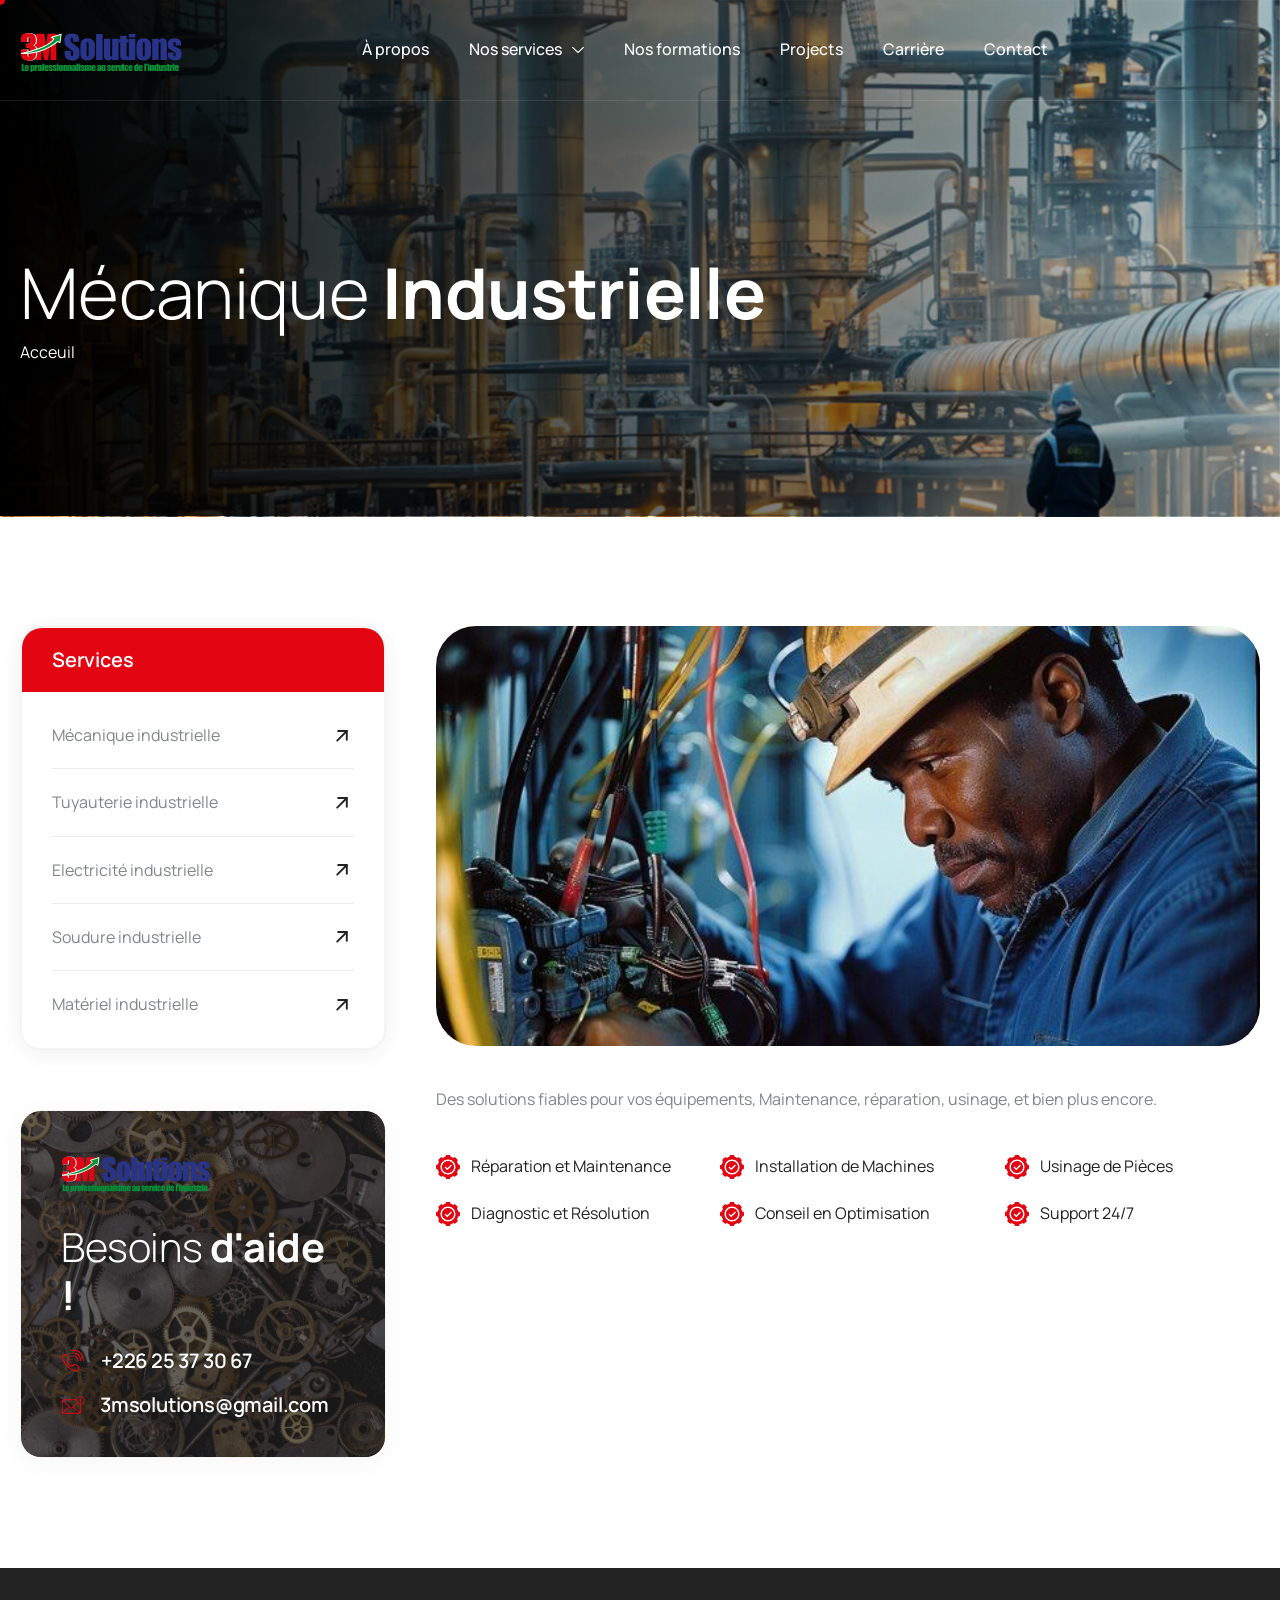
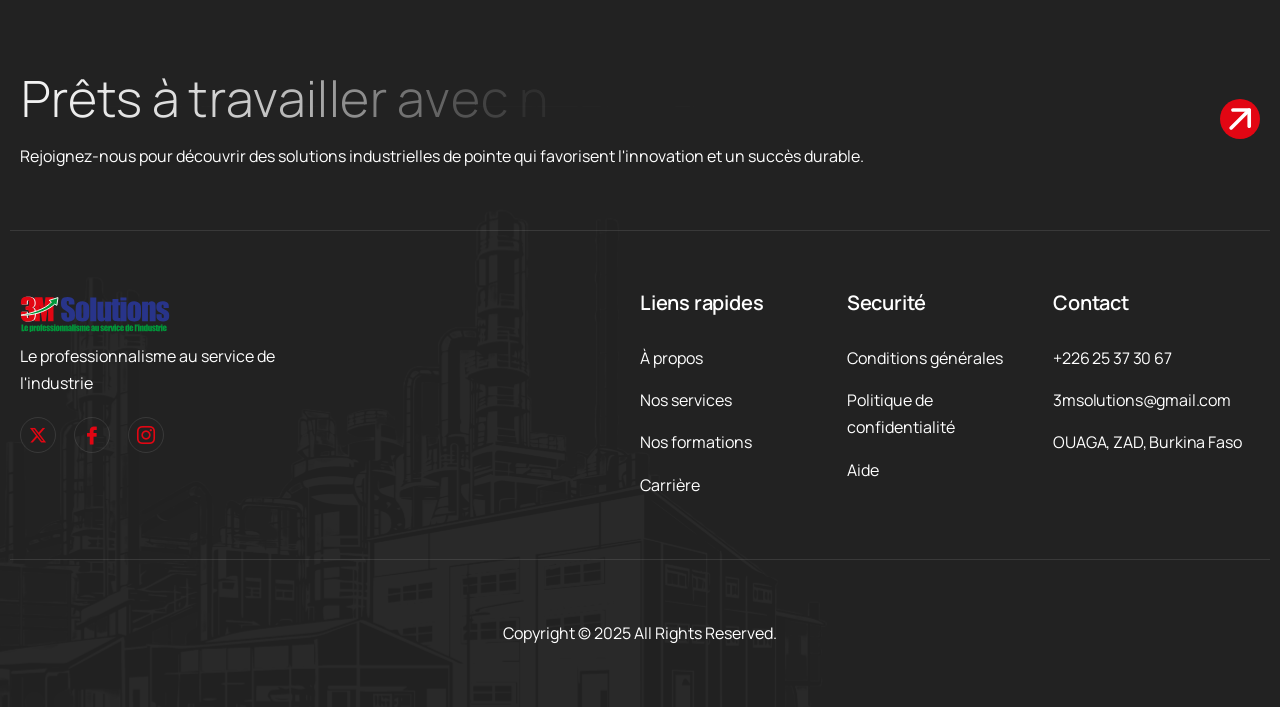
<file: services/mecanique-industrielle/index.html>
<!DOCTYPE html>
<html lang="en-US">

<head>
    <meta charset="UTF-8">
    <meta name="viewport" content="width=device-width, initial-scale=1.0" />
    <title>Research and Development &#8211; Toplax</title>
    <meta name='robots' content='noindex, nofollow' />
    <style>img:is([sizes="auto" i], [sizes^="auto," i]) { contain-intrinsic-size: 3000px 1500px }</style>
    <link rel='dns-prefetch' href='https://fonts.googleapis.com/' />
    <link rel="alternate" type="application/rss+xml" title="Toplax &raquo; Feed" href="../../feed/index.html" />
    <link rel="alternate" type="application/rss+xml" title="Toplax &raquo; Comments Feed"
        href="../../comments/feed/index.html" />
    <script>
        window._wpemojiSettings = {
            "baseUrl": "https:\/\/s.w.org\/images\/core\/emoji\/16.0.1\/72x72\/",
            "ext": ".png",
            "svgUrl": "https:\/\/s.w.org\/images\/core\/emoji\/16.0.1\/svg\/",
            "svgExt": ".svg",
            "source": {
                "concatemoji": "https:\/\/demo.awaikenthemes.com\/toplax\/wp-includes\/js\/wp-emoji-release.min.js?ver=6.8.3"
            }
        };
        /*! This file is auto-generated */
        ! function(s, n) {
            var o, i, e;

            function c(e) {
                try {
                    var t = {
                        supportTests: e,
                        timestamp: (new Date).valueOf()
                    };
                    sessionStorage.setItem(o, JSON.stringify(t))
                } catch (e) {}
            }

            function p(e, t, n) {
                e.clearRect(0, 0, e.canvas.width, e.canvas.height), e.fillText(t, 0, 0);
                var t = new Uint32Array(e.getImageData(0, 0, e.canvas.width, e.canvas.height).data),
                    a = (e.clearRect(0, 0, e.canvas.width, e.canvas.height), e.fillText(n, 0, 0), new Uint32Array(e
                        .getImageData(0, 0, e.canvas.width, e.canvas.height).data));
                return t.every(function(e, t) {
                    return e === a[t]
                })
            }

            function u(e, t) {
                e.clearRect(0, 0, e.canvas.width, e.canvas.height), e.fillText(t, 0, 0);
                for (var n = e.getImageData(16, 16, 1, 1), a = 0; a < n.data.length; a++)
                    if (0 !== n.data[a]) return !1;
                return !0
            }

            function f(e, t, n, a) {
                switch (t) {
                    case "flag":
                        return n(e, "\ud83c\udff3\ufe0f\u200d\u26a7\ufe0f", "\ud83c\udff3\ufe0f\u200b\u26a7\ufe0f") ? !1 : !
                            n(e, "\ud83c\udde8\ud83c\uddf6", "\ud83c\udde8\u200b\ud83c\uddf6") && !n(e,
                                "\ud83c\udff4\udb40\udc67\udb40\udc62\udb40\udc65\udb40\udc6e\udb40\udc67\udb40\udc7f",
                                "\ud83c\udff4\u200b\udb40\udc67\u200b\udb40\udc62\u200b\udb40\udc65\u200b\udb40\udc6e\u200b\udb40\udc67\u200b\udb40\udc7f"
                                );
                    case "emoji":
                        return !a(e, "\ud83e\udedf")
                }
                return !1
            }

            function g(e, t, n, a) {
                var r = "undefined" != typeof WorkerGlobalScope && self instanceof WorkerGlobalScope ? new OffscreenCanvas(
                        300, 150) : s.createElement("canvas"),
                    o = r.getContext("2d", {
                        willReadFrequently: !0
                    }),
                    i = (o.textBaseline = "top", o.font = "600 32px Arial", {});
                return e.forEach(function(e) {
                    i[e] = t(o, e, n, a)
                }), i
            }

            function t(e) {
                var t = s.createElement("script");
                t.src = e, t.defer = !0, s.head.appendChild(t)
            }
            "undefined" != typeof Promise && (o = "wpEmojiSettingsSupports", i = ["flag", "emoji"], n.supports = {
                everything: !0,
                everythingExceptFlag: !0
            }, e = new Promise(function(e) {
                s.addEventListener("DOMContentLoaded", e, {
                    once: !0
                })
            }), new Promise(function(t) {
                var n = function() {
                    try {
                        var e = JSON.parse(sessionStorage.getItem(o));
                        if ("object" == typeof e && "number" == typeof e.timestamp && (new Date).valueOf() <
                            e.timestamp + 604800 && "object" == typeof e.supportTests) return e.supportTests
                    } catch (e) {}
                    return null
                }();
                if (!n) {
                    if ("undefined" != typeof Worker && "undefined" != typeof OffscreenCanvas && "undefined" !=
                        typeof URL && URL.createObjectURL && "undefined" != typeof Blob) try {
                        var e = "postMessage(" + g.toString() + "(" + [JSON.stringify(i), f.toString(), p
                                .toString(), u.toString()
                            ].join(",") + "));",
                            a = new Blob([e], {
                                type: "text/javascript"
                            }),
                            r = new Worker(URL.createObjectURL(a), {
                                name: "wpTestEmojiSupports"
                            });
                        return void(r.onmessage = function(e) {
                            c(n = e.data), r.terminate(), t(n)
                        })
                    } catch (e) {}
                    c(n = g(i, f, p, u))
                }
                t(n)
            }).then(function(e) {
                for (var t in e) n.supports[t] = e[t], n.supports.everything = n.supports.everything && n
                    .supports[t], "flag" !== t && (n.supports.everythingExceptFlag = n.supports
                        .everythingExceptFlag && n.supports[t]);
                n.supports.everythingExceptFlag = n.supports.everythingExceptFlag && !n.supports.flag, n
                    .DOMReady = !1, n.readyCallback = function() {
                        n.DOMReady = !0
                    }
            }).then(function() {
                return e
            }).then(function() {
                var e;
                n.supports.everything || (n.readyCallback(), (e = n.source || {}).concatemoji ? t(e
                    .concatemoji) : e.wpemoji && e.twemoji && (t(e.twemoji), t(e.wpemoji)))
            }))
        }((window, document), window._wpemojiSettings);
    </script>
    <style id='wp-emoji-styles-inline-css'>
        img.wp-smiley,
        img.emoji {
            display: inline !important;
            border: none !important;
            box-shadow: none !important;
            height: 1em !important;
            width: 1em !important;
            margin: 0 0.07em !important;
            vertical-align: -0.1em !important;
            background: none !important;
            padding: 0 !important;
        }
    </style>
    <style id='classic-theme-styles-inline-css'>
        /*! This file is auto-generated */
        .wp-block-button__link {
            color: #fff;
            background-color: #32373c;
            border-radius: 9999px;
            box-shadow: none;
            text-decoration: none;
            padding: calc(.667em + 2px) calc(1.333em + 2px);
            font-size: 1.125em
        }

        .wp-block-file__button {
            background: #32373c;
            color: #fff;
            text-decoration: none
        }
    </style>
    <style id='global-styles-inline-css'>
        :root {
            --wp--preset--aspect-ratio--square: 1;
            --wp--preset--aspect-ratio--4-3: 4/3;
            --wp--preset--aspect-ratio--3-4: 3/4;
            --wp--preset--aspect-ratio--3-2: 3/2;
            --wp--preset--aspect-ratio--2-3: 2/3;
            --wp--preset--aspect-ratio--16-9: 16/9;
            --wp--preset--aspect-ratio--9-16: 9/16;
            --wp--preset--color--black: #000000;
            --wp--preset--color--cyan-bluish-gray: #abb8c3;
            --wp--preset--color--white: #ffffff;
            --wp--preset--color--pale-pink: #f78da7;
            --wp--preset--color--vivid-red: #cf2e2e;
            --wp--preset--color--luminous-vivid-orange: #ff6900;
            --wp--preset--color--luminous-vivid-amber: #fcb900;
            --wp--preset--color--light-green-cyan: #7bdcb5;
            --wp--preset--color--vivid-green-cyan: #00d084;
            --wp--preset--color--pale-cyan-blue: #8ed1fc;
            --wp--preset--color--vivid-cyan-blue: #0693e3;
            --wp--preset--color--vivid-purple: #9b51e0;
            --wp--preset--gradient--vivid-cyan-blue-to-vivid-purple: linear-gradient(135deg, rgba(6, 147, 227, 1) 0%, rgb(155, 81, 224) 100%);
            --wp--preset--gradient--light-green-cyan-to-vivid-green-cyan: linear-gradient(135deg, rgb(122, 220, 180) 0%, rgb(0, 208, 130) 100%);
            --wp--preset--gradient--luminous-vivid-amber-to-luminous-vivid-orange: linear-gradient(135deg, rgba(252, 185, 0, 1) 0%, rgba(255, 105, 0, 1) 100%);
            --wp--preset--gradient--luminous-vivid-orange-to-vivid-red: linear-gradient(135deg, rgba(255, 105, 0, 1) 0%, rgb(207, 46, 46) 100%);
            --wp--preset--gradient--very-light-gray-to-cyan-bluish-gray: linear-gradient(135deg, rgb(238, 238, 238) 0%, rgb(169, 184, 195) 100%);
            --wp--preset--gradient--cool-to-warm-spectrum: linear-gradient(135deg, rgb(74, 234, 220) 0%, rgb(151, 120, 209) 20%, rgb(207, 42, 186) 40%, rgb(238, 44, 130) 60%, rgb(251, 105, 98) 80%, rgb(254, 248, 76) 100%);
            --wp--preset--gradient--blush-light-purple: linear-gradient(135deg, rgb(255, 206, 236) 0%, rgb(152, 150, 240) 100%);
            --wp--preset--gradient--blush-bordeaux: linear-gradient(135deg, rgb(254, 205, 165) 0%, rgb(254, 45, 45) 50%, rgb(107, 0, 62) 100%);
            --wp--preset--gradient--luminous-dusk: linear-gradient(135deg, rgb(255, 203, 112) 0%, rgb(199, 81, 192) 50%, rgb(65, 88, 208) 100%);
            --wp--preset--gradient--pale-ocean: linear-gradient(135deg, rgb(255, 245, 203) 0%, rgb(182, 227, 212) 50%, rgb(51, 167, 181) 100%);
            --wp--preset--gradient--electric-grass: linear-gradient(135deg, rgb(202, 248, 128) 0%, rgb(113, 206, 126) 100%);
            --wp--preset--gradient--midnight: linear-gradient(135deg, rgb(2, 3, 129) 0%, rgb(40, 116, 252) 100%);
            --wp--preset--font-size--small: 13px;
            --wp--preset--font-size--medium: 20px;
            --wp--preset--font-size--large: 36px;
            --wp--preset--font-size--x-large: 42px;
            --wp--preset--spacing--20: 0.44rem;
            --wp--preset--spacing--30: 0.67rem;
            --wp--preset--spacing--40: 1rem;
            --wp--preset--spacing--50: 1.5rem;
            --wp--preset--spacing--60: 2.25rem;
            --wp--preset--spacing--70: 3.38rem;
            --wp--preset--spacing--80: 5.06rem;
            --wp--preset--shadow--natural: 6px 6px 9px rgba(0, 0, 0, 0.2);
            --wp--preset--shadow--deep: 12px 12px 50px rgba(0, 0, 0, 0.4);
            --wp--preset--shadow--sharp: 6px 6px 0px rgba(0, 0, 0, 0.2);
            --wp--preset--shadow--outlined: 6px 6px 0px -3px rgba(255, 255, 255, 1), 6px 6px rgba(0, 0, 0, 1);
            --wp--preset--shadow--crisp: 6px 6px 0px rgba(0, 0, 0, 1);
        }

        :where(.is-layout-flex) {
            gap: 0.5em;
        }

        :where(.is-layout-grid) {
            gap: 0.5em;
        }

        body .is-layout-flex {
            display: flex;
        }

        .is-layout-flex {
            flex-wrap: wrap;
            align-items: center;
        }

        .is-layout-flex> :is(*, div) {
            margin: 0;
        }

        body .is-layout-grid {
            display: grid;
        }

        .is-layout-grid> :is(*, div) {
            margin: 0;
        }

        :where(.wp-block-columns.is-layout-flex) {
            gap: 2em;
        }

        :where(.wp-block-columns.is-layout-grid) {
            gap: 2em;
        }

        :where(.wp-block-post-template.is-layout-flex) {
            gap: 1.25em;
        }

        :where(.wp-block-post-template.is-layout-grid) {
            gap: 1.25em;
        }

        .has-black-color {
            color: var(--wp--preset--color--black) !important;
        }

        .has-cyan-bluish-gray-color {
            color: var(--wp--preset--color--cyan-bluish-gray) !important;
        }

        .has-white-color {
            color: var(--wp--preset--color--white) !important;
        }

        .has-pale-pink-color {
            color: var(--wp--preset--color--pale-pink) !important;
        }

        .has-vivid-red-color {
            color: var(--wp--preset--color--vivid-red) !important;
        }

        .has-luminous-vivid-orange-color {
            color: var(--wp--preset--color--luminous-vivid-orange) !important;
        }

        .has-luminous-vivid-amber-color {
            color: var(--wp--preset--color--luminous-vivid-amber) !important;
        }

        .has-light-green-cyan-color {
            color: var(--wp--preset--color--light-green-cyan) !important;
        }

        .has-vivid-green-cyan-color {
            color: var(--wp--preset--color--vivid-green-cyan) !important;
        }

        .has-pale-cyan-blue-color {
            color: var(--wp--preset--color--pale-cyan-blue) !important;
        }

        .has-vivid-cyan-blue-color {
            color: var(--wp--preset--color--vivid-cyan-blue) !important;
        }

        .has-vivid-purple-color {
            color: var(--wp--preset--color--vivid-purple) !important;
        }

        .has-black-background-color {
            background-color: var(--wp--preset--color--black) !important;
        }

        .has-cyan-bluish-gray-background-color {
            background-color: var(--wp--preset--color--cyan-bluish-gray) !important;
        }

        .has-white-background-color {
            background-color: var(--wp--preset--color--white) !important;
        }

        .has-pale-pink-background-color {
            background-color: var(--wp--preset--color--pale-pink) !important;
        }

        .has-vivid-red-background-color {
            background-color: var(--wp--preset--color--vivid-red) !important;
        }

        .has-luminous-vivid-orange-background-color {
            background-color: var(--wp--preset--color--luminous-vivid-orange) !important;
        }

        .has-luminous-vivid-amber-background-color {
            background-color: var(--wp--preset--color--luminous-vivid-amber) !important;
        }

        .has-light-green-cyan-background-color {
            background-color: var(--wp--preset--color--light-green-cyan) !important;
        }

        .has-vivid-green-cyan-background-color {
            background-color: var(--wp--preset--color--vivid-green-cyan) !important;
        }

        .has-pale-cyan-blue-background-color {
            background-color: var(--wp--preset--color--pale-cyan-blue) !important;
        }

        .has-vivid-cyan-blue-background-color {
            background-color: var(--wp--preset--color--vivid-cyan-blue) !important;
        }

        .has-vivid-purple-background-color {
            background-color: var(--wp--preset--color--vivid-purple) !important;
        }

        .has-black-border-color {
            border-color: var(--wp--preset--color--black) !important;
        }

        .has-cyan-bluish-gray-border-color {
            border-color: var(--wp--preset--color--cyan-bluish-gray) !important;
        }

        .has-white-border-color {
            border-color: var(--wp--preset--color--white) !important;
        }

        .has-pale-pink-border-color {
            border-color: var(--wp--preset--color--pale-pink) !important;
        }

        .has-vivid-red-border-color {
            border-color: var(--wp--preset--color--vivid-red) !important;
        }

        .has-luminous-vivid-orange-border-color {
            border-color: var(--wp--preset--color--luminous-vivid-orange) !important;
        }

        .has-luminous-vivid-amber-border-color {
            border-color: var(--wp--preset--color--luminous-vivid-amber) !important;
        }

        .has-light-green-cyan-border-color {
            border-color: var(--wp--preset--color--light-green-cyan) !important;
        }

        .has-vivid-green-cyan-border-color {
            border-color: var(--wp--preset--color--vivid-green-cyan) !important;
        }

        .has-pale-cyan-blue-border-color {
            border-color: var(--wp--preset--color--pale-cyan-blue) !important;
        }

        .has-vivid-cyan-blue-border-color {
            border-color: var(--wp--preset--color--vivid-cyan-blue) !important;
        }

        .has-vivid-purple-border-color {
            border-color: var(--wp--preset--color--vivid-purple) !important;
        }

        .has-vivid-cyan-blue-to-vivid-purple-gradient-background {
            background: var(--wp--preset--gradient--vivid-cyan-blue-to-vivid-purple) !important;
        }

        .has-light-green-cyan-to-vivid-green-cyan-gradient-background {
            background: var(--wp--preset--gradient--light-green-cyan-to-vivid-green-cyan) !important;
        }

        .has-luminous-vivid-amber-to-luminous-vivid-orange-gradient-background {
            background: var(--wp--preset--gradient--luminous-vivid-amber-to-luminous-vivid-orange) !important;
        }

        .has-luminous-vivid-orange-to-vivid-red-gradient-background {
            background: var(--wp--preset--gradient--luminous-vivid-orange-to-vivid-red) !important;
        }

        .has-very-light-gray-to-cyan-bluish-gray-gradient-background {
            background: var(--wp--preset--gradient--very-light-gray-to-cyan-bluish-gray) !important;
        }

        .has-cool-to-warm-spectrum-gradient-background {
            background: var(--wp--preset--gradient--cool-to-warm-spectrum) !important;
        }

        .has-blush-light-purple-gradient-background {
            background: var(--wp--preset--gradient--blush-light-purple) !important;
        }

        .has-blush-bordeaux-gradient-background {
            background: var(--wp--preset--gradient--blush-bordeaux) !important;
        }

        .has-luminous-dusk-gradient-background {
            background: var(--wp--preset--gradient--luminous-dusk) !important;
        }

        .has-pale-ocean-gradient-background {
            background: var(--wp--preset--gradient--pale-ocean) !important;
        }

        .has-electric-grass-gradient-background {
            background: var(--wp--preset--gradient--electric-grass) !important;
        }

        .has-midnight-gradient-background {
            background: var(--wp--preset--gradient--midnight) !important;
        }

        .has-small-font-size {
            font-size: var(--wp--preset--font-size--small) !important;
        }

        .has-medium-font-size {
            font-size: var(--wp--preset--font-size--medium) !important;
        }

        .has-large-font-size {
            font-size: var(--wp--preset--font-size--large) !important;
        }

        .has-x-large-font-size {
            font-size: var(--wp--preset--font-size--x-large) !important;
        }

        :where(.wp-block-post-template.is-layout-flex) {
            gap: 1.25em;
        }

        :where(.wp-block-post-template.is-layout-grid) {
            gap: 1.25em;
        }

        :where(.wp-block-columns.is-layout-flex) {
            gap: 2em;
        }

        :where(.wp-block-columns.is-layout-grid) {
            gap: 2em;
        }

        :root :where(.wp-block-pullquote) {
            font-size: 1.5em;
            line-height: 1.6;
        }
    </style>
    <link rel='stylesheet' id='contact-form-7-css'
        href='../../wp-content/plugins/contact-form-7/includes/css/styles.css%3Fver=6.1.2.css' media='all' />
    <link rel='stylesheet' id='elementor-icons-css'
        href='../../wp-content/plugins/elementor/assets/lib/eicons/css/elementor-icons.min.css%3Fver=5.44.0.css'
        media='all' />
    <link rel='stylesheet' id='elementor-frontend-css'
        href='../../wp-content/plugins/elementor/assets/css/frontend.min.css%3Fver=3.32.3.css' media='all' />
    <link rel='stylesheet' id='elementor-post-8-css'
        href='../../wp-content/uploads/elementor/css/post-8.css%3Fver=1759297443.css' media='all' />
    <link rel='stylesheet' id='widget-heading-css'
        href='../../wp-content/plugins/elementor/assets/css/widget-heading.min.css%3Fver=3.32.3.css' media='all' />
    <link rel='stylesheet' id='e-animation-fadeInUp-css'
        href='../../wp-content/plugins/elementor/assets/lib/animations/styles/fadeInUp.min.css%3Fver=3.32.3.css'
        media='all' />
    <link rel='stylesheet' id='widget-image-css'
        href='../../wp-content/plugins/elementor/assets/css/widget-image.min.css%3Fver=3.32.3.css' media='all' />
    <link rel='stylesheet' id='widget-icon-box-css'
        href='../../wp-content/plugins/elementor/assets/css/widget-icon-box.min.css%3Fver=3.32.3.css' media='all' />
    <link rel='stylesheet' id='widget-icon-list-css'
        href='../../wp-content/plugins/elementor/assets/css/widget-icon-list.min.css%3Fver=3.32.3.css' media='all' />
    <link rel='stylesheet' id='elementor-post-1669-css'
        href='../../wp-content/uploads/elementor/css/post-1669.css%3Fver=1759316673.css' media='all' />
    <link rel='stylesheet' id='ekit-widget-styles-css'
        href='../../wp-content/plugins/elementskit-lite/widgets/init/assets/css/widget-styles.css%3Fver=3.7.3.css'
        media='all' />
    <link rel='stylesheet' id='ekit-widget-styles-pro-css'
        href='../../wp-content/plugins/elementskit/widgets/init/assets/css/widget-styles-pro.css%3Fver=4.1.0.css'
        media='all' />
    <link rel='stylesheet' id='ekit-responsive-css'
        href='../../wp-content/plugins/elementskit-lite/widgets/init/assets/css/responsive.css%3Fver=3.7.3.css'
        media='all' />
    <link rel='stylesheet' id='toplax-font-css'
        href='https://fonts.googleapis.com/css2?family=Manrope%3Awght%40200..800&#038;display=swap' media='all' />
    <link rel='stylesheet' id='swiper-css'
        href='../../wp-content/plugins/elementor/assets/lib/swiper/v8/css/swiper.min.css%3Fver=8.4.5.css'
        media='all' />
    <link rel='stylesheet' id='e-swiper-css'
        href='../../wp-content/plugins/elementor/assets/css/conditionals/e-swiper.min.css%3Fver=3.32.3.css'
        media='all' />
    <link rel='stylesheet' id='toplax-css-variable-css'
        href='../../wp-content/themes/3M_SOLUTIONS/assets/css/css-variable.css%3Fver=1.0.1.css' media='all' />
    <link rel='stylesheet' id='fontawesome-6.4.0-css'
        href='../../wp-content/themes/3M_SOLUTIONS/assets/css/all.min.css%3Fver=1.0.1.css' media='all' />
    <link rel='stylesheet' id='bootstrap-5.3.2-css'
        href='../../wp-content/themes/3M_SOLUTIONS/assets/css/bootstrap.min.css%3Fver=1.0.1.css' media='all' />
    <link rel='stylesheet' id='toplax-style-css' href='../../wp-content/themes/3M_SOLUTIONS/style.css%3Fver=1.0.1.css'
        media='all' />
    <link rel='stylesheet' id='elementor-gf-local-manrope-css'
        href='../../wp-content/uploads/elementor/google-fonts/css/manrope.css%3Fver=1744845758.css' media='all' />
    <link rel='stylesheet' id='elementor-icons-shared-0-css'
        href='../../wp-content/plugins/elementor/assets/lib/font-awesome/css/fontawesome.min.css%3Fver=5.15.3.css'
        media='all' />
    <link rel='stylesheet' id='elementor-icons-fa-solid-css'
        href='../../wp-content/plugins/elementor/assets/lib/font-awesome/css/solid.min.css%3Fver=5.15.3.css'
        media='all' />
    <link rel='stylesheet' id='elementor-icons-ekiticons-css'
        href='../../wp-content/plugins/elementskit-lite/modules/elementskit-icon-pack/assets/css/ekiticons.css%3Fver=3.7.3.css'
        media='all' />
    <script src="../../wp-includes/js/jquery/jquery.min.js%3Fver=3.7.1" id="jquery-core-js"></script>
    <script src="../../wp-includes/js/jquery/jquery-migrate.min.js%3Fver=3.4.1" id="jquery-migrate-js"></script>
    <link rel="https://api.w.org/" href="../../wp-json/index.html" />
    <link rel="alternate" title="JSON" type="application/json" href="../../wp-json/wp/v2/pages/1669" />
    <link rel="EditURI" type="application/rsd+xml" title="RSD"
        href="https://demo.awaikenthemes.com/toplax/xmlrpc.php?rsd" />

    <link rel="canonical" href="../../index.html%3Fp=1669.html" />
    <link rel='shortlink' href='../../index.html%3Fp=1669.html' />
    <link rel="alternate" title="oEmbed (JSON)" type="application/json+oembed"
        href="../../wp-json/oembed/1.0/embed%3Furl=https:%252F%252Fdemo.awaikenthemes.com%252Ftoplax%252Fservices%252Fresearch-and-development%252F" />
    <link rel="alternate" title="oEmbed (XML)" type="text/xml+oembed"
        href="../../wp-json/oembed/1.0/embed%3Furl=https:%252F%252Fdemo.awaikenthemes.com%252Ftoplax%252Fservices%252Fresearch-and-development%252F&amp;format=xml" />
    <meta name="generator"
        content="Elementor 3.32.3; settings: css_print_method-external, google_font-enabled, font_display-swap">
    <script type="text/javascript">
        var elementskit_module_parallax_url =
            "https://demo.awaikenthemes.com/toplax/wp-content/plugins/elementskit/modules/parallax/";
    </script>
    <style>
        .e-con.e-parent:nth-of-type(n+4):not(.e-lazyloaded):not(.e-no-lazyload),
        .e-con.e-parent:nth-of-type(n+4):not(.e-lazyloaded):not(.e-no-lazyload) * {
            background-image: none !important;
        }

        @media screen and (max-height: 1024px) {

            .e-con.e-parent:nth-of-type(n+3):not(.e-lazyloaded):not(.e-no-lazyload),
            .e-con.e-parent:nth-of-type(n+3):not(.e-lazyloaded):not(.e-no-lazyload) * {
                background-image: none !important;
            }
        }

        @media screen and (max-height: 640px) {

            .e-con.e-parent:nth-of-type(n+2):not(.e-lazyloaded):not(.e-no-lazyload),
            .e-con.e-parent:nth-of-type(n+2):not(.e-lazyloaded):not(.e-no-lazyload) * {
                background-image: none !important;
            }
        }
    </style>
    <meta name="theme-color" content="#FFFFFF">
    <link rel="icon" href="../../wp-content/themes/3M_SOLUTIONS/assets/images/Icon.svg" sizes="32x32" />
    <link rel="icon" href="../../wp-content/themes/3M_SOLUTIONS/assets/images/Icon.svg" sizes="192x192" />
    <link rel="apple-touch-icon" href="../../wp-content/themes/3M_SOLUTIONS/assets/images/Icon.svg" />
    <meta name="msapplication-TileImage"
        content="https://demo.awaikenthemes.com/toplax/wp-content/themes/3M_SOLUTIONS/assets/images/Icon.svg" />
</head>

<body
    class="wp-singular page-template page-template-elementor_header_footer page page-id-1669 page-child parent-pageid-4488 wp-custom-logo wp-theme-toplax tt-magic-cursor elementor-default elementor-template-full-width elementor-kit-8 elementor-page elementor-page-1669">

    <div class="preloader">
        <div class="loading-container">
            <div class="loading"></div>
            <div id="loading-icon"><img src="../../wp-content/themes/3M_SOLUTIONS/assets/images/loader.svg"
                    alt=""></div>
        </div>
    </div>
    <div id="magic-cursor">
        <div id="ball"></div>
    </div>

    <a class="skip-link screen-reader-text" href="../../index.html%3Fp=1669.html#content">
        Skip to content </a>


    <div class="ekit-template-content-markup ekit-template-content-header ekit-template-content-theme-support">
        <div data-elementor-type="wp-post" data-elementor-id="4240" class="elementor elementor-4240">
            <div class="elementor-element elementor-element-18b5ef0 header-version-1 e-flex e-con-boxed e-con e-parent"
                data-id="18b5ef0" data-element_type="container">
                <div class="e-con-inner">
                    <div class="elementor-element elementor-element-a672732 e-con-full e-flex e-con e-child"
                        data-id="a672732" data-element_type="container">
                        <div class="elementor-element elementor-element-b82d7d7 navbar-brand elementor-widget elementor-widget-toplax-site-logo"
                            data-id="b82d7d7" data-element_type="widget"
                            data-settings="{&quot;align&quot;:&quot;left&quot;,&quot;align_mobile&quot;:&quot;left&quot;,&quot;width&quot;:{&quot;unit&quot;:&quot;%&quot;,&quot;size&quot;:100,&quot;sizes&quot;:[]},&quot;space&quot;:{&quot;unit&quot;:&quot;%&quot;,&quot;size&quot;:100,&quot;sizes&quot;:[]},&quot;space_tablet&quot;:{&quot;unit&quot;:&quot;px&quot;,&quot;size&quot;:130,&quot;sizes&quot;:[]},&quot;space_mobile&quot;:{&quot;unit&quot;:&quot;px&quot;,&quot;size&quot;:130,&quot;sizes&quot;:[]},&quot;caption_space&quot;:{&quot;unit&quot;:&quot;px&quot;,&quot;size&quot;:&quot;&quot;,&quot;sizes&quot;:[]},&quot;caption_space_tablet&quot;:{&quot;unit&quot;:&quot;px&quot;,&quot;size&quot;:0,&quot;sizes&quot;:[]},&quot;width_tablet&quot;:{&quot;unit&quot;:&quot;%&quot;,&quot;size&quot;:&quot;&quot;,&quot;sizes&quot;:[]},&quot;width_mobile&quot;:{&quot;unit&quot;:&quot;%&quot;,&quot;size&quot;:&quot;&quot;,&quot;sizes&quot;:[]},&quot;image_border_radius&quot;:{&quot;unit&quot;:&quot;px&quot;,&quot;top&quot;:&quot;&quot;,&quot;right&quot;:&quot;&quot;,&quot;bottom&quot;:&quot;&quot;,&quot;left&quot;:&quot;&quot;,&quot;isLinked&quot;:true},&quot;image_border_radius_tablet&quot;:{&quot;unit&quot;:&quot;px&quot;,&quot;top&quot;:&quot;&quot;,&quot;right&quot;:&quot;&quot;,&quot;bottom&quot;:&quot;&quot;,&quot;left&quot;:&quot;&quot;,&quot;isLinked&quot;:true},&quot;image_border_radius_mobile&quot;:{&quot;unit&quot;:&quot;px&quot;,&quot;top&quot;:&quot;&quot;,&quot;right&quot;:&quot;&quot;,&quot;bottom&quot;:&quot;&quot;,&quot;left&quot;:&quot;&quot;,&quot;isLinked&quot;:true},&quot;caption_padding&quot;:{&quot;unit&quot;:&quot;px&quot;,&quot;top&quot;:&quot;&quot;,&quot;right&quot;:&quot;&quot;,&quot;bottom&quot;:&quot;&quot;,&quot;left&quot;:&quot;&quot;,&quot;isLinked&quot;:true},&quot;caption_padding_tablet&quot;:{&quot;unit&quot;:&quot;px&quot;,&quot;top&quot;:&quot;&quot;,&quot;right&quot;:&quot;&quot;,&quot;bottom&quot;:&quot;&quot;,&quot;left&quot;:&quot;&quot;,&quot;isLinked&quot;:true},&quot;caption_padding_mobile&quot;:{&quot;unit&quot;:&quot;px&quot;,&quot;top&quot;:&quot;&quot;,&quot;right&quot;:&quot;&quot;,&quot;bottom&quot;:&quot;&quot;,&quot;left&quot;:&quot;&quot;,&quot;isLinked&quot;:true},&quot;caption_space_mobile&quot;:{&quot;unit&quot;:&quot;px&quot;,&quot;size&quot;:&quot;&quot;,&quot;sizes&quot;:[]},&quot;ekit_we_effect_on&quot;:&quot;none&quot;}"
                            data-widget_type="toplax-site-logo.default">
                            <div class="elementor-widget-container">
                                <div class="ata-site-logo">
                                    <a data-elementor-open-lightbox="" class='elementor-clickable'
                                        href="./../../index.html">
                                        <div class="ata-site-logo-set">
                                            <div class="ata-site-logo-container">
                                                <img class="ata-site-logo-img elementor-animation-"
                                                    src="../../../wp-content/themes/3M_SOLUTIONS/assets/images/logo__full.svg"
                                                    alt="default-logo" />
                                            </div>
                                        </div>
                                    </a>
                                </div>
                            </div>
                        </div>
                    </div>
                    <div class="elementor-element elementor-element-fc5b3d9 e-con-full e-flex e-con e-child"
                        data-id="fc5b3d9" data-element_type="container">
                        <div class="elementor-element elementor-element-1d918e8 elementor-widget elementor-widget-ekit-nav-menu"
                            data-id="1d918e8" data-element_type="widget"
                            data-settings="{&quot;ekit_we_effect_on&quot;:&quot;none&quot;}"
                            data-widget_type="ekit-nav-menu.default">
                            <div class="elementor-widget-container">
                                <nav class="ekit-wid-con ekit_menu_responsive_tablet" data-hamburger-icon=""
                                    data-hamburger-icon-type="icon" data-responsive-breakpoint="1024">
                                    <button class="elementskit-menu-hamburger elementskit-menu-toggler" type="button"
                                        aria-label="hamburger-icon">
                                        <span class="elementskit-menu-hamburger-icon"></span><span
                                            class="elementskit-menu-hamburger-icon"></span><span
                                            class="elementskit-menu-hamburger-icon"></span>
                                    </button>
                                    <div id="ekit-megamenu-header-menu"
                                        class="elementskit-menu-container elementskit-menu-offcanvas-elements elementskit-navbar-nav-default ekit-nav-menu-one-page- ekit-nav-dropdown-hover">
                                        <ul id="menu-header-menu"
                                            class="elementskit-navbar-nav elementskit-menu-po-left submenu-click-on-icon">
                                            
                                            <li id="menu-item-9169"
                                                class="menu-item menu-item-type-post_type menu-item-object-page menu-item-9169 nav-item elementskit-mobile-builder-content"
                                                data-vertical-menu=750px><a href="../../about-us/index.html"
                                                    class="ekit-menu-nav-link">À propos</a></li>
                                            <li id="menu-item-4865"
                                                class="menu-item menu-item-type-post_type menu-item-object-page menu-item-has-children menu-item-4865 nav-item elementskit-dropdown-has relative_position elementskit-dropdown-menu-default_width elementskit-mobile-builder-content"
                                                data-vertical-menu=750px><a href="../../services/index.html"
                                                    class="ekit-menu-nav-link ekit-menu-dropdown-toggle">Nos services
<i
                                                        aria-hidden="true"
                                                        class="icon icon-down-arrow1 elementskit-submenu-indicator"></i></a>
                                                <ul class="elementskit-dropdown elementskit-submenu-panel">
                                                    <li id="menu-item-10063"
                                                        class="menu-item menu-item-type-post_type menu-item-object-page menu-item-10063 nav-item elementskit-mobile-builder-content"
                                                        data-vertical-menu=750px><a href="../mecanique-industrielle/index.html"
                                                            class=" dropdown-item">Mécanique Industrielle</a>
                                                    <li id="menu-item-10065"
                                                        class="menu-item menu-item-type-post_type menu-item-object-page menu-item-10065 nav-item elementskit-mobile-builder-content"
                                                        data-vertical-menu=750px><a href="../tuyauterie-industrielle/index.html"
                                                            class=" dropdown-item">Tuyauterie Industrielle</a>
                                                    <li id="menu-item-10066"
                                                        class="menu-item menu-item-type-post_type menu-item-object-page menu-item-10066 nav-item elementskit-mobile-builder-content"
                                                        data-vertical-menu=750px><a href="../electricite-industrielle/index.html"
                                                            class=" dropdown-item">Electricité Industrielle</a>
                                                    <li id="menu-item-10064"
                                                        class="menu-item menu-item-type-post_type menu-item-object-page menu-item-10064 nav-item elementskit-mobile-builder-content"
                                                        data-vertical-menu=750px><a href="../soudure-industrielle/index.html"
                                                            class=" dropdown-item">Soudure Industrielle</a> <hr>
                                                    <li id="menu-item-10067"
                                                        class="menu-item menu-item-type-post_type menu-item-object-page menu-item-10067 nav-item elementskit-mobile-builder-content"
                                                        data-vertical-menu=750px><a href="../materiel-industrielle/index.html"
                                                            class=" dropdown-item">Matériel Industrielle</a>
                                                </ul>
                                            </li>
                                            <li id="menu-item-6735"
                                                class="menu-item menu-item-type-post_type menu-item-object-page menu-item-6735 nav-item elementskit-mobile-builder-content"
                                                data-vertical-menu=750px><a href="../../formations/index.html"
                                                    class="ekit-menu-nav-link">Nos formations</a></li>
                                            <li id="menu-item-8575"
                                                class="menu-item menu-item-type-post_type_archive menu-item-object-awaiken-project menu-item-8575 nav-item elementskit-mobile-builder-content"
                                                data-vertical-menu=750px><a href="../../projets/index.html"
                                                    class="ekit-menu-nav-link">Projects</a></li>
                                            <li id="menu-item-4864"
                                                class="menu-item menu-item-type-post_type menu-item-object-page menu-item-4864 nav-item elementskit-mobile-builder-content"
                                                data-vertical-menu=750px><a href="../../carriere/index.html"
                                                    class="ekit-menu-nav-link">Carrière</a></li>
                                            <li id="menu-item-4864"
                                                class="menu-item menu-item-type-post_type menu-item-object-page menu-item-4864 nav-item elementskit-mobile-builder-content"
                                                data-vertical-menu=750px><a href="../../contact-us/index.html"
                                                    class="ekit-menu-nav-link">Contact</a></li>
                                        </ul>
                                        <div class="elementskit-nav-identity-panel"><button
                                                class="elementskit-menu-close elementskit-menu-toggler"
                                                type="button">X</button></div>
                                    </div>
                                    <div
                                        class="elementskit-menu-overlay elementskit-menu-offcanvas-elements elementskit-menu-toggler ekit-nav-menu--overlay">
                                    </div>
                                </nav>
                            </div>
                        </div>
                    </div>
                </div>
            </div>
        </div>
    </div>

    <div data-elementor-type="wp-page" data-elementor-id="1669" class="elementor elementor-1669">
        <div data-ekitparallax="{&quot;ekit_section_parallax_bg&quot;:&quot;yes&quot;,&quot;ekit_section_parallax_bg_speed&quot;:0.5,&quot;elementor_lazy_load&quot;:&quot;1&quot;}"
            class="elementor-element elementor-element-1c33d5f page-hero e-flex e-con-boxed e-con e-parent"
            data-id="1c33d5f" data-element_type="container"
            data-settings="{&quot;background_background&quot;:&quot;classic&quot;}">
            <div class="e-con-inner">
                <div class="elementor-element elementor-element-1bf65b1 e-con-full e-flex e-con e-child"
                    data-id="1bf65b1" data-element_type="container">
                    <div class="elementor-element elementor-element-0974181 at-heading-animation at-animation-heading-style-2 elementor-widget elementor-widget-heading"
                        data-id="0974181" data-element_type="widget"
                        data-settings="{&quot;ekit_we_effect_on&quot;:&quot;none&quot;}"
                        data-widget_type="heading.default">
                        <div class="elementor-widget-container">
                            <h1 class="elementor-heading-title elementor-size-default">Mécanique 
                                <span>Industrielle</span></h1>
                        </div>
                    </div>
                    <div class="elementor-element elementor-element-07fdac2 elementor-invisible elementor-widget elementor-widget-elementskit-breadcrumb"
                        data-id="07fdac2" data-element_type="widget"
                        data-settings="{&quot;_animation&quot;:&quot;fadeInUp&quot;,&quot;ekit_we_effect_on&quot;:&quot;none&quot;}"
                        data-widget_type="elementskit-breadcrumb.default">
                        <div class="elementor-widget-container">
                            <div class="ekit-wid-con">
                                <ol class="ekit-breadcrumb">
                                    <li class="ekit_breadcrumbs_start"><a
                                            href="../../index.html">Acceuil</a></li>
                                </ol>
                            </div>
                        </div>
                    </div>
                </div>
            </div>
        </div>
        <div class="elementor-element elementor-element-1ed698f e-flex e-con-boxed e-con e-parent" data-id="1ed698f"
            data-element_type="container">
            <div class="e-con-inner">
                <div class="elementor-element elementor-element-4c019c8 e-con-full e-flex e-con e-child"
                    data-id="4c019c8" data-element_type="container">
                    <div class="elementor-element elementor-element-332f817 e-con-full sticky-column e-flex e-con e-child"
                        data-id="332f817" data-element_type="container">
                        <div class="elementor-element elementor-element-bf2e9f9 e-con-full e-flex elementor-invisible e-con e-child"
                            data-id="bf2e9f9" data-element_type="container"
                            data-settings="{&quot;background_background&quot;:&quot;classic&quot;,&quot;animation&quot;:&quot;fadeInUp&quot;}">
                            <div class="elementor-element elementor-element-439cbda elementor-widget elementor-widget-toplax-elementor-template"
                                data-id="439cbda" data-element_type="widget"
                                data-settings="{&quot;ekit_we_effect_on&quot;:&quot;none&quot;}"
                                data-widget_type="toplax-elementor-template.default">
                                <div class="elementor-widget-container">
                                    <div class="elementor-template">
                                        <div data-elementor-type="section" data-elementor-id="9186"
                                            class="elementor elementor-9186">
                                            <div class="elementor-element elementor-element-f1ec92e e-con-full e-flex e-con e-child"
                                                data-id="f1ec92e" data-element_type="container"
                                                data-settings="{&quot;background_background&quot;:&quot;classic&quot;}">
                                                <div class="elementor-element elementor-element-8ce5b51 at-heading-animation at-animation-heading-none elementor-widget elementor-widget-heading"
                                                    data-id="8ce5b51" data-element_type="widget"
                                                    data-settings="{&quot;ekit_we_effect_on&quot;:&quot;none&quot;}"
                                                    data-widget_type="heading.default">
                                                    <div class="elementor-widget-container">
                                                        <h2 class="elementor-heading-title elementor-size-default">
                                                            Services</h2>
                                                    </div>
                                                </div>
                                                <div class="elementor-element elementor-element-699f4a2 service-catagery-list elementor-icon-list--layout-traditional elementor-list-item-link-full_width elementor-widget elementor-widget-icon-list"
                                                    data-id="699f4a2" data-element_type="widget"
                                                    data-settings="{&quot;ekit_we_effect_on&quot;:&quot;none&quot;}"
                                                    data-widget_type="icon-list.default">
                                                    <div class="elementor-widget-container">
                                                        <ul class="elementor-icon-list-items">
                                                            <li class="elementor-icon-list-item">
                                                                <a href="../mecanique-industrielle/index.html">

                                                                    <span class="elementor-icon-list-icon">
                                                                        <svg xmlns="http://www.w3.org/2000/svg"
                                                                            width="24" height="25"
                                                                            viewBox="0 0 24 25" fill="none">
                                                                            <path
                                                                                d="M7 18.3301C6.7 18.3301 6.5 18.2301 6.3 18.0301C5.9 17.6301 5.9 17.0301 6.3 16.6301L16.3 6.63008C16.7 6.23008 17.3 6.23008 17.7 6.63008C18.1 7.03008 18.1 7.63008 17.7 8.03008L7.7 18.0301C7.5 18.2301 7.3 18.3301 7 18.3301Z"
                                                                                fill="#222222"></path>
                                                                            <path
                                                                                d="M17 17.3301C16.4 17.3301 16 16.9301 16 16.3301V8.33008H8C7.4 8.33008 7 7.93008 7 7.33008C7 6.73008 7.4 6.33008 8 6.33008H17C17.6 6.33008 18 6.73008 18 7.33008V16.3301C18 16.9301 17.6 17.3301 17 17.3301Z"
                                                                                fill="#222222"></path>
                                                                        </svg> </span>
                                                                    <span class="elementor-icon-list-text">Mécanique industrielle</span>
                                                                </a>
                                                            </li>
                                                            <li class="elementor-icon-list-item">
                                                                <a href="../tuyauterie-industrielle/index.html">

                                                                    <span class="elementor-icon-list-icon">
                                                                        <svg xmlns="http://www.w3.org/2000/svg"
                                                                            width="24" height="25"
                                                                            viewBox="0 0 24 25" fill="none">
                                                                            <path
                                                                                d="M7 18.3301C6.7 18.3301 6.5 18.2301 6.3 18.0301C5.9 17.6301 5.9 17.0301 6.3 16.6301L16.3 6.63008C16.7 6.23008 17.3 6.23008 17.7 6.63008C18.1 7.03008 18.1 7.63008 17.7 8.03008L7.7 18.0301C7.5 18.2301 7.3 18.3301 7 18.3301Z"
                                                                                fill="#222222"></path>
                                                                            <path
                                                                                d="M17 17.3301C16.4 17.3301 16 16.9301 16 16.3301V8.33008H8C7.4 8.33008 7 7.93008 7 7.33008C7 6.73008 7.4 6.33008 8 6.33008H17C17.6 6.33008 18 6.73008 18 7.33008V16.3301C18 16.9301 17.6 17.3301 17 17.3301Z"
                                                                                fill="#222222"></path>
                                                                        </svg> </span>
                                                                    <span class="elementor-icon-list-text">Tuyauterie industrielle </span>
                                                                </a>
                                                            </li>
                                                            <li class="elementor-icon-list-item">
                                                                <a href="../electricite-industrielle/index.html">

                                                                    <span class="elementor-icon-list-icon">
                                                                        <svg xmlns="http://www.w3.org/2000/svg"
                                                                            width="24" height="25"
                                                                            viewBox="0 0 24 25" fill="none">
                                                                            <path
                                                                                d="M7 18.3301C6.7 18.3301 6.5 18.2301 6.3 18.0301C5.9 17.6301 5.9 17.0301 6.3 16.6301L16.3 6.63008C16.7 6.23008 17.3 6.23008 17.7 6.63008C18.1 7.03008 18.1 7.63008 17.7 8.03008L7.7 18.0301C7.5 18.2301 7.3 18.3301 7 18.3301Z"
                                                                                fill="#222222"></path>
                                                                            <path
                                                                                d="M17 17.3301C16.4 17.3301 16 16.9301 16 16.3301V8.33008H8C7.4 8.33008 7 7.93008 7 7.33008C7 6.73008 7.4 6.33008 8 6.33008H17C17.6 6.33008 18 6.73008 18 7.33008V16.3301C18 16.9301 17.6 17.3301 17 17.3301Z"
                                                                                fill="#222222"></path>
                                                                        </svg> </span>
                                                                    <span class="elementor-icon-list-text">Electricité industrielle</span>
                                                                </a>
                                                            </li>
                                                            <li class="elementor-icon-list-item">
                                                                <a href="../soudure-industrielle/index.html">

                                                                    <span class="elementor-icon-list-icon">
                                                                        <svg xmlns="http://www.w3.org/2000/svg"
                                                                            width="24" height="25"
                                                                            viewBox="0 0 24 25" fill="none">
                                                                            <path
                                                                                d="M7 18.3301C6.7 18.3301 6.5 18.2301 6.3 18.0301C5.9 17.6301 5.9 17.0301 6.3 16.6301L16.3 6.63008C16.7 6.23008 17.3 6.23008 17.7 6.63008C18.1 7.03008 18.1 7.63008 17.7 8.03008L7.7 18.0301C7.5 18.2301 7.3 18.3301 7 18.3301Z"
                                                                                fill="#222222"></path>
                                                                            <path
                                                                                d="M17 17.3301C16.4 17.3301 16 16.9301 16 16.3301V8.33008H8C7.4 8.33008 7 7.93008 7 7.33008C7 6.73008 7.4 6.33008 8 6.33008H17C17.6 6.33008 18 6.73008 18 7.33008V16.3301C18 16.9301 17.6 17.3301 17 17.3301Z"
                                                                                fill="#222222"></path>
                                                                        </svg> </span>
                                                                    <span class="elementor-icon-list-text">Soudure industrielle</span>
                                                                </a>
                                                            </li>
                                                            <li class="elementor-icon-list-item">
                                                                <a href="../materiel-industrielle/index.html">

                                                                    <span class="elementor-icon-list-icon">
                                                                        <svg xmlns="http://www.w3.org/2000/svg"
                                                                            width="24" height="25"
                                                                            viewBox="0 0 24 25" fill="none">
                                                                            <path
                                                                                d="M7 18.3301C6.7 18.3301 6.5 18.2301 6.3 18.0301C5.9 17.6301 5.9 17.0301 6.3 16.6301L16.3 6.63008C16.7 6.23008 17.3 6.23008 17.7 6.63008C18.1 7.03008 18.1 7.63008 17.7 8.03008L7.7 18.0301C7.5 18.2301 7.3 18.3301 7 18.3301Z"
                                                                                fill="#222222"></path>
                                                                            <path
                                                                                d="M17 17.3301C16.4 17.3301 16 16.9301 16 16.3301V8.33008H8C7.4 8.33008 7 7.93008 7 7.33008C7 6.73008 7.4 6.33008 8 6.33008H17C17.6 6.33008 18 6.73008 18 7.33008V16.3301C18 16.9301 17.6 17.3301 17 17.3301Z"
                                                                                fill="#222222"></path>
                                                                        </svg> </span>
                                                                    <span class="elementor-icon-list-text">Matériel industrielle</span>
                                                                </a>
                                                            </li>
                                                        </ul>
                                                    </div>
                                                </div>
                                            </div>
                                        </div>
                                    </div>
                                </div>
                            </div>
                        </div>
                        <div class="elementor-element elementor-element-9a1c1ef e-con-full e-flex elementor-invisible e-con e-child"
                            data-id="9a1c1ef" data-element_type="container"
                            data-settings="{&quot;background_background&quot;:&quot;classic&quot;,&quot;animation&quot;:&quot;fadeInUp&quot;,&quot;animation_delay&quot;:100}">
                            <div class="elementor-element elementor-element-4f7c487 elementor-widget elementor-widget-toplax-elementor-template"
                                data-id="4f7c487" data-element_type="widget"
                                data-settings="{&quot;ekit_we_effect_on&quot;:&quot;none&quot;}"
                                data-widget_type="toplax-elementor-template.default">
                                <div class="elementor-widget-container">
                                    <div class="elementor-template">
                                        <div data-elementor-type="section" data-elementor-id="9193"
                                            class="elementor elementor-9193">
                                            <div class="elementor-element elementor-element-1ce0dc4 e-con-full e-flex e-con e-child"
                                                data-id="1ce0dc4" data-element_type="container"
                                                data-settings="{&quot;background_background&quot;:&quot;classic&quot;}">
                                                <div class="elementor-element elementor-element-a0dcd78 sidebar-cta-content  elementor-position-top elementor-widget elementor-widget-image-box"
                                                    data-id="a0dcd78" data-element_type="widget"
                                                    data-settings="{&quot;ekit_we_effect_on&quot;:&quot;none&quot;}"
                                                    data-widget_type="image-box.default">
                                                    <div class="elementor-widget-container">
                                                        <div class="elementor-image-box-wrapper">
                                                            <figure class="elementor-image-box-img"><img
                                                                    decoding="async" width="156" height="54"
                                                                    src="../../wp-content/themes/3M_SOLUTIONS/assets/images/logo__full.svg"
                                                                    class="attachment-full size-full wp-image-1843"
                                                                    alt="" /></figure>
                                                            <div class="elementor-image-box-content">
                                                                <h3 class="elementor-image-box-title">Besoins
                                                                    <span>d'aide !</span></h3>
                                                            </div>
                                                        </div>
                                                    </div>
                                                </div>
                                                <div class="elementor-element elementor-element-6f4435a elementor-view-stacked elementor-shape-square elementor-position-left need-help elementor-mobile-position-left elementor-widget elementor-widget-icon-box"
                                                    data-id="6f4435a" data-element_type="widget"
                                                    data-settings="{&quot;ekit_we_effect_on&quot;:&quot;none&quot;}"
                                                    data-widget_type="icon-box.default">
                                                    <div class="elementor-widget-container">
                                                        <div class="elementor-icon-box-wrapper">

                                                            <div class="elementor-icon-box-icon">
                                                                <a href="tel:+22625373067" class="elementor-icon"
                                                                    tabindex="-1" aria-label="+226 25 37 30 67 ">
                                                                    <svg xmlns="http://www.w3.org/2000/svg"
                                                                        width="31" height="31"
                                                                        viewBox="0 0 31 31" fill="none">
                                                                        <g clip-path="url(#clip0_147_18074)">
                                                                            <path
                                                                                d="M20.0892 29.2866C19.9646 29.2866 19.8392 29.2757 19.7146 29.2534C15.4249 28.4812 11.1486 26.1428 7.67408 22.6682C4.19951 19.1937 1.86114 14.9174 1.08895 10.6277C0.943464 9.81809 1.28273 8.9761 1.95332 8.48251C2.8121 7.85051 3.73743 7.26297 4.70311 6.73728C5.34337 6.38888 6.09818 6.36944 6.72371 6.68456C8.86211 7.76245 10.2796 9.55775 10.9366 12.0204C11.1148 12.6869 10.956 13.4096 10.5122 13.9532L9.09536 15.687C8.8683 15.965 8.84061 16.3484 9.02674 16.6412C10.2321 18.5378 11.8045 20.1102 13.7011 21.3153C13.9936 21.5017 14.377 21.4737 14.6553 21.2469L16.3888 19.8304C16.9327 19.3863 17.6546 19.2278 18.3222 19.4057C20.7846 20.063 22.5799 21.4805 23.6577 23.6189C23.9732 24.2438 23.9537 24.9989 23.6053 25.6392C23.0793 26.6049 22.4918 27.5302 21.8595 28.389C21.4422 28.9562 20.7751 29.2866 20.0892 29.2866ZM5.77541 7.81811C5.63375 7.81811 5.48767 7.85522 5.3522 7.92914C4.44012 8.42567 3.5675 8.97964 2.75791 9.57542C2.50081 9.76479 2.37005 10.0834 2.42482 10.3874C3.14813 14.4074 5.35309 18.4279 8.63357 21.7087C11.9144 24.9892 15.9349 27.1942 19.9549 27.9175C20.2594 27.972 20.5775 27.8412 20.7666 27.5844C21.3627 26.7748 21.9166 25.9022 22.4135 24.9901C22.5486 24.7415 22.561 24.4573 22.4461 24.23C21.537 22.4267 20.0736 21.2776 17.972 20.7168C17.7258 20.6515 17.4543 20.7124 17.2473 20.8815L15.5141 22.2977C14.7817 22.8962 13.76 22.9616 12.9731 22.4606C10.9074 21.148 9.19431 19.4349 7.88141 17.3692C7.38075 16.5817 7.44613 15.5603 8.04456 14.8282L9.46113 13.0948C9.62988 12.888 9.69144 12.6174 9.62547 12.3706C9.06473 10.2687 7.91557 8.80529 6.11261 7.89615C6.00895 7.84403 5.8938 7.81811 5.77541 7.81811Z"
                                                                                fill="#E20613"></path>
                                                                            <path
                                                                                d="M28.866 15.7494C28.8562 15.7494 28.8465 15.7491 28.8371 15.7488C28.4625 15.7332 28.1718 15.4169 28.1874 15.0426C28.3323 11.5848 27.0168 8.20302 24.5783 5.76393C22.1395 3.32543 18.7647 2.0031 15.2996 2.15477C14.9391 2.1642 14.609 1.88 14.5934 1.5051C14.5778 1.13078 14.8684 0.814481 15.2428 0.798873C19.0793 0.636306 22.831 2.09793 25.5378 4.80443C28.2443 7.51093 29.7041 11.2635 29.5433 15.0994C29.528 15.464 29.2276 15.7494 28.866 15.7494Z"
                                                                                fill="#E20613"></path>
                                                                            <path
                                                                                d="M25.2556 15.7494C25.2424 15.7494 25.2288 15.7491 25.2153 15.7482C24.841 15.7261 24.5556 15.4051 24.5777 15.0311C24.7249 12.5293 23.7961 10.0808 22.0287 8.31346C20.2614 6.54614 17.8114 5.61963 15.3111 5.76452C14.935 5.78956 14.6161 5.50123 14.594 5.12692C14.5719 4.7529 14.8573 4.43189 15.2316 4.4098C18.1165 4.2381 20.9473 5.31275 22.9882 7.35396C25.0295 9.39518 26.1026 12.2224 25.9324 15.1106C25.9112 15.4714 25.6123 15.7494 25.2556 15.7494Z"
                                                                                fill="#E20613"></path>
                                                                            <path
                                                                                d="M21.6494 15.7494C21.6282 15.7494 21.607 15.7485 21.5855 15.7464C21.2124 15.7117 20.9382 15.381 20.973 15.0078C21.1167 13.467 20.5724 11.9562 19.4792 10.863C18.386 9.77005 16.8764 9.22522 15.3344 9.36923C14.9615 9.4031 14.6302 9.1298 14.5957 8.75666C14.561 8.38352 14.8352 8.05279 15.2083 8.01804C17.1544 7.83692 19.0593 8.524 20.4387 9.90346C21.8185 11.2829 22.5056 13.1895 22.3241 15.1339C22.2915 15.4855 21.9958 15.7494 21.6494 15.7494Z"
                                                                                fill="#E20613"></path>
                                                                        </g>
                                                                        <defs>
                                                                            <clipPath id="clip0_147_18074">
                                                                                <rect width="30" height="30"
                                                                                    fill="white"
                                                                                    transform="translate(0.305664 0.0366211)">
                                                                                </rect>
                                                                            </clipPath>
                                                                        </defs>
                                                                    </svg> </a>
                                                            </div>

                                                            <div class="elementor-icon-box-content">

                                                                <h3 class="elementor-icon-box-title">
                                                                    <a href="tel:+22625373067">
                                                                        +226 25 37 30 67 </a>
                                                                </h3>


                                                            </div>

                                                        </div>
                                                    </div>
                                                </div>
                                                <div class="elementor-element elementor-element-d32b943 elementor-view-stacked elementor-shape-square elementor-position-left need-help elementor-widget elementor-widget-icon-box"
                                                    data-id="d32b943" data-element_type="widget"
                                                    data-settings="{&quot;ekit_we_effect_on&quot;:&quot;none&quot;}"
                                                    data-widget_type="icon-box.default">
                                                    <div class="elementor-widget-container">
                                                        <div class="elementor-icon-box-wrapper">

                                                            <div class="elementor-icon-box-icon">
                                                                <a href="mailto:3msolutions@gmail.com"
                                                                    class="elementor-icon" tabindex="-1"
                                                                    aria-label="3msolutions@gmail.com">
                                                                    <svg xmlns="http://www.w3.org/2000/svg"
                                                                        width="31" height="31"
                                                                        viewBox="0 0 31 31" fill="none">
                                                                        <g clip-path="url(#clip0_147_18081)">
                                                                            <path
                                                                                d="M25.3173 4.04742C22.7515 4.04742 20.5909 5.81602 19.9908 8.19815H3.00426C2.43021 8.19815 1.88781 8.41817 1.47578 8.81795C1.47537 8.81836 1.4749 8.81877 1.47449 8.81918C1.47314 8.82053 1.47174 8.82182 1.47033 8.82317C1.04424 9.23965 0.80957 9.79711 0.80957 10.3928V24.5861C0.80957 25.1906 1.06258 25.774 1.50355 26.187C1.50443 26.1878 1.50531 26.1887 1.50619 26.1895C1.91412 26.5708 2.44609 26.7808 3.00426 26.7808H23.7085C24.2649 26.7808 24.7954 26.5722 25.2026 26.1933C25.2055 26.1906 25.2084 26.188 25.2113 26.1852C25.651 25.7721 25.9032 25.1896 25.9032 24.5861V15.001C28.6572 14.7076 30.8096 12.3703 30.8096 9.53971C30.8096 6.51129 28.3458 4.04742 25.3173 4.04742ZM3.00426 9.37002H19.8276C19.8259 9.42639 19.8251 9.48293 19.8251 9.53971C19.8251 10.5891 20.1209 11.5706 20.6335 12.4054L13.7394 18.9223H12.9735L2.87652 9.37787C2.91859 9.37266 2.96125 9.37002 3.00426 9.37002ZM1.98145 10.3928C1.98145 10.3161 1.98982 10.2408 2.00611 10.1678L10.2145 17.927L2.02691 24.8889C1.99721 24.7923 1.98145 24.6906 1.98145 24.5861V10.3928ZM23.7085 25.6089H3.00426C2.99945 25.6089 2.99477 25.6083 2.99002 25.6082L11.0712 18.7368L12.3379 19.9341C12.4467 20.037 12.5907 20.0942 12.7404 20.0942H13.9725C14.1222 20.0942 14.2662 20.0369 14.375 19.9341L15.6416 18.7368L23.7235 25.6088C23.7185 25.6088 23.7135 25.6089 23.7085 25.6089ZM24.7313 24.5861C24.7313 24.6907 24.7159 24.7925 24.6862 24.8891L16.4983 17.9269L21.3533 13.3376C22.2265 14.2486 23.4096 14.8602 24.7313 15.001V24.5861ZM25.3173 13.8602C22.935 13.8602 20.9969 11.922 20.9969 9.53971C20.9969 7.1574 22.935 5.2193 25.3173 5.2193C27.6996 5.2193 29.6377 7.1574 29.6377 9.53971C29.6377 11.922 27.6996 13.8602 25.3173 13.8602Z"
                                                                                fill="#E20613"></path>
                                                                            <path
                                                                                d="M25.5141 7.66315H24.8877C24.5641 7.66315 24.3018 7.92553 24.3018 8.24908C24.3018 8.57264 24.5641 8.83502 24.8877 8.83502H24.9281V11.1782C24.9281 11.5018 25.1904 11.7642 25.5141 11.7642C25.8377 11.7642 26.1 11.5018 26.1 11.1782V8.24908C26.1 7.92547 25.8377 7.66315 25.5141 7.66315Z"
                                                                                fill="#E20613"></path>
                                                                        </g>
                                                                        <defs>
                                                                            <clipPath id="clip0_147_18081">
                                                                                <rect width="30" height="30"
                                                                                    fill="white"
                                                                                    transform="translate(0.80957 0.414062)">
                                                                                </rect>
                                                                            </clipPath>
                                                                        </defs>
                                                                    </svg> </a>
                                                            </div>

                                                            <div class="elementor-icon-box-content">

                                                                <h3 class="elementor-icon-box-title">
                                                                    <a href="mailto:3msolutions@gmail.com">
                                                                        3msolutions@gmail.com </a>
                                                                </h3>


                                                            </div>

                                                        </div>
                                                    </div>
                                                </div>
                                            </div>
                                        </div>
                                    </div>
                                </div>
                            </div>
                        </div>
                    </div>
                </div>
                <div class="elementor-element elementor-element-2702dae e-con-full e-flex e-con e-child"
                    data-id="2702dae" data-element_type="container">
                    <div class="elementor-element elementor-element-30c1e53 e-con-full e-flex e-con e-child"
                        data-id="30c1e53" data-element_type="container"
                        data-settings="{&quot;background_background&quot;:&quot;classic&quot;}">
                        <div class="elementor-element elementor-element-e843462 service-featured-image image-anime at-image-animation at-animation-image-style-1 elementor-widget elementor-widget-image"
                            data-id="e843462" data-element_type="widget"
                            data-settings="{&quot;ekit_we_effect_on&quot;:&quot;none&quot;}"
                            data-widget_type="image.default">
                            <div class="elementor-widget-container">
                                <img fetchpriority="high" decoding="async" width="1200" height="800"
                                    src="../../wp-content/themes/3M_SOLUTIONS/assets/images/traveaux/5.jpg"
                                    class="attachment-full size-full wp-image-2049" alt="" />
                            </div>
                        </div>
                    </div>
                    <div class="elementor-element elementor-element-deb770d e-con-full e-flex e-con e-child"
                        data-id="deb770d" data-element_type="container">
                        <div class="elementor-element elementor-element-5b80b4d elementor-invisible elementor-widget elementor-widget-text-editor"
                            data-id="5b80b4d" data-element_type="widget"
                            data-settings="{&quot;_animation&quot;:&quot;fadeInUp&quot;,&quot;ekit_we_effect_on&quot;:&quot;none&quot;}"
                            data-widget_type="text-editor.default">
                            <div class="elementor-widget-container">
                                <p>Des solutions fiables pour vos équipements, Maintenance, réparation, usinage, et bien plus encore.</p>
                            </div>
                        </div>
                    </div>
                    <div class="elementor-element elementor-element-0519013 e-con-full e-flex e-con e-child"
                        data-id="0519013" data-element_type="container">
                        <div class="elementor-element elementor-element-17e082a column-3 elementor-icon-list--layout-traditional elementor-list-item-link-full_width elementor-invisible elementor-widget elementor-widget-icon-list"
                            data-id="17e082a" data-element_type="widget"
                            data-settings="{&quot;_animation&quot;:&quot;fadeInUp&quot;,&quot;_animation_delay&quot;:100,&quot;ekit_we_effect_on&quot;:&quot;none&quot;}"
                            data-widget_type="icon-list.default">
                            <div class="elementor-widget-container">
                                <ul class="elementor-icon-list-items">
                                    <li class="elementor-icon-list-item">
                                        <span class="elementor-icon-list-icon">
                                            <svg xmlns="http://www.w3.org/2000/svg" width="24" height="24"
                                                viewBox="0 0 24 24" fill="none">
                                                <path
                                                    d="M23.878 10.284C23.8379 10.0043 23.6342 9.77577 23.361 9.70391L22.1659 9.38943C21.92 8.42905 21.5402 7.51372 21.033 6.65877L21.6566 5.58955C21.7988 5.34552 21.7813 5.04008 21.612 4.81396C21.2711 4.35843 20.892 3.92122 20.4853 3.51435C20.0795 3.10841 19.6422 2.72929 19.1856 2.38738C18.9595 2.21807 18.654 2.20049 18.4099 2.34294L17.3408 2.96657C16.4859 2.45929 15.5706 2.07955 14.6102 1.8336L14.2958 0.638613C14.2238 0.365379 13.9954 0.161707 13.7157 0.121535C12.5876 -0.0405117 11.4123 -0.0405117 10.2842 0.121535C10.0045 0.16166 9.77611 0.365332 9.7042 0.638613L9.38972 1.8336C8.42939 2.0795 7.51416 2.45924 6.65911 2.96657L5.59008 2.34294C5.34605 2.20058 5.04047 2.21816 4.81434 2.38738C4.35783 2.72924 3.92053 3.10836 3.51464 3.51435C3.10795 3.92118 2.72888 4.35838 2.38791 4.81391C2.21864 5.04004 2.20111 5.34547 2.34338 5.5895L2.96691 6.65872C2.45967 7.51377 2.07994 8.42905 1.83403 9.38938L0.639 9.70386C0.365719 9.77572 0.162047 10.0043 0.121969 10.284C0.0410625 10.8483 0 11.4255 0 11.9997C0 12.5739 0.0410625 13.1511 0.122016 13.7154C0.162094 13.9951 0.365766 14.2236 0.639047 14.2955L1.83408 14.61C2.08003 15.5704 2.45977 16.4857 2.96695 17.3406L2.34342 18.4099C2.20116 18.6539 2.21869 18.9593 2.38795 19.1855C2.72892 19.641 3.108 20.0782 3.51473 20.4851C3.92053 20.891 4.35783 21.2701 4.81439 21.612C5.04052 21.7813 5.346 21.7989 5.59012 21.6565L6.65916 21.0328C7.51411 21.5401 8.42944 21.9199 9.38977 22.1658L9.70425 23.3608C9.77616 23.634 10.0046 23.8377 10.2843 23.8778C10.8483 23.9589 11.4256 24 12 24C12.5744 24 13.1517 23.9589 13.7158 23.8779C13.9955 23.8378 14.2239 23.6341 14.2958 23.3608L14.6103 22.1659C15.5706 21.92 16.4858 21.5402 17.3409 21.0329L18.4099 21.6566C18.654 21.799 18.9596 21.7814 19.1857 21.6121C19.6422 21.2703 20.0795 20.8911 20.4854 20.4852C20.892 20.0783 21.2711 19.6411 21.6121 19.1856C21.7814 18.9595 21.7989 18.654 21.6566 18.41L21.0331 17.3408C21.5403 16.4857 21.9201 15.5705 22.166 14.6101L23.361 14.2956C23.6343 14.2238 23.838 13.9952 23.878 13.7155C23.959 13.1512 24 12.574 24 11.9998C24 11.4257 23.9589 10.8483 23.878 10.284ZM12 19.4812C7.87481 19.4812 4.51875 16.1252 4.51875 12C4.51875 7.8748 7.87481 4.51874 12 4.51874C16.1252 4.51874 19.4813 7.8748 19.4813 12C19.4813 16.1252 16.1252 19.4812 12 19.4812Z"
                                                    fill="#E20613"></path>
                                                <path
                                                    d="M12.0008 5.92476C8.651 5.92476 5.92578 8.64998 5.92578 11.9998C5.92578 15.3495 8.651 18.0748 12.0008 18.0748C15.3506 18.0748 18.0758 15.3495 18.0758 11.9998C18.0758 8.64998 15.3506 5.92476 12.0008 5.92476ZM15.5105 10.9907L11.7448 14.7563C11.613 14.8882 11.4342 14.9623 11.2477 14.9623C11.0612 14.9623 10.8823 14.8882 10.7505 14.7563L8.86766 12.8735C8.59306 12.599 8.59306 12.1537 8.86766 11.8791C9.1422 11.6046 9.58742 11.6046 9.86202 11.8791L11.2477 13.2648L14.5161 9.99632C14.7907 9.72177 15.2359 9.72177 15.5105 9.99632C15.785 10.2709 15.785 10.7161 15.5105 10.9907Z"
                                                    fill="#E20613"></path>
                                            </svg> </span>
                                        <span class="elementor-icon-list-text">Réparation et Maintenance</span>
                                    </li>
                                    <li class="elementor-icon-list-item">
                                        <span class="elementor-icon-list-icon">
                                            <svg xmlns="http://www.w3.org/2000/svg" width="24" height="24"
                                                viewBox="0 0 24 24" fill="none">
                                                <path
                                                    d="M23.878 10.284C23.8379 10.0043 23.6342 9.77577 23.361 9.70391L22.1659 9.38943C21.92 8.42905 21.5402 7.51372 21.033 6.65877L21.6566 5.58955C21.7988 5.34552 21.7813 5.04008 21.612 4.81396C21.2711 4.35843 20.892 3.92122 20.4853 3.51435C20.0795 3.10841 19.6422 2.72929 19.1856 2.38738C18.9595 2.21807 18.654 2.20049 18.4099 2.34294L17.3408 2.96657C16.4859 2.45929 15.5706 2.07955 14.6102 1.8336L14.2958 0.638613C14.2238 0.365379 13.9954 0.161707 13.7157 0.121535C12.5876 -0.0405117 11.4123 -0.0405117 10.2842 0.121535C10.0045 0.16166 9.77611 0.365332 9.7042 0.638613L9.38972 1.8336C8.42939 2.0795 7.51416 2.45924 6.65911 2.96657L5.59008 2.34294C5.34605 2.20058 5.04047 2.21816 4.81434 2.38738C4.35783 2.72924 3.92053 3.10836 3.51464 3.51435C3.10795 3.92118 2.72888 4.35838 2.38791 4.81391C2.21864 5.04004 2.20111 5.34547 2.34338 5.5895L2.96691 6.65872C2.45967 7.51377 2.07994 8.42905 1.83403 9.38938L0.639 9.70386C0.365719 9.77572 0.162047 10.0043 0.121969 10.284C0.0410625 10.8483 0 11.4255 0 11.9997C0 12.5739 0.0410625 13.1511 0.122016 13.7154C0.162094 13.9951 0.365766 14.2236 0.639047 14.2955L1.83408 14.61C2.08003 15.5704 2.45977 16.4857 2.96695 17.3406L2.34342 18.4099C2.20116 18.6539 2.21869 18.9593 2.38795 19.1855C2.72892 19.641 3.108 20.0782 3.51473 20.4851C3.92053 20.891 4.35783 21.2701 4.81439 21.612C5.04052 21.7813 5.346 21.7989 5.59012 21.6565L6.65916 21.0328C7.51411 21.5401 8.42944 21.9199 9.38977 22.1658L9.70425 23.3608C9.77616 23.634 10.0046 23.8377 10.2843 23.8778C10.8483 23.9589 11.4256 24 12 24C12.5744 24 13.1517 23.9589 13.7158 23.8779C13.9955 23.8378 14.2239 23.6341 14.2958 23.3608L14.6103 22.1659C15.5706 21.92 16.4858 21.5402 17.3409 21.0329L18.4099 21.6566C18.654 21.799 18.9596 21.7814 19.1857 21.6121C19.6422 21.2703 20.0795 20.8911 20.4854 20.4852C20.892 20.0783 21.2711 19.6411 21.6121 19.1856C21.7814 18.9595 21.7989 18.654 21.6566 18.41L21.0331 17.3408C21.5403 16.4857 21.9201 15.5705 22.166 14.6101L23.361 14.2956C23.6343 14.2238 23.838 13.9952 23.878 13.7155C23.959 13.1512 24 12.574 24 11.9998C24 11.4257 23.9589 10.8483 23.878 10.284ZM12 19.4812C7.87481 19.4812 4.51875 16.1252 4.51875 12C4.51875 7.8748 7.87481 4.51874 12 4.51874C16.1252 4.51874 19.4813 7.8748 19.4813 12C19.4813 16.1252 16.1252 19.4812 12 19.4812Z"
                                                    fill="#E20613"></path>
                                                <path
                                                    d="M12.0008 5.92476C8.651 5.92476 5.92578 8.64998 5.92578 11.9998C5.92578 15.3495 8.651 18.0748 12.0008 18.0748C15.3506 18.0748 18.0758 15.3495 18.0758 11.9998C18.0758 8.64998 15.3506 5.92476 12.0008 5.92476ZM15.5105 10.9907L11.7448 14.7563C11.613 14.8882 11.4342 14.9623 11.2477 14.9623C11.0612 14.9623 10.8823 14.8882 10.7505 14.7563L8.86766 12.8735C8.59306 12.599 8.59306 12.1537 8.86766 11.8791C9.1422 11.6046 9.58742 11.6046 9.86202 11.8791L11.2477 13.2648L14.5161 9.99632C14.7907 9.72177 15.2359 9.72177 15.5105 9.99632C15.785 10.2709 15.785 10.7161 15.5105 10.9907Z"
                                                    fill="#E20613"></path>
                                            </svg> </span>
                                        <span class="elementor-icon-list-text">Installation de Machines</span>
                                    </li>
                                    <li class="elementor-icon-list-item">
                                        <span class="elementor-icon-list-icon">
                                            <svg xmlns="http://www.w3.org/2000/svg" width="24" height="24"
                                                viewBox="0 0 24 24" fill="none">
                                                <path
                                                    d="M23.878 10.284C23.8379 10.0043 23.6342 9.77577 23.361 9.70391L22.1659 9.38943C21.92 8.42905 21.5402 7.51372 21.033 6.65877L21.6566 5.58955C21.7988 5.34552 21.7813 5.04008 21.612 4.81396C21.2711 4.35843 20.892 3.92122 20.4853 3.51435C20.0795 3.10841 19.6422 2.72929 19.1856 2.38738C18.9595 2.21807 18.654 2.20049 18.4099 2.34294L17.3408 2.96657C16.4859 2.45929 15.5706 2.07955 14.6102 1.8336L14.2958 0.638613C14.2238 0.365379 13.9954 0.161707 13.7157 0.121535C12.5876 -0.0405117 11.4123 -0.0405117 10.2842 0.121535C10.0045 0.16166 9.77611 0.365332 9.7042 0.638613L9.38972 1.8336C8.42939 2.0795 7.51416 2.45924 6.65911 2.96657L5.59008 2.34294C5.34605 2.20058 5.04047 2.21816 4.81434 2.38738C4.35783 2.72924 3.92053 3.10836 3.51464 3.51435C3.10795 3.92118 2.72888 4.35838 2.38791 4.81391C2.21864 5.04004 2.20111 5.34547 2.34338 5.5895L2.96691 6.65872C2.45967 7.51377 2.07994 8.42905 1.83403 9.38938L0.639 9.70386C0.365719 9.77572 0.162047 10.0043 0.121969 10.284C0.0410625 10.8483 0 11.4255 0 11.9997C0 12.5739 0.0410625 13.1511 0.122016 13.7154C0.162094 13.9951 0.365766 14.2236 0.639047 14.2955L1.83408 14.61C2.08003 15.5704 2.45977 16.4857 2.96695 17.3406L2.34342 18.4099C2.20116 18.6539 2.21869 18.9593 2.38795 19.1855C2.72892 19.641 3.108 20.0782 3.51473 20.4851C3.92053 20.891 4.35783 21.2701 4.81439 21.612C5.04052 21.7813 5.346 21.7989 5.59012 21.6565L6.65916 21.0328C7.51411 21.5401 8.42944 21.9199 9.38977 22.1658L9.70425 23.3608C9.77616 23.634 10.0046 23.8377 10.2843 23.8778C10.8483 23.9589 11.4256 24 12 24C12.5744 24 13.1517 23.9589 13.7158 23.8779C13.9955 23.8378 14.2239 23.6341 14.2958 23.3608L14.6103 22.1659C15.5706 21.92 16.4858 21.5402 17.3409 21.0329L18.4099 21.6566C18.654 21.799 18.9596 21.7814 19.1857 21.6121C19.6422 21.2703 20.0795 20.8911 20.4854 20.4852C20.892 20.0783 21.2711 19.6411 21.6121 19.1856C21.7814 18.9595 21.7989 18.654 21.6566 18.41L21.0331 17.3408C21.5403 16.4857 21.9201 15.5705 22.166 14.6101L23.361 14.2956C23.6343 14.2238 23.838 13.9952 23.878 13.7155C23.959 13.1512 24 12.574 24 11.9998C24 11.4257 23.9589 10.8483 23.878 10.284ZM12 19.4812C7.87481 19.4812 4.51875 16.1252 4.51875 12C4.51875 7.8748 7.87481 4.51874 12 4.51874C16.1252 4.51874 19.4813 7.8748 19.4813 12C19.4813 16.1252 16.1252 19.4812 12 19.4812Z"
                                                    fill="#E20613"></path>
                                                <path
                                                    d="M12.0008 5.92476C8.651 5.92476 5.92578 8.64998 5.92578 11.9998C5.92578 15.3495 8.651 18.0748 12.0008 18.0748C15.3506 18.0748 18.0758 15.3495 18.0758 11.9998C18.0758 8.64998 15.3506 5.92476 12.0008 5.92476ZM15.5105 10.9907L11.7448 14.7563C11.613 14.8882 11.4342 14.9623 11.2477 14.9623C11.0612 14.9623 10.8823 14.8882 10.7505 14.7563L8.86766 12.8735C8.59306 12.599 8.59306 12.1537 8.86766 11.8791C9.1422 11.6046 9.58742 11.6046 9.86202 11.8791L11.2477 13.2648L14.5161 9.99632C14.7907 9.72177 15.2359 9.72177 15.5105 9.99632C15.785 10.2709 15.785 10.7161 15.5105 10.9907Z"
                                                    fill="#E20613"></path>
                                            </svg> </span>
                                        <span class="elementor-icon-list-text">Usinage de Pièces</span>
                                    </li>
                                    <li class="elementor-icon-list-item">
                                        <span class="elementor-icon-list-icon">
                                            <svg xmlns="http://www.w3.org/2000/svg" width="24" height="24"
                                                viewBox="0 0 24 24" fill="none">
                                                <path
                                                    d="M23.878 10.284C23.8379 10.0043 23.6342 9.77577 23.361 9.70391L22.1659 9.38943C21.92 8.42905 21.5402 7.51372 21.033 6.65877L21.6566 5.58955C21.7988 5.34552 21.7813 5.04008 21.612 4.81396C21.2711 4.35843 20.892 3.92122 20.4853 3.51435C20.0795 3.10841 19.6422 2.72929 19.1856 2.38738C18.9595 2.21807 18.654 2.20049 18.4099 2.34294L17.3408 2.96657C16.4859 2.45929 15.5706 2.07955 14.6102 1.8336L14.2958 0.638613C14.2238 0.365379 13.9954 0.161707 13.7157 0.121535C12.5876 -0.0405117 11.4123 -0.0405117 10.2842 0.121535C10.0045 0.16166 9.77611 0.365332 9.7042 0.638613L9.38972 1.8336C8.42939 2.0795 7.51416 2.45924 6.65911 2.96657L5.59008 2.34294C5.34605 2.20058 5.04047 2.21816 4.81434 2.38738C4.35783 2.72924 3.92053 3.10836 3.51464 3.51435C3.10795 3.92118 2.72888 4.35838 2.38791 4.81391C2.21864 5.04004 2.20111 5.34547 2.34338 5.5895L2.96691 6.65872C2.45967 7.51377 2.07994 8.42905 1.83403 9.38938L0.639 9.70386C0.365719 9.77572 0.162047 10.0043 0.121969 10.284C0.0410625 10.8483 0 11.4255 0 11.9997C0 12.5739 0.0410625 13.1511 0.122016 13.7154C0.162094 13.9951 0.365766 14.2236 0.639047 14.2955L1.83408 14.61C2.08003 15.5704 2.45977 16.4857 2.96695 17.3406L2.34342 18.4099C2.20116 18.6539 2.21869 18.9593 2.38795 19.1855C2.72892 19.641 3.108 20.0782 3.51473 20.4851C3.92053 20.891 4.35783 21.2701 4.81439 21.612C5.04052 21.7813 5.346 21.7989 5.59012 21.6565L6.65916 21.0328C7.51411 21.5401 8.42944 21.9199 9.38977 22.1658L9.70425 23.3608C9.77616 23.634 10.0046 23.8377 10.2843 23.8778C10.8483 23.9589 11.4256 24 12 24C12.5744 24 13.1517 23.9589 13.7158 23.8779C13.9955 23.8378 14.2239 23.6341 14.2958 23.3608L14.6103 22.1659C15.5706 21.92 16.4858 21.5402 17.3409 21.0329L18.4099 21.6566C18.654 21.799 18.9596 21.7814 19.1857 21.6121C19.6422 21.2703 20.0795 20.8911 20.4854 20.4852C20.892 20.0783 21.2711 19.6411 21.6121 19.1856C21.7814 18.9595 21.7989 18.654 21.6566 18.41L21.0331 17.3408C21.5403 16.4857 21.9201 15.5705 22.166 14.6101L23.361 14.2956C23.6343 14.2238 23.838 13.9952 23.878 13.7155C23.959 13.1512 24 12.574 24 11.9998C24 11.4257 23.9589 10.8483 23.878 10.284ZM12 19.4812C7.87481 19.4812 4.51875 16.1252 4.51875 12C4.51875 7.8748 7.87481 4.51874 12 4.51874C16.1252 4.51874 19.4813 7.8748 19.4813 12C19.4813 16.1252 16.1252 19.4812 12 19.4812Z"
                                                    fill="#E20613"></path>
                                                <path
                                                    d="M12.0008 5.92476C8.651 5.92476 5.92578 8.64998 5.92578 11.9998C5.92578 15.3495 8.651 18.0748 12.0008 18.0748C15.3506 18.0748 18.0758 15.3495 18.0758 11.9998C18.0758 8.64998 15.3506 5.92476 12.0008 5.92476ZM15.5105 10.9907L11.7448 14.7563C11.613 14.8882 11.4342 14.9623 11.2477 14.9623C11.0612 14.9623 10.8823 14.8882 10.7505 14.7563L8.86766 12.8735C8.59306 12.599 8.59306 12.1537 8.86766 11.8791C9.1422 11.6046 9.58742 11.6046 9.86202 11.8791L11.2477 13.2648L14.5161 9.99632C14.7907 9.72177 15.2359 9.72177 15.5105 9.99632C15.785 10.2709 15.785 10.7161 15.5105 10.9907Z"
                                                    fill="#E20613"></path>
                                            </svg> </span>
                                        <span class="elementor-icon-list-text">Diagnostic et Résolution</span>
                                    </li>
                                    <li class="elementor-icon-list-item">
                                        <span class="elementor-icon-list-icon">
                                            <svg xmlns="http://www.w3.org/2000/svg" width="24" height="24"
                                                viewBox="0 0 24 24" fill="none">
                                                <path
                                                    d="M23.878 10.284C23.8379 10.0043 23.6342 9.77577 23.361 9.70391L22.1659 9.38943C21.92 8.42905 21.5402 7.51372 21.033 6.65877L21.6566 5.58955C21.7988 5.34552 21.7813 5.04008 21.612 4.81396C21.2711 4.35843 20.892 3.92122 20.4853 3.51435C20.0795 3.10841 19.6422 2.72929 19.1856 2.38738C18.9595 2.21807 18.654 2.20049 18.4099 2.34294L17.3408 2.96657C16.4859 2.45929 15.5706 2.07955 14.6102 1.8336L14.2958 0.638613C14.2238 0.365379 13.9954 0.161707 13.7157 0.121535C12.5876 -0.0405117 11.4123 -0.0405117 10.2842 0.121535C10.0045 0.16166 9.77611 0.365332 9.7042 0.638613L9.38972 1.8336C8.42939 2.0795 7.51416 2.45924 6.65911 2.96657L5.59008 2.34294C5.34605 2.20058 5.04047 2.21816 4.81434 2.38738C4.35783 2.72924 3.92053 3.10836 3.51464 3.51435C3.10795 3.92118 2.72888 4.35838 2.38791 4.81391C2.21864 5.04004 2.20111 5.34547 2.34338 5.5895L2.96691 6.65872C2.45967 7.51377 2.07994 8.42905 1.83403 9.38938L0.639 9.70386C0.365719 9.77572 0.162047 10.0043 0.121969 10.284C0.0410625 10.8483 0 11.4255 0 11.9997C0 12.5739 0.0410625 13.1511 0.122016 13.7154C0.162094 13.9951 0.365766 14.2236 0.639047 14.2955L1.83408 14.61C2.08003 15.5704 2.45977 16.4857 2.96695 17.3406L2.34342 18.4099C2.20116 18.6539 2.21869 18.9593 2.38795 19.1855C2.72892 19.641 3.108 20.0782 3.51473 20.4851C3.92053 20.891 4.35783 21.2701 4.81439 21.612C5.04052 21.7813 5.346 21.7989 5.59012 21.6565L6.65916 21.0328C7.51411 21.5401 8.42944 21.9199 9.38977 22.1658L9.70425 23.3608C9.77616 23.634 10.0046 23.8377 10.2843 23.8778C10.8483 23.9589 11.4256 24 12 24C12.5744 24 13.1517 23.9589 13.7158 23.8779C13.9955 23.8378 14.2239 23.6341 14.2958 23.3608L14.6103 22.1659C15.5706 21.92 16.4858 21.5402 17.3409 21.0329L18.4099 21.6566C18.654 21.799 18.9596 21.7814 19.1857 21.6121C19.6422 21.2703 20.0795 20.8911 20.4854 20.4852C20.892 20.0783 21.2711 19.6411 21.6121 19.1856C21.7814 18.9595 21.7989 18.654 21.6566 18.41L21.0331 17.3408C21.5403 16.4857 21.9201 15.5705 22.166 14.6101L23.361 14.2956C23.6343 14.2238 23.838 13.9952 23.878 13.7155C23.959 13.1512 24 12.574 24 11.9998C24 11.4257 23.9589 10.8483 23.878 10.284ZM12 19.4812C7.87481 19.4812 4.51875 16.1252 4.51875 12C4.51875 7.8748 7.87481 4.51874 12 4.51874C16.1252 4.51874 19.4813 7.8748 19.4813 12C19.4813 16.1252 16.1252 19.4812 12 19.4812Z"
                                                    fill="#E20613"></path>
                                                <path
                                                    d="M12.0008 5.92476C8.651 5.92476 5.92578 8.64998 5.92578 11.9998C5.92578 15.3495 8.651 18.0748 12.0008 18.0748C15.3506 18.0748 18.0758 15.3495 18.0758 11.9998C18.0758 8.64998 15.3506 5.92476 12.0008 5.92476ZM15.5105 10.9907L11.7448 14.7563C11.613 14.8882 11.4342 14.9623 11.2477 14.9623C11.0612 14.9623 10.8823 14.8882 10.7505 14.7563L8.86766 12.8735C8.59306 12.599 8.59306 12.1537 8.86766 11.8791C9.1422 11.6046 9.58742 11.6046 9.86202 11.8791L11.2477 13.2648L14.5161 9.99632C14.7907 9.72177 15.2359 9.72177 15.5105 9.99632C15.785 10.2709 15.785 10.7161 15.5105 10.9907Z"
                                                    fill="#E20613"></path>
                                            </svg> </span>
                                        <span class="elementor-icon-list-text">Conseil en Optimisation</span>
                                    </li>
                                    <li class="elementor-icon-list-item">
                                        <span class="elementor-icon-list-icon">
                                            <svg xmlns="http://www.w3.org/2000/svg" width="24" height="24"
                                                viewBox="0 0 24 24" fill="none">
                                                <path
                                                    d="M23.878 10.284C23.8379 10.0043 23.6342 9.77577 23.361 9.70391L22.1659 9.38943C21.92 8.42905 21.5402 7.51372 21.033 6.65877L21.6566 5.58955C21.7988 5.34552 21.7813 5.04008 21.612 4.81396C21.2711 4.35843 20.892 3.92122 20.4853 3.51435C20.0795 3.10841 19.6422 2.72929 19.1856 2.38738C18.9595 2.21807 18.654 2.20049 18.4099 2.34294L17.3408 2.96657C16.4859 2.45929 15.5706 2.07955 14.6102 1.8336L14.2958 0.638613C14.2238 0.365379 13.9954 0.161707 13.7157 0.121535C12.5876 -0.0405117 11.4123 -0.0405117 10.2842 0.121535C10.0045 0.16166 9.77611 0.365332 9.7042 0.638613L9.38972 1.8336C8.42939 2.0795 7.51416 2.45924 6.65911 2.96657L5.59008 2.34294C5.34605 2.20058 5.04047 2.21816 4.81434 2.38738C4.35783 2.72924 3.92053 3.10836 3.51464 3.51435C3.10795 3.92118 2.72888 4.35838 2.38791 4.81391C2.21864 5.04004 2.20111 5.34547 2.34338 5.5895L2.96691 6.65872C2.45967 7.51377 2.07994 8.42905 1.83403 9.38938L0.639 9.70386C0.365719 9.77572 0.162047 10.0043 0.121969 10.284C0.0410625 10.8483 0 11.4255 0 11.9997C0 12.5739 0.0410625 13.1511 0.122016 13.7154C0.162094 13.9951 0.365766 14.2236 0.639047 14.2955L1.83408 14.61C2.08003 15.5704 2.45977 16.4857 2.96695 17.3406L2.34342 18.4099C2.20116 18.6539 2.21869 18.9593 2.38795 19.1855C2.72892 19.641 3.108 20.0782 3.51473 20.4851C3.92053 20.891 4.35783 21.2701 4.81439 21.612C5.04052 21.7813 5.346 21.7989 5.59012 21.6565L6.65916 21.0328C7.51411 21.5401 8.42944 21.9199 9.38977 22.1658L9.70425 23.3608C9.77616 23.634 10.0046 23.8377 10.2843 23.8778C10.8483 23.9589 11.4256 24 12 24C12.5744 24 13.1517 23.9589 13.7158 23.8779C13.9955 23.8378 14.2239 23.6341 14.2958 23.3608L14.6103 22.1659C15.5706 21.92 16.4858 21.5402 17.3409 21.0329L18.4099 21.6566C18.654 21.799 18.9596 21.7814 19.1857 21.6121C19.6422 21.2703 20.0795 20.8911 20.4854 20.4852C20.892 20.0783 21.2711 19.6411 21.6121 19.1856C21.7814 18.9595 21.7989 18.654 21.6566 18.41L21.0331 17.3408C21.5403 16.4857 21.9201 15.5705 22.166 14.6101L23.361 14.2956C23.6343 14.2238 23.838 13.9952 23.878 13.7155C23.959 13.1512 24 12.574 24 11.9998C24 11.4257 23.9589 10.8483 23.878 10.284ZM12 19.4812C7.87481 19.4812 4.51875 16.1252 4.51875 12C4.51875 7.8748 7.87481 4.51874 12 4.51874C16.1252 4.51874 19.4813 7.8748 19.4813 12C19.4813 16.1252 16.1252 19.4812 12 19.4812Z"
                                                    fill="#E20613"></path>
                                                <path
                                                    d="M12.0008 5.92476C8.651 5.92476 5.92578 8.64998 5.92578 11.9998C5.92578 15.3495 8.651 18.0748 12.0008 18.0748C15.3506 18.0748 18.0758 15.3495 18.0758 11.9998C18.0758 8.64998 15.3506 5.92476 12.0008 5.92476ZM15.5105 10.9907L11.7448 14.7563C11.613 14.8882 11.4342 14.9623 11.2477 14.9623C11.0612 14.9623 10.8823 14.8882 10.7505 14.7563L8.86766 12.8735C8.59306 12.599 8.59306 12.1537 8.86766 11.8791C9.1422 11.6046 9.58742 11.6046 9.86202 11.8791L11.2477 13.2648L14.5161 9.99632C14.7907 9.72177 15.2359 9.72177 15.5105 9.99632C15.785 10.2709 15.785 10.7161 15.5105 10.9907Z"
                                                    fill="#E20613"></path>
                                            </svg> </span>
                                        <span class="elementor-icon-list-text">Support 24/7</span>
                                    </li>
                                </ul>
                            </div>
                        </div>
                    </div>
                </div>
            </div>
        </div>
    </div>
    <div class="ekit-template-content-markup ekit-template-content-footer ekit-template-content-theme-support">
        <div data-elementor-type="wp-post" data-elementor-id="3553" class="elementor elementor-3553">
            <div class="elementor-element elementor-element-f8c3dc0 e-flex e-con-boxed e-con e-parent"
                data-id="f8c3dc0" data-element_type="container"
                data-settings="{&quot;background_background&quot;:&quot;classic&quot;}">
                <div class="e-con-inner">
                    <div class="elementor-element elementor-element-bfe0abc e-con-full e-flex e-con e-child"
                        data-id="bfe0abc" data-element_type="container">
                        <div class="elementor-element elementor-element-ea197d7 e-con-full e-flex e-con e-child"
                            data-id="ea197d7" data-element_type="container">
                            <div class="elementor-element elementor-element-853680b at-heading-animation at-animation-heading-style-2 elementor-widget elementor-widget-heading"
                                data-id="853680b" data-element_type="widget"
                                data-settings="{&quot;ekit_we_effect_on&quot;:&quot;none&quot;}"
                                data-widget_type="heading.default">
                                <div class="elementor-widget-container">
                                    <h2 class="elementor-heading-title elementor-size-default">Prêts à travailler avec nous ?
                                    </h2>
                                </div>
                            </div>
                            <div class="elementor-element elementor-element-79c4a8d elementor-widget elementor-widget-text-editor"
                                data-id="79c4a8d" data-element_type="widget"
                                data-settings="{&quot;ekit_we_effect_on&quot;:&quot;none&quot;}"
                                data-widget_type="text-editor.default">
                                <div class="elementor-widget-container">
									<p>Rejoignez-nous pour découvrir des solutions industrielles de pointe qui favorisent l'innovation et un succès durable.</p>
								</div>
                            </div>
                        </div>
                        <div class="elementor-element elementor-element-c0b52df e-con-full e-flex e-con e-child"
                            data-id="c0b52df" data-element_type="container">
                            <div class="elementor-element elementor-element-2a9f9a4 footer-contact-us-round elementor-widget elementor-widget-text-path"
                                data-id="2a9f9a4" data-element_type="widget"
                                data-settings="{&quot;text&quot;:&quot;Contect Now * Contect Now * Contect Now *&quot;,&quot;link&quot;:{&quot;url&quot;:&quot;&quot;,&quot;is_external&quot;:&quot;&quot;,&quot;nofollow&quot;:&quot;&quot;,&quot;custom_attributes&quot;:&quot;&quot;},&quot;start_point&quot;:{&quot;unit&quot;:&quot;%&quot;,&quot;size&quot;:0,&quot;sizes&quot;:[]},&quot;ekit_we_effect_on&quot;:&quot;none&quot;}"
                                data-widget_type="text-path.default">
                                <div class="elementor-widget-container">
                                    <div class="e-text-path" data-text="Contect Now * Contect Now * Contect Now *"
                                        data-link-url=""></div>
                                </div>
                            </div>
                        </div>
                    </div>
                    <div class="elementor-element elementor-element-0053d32 e-con-full e-flex e-con e-child"
                        data-id="0053d32" data-element_type="container">
                        <div class="elementor-element elementor-element-618b9ed e-con-full e-flex e-con e-child"
                            data-id="618b9ed" data-element_type="container">
                            <div class="elementor-element elementor-element-f7f8823 e-con-full e-flex e-con e-child"
                                data-id="f7f8823" data-element_type="container">
                                <div class="elementor-element elementor-element-0b418ed at-image-animation at-animation-image-none elementor-widget elementor-widget-image"
                                    data-id="0b418ed" data-element_type="widget"
                                    data-settings="{&quot;ekit_we_effect_on&quot;:&quot;none&quot;}"
                                    data-widget_type="image.default">
                                    <div class="elementor-widget-container">
                                        <img width="156" height="54"
                                            src="../../wp-content/themes/3M_SOLUTIONS/assets/images/logo__full.svg"
                                            class="attachment-full size-full wp-image-1843" alt="" />
                                    </div>
                                </div>
                                <div class="elementor-element elementor-element-a8585b6 elementor-widget elementor-widget-text-editor"
                                    data-id="a8585b6" data-element_type="widget"
                                    data-settings="{&quot;ekit_we_effect_on&quot;:&quot;none&quot;}"
                                    data-widget_type="text-editor.default">
                                    <div class="elementor-widget-container">
                                        <p>Le professionnalisme au service de l'industrie</p>
                                    </div>
                                </div>
                                <div class="elementor-element elementor-element-7e1c17f footer-social-icons elementor-widget elementor-widget-elementskit-social-media"
                                    data-id="7e1c17f" data-element_type="widget"
                                    data-settings="{&quot;ekit_we_effect_on&quot;:&quot;none&quot;}"
                                    data-widget_type="elementskit-social-media.default">
                                    <div class="elementor-widget-container">
                                        <div class="ekit-wid-con">
                                            <ul class="ekit_social_media">
                                                <li class="elementor-repeater-item-dcd5b1a">
                                                    <a href="https://x.com" aria-label="Twitter" class="twitter">

                                                        <i aria-hidden="true" class="fab fa-x-twitter"></i>
                                                    </a>
                                                </li>
                                                <li class="elementor-repeater-item-060d475">
                                                    <a href="https://facebook.com" aria-label="facebook"
                                                        class="facebook">

                                                        <i aria-hidden="true" class="icon icon-facebook"></i>
                                                    </a>
                                                </li>
                                                <li class="elementor-repeater-item-2edcd5e">
                                                    <a href="https://Instagram.com" aria-label="Instagram"
                                                        class="1">

                                                        <i aria-hidden="true" class="icon icon-instagram-1"></i>
                                                    </a>
                                                </li>
                                            </ul>
                                        </div>
                                    </div>
                                </div>
                            </div>
                        </div>
                        <div class="elementor-element elementor-element-c9a0c1c e-con-full e-flex e-con e-child"
                            data-id="c9a0c1c" data-element_type="container">
                            <div class="elementor-element elementor-element-797bab2 at-heading-animation at-animation-heading-none elementor-widget elementor-widget-heading"
                                data-id="797bab2" data-element_type="widget"
                                data-settings="{&quot;ekit_we_effect_on&quot;:&quot;none&quot;}"
                                data-widget_type="heading.default">
                                <div class="elementor-widget-container">
                                    <h2 class="elementor-heading-title elementor-size-default">Liens rapides</h2>
                                </div>
                            </div>
                            <div class="elementor-element elementor-element-4748f8c footer-links elementor-widget elementor-widget-ekit-vertical-menu"
                                data-id="4748f8c" data-element_type="widget"
                                data-settings="{&quot;ekit_we_effect_on&quot;:&quot;none&quot;}"
                                data-widget_type="ekit-vertical-menu.default">
                                <div class="elementor-widget-container">
                                    <div class="ekit-wid-con">
                                        <div class="ekit-vertical-main-menu-wraper   badge-position-left">
                                            <div class="ekit-vertical-menu-container">
                                                <ul id="menu-footer-menu"
                                                    class="ekit-vertical-navbar-nav submenu-click-on-icon">
                                                    <li id="menu-item-9170"
                                                        class="menu-item menu-item-type-post_type menu-item-object-page menu-item-9170 nav-item elementskit-mobile-builder-content"
                                                        data-vertical-menu=750px><a href="../../about-us/index.html"
                                                            class="ekit-menu-nav-link">À propos</a></li>
                                                    <li id="menu-item-3706"
                                                        class="menu-item menu-item-type-post_type menu-item-object-page menu-item-3706 nav-item elementskit-mobile-builder-content"
                                                        data-vertical-menu=750px><a href="../../services/index.html"
                                                            class="ekit-menu-nav-link">Nos services</a></li>
                                                    <li id="menu-item-8197"
                                                        class="menu-item menu-item-type-post_type menu-item-object-page menu-item-8197 nav-item elementskit-mobile-builder-content"
                                                        data-vertical-menu=750px><a href="../../formations/index.html"
                                                            class="ekit-menu-nav-link">Nos formations</a></li>
                                                    <li id="menu-item-8197"
                                                        class="menu-item menu-item-type-post_type menu-item-object-page menu-item-8197 nav-item elementskit-mobile-builder-content"
                                                        data-vertical-menu=750px><a href="../../carriere/index.html"
                                                            class="ekit-menu-nav-link">Carrière</a></li>
                                                </ul>
                                            </div>
                                        </div>
                                    </div>
                                </div>
                            </div>
                        </div>
                        <div class="elementor-element elementor-element-bbfe16e e-con-full e-flex e-con e-child"
                            data-id="bbfe16e" data-element_type="container">
                            <div class="elementor-element elementor-element-fcce072 at-heading-animation at-animation-heading-none elementor-widget elementor-widget-heading"
                                data-id="fcce072" data-element_type="widget"
                                data-settings="{&quot;ekit_we_effect_on&quot;:&quot;none&quot;}"
                                data-widget_type="heading.default">
                                <div class="elementor-widget-container">
                                    <h2 class="elementor-heading-title elementor-size-default">Securité</h2>
                                </div>
                            </div>
                            <div class="elementor-element elementor-element-1727962 footer-links elementor-widget elementor-widget-ekit-vertical-menu"
                                data-id="1727962" data-element_type="widget"
                                data-settings="{&quot;ekit_we_effect_on&quot;:&quot;none&quot;}"
                                data-widget_type="ekit-vertical-menu.default">
                                <div class="elementor-widget-container">
                                    <div class="ekit-wid-con">
                                        <div class="ekit-vertical-main-menu-wraper   badge-position-left">
                                            <div class="ekit-vertical-menu-container">
                                                <ul id="menu-security-menu"
                                                    class="ekit-vertical-navbar-nav submenu-click-on-icon">
                                                    <li id="menu-item-8885"
                                                        class="menu-item menu-item-type-custom menu-item-object-custom menu-item-8885 nav-item elementskit-mobile-builder-content"
                                                        data-vertical-menu=750px><a href="#"
                                                            class="ekit-menu-nav-link">Conditions générales</a></li>
                                                    <li id="menu-item-8886"
                                                        class="menu-item menu-item-type-custom menu-item-object-custom menu-item-8886 nav-item elementskit-mobile-builder-content"
                                                        data-vertical-menu=750px><a href="#"
                                                            class="ekit-menu-nav-link">Politique de confidentialité</a></li>
                                                    <li id="menu-item-8887"
                                                        class="menu-item menu-item-type-custom menu-item-object-custom menu-item-8887 nav-item elementskit-mobile-builder-content"
                                                        data-vertical-menu=750px><a href="#"
                                                            class="ekit-menu-nav-link">Aide</a></li>
                                                </ul>
                                            </div>
                                        </div>
                                    </div>
                                </div>
                            </div>
                        </div>
                        <div class="elementor-element elementor-element-40bb102 e-con-full e-flex e-con e-child"
                            data-id="40bb102" data-element_type="container">
                            <div class="elementor-element elementor-element-aaae9cf at-heading-animation at-animation-heading-none elementor-widget elementor-widget-heading"
                                data-id="aaae9cf" data-element_type="widget"
                                data-settings="{&quot;ekit_we_effect_on&quot;:&quot;none&quot;}"
                                data-widget_type="heading.default">
                                <div class="elementor-widget-container">
                                    <h2 class="elementor-heading-title elementor-size-default">Contact</h2>
                                </div>
                            </div>
                            <div class="elementor-element elementor-element-4bb5e3c e-con-full e-flex e-con e-child"
                                data-id="4bb5e3c" data-element_type="container">
                                <div class="elementor-element elementor-element-cfa3132 elementor-widget elementor-widget-icon-box"
                                    data-id="cfa3132" data-element_type="widget"
                                    data-settings="{&quot;ekit_we_effect_on&quot;:&quot;none&quot;}"
                                    data-widget_type="icon-box.default">
                                    <div class="elementor-widget-container">
                                        <div class="elementor-icon-box-wrapper">


                                            <div class="elementor-icon-box-content">

                                                <h3 class="elementor-icon-box-title">
                                                    <a href="tel:+226%2537067">
                                                        +226 25 37 30 67 </a>
                                                </h3>


                                            </div>

                                        </div>
                                    </div>
                                </div>
                                <div class="elementor-element elementor-element-a002097 elementor-widget elementor-widget-icon-box"
                                    data-id="a002097" data-element_type="widget"
                                    data-settings="{&quot;ekit_we_effect_on&quot;:&quot;none&quot;}"
                                    data-widget_type="icon-box.default">
                                    <div class="elementor-widget-container">
                                        <div class="elementor-icon-box-wrapper">


                                            <div class="elementor-icon-box-content">

                                                <h3 class="elementor-icon-box-title">
                                                    <a href="mailto:3msolutions@gmail.com">
                                                        3msolutions@gmail.com </a>
                                                </h3>


                                            </div>

                                        </div>
                                    </div>
                                </div>
                                <div class="elementor-element elementor-element-e3b7d18 elementor-widget elementor-widget-icon-box"
                                    data-id="e3b7d18" data-element_type="widget"
                                    data-settings="{&quot;ekit_we_effect_on&quot;:&quot;none&quot;}"
                                    data-widget_type="icon-box.default">
                                    <div class="elementor-widget-container">
                                        <div class="elementor-icon-box-wrapper">


                                            <div class="elementor-icon-box-content">

                                                <h3 class="elementor-icon-box-title">
                                                    <a href="mailto:3msolutions@gmail.com">
                                                        OUAGA, ZAD, Burkina Faso </a>
                                                </h3>


                                            </div>

                                        </div>
                                    </div>
                                </div>
                            </div>
                        </div>
                    </div>
                    <div class="elementor-element elementor-element-8e7dba4 e-con-full e-flex e-con e-child"
                        data-id="8e7dba4" data-element_type="container">
                        <div class="elementor-element elementor-element-ac91459 elementor-widget elementor-widget-text-editor"
                            data-id="ac91459" data-element_type="widget"
                            data-settings="{&quot;ekit_we_effect_on&quot;:&quot;none&quot;}"
                            data-widget_type="text-editor.default">
                            <div class="elementor-widget-container">
                                <p>Copyright © 2025 All Rights Reserved.</p>
                            </div>
                        </div>
                    </div>
                </div>
            </div>
        </div>
    </div>
    <script type="speculationrules">
{"prefetch":[{"source":"document","where":{"and":[{"href_matches":"\/toplax\/*"},{"not":{"href_matches":["\/toplax\/wp-*.php","\/toplax\/wp-admin\/*","\/toplax\/wp-content\/uploads\/*","\/toplax\/wp-content\/*","\/toplax\/wp-content\/plugins\/*","\/toplax\/wp-content\/themes\/toplax\/*","\/toplax\/*\\?(.+)"]}},{"not":{"selector_matches":"a[rel~=\"nofollow\"]"}},{"not":{"selector_matches":".no-prefetch, .no-prefetch a"}}]},"eagerness":"conservative"}]}
</script>
    <script>
        const lazyloadRunObserver = () => {
            const lazyloadBackgrounds = document.querySelectorAll(`.e-con.e-parent:not(.e-lazyloaded)`);
            const lazyloadBackgroundObserver = new IntersectionObserver((entries) => {
                entries.forEach((entry) => {
                    if (entry.isIntersecting) {
                        let lazyloadBackground = entry.target;
                        if (lazyloadBackground) {
                            lazyloadBackground.classList.add('e-lazyloaded');
                        }
                        lazyloadBackgroundObserver.unobserve(entry.target);
                    }
                });
            }, {
                rootMargin: '200px 0px 200px 0px'
            });
            lazyloadBackgrounds.forEach((lazyloadBackground) => {
                lazyloadBackgroundObserver.observe(lazyloadBackground);
            });
        };
        const events = [
            'DOMContentLoaded',
            'elementor/lazyload/observe',
        ];
        events.forEach((event) => {
            document.addEventListener(event, lazyloadRunObserver);
        });
    </script>
    <link rel='stylesheet' id='elementor-post-4240-css'
        href='../../wp-content/uploads/elementor/css/post-4240.css%3Fver=1759297442.css' media='all' />
    <link rel='stylesheet' id='elementor-post-9186-css'
        href='../../wp-content/uploads/elementor/css/post-9186.css%3Fver=1759316674.css' media='all' />
    <link rel='stylesheet' id='elementor-post-9193-css'
        href='../../wp-content/uploads/elementor/css/post-9193.css%3Fver=1759316674.css' media='all' />
    <link rel='stylesheet' id='elementor-post-3553-css'
        href='../../wp-content/uploads/elementor/css/post-3553.css%3Fver=1759297443.css' media='all' />
    <link rel='stylesheet' id='widget-text-path-css'
        href='../../wp-content/plugins/elementor/assets/css/widget-text-path.min.css%3Fver=3.32.3.css'
        media='all' />
    <link rel='stylesheet' id='elementor-icons-fa-brands-css'
        href='../../wp-content/plugins/elementor/assets/lib/font-awesome/css/brands.min.css%3Fver=5.15.3.css'
        media='all' />
    <script src="../../wp-includes/js/dist/hooks.min.js%3Fver=4d63a3d491d11ffd8ac6" id="wp-hooks-js"></script>
    <script src="../../wp-includes/js/dist/i18n.min.js%3Fver=5e580eb46a90c2b997e6" id="wp-i18n-js"></script>
    <script id="wp-i18n-js-after">
        wp.i18n.setLocaleData({
            'text direction\u0004ltr': ['ltr']
        });
    </script>
    <script src="../../wp-content/plugins/contact-form-7/includes/swv/js/index.js%3Fver=6.1.2" id="swv-js"></script>
    <script id="contact-form-7-js-before">
        var wpcf7 = {
            "api": {
                "root": "https:\/\/demo.awaikenthemes.com\/toplax\/wp-json\/",
                "namespace": "contact-form-7\/v1"
            },
            "cached": 1
        };
    </script>
    <script src="../../wp-content/plugins/contact-form-7/includes/js/index.js%3Fver=6.1.2" id="contact-form-7-js"></script>
    <script src="../../wp-content/themes/3M_SOLUTIONS/assets/js/SmoothScroll.js%3Fver=1.0.1" id="SmoothScroll-js"></script>
    <script src="../../wp-content/themes/3M_SOLUTIONS/assets/js/gsap.min.js%3Fver=1.0.1" id="gsap-js"></script>
    <script src="../../wp-content/themes/3M_SOLUTIONS/assets/js/magiccursor.js%3Fver=1.0.1" id="magiccursor-js"></script>
    <script src="../../wp-content/themes/3M_SOLUTIONS/assets/js/SplitText.js%3Fver=1.0.1" id="SplitText-js"></script>
    <script src="../../wp-content/themes/3M_SOLUTIONS/assets/js/ScrollTrigger.min.js%3Fver=1.0.1" id="ScrollTrigger-js">
    </script>
    <script src="../../wp-content/themes/3M_SOLUTIONS/assets/js/function.js%3Fver=1.0.1" id="theme-js-js"></script>
    <script src="../../wp-content/plugins/elementskit-lite/libs/framework/assets/js/frontend-script.js%3Fver=3.7.3"
        id="elementskit-framework-js-frontend-js"></script>
    <script id="elementskit-framework-js-frontend-js-after">
        var elementskit = {
            resturl: 'https://demo.awaikenthemes.com/toplax/wp-json/elementskit/v1/',
        }
    </script>
    <script src="../../wp-content/plugins/elementskit-lite/widgets/init/assets/js/widget-scripts.js%3Fver=3.7.3"
        id="ekit-widget-scripts-js"></script>
    <script src="../../wp-content/plugins/elementor/assets/js/webpack.runtime.min.js%3Fver=3.32.3"
        id="elementor-webpack-runtime-js"></script>
    <script src="../../wp-content/plugins/elementor/assets/js/frontend-modules.min.js%3Fver=3.32.3"
        id="elementor-frontend-modules-js"></script>
    <script src="../../wp-includes/js/jquery/ui/core.min.js%3Fver=1.13.3" id="jquery-ui-core-js"></script>
    <script id="elementor-frontend-js-before">
        var elementorFrontendConfig = {
            "environmentMode": {
                "edit": false,
                "wpPreview": false,
                "isScriptDebug": false
            },
            "i18n": {
                "shareOnFacebook": "Share on Facebook",
                "shareOnTwitter": "Share on Twitter",
                "pinIt": "Pin it",
                "download": "Download",
                "downloadImage": "Download image",
                "fullscreen": "Fullscreen",
                "zoom": "Zoom",
                "share": "Share",
                "playVideo": "Play Video",
                "previous": "Previous",
                "next": "Next",
                "close": "Close",
                "a11yCarouselPrevSlideMessage": "Previous slide",
                "a11yCarouselNextSlideMessage": "Next slide",
                "a11yCarouselFirstSlideMessage": "This is the first slide",
                "a11yCarouselLastSlideMessage": "This is the last slide",
                "a11yCarouselPaginationBulletMessage": "Go to slide"
            },
            "is_rtl": false,
            "breakpoints": {
                "xs": 0,
                "sm": 480,
                "md": 768,
                "lg": 1025,
                "xl": 1440,
                "xxl": 1600
            },
            "responsive": {
                "breakpoints": {
                    "mobile": {
                        "label": "Mobile Portrait",
                        "value": 767,
                        "default_value": 767,
                        "direction": "max",
                        "is_enabled": true
                    },
                    "mobile_extra": {
                        "label": "Mobile Landscape",
                        "value": 880,
                        "default_value": 880,
                        "direction": "max",
                        "is_enabled": false
                    },
                    "tablet": {
                        "label": "Tablet Portrait",
                        "value": 1024,
                        "default_value": 1024,
                        "direction": "max",
                        "is_enabled": true
                    },
                    "tablet_extra": {
                        "label": "Tablet Landscape",
                        "value": 1200,
                        "default_value": 1200,
                        "direction": "max",
                        "is_enabled": false
                    },
                    "laptop": {
                        "label": "Laptop",
                        "value": 1366,
                        "default_value": 1366,
                        "direction": "max",
                        "is_enabled": false
                    },
                    "widescreen": {
                        "label": "Widescreen",
                        "value": 2400,
                        "default_value": 2400,
                        "direction": "min",
                        "is_enabled": false
                    }
                },
                "hasCustomBreakpoints": false
            },
            "version": "3.32.3",
            "is_static": false,
            "experimentalFeatures": {
                "container": true,
                "nested-elements": true,
                "home_screen": true,
                "global_classes_should_enforce_capabilities": true,
                "e_variables": true,
                "cloud-library": true,
                "e_opt_in_v4_page": true,
                "import-export-customization": true
            },
            "urls": {
                "assets": "https:\/\/demo.awaikenthemes.com\/toplax\/wp-content\/plugins\/elementor\/assets\/",
                "ajaxurl": "https:\/\/demo.awaikenthemes.com\/toplax\/wp-admin\/admin-ajax.php",
                "uploadUrl": "https:\/\/demo.awaikenthemes.com\/toplax\/wp-content\/uploads"
            },
            "nonces": {
                "floatingButtonsClickTracking": "e1cdf04723"
            },
            "swiperClass": "swiper",
            "settings": {
                "page": [],
                "editorPreferences": []
            },
            "kit": {
                "body_background_background": "classic",
                "active_breakpoints": ["viewport_mobile", "viewport_tablet"],
                "global_image_lightbox": "yes",
                "lightbox_enable_counter": "yes",
                "lightbox_enable_fullscreen": "yes",
                "lightbox_enable_zoom": "yes",
                "lightbox_enable_share": "yes",
                "lightbox_title_src": "title",
                "lightbox_description_src": "description"
            },
            "post": {
                "id": 1669,
                "title": "Research%20and%20Development%20%E2%80%93%20Toplax",
                "excerpt": "",
                "featuredImage": false
            }
        };
    </script>
    <script src="../../wp-content/plugins/elementor/assets/js/frontend.min.js%3Fver=3.32.3" id="elementor-frontend-js">
    </script>
    <script src="../../wp-content/plugins/elementskit/modules/parallax/assets/js/jarallax.js%3Fver=4.1.0" id="jarallax-js">
    </script>
    <script src="../../wp-content/plugins/elementskit/modules/parallax/assets/js/parallax-admin.js%3Fver=4.1.0"
        id="elementskit-parallax-admin-js"></script>
    <script src="../../wp-content/plugins/elementskit-lite/widgets/init/assets/js/animate-circle.min.js%3Fver=3.7.3"
        id="animate-circle-js"></script>
    <script id="elementskit-elementor-js-extra">
        var ekit_config = {
            "ajaxurl": "https:\/\/demo.awaikenthemes.com\/toplax\/wp-admin\/admin-ajax.php",
            "nonce": "12c7ddd467"
        };
    </script>
    <script src="../../wp-content/plugins/elementskit-lite/widgets/init/assets/js/elementor.js%3Fver=3.7.3"
        id="elementskit-elementor-js"></script>
    <script src="../../wp-content/plugins/elementskit/widgets/init/assets/js/elementor.js%3Fver=4.1.0"
        id="elementskit-elementor-pro-js"></script>
    <script src="../../../assets/js/theme-panel.js"></script>

</body>

</html>
</file>
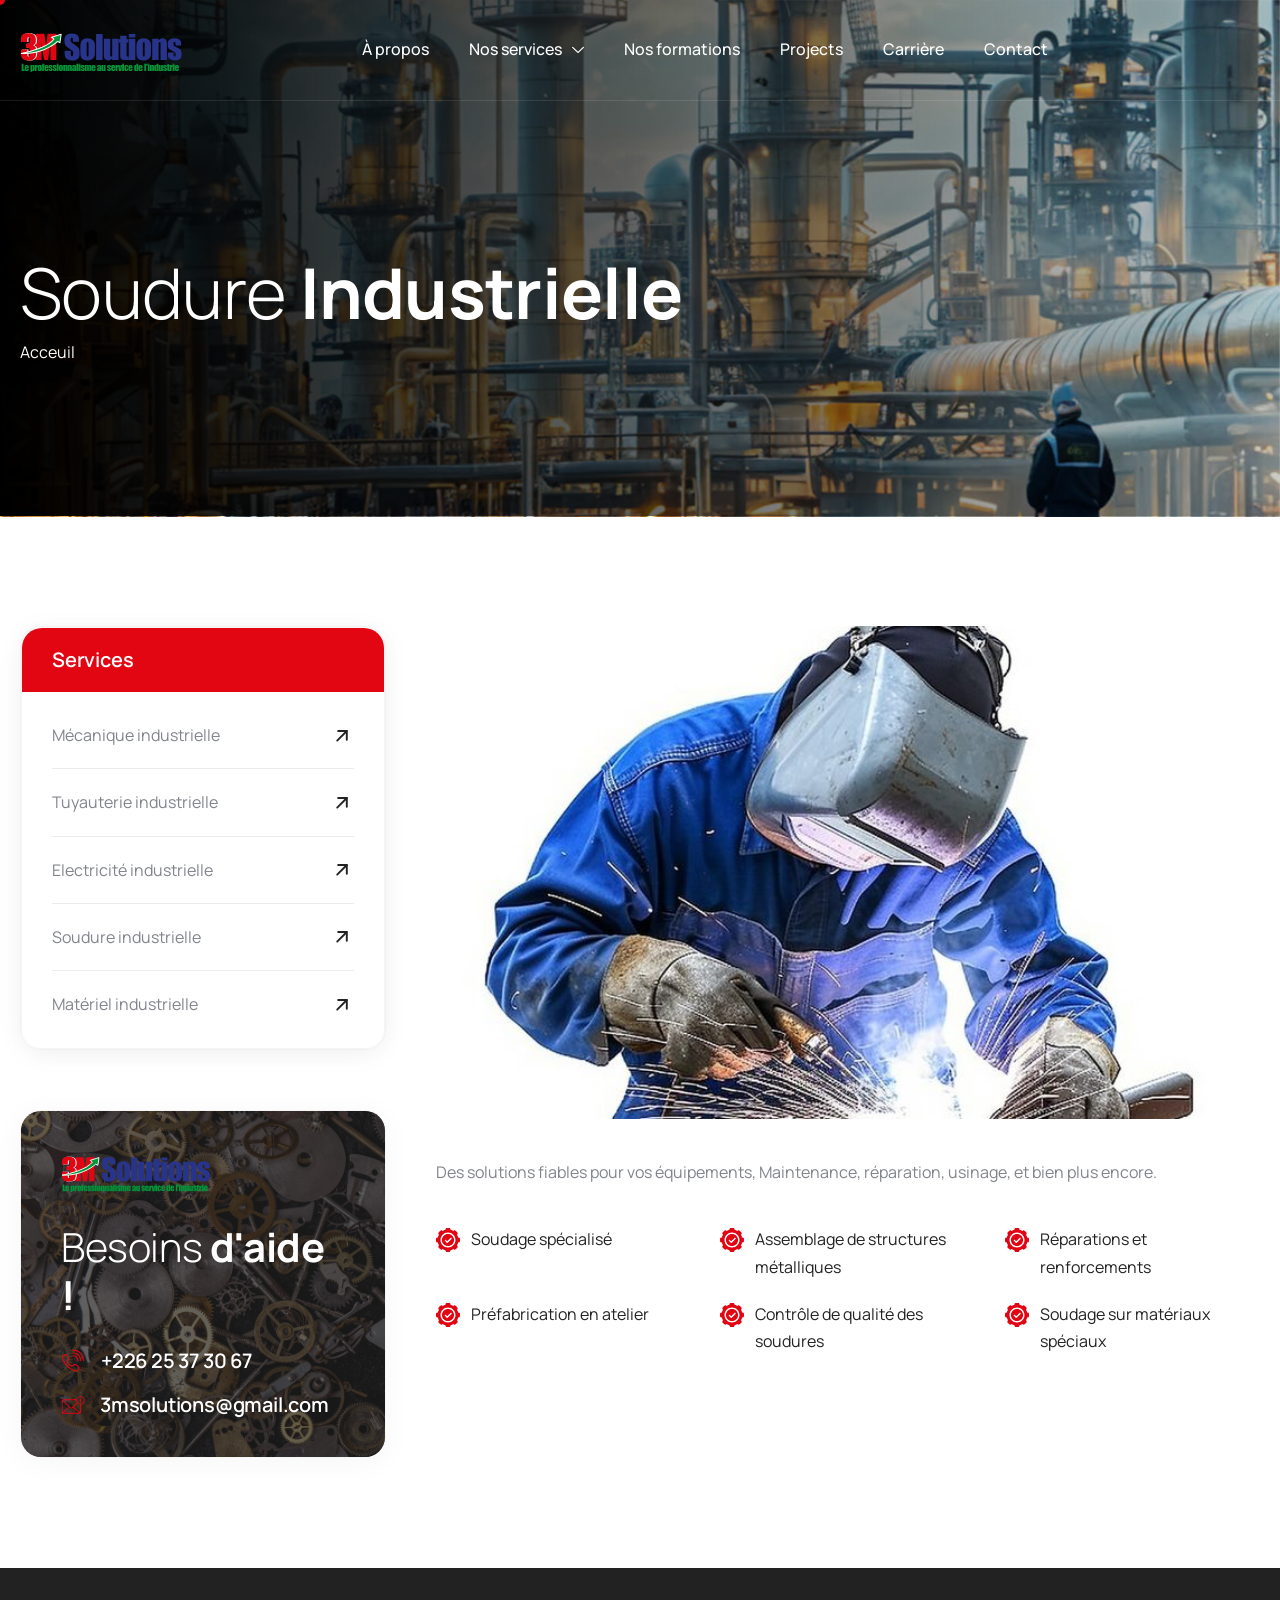
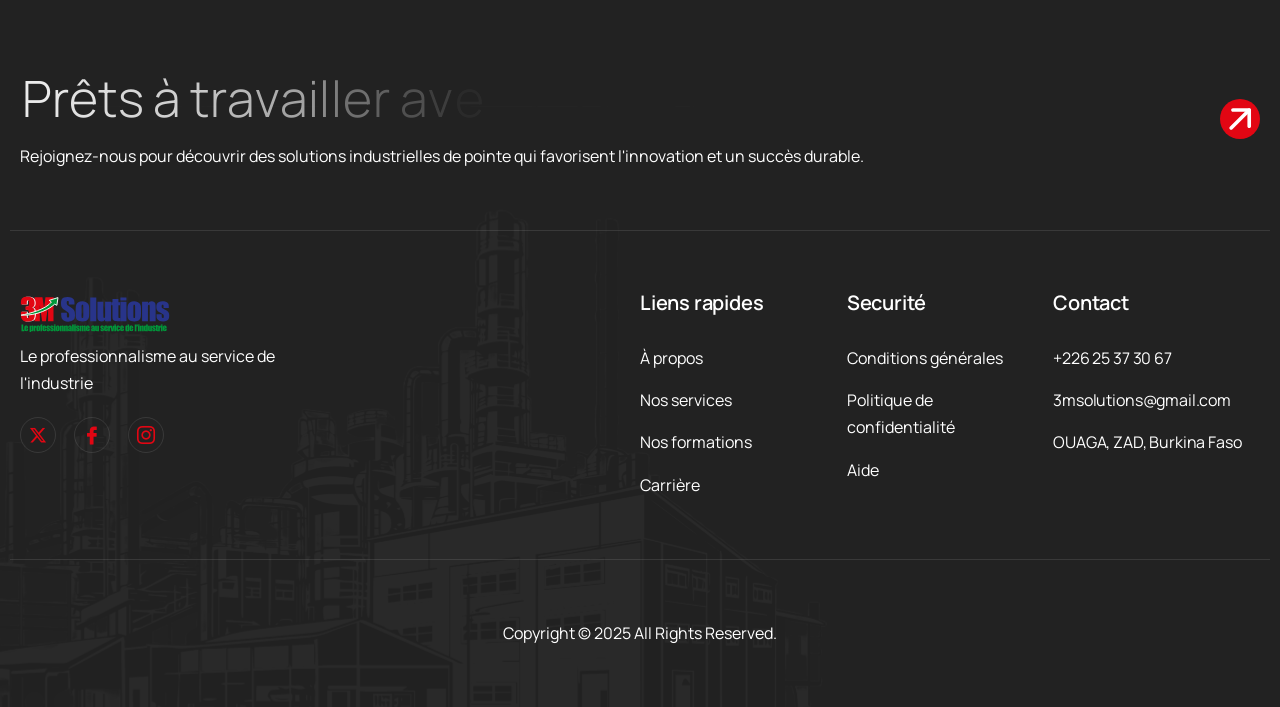
<file: services/soudure-industrielle/index.html>
<!DOCTYPE html>
<html lang="en-US">

<head>
    <meta charset="UTF-8">
    <meta name="viewport" content="width=device-width, initial-scale=1.0" />
    <title>Research and Development &#8211; Toplax</title>
    <meta name='robots' content='noindex, nofollow' />
    <style>img:is([sizes="auto" i], [sizes^="auto," i]) { contain-intrinsic-size: 3000px 1500px }</style>
    <link rel='dns-prefetch' href='https://fonts.googleapis.com/' />
    <link rel="alternate" type="application/rss+xml" title="Toplax &raquo; Feed" href="../../feed/index.html" />
    <link rel="alternate" type="application/rss+xml" title="Toplax &raquo; Comments Feed"
        href="../../comments/feed/index.html" />
    <script>
        window._wpemojiSettings = {
            "baseUrl": "https:\/\/s.w.org\/images\/core\/emoji\/16.0.1\/72x72\/",
            "ext": ".png",
            "svgUrl": "https:\/\/s.w.org\/images\/core\/emoji\/16.0.1\/svg\/",
            "svgExt": ".svg",
            "source": {
                "concatemoji": "https:\/\/demo.awaikenthemes.com\/toplax\/wp-includes\/js\/wp-emoji-release.min.js?ver=6.8.3"
            }
        };
        /*! This file is auto-generated */
        ! function(s, n) {
            var o, i, e;

            function c(e) {
                try {
                    var t = {
                        supportTests: e,
                        timestamp: (new Date).valueOf()
                    };
                    sessionStorage.setItem(o, JSON.stringify(t))
                } catch (e) {}
            }

            function p(e, t, n) {
                e.clearRect(0, 0, e.canvas.width, e.canvas.height), e.fillText(t, 0, 0);
                var t = new Uint32Array(e.getImageData(0, 0, e.canvas.width, e.canvas.height).data),
                    a = (e.clearRect(0, 0, e.canvas.width, e.canvas.height), e.fillText(n, 0, 0), new Uint32Array(e
                        .getImageData(0, 0, e.canvas.width, e.canvas.height).data));
                return t.every(function(e, t) {
                    return e === a[t]
                })
            }

            function u(e, t) {
                e.clearRect(0, 0, e.canvas.width, e.canvas.height), e.fillText(t, 0, 0);
                for (var n = e.getImageData(16, 16, 1, 1), a = 0; a < n.data.length; a++)
                    if (0 !== n.data[a]) return !1;
                return !0
            }

            function f(e, t, n, a) {
                switch (t) {
                    case "flag":
                        return n(e, "\ud83c\udff3\ufe0f\u200d\u26a7\ufe0f", "\ud83c\udff3\ufe0f\u200b\u26a7\ufe0f") ? !1 : !
                            n(e, "\ud83c\udde8\ud83c\uddf6", "\ud83c\udde8\u200b\ud83c\uddf6") && !n(e,
                                "\ud83c\udff4\udb40\udc67\udb40\udc62\udb40\udc65\udb40\udc6e\udb40\udc67\udb40\udc7f",
                                "\ud83c\udff4\u200b\udb40\udc67\u200b\udb40\udc62\u200b\udb40\udc65\u200b\udb40\udc6e\u200b\udb40\udc67\u200b\udb40\udc7f"
                                );
                    case "emoji":
                        return !a(e, "\ud83e\udedf")
                }
                return !1
            }

            function g(e, t, n, a) {
                var r = "undefined" != typeof WorkerGlobalScope && self instanceof WorkerGlobalScope ? new OffscreenCanvas(
                        300, 150) : s.createElement("canvas"),
                    o = r.getContext("2d", {
                        willReadFrequently: !0
                    }),
                    i = (o.textBaseline = "top", o.font = "600 32px Arial", {});
                return e.forEach(function(e) {
                    i[e] = t(o, e, n, a)
                }), i
            }

            function t(e) {
                var t = s.createElement("script");
                t.src = e, t.defer = !0, s.head.appendChild(t)
            }
            "undefined" != typeof Promise && (o = "wpEmojiSettingsSupports", i = ["flag", "emoji"], n.supports = {
                everything: !0,
                everythingExceptFlag: !0
            }, e = new Promise(function(e) {
                s.addEventListener("DOMContentLoaded", e, {
                    once: !0
                })
            }), new Promise(function(t) {
                var n = function() {
                    try {
                        var e = JSON.parse(sessionStorage.getItem(o));
                        if ("object" == typeof e && "number" == typeof e.timestamp && (new Date).valueOf() <
                            e.timestamp + 604800 && "object" == typeof e.supportTests) return e.supportTests
                    } catch (e) {}
                    return null
                }();
                if (!n) {
                    if ("undefined" != typeof Worker && "undefined" != typeof OffscreenCanvas && "undefined" !=
                        typeof URL && URL.createObjectURL && "undefined" != typeof Blob) try {
                        var e = "postMessage(" + g.toString() + "(" + [JSON.stringify(i), f.toString(), p
                                .toString(), u.toString()
                            ].join(",") + "));",
                            a = new Blob([e], {
                                type: "text/javascript"
                            }),
                            r = new Worker(URL.createObjectURL(a), {
                                name: "wpTestEmojiSupports"
                            });
                        return void(r.onmessage = function(e) {
                            c(n = e.data), r.terminate(), t(n)
                        })
                    } catch (e) {}
                    c(n = g(i, f, p, u))
                }
                t(n)
            }).then(function(e) {
                for (var t in e) n.supports[t] = e[t], n.supports.everything = n.supports.everything && n
                    .supports[t], "flag" !== t && (n.supports.everythingExceptFlag = n.supports
                        .everythingExceptFlag && n.supports[t]);
                n.supports.everythingExceptFlag = n.supports.everythingExceptFlag && !n.supports.flag, n
                    .DOMReady = !1, n.readyCallback = function() {
                        n.DOMReady = !0
                    }
            }).then(function() {
                return e
            }).then(function() {
                var e;
                n.supports.everything || (n.readyCallback(), (e = n.source || {}).concatemoji ? t(e
                    .concatemoji) : e.wpemoji && e.twemoji && (t(e.twemoji), t(e.wpemoji)))
            }))
        }((window, document), window._wpemojiSettings);
    </script>
    <style id='wp-emoji-styles-inline-css'>
        img.wp-smiley,
        img.emoji {
            display: inline !important;
            border: none !important;
            box-shadow: none !important;
            height: 1em !important;
            width: 1em !important;
            margin: 0 0.07em !important;
            vertical-align: -0.1em !important;
            background: none !important;
            padding: 0 !important;
        }
    </style>
    <style id='classic-theme-styles-inline-css'>
        /*! This file is auto-generated */
        .wp-block-button__link {
            color: #fff;
            background-color: #32373c;
            border-radius: 9999px;
            box-shadow: none;
            text-decoration: none;
            padding: calc(.667em + 2px) calc(1.333em + 2px);
            font-size: 1.125em
        }

        .wp-block-file__button {
            background: #32373c;
            color: #fff;
            text-decoration: none
        }
    </style>
    <style id='global-styles-inline-css'>
        :root {
            --wp--preset--aspect-ratio--square: 1;
            --wp--preset--aspect-ratio--4-3: 4/3;
            --wp--preset--aspect-ratio--3-4: 3/4;
            --wp--preset--aspect-ratio--3-2: 3/2;
            --wp--preset--aspect-ratio--2-3: 2/3;
            --wp--preset--aspect-ratio--16-9: 16/9;
            --wp--preset--aspect-ratio--9-16: 9/16;
            --wp--preset--color--black: #000000;
            --wp--preset--color--cyan-bluish-gray: #abb8c3;
            --wp--preset--color--white: #ffffff;
            --wp--preset--color--pale-pink: #f78da7;
            --wp--preset--color--vivid-red: #cf2e2e;
            --wp--preset--color--luminous-vivid-orange: #ff6900;
            --wp--preset--color--luminous-vivid-amber: #fcb900;
            --wp--preset--color--light-green-cyan: #7bdcb5;
            --wp--preset--color--vivid-green-cyan: #00d084;
            --wp--preset--color--pale-cyan-blue: #8ed1fc;
            --wp--preset--color--vivid-cyan-blue: #0693e3;
            --wp--preset--color--vivid-purple: #9b51e0;
            --wp--preset--gradient--vivid-cyan-blue-to-vivid-purple: linear-gradient(135deg, rgba(6, 147, 227, 1) 0%, rgb(155, 81, 224) 100%);
            --wp--preset--gradient--light-green-cyan-to-vivid-green-cyan: linear-gradient(135deg, rgb(122, 220, 180) 0%, rgb(0, 208, 130) 100%);
            --wp--preset--gradient--luminous-vivid-amber-to-luminous-vivid-orange: linear-gradient(135deg, rgba(252, 185, 0, 1) 0%, rgba(255, 105, 0, 1) 100%);
            --wp--preset--gradient--luminous-vivid-orange-to-vivid-red: linear-gradient(135deg, rgba(255, 105, 0, 1) 0%, rgb(207, 46, 46) 100%);
            --wp--preset--gradient--very-light-gray-to-cyan-bluish-gray: linear-gradient(135deg, rgb(238, 238, 238) 0%, rgb(169, 184, 195) 100%);
            --wp--preset--gradient--cool-to-warm-spectrum: linear-gradient(135deg, rgb(74, 234, 220) 0%, rgb(151, 120, 209) 20%, rgb(207, 42, 186) 40%, rgb(238, 44, 130) 60%, rgb(251, 105, 98) 80%, rgb(254, 248, 76) 100%);
            --wp--preset--gradient--blush-light-purple: linear-gradient(135deg, rgb(255, 206, 236) 0%, rgb(152, 150, 240) 100%);
            --wp--preset--gradient--blush-bordeaux: linear-gradient(135deg, rgb(254, 205, 165) 0%, rgb(254, 45, 45) 50%, rgb(107, 0, 62) 100%);
            --wp--preset--gradient--luminous-dusk: linear-gradient(135deg, rgb(255, 203, 112) 0%, rgb(199, 81, 192) 50%, rgb(65, 88, 208) 100%);
            --wp--preset--gradient--pale-ocean: linear-gradient(135deg, rgb(255, 245, 203) 0%, rgb(182, 227, 212) 50%, rgb(51, 167, 181) 100%);
            --wp--preset--gradient--electric-grass: linear-gradient(135deg, rgb(202, 248, 128) 0%, rgb(113, 206, 126) 100%);
            --wp--preset--gradient--midnight: linear-gradient(135deg, rgb(2, 3, 129) 0%, rgb(40, 116, 252) 100%);
            --wp--preset--font-size--small: 13px;
            --wp--preset--font-size--medium: 20px;
            --wp--preset--font-size--large: 36px;
            --wp--preset--font-size--x-large: 42px;
            --wp--preset--spacing--20: 0.44rem;
            --wp--preset--spacing--30: 0.67rem;
            --wp--preset--spacing--40: 1rem;
            --wp--preset--spacing--50: 1.5rem;
            --wp--preset--spacing--60: 2.25rem;
            --wp--preset--spacing--70: 3.38rem;
            --wp--preset--spacing--80: 5.06rem;
            --wp--preset--shadow--natural: 6px 6px 9px rgba(0, 0, 0, 0.2);
            --wp--preset--shadow--deep: 12px 12px 50px rgba(0, 0, 0, 0.4);
            --wp--preset--shadow--sharp: 6px 6px 0px rgba(0, 0, 0, 0.2);
            --wp--preset--shadow--outlined: 6px 6px 0px -3px rgba(255, 255, 255, 1), 6px 6px rgba(0, 0, 0, 1);
            --wp--preset--shadow--crisp: 6px 6px 0px rgba(0, 0, 0, 1);
        }

        :where(.is-layout-flex) {
            gap: 0.5em;
        }

        :where(.is-layout-grid) {
            gap: 0.5em;
        }

        body .is-layout-flex {
            display: flex;
        }

        .is-layout-flex {
            flex-wrap: wrap;
            align-items: center;
        }

        .is-layout-flex> :is(*, div) {
            margin: 0;
        }

        body .is-layout-grid {
            display: grid;
        }

        .is-layout-grid> :is(*, div) {
            margin: 0;
        }

        :where(.wp-block-columns.is-layout-flex) {
            gap: 2em;
        }

        :where(.wp-block-columns.is-layout-grid) {
            gap: 2em;
        }

        :where(.wp-block-post-template.is-layout-flex) {
            gap: 1.25em;
        }

        :where(.wp-block-post-template.is-layout-grid) {
            gap: 1.25em;
        }

        .has-black-color {
            color: var(--wp--preset--color--black) !important;
        }

        .has-cyan-bluish-gray-color {
            color: var(--wp--preset--color--cyan-bluish-gray) !important;
        }

        .has-white-color {
            color: var(--wp--preset--color--white) !important;
        }

        .has-pale-pink-color {
            color: var(--wp--preset--color--pale-pink) !important;
        }

        .has-vivid-red-color {
            color: var(--wp--preset--color--vivid-red) !important;
        }

        .has-luminous-vivid-orange-color {
            color: var(--wp--preset--color--luminous-vivid-orange) !important;
        }

        .has-luminous-vivid-amber-color {
            color: var(--wp--preset--color--luminous-vivid-amber) !important;
        }

        .has-light-green-cyan-color {
            color: var(--wp--preset--color--light-green-cyan) !important;
        }

        .has-vivid-green-cyan-color {
            color: var(--wp--preset--color--vivid-green-cyan) !important;
        }

        .has-pale-cyan-blue-color {
            color: var(--wp--preset--color--pale-cyan-blue) !important;
        }

        .has-vivid-cyan-blue-color {
            color: var(--wp--preset--color--vivid-cyan-blue) !important;
        }

        .has-vivid-purple-color {
            color: var(--wp--preset--color--vivid-purple) !important;
        }

        .has-black-background-color {
            background-color: var(--wp--preset--color--black) !important;
        }

        .has-cyan-bluish-gray-background-color {
            background-color: var(--wp--preset--color--cyan-bluish-gray) !important;
        }

        .has-white-background-color {
            background-color: var(--wp--preset--color--white) !important;
        }

        .has-pale-pink-background-color {
            background-color: var(--wp--preset--color--pale-pink) !important;
        }

        .has-vivid-red-background-color {
            background-color: var(--wp--preset--color--vivid-red) !important;
        }

        .has-luminous-vivid-orange-background-color {
            background-color: var(--wp--preset--color--luminous-vivid-orange) !important;
        }

        .has-luminous-vivid-amber-background-color {
            background-color: var(--wp--preset--color--luminous-vivid-amber) !important;
        }

        .has-light-green-cyan-background-color {
            background-color: var(--wp--preset--color--light-green-cyan) !important;
        }

        .has-vivid-green-cyan-background-color {
            background-color: var(--wp--preset--color--vivid-green-cyan) !important;
        }

        .has-pale-cyan-blue-background-color {
            background-color: var(--wp--preset--color--pale-cyan-blue) !important;
        }

        .has-vivid-cyan-blue-background-color {
            background-color: var(--wp--preset--color--vivid-cyan-blue) !important;
        }

        .has-vivid-purple-background-color {
            background-color: var(--wp--preset--color--vivid-purple) !important;
        }

        .has-black-border-color {
            border-color: var(--wp--preset--color--black) !important;
        }

        .has-cyan-bluish-gray-border-color {
            border-color: var(--wp--preset--color--cyan-bluish-gray) !important;
        }

        .has-white-border-color {
            border-color: var(--wp--preset--color--white) !important;
        }

        .has-pale-pink-border-color {
            border-color: var(--wp--preset--color--pale-pink) !important;
        }

        .has-vivid-red-border-color {
            border-color: var(--wp--preset--color--vivid-red) !important;
        }

        .has-luminous-vivid-orange-border-color {
            border-color: var(--wp--preset--color--luminous-vivid-orange) !important;
        }

        .has-luminous-vivid-amber-border-color {
            border-color: var(--wp--preset--color--luminous-vivid-amber) !important;
        }

        .has-light-green-cyan-border-color {
            border-color: var(--wp--preset--color--light-green-cyan) !important;
        }

        .has-vivid-green-cyan-border-color {
            border-color: var(--wp--preset--color--vivid-green-cyan) !important;
        }

        .has-pale-cyan-blue-border-color {
            border-color: var(--wp--preset--color--pale-cyan-blue) !important;
        }

        .has-vivid-cyan-blue-border-color {
            border-color: var(--wp--preset--color--vivid-cyan-blue) !important;
        }

        .has-vivid-purple-border-color {
            border-color: var(--wp--preset--color--vivid-purple) !important;
        }

        .has-vivid-cyan-blue-to-vivid-purple-gradient-background {
            background: var(--wp--preset--gradient--vivid-cyan-blue-to-vivid-purple) !important;
        }

        .has-light-green-cyan-to-vivid-green-cyan-gradient-background {
            background: var(--wp--preset--gradient--light-green-cyan-to-vivid-green-cyan) !important;
        }

        .has-luminous-vivid-amber-to-luminous-vivid-orange-gradient-background {
            background: var(--wp--preset--gradient--luminous-vivid-amber-to-luminous-vivid-orange) !important;
        }

        .has-luminous-vivid-orange-to-vivid-red-gradient-background {
            background: var(--wp--preset--gradient--luminous-vivid-orange-to-vivid-red) !important;
        }

        .has-very-light-gray-to-cyan-bluish-gray-gradient-background {
            background: var(--wp--preset--gradient--very-light-gray-to-cyan-bluish-gray) !important;
        }

        .has-cool-to-warm-spectrum-gradient-background {
            background: var(--wp--preset--gradient--cool-to-warm-spectrum) !important;
        }

        .has-blush-light-purple-gradient-background {
            background: var(--wp--preset--gradient--blush-light-purple) !important;
        }

        .has-blush-bordeaux-gradient-background {
            background: var(--wp--preset--gradient--blush-bordeaux) !important;
        }

        .has-luminous-dusk-gradient-background {
            background: var(--wp--preset--gradient--luminous-dusk) !important;
        }

        .has-pale-ocean-gradient-background {
            background: var(--wp--preset--gradient--pale-ocean) !important;
        }

        .has-electric-grass-gradient-background {
            background: var(--wp--preset--gradient--electric-grass) !important;
        }

        .has-midnight-gradient-background {
            background: var(--wp--preset--gradient--midnight) !important;
        }

        .has-small-font-size {
            font-size: var(--wp--preset--font-size--small) !important;
        }

        .has-medium-font-size {
            font-size: var(--wp--preset--font-size--medium) !important;
        }

        .has-large-font-size {
            font-size: var(--wp--preset--font-size--large) !important;
        }

        .has-x-large-font-size {
            font-size: var(--wp--preset--font-size--x-large) !important;
        }

        :where(.wp-block-post-template.is-layout-flex) {
            gap: 1.25em;
        }

        :where(.wp-block-post-template.is-layout-grid) {
            gap: 1.25em;
        }

        :where(.wp-block-columns.is-layout-flex) {
            gap: 2em;
        }

        :where(.wp-block-columns.is-layout-grid) {
            gap: 2em;
        }

        :root :where(.wp-block-pullquote) {
            font-size: 1.5em;
            line-height: 1.6;
        }
    </style>
    <link rel='stylesheet' id='contact-form-7-css'
        href='../../wp-content/plugins/contact-form-7/includes/css/styles.css%3Fver=6.1.2.css' media='all' />
    <link rel='stylesheet' id='elementor-icons-css'
        href='../../wp-content/plugins/elementor/assets/lib/eicons/css/elementor-icons.min.css%3Fver=5.44.0.css'
        media='all' />
    <link rel='stylesheet' id='elementor-frontend-css'
        href='../../wp-content/plugins/elementor/assets/css/frontend.min.css%3Fver=3.32.3.css' media='all' />
    <link rel='stylesheet' id='elementor-post-8-css'
        href='../../wp-content/uploads/elementor/css/post-8.css%3Fver=1759297443.css' media='all' />
    <link rel='stylesheet' id='widget-heading-css'
        href='../../wp-content/plugins/elementor/assets/css/widget-heading.min.css%3Fver=3.32.3.css' media='all' />
    <link rel='stylesheet' id='e-animation-fadeInUp-css'
        href='../../wp-content/plugins/elementor/assets/lib/animations/styles/fadeInUp.min.css%3Fver=3.32.3.css'
        media='all' />
    <link rel='stylesheet' id='widget-image-css'
        href='../../wp-content/plugins/elementor/assets/css/widget-image.min.css%3Fver=3.32.3.css' media='all' />
    <link rel='stylesheet' id='widget-icon-box-css'
        href='../../wp-content/plugins/elementor/assets/css/widget-icon-box.min.css%3Fver=3.32.3.css' media='all' />
    <link rel='stylesheet' id='widget-icon-list-css'
        href='../../wp-content/plugins/elementor/assets/css/widget-icon-list.min.css%3Fver=3.32.3.css' media='all' />
    <link rel='stylesheet' id='elementor-post-1669-css'
        href='../../wp-content/uploads/elementor/css/post-1669.css%3Fver=1759316673.css' media='all' />
    <link rel='stylesheet' id='ekit-widget-styles-css'
        href='../../wp-content/plugins/elementskit-lite/widgets/init/assets/css/widget-styles.css%3Fver=3.7.3.css'
        media='all' />
    <link rel='stylesheet' id='ekit-widget-styles-pro-css'
        href='../../wp-content/plugins/elementskit/widgets/init/assets/css/widget-styles-pro.css%3Fver=4.1.0.css'
        media='all' />
    <link rel='stylesheet' id='ekit-responsive-css'
        href='../../wp-content/plugins/elementskit-lite/widgets/init/assets/css/responsive.css%3Fver=3.7.3.css'
        media='all' />
    <link rel='stylesheet' id='toplax-font-css'
        href='https://fonts.googleapis.com/css2?family=Manrope%3Awght%40200..800&#038;display=swap' media='all' />
    <link rel='stylesheet' id='swiper-css'
        href='../../wp-content/plugins/elementor/assets/lib/swiper/v8/css/swiper.min.css%3Fver=8.4.5.css'
        media='all' />
    <link rel='stylesheet' id='e-swiper-css'
        href='../../wp-content/plugins/elementor/assets/css/conditionals/e-swiper.min.css%3Fver=3.32.3.css'
        media='all' />
    <link rel='stylesheet' id='toplax-css-variable-css'
        href='../../wp-content/themes/3M_SOLUTIONS/assets/css/css-variable.css%3Fver=1.0.1.css' media='all' />
    <link rel='stylesheet' id='fontawesome-6.4.0-css'
        href='../../wp-content/themes/3M_SOLUTIONS/assets/css/all.min.css%3Fver=1.0.1.css' media='all' />
    <link rel='stylesheet' id='bootstrap-5.3.2-css'
        href='../../wp-content/themes/3M_SOLUTIONS/assets/css/bootstrap.min.css%3Fver=1.0.1.css' media='all' />
    <link rel='stylesheet' id='toplax-style-css' href='../../wp-content/themes/3M_SOLUTIONS/style.css%3Fver=1.0.1.css'
        media='all' />
    <link rel='stylesheet' id='elementor-gf-local-manrope-css'
        href='../../wp-content/uploads/elementor/google-fonts/css/manrope.css%3Fver=1744845758.css' media='all' />
    <link rel='stylesheet' id='elementor-icons-shared-0-css'
        href='../../wp-content/plugins/elementor/assets/lib/font-awesome/css/fontawesome.min.css%3Fver=5.15.3.css'
        media='all' />
    <link rel='stylesheet' id='elementor-icons-fa-solid-css'
        href='../../wp-content/plugins/elementor/assets/lib/font-awesome/css/solid.min.css%3Fver=5.15.3.css'
        media='all' />
    <link rel='stylesheet' id='elementor-icons-ekiticons-css'
        href='../../wp-content/plugins/elementskit-lite/modules/elementskit-icon-pack/assets/css/ekiticons.css%3Fver=3.7.3.css'
        media='all' />
    <script src="../../wp-includes/js/jquery/jquery.min.js%3Fver=3.7.1" id="jquery-core-js"></script>
    <script src="../../wp-includes/js/jquery/jquery-migrate.min.js%3Fver=3.4.1" id="jquery-migrate-js"></script>
    <link rel="https://api.w.org/" href="../../wp-json/index.html" />
    <link rel="alternate" title="JSON" type="application/json" href="../../wp-json/wp/v2/pages/1669" />
    <link rel="EditURI" type="application/rsd+xml" title="RSD"
        href="https://demo.awaikenthemes.com/toplax/xmlrpc.php?rsd" />

    <link rel="canonical" href="../../index.html%3Fp=1669.html" />
    <link rel='shortlink' href='../../index.html%3Fp=1669.html' />
    <link rel="alternate" title="oEmbed (JSON)" type="application/json+oembed"
        href="../../wp-json/oembed/1.0/embed%3Furl=https:%252F%252Fdemo.awaikenthemes.com%252Ftoplax%252Fservices%252Fresearch-and-development%252F" />
    <link rel="alternate" title="oEmbed (XML)" type="text/xml+oembed"
        href="../../wp-json/oembed/1.0/embed%3Furl=https:%252F%252Fdemo.awaikenthemes.com%252Ftoplax%252Fservices%252Fresearch-and-development%252F&amp;format=xml" />
    <meta name="generator"
        content="Elementor 3.32.3; settings: css_print_method-external, google_font-enabled, font_display-swap">
    <script type="text/javascript">
        var elementskit_module_parallax_url =
            "https://demo.awaikenthemes.com/toplax/wp-content/plugins/elementskit/modules/parallax/";
    </script>
    <style>
        .e-con.e-parent:nth-of-type(n+4):not(.e-lazyloaded):not(.e-no-lazyload),
        .e-con.e-parent:nth-of-type(n+4):not(.e-lazyloaded):not(.e-no-lazyload) * {
            background-image: none !important;
        }

        @media screen and (max-height: 1024px) {

            .e-con.e-parent:nth-of-type(n+3):not(.e-lazyloaded):not(.e-no-lazyload),
            .e-con.e-parent:nth-of-type(n+3):not(.e-lazyloaded):not(.e-no-lazyload) * {
                background-image: none !important;
            }
        }

        @media screen and (max-height: 640px) {

            .e-con.e-parent:nth-of-type(n+2):not(.e-lazyloaded):not(.e-no-lazyload),
            .e-con.e-parent:nth-of-type(n+2):not(.e-lazyloaded):not(.e-no-lazyload) * {
                background-image: none !important;
            }
        }
    </style>
    <meta name="theme-color" content="#FFFFFF">
    <link rel="icon" href="../../wp-content/themes/3M_SOLUTIONS/assets/images/Icon.svg" sizes="32x32" />
    <link rel="icon" href="../../wp-content/themes/3M_SOLUTIONS/assets/images/Icon.svg" sizes="192x192" />
    <link rel="apple-touch-icon" href="../../wp-content/themes/3M_SOLUTIONS/assets/images/Icon.svg" />
    <meta name="msapplication-TileImage"
        content="https://demo.awaikenthemes.com/toplax/wp-content/themes/3M_SOLUTIONS/assets/images/Icon.svg" />
</head>

<body
    class="wp-singular page-template page-template-elementor_header_footer page page-id-1669 page-child parent-pageid-4488 wp-custom-logo wp-theme-toplax tt-magic-cursor elementor-default elementor-template-full-width elementor-kit-8 elementor-page elementor-page-1669">

    <div class="preloader">
        <div class="loading-container">
            <div class="loading"></div>
            <div id="loading-icon"><img src="../../wp-content/themes/3M_SOLUTIONS/assets/images/loader.svg"
                    alt=""></div>
        </div>
    </div>
    <div id="magic-cursor">
        <div id="ball"></div>
    </div>

    <a class="skip-link screen-reader-text" href="../../index.html%3Fp=1669.html#content">
        Skip to content </a>


    <div class="ekit-template-content-markup ekit-template-content-header ekit-template-content-theme-support">
        <div data-elementor-type="wp-post" data-elementor-id="4240" class="elementor elementor-4240">
            <div class="elementor-element elementor-element-18b5ef0 header-version-1 e-flex e-con-boxed e-con e-parent"
                data-id="18b5ef0" data-element_type="container">
                <div class="e-con-inner">
                    <div class="elementor-element elementor-element-a672732 e-con-full e-flex e-con e-child"
                        data-id="a672732" data-element_type="container">
                        <div class="elementor-element elementor-element-b82d7d7 navbar-brand elementor-widget elementor-widget-toplax-site-logo"
                            data-id="b82d7d7" data-element_type="widget"
                            data-settings="{&quot;align&quot;:&quot;left&quot;,&quot;align_mobile&quot;:&quot;left&quot;,&quot;width&quot;:{&quot;unit&quot;:&quot;%&quot;,&quot;size&quot;:100,&quot;sizes&quot;:[]},&quot;space&quot;:{&quot;unit&quot;:&quot;%&quot;,&quot;size&quot;:100,&quot;sizes&quot;:[]},&quot;space_tablet&quot;:{&quot;unit&quot;:&quot;px&quot;,&quot;size&quot;:130,&quot;sizes&quot;:[]},&quot;space_mobile&quot;:{&quot;unit&quot;:&quot;px&quot;,&quot;size&quot;:130,&quot;sizes&quot;:[]},&quot;caption_space&quot;:{&quot;unit&quot;:&quot;px&quot;,&quot;size&quot;:&quot;&quot;,&quot;sizes&quot;:[]},&quot;caption_space_tablet&quot;:{&quot;unit&quot;:&quot;px&quot;,&quot;size&quot;:0,&quot;sizes&quot;:[]},&quot;width_tablet&quot;:{&quot;unit&quot;:&quot;%&quot;,&quot;size&quot;:&quot;&quot;,&quot;sizes&quot;:[]},&quot;width_mobile&quot;:{&quot;unit&quot;:&quot;%&quot;,&quot;size&quot;:&quot;&quot;,&quot;sizes&quot;:[]},&quot;image_border_radius&quot;:{&quot;unit&quot;:&quot;px&quot;,&quot;top&quot;:&quot;&quot;,&quot;right&quot;:&quot;&quot;,&quot;bottom&quot;:&quot;&quot;,&quot;left&quot;:&quot;&quot;,&quot;isLinked&quot;:true},&quot;image_border_radius_tablet&quot;:{&quot;unit&quot;:&quot;px&quot;,&quot;top&quot;:&quot;&quot;,&quot;right&quot;:&quot;&quot;,&quot;bottom&quot;:&quot;&quot;,&quot;left&quot;:&quot;&quot;,&quot;isLinked&quot;:true},&quot;image_border_radius_mobile&quot;:{&quot;unit&quot;:&quot;px&quot;,&quot;top&quot;:&quot;&quot;,&quot;right&quot;:&quot;&quot;,&quot;bottom&quot;:&quot;&quot;,&quot;left&quot;:&quot;&quot;,&quot;isLinked&quot;:true},&quot;caption_padding&quot;:{&quot;unit&quot;:&quot;px&quot;,&quot;top&quot;:&quot;&quot;,&quot;right&quot;:&quot;&quot;,&quot;bottom&quot;:&quot;&quot;,&quot;left&quot;:&quot;&quot;,&quot;isLinked&quot;:true},&quot;caption_padding_tablet&quot;:{&quot;unit&quot;:&quot;px&quot;,&quot;top&quot;:&quot;&quot;,&quot;right&quot;:&quot;&quot;,&quot;bottom&quot;:&quot;&quot;,&quot;left&quot;:&quot;&quot;,&quot;isLinked&quot;:true},&quot;caption_padding_mobile&quot;:{&quot;unit&quot;:&quot;px&quot;,&quot;top&quot;:&quot;&quot;,&quot;right&quot;:&quot;&quot;,&quot;bottom&quot;:&quot;&quot;,&quot;left&quot;:&quot;&quot;,&quot;isLinked&quot;:true},&quot;caption_space_mobile&quot;:{&quot;unit&quot;:&quot;px&quot;,&quot;size&quot;:&quot;&quot;,&quot;sizes&quot;:[]},&quot;ekit_we_effect_on&quot;:&quot;none&quot;}"
                            data-widget_type="toplax-site-logo.default">
                            <div class="elementor-widget-container">
                                <div class="ata-site-logo">
                                    <a data-elementor-open-lightbox="" class='elementor-clickable'
                                        href="./../../index.html">
                                        <div class="ata-site-logo-set">
                                            <div class="ata-site-logo-container">
                                                <img class="ata-site-logo-img elementor-animation-"
                                                    src="../../wp-content/themes/3M_SOLUTIONS/assets/images/logo__full.svg"
                                                    alt="default-logo" />
                                            </div>
                                        </div>
                                    </a>
                                </div>
                            </div>
                        </div>
                    </div>
                    <div class="elementor-element elementor-element-fc5b3d9 e-con-full e-flex e-con e-child"
                        data-id="fc5b3d9" data-element_type="container">
                        <div class="elementor-element elementor-element-1d918e8 elementor-widget elementor-widget-ekit-nav-menu"
                            data-id="1d918e8" data-element_type="widget"
                            data-settings="{&quot;ekit_we_effect_on&quot;:&quot;none&quot;}"
                            data-widget_type="ekit-nav-menu.default">
                            <div class="elementor-widget-container">
                                <nav class="ekit-wid-con ekit_menu_responsive_tablet" data-hamburger-icon=""
                                    data-hamburger-icon-type="icon" data-responsive-breakpoint="1024">
                                    <button class="elementskit-menu-hamburger elementskit-menu-toggler" type="button"
                                        aria-label="hamburger-icon">
                                        <span class="elementskit-menu-hamburger-icon"></span><span
                                            class="elementskit-menu-hamburger-icon"></span><span
                                            class="elementskit-menu-hamburger-icon"></span>
                                    </button>
                                    <div id="ekit-megamenu-header-menu"
                                        class="elementskit-menu-container elementskit-menu-offcanvas-elements elementskit-navbar-nav-default ekit-nav-menu-one-page- ekit-nav-dropdown-hover">
                                        <ul id="menu-header-menu"
                                            class="elementskit-navbar-nav elementskit-menu-po-left submenu-click-on-icon">
                                            
                                            <li id="menu-item-9169"
                                                class="menu-item menu-item-type-post_type menu-item-object-page menu-item-9169 nav-item elementskit-mobile-builder-content"
                                                data-vertical-menu=750px><a href="../../about-us/index.html"
                                                    class="ekit-menu-nav-link">À propos</a></li>
                                            <li id="menu-item-4865"
                                                class="menu-item menu-item-type-post_type menu-item-object-page menu-item-has-children menu-item-4865 nav-item elementskit-dropdown-has relative_position elementskit-dropdown-menu-default_width elementskit-mobile-builder-content"
                                                data-vertical-menu=750px><a href="../../services/index.html"
                                                    class="ekit-menu-nav-link ekit-menu-dropdown-toggle">Nos services
<i
                                                        aria-hidden="true"
                                                        class="icon icon-down-arrow1 elementskit-submenu-indicator"></i></a>
                                                <ul class="elementskit-dropdown elementskit-submenu-panel">
                                                    <li id="menu-item-10063"
                                                        class="menu-item menu-item-type-post_type menu-item-object-page menu-item-10063 nav-item elementskit-mobile-builder-content"
                                                        data-vertical-menu=750px><a href="../mecanique-industrielle/index.html"
                                                            class=" dropdown-item">Mécanique Industrielle</a>
                                                    <li id="menu-item-10065"
                                                        class="menu-item menu-item-type-post_type menu-item-object-page menu-item-10065 nav-item elementskit-mobile-builder-content"
                                                        data-vertical-menu=750px><a href="../tuyauterie-industrielle/index.html"
                                                            class=" dropdown-item">Tuyauterie Industrielle</a>
                                                    <li id="menu-item-10066"
                                                        class="menu-item menu-item-type-post_type menu-item-object-page menu-item-10066 nav-item elementskit-mobile-builder-content"
                                                        data-vertical-menu=750px><a href="../electricite-industrielle/index.html"
                                                            class=" dropdown-item">Electricité Industrielle</a>
                                                    <li id="menu-item-10064"
                                                        class="menu-item menu-item-type-post_type menu-item-object-page menu-item-10064 nav-item elementskit-mobile-builder-content"
                                                        data-vertical-menu=750px><a href="../soudure-industrielle/index.html"
                                                            class=" dropdown-item">Soudure Industrielle</a> <hr>
                                                    <li id="menu-item-10067"
                                                        class="menu-item menu-item-type-post_type menu-item-object-page menu-item-10067 nav-item elementskit-mobile-builder-content"
                                                        data-vertical-menu=750px><a href="../materiel-industrielle/index.html"
                                                            class=" dropdown-item">Matériel Industrielle</a>
                                                </ul>
                                            </li>
                                            <li id="menu-item-6735"
                                                class="menu-item menu-item-type-post_type menu-item-object-page menu-item-6735 nav-item elementskit-mobile-builder-content"
                                                data-vertical-menu=750px><a href="../../formations/index.html"
                                                    class="ekit-menu-nav-link">Nos formations</a></li>
                                            <li id="menu-item-8575"
                                                class="menu-item menu-item-type-post_type_archive menu-item-object-awaiken-project menu-item-8575 nav-item elementskit-mobile-builder-content"
                                                data-vertical-menu=750px><a href="../../projets/index.html"
                                                    class="ekit-menu-nav-link">Projects</a></li>
                                            <li id="menu-item-4864"
                                                class="menu-item menu-item-type-post_type menu-item-object-page menu-item-4864 nav-item elementskit-mobile-builder-content"
                                                data-vertical-menu=750px><a href="../../carriere/index.html"
                                                    class="ekit-menu-nav-link">Carrière</a></li>
                                            <li id="menu-item-4864"
                                                class="menu-item menu-item-type-post_type menu-item-object-page menu-item-4864 nav-item elementskit-mobile-builder-content"
                                                data-vertical-menu=750px><a href="../../contact-us/index.html"
                                                    class="ekit-menu-nav-link">Contact</a></li>
                                        </ul>
                                        <div class="elementskit-nav-identity-panel"><button
                                                class="elementskit-menu-close elementskit-menu-toggler"
                                                type="button">X</button></div>
                                    </div>
                                    <div
                                        class="elementskit-menu-overlay elementskit-menu-offcanvas-elements elementskit-menu-toggler ekit-nav-menu--overlay">
                                    </div>
                                </nav>
                            </div>
                        </div>
                    </div>
                </div>
            </div>
        </div>
    </div>

    <div data-elementor-type="wp-page" data-elementor-id="1669" class="elementor elementor-1669">
        <div data-ekitparallax="{&quot;ekit_section_parallax_bg&quot;:&quot;yes&quot;,&quot;ekit_section_parallax_bg_speed&quot;:0.5,&quot;elementor_lazy_load&quot;:&quot;1&quot;}"
            class="elementor-element elementor-element-1c33d5f page-hero e-flex e-con-boxed e-con e-parent"
            data-id="1c33d5f" data-element_type="container"
            data-settings="{&quot;background_background&quot;:&quot;classic&quot;}">
            <div class="e-con-inner">
                <div class="elementor-element elementor-element-1bf65b1 e-con-full e-flex e-con e-child"
                    data-id="1bf65b1" data-element_type="container">
                    <div class="elementor-element elementor-element-0974181 at-heading-animation at-animation-heading-style-2 elementor-widget elementor-widget-heading"
                        data-id="0974181" data-element_type="widget"
                        data-settings="{&quot;ekit_we_effect_on&quot;:&quot;none&quot;}"
                        data-widget_type="heading.default">
                        <div class="elementor-widget-container">
                            <h1 class="elementor-heading-title elementor-size-default">Soudure 
                                <span>Industrielle</span></h1>
                        </div>
                    </div>
                    <div class="elementor-element elementor-element-07fdac2 elementor-invisible elementor-widget elementor-widget-elementskit-breadcrumb"
                        data-id="07fdac2" data-element_type="widget"
                        data-settings="{&quot;_animation&quot;:&quot;fadeInUp&quot;,&quot;ekit_we_effect_on&quot;:&quot;none&quot;}"
                        data-widget_type="elementskit-breadcrumb.default">
                        <div class="elementor-widget-container">
                            <div class="ekit-wid-con">
                                <ol class="ekit-breadcrumb">
                                    <li class="ekit_breadcrumbs_start"><a
                                            href="../../index.html">Acceuil</a></li>
                                </ol>
                            </div>
                        </div>
                    </div>
                </div>
            </div>
        </div>
        <div class="elementor-element elementor-element-1ed698f e-flex e-con-boxed e-con e-parent" data-id="1ed698f"
            data-element_type="container">
            <div class="e-con-inner">
                <div class="elementor-element elementor-element-4c019c8 e-con-full e-flex e-con e-child"
                    data-id="4c019c8" data-element_type="container">
                    <div class="elementor-element elementor-element-332f817 e-con-full sticky-column e-flex e-con e-child"
                        data-id="332f817" data-element_type="container">
                        <div class="elementor-element elementor-element-bf2e9f9 e-con-full e-flex elementor-invisible e-con e-child"
                            data-id="bf2e9f9" data-element_type="container"
                            data-settings="{&quot;background_background&quot;:&quot;classic&quot;,&quot;animation&quot;:&quot;fadeInUp&quot;}">
                            <div class="elementor-element elementor-element-439cbda elementor-widget elementor-widget-toplax-elementor-template"
                                data-id="439cbda" data-element_type="widget"
                                data-settings="{&quot;ekit_we_effect_on&quot;:&quot;none&quot;}"
                                data-widget_type="toplax-elementor-template.default">
                                <div class="elementor-widget-container">
                                    <div class="elementor-template">
                                        <div data-elementor-type="section" data-elementor-id="9186"
                                            class="elementor elementor-9186">
                                            <div class="elementor-element elementor-element-f1ec92e e-con-full e-flex e-con e-child"
                                                data-id="f1ec92e" data-element_type="container"
                                                data-settings="{&quot;background_background&quot;:&quot;classic&quot;}">
                                                <div class="elementor-element elementor-element-8ce5b51 at-heading-animation at-animation-heading-none elementor-widget elementor-widget-heading"
                                                    data-id="8ce5b51" data-element_type="widget"
                                                    data-settings="{&quot;ekit_we_effect_on&quot;:&quot;none&quot;}"
                                                    data-widget_type="heading.default">
                                                    <div class="elementor-widget-container">
                                                        <h2 class="elementor-heading-title elementor-size-default">
                                                            Services</h2>
                                                    </div>
                                                </div>
                                                <div class="elementor-element elementor-element-699f4a2 service-catagery-list elementor-icon-list--layout-traditional elementor-list-item-link-full_width elementor-widget elementor-widget-icon-list"
                                                    data-id="699f4a2" data-element_type="widget"
                                                    data-settings="{&quot;ekit_we_effect_on&quot;:&quot;none&quot;}"
                                                    data-widget_type="icon-list.default">
                                                    <div class="elementor-widget-container">
                                                        <ul class="elementor-icon-list-items">
                                                            <li class="elementor-icon-list-item">
                                                                <a href="../mecanique-industrielle/index.html">

                                                                    <span class="elementor-icon-list-icon">
                                                                        <svg xmlns="http://www.w3.org/2000/svg"
                                                                            width="24" height="25"
                                                                            viewBox="0 0 24 25" fill="none">
                                                                            <path
                                                                                d="M7 18.3301C6.7 18.3301 6.5 18.2301 6.3 18.0301C5.9 17.6301 5.9 17.0301 6.3 16.6301L16.3 6.63008C16.7 6.23008 17.3 6.23008 17.7 6.63008C18.1 7.03008 18.1 7.63008 17.7 8.03008L7.7 18.0301C7.5 18.2301 7.3 18.3301 7 18.3301Z"
                                                                                fill="#222222"></path>
                                                                            <path
                                                                                d="M17 17.3301C16.4 17.3301 16 16.9301 16 16.3301V8.33008H8C7.4 8.33008 7 7.93008 7 7.33008C7 6.73008 7.4 6.33008 8 6.33008H17C17.6 6.33008 18 6.73008 18 7.33008V16.3301C18 16.9301 17.6 17.3301 17 17.3301Z"
                                                                                fill="#222222"></path>
                                                                        </svg> </span>
                                                                    <span class="elementor-icon-list-text">Mécanique industrielle</span>
                                                                </a>
                                                            </li>
                                                            <li class="elementor-icon-list-item">
                                                                <a href="../tuyauterie-industrielle/index.html">

                                                                    <span class="elementor-icon-list-icon">
                                                                        <svg xmlns="http://www.w3.org/2000/svg"
                                                                            width="24" height="25"
                                                                            viewBox="0 0 24 25" fill="none">
                                                                            <path
                                                                                d="M7 18.3301C6.7 18.3301 6.5 18.2301 6.3 18.0301C5.9 17.6301 5.9 17.0301 6.3 16.6301L16.3 6.63008C16.7 6.23008 17.3 6.23008 17.7 6.63008C18.1 7.03008 18.1 7.63008 17.7 8.03008L7.7 18.0301C7.5 18.2301 7.3 18.3301 7 18.3301Z"
                                                                                fill="#222222"></path>
                                                                            <path
                                                                                d="M17 17.3301C16.4 17.3301 16 16.9301 16 16.3301V8.33008H8C7.4 8.33008 7 7.93008 7 7.33008C7 6.73008 7.4 6.33008 8 6.33008H17C17.6 6.33008 18 6.73008 18 7.33008V16.3301C18 16.9301 17.6 17.3301 17 17.3301Z"
                                                                                fill="#222222"></path>
                                                                        </svg> </span>
                                                                    <span class="elementor-icon-list-text">Tuyauterie industrielle </span>
                                                                </a>
                                                            </li>
                                                            <li class="elementor-icon-list-item">
                                                                <a href="../electricite-industrielle/index.html">

                                                                    <span class="elementor-icon-list-icon">
                                                                        <svg xmlns="http://www.w3.org/2000/svg"
                                                                            width="24" height="25"
                                                                            viewBox="0 0 24 25" fill="none">
                                                                            <path
                                                                                d="M7 18.3301C6.7 18.3301 6.5 18.2301 6.3 18.0301C5.9 17.6301 5.9 17.0301 6.3 16.6301L16.3 6.63008C16.7 6.23008 17.3 6.23008 17.7 6.63008C18.1 7.03008 18.1 7.63008 17.7 8.03008L7.7 18.0301C7.5 18.2301 7.3 18.3301 7 18.3301Z"
                                                                                fill="#222222"></path>
                                                                            <path
                                                                                d="M17 17.3301C16.4 17.3301 16 16.9301 16 16.3301V8.33008H8C7.4 8.33008 7 7.93008 7 7.33008C7 6.73008 7.4 6.33008 8 6.33008H17C17.6 6.33008 18 6.73008 18 7.33008V16.3301C18 16.9301 17.6 17.3301 17 17.3301Z"
                                                                                fill="#222222"></path>
                                                                        </svg> </span>
                                                                    <span class="elementor-icon-list-text">Electricité industrielle</span>
                                                                </a>
                                                            </li>
                                                            <li class="elementor-icon-list-item">
                                                                <a href="../soudure-industrielle/index.html">

                                                                    <span class="elementor-icon-list-icon">
                                                                        <svg xmlns="http://www.w3.org/2000/svg"
                                                                            width="24" height="25"
                                                                            viewBox="0 0 24 25" fill="none">
                                                                            <path
                                                                                d="M7 18.3301C6.7 18.3301 6.5 18.2301 6.3 18.0301C5.9 17.6301 5.9 17.0301 6.3 16.6301L16.3 6.63008C16.7 6.23008 17.3 6.23008 17.7 6.63008C18.1 7.03008 18.1 7.63008 17.7 8.03008L7.7 18.0301C7.5 18.2301 7.3 18.3301 7 18.3301Z"
                                                                                fill="#222222"></path>
                                                                            <path
                                                                                d="M17 17.3301C16.4 17.3301 16 16.9301 16 16.3301V8.33008H8C7.4 8.33008 7 7.93008 7 7.33008C7 6.73008 7.4 6.33008 8 6.33008H17C17.6 6.33008 18 6.73008 18 7.33008V16.3301C18 16.9301 17.6 17.3301 17 17.3301Z"
                                                                                fill="#222222"></path>
                                                                        </svg> </span>
                                                                    <span class="elementor-icon-list-text">Soudure industrielle</span>
                                                                </a>
                                                            </li>
                                                            <li class="elementor-icon-list-item">
                                                                <a href="../materiel-industrielle/index.html">

                                                                    <span class="elementor-icon-list-icon">
                                                                        <svg xmlns="http://www.w3.org/2000/svg"
                                                                            width="24" height="25"
                                                                            viewBox="0 0 24 25" fill="none">
                                                                            <path
                                                                                d="M7 18.3301C6.7 18.3301 6.5 18.2301 6.3 18.0301C5.9 17.6301 5.9 17.0301 6.3 16.6301L16.3 6.63008C16.7 6.23008 17.3 6.23008 17.7 6.63008C18.1 7.03008 18.1 7.63008 17.7 8.03008L7.7 18.0301C7.5 18.2301 7.3 18.3301 7 18.3301Z"
                                                                                fill="#222222"></path>
                                                                            <path
                                                                                d="M17 17.3301C16.4 17.3301 16 16.9301 16 16.3301V8.33008H8C7.4 8.33008 7 7.93008 7 7.33008C7 6.73008 7.4 6.33008 8 6.33008H17C17.6 6.33008 18 6.73008 18 7.33008V16.3301C18 16.9301 17.6 17.3301 17 17.3301Z"
                                                                                fill="#222222"></path>
                                                                        </svg> </span>
                                                                    <span class="elementor-icon-list-text">Matériel industrielle</span>
                                                                </a>
                                                            </li>
                                                        </ul>
                                                    </div>
                                                </div>
                                            </div>
                                        </div>
                                    </div>
                                </div>
                            </div>
                        </div>
                        <div class="elementor-element elementor-element-9a1c1ef e-con-full e-flex elementor-invisible e-con e-child"
                            data-id="9a1c1ef" data-element_type="container"
                            data-settings="{&quot;background_background&quot;:&quot;classic&quot;,&quot;animation&quot;:&quot;fadeInUp&quot;,&quot;animation_delay&quot;:100}">
                            <div class="elementor-element elementor-element-4f7c487 elementor-widget elementor-widget-toplax-elementor-template"
                                data-id="4f7c487" data-element_type="widget"
                                data-settings="{&quot;ekit_we_effect_on&quot;:&quot;none&quot;}"
                                data-widget_type="toplax-elementor-template.default">
                                <div class="elementor-widget-container">
                                    <div class="elementor-template">
                                        <div data-elementor-type="section" data-elementor-id="9193"
                                            class="elementor elementor-9193">
                                            <div class="elementor-element elementor-element-1ce0dc4 e-con-full e-flex e-con e-child"
                                                data-id="1ce0dc4" data-element_type="container"
                                                data-settings="{&quot;background_background&quot;:&quot;classic&quot;}">
                                                <div class="elementor-element elementor-element-a0dcd78 sidebar-cta-content  elementor-position-top elementor-widget elementor-widget-image-box"
                                                    data-id="a0dcd78" data-element_type="widget"
                                                    data-settings="{&quot;ekit_we_effect_on&quot;:&quot;none&quot;}"
                                                    data-widget_type="image-box.default">
                                                    <div class="elementor-widget-container">
                                                        <div class="elementor-image-box-wrapper">
                                                            <figure class="elementor-image-box-img"><img
                                                                    decoding="async" width="156" height="54"
                                                                    src="../../wp-content/themes/3M_SOLUTIONS/assets/images/logo__full.svg"
                                                                    class="attachment-full size-full wp-image-1843"
                                                                    alt="" /></figure>
                                                            <div class="elementor-image-box-content">
                                                                <h3 class="elementor-image-box-title">Besoins
                                                                    <span>d'aide !</span></h3>
                                                            </div>
                                                        </div>
                                                    </div>
                                                </div>
                                                <div class="elementor-element elementor-element-6f4435a elementor-view-stacked elementor-shape-square elementor-position-left need-help elementor-mobile-position-left elementor-widget elementor-widget-icon-box"
                                                    data-id="6f4435a" data-element_type="widget"
                                                    data-settings="{&quot;ekit_we_effect_on&quot;:&quot;none&quot;}"
                                                    data-widget_type="icon-box.default">
                                                    <div class="elementor-widget-container">
                                                        <div class="elementor-icon-box-wrapper">

                                                            <div class="elementor-icon-box-icon">
                                                                <a href="tel:+22625373067" class="elementor-icon"
                                                                    tabindex="-1" aria-label="+226 25 37 30 67 ">
                                                                    <svg xmlns="http://www.w3.org/2000/svg"
                                                                        width="31" height="31"
                                                                        viewBox="0 0 31 31" fill="none">
                                                                        <g clip-path="url(#clip0_147_18074)">
                                                                            <path
                                                                                d="M20.0892 29.2866C19.9646 29.2866 19.8392 29.2757 19.7146 29.2534C15.4249 28.4812 11.1486 26.1428 7.67408 22.6682C4.19951 19.1937 1.86114 14.9174 1.08895 10.6277C0.943464 9.81809 1.28273 8.9761 1.95332 8.48251C2.8121 7.85051 3.73743 7.26297 4.70311 6.73728C5.34337 6.38888 6.09818 6.36944 6.72371 6.68456C8.86211 7.76245 10.2796 9.55775 10.9366 12.0204C11.1148 12.6869 10.956 13.4096 10.5122 13.9532L9.09536 15.687C8.8683 15.965 8.84061 16.3484 9.02674 16.6412C10.2321 18.5378 11.8045 20.1102 13.7011 21.3153C13.9936 21.5017 14.377 21.4737 14.6553 21.2469L16.3888 19.8304C16.9327 19.3863 17.6546 19.2278 18.3222 19.4057C20.7846 20.063 22.5799 21.4805 23.6577 23.6189C23.9732 24.2438 23.9537 24.9989 23.6053 25.6392C23.0793 26.6049 22.4918 27.5302 21.8595 28.389C21.4422 28.9562 20.7751 29.2866 20.0892 29.2866ZM5.77541 7.81811C5.63375 7.81811 5.48767 7.85522 5.3522 7.92914C4.44012 8.42567 3.5675 8.97964 2.75791 9.57542C2.50081 9.76479 2.37005 10.0834 2.42482 10.3874C3.14813 14.4074 5.35309 18.4279 8.63357 21.7087C11.9144 24.9892 15.9349 27.1942 19.9549 27.9175C20.2594 27.972 20.5775 27.8412 20.7666 27.5844C21.3627 26.7748 21.9166 25.9022 22.4135 24.9901C22.5486 24.7415 22.561 24.4573 22.4461 24.23C21.537 22.4267 20.0736 21.2776 17.972 20.7168C17.7258 20.6515 17.4543 20.7124 17.2473 20.8815L15.5141 22.2977C14.7817 22.8962 13.76 22.9616 12.9731 22.4606C10.9074 21.148 9.19431 19.4349 7.88141 17.3692C7.38075 16.5817 7.44613 15.5603 8.04456 14.8282L9.46113 13.0948C9.62988 12.888 9.69144 12.6174 9.62547 12.3706C9.06473 10.2687 7.91557 8.80529 6.11261 7.89615C6.00895 7.84403 5.8938 7.81811 5.77541 7.81811Z"
                                                                                fill="#E20613"></path>
                                                                            <path
                                                                                d="M28.866 15.7494C28.8562 15.7494 28.8465 15.7491 28.8371 15.7488C28.4625 15.7332 28.1718 15.4169 28.1874 15.0426C28.3323 11.5848 27.0168 8.20302 24.5783 5.76393C22.1395 3.32543 18.7647 2.0031 15.2996 2.15477C14.9391 2.1642 14.609 1.88 14.5934 1.5051C14.5778 1.13078 14.8684 0.814481 15.2428 0.798873C19.0793 0.636306 22.831 2.09793 25.5378 4.80443C28.2443 7.51093 29.7041 11.2635 29.5433 15.0994C29.528 15.464 29.2276 15.7494 28.866 15.7494Z"
                                                                                fill="#E20613"></path>
                                                                            <path
                                                                                d="M25.2556 15.7494C25.2424 15.7494 25.2288 15.7491 25.2153 15.7482C24.841 15.7261 24.5556 15.4051 24.5777 15.0311C24.7249 12.5293 23.7961 10.0808 22.0287 8.31346C20.2614 6.54614 17.8114 5.61963 15.3111 5.76452C14.935 5.78956 14.6161 5.50123 14.594 5.12692C14.5719 4.7529 14.8573 4.43189 15.2316 4.4098C18.1165 4.2381 20.9473 5.31275 22.9882 7.35396C25.0295 9.39518 26.1026 12.2224 25.9324 15.1106C25.9112 15.4714 25.6123 15.7494 25.2556 15.7494Z"
                                                                                fill="#E20613"></path>
                                                                            <path
                                                                                d="M21.6494 15.7494C21.6282 15.7494 21.607 15.7485 21.5855 15.7464C21.2124 15.7117 20.9382 15.381 20.973 15.0078C21.1167 13.467 20.5724 11.9562 19.4792 10.863C18.386 9.77005 16.8764 9.22522 15.3344 9.36923C14.9615 9.4031 14.6302 9.1298 14.5957 8.75666C14.561 8.38352 14.8352 8.05279 15.2083 8.01804C17.1544 7.83692 19.0593 8.524 20.4387 9.90346C21.8185 11.2829 22.5056 13.1895 22.3241 15.1339C22.2915 15.4855 21.9958 15.7494 21.6494 15.7494Z"
                                                                                fill="#E20613"></path>
                                                                        </g>
                                                                        <defs>
                                                                            <clipPath id="clip0_147_18074">
                                                                                <rect width="30" height="30"
                                                                                    fill="white"
                                                                                    transform="translate(0.305664 0.0366211)">
                                                                                </rect>
                                                                            </clipPath>
                                                                        </defs>
                                                                    </svg> </a>
                                                            </div>

                                                            <div class="elementor-icon-box-content">

                                                                <h3 class="elementor-icon-box-title">
                                                                    <a href="tel:+22625373067">
                                                                        +226 25 37 30 67 </a>
                                                                </h3>


                                                            </div>

                                                        </div>
                                                    </div>
                                                </div>
                                                <div class="elementor-element elementor-element-d32b943 elementor-view-stacked elementor-shape-square elementor-position-left need-help elementor-widget elementor-widget-icon-box"
                                                    data-id="d32b943" data-element_type="widget"
                                                    data-settings="{&quot;ekit_we_effect_on&quot;:&quot;none&quot;}"
                                                    data-widget_type="icon-box.default">
                                                    <div class="elementor-widget-container">
                                                        <div class="elementor-icon-box-wrapper">

                                                            <div class="elementor-icon-box-icon">
                                                                <a href="mailto:3msolutions@gmail.com"
                                                                    class="elementor-icon" tabindex="-1"
                                                                    aria-label="3msolutions@gmail.com">
                                                                    <svg xmlns="http://www.w3.org/2000/svg"
                                                                        width="31" height="31"
                                                                        viewBox="0 0 31 31" fill="none">
                                                                        <g clip-path="url(#clip0_147_18081)">
                                                                            <path
                                                                                d="M25.3173 4.04742C22.7515 4.04742 20.5909 5.81602 19.9908 8.19815H3.00426C2.43021 8.19815 1.88781 8.41817 1.47578 8.81795C1.47537 8.81836 1.4749 8.81877 1.47449 8.81918C1.47314 8.82053 1.47174 8.82182 1.47033 8.82317C1.04424 9.23965 0.80957 9.79711 0.80957 10.3928V24.5861C0.80957 25.1906 1.06258 25.774 1.50355 26.187C1.50443 26.1878 1.50531 26.1887 1.50619 26.1895C1.91412 26.5708 2.44609 26.7808 3.00426 26.7808H23.7085C24.2649 26.7808 24.7954 26.5722 25.2026 26.1933C25.2055 26.1906 25.2084 26.188 25.2113 26.1852C25.651 25.7721 25.9032 25.1896 25.9032 24.5861V15.001C28.6572 14.7076 30.8096 12.3703 30.8096 9.53971C30.8096 6.51129 28.3458 4.04742 25.3173 4.04742ZM3.00426 9.37002H19.8276C19.8259 9.42639 19.8251 9.48293 19.8251 9.53971C19.8251 10.5891 20.1209 11.5706 20.6335 12.4054L13.7394 18.9223H12.9735L2.87652 9.37787C2.91859 9.37266 2.96125 9.37002 3.00426 9.37002ZM1.98145 10.3928C1.98145 10.3161 1.98982 10.2408 2.00611 10.1678L10.2145 17.927L2.02691 24.8889C1.99721 24.7923 1.98145 24.6906 1.98145 24.5861V10.3928ZM23.7085 25.6089H3.00426C2.99945 25.6089 2.99477 25.6083 2.99002 25.6082L11.0712 18.7368L12.3379 19.9341C12.4467 20.037 12.5907 20.0942 12.7404 20.0942H13.9725C14.1222 20.0942 14.2662 20.0369 14.375 19.9341L15.6416 18.7368L23.7235 25.6088C23.7185 25.6088 23.7135 25.6089 23.7085 25.6089ZM24.7313 24.5861C24.7313 24.6907 24.7159 24.7925 24.6862 24.8891L16.4983 17.9269L21.3533 13.3376C22.2265 14.2486 23.4096 14.8602 24.7313 15.001V24.5861ZM25.3173 13.8602C22.935 13.8602 20.9969 11.922 20.9969 9.53971C20.9969 7.1574 22.935 5.2193 25.3173 5.2193C27.6996 5.2193 29.6377 7.1574 29.6377 9.53971C29.6377 11.922 27.6996 13.8602 25.3173 13.8602Z"
                                                                                fill="#E20613"></path>
                                                                            <path
                                                                                d="M25.5141 7.66315H24.8877C24.5641 7.66315 24.3018 7.92553 24.3018 8.24908C24.3018 8.57264 24.5641 8.83502 24.8877 8.83502H24.9281V11.1782C24.9281 11.5018 25.1904 11.7642 25.5141 11.7642C25.8377 11.7642 26.1 11.5018 26.1 11.1782V8.24908C26.1 7.92547 25.8377 7.66315 25.5141 7.66315Z"
                                                                                fill="#E20613"></path>
                                                                        </g>
                                                                        <defs>
                                                                            <clipPath id="clip0_147_18081">
                                                                                <rect width="30" height="30"
                                                                                    fill="white"
                                                                                    transform="translate(0.80957 0.414062)">
                                                                                </rect>
                                                                            </clipPath>
                                                                        </defs>
                                                                    </svg> </a>
                                                            </div>

                                                            <div class="elementor-icon-box-content">

                                                                <h3 class="elementor-icon-box-title">
                                                                    <a href="mailto:3msolutions@gmail.com">
                                                                        3msolutions@gmail.com </a>
                                                                </h3>


                                                            </div>

                                                        </div>
                                                    </div>
                                                </div>
                                            </div>
                                        </div>
                                    </div>
                                </div>
                            </div>
                        </div>
                    </div>
                </div>
                <div class="elementor-element elementor-element-2702dae e-con-full e-flex e-con e-child"
                    data-id="2702dae" data-element_type="container">
                    <div class="elementor-element elementor-element-30c1e53 e-con-full e-flex e-con e-child"
                        data-id="30c1e53" data-element_type="container"
                        data-settings="{&quot;background_background&quot;:&quot;classic&quot;}">
                        <div class="elementor-element elementor-element-e843462 service-featured-image image-anime at-image-animation at-animation-image-style-1 elementor-widget elementor-widget-image"
                            data-id="e843462" data-element_type="widget"
                            data-settings="{&quot;ekit_we_effect_on&quot;:&quot;none&quot;}"
                            data-widget_type="image.default">
                            <div class="elementor-widget-container">
                                <img fetchpriority="high" decoding="async" width="1200" height="800"
                                    src="../../wp-content/themes/3M_SOLUTIONS/assets/images/traveaux/6.jpg"
                                    class="attachment-full size-full wp-image-2049" alt="" />
                            </div>
                        </div>
                    </div>
                    <div class="elementor-element elementor-element-deb770d e-con-full e-flex e-con e-child"
                        data-id="deb770d" data-element_type="container">
                        <div class="elementor-element elementor-element-5b80b4d elementor-invisible elementor-widget elementor-widget-text-editor"
                            data-id="5b80b4d" data-element_type="widget"
                            data-settings="{&quot;_animation&quot;:&quot;fadeInUp&quot;,&quot;ekit_we_effect_on&quot;:&quot;none&quot;}"
                            data-widget_type="text-editor.default">
                            <div class="elementor-widget-container">
                                <p>Des solutions fiables pour vos équipements, Maintenance, réparation, usinage, et bien plus encore.</p>
                            </div>
                        </div>
                    </div>
                    <div class="elementor-element elementor-element-0519013 e-con-full e-flex e-con e-child"
                        data-id="0519013" data-element_type="container">
                        <div class="elementor-element elementor-element-17e082a column-3 elementor-icon-list--layout-traditional elementor-list-item-link-full_width elementor-invisible elementor-widget elementor-widget-icon-list"
                            data-id="17e082a" data-element_type="widget"
                            data-settings="{&quot;_animation&quot;:&quot;fadeInUp&quot;,&quot;_animation_delay&quot;:100,&quot;ekit_we_effect_on&quot;:&quot;none&quot;}"
                            data-widget_type="icon-list.default">
                            <div class="elementor-widget-container">
                                <ul class="elementor-icon-list-items">
                                    <li class="elementor-icon-list-item">
                                        <span class="elementor-icon-list-icon">
                                            <svg xmlns="http://www.w3.org/2000/svg" width="24" height="24"
                                                viewBox="0 0 24 24" fill="none">
                                                <path
                                                    d="M23.878 10.284C23.8379 10.0043 23.6342 9.77577 23.361 9.70391L22.1659 9.38943C21.92 8.42905 21.5402 7.51372 21.033 6.65877L21.6566 5.58955C21.7988 5.34552 21.7813 5.04008 21.612 4.81396C21.2711 4.35843 20.892 3.92122 20.4853 3.51435C20.0795 3.10841 19.6422 2.72929 19.1856 2.38738C18.9595 2.21807 18.654 2.20049 18.4099 2.34294L17.3408 2.96657C16.4859 2.45929 15.5706 2.07955 14.6102 1.8336L14.2958 0.638613C14.2238 0.365379 13.9954 0.161707 13.7157 0.121535C12.5876 -0.0405117 11.4123 -0.0405117 10.2842 0.121535C10.0045 0.16166 9.77611 0.365332 9.7042 0.638613L9.38972 1.8336C8.42939 2.0795 7.51416 2.45924 6.65911 2.96657L5.59008 2.34294C5.34605 2.20058 5.04047 2.21816 4.81434 2.38738C4.35783 2.72924 3.92053 3.10836 3.51464 3.51435C3.10795 3.92118 2.72888 4.35838 2.38791 4.81391C2.21864 5.04004 2.20111 5.34547 2.34338 5.5895L2.96691 6.65872C2.45967 7.51377 2.07994 8.42905 1.83403 9.38938L0.639 9.70386C0.365719 9.77572 0.162047 10.0043 0.121969 10.284C0.0410625 10.8483 0 11.4255 0 11.9997C0 12.5739 0.0410625 13.1511 0.122016 13.7154C0.162094 13.9951 0.365766 14.2236 0.639047 14.2955L1.83408 14.61C2.08003 15.5704 2.45977 16.4857 2.96695 17.3406L2.34342 18.4099C2.20116 18.6539 2.21869 18.9593 2.38795 19.1855C2.72892 19.641 3.108 20.0782 3.51473 20.4851C3.92053 20.891 4.35783 21.2701 4.81439 21.612C5.04052 21.7813 5.346 21.7989 5.59012 21.6565L6.65916 21.0328C7.51411 21.5401 8.42944 21.9199 9.38977 22.1658L9.70425 23.3608C9.77616 23.634 10.0046 23.8377 10.2843 23.8778C10.8483 23.9589 11.4256 24 12 24C12.5744 24 13.1517 23.9589 13.7158 23.8779C13.9955 23.8378 14.2239 23.6341 14.2958 23.3608L14.6103 22.1659C15.5706 21.92 16.4858 21.5402 17.3409 21.0329L18.4099 21.6566C18.654 21.799 18.9596 21.7814 19.1857 21.6121C19.6422 21.2703 20.0795 20.8911 20.4854 20.4852C20.892 20.0783 21.2711 19.6411 21.6121 19.1856C21.7814 18.9595 21.7989 18.654 21.6566 18.41L21.0331 17.3408C21.5403 16.4857 21.9201 15.5705 22.166 14.6101L23.361 14.2956C23.6343 14.2238 23.838 13.9952 23.878 13.7155C23.959 13.1512 24 12.574 24 11.9998C24 11.4257 23.9589 10.8483 23.878 10.284ZM12 19.4812C7.87481 19.4812 4.51875 16.1252 4.51875 12C4.51875 7.8748 7.87481 4.51874 12 4.51874C16.1252 4.51874 19.4813 7.8748 19.4813 12C19.4813 16.1252 16.1252 19.4812 12 19.4812Z"
                                                    fill="#E20613"></path>
                                                <path
                                                    d="M12.0008 5.92476C8.651 5.92476 5.92578 8.64998 5.92578 11.9998C5.92578 15.3495 8.651 18.0748 12.0008 18.0748C15.3506 18.0748 18.0758 15.3495 18.0758 11.9998C18.0758 8.64998 15.3506 5.92476 12.0008 5.92476ZM15.5105 10.9907L11.7448 14.7563C11.613 14.8882 11.4342 14.9623 11.2477 14.9623C11.0612 14.9623 10.8823 14.8882 10.7505 14.7563L8.86766 12.8735C8.59306 12.599 8.59306 12.1537 8.86766 11.8791C9.1422 11.6046 9.58742 11.6046 9.86202 11.8791L11.2477 13.2648L14.5161 9.99632C14.7907 9.72177 15.2359 9.72177 15.5105 9.99632C15.785 10.2709 15.785 10.7161 15.5105 10.9907Z"
                                                    fill="#E20613"></path>
                                            </svg> </span>
                                        <span class="elementor-icon-list-text">Soudage spécialisé</span>
                                    </li>
                                    <li class="elementor-icon-list-item">
                                        <span class="elementor-icon-list-icon">
                                            <svg xmlns="http://www.w3.org/2000/svg" width="24" height="24"
                                                viewBox="0 0 24 24" fill="none">
                                                <path
                                                    d="M23.878 10.284C23.8379 10.0043 23.6342 9.77577 23.361 9.70391L22.1659 9.38943C21.92 8.42905 21.5402 7.51372 21.033 6.65877L21.6566 5.58955C21.7988 5.34552 21.7813 5.04008 21.612 4.81396C21.2711 4.35843 20.892 3.92122 20.4853 3.51435C20.0795 3.10841 19.6422 2.72929 19.1856 2.38738C18.9595 2.21807 18.654 2.20049 18.4099 2.34294L17.3408 2.96657C16.4859 2.45929 15.5706 2.07955 14.6102 1.8336L14.2958 0.638613C14.2238 0.365379 13.9954 0.161707 13.7157 0.121535C12.5876 -0.0405117 11.4123 -0.0405117 10.2842 0.121535C10.0045 0.16166 9.77611 0.365332 9.7042 0.638613L9.38972 1.8336C8.42939 2.0795 7.51416 2.45924 6.65911 2.96657L5.59008 2.34294C5.34605 2.20058 5.04047 2.21816 4.81434 2.38738C4.35783 2.72924 3.92053 3.10836 3.51464 3.51435C3.10795 3.92118 2.72888 4.35838 2.38791 4.81391C2.21864 5.04004 2.20111 5.34547 2.34338 5.5895L2.96691 6.65872C2.45967 7.51377 2.07994 8.42905 1.83403 9.38938L0.639 9.70386C0.365719 9.77572 0.162047 10.0043 0.121969 10.284C0.0410625 10.8483 0 11.4255 0 11.9997C0 12.5739 0.0410625 13.1511 0.122016 13.7154C0.162094 13.9951 0.365766 14.2236 0.639047 14.2955L1.83408 14.61C2.08003 15.5704 2.45977 16.4857 2.96695 17.3406L2.34342 18.4099C2.20116 18.6539 2.21869 18.9593 2.38795 19.1855C2.72892 19.641 3.108 20.0782 3.51473 20.4851C3.92053 20.891 4.35783 21.2701 4.81439 21.612C5.04052 21.7813 5.346 21.7989 5.59012 21.6565L6.65916 21.0328C7.51411 21.5401 8.42944 21.9199 9.38977 22.1658L9.70425 23.3608C9.77616 23.634 10.0046 23.8377 10.2843 23.8778C10.8483 23.9589 11.4256 24 12 24C12.5744 24 13.1517 23.9589 13.7158 23.8779C13.9955 23.8378 14.2239 23.6341 14.2958 23.3608L14.6103 22.1659C15.5706 21.92 16.4858 21.5402 17.3409 21.0329L18.4099 21.6566C18.654 21.799 18.9596 21.7814 19.1857 21.6121C19.6422 21.2703 20.0795 20.8911 20.4854 20.4852C20.892 20.0783 21.2711 19.6411 21.6121 19.1856C21.7814 18.9595 21.7989 18.654 21.6566 18.41L21.0331 17.3408C21.5403 16.4857 21.9201 15.5705 22.166 14.6101L23.361 14.2956C23.6343 14.2238 23.838 13.9952 23.878 13.7155C23.959 13.1512 24 12.574 24 11.9998C24 11.4257 23.9589 10.8483 23.878 10.284ZM12 19.4812C7.87481 19.4812 4.51875 16.1252 4.51875 12C4.51875 7.8748 7.87481 4.51874 12 4.51874C16.1252 4.51874 19.4813 7.8748 19.4813 12C19.4813 16.1252 16.1252 19.4812 12 19.4812Z"
                                                    fill="#E20613"></path>
                                                <path
                                                    d="M12.0008 5.92476C8.651 5.92476 5.92578 8.64998 5.92578 11.9998C5.92578 15.3495 8.651 18.0748 12.0008 18.0748C15.3506 18.0748 18.0758 15.3495 18.0758 11.9998C18.0758 8.64998 15.3506 5.92476 12.0008 5.92476ZM15.5105 10.9907L11.7448 14.7563C11.613 14.8882 11.4342 14.9623 11.2477 14.9623C11.0612 14.9623 10.8823 14.8882 10.7505 14.7563L8.86766 12.8735C8.59306 12.599 8.59306 12.1537 8.86766 11.8791C9.1422 11.6046 9.58742 11.6046 9.86202 11.8791L11.2477 13.2648L14.5161 9.99632C14.7907 9.72177 15.2359 9.72177 15.5105 9.99632C15.785 10.2709 15.785 10.7161 15.5105 10.9907Z"
                                                    fill="#E20613"></path>
                                            </svg> </span>
                                        <span class="elementor-icon-list-text">Assemblage de structures métalliques  </span>
                                    </li>
                                    <li class="elementor-icon-list-item">
                                        <span class="elementor-icon-list-icon">
                                            <svg xmlns="http://www.w3.org/2000/svg" width="24" height="24"
                                                viewBox="0 0 24 24" fill="none">
                                                <path
                                                    d="M23.878 10.284C23.8379 10.0043 23.6342 9.77577 23.361 9.70391L22.1659 9.38943C21.92 8.42905 21.5402 7.51372 21.033 6.65877L21.6566 5.58955C21.7988 5.34552 21.7813 5.04008 21.612 4.81396C21.2711 4.35843 20.892 3.92122 20.4853 3.51435C20.0795 3.10841 19.6422 2.72929 19.1856 2.38738C18.9595 2.21807 18.654 2.20049 18.4099 2.34294L17.3408 2.96657C16.4859 2.45929 15.5706 2.07955 14.6102 1.8336L14.2958 0.638613C14.2238 0.365379 13.9954 0.161707 13.7157 0.121535C12.5876 -0.0405117 11.4123 -0.0405117 10.2842 0.121535C10.0045 0.16166 9.77611 0.365332 9.7042 0.638613L9.38972 1.8336C8.42939 2.0795 7.51416 2.45924 6.65911 2.96657L5.59008 2.34294C5.34605 2.20058 5.04047 2.21816 4.81434 2.38738C4.35783 2.72924 3.92053 3.10836 3.51464 3.51435C3.10795 3.92118 2.72888 4.35838 2.38791 4.81391C2.21864 5.04004 2.20111 5.34547 2.34338 5.5895L2.96691 6.65872C2.45967 7.51377 2.07994 8.42905 1.83403 9.38938L0.639 9.70386C0.365719 9.77572 0.162047 10.0043 0.121969 10.284C0.0410625 10.8483 0 11.4255 0 11.9997C0 12.5739 0.0410625 13.1511 0.122016 13.7154C0.162094 13.9951 0.365766 14.2236 0.639047 14.2955L1.83408 14.61C2.08003 15.5704 2.45977 16.4857 2.96695 17.3406L2.34342 18.4099C2.20116 18.6539 2.21869 18.9593 2.38795 19.1855C2.72892 19.641 3.108 20.0782 3.51473 20.4851C3.92053 20.891 4.35783 21.2701 4.81439 21.612C5.04052 21.7813 5.346 21.7989 5.59012 21.6565L6.65916 21.0328C7.51411 21.5401 8.42944 21.9199 9.38977 22.1658L9.70425 23.3608C9.77616 23.634 10.0046 23.8377 10.2843 23.8778C10.8483 23.9589 11.4256 24 12 24C12.5744 24 13.1517 23.9589 13.7158 23.8779C13.9955 23.8378 14.2239 23.6341 14.2958 23.3608L14.6103 22.1659C15.5706 21.92 16.4858 21.5402 17.3409 21.0329L18.4099 21.6566C18.654 21.799 18.9596 21.7814 19.1857 21.6121C19.6422 21.2703 20.0795 20.8911 20.4854 20.4852C20.892 20.0783 21.2711 19.6411 21.6121 19.1856C21.7814 18.9595 21.7989 18.654 21.6566 18.41L21.0331 17.3408C21.5403 16.4857 21.9201 15.5705 22.166 14.6101L23.361 14.2956C23.6343 14.2238 23.838 13.9952 23.878 13.7155C23.959 13.1512 24 12.574 24 11.9998C24 11.4257 23.9589 10.8483 23.878 10.284ZM12 19.4812C7.87481 19.4812 4.51875 16.1252 4.51875 12C4.51875 7.8748 7.87481 4.51874 12 4.51874C16.1252 4.51874 19.4813 7.8748 19.4813 12C19.4813 16.1252 16.1252 19.4812 12 19.4812Z"
                                                    fill="#E20613"></path>
                                                <path
                                                    d="M12.0008 5.92476C8.651 5.92476 5.92578 8.64998 5.92578 11.9998C5.92578 15.3495 8.651 18.0748 12.0008 18.0748C15.3506 18.0748 18.0758 15.3495 18.0758 11.9998C18.0758 8.64998 15.3506 5.92476 12.0008 5.92476ZM15.5105 10.9907L11.7448 14.7563C11.613 14.8882 11.4342 14.9623 11.2477 14.9623C11.0612 14.9623 10.8823 14.8882 10.7505 14.7563L8.86766 12.8735C8.59306 12.599 8.59306 12.1537 8.86766 11.8791C9.1422 11.6046 9.58742 11.6046 9.86202 11.8791L11.2477 13.2648L14.5161 9.99632C14.7907 9.72177 15.2359 9.72177 15.5105 9.99632C15.785 10.2709 15.785 10.7161 15.5105 10.9907Z"
                                                    fill="#E20613"></path>
                                            </svg> </span>
                                        <span class="elementor-icon-list-text">Réparations et renforcements </span>
                                    </li>
                                    <li class="elementor-icon-list-item">
                                        <span class="elementor-icon-list-icon">
                                            <svg xmlns="http://www.w3.org/2000/svg" width="24" height="24"
                                                viewBox="0 0 24 24" fill="none">
                                                <path
                                                    d="M23.878 10.284C23.8379 10.0043 23.6342 9.77577 23.361 9.70391L22.1659 9.38943C21.92 8.42905 21.5402 7.51372 21.033 6.65877L21.6566 5.58955C21.7988 5.34552 21.7813 5.04008 21.612 4.81396C21.2711 4.35843 20.892 3.92122 20.4853 3.51435C20.0795 3.10841 19.6422 2.72929 19.1856 2.38738C18.9595 2.21807 18.654 2.20049 18.4099 2.34294L17.3408 2.96657C16.4859 2.45929 15.5706 2.07955 14.6102 1.8336L14.2958 0.638613C14.2238 0.365379 13.9954 0.161707 13.7157 0.121535C12.5876 -0.0405117 11.4123 -0.0405117 10.2842 0.121535C10.0045 0.16166 9.77611 0.365332 9.7042 0.638613L9.38972 1.8336C8.42939 2.0795 7.51416 2.45924 6.65911 2.96657L5.59008 2.34294C5.34605 2.20058 5.04047 2.21816 4.81434 2.38738C4.35783 2.72924 3.92053 3.10836 3.51464 3.51435C3.10795 3.92118 2.72888 4.35838 2.38791 4.81391C2.21864 5.04004 2.20111 5.34547 2.34338 5.5895L2.96691 6.65872C2.45967 7.51377 2.07994 8.42905 1.83403 9.38938L0.639 9.70386C0.365719 9.77572 0.162047 10.0043 0.121969 10.284C0.0410625 10.8483 0 11.4255 0 11.9997C0 12.5739 0.0410625 13.1511 0.122016 13.7154C0.162094 13.9951 0.365766 14.2236 0.639047 14.2955L1.83408 14.61C2.08003 15.5704 2.45977 16.4857 2.96695 17.3406L2.34342 18.4099C2.20116 18.6539 2.21869 18.9593 2.38795 19.1855C2.72892 19.641 3.108 20.0782 3.51473 20.4851C3.92053 20.891 4.35783 21.2701 4.81439 21.612C5.04052 21.7813 5.346 21.7989 5.59012 21.6565L6.65916 21.0328C7.51411 21.5401 8.42944 21.9199 9.38977 22.1658L9.70425 23.3608C9.77616 23.634 10.0046 23.8377 10.2843 23.8778C10.8483 23.9589 11.4256 24 12 24C12.5744 24 13.1517 23.9589 13.7158 23.8779C13.9955 23.8378 14.2239 23.6341 14.2958 23.3608L14.6103 22.1659C15.5706 21.92 16.4858 21.5402 17.3409 21.0329L18.4099 21.6566C18.654 21.799 18.9596 21.7814 19.1857 21.6121C19.6422 21.2703 20.0795 20.8911 20.4854 20.4852C20.892 20.0783 21.2711 19.6411 21.6121 19.1856C21.7814 18.9595 21.7989 18.654 21.6566 18.41L21.0331 17.3408C21.5403 16.4857 21.9201 15.5705 22.166 14.6101L23.361 14.2956C23.6343 14.2238 23.838 13.9952 23.878 13.7155C23.959 13.1512 24 12.574 24 11.9998C24 11.4257 23.9589 10.8483 23.878 10.284ZM12 19.4812C7.87481 19.4812 4.51875 16.1252 4.51875 12C4.51875 7.8748 7.87481 4.51874 12 4.51874C16.1252 4.51874 19.4813 7.8748 19.4813 12C19.4813 16.1252 16.1252 19.4812 12 19.4812Z"
                                                    fill="#E20613"></path>
                                                <path
                                                    d="M12.0008 5.92476C8.651 5.92476 5.92578 8.64998 5.92578 11.9998C5.92578 15.3495 8.651 18.0748 12.0008 18.0748C15.3506 18.0748 18.0758 15.3495 18.0758 11.9998C18.0758 8.64998 15.3506 5.92476 12.0008 5.92476ZM15.5105 10.9907L11.7448 14.7563C11.613 14.8882 11.4342 14.9623 11.2477 14.9623C11.0612 14.9623 10.8823 14.8882 10.7505 14.7563L8.86766 12.8735C8.59306 12.599 8.59306 12.1537 8.86766 11.8791C9.1422 11.6046 9.58742 11.6046 9.86202 11.8791L11.2477 13.2648L14.5161 9.99632C14.7907 9.72177 15.2359 9.72177 15.5105 9.99632C15.785 10.2709 15.785 10.7161 15.5105 10.9907Z"
                                                    fill="#E20613"></path>
                                            </svg> </span>
                                        <span class="elementor-icon-list-text">Préfabrication en atelier</span>
                                    </li>
                                    <li class="elementor-icon-list-item">
                                        <span class="elementor-icon-list-icon">
                                            <svg xmlns="http://www.w3.org/2000/svg" width="24" height="24"
                                                viewBox="0 0 24 24" fill="none">
                                                <path
                                                    d="M23.878 10.284C23.8379 10.0043 23.6342 9.77577 23.361 9.70391L22.1659 9.38943C21.92 8.42905 21.5402 7.51372 21.033 6.65877L21.6566 5.58955C21.7988 5.34552 21.7813 5.04008 21.612 4.81396C21.2711 4.35843 20.892 3.92122 20.4853 3.51435C20.0795 3.10841 19.6422 2.72929 19.1856 2.38738C18.9595 2.21807 18.654 2.20049 18.4099 2.34294L17.3408 2.96657C16.4859 2.45929 15.5706 2.07955 14.6102 1.8336L14.2958 0.638613C14.2238 0.365379 13.9954 0.161707 13.7157 0.121535C12.5876 -0.0405117 11.4123 -0.0405117 10.2842 0.121535C10.0045 0.16166 9.77611 0.365332 9.7042 0.638613L9.38972 1.8336C8.42939 2.0795 7.51416 2.45924 6.65911 2.96657L5.59008 2.34294C5.34605 2.20058 5.04047 2.21816 4.81434 2.38738C4.35783 2.72924 3.92053 3.10836 3.51464 3.51435C3.10795 3.92118 2.72888 4.35838 2.38791 4.81391C2.21864 5.04004 2.20111 5.34547 2.34338 5.5895L2.96691 6.65872C2.45967 7.51377 2.07994 8.42905 1.83403 9.38938L0.639 9.70386C0.365719 9.77572 0.162047 10.0043 0.121969 10.284C0.0410625 10.8483 0 11.4255 0 11.9997C0 12.5739 0.0410625 13.1511 0.122016 13.7154C0.162094 13.9951 0.365766 14.2236 0.639047 14.2955L1.83408 14.61C2.08003 15.5704 2.45977 16.4857 2.96695 17.3406L2.34342 18.4099C2.20116 18.6539 2.21869 18.9593 2.38795 19.1855C2.72892 19.641 3.108 20.0782 3.51473 20.4851C3.92053 20.891 4.35783 21.2701 4.81439 21.612C5.04052 21.7813 5.346 21.7989 5.59012 21.6565L6.65916 21.0328C7.51411 21.5401 8.42944 21.9199 9.38977 22.1658L9.70425 23.3608C9.77616 23.634 10.0046 23.8377 10.2843 23.8778C10.8483 23.9589 11.4256 24 12 24C12.5744 24 13.1517 23.9589 13.7158 23.8779C13.9955 23.8378 14.2239 23.6341 14.2958 23.3608L14.6103 22.1659C15.5706 21.92 16.4858 21.5402 17.3409 21.0329L18.4099 21.6566C18.654 21.799 18.9596 21.7814 19.1857 21.6121C19.6422 21.2703 20.0795 20.8911 20.4854 20.4852C20.892 20.0783 21.2711 19.6411 21.6121 19.1856C21.7814 18.9595 21.7989 18.654 21.6566 18.41L21.0331 17.3408C21.5403 16.4857 21.9201 15.5705 22.166 14.6101L23.361 14.2956C23.6343 14.2238 23.838 13.9952 23.878 13.7155C23.959 13.1512 24 12.574 24 11.9998C24 11.4257 23.9589 10.8483 23.878 10.284ZM12 19.4812C7.87481 19.4812 4.51875 16.1252 4.51875 12C4.51875 7.8748 7.87481 4.51874 12 4.51874C16.1252 4.51874 19.4813 7.8748 19.4813 12C19.4813 16.1252 16.1252 19.4812 12 19.4812Z"
                                                    fill="#E20613"></path>
                                                <path
                                                    d="M12.0008 5.92476C8.651 5.92476 5.92578 8.64998 5.92578 11.9998C5.92578 15.3495 8.651 18.0748 12.0008 18.0748C15.3506 18.0748 18.0758 15.3495 18.0758 11.9998C18.0758 8.64998 15.3506 5.92476 12.0008 5.92476ZM15.5105 10.9907L11.7448 14.7563C11.613 14.8882 11.4342 14.9623 11.2477 14.9623C11.0612 14.9623 10.8823 14.8882 10.7505 14.7563L8.86766 12.8735C8.59306 12.599 8.59306 12.1537 8.86766 11.8791C9.1422 11.6046 9.58742 11.6046 9.86202 11.8791L11.2477 13.2648L14.5161 9.99632C14.7907 9.72177 15.2359 9.72177 15.5105 9.99632C15.785 10.2709 15.785 10.7161 15.5105 10.9907Z"
                                                    fill="#E20613"></path>
                                            </svg> </span>
                                        <span class="elementor-icon-list-text">Contrôle de qualité des soudures</span>
                                    </li>
                                    <li class="elementor-icon-list-item">
                                        <span class="elementor-icon-list-icon">
                                            <svg xmlns="http://www.w3.org/2000/svg" width="24" height="24"
                                                viewBox="0 0 24 24" fill="none">
                                                <path
                                                    d="M23.878 10.284C23.8379 10.0043 23.6342 9.77577 23.361 9.70391L22.1659 9.38943C21.92 8.42905 21.5402 7.51372 21.033 6.65877L21.6566 5.58955C21.7988 5.34552 21.7813 5.04008 21.612 4.81396C21.2711 4.35843 20.892 3.92122 20.4853 3.51435C20.0795 3.10841 19.6422 2.72929 19.1856 2.38738C18.9595 2.21807 18.654 2.20049 18.4099 2.34294L17.3408 2.96657C16.4859 2.45929 15.5706 2.07955 14.6102 1.8336L14.2958 0.638613C14.2238 0.365379 13.9954 0.161707 13.7157 0.121535C12.5876 -0.0405117 11.4123 -0.0405117 10.2842 0.121535C10.0045 0.16166 9.77611 0.365332 9.7042 0.638613L9.38972 1.8336C8.42939 2.0795 7.51416 2.45924 6.65911 2.96657L5.59008 2.34294C5.34605 2.20058 5.04047 2.21816 4.81434 2.38738C4.35783 2.72924 3.92053 3.10836 3.51464 3.51435C3.10795 3.92118 2.72888 4.35838 2.38791 4.81391C2.21864 5.04004 2.20111 5.34547 2.34338 5.5895L2.96691 6.65872C2.45967 7.51377 2.07994 8.42905 1.83403 9.38938L0.639 9.70386C0.365719 9.77572 0.162047 10.0043 0.121969 10.284C0.0410625 10.8483 0 11.4255 0 11.9997C0 12.5739 0.0410625 13.1511 0.122016 13.7154C0.162094 13.9951 0.365766 14.2236 0.639047 14.2955L1.83408 14.61C2.08003 15.5704 2.45977 16.4857 2.96695 17.3406L2.34342 18.4099C2.20116 18.6539 2.21869 18.9593 2.38795 19.1855C2.72892 19.641 3.108 20.0782 3.51473 20.4851C3.92053 20.891 4.35783 21.2701 4.81439 21.612C5.04052 21.7813 5.346 21.7989 5.59012 21.6565L6.65916 21.0328C7.51411 21.5401 8.42944 21.9199 9.38977 22.1658L9.70425 23.3608C9.77616 23.634 10.0046 23.8377 10.2843 23.8778C10.8483 23.9589 11.4256 24 12 24C12.5744 24 13.1517 23.9589 13.7158 23.8779C13.9955 23.8378 14.2239 23.6341 14.2958 23.3608L14.6103 22.1659C15.5706 21.92 16.4858 21.5402 17.3409 21.0329L18.4099 21.6566C18.654 21.799 18.9596 21.7814 19.1857 21.6121C19.6422 21.2703 20.0795 20.8911 20.4854 20.4852C20.892 20.0783 21.2711 19.6411 21.6121 19.1856C21.7814 18.9595 21.7989 18.654 21.6566 18.41L21.0331 17.3408C21.5403 16.4857 21.9201 15.5705 22.166 14.6101L23.361 14.2956C23.6343 14.2238 23.838 13.9952 23.878 13.7155C23.959 13.1512 24 12.574 24 11.9998C24 11.4257 23.9589 10.8483 23.878 10.284ZM12 19.4812C7.87481 19.4812 4.51875 16.1252 4.51875 12C4.51875 7.8748 7.87481 4.51874 12 4.51874C16.1252 4.51874 19.4813 7.8748 19.4813 12C19.4813 16.1252 16.1252 19.4812 12 19.4812Z"
                                                    fill="#E20613"></path>
                                                <path
                                                    d="M12.0008 5.92476C8.651 5.92476 5.92578 8.64998 5.92578 11.9998C5.92578 15.3495 8.651 18.0748 12.0008 18.0748C15.3506 18.0748 18.0758 15.3495 18.0758 11.9998C18.0758 8.64998 15.3506 5.92476 12.0008 5.92476ZM15.5105 10.9907L11.7448 14.7563C11.613 14.8882 11.4342 14.9623 11.2477 14.9623C11.0612 14.9623 10.8823 14.8882 10.7505 14.7563L8.86766 12.8735C8.59306 12.599 8.59306 12.1537 8.86766 11.8791C9.1422 11.6046 9.58742 11.6046 9.86202 11.8791L11.2477 13.2648L14.5161 9.99632C14.7907 9.72177 15.2359 9.72177 15.5105 9.99632C15.785 10.2709 15.785 10.7161 15.5105 10.9907Z"
                                                    fill="#E20613"></path>
                                            </svg> </span>
                                        <span class="elementor-icon-list-text">Soudage sur matériaux spéciaux</span>
                                    </li>
                                </ul>
                            </div>
                        </div>
                    </div>
                </div>
            </div>
        </div>
    </div>
    <div class="ekit-template-content-markup ekit-template-content-footer ekit-template-content-theme-support">
        <div data-elementor-type="wp-post" data-elementor-id="3553" class="elementor elementor-3553">
            <div class="elementor-element elementor-element-f8c3dc0 e-flex e-con-boxed e-con e-parent"
                data-id="f8c3dc0" data-element_type="container"
                data-settings="{&quot;background_background&quot;:&quot;classic&quot;}">
                <div class="e-con-inner">
                    <div class="elementor-element elementor-element-bfe0abc e-con-full e-flex e-con e-child"
                        data-id="bfe0abc" data-element_type="container">
                        <div class="elementor-element elementor-element-ea197d7 e-con-full e-flex e-con e-child"
                            data-id="ea197d7" data-element_type="container">
                            <div class="elementor-element elementor-element-853680b at-heading-animation at-animation-heading-style-2 elementor-widget elementor-widget-heading"
                                data-id="853680b" data-element_type="widget"
                                data-settings="{&quot;ekit_we_effect_on&quot;:&quot;none&quot;}"
                                data-widget_type="heading.default">
                                <div class="elementor-widget-container">
                                    <h2 class="elementor-heading-title elementor-size-default">Prêts à travailler avec nous ?
                                    </h2>
                                </div>
                            </div>
                            <div class="elementor-element elementor-element-79c4a8d elementor-widget elementor-widget-text-editor"
                                data-id="79c4a8d" data-element_type="widget"
                                data-settings="{&quot;ekit_we_effect_on&quot;:&quot;none&quot;}"
                                data-widget_type="text-editor.default">
                                <div class="elementor-widget-container">
									<p>Rejoignez-nous pour découvrir des solutions industrielles de pointe qui favorisent l'innovation et un succès durable.</p>
								</div>
                            </div>
                        </div>
                        <div class="elementor-element elementor-element-c0b52df e-con-full e-flex e-con e-child"
                            data-id="c0b52df" data-element_type="container">
                            <div class="elementor-element elementor-element-2a9f9a4 footer-contact-us-round elementor-widget elementor-widget-text-path"
                                data-id="2a9f9a4" data-element_type="widget"
                                data-settings="{&quot;text&quot;:&quot;Contect Now * Contect Now * Contect Now *&quot;,&quot;link&quot;:{&quot;url&quot;:&quot;&quot;,&quot;is_external&quot;:&quot;&quot;,&quot;nofollow&quot;:&quot;&quot;,&quot;custom_attributes&quot;:&quot;&quot;},&quot;start_point&quot;:{&quot;unit&quot;:&quot;%&quot;,&quot;size&quot;:0,&quot;sizes&quot;:[]},&quot;ekit_we_effect_on&quot;:&quot;none&quot;}"
                                data-widget_type="text-path.default">
                                <div class="elementor-widget-container">
                                    <div class="e-text-path" data-text="Contect Now * Contect Now * Contect Now *"
                                        data-link-url=""></div>
                                </div>
                            </div>
                        </div>
                    </div>
                    <div class="elementor-element elementor-element-0053d32 e-con-full e-flex e-con e-child"
                        data-id="0053d32" data-element_type="container">
                        <div class="elementor-element elementor-element-618b9ed e-con-full e-flex e-con e-child"
                            data-id="618b9ed" data-element_type="container">
                            <div class="elementor-element elementor-element-f7f8823 e-con-full e-flex e-con e-child"
                                data-id="f7f8823" data-element_type="container">
                                <div class="elementor-element elementor-element-0b418ed at-image-animation at-animation-image-none elementor-widget elementor-widget-image"
                                    data-id="0b418ed" data-element_type="widget"
                                    data-settings="{&quot;ekit_we_effect_on&quot;:&quot;none&quot;}"
                                    data-widget_type="image.default">
                                    <div class="elementor-widget-container">
                                        <img width="156" height="54"
                                            src="../../wp-content/themes/3M_SOLUTIONS/assets/images/logo__full.svg"
                                            class="attachment-full size-full wp-image-1843" alt="" />
                                    </div>
                                </div>
                                <div class="elementor-element elementor-element-a8585b6 elementor-widget elementor-widget-text-editor"
                                    data-id="a8585b6" data-element_type="widget"
                                    data-settings="{&quot;ekit_we_effect_on&quot;:&quot;none&quot;}"
                                    data-widget_type="text-editor.default">
                                    <div class="elementor-widget-container">
                                        <p>Le professionnalisme au service de l'industrie</p>
                                    </div>
                                </div>
                                <div class="elementor-element elementor-element-7e1c17f footer-social-icons elementor-widget elementor-widget-elementskit-social-media"
                                    data-id="7e1c17f" data-element_type="widget"
                                    data-settings="{&quot;ekit_we_effect_on&quot;:&quot;none&quot;}"
                                    data-widget_type="elementskit-social-media.default">
                                    <div class="elementor-widget-container">
                                        <div class="ekit-wid-con">
                                            <ul class="ekit_social_media">
                                                <li class="elementor-repeater-item-dcd5b1a">
                                                    <a href="https://x.com" aria-label="Twitter" class="twitter">

                                                        <i aria-hidden="true" class="fab fa-x-twitter"></i>
                                                    </a>
                                                </li>
                                                <li class="elementor-repeater-item-060d475">
                                                    <a href="https://facebook.com" aria-label="facebook"
                                                        class="facebook">

                                                        <i aria-hidden="true" class="icon icon-facebook"></i>
                                                    </a>
                                                </li>
                                                <li class="elementor-repeater-item-2edcd5e">
                                                    <a href="https://Instagram.com" aria-label="Instagram"
                                                        class="1">

                                                        <i aria-hidden="true" class="icon icon-instagram-1"></i>
                                                    </a>
                                                </li>
                                            </ul>
                                        </div>
                                    </div>
                                </div>
                            </div>
                        </div>
                        <div class="elementor-element elementor-element-c9a0c1c e-con-full e-flex e-con e-child"
                            data-id="c9a0c1c" data-element_type="container">
                            <div class="elementor-element elementor-element-797bab2 at-heading-animation at-animation-heading-none elementor-widget elementor-widget-heading"
                                data-id="797bab2" data-element_type="widget"
                                data-settings="{&quot;ekit_we_effect_on&quot;:&quot;none&quot;}"
                                data-widget_type="heading.default">
                                <div class="elementor-widget-container">
                                    <h2 class="elementor-heading-title elementor-size-default">Liens rapides</h2>
                                </div>
                            </div>
                            <div class="elementor-element elementor-element-4748f8c footer-links elementor-widget elementor-widget-ekit-vertical-menu"
                                data-id="4748f8c" data-element_type="widget"
                                data-settings="{&quot;ekit_we_effect_on&quot;:&quot;none&quot;}"
                                data-widget_type="ekit-vertical-menu.default">
                                <div class="elementor-widget-container">
                                    <div class="ekit-wid-con">
                                        <div class="ekit-vertical-main-menu-wraper   badge-position-left">
                                            <div class="ekit-vertical-menu-container">
                                                <ul id="menu-footer-menu"
                                                    class="ekit-vertical-navbar-nav submenu-click-on-icon">
                                                    <li id="menu-item-9170"
                                                        class="menu-item menu-item-type-post_type menu-item-object-page menu-item-9170 nav-item elementskit-mobile-builder-content"
                                                        data-vertical-menu=750px><a href="../../about-us/index.html"
                                                            class="ekit-menu-nav-link">À propos</a></li>
                                                    <li id="menu-item-3706"
                                                        class="menu-item menu-item-type-post_type menu-item-object-page menu-item-3706 nav-item elementskit-mobile-builder-content"
                                                        data-vertical-menu=750px><a href="../../services/index.html"
                                                            class="ekit-menu-nav-link">Nos services</a></li>
                                                    <li id="menu-item-8197"
                                                        class="menu-item menu-item-type-post_type menu-item-object-page menu-item-8197 nav-item elementskit-mobile-builder-content"
                                                        data-vertical-menu=750px><a href="../../formations/index.html"
                                                            class="ekit-menu-nav-link">Nos formations</a></li>
                                                    <li id="menu-item-8197"
                                                        class="menu-item menu-item-type-post_type menu-item-object-page menu-item-8197 nav-item elementskit-mobile-builder-content"
                                                        data-vertical-menu=750px><a href="../../carriere/index.html"
                                                            class="ekit-menu-nav-link">Carrière</a></li>
                                                </ul>
                                            </div>
                                        </div>
                                    </div>
                                </div>
                            </div>
                        </div>
                        <div class="elementor-element elementor-element-bbfe16e e-con-full e-flex e-con e-child"
                            data-id="bbfe16e" data-element_type="container">
                            <div class="elementor-element elementor-element-fcce072 at-heading-animation at-animation-heading-none elementor-widget elementor-widget-heading"
                                data-id="fcce072" data-element_type="widget"
                                data-settings="{&quot;ekit_we_effect_on&quot;:&quot;none&quot;}"
                                data-widget_type="heading.default">
                                <div class="elementor-widget-container">
                                    <h2 class="elementor-heading-title elementor-size-default">Securité</h2>
                                </div>
                            </div>
                            <div class="elementor-element elementor-element-1727962 footer-links elementor-widget elementor-widget-ekit-vertical-menu"
                                data-id="1727962" data-element_type="widget"
                                data-settings="{&quot;ekit_we_effect_on&quot;:&quot;none&quot;}"
                                data-widget_type="ekit-vertical-menu.default">
                                <div class="elementor-widget-container">
                                    <div class="ekit-wid-con">
                                        <div class="ekit-vertical-main-menu-wraper   badge-position-left">
                                            <div class="ekit-vertical-menu-container">
                                                <ul id="menu-security-menu"
                                                    class="ekit-vertical-navbar-nav submenu-click-on-icon">
                                                    <li id="menu-item-8885"
                                                        class="menu-item menu-item-type-custom menu-item-object-custom menu-item-8885 nav-item elementskit-mobile-builder-content"
                                                        data-vertical-menu=750px><a href="#"
                                                            class="ekit-menu-nav-link">Conditions générales</a></li>
                                                    <li id="menu-item-8886"
                                                        class="menu-item menu-item-type-custom menu-item-object-custom menu-item-8886 nav-item elementskit-mobile-builder-content"
                                                        data-vertical-menu=750px><a href="#"
                                                            class="ekit-menu-nav-link">Politique de confidentialité</a></li>
                                                    <li id="menu-item-8887"
                                                        class="menu-item menu-item-type-custom menu-item-object-custom menu-item-8887 nav-item elementskit-mobile-builder-content"
                                                        data-vertical-menu=750px><a href="#"
                                                            class="ekit-menu-nav-link">Aide</a></li>
                                                </ul>
                                            </div>
                                        </div>
                                    </div>
                                </div>
                            </div>
                        </div>
                        <div class="elementor-element elementor-element-40bb102 e-con-full e-flex e-con e-child"
                            data-id="40bb102" data-element_type="container">
                            <div class="elementor-element elementor-element-aaae9cf at-heading-animation at-animation-heading-none elementor-widget elementor-widget-heading"
                                data-id="aaae9cf" data-element_type="widget"
                                data-settings="{&quot;ekit_we_effect_on&quot;:&quot;none&quot;}"
                                data-widget_type="heading.default">
                                <div class="elementor-widget-container">
                                    <h2 class="elementor-heading-title elementor-size-default">Contact</h2>
                                </div>
                            </div>
                            <div class="elementor-element elementor-element-4bb5e3c e-con-full e-flex e-con e-child"
                                data-id="4bb5e3c" data-element_type="container">
                                <div class="elementor-element elementor-element-cfa3132 elementor-widget elementor-widget-icon-box"
                                    data-id="cfa3132" data-element_type="widget"
                                    data-settings="{&quot;ekit_we_effect_on&quot;:&quot;none&quot;}"
                                    data-widget_type="icon-box.default">
                                    <div class="elementor-widget-container">
                                        <div class="elementor-icon-box-wrapper">


                                            <div class="elementor-icon-box-content">

                                                <h3 class="elementor-icon-box-title">
                                                    <a href="tel:+226%2537067">
                                                        +226 25 37 30 67 </a>
                                                </h3>


                                            </div>

                                        </div>
                                    </div>
                                </div>
                                <div class="elementor-element elementor-element-a002097 elementor-widget elementor-widget-icon-box"
                                    data-id="a002097" data-element_type="widget"
                                    data-settings="{&quot;ekit_we_effect_on&quot;:&quot;none&quot;}"
                                    data-widget_type="icon-box.default">
                                    <div class="elementor-widget-container">
                                        <div class="elementor-icon-box-wrapper">


                                            <div class="elementor-icon-box-content">

                                                <h3 class="elementor-icon-box-title">
                                                    <a href="mailto:3msolutions@gmail.com">
                                                        3msolutions@gmail.com </a>
                                                </h3>


                                            </div>

                                        </div>
                                    </div>
                                </div>
                                <div class="elementor-element elementor-element-e3b7d18 elementor-widget elementor-widget-icon-box"
                                    data-id="e3b7d18" data-element_type="widget"
                                    data-settings="{&quot;ekit_we_effect_on&quot;:&quot;none&quot;}"
                                    data-widget_type="icon-box.default">
                                    <div class="elementor-widget-container">
                                        <div class="elementor-icon-box-wrapper">


                                            <div class="elementor-icon-box-content">

                                                <h3 class="elementor-icon-box-title">
                                                    <a href="mailto:3msolutions@gmail.com">
                                                        OUAGA, ZAD, Burkina Faso </a>
                                                </h3>


                                            </div>

                                        </div>
                                    </div>
                                </div>
                            </div>
                        </div>
                    </div>
                    <div class="elementor-element elementor-element-8e7dba4 e-con-full e-flex e-con e-child"
                        data-id="8e7dba4" data-element_type="container">
                        <div class="elementor-element elementor-element-ac91459 elementor-widget elementor-widget-text-editor"
                            data-id="ac91459" data-element_type="widget"
                            data-settings="{&quot;ekit_we_effect_on&quot;:&quot;none&quot;}"
                            data-widget_type="text-editor.default">
                            <div class="elementor-widget-container">
                                <p>Copyright © 2025 All Rights Reserved.</p>
                            </div>
                        </div>
                    </div>
                </div>
            </div>
        </div>
    </div>
    <script type="speculationrules">
{"prefetch":[{"source":"document","where":{"and":[{"href_matches":"\/toplax\/*"},{"not":{"href_matches":["\/toplax\/wp-*.php","\/toplax\/wp-admin\/*","\/toplax\/wp-content\/uploads\/*","\/toplax\/wp-content\/*","\/toplax\/wp-content\/plugins\/*","\/toplax\/wp-content\/themes\/toplax\/*","\/toplax\/*\\?(.+)"]}},{"not":{"selector_matches":"a[rel~=\"nofollow\"]"}},{"not":{"selector_matches":".no-prefetch, .no-prefetch a"}}]},"eagerness":"conservative"}]}
</script>
    <script>
        const lazyloadRunObserver = () => {
            const lazyloadBackgrounds = document.querySelectorAll(`.e-con.e-parent:not(.e-lazyloaded)`);
            const lazyloadBackgroundObserver = new IntersectionObserver((entries) => {
                entries.forEach((entry) => {
                    if (entry.isIntersecting) {
                        let lazyloadBackground = entry.target;
                        if (lazyloadBackground) {
                            lazyloadBackground.classList.add('e-lazyloaded');
                        }
                        lazyloadBackgroundObserver.unobserve(entry.target);
                    }
                });
            }, {
                rootMargin: '200px 0px 200px 0px'
            });
            lazyloadBackgrounds.forEach((lazyloadBackground) => {
                lazyloadBackgroundObserver.observe(lazyloadBackground);
            });
        };
        const events = [
            'DOMContentLoaded',
            'elementor/lazyload/observe',
        ];
        events.forEach((event) => {
            document.addEventListener(event, lazyloadRunObserver);
        });
    </script>
    <link rel='stylesheet' id='elementor-post-4240-css'
        href='../../wp-content/uploads/elementor/css/post-4240.css%3Fver=1759297442.css' media='all' />
    <link rel='stylesheet' id='elementor-post-9186-css'
        href='../../wp-content/uploads/elementor/css/post-9186.css%3Fver=1759316674.css' media='all' />
    <link rel='stylesheet' id='elementor-post-9193-css'
        href='../../wp-content/uploads/elementor/css/post-9193.css%3Fver=1759316674.css' media='all' />
    <link rel='stylesheet' id='elementor-post-3553-css'
        href='../../wp-content/uploads/elementor/css/post-3553.css%3Fver=1759297443.css' media='all' />
    <link rel='stylesheet' id='widget-text-path-css'
        href='../../wp-content/plugins/elementor/assets/css/widget-text-path.min.css%3Fver=3.32.3.css'
        media='all' />
    <link rel='stylesheet' id='elementor-icons-fa-brands-css'
        href='../../wp-content/plugins/elementor/assets/lib/font-awesome/css/brands.min.css%3Fver=5.15.3.css'
        media='all' />
    <script src="../../wp-includes/js/dist/hooks.min.js%3Fver=4d63a3d491d11ffd8ac6" id="wp-hooks-js"></script>
    <script src="../../wp-includes/js/dist/i18n.min.js%3Fver=5e580eb46a90c2b997e6" id="wp-i18n-js"></script>
    <script id="wp-i18n-js-after">
        wp.i18n.setLocaleData({
            'text direction\u0004ltr': ['ltr']
        });
    </script>
    <script src="../../wp-content/plugins/contact-form-7/includes/swv/js/index.js%3Fver=6.1.2" id="swv-js"></script>
    <script id="contact-form-7-js-before">
        var wpcf7 = {
            "api": {
                "root": "https:\/\/demo.awaikenthemes.com\/toplax\/wp-json\/",
                "namespace": "contact-form-7\/v1"
            },
            "cached": 1
        };
    </script>
    <script src="../../wp-content/plugins/contact-form-7/includes/js/index.js%3Fver=6.1.2" id="contact-form-7-js"></script>
    <script src="../../wp-content/themes/3M_SOLUTIONS/assets/js/SmoothScroll.js%3Fver=1.0.1" id="SmoothScroll-js"></script>
    <script src="../../wp-content/themes/3M_SOLUTIONS/assets/js/gsap.min.js%3Fver=1.0.1" id="gsap-js"></script>
    <script src="../../wp-content/themes/3M_SOLUTIONS/assets/js/magiccursor.js%3Fver=1.0.1" id="magiccursor-js"></script>
    <script src="../../wp-content/themes/3M_SOLUTIONS/assets/js/SplitText.js%3Fver=1.0.1" id="SplitText-js"></script>
    <script src="../../wp-content/themes/3M_SOLUTIONS/assets/js/ScrollTrigger.min.js%3Fver=1.0.1" id="ScrollTrigger-js">
    </script>
    <script src="../../wp-content/themes/3M_SOLUTIONS/assets/js/function.js%3Fver=1.0.1" id="theme-js-js"></script>
    <script src="../../wp-content/plugins/elementskit-lite/libs/framework/assets/js/frontend-script.js%3Fver=3.7.3"
        id="elementskit-framework-js-frontend-js"></script>
    <script id="elementskit-framework-js-frontend-js-after">
        var elementskit = {
            resturl: 'https://demo.awaikenthemes.com/toplax/wp-json/elementskit/v1/',
        }
    </script>
    <script src="../../wp-content/plugins/elementskit-lite/widgets/init/assets/js/widget-scripts.js%3Fver=3.7.3"
        id="ekit-widget-scripts-js"></script>
    <script src="../../wp-content/plugins/elementor/assets/js/webpack.runtime.min.js%3Fver=3.32.3"
        id="elementor-webpack-runtime-js"></script>
    <script src="../../wp-content/plugins/elementor/assets/js/frontend-modules.min.js%3Fver=3.32.3"
        id="elementor-frontend-modules-js"></script>
    <script src="../../wp-includes/js/jquery/ui/core.min.js%3Fver=1.13.3" id="jquery-ui-core-js"></script>
    <script id="elementor-frontend-js-before">
        var elementorFrontendConfig = {
            "environmentMode": {
                "edit": false,
                "wpPreview": false,
                "isScriptDebug": false
            },
            "i18n": {
                "shareOnFacebook": "Share on Facebook",
                "shareOnTwitter": "Share on Twitter",
                "pinIt": "Pin it",
                "download": "Download",
                "downloadImage": "Download image",
                "fullscreen": "Fullscreen",
                "zoom": "Zoom",
                "share": "Share",
                "playVideo": "Play Video",
                "previous": "Previous",
                "next": "Next",
                "close": "Close",
                "a11yCarouselPrevSlideMessage": "Previous slide",
                "a11yCarouselNextSlideMessage": "Next slide",
                "a11yCarouselFirstSlideMessage": "This is the first slide",
                "a11yCarouselLastSlideMessage": "This is the last slide",
                "a11yCarouselPaginationBulletMessage": "Go to slide"
            },
            "is_rtl": false,
            "breakpoints": {
                "xs": 0,
                "sm": 480,
                "md": 768,
                "lg": 1025,
                "xl": 1440,
                "xxl": 1600
            },
            "responsive": {
                "breakpoints": {
                    "mobile": {
                        "label": "Mobile Portrait",
                        "value": 767,
                        "default_value": 767,
                        "direction": "max",
                        "is_enabled": true
                    },
                    "mobile_extra": {
                        "label": "Mobile Landscape",
                        "value": 880,
                        "default_value": 880,
                        "direction": "max",
                        "is_enabled": false
                    },
                    "tablet": {
                        "label": "Tablet Portrait",
                        "value": 1024,
                        "default_value": 1024,
                        "direction": "max",
                        "is_enabled": true
                    },
                    "tablet_extra": {
                        "label": "Tablet Landscape",
                        "value": 1200,
                        "default_value": 1200,
                        "direction": "max",
                        "is_enabled": false
                    },
                    "laptop": {
                        "label": "Laptop",
                        "value": 1366,
                        "default_value": 1366,
                        "direction": "max",
                        "is_enabled": false
                    },
                    "widescreen": {
                        "label": "Widescreen",
                        "value": 2400,
                        "default_value": 2400,
                        "direction": "min",
                        "is_enabled": false
                    }
                },
                "hasCustomBreakpoints": false
            },
            "version": "3.32.3",
            "is_static": false,
            "experimentalFeatures": {
                "container": true,
                "nested-elements": true,
                "home_screen": true,
                "global_classes_should_enforce_capabilities": true,
                "e_variables": true,
                "cloud-library": true,
                "e_opt_in_v4_page": true,
                "import-export-customization": true
            },
            "urls": {
                "assets": "https:\/\/demo.awaikenthemes.com\/toplax\/wp-content\/plugins\/elementor\/assets\/",
                "ajaxurl": "https:\/\/demo.awaikenthemes.com\/toplax\/wp-admin\/admin-ajax.php",
                "uploadUrl": "https:\/\/demo.awaikenthemes.com\/toplax\/wp-content\/uploads"
            },
            "nonces": {
                "floatingButtonsClickTracking": "e1cdf04723"
            },
            "swiperClass": "swiper",
            "settings": {
                "page": [],
                "editorPreferences": []
            },
            "kit": {
                "body_background_background": "classic",
                "active_breakpoints": ["viewport_mobile", "viewport_tablet"],
                "global_image_lightbox": "yes",
                "lightbox_enable_counter": "yes",
                "lightbox_enable_fullscreen": "yes",
                "lightbox_enable_zoom": "yes",
                "lightbox_enable_share": "yes",
                "lightbox_title_src": "title",
                "lightbox_description_src": "description"
            },
            "post": {
                "id": 1669,
                "title": "Research%20and%20Development%20%E2%80%93%20Toplax",
                "excerpt": "",
                "featuredImage": false
            }
        };
    </script>
    <script src="../../wp-content/plugins/elementor/assets/js/frontend.min.js%3Fver=3.32.3" id="elementor-frontend-js">
    </script>
    <script src="../../wp-content/plugins/elementskit/modules/parallax/assets/js/jarallax.js%3Fver=4.1.0" id="jarallax-js">
    </script>
    <script src="../../wp-content/plugins/elementskit/modules/parallax/assets/js/parallax-admin.js%3Fver=4.1.0"
        id="elementskit-parallax-admin-js"></script>
    <script src="../../wp-content/plugins/elementskit-lite/widgets/init/assets/js/animate-circle.min.js%3Fver=3.7.3"
        id="animate-circle-js"></script>
    <script id="elementskit-elementor-js-extra">
        var ekit_config = {
            "ajaxurl": "https:\/\/demo.awaikenthemes.com\/toplax\/wp-admin\/admin-ajax.php",
            "nonce": "12c7ddd467"
        };
    </script>
    <script src="../../wp-content/plugins/elementskit-lite/widgets/init/assets/js/elementor.js%3Fver=3.7.3"
        id="elementskit-elementor-js"></script>
    <script src="../../wp-content/plugins/elementskit/widgets/init/assets/js/elementor.js%3Fver=4.1.0"
        id="elementskit-elementor-pro-js"></script>
    <script src="../../../assets/js/theme-panel.js"></script>

</body>

</html>
</file>
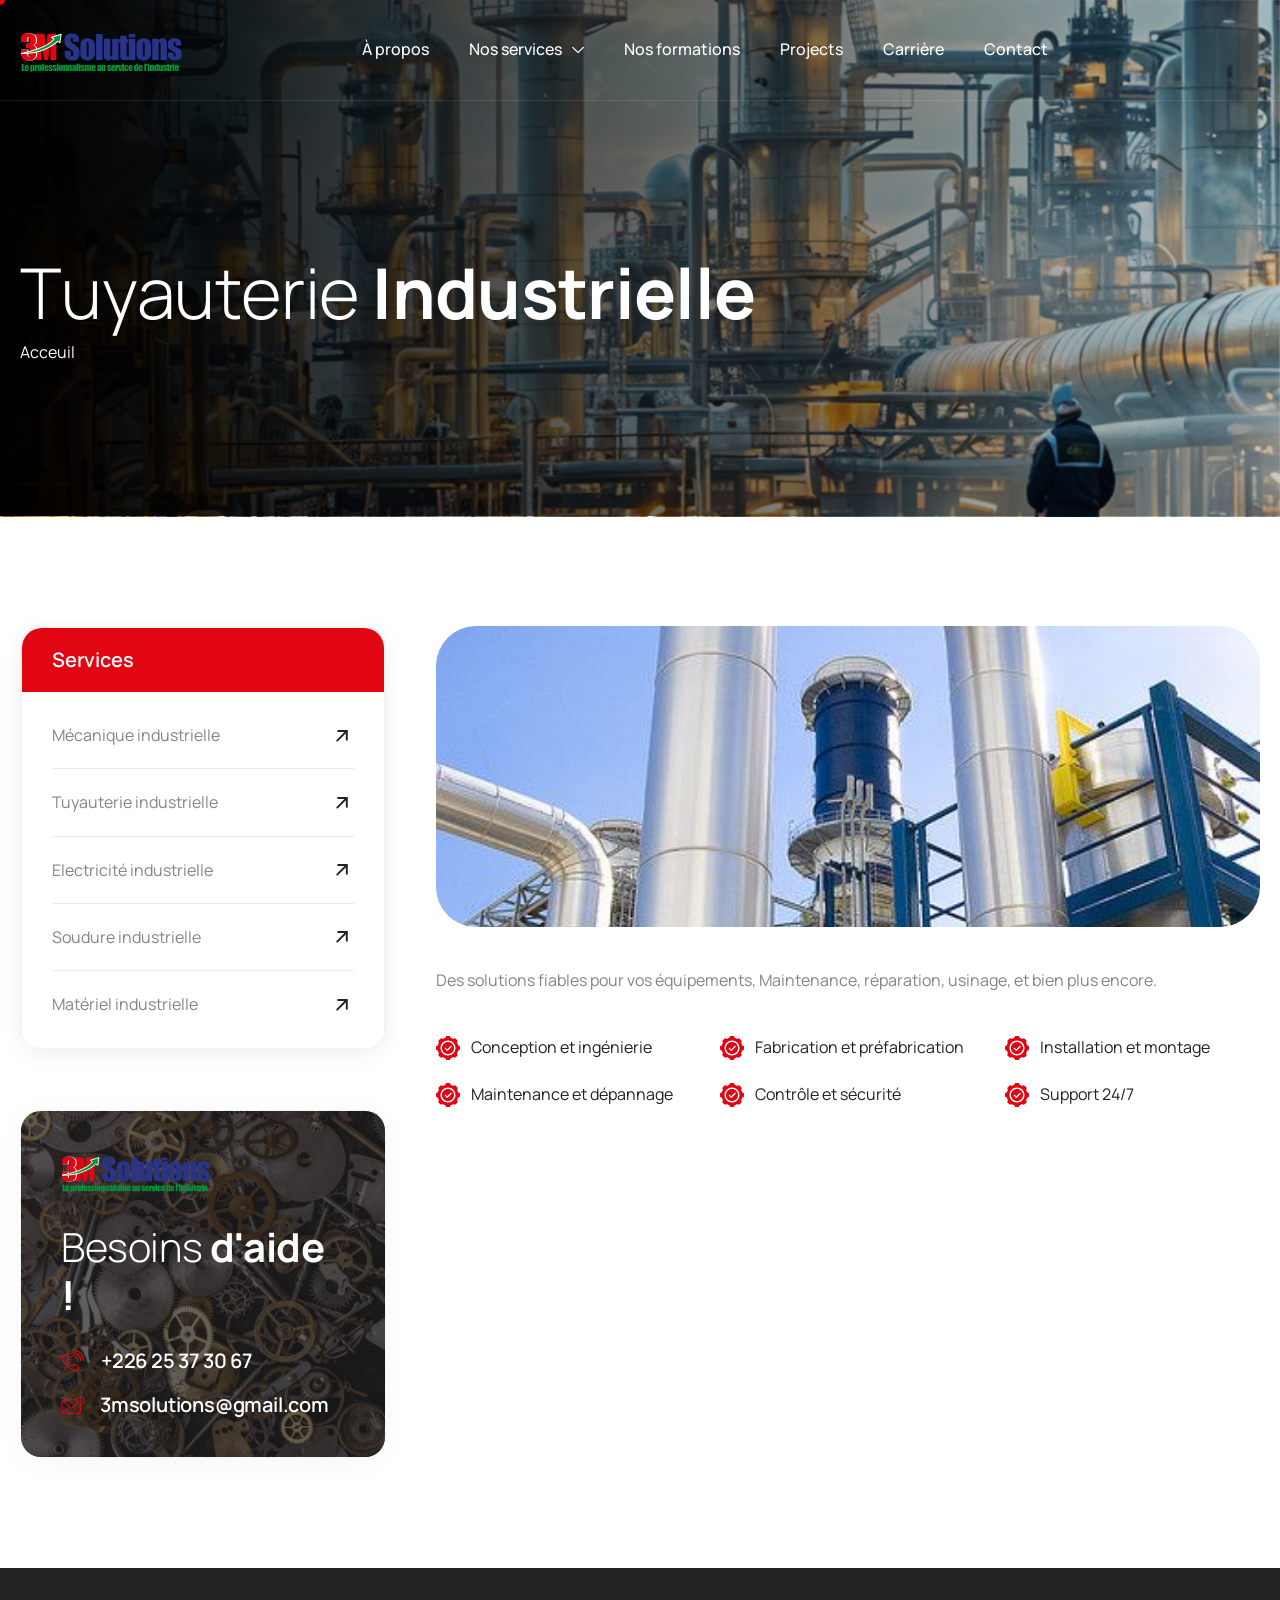
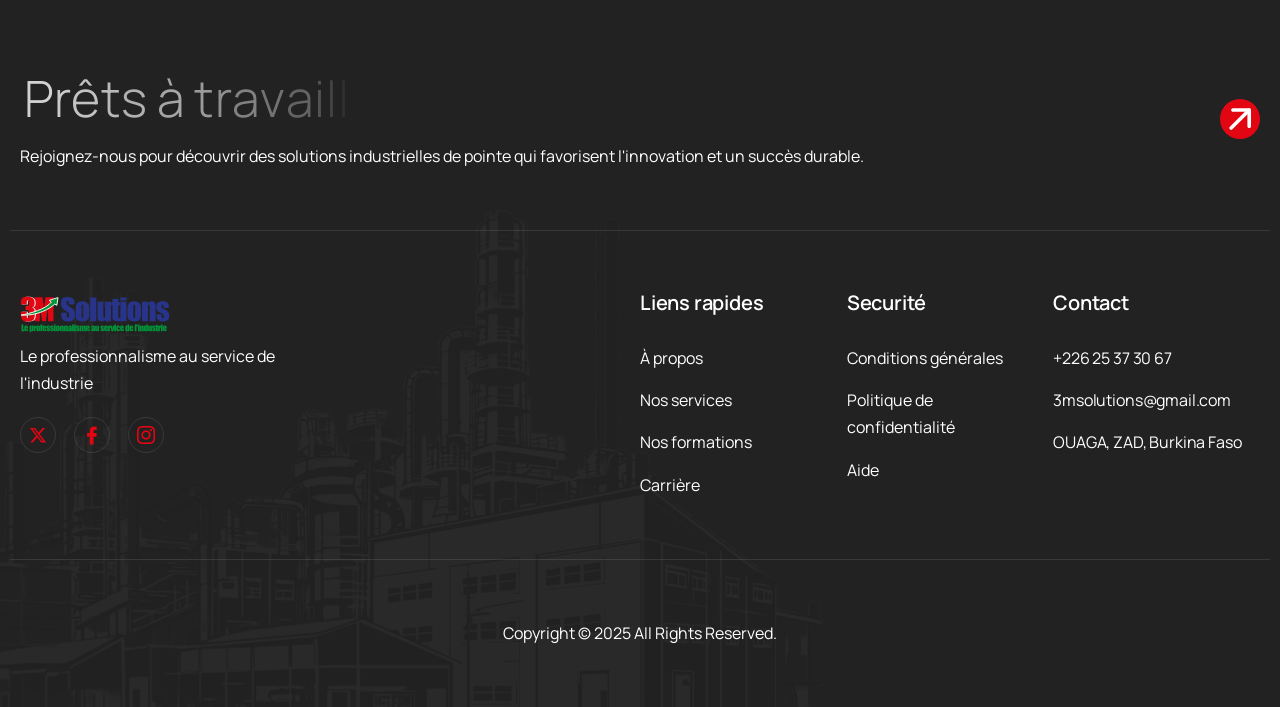
<file: services/tuyauterie-industrielle/index.html>
<!DOCTYPE html>
<html lang="en-US">

<head>
    <meta charset="UTF-8">
    <meta name="viewport" content="width=device-width, initial-scale=1.0" />
    <title>Research and Development &#8211; Toplax</title>
    <meta name='robots' content='noindex, nofollow' />
    <style>img:is([sizes="auto" i], [sizes^="auto," i]) { contain-intrinsic-size: 3000px 1500px }</style>
    <link rel='dns-prefetch' href='https://fonts.googleapis.com/' />
    <link rel="alternate" type="application/rss+xml" title="Toplax &raquo; Feed" href="../../feed/index.html" />
    <link rel="alternate" type="application/rss+xml" title="Toplax &raquo; Comments Feed"
        href="../../comments/feed/index.html" />
    <script>
        window._wpemojiSettings = {
            "baseUrl": "https:\/\/s.w.org\/images\/core\/emoji\/16.0.1\/72x72\/",
            "ext": ".png",
            "svgUrl": "https:\/\/s.w.org\/images\/core\/emoji\/16.0.1\/svg\/",
            "svgExt": ".svg",
            "source": {
                "concatemoji": "https:\/\/demo.awaikenthemes.com\/toplax\/wp-includes\/js\/wp-emoji-release.min.js?ver=6.8.3"
            }
        };
        /*! This file is auto-generated */
        ! function(s, n) {
            var o, i, e;

            function c(e) {
                try {
                    var t = {
                        supportTests: e,
                        timestamp: (new Date).valueOf()
                    };
                    sessionStorage.setItem(o, JSON.stringify(t))
                } catch (e) {}
            }

            function p(e, t, n) {
                e.clearRect(0, 0, e.canvas.width, e.canvas.height), e.fillText(t, 0, 0);
                var t = new Uint32Array(e.getImageData(0, 0, e.canvas.width, e.canvas.height).data),
                    a = (e.clearRect(0, 0, e.canvas.width, e.canvas.height), e.fillText(n, 0, 0), new Uint32Array(e
                        .getImageData(0, 0, e.canvas.width, e.canvas.height).data));
                return t.every(function(e, t) {
                    return e === a[t]
                })
            }

            function u(e, t) {
                e.clearRect(0, 0, e.canvas.width, e.canvas.height), e.fillText(t, 0, 0);
                for (var n = e.getImageData(16, 16, 1, 1), a = 0; a < n.data.length; a++)
                    if (0 !== n.data[a]) return !1;
                return !0
            }

            function f(e, t, n, a) {
                switch (t) {
                    case "flag":
                        return n(e, "\ud83c\udff3\ufe0f\u200d\u26a7\ufe0f", "\ud83c\udff3\ufe0f\u200b\u26a7\ufe0f") ? !1 : !
                            n(e, "\ud83c\udde8\ud83c\uddf6", "\ud83c\udde8\u200b\ud83c\uddf6") && !n(e,
                                "\ud83c\udff4\udb40\udc67\udb40\udc62\udb40\udc65\udb40\udc6e\udb40\udc67\udb40\udc7f",
                                "\ud83c\udff4\u200b\udb40\udc67\u200b\udb40\udc62\u200b\udb40\udc65\u200b\udb40\udc6e\u200b\udb40\udc67\u200b\udb40\udc7f"
                                );
                    case "emoji":
                        return !a(e, "\ud83e\udedf")
                }
                return !1
            }

            function g(e, t, n, a) {
                var r = "undefined" != typeof WorkerGlobalScope && self instanceof WorkerGlobalScope ? new OffscreenCanvas(
                        300, 150) : s.createElement("canvas"),
                    o = r.getContext("2d", {
                        willReadFrequently: !0
                    }),
                    i = (o.textBaseline = "top", o.font = "600 32px Arial", {});
                return e.forEach(function(e) {
                    i[e] = t(o, e, n, a)
                }), i
            }

            function t(e) {
                var t = s.createElement("script");
                t.src = e, t.defer = !0, s.head.appendChild(t)
            }
            "undefined" != typeof Promise && (o = "wpEmojiSettingsSupports", i = ["flag", "emoji"], n.supports = {
                everything: !0,
                everythingExceptFlag: !0
            }, e = new Promise(function(e) {
                s.addEventListener("DOMContentLoaded", e, {
                    once: !0
                })
            }), new Promise(function(t) {
                var n = function() {
                    try {
                        var e = JSON.parse(sessionStorage.getItem(o));
                        if ("object" == typeof e && "number" == typeof e.timestamp && (new Date).valueOf() <
                            e.timestamp + 604800 && "object" == typeof e.supportTests) return e.supportTests
                    } catch (e) {}
                    return null
                }();
                if (!n) {
                    if ("undefined" != typeof Worker && "undefined" != typeof OffscreenCanvas && "undefined" !=
                        typeof URL && URL.createObjectURL && "undefined" != typeof Blob) try {
                        var e = "postMessage(" + g.toString() + "(" + [JSON.stringify(i), f.toString(), p
                                .toString(), u.toString()
                            ].join(",") + "));",
                            a = new Blob([e], {
                                type: "text/javascript"
                            }),
                            r = new Worker(URL.createObjectURL(a), {
                                name: "wpTestEmojiSupports"
                            });
                        return void(r.onmessage = function(e) {
                            c(n = e.data), r.terminate(), t(n)
                        })
                    } catch (e) {}
                    c(n = g(i, f, p, u))
                }
                t(n)
            }).then(function(e) {
                for (var t in e) n.supports[t] = e[t], n.supports.everything = n.supports.everything && n
                    .supports[t], "flag" !== t && (n.supports.everythingExceptFlag = n.supports
                        .everythingExceptFlag && n.supports[t]);
                n.supports.everythingExceptFlag = n.supports.everythingExceptFlag && !n.supports.flag, n
                    .DOMReady = !1, n.readyCallback = function() {
                        n.DOMReady = !0
                    }
            }).then(function() {
                return e
            }).then(function() {
                var e;
                n.supports.everything || (n.readyCallback(), (e = n.source || {}).concatemoji ? t(e
                    .concatemoji) : e.wpemoji && e.twemoji && (t(e.twemoji), t(e.wpemoji)))
            }))
        }((window, document), window._wpemojiSettings);
    </script>
    <style id='wp-emoji-styles-inline-css'>
        img.wp-smiley,
        img.emoji {
            display: inline !important;
            border: none !important;
            box-shadow: none !important;
            height: 1em !important;
            width: 1em !important;
            margin: 0 0.07em !important;
            vertical-align: -0.1em !important;
            background: none !important;
            padding: 0 !important;
        }
    </style>
    <style id='classic-theme-styles-inline-css'>
        /*! This file is auto-generated */
        .wp-block-button__link {
            color: #fff;
            background-color: #32373c;
            border-radius: 9999px;
            box-shadow: none;
            text-decoration: none;
            padding: calc(.667em + 2px) calc(1.333em + 2px);
            font-size: 1.125em
        }

        .wp-block-file__button {
            background: #32373c;
            color: #fff;
            text-decoration: none
        }
    </style>
    <style id='global-styles-inline-css'>
        :root {
            --wp--preset--aspect-ratio--square: 1;
            --wp--preset--aspect-ratio--4-3: 4/3;
            --wp--preset--aspect-ratio--3-4: 3/4;
            --wp--preset--aspect-ratio--3-2: 3/2;
            --wp--preset--aspect-ratio--2-3: 2/3;
            --wp--preset--aspect-ratio--16-9: 16/9;
            --wp--preset--aspect-ratio--9-16: 9/16;
            --wp--preset--color--black: #000000;
            --wp--preset--color--cyan-bluish-gray: #abb8c3;
            --wp--preset--color--white: #ffffff;
            --wp--preset--color--pale-pink: #f78da7;
            --wp--preset--color--vivid-red: #cf2e2e;
            --wp--preset--color--luminous-vivid-orange: #ff6900;
            --wp--preset--color--luminous-vivid-amber: #fcb900;
            --wp--preset--color--light-green-cyan: #7bdcb5;
            --wp--preset--color--vivid-green-cyan: #00d084;
            --wp--preset--color--pale-cyan-blue: #8ed1fc;
            --wp--preset--color--vivid-cyan-blue: #0693e3;
            --wp--preset--color--vivid-purple: #9b51e0;
            --wp--preset--gradient--vivid-cyan-blue-to-vivid-purple: linear-gradient(135deg, rgba(6, 147, 227, 1) 0%, rgb(155, 81, 224) 100%);
            --wp--preset--gradient--light-green-cyan-to-vivid-green-cyan: linear-gradient(135deg, rgb(122, 220, 180) 0%, rgb(0, 208, 130) 100%);
            --wp--preset--gradient--luminous-vivid-amber-to-luminous-vivid-orange: linear-gradient(135deg, rgba(252, 185, 0, 1) 0%, rgba(255, 105, 0, 1) 100%);
            --wp--preset--gradient--luminous-vivid-orange-to-vivid-red: linear-gradient(135deg, rgba(255, 105, 0, 1) 0%, rgb(207, 46, 46) 100%);
            --wp--preset--gradient--very-light-gray-to-cyan-bluish-gray: linear-gradient(135deg, rgb(238, 238, 238) 0%, rgb(169, 184, 195) 100%);
            --wp--preset--gradient--cool-to-warm-spectrum: linear-gradient(135deg, rgb(74, 234, 220) 0%, rgb(151, 120, 209) 20%, rgb(207, 42, 186) 40%, rgb(238, 44, 130) 60%, rgb(251, 105, 98) 80%, rgb(254, 248, 76) 100%);
            --wp--preset--gradient--blush-light-purple: linear-gradient(135deg, rgb(255, 206, 236) 0%, rgb(152, 150, 240) 100%);
            --wp--preset--gradient--blush-bordeaux: linear-gradient(135deg, rgb(254, 205, 165) 0%, rgb(254, 45, 45) 50%, rgb(107, 0, 62) 100%);
            --wp--preset--gradient--luminous-dusk: linear-gradient(135deg, rgb(255, 203, 112) 0%, rgb(199, 81, 192) 50%, rgb(65, 88, 208) 100%);
            --wp--preset--gradient--pale-ocean: linear-gradient(135deg, rgb(255, 245, 203) 0%, rgb(182, 227, 212) 50%, rgb(51, 167, 181) 100%);
            --wp--preset--gradient--electric-grass: linear-gradient(135deg, rgb(202, 248, 128) 0%, rgb(113, 206, 126) 100%);
            --wp--preset--gradient--midnight: linear-gradient(135deg, rgb(2, 3, 129) 0%, rgb(40, 116, 252) 100%);
            --wp--preset--font-size--small: 13px;
            --wp--preset--font-size--medium: 20px;
            --wp--preset--font-size--large: 36px;
            --wp--preset--font-size--x-large: 42px;
            --wp--preset--spacing--20: 0.44rem;
            --wp--preset--spacing--30: 0.67rem;
            --wp--preset--spacing--40: 1rem;
            --wp--preset--spacing--50: 1.5rem;
            --wp--preset--spacing--60: 2.25rem;
            --wp--preset--spacing--70: 3.38rem;
            --wp--preset--spacing--80: 5.06rem;
            --wp--preset--shadow--natural: 6px 6px 9px rgba(0, 0, 0, 0.2);
            --wp--preset--shadow--deep: 12px 12px 50px rgba(0, 0, 0, 0.4);
            --wp--preset--shadow--sharp: 6px 6px 0px rgba(0, 0, 0, 0.2);
            --wp--preset--shadow--outlined: 6px 6px 0px -3px rgba(255, 255, 255, 1), 6px 6px rgba(0, 0, 0, 1);
            --wp--preset--shadow--crisp: 6px 6px 0px rgba(0, 0, 0, 1);
        }

        :where(.is-layout-flex) {
            gap: 0.5em;
        }

        :where(.is-layout-grid) {
            gap: 0.5em;
        }

        body .is-layout-flex {
            display: flex;
        }

        .is-layout-flex {
            flex-wrap: wrap;
            align-items: center;
        }

        .is-layout-flex> :is(*, div) {
            margin: 0;
        }

        body .is-layout-grid {
            display: grid;
        }

        .is-layout-grid> :is(*, div) {
            margin: 0;
        }

        :where(.wp-block-columns.is-layout-flex) {
            gap: 2em;
        }

        :where(.wp-block-columns.is-layout-grid) {
            gap: 2em;
        }

        :where(.wp-block-post-template.is-layout-flex) {
            gap: 1.25em;
        }

        :where(.wp-block-post-template.is-layout-grid) {
            gap: 1.25em;
        }

        .has-black-color {
            color: var(--wp--preset--color--black) !important;
        }

        .has-cyan-bluish-gray-color {
            color: var(--wp--preset--color--cyan-bluish-gray) !important;
        }

        .has-white-color {
            color: var(--wp--preset--color--white) !important;
        }

        .has-pale-pink-color {
            color: var(--wp--preset--color--pale-pink) !important;
        }

        .has-vivid-red-color {
            color: var(--wp--preset--color--vivid-red) !important;
        }

        .has-luminous-vivid-orange-color {
            color: var(--wp--preset--color--luminous-vivid-orange) !important;
        }

        .has-luminous-vivid-amber-color {
            color: var(--wp--preset--color--luminous-vivid-amber) !important;
        }

        .has-light-green-cyan-color {
            color: var(--wp--preset--color--light-green-cyan) !important;
        }

        .has-vivid-green-cyan-color {
            color: var(--wp--preset--color--vivid-green-cyan) !important;
        }

        .has-pale-cyan-blue-color {
            color: var(--wp--preset--color--pale-cyan-blue) !important;
        }

        .has-vivid-cyan-blue-color {
            color: var(--wp--preset--color--vivid-cyan-blue) !important;
        }

        .has-vivid-purple-color {
            color: var(--wp--preset--color--vivid-purple) !important;
        }

        .has-black-background-color {
            background-color: var(--wp--preset--color--black) !important;
        }

        .has-cyan-bluish-gray-background-color {
            background-color: var(--wp--preset--color--cyan-bluish-gray) !important;
        }

        .has-white-background-color {
            background-color: var(--wp--preset--color--white) !important;
        }

        .has-pale-pink-background-color {
            background-color: var(--wp--preset--color--pale-pink) !important;
        }

        .has-vivid-red-background-color {
            background-color: var(--wp--preset--color--vivid-red) !important;
        }

        .has-luminous-vivid-orange-background-color {
            background-color: var(--wp--preset--color--luminous-vivid-orange) !important;
        }

        .has-luminous-vivid-amber-background-color {
            background-color: var(--wp--preset--color--luminous-vivid-amber) !important;
        }

        .has-light-green-cyan-background-color {
            background-color: var(--wp--preset--color--light-green-cyan) !important;
        }

        .has-vivid-green-cyan-background-color {
            background-color: var(--wp--preset--color--vivid-green-cyan) !important;
        }

        .has-pale-cyan-blue-background-color {
            background-color: var(--wp--preset--color--pale-cyan-blue) !important;
        }

        .has-vivid-cyan-blue-background-color {
            background-color: var(--wp--preset--color--vivid-cyan-blue) !important;
        }

        .has-vivid-purple-background-color {
            background-color: var(--wp--preset--color--vivid-purple) !important;
        }

        .has-black-border-color {
            border-color: var(--wp--preset--color--black) !important;
        }

        .has-cyan-bluish-gray-border-color {
            border-color: var(--wp--preset--color--cyan-bluish-gray) !important;
        }

        .has-white-border-color {
            border-color: var(--wp--preset--color--white) !important;
        }

        .has-pale-pink-border-color {
            border-color: var(--wp--preset--color--pale-pink) !important;
        }

        .has-vivid-red-border-color {
            border-color: var(--wp--preset--color--vivid-red) !important;
        }

        .has-luminous-vivid-orange-border-color {
            border-color: var(--wp--preset--color--luminous-vivid-orange) !important;
        }

        .has-luminous-vivid-amber-border-color {
            border-color: var(--wp--preset--color--luminous-vivid-amber) !important;
        }

        .has-light-green-cyan-border-color {
            border-color: var(--wp--preset--color--light-green-cyan) !important;
        }

        .has-vivid-green-cyan-border-color {
            border-color: var(--wp--preset--color--vivid-green-cyan) !important;
        }

        .has-pale-cyan-blue-border-color {
            border-color: var(--wp--preset--color--pale-cyan-blue) !important;
        }

        .has-vivid-cyan-blue-border-color {
            border-color: var(--wp--preset--color--vivid-cyan-blue) !important;
        }

        .has-vivid-purple-border-color {
            border-color: var(--wp--preset--color--vivid-purple) !important;
        }

        .has-vivid-cyan-blue-to-vivid-purple-gradient-background {
            background: var(--wp--preset--gradient--vivid-cyan-blue-to-vivid-purple) !important;
        }

        .has-light-green-cyan-to-vivid-green-cyan-gradient-background {
            background: var(--wp--preset--gradient--light-green-cyan-to-vivid-green-cyan) !important;
        }

        .has-luminous-vivid-amber-to-luminous-vivid-orange-gradient-background {
            background: var(--wp--preset--gradient--luminous-vivid-amber-to-luminous-vivid-orange) !important;
        }

        .has-luminous-vivid-orange-to-vivid-red-gradient-background {
            background: var(--wp--preset--gradient--luminous-vivid-orange-to-vivid-red) !important;
        }

        .has-very-light-gray-to-cyan-bluish-gray-gradient-background {
            background: var(--wp--preset--gradient--very-light-gray-to-cyan-bluish-gray) !important;
        }

        .has-cool-to-warm-spectrum-gradient-background {
            background: var(--wp--preset--gradient--cool-to-warm-spectrum) !important;
        }

        .has-blush-light-purple-gradient-background {
            background: var(--wp--preset--gradient--blush-light-purple) !important;
        }

        .has-blush-bordeaux-gradient-background {
            background: var(--wp--preset--gradient--blush-bordeaux) !important;
        }

        .has-luminous-dusk-gradient-background {
            background: var(--wp--preset--gradient--luminous-dusk) !important;
        }

        .has-pale-ocean-gradient-background {
            background: var(--wp--preset--gradient--pale-ocean) !important;
        }

        .has-electric-grass-gradient-background {
            background: var(--wp--preset--gradient--electric-grass) !important;
        }

        .has-midnight-gradient-background {
            background: var(--wp--preset--gradient--midnight) !important;
        }

        .has-small-font-size {
            font-size: var(--wp--preset--font-size--small) !important;
        }

        .has-medium-font-size {
            font-size: var(--wp--preset--font-size--medium) !important;
        }

        .has-large-font-size {
            font-size: var(--wp--preset--font-size--large) !important;
        }

        .has-x-large-font-size {
            font-size: var(--wp--preset--font-size--x-large) !important;
        }

        :where(.wp-block-post-template.is-layout-flex) {
            gap: 1.25em;
        }

        :where(.wp-block-post-template.is-layout-grid) {
            gap: 1.25em;
        }

        :where(.wp-block-columns.is-layout-flex) {
            gap: 2em;
        }

        :where(.wp-block-columns.is-layout-grid) {
            gap: 2em;
        }

        :root :where(.wp-block-pullquote) {
            font-size: 1.5em;
            line-height: 1.6;
        }
    </style>
    <link rel='stylesheet' id='contact-form-7-css'
        href='../../wp-content/plugins/contact-form-7/includes/css/styles.css%3Fver=6.1.2.css' media='all' />
    <link rel='stylesheet' id='elementor-icons-css'
        href='../../wp-content/plugins/elementor/assets/lib/eicons/css/elementor-icons.min.css%3Fver=5.44.0.css'
        media='all' />
    <link rel='stylesheet' id='elementor-frontend-css'
        href='../../wp-content/plugins/elementor/assets/css/frontend.min.css%3Fver=3.32.3.css' media='all' />
    <link rel='stylesheet' id='elementor-post-8-css'
        href='../../wp-content/uploads/elementor/css/post-8.css%3Fver=1759297443.css' media='all' />
    <link rel='stylesheet' id='widget-heading-css'
        href='../../wp-content/plugins/elementor/assets/css/widget-heading.min.css%3Fver=3.32.3.css' media='all' />
    <link rel='stylesheet' id='e-animation-fadeInUp-css'
        href='../../wp-content/plugins/elementor/assets/lib/animations/styles/fadeInUp.min.css%3Fver=3.32.3.css'
        media='all' />
    <link rel='stylesheet' id='widget-image-css'
        href='../../wp-content/plugins/elementor/assets/css/widget-image.min.css%3Fver=3.32.3.css' media='all' />
    <link rel='stylesheet' id='widget-icon-box-css'
        href='../../wp-content/plugins/elementor/assets/css/widget-icon-box.min.css%3Fver=3.32.3.css' media='all' />
    <link rel='stylesheet' id='widget-icon-list-css'
        href='../../wp-content/plugins/elementor/assets/css/widget-icon-list.min.css%3Fver=3.32.3.css' media='all' />
    <link rel='stylesheet' id='elementor-post-1669-css'
        href='../../wp-content/uploads/elementor/css/post-1669.css%3Fver=1759316673.css' media='all' />
    <link rel='stylesheet' id='ekit-widget-styles-css'
        href='../../wp-content/plugins/elementskit-lite/widgets/init/assets/css/widget-styles.css%3Fver=3.7.3.css'
        media='all' />
    <link rel='stylesheet' id='ekit-widget-styles-pro-css'
        href='../../wp-content/plugins/elementskit/widgets/init/assets/css/widget-styles-pro.css%3Fver=4.1.0.css'
        media='all' />
    <link rel='stylesheet' id='ekit-responsive-css'
        href='../../wp-content/plugins/elementskit-lite/widgets/init/assets/css/responsive.css%3Fver=3.7.3.css'
        media='all' />
    <link rel='stylesheet' id='toplax-font-css'
        href='https://fonts.googleapis.com/css2?family=Manrope%3Awght%40200..800&#038;display=swap' media='all' />
    <link rel='stylesheet' id='swiper-css'
        href='../../wp-content/plugins/elementor/assets/lib/swiper/v8/css/swiper.min.css%3Fver=8.4.5.css'
        media='all' />
    <link rel='stylesheet' id='e-swiper-css'
        href='../../wp-content/plugins/elementor/assets/css/conditionals/e-swiper.min.css%3Fver=3.32.3.css'
        media='all' />
    <link rel='stylesheet' id='toplax-css-variable-css'
        href='../../wp-content/themes/3M_SOLUTIONS/assets/css/css-variable.css%3Fver=1.0.1.css' media='all' />
    <link rel='stylesheet' id='fontawesome-6.4.0-css'
        href='../../wp-content/themes/3M_SOLUTIONS/assets/css/all.min.css%3Fver=1.0.1.css' media='all' />
    <link rel='stylesheet' id='bootstrap-5.3.2-css'
        href='../../wp-content/themes/3M_SOLUTIONS/assets/css/bootstrap.min.css%3Fver=1.0.1.css' media='all' />
    <link rel='stylesheet' id='toplax-style-css' href='../../wp-content/themes/3M_SOLUTIONS/style.css%3Fver=1.0.1.css'
        media='all' />
    <link rel='stylesheet' id='elementor-gf-local-manrope-css'
        href='../../wp-content/uploads/elementor/google-fonts/css/manrope.css%3Fver=1744845758.css' media='all' />
    <link rel='stylesheet' id='elementor-icons-shared-0-css'
        href='../../wp-content/plugins/elementor/assets/lib/font-awesome/css/fontawesome.min.css%3Fver=5.15.3.css'
        media='all' />
    <link rel='stylesheet' id='elementor-icons-fa-solid-css'
        href='../../wp-content/plugins/elementor/assets/lib/font-awesome/css/solid.min.css%3Fver=5.15.3.css'
        media='all' />
    <link rel='stylesheet' id='elementor-icons-ekiticons-css'
        href='../../wp-content/plugins/elementskit-lite/modules/elementskit-icon-pack/assets/css/ekiticons.css%3Fver=3.7.3.css'
        media='all' />
    <script src="../../wp-includes/js/jquery/jquery.min.js%3Fver=3.7.1" id="jquery-core-js"></script>
    <script src="../../wp-includes/js/jquery/jquery-migrate.min.js%3Fver=3.4.1" id="jquery-migrate-js"></script>
    <link rel="https://api.w.org/" href="../../wp-json/index.html" />
    <link rel="alternate" title="JSON" type="application/json" href="../../wp-json/wp/v2/pages/1669" />
    <link rel="EditURI" type="application/rsd+xml" title="RSD"
        href="https://demo.awaikenthemes.com/toplax/xmlrpc.php?rsd" />

    <link rel="canonical" href="../../index.html%3Fp=1669.html" />
    <link rel='shortlink' href='../../index.html%3Fp=1669.html' />
    <link rel="alternate" title="oEmbed (JSON)" type="application/json+oembed"
        href="../../wp-json/oembed/1.0/embed%3Furl=https:%252F%252Fdemo.awaikenthemes.com%252Ftoplax%252Fservices%252Fresearch-and-development%252F" />
    <link rel="alternate" title="oEmbed (XML)" type="text/xml+oembed"
        href="../../wp-json/oembed/1.0/embed%3Furl=https:%252F%252Fdemo.awaikenthemes.com%252Ftoplax%252Fservices%252Fresearch-and-development%252F&amp;format=xml" />
    <meta name="generator"
        content="Elementor 3.32.3; settings: css_print_method-external, google_font-enabled, font_display-swap">
    <script type="text/javascript">
        var elementskit_module_parallax_url =
            "https://demo.awaikenthemes.com/toplax/wp-content/plugins/elementskit/modules/parallax/";
    </script>
    <style>
        .e-con.e-parent:nth-of-type(n+4):not(.e-lazyloaded):not(.e-no-lazyload),
        .e-con.e-parent:nth-of-type(n+4):not(.e-lazyloaded):not(.e-no-lazyload) * {
            background-image: none !important;
        }

        @media screen and (max-height: 1024px) {

            .e-con.e-parent:nth-of-type(n+3):not(.e-lazyloaded):not(.e-no-lazyload),
            .e-con.e-parent:nth-of-type(n+3):not(.e-lazyloaded):not(.e-no-lazyload) * {
                background-image: none !important;
            }
        }

        @media screen and (max-height: 640px) {

            .e-con.e-parent:nth-of-type(n+2):not(.e-lazyloaded):not(.e-no-lazyload),
            .e-con.e-parent:nth-of-type(n+2):not(.e-lazyloaded):not(.e-no-lazyload) * {
                background-image: none !important;
            }
        }
    </style>
    <meta name="theme-color" content="#FFFFFF">
    <link rel="icon" href="../../wp-content/themes/3M_SOLUTIONS/assets/images/Icon.svg" sizes="32x32" />
    <link rel="icon" href="../../wp-content/themes/3M_SOLUTIONS/assets/images/Icon.svg" sizes="192x192" />
    <link rel="apple-touch-icon" href="../../wp-content/themes/3M_SOLUTIONS/assets/images/Icon.svg" />
    <meta name="msapplication-TileImage"
        content="https://demo.awaikenthemes.com/toplax/wp-content/themes/3M_SOLUTIONS/assets/images/Icon.svg" />
</head>

<body
    class="wp-singular page-template page-template-elementor_header_footer page page-id-1669 page-child parent-pageid-4488 wp-custom-logo wp-theme-toplax tt-magic-cursor elementor-default elementor-template-full-width elementor-kit-8 elementor-page elementor-page-1669">

    <div class="preloader">
        <div class="loading-container">
            <div class="loading"></div>
            <div id="loading-icon"><img src="../../wp-content/themes/3M_SOLUTIONS/assets/images/loader.svg"
                    alt=""></div>
        </div>
    </div>
    <div id="magic-cursor">
        <div id="ball"></div>
    </div>

    <a class="skip-link screen-reader-text" href="../../index.html%3Fp=1669.html#content">
        Skip to content </a>


    <div class="ekit-template-content-markup ekit-template-content-header ekit-template-content-theme-support">
        <div data-elementor-type="wp-post" data-elementor-id="4240" class="elementor elementor-4240">
            <div class="elementor-element elementor-element-18b5ef0 header-version-1 e-flex e-con-boxed e-con e-parent"
                data-id="18b5ef0" data-element_type="container">
                <div class="e-con-inner">
                    <div class="elementor-element elementor-element-a672732 e-con-full e-flex e-con e-child"
                        data-id="a672732" data-element_type="container">
                        <div class="elementor-element elementor-element-b82d7d7 navbar-brand elementor-widget elementor-widget-toplax-site-logo"
                            data-id="b82d7d7" data-element_type="widget"
                            data-settings="{&quot;align&quot;:&quot;left&quot;,&quot;align_mobile&quot;:&quot;left&quot;,&quot;width&quot;:{&quot;unit&quot;:&quot;%&quot;,&quot;size&quot;:100,&quot;sizes&quot;:[]},&quot;space&quot;:{&quot;unit&quot;:&quot;%&quot;,&quot;size&quot;:100,&quot;sizes&quot;:[]},&quot;space_tablet&quot;:{&quot;unit&quot;:&quot;px&quot;,&quot;size&quot;:130,&quot;sizes&quot;:[]},&quot;space_mobile&quot;:{&quot;unit&quot;:&quot;px&quot;,&quot;size&quot;:130,&quot;sizes&quot;:[]},&quot;caption_space&quot;:{&quot;unit&quot;:&quot;px&quot;,&quot;size&quot;:&quot;&quot;,&quot;sizes&quot;:[]},&quot;caption_space_tablet&quot;:{&quot;unit&quot;:&quot;px&quot;,&quot;size&quot;:0,&quot;sizes&quot;:[]},&quot;width_tablet&quot;:{&quot;unit&quot;:&quot;%&quot;,&quot;size&quot;:&quot;&quot;,&quot;sizes&quot;:[]},&quot;width_mobile&quot;:{&quot;unit&quot;:&quot;%&quot;,&quot;size&quot;:&quot;&quot;,&quot;sizes&quot;:[]},&quot;image_border_radius&quot;:{&quot;unit&quot;:&quot;px&quot;,&quot;top&quot;:&quot;&quot;,&quot;right&quot;:&quot;&quot;,&quot;bottom&quot;:&quot;&quot;,&quot;left&quot;:&quot;&quot;,&quot;isLinked&quot;:true},&quot;image_border_radius_tablet&quot;:{&quot;unit&quot;:&quot;px&quot;,&quot;top&quot;:&quot;&quot;,&quot;right&quot;:&quot;&quot;,&quot;bottom&quot;:&quot;&quot;,&quot;left&quot;:&quot;&quot;,&quot;isLinked&quot;:true},&quot;image_border_radius_mobile&quot;:{&quot;unit&quot;:&quot;px&quot;,&quot;top&quot;:&quot;&quot;,&quot;right&quot;:&quot;&quot;,&quot;bottom&quot;:&quot;&quot;,&quot;left&quot;:&quot;&quot;,&quot;isLinked&quot;:true},&quot;caption_padding&quot;:{&quot;unit&quot;:&quot;px&quot;,&quot;top&quot;:&quot;&quot;,&quot;right&quot;:&quot;&quot;,&quot;bottom&quot;:&quot;&quot;,&quot;left&quot;:&quot;&quot;,&quot;isLinked&quot;:true},&quot;caption_padding_tablet&quot;:{&quot;unit&quot;:&quot;px&quot;,&quot;top&quot;:&quot;&quot;,&quot;right&quot;:&quot;&quot;,&quot;bottom&quot;:&quot;&quot;,&quot;left&quot;:&quot;&quot;,&quot;isLinked&quot;:true},&quot;caption_padding_mobile&quot;:{&quot;unit&quot;:&quot;px&quot;,&quot;top&quot;:&quot;&quot;,&quot;right&quot;:&quot;&quot;,&quot;bottom&quot;:&quot;&quot;,&quot;left&quot;:&quot;&quot;,&quot;isLinked&quot;:true},&quot;caption_space_mobile&quot;:{&quot;unit&quot;:&quot;px&quot;,&quot;size&quot;:&quot;&quot;,&quot;sizes&quot;:[]},&quot;ekit_we_effect_on&quot;:&quot;none&quot;}"
                            data-widget_type="toplax-site-logo.default">
                            <div class="elementor-widget-container">
                                <div class="ata-site-logo">
                                    <a data-elementor-open-lightbox="" class='elementor-clickable'
                                        href="./../../index.html">
                                        <div class="ata-site-logo-set">
                                            <div class="ata-site-logo-container">
                                                <img class="ata-site-logo-img elementor-animation-"
                                                    src="../../wp-content/themes/3M_SOLUTIONS/assets/images/logo__full.svg"
                                                    alt="default-logo" />
                                            </div>
                                        </div>
                                    </a>
                                </div>
                            </div>
                        </div>
                    </div>
                    <div class="elementor-element elementor-element-fc5b3d9 e-con-full e-flex e-con e-child"
                        data-id="fc5b3d9" data-element_type="container">
                        <div class="elementor-element elementor-element-1d918e8 elementor-widget elementor-widget-ekit-nav-menu"
                            data-id="1d918e8" data-element_type="widget"
                            data-settings="{&quot;ekit_we_effect_on&quot;:&quot;none&quot;}"
                            data-widget_type="ekit-nav-menu.default">
                            <div class="elementor-widget-container">
                                <nav class="ekit-wid-con ekit_menu_responsive_tablet" data-hamburger-icon=""
                                    data-hamburger-icon-type="icon" data-responsive-breakpoint="1024">
                                    <button class="elementskit-menu-hamburger elementskit-menu-toggler" type="button"
                                        aria-label="hamburger-icon">
                                        <span class="elementskit-menu-hamburger-icon"></span><span
                                            class="elementskit-menu-hamburger-icon"></span><span
                                            class="elementskit-menu-hamburger-icon"></span>
                                    </button>
                                    <div id="ekit-megamenu-header-menu"
                                        class="elementskit-menu-container elementskit-menu-offcanvas-elements elementskit-navbar-nav-default ekit-nav-menu-one-page- ekit-nav-dropdown-hover">
                                        <ul id="menu-header-menu"
                                            class="elementskit-navbar-nav elementskit-menu-po-left submenu-click-on-icon">
                                            
                                            <li id="menu-item-9169"
                                                class="menu-item menu-item-type-post_type menu-item-object-page menu-item-9169 nav-item elementskit-mobile-builder-content"
                                                data-vertical-menu=750px><a href="../../about-us/index.html"
                                                    class="ekit-menu-nav-link">À propos</a></li>
                                            <li id="menu-item-4865"
                                                class="menu-item menu-item-type-post_type menu-item-object-page menu-item-has-children menu-item-4865 nav-item elementskit-dropdown-has relative_position elementskit-dropdown-menu-default_width elementskit-mobile-builder-content"
                                                data-vertical-menu=750px><a href="../../services/index.html"
                                                    class="ekit-menu-nav-link ekit-menu-dropdown-toggle">Nos services
<i
                                                        aria-hidden="true"
                                                        class="icon icon-down-arrow1 elementskit-submenu-indicator"></i></a>
                                                <ul class="elementskit-dropdown elementskit-submenu-panel">
                                                    <li id="menu-item-10063"
                                                        class="menu-item menu-item-type-post_type menu-item-object-page menu-item-10063 nav-item elementskit-mobile-builder-content"
                                                        data-vertical-menu=750px><a href="../mecanique-industrielle/index.html"
                                                            class=" dropdown-item">Mécanique Industrielle</a>
                                                    <li id="menu-item-10065"
                                                        class="menu-item menu-item-type-post_type menu-item-object-page menu-item-10065 nav-item elementskit-mobile-builder-content"
                                                        data-vertical-menu=750px><a href="../tuyauterie-industrielle/index.html"
                                                            class=" dropdown-item">Tuyauterie Industrielle</a>
                                                    <li id="menu-item-10066"
                                                        class="menu-item menu-item-type-post_type menu-item-object-page menu-item-10066 nav-item elementskit-mobile-builder-content"
                                                        data-vertical-menu=750px><a href="../electricite-industrielle/index.html"
                                                            class=" dropdown-item">Electricité Industrielle</a>
                                                    <li id="menu-item-10064"
                                                        class="menu-item menu-item-type-post_type menu-item-object-page menu-item-10064 nav-item elementskit-mobile-builder-content"
                                                        data-vertical-menu=750px><a href="../soudure-industrielle/index.html"
                                                            class=" dropdown-item">Soudure Industrielle</a> <hr>
                                                    <li id="menu-item-10067"
                                                        class="menu-item menu-item-type-post_type menu-item-object-page menu-item-10067 nav-item elementskit-mobile-builder-content"
                                                        data-vertical-menu=750px><a href="../materiel-industrielle/index.html"
                                                            class=" dropdown-item">Matériel Industrielle</a>
                                                </ul>
                                            </li>
                                            <li id="menu-item-6735"
                                                class="menu-item menu-item-type-post_type menu-item-object-page menu-item-6735 nav-item elementskit-mobile-builder-content"
                                                data-vertical-menu=750px><a href="../../formations/index.html"
                                                    class="ekit-menu-nav-link">Nos formations</a></li>
                                            <li id="menu-item-8575"
                                                class="menu-item menu-item-type-post_type_archive menu-item-object-awaiken-project menu-item-8575 nav-item elementskit-mobile-builder-content"
                                                data-vertical-menu=750px><a href="../../projets/index.html"
                                                    class="ekit-menu-nav-link">Projects</a></li>
                                            <li id="menu-item-4864"
                                                class="menu-item menu-item-type-post_type menu-item-object-page menu-item-4864 nav-item elementskit-mobile-builder-content"
                                                data-vertical-menu=750px><a href="../../carriere/index.html"
                                                    class="ekit-menu-nav-link">Carrière</a></li>
                                            <li id="menu-item-4864"
                                                class="menu-item menu-item-type-post_type menu-item-object-page menu-item-4864 nav-item elementskit-mobile-builder-content"
                                                data-vertical-menu=750px><a href="../../contact-us/index.html"
                                                    class="ekit-menu-nav-link">Contact</a></li>
                                        </ul>
                                        <div class="elementskit-nav-identity-panel"><button
                                                class="elementskit-menu-close elementskit-menu-toggler"
                                                type="button">X</button></div>
                                    </div>
                                    <div
                                        class="elementskit-menu-overlay elementskit-menu-offcanvas-elements elementskit-menu-toggler ekit-nav-menu--overlay">
                                    </div>
                                </nav>
                            </div>
                        </div>
                    </div>
                </div>
            </div>
        </div>
    </div>

    <div data-elementor-type="wp-page" data-elementor-id="1669" class="elementor elementor-1669">
        <div data-ekitparallax="{&quot;ekit_section_parallax_bg&quot;:&quot;yes&quot;,&quot;ekit_section_parallax_bg_speed&quot;:0.5,&quot;elementor_lazy_load&quot;:&quot;1&quot;}"
            class="elementor-element elementor-element-1c33d5f page-hero e-flex e-con-boxed e-con e-parent"
            data-id="1c33d5f" data-element_type="container"
            data-settings="{&quot;background_background&quot;:&quot;classic&quot;}">
            <div class="e-con-inner">
                <div class="elementor-element elementor-element-1bf65b1 e-con-full e-flex e-con e-child"
                    data-id="1bf65b1" data-element_type="container">
                    <div class="elementor-element elementor-element-0974181 at-heading-animation at-animation-heading-style-2 elementor-widget elementor-widget-heading"
                        data-id="0974181" data-element_type="widget"
                        data-settings="{&quot;ekit_we_effect_on&quot;:&quot;none&quot;}"
                        data-widget_type="heading.default">
                        <div class="elementor-widget-container">
                            <h1 class="elementor-heading-title elementor-size-default">Tuyauterie 
                                <span>Industrielle</span></h1>
                        </div>
                    </div>
                    <div class="elementor-element elementor-element-07fdac2 elementor-invisible elementor-widget elementor-widget-elementskit-breadcrumb"
                        data-id="07fdac2" data-element_type="widget"
                        data-settings="{&quot;_animation&quot;:&quot;fadeInUp&quot;,&quot;ekit_we_effect_on&quot;:&quot;none&quot;}"
                        data-widget_type="elementskit-breadcrumb.default">
                        <div class="elementor-widget-container">
                            <div class="ekit-wid-con">
                                <ol class="ekit-breadcrumb">
                                    <li class="ekit_breadcrumbs_start"><a
                                            href="../../index.html">Acceuil</a></li>
                                </ol>
                            </div>
                        </div>
                    </div>
                </div>
            </div>
        </div>
        <div class="elementor-element elementor-element-1ed698f e-flex e-con-boxed e-con e-parent" data-id="1ed698f"
            data-element_type="container">
            <div class="e-con-inner">
                <div class="elementor-element elementor-element-4c019c8 e-con-full e-flex e-con e-child"
                    data-id="4c019c8" data-element_type="container">
                    <div class="elementor-element elementor-element-332f817 e-con-full sticky-column e-flex e-con e-child"
                        data-id="332f817" data-element_type="container">
                        <div class="elementor-element elementor-element-bf2e9f9 e-con-full e-flex elementor-invisible e-con e-child"
                            data-id="bf2e9f9" data-element_type="container"
                            data-settings="{&quot;background_background&quot;:&quot;classic&quot;,&quot;animation&quot;:&quot;fadeInUp&quot;}">
                            <div class="elementor-element elementor-element-439cbda elementor-widget elementor-widget-toplax-elementor-template"
                                data-id="439cbda" data-element_type="widget"
                                data-settings="{&quot;ekit_we_effect_on&quot;:&quot;none&quot;}"
                                data-widget_type="toplax-elementor-template.default">
                                <div class="elementor-widget-container">
                                    <div class="elementor-template">
                                        <div data-elementor-type="section" data-elementor-id="9186"
                                            class="elementor elementor-9186">
                                            <div class="elementor-element elementor-element-f1ec92e e-con-full e-flex e-con e-child"
                                                data-id="f1ec92e" data-element_type="container"
                                                data-settings="{&quot;background_background&quot;:&quot;classic&quot;}">
                                                <div class="elementor-element elementor-element-8ce5b51 at-heading-animation at-animation-heading-none elementor-widget elementor-widget-heading"
                                                    data-id="8ce5b51" data-element_type="widget"
                                                    data-settings="{&quot;ekit_we_effect_on&quot;:&quot;none&quot;}"
                                                    data-widget_type="heading.default">
                                                    <div class="elementor-widget-container">
                                                        <h2 class="elementor-heading-title elementor-size-default">
                                                            Services</h2>
                                                    </div>
                                                </div>
                                                <div class="elementor-element elementor-element-699f4a2 service-catagery-list elementor-icon-list--layout-traditional elementor-list-item-link-full_width elementor-widget elementor-widget-icon-list"
                                                    data-id="699f4a2" data-element_type="widget"
                                                    data-settings="{&quot;ekit_we_effect_on&quot;:&quot;none&quot;}"
                                                    data-widget_type="icon-list.default">
                                                    <div class="elementor-widget-container">
                                                        <ul class="elementor-icon-list-items">
                                                            <li class="elementor-icon-list-item">
                                                                <a href="../mecanique-industrielle/index.html">

                                                                    <span class="elementor-icon-list-icon">
                                                                        <svg xmlns="http://www.w3.org/2000/svg"
                                                                            width="24" height="25"
                                                                            viewBox="0 0 24 25" fill="none">
                                                                            <path
                                                                                d="M7 18.3301C6.7 18.3301 6.5 18.2301 6.3 18.0301C5.9 17.6301 5.9 17.0301 6.3 16.6301L16.3 6.63008C16.7 6.23008 17.3 6.23008 17.7 6.63008C18.1 7.03008 18.1 7.63008 17.7 8.03008L7.7 18.0301C7.5 18.2301 7.3 18.3301 7 18.3301Z"
                                                                                fill="#222222"></path>
                                                                            <path
                                                                                d="M17 17.3301C16.4 17.3301 16 16.9301 16 16.3301V8.33008H8C7.4 8.33008 7 7.93008 7 7.33008C7 6.73008 7.4 6.33008 8 6.33008H17C17.6 6.33008 18 6.73008 18 7.33008V16.3301C18 16.9301 17.6 17.3301 17 17.3301Z"
                                                                                fill="#222222"></path>
                                                                        </svg> </span>
                                                                    <span class="elementor-icon-list-text">Mécanique industrielle</span>
                                                                </a>
                                                            </li>
                                                            <li class="elementor-icon-list-item">
                                                                <a href="../tuyauterie-industrielle/index.html">

                                                                    <span class="elementor-icon-list-icon">
                                                                        <svg xmlns="http://www.w3.org/2000/svg"
                                                                            width="24" height="25"
                                                                            viewBox="0 0 24 25" fill="none">
                                                                            <path
                                                                                d="M7 18.3301C6.7 18.3301 6.5 18.2301 6.3 18.0301C5.9 17.6301 5.9 17.0301 6.3 16.6301L16.3 6.63008C16.7 6.23008 17.3 6.23008 17.7 6.63008C18.1 7.03008 18.1 7.63008 17.7 8.03008L7.7 18.0301C7.5 18.2301 7.3 18.3301 7 18.3301Z"
                                                                                fill="#222222"></path>
                                                                            <path
                                                                                d="M17 17.3301C16.4 17.3301 16 16.9301 16 16.3301V8.33008H8C7.4 8.33008 7 7.93008 7 7.33008C7 6.73008 7.4 6.33008 8 6.33008H17C17.6 6.33008 18 6.73008 18 7.33008V16.3301C18 16.9301 17.6 17.3301 17 17.3301Z"
                                                                                fill="#222222"></path>
                                                                        </svg> </span>
                                                                    <span class="elementor-icon-list-text">Tuyauterie industrielle </span>
                                                                </a>
                                                            </li>
                                                            <li class="elementor-icon-list-item">
                                                                <a href="../electricite-industrielle/index.html">

                                                                    <span class="elementor-icon-list-icon">
                                                                        <svg xmlns="http://www.w3.org/2000/svg"
                                                                            width="24" height="25"
                                                                            viewBox="0 0 24 25" fill="none">
                                                                            <path
                                                                                d="M7 18.3301C6.7 18.3301 6.5 18.2301 6.3 18.0301C5.9 17.6301 5.9 17.0301 6.3 16.6301L16.3 6.63008C16.7 6.23008 17.3 6.23008 17.7 6.63008C18.1 7.03008 18.1 7.63008 17.7 8.03008L7.7 18.0301C7.5 18.2301 7.3 18.3301 7 18.3301Z"
                                                                                fill="#222222"></path>
                                                                            <path
                                                                                d="M17 17.3301C16.4 17.3301 16 16.9301 16 16.3301V8.33008H8C7.4 8.33008 7 7.93008 7 7.33008C7 6.73008 7.4 6.33008 8 6.33008H17C17.6 6.33008 18 6.73008 18 7.33008V16.3301C18 16.9301 17.6 17.3301 17 17.3301Z"
                                                                                fill="#222222"></path>
                                                                        </svg> </span>
                                                                    <span class="elementor-icon-list-text">Electricité industrielle</span>
                                                                </a>
                                                            </li>
                                                            <li class="elementor-icon-list-item">
                                                                <a href="../soudure-industrielle/index.html">

                                                                    <span class="elementor-icon-list-icon">
                                                                        <svg xmlns="http://www.w3.org/2000/svg"
                                                                            width="24" height="25"
                                                                            viewBox="0 0 24 25" fill="none">
                                                                            <path
                                                                                d="M7 18.3301C6.7 18.3301 6.5 18.2301 6.3 18.0301C5.9 17.6301 5.9 17.0301 6.3 16.6301L16.3 6.63008C16.7 6.23008 17.3 6.23008 17.7 6.63008C18.1 7.03008 18.1 7.63008 17.7 8.03008L7.7 18.0301C7.5 18.2301 7.3 18.3301 7 18.3301Z"
                                                                                fill="#222222"></path>
                                                                            <path
                                                                                d="M17 17.3301C16.4 17.3301 16 16.9301 16 16.3301V8.33008H8C7.4 8.33008 7 7.93008 7 7.33008C7 6.73008 7.4 6.33008 8 6.33008H17C17.6 6.33008 18 6.73008 18 7.33008V16.3301C18 16.9301 17.6 17.3301 17 17.3301Z"
                                                                                fill="#222222"></path>
                                                                        </svg> </span>
                                                                    <span class="elementor-icon-list-text">Soudure industrielle</span>
                                                                </a>
                                                            </li>
                                                            <li class="elementor-icon-list-item">
                                                                <a href="../materiel-industrielle/index.html">

                                                                    <span class="elementor-icon-list-icon">
                                                                        <svg xmlns="http://www.w3.org/2000/svg"
                                                                            width="24" height="25"
                                                                            viewBox="0 0 24 25" fill="none">
                                                                            <path
                                                                                d="M7 18.3301C6.7 18.3301 6.5 18.2301 6.3 18.0301C5.9 17.6301 5.9 17.0301 6.3 16.6301L16.3 6.63008C16.7 6.23008 17.3 6.23008 17.7 6.63008C18.1 7.03008 18.1 7.63008 17.7 8.03008L7.7 18.0301C7.5 18.2301 7.3 18.3301 7 18.3301Z"
                                                                                fill="#222222"></path>
                                                                            <path
                                                                                d="M17 17.3301C16.4 17.3301 16 16.9301 16 16.3301V8.33008H8C7.4 8.33008 7 7.93008 7 7.33008C7 6.73008 7.4 6.33008 8 6.33008H17C17.6 6.33008 18 6.73008 18 7.33008V16.3301C18 16.9301 17.6 17.3301 17 17.3301Z"
                                                                                fill="#222222"></path>
                                                                        </svg> </span>
                                                                    <span class="elementor-icon-list-text">Matériel industrielle</span>
                                                                </a>
                                                            </li>
                                                        </ul>
                                                    </div>
                                                </div>
                                            </div>
                                        </div>
                                    </div>
                                </div>
                            </div>
                        </div>
                        <div class="elementor-element elementor-element-9a1c1ef e-con-full e-flex elementor-invisible e-con e-child"
                            data-id="9a1c1ef" data-element_type="container"
                            data-settings="{&quot;background_background&quot;:&quot;classic&quot;,&quot;animation&quot;:&quot;fadeInUp&quot;,&quot;animation_delay&quot;:100}">
                            <div class="elementor-element elementor-element-4f7c487 elementor-widget elementor-widget-toplax-elementor-template"
                                data-id="4f7c487" data-element_type="widget"
                                data-settings="{&quot;ekit_we_effect_on&quot;:&quot;none&quot;}"
                                data-widget_type="toplax-elementor-template.default">
                                <div class="elementor-widget-container">
                                    <div class="elementor-template">
                                        <div data-elementor-type="section" data-elementor-id="9193"
                                            class="elementor elementor-9193">
                                            <div class="elementor-element elementor-element-1ce0dc4 e-con-full e-flex e-con e-child"
                                                data-id="1ce0dc4" data-element_type="container"
                                                data-settings="{&quot;background_background&quot;:&quot;classic&quot;}">
                                                <div class="elementor-element elementor-element-a0dcd78 sidebar-cta-content  elementor-position-top elementor-widget elementor-widget-image-box"
                                                    data-id="a0dcd78" data-element_type="widget"
                                                    data-settings="{&quot;ekit_we_effect_on&quot;:&quot;none&quot;}"
                                                    data-widget_type="image-box.default">
                                                    <div class="elementor-widget-container">
                                                        <div class="elementor-image-box-wrapper">
                                                            <figure class="elementor-image-box-img"><img
                                                                    decoding="async" width="156" height="54"
                                                                    src="../../wp-content/themes/3M_SOLUTIONS/assets/images/logo__full.svg"
                                                                    class="attachment-full size-full wp-image-1843"
                                                                    alt="" /></figure>
                                                            <div class="elementor-image-box-content">
                                                                <h3 class="elementor-image-box-title">Besoins
                                                                    <span>d'aide !</span></h3>
                                                            </div>
                                                        </div>
                                                    </div>
                                                </div>
                                                <div class="elementor-element elementor-element-6f4435a elementor-view-stacked elementor-shape-square elementor-position-left need-help elementor-mobile-position-left elementor-widget elementor-widget-icon-box"
                                                    data-id="6f4435a" data-element_type="widget"
                                                    data-settings="{&quot;ekit_we_effect_on&quot;:&quot;none&quot;}"
                                                    data-widget_type="icon-box.default">
                                                    <div class="elementor-widget-container">
                                                        <div class="elementor-icon-box-wrapper">

                                                            <div class="elementor-icon-box-icon">
                                                                <a href="tel:+22625373067" class="elementor-icon"
                                                                    tabindex="-1" aria-label="+226 25 37 30 67 ">
                                                                    <svg xmlns="http://www.w3.org/2000/svg"
                                                                        width="31" height="31"
                                                                        viewBox="0 0 31 31" fill="none">
                                                                        <g clip-path="url(#clip0_147_18074)">
                                                                            <path
                                                                                d="M20.0892 29.2866C19.9646 29.2866 19.8392 29.2757 19.7146 29.2534C15.4249 28.4812 11.1486 26.1428 7.67408 22.6682C4.19951 19.1937 1.86114 14.9174 1.08895 10.6277C0.943464 9.81809 1.28273 8.9761 1.95332 8.48251C2.8121 7.85051 3.73743 7.26297 4.70311 6.73728C5.34337 6.38888 6.09818 6.36944 6.72371 6.68456C8.86211 7.76245 10.2796 9.55775 10.9366 12.0204C11.1148 12.6869 10.956 13.4096 10.5122 13.9532L9.09536 15.687C8.8683 15.965 8.84061 16.3484 9.02674 16.6412C10.2321 18.5378 11.8045 20.1102 13.7011 21.3153C13.9936 21.5017 14.377 21.4737 14.6553 21.2469L16.3888 19.8304C16.9327 19.3863 17.6546 19.2278 18.3222 19.4057C20.7846 20.063 22.5799 21.4805 23.6577 23.6189C23.9732 24.2438 23.9537 24.9989 23.6053 25.6392C23.0793 26.6049 22.4918 27.5302 21.8595 28.389C21.4422 28.9562 20.7751 29.2866 20.0892 29.2866ZM5.77541 7.81811C5.63375 7.81811 5.48767 7.85522 5.3522 7.92914C4.44012 8.42567 3.5675 8.97964 2.75791 9.57542C2.50081 9.76479 2.37005 10.0834 2.42482 10.3874C3.14813 14.4074 5.35309 18.4279 8.63357 21.7087C11.9144 24.9892 15.9349 27.1942 19.9549 27.9175C20.2594 27.972 20.5775 27.8412 20.7666 27.5844C21.3627 26.7748 21.9166 25.9022 22.4135 24.9901C22.5486 24.7415 22.561 24.4573 22.4461 24.23C21.537 22.4267 20.0736 21.2776 17.972 20.7168C17.7258 20.6515 17.4543 20.7124 17.2473 20.8815L15.5141 22.2977C14.7817 22.8962 13.76 22.9616 12.9731 22.4606C10.9074 21.148 9.19431 19.4349 7.88141 17.3692C7.38075 16.5817 7.44613 15.5603 8.04456 14.8282L9.46113 13.0948C9.62988 12.888 9.69144 12.6174 9.62547 12.3706C9.06473 10.2687 7.91557 8.80529 6.11261 7.89615C6.00895 7.84403 5.8938 7.81811 5.77541 7.81811Z"
                                                                                fill="#E20613"></path>
                                                                            <path
                                                                                d="M28.866 15.7494C28.8562 15.7494 28.8465 15.7491 28.8371 15.7488C28.4625 15.7332 28.1718 15.4169 28.1874 15.0426C28.3323 11.5848 27.0168 8.20302 24.5783 5.76393C22.1395 3.32543 18.7647 2.0031 15.2996 2.15477C14.9391 2.1642 14.609 1.88 14.5934 1.5051C14.5778 1.13078 14.8684 0.814481 15.2428 0.798873C19.0793 0.636306 22.831 2.09793 25.5378 4.80443C28.2443 7.51093 29.7041 11.2635 29.5433 15.0994C29.528 15.464 29.2276 15.7494 28.866 15.7494Z"
                                                                                fill="#E20613"></path>
                                                                            <path
                                                                                d="M25.2556 15.7494C25.2424 15.7494 25.2288 15.7491 25.2153 15.7482C24.841 15.7261 24.5556 15.4051 24.5777 15.0311C24.7249 12.5293 23.7961 10.0808 22.0287 8.31346C20.2614 6.54614 17.8114 5.61963 15.3111 5.76452C14.935 5.78956 14.6161 5.50123 14.594 5.12692C14.5719 4.7529 14.8573 4.43189 15.2316 4.4098C18.1165 4.2381 20.9473 5.31275 22.9882 7.35396C25.0295 9.39518 26.1026 12.2224 25.9324 15.1106C25.9112 15.4714 25.6123 15.7494 25.2556 15.7494Z"
                                                                                fill="#E20613"></path>
                                                                            <path
                                                                                d="M21.6494 15.7494C21.6282 15.7494 21.607 15.7485 21.5855 15.7464C21.2124 15.7117 20.9382 15.381 20.973 15.0078C21.1167 13.467 20.5724 11.9562 19.4792 10.863C18.386 9.77005 16.8764 9.22522 15.3344 9.36923C14.9615 9.4031 14.6302 9.1298 14.5957 8.75666C14.561 8.38352 14.8352 8.05279 15.2083 8.01804C17.1544 7.83692 19.0593 8.524 20.4387 9.90346C21.8185 11.2829 22.5056 13.1895 22.3241 15.1339C22.2915 15.4855 21.9958 15.7494 21.6494 15.7494Z"
                                                                                fill="#E20613"></path>
                                                                        </g>
                                                                        <defs>
                                                                            <clipPath id="clip0_147_18074">
                                                                                <rect width="30" height="30"
                                                                                    fill="white"
                                                                                    transform="translate(0.305664 0.0366211)">
                                                                                </rect>
                                                                            </clipPath>
                                                                        </defs>
                                                                    </svg> </a>
                                                            </div>

                                                            <div class="elementor-icon-box-content">

                                                                <h3 class="elementor-icon-box-title">
                                                                    <a href="tel:+22625373067">
                                                                        +226 25 37 30 67 </a>
                                                                </h3>


                                                            </div>

                                                        </div>
                                                    </div>
                                                </div>
                                                <div class="elementor-element elementor-element-d32b943 elementor-view-stacked elementor-shape-square elementor-position-left need-help elementor-widget elementor-widget-icon-box"
                                                    data-id="d32b943" data-element_type="widget"
                                                    data-settings="{&quot;ekit_we_effect_on&quot;:&quot;none&quot;}"
                                                    data-widget_type="icon-box.default">
                                                    <div class="elementor-widget-container">
                                                        <div class="elementor-icon-box-wrapper">

                                                            <div class="elementor-icon-box-icon">
                                                                <a href="mailto:3msolutions@gmail.com"
                                                                    class="elementor-icon" tabindex="-1"
                                                                    aria-label="3msolutions@gmail.com">
                                                                    <svg xmlns="http://www.w3.org/2000/svg"
                                                                        width="31" height="31"
                                                                        viewBox="0 0 31 31" fill="none">
                                                                        <g clip-path="url(#clip0_147_18081)">
                                                                            <path
                                                                                d="M25.3173 4.04742C22.7515 4.04742 20.5909 5.81602 19.9908 8.19815H3.00426C2.43021 8.19815 1.88781 8.41817 1.47578 8.81795C1.47537 8.81836 1.4749 8.81877 1.47449 8.81918C1.47314 8.82053 1.47174 8.82182 1.47033 8.82317C1.04424 9.23965 0.80957 9.79711 0.80957 10.3928V24.5861C0.80957 25.1906 1.06258 25.774 1.50355 26.187C1.50443 26.1878 1.50531 26.1887 1.50619 26.1895C1.91412 26.5708 2.44609 26.7808 3.00426 26.7808H23.7085C24.2649 26.7808 24.7954 26.5722 25.2026 26.1933C25.2055 26.1906 25.2084 26.188 25.2113 26.1852C25.651 25.7721 25.9032 25.1896 25.9032 24.5861V15.001C28.6572 14.7076 30.8096 12.3703 30.8096 9.53971C30.8096 6.51129 28.3458 4.04742 25.3173 4.04742ZM3.00426 9.37002H19.8276C19.8259 9.42639 19.8251 9.48293 19.8251 9.53971C19.8251 10.5891 20.1209 11.5706 20.6335 12.4054L13.7394 18.9223H12.9735L2.87652 9.37787C2.91859 9.37266 2.96125 9.37002 3.00426 9.37002ZM1.98145 10.3928C1.98145 10.3161 1.98982 10.2408 2.00611 10.1678L10.2145 17.927L2.02691 24.8889C1.99721 24.7923 1.98145 24.6906 1.98145 24.5861V10.3928ZM23.7085 25.6089H3.00426C2.99945 25.6089 2.99477 25.6083 2.99002 25.6082L11.0712 18.7368L12.3379 19.9341C12.4467 20.037 12.5907 20.0942 12.7404 20.0942H13.9725C14.1222 20.0942 14.2662 20.0369 14.375 19.9341L15.6416 18.7368L23.7235 25.6088C23.7185 25.6088 23.7135 25.6089 23.7085 25.6089ZM24.7313 24.5861C24.7313 24.6907 24.7159 24.7925 24.6862 24.8891L16.4983 17.9269L21.3533 13.3376C22.2265 14.2486 23.4096 14.8602 24.7313 15.001V24.5861ZM25.3173 13.8602C22.935 13.8602 20.9969 11.922 20.9969 9.53971C20.9969 7.1574 22.935 5.2193 25.3173 5.2193C27.6996 5.2193 29.6377 7.1574 29.6377 9.53971C29.6377 11.922 27.6996 13.8602 25.3173 13.8602Z"
                                                                                fill="#E20613"></path>
                                                                            <path
                                                                                d="M25.5141 7.66315H24.8877C24.5641 7.66315 24.3018 7.92553 24.3018 8.24908C24.3018 8.57264 24.5641 8.83502 24.8877 8.83502H24.9281V11.1782C24.9281 11.5018 25.1904 11.7642 25.5141 11.7642C25.8377 11.7642 26.1 11.5018 26.1 11.1782V8.24908C26.1 7.92547 25.8377 7.66315 25.5141 7.66315Z"
                                                                                fill="#E20613"></path>
                                                                        </g>
                                                                        <defs>
                                                                            <clipPath id="clip0_147_18081">
                                                                                <rect width="30" height="30"
                                                                                    fill="white"
                                                                                    transform="translate(0.80957 0.414062)">
                                                                                </rect>
                                                                            </clipPath>
                                                                        </defs>
                                                                    </svg> </a>
                                                            </div>

                                                            <div class="elementor-icon-box-content">

                                                                <h3 class="elementor-icon-box-title">
                                                                    <a href="mailto:3msolutions@gmail.com">
                                                                        3msolutions@gmail.com </a>
                                                                </h3>


                                                            </div>

                                                        </div>
                                                    </div>
                                                </div>
                                            </div>
                                        </div>
                                    </div>
                                </div>
                            </div>
                        </div>
                    </div>
                </div>
                <div class="elementor-element elementor-element-2702dae e-con-full e-flex e-con e-child"
                    data-id="2702dae" data-element_type="container">
                    <div class="elementor-element elementor-element-30c1e53 e-con-full e-flex e-con e-child"
                        data-id="30c1e53" data-element_type="container"
                        data-settings="{&quot;background_background&quot;:&quot;classic&quot;}">
                        <div class="elementor-element elementor-element-e843462 service-featured-image image-anime at-image-animation at-animation-image-style-1 elementor-widget elementor-widget-image"
                            data-id="e843462" data-element_type="widget"
                            data-settings="{&quot;ekit_we_effect_on&quot;:&quot;none&quot;}"
                            data-widget_type="image.default">
                            <div class="elementor-widget-container">
                                <img fetchpriority="high" decoding="async" width="1200" height="800"
                                    src="../../wp-content/themes/3M_SOLUTIONS/assets/images/traveaux/8.jpg"
                                    class="attachment-full size-full wp-image-2049" alt="" />
                            </div>
                        </div>
                    </div>
                    <div class="elementor-element elementor-element-deb770d e-con-full e-flex e-con e-child"
                        data-id="deb770d" data-element_type="container">
                        <div class="elementor-element elementor-element-5b80b4d elementor-invisible elementor-widget elementor-widget-text-editor"
                            data-id="5b80b4d" data-element_type="widget"
                            data-settings="{&quot;_animation&quot;:&quot;fadeInUp&quot;,&quot;ekit_we_effect_on&quot;:&quot;none&quot;}"
                            data-widget_type="text-editor.default">
                            <div class="elementor-widget-container">
                                <p>Des solutions fiables pour vos équipements, Maintenance, réparation, usinage, et bien plus encore.</p>
                            </div>
                        </div>
                    </div>
                    <div class="elementor-element elementor-element-0519013 e-con-full e-flex e-con e-child"
                        data-id="0519013" data-element_type="container">
                        <div class="elementor-element elementor-element-17e082a column-3 elementor-icon-list--layout-traditional elementor-list-item-link-full_width elementor-invisible elementor-widget elementor-widget-icon-list"
                            data-id="17e082a" data-element_type="widget"
                            data-settings="{&quot;_animation&quot;:&quot;fadeInUp&quot;,&quot;_animation_delay&quot;:100,&quot;ekit_we_effect_on&quot;:&quot;none&quot;}"
                            data-widget_type="icon-list.default">
                            <div class="elementor-widget-container">
                                <ul class="elementor-icon-list-items">
                                    <li class="elementor-icon-list-item">
                                        <span class="elementor-icon-list-icon">
                                            <svg xmlns="http://www.w3.org/2000/svg" width="24" height="24"
                                                viewBox="0 0 24 24" fill="none">
                                                <path
                                                    d="M23.878 10.284C23.8379 10.0043 23.6342 9.77577 23.361 9.70391L22.1659 9.38943C21.92 8.42905 21.5402 7.51372 21.033 6.65877L21.6566 5.58955C21.7988 5.34552 21.7813 5.04008 21.612 4.81396C21.2711 4.35843 20.892 3.92122 20.4853 3.51435C20.0795 3.10841 19.6422 2.72929 19.1856 2.38738C18.9595 2.21807 18.654 2.20049 18.4099 2.34294L17.3408 2.96657C16.4859 2.45929 15.5706 2.07955 14.6102 1.8336L14.2958 0.638613C14.2238 0.365379 13.9954 0.161707 13.7157 0.121535C12.5876 -0.0405117 11.4123 -0.0405117 10.2842 0.121535C10.0045 0.16166 9.77611 0.365332 9.7042 0.638613L9.38972 1.8336C8.42939 2.0795 7.51416 2.45924 6.65911 2.96657L5.59008 2.34294C5.34605 2.20058 5.04047 2.21816 4.81434 2.38738C4.35783 2.72924 3.92053 3.10836 3.51464 3.51435C3.10795 3.92118 2.72888 4.35838 2.38791 4.81391C2.21864 5.04004 2.20111 5.34547 2.34338 5.5895L2.96691 6.65872C2.45967 7.51377 2.07994 8.42905 1.83403 9.38938L0.639 9.70386C0.365719 9.77572 0.162047 10.0043 0.121969 10.284C0.0410625 10.8483 0 11.4255 0 11.9997C0 12.5739 0.0410625 13.1511 0.122016 13.7154C0.162094 13.9951 0.365766 14.2236 0.639047 14.2955L1.83408 14.61C2.08003 15.5704 2.45977 16.4857 2.96695 17.3406L2.34342 18.4099C2.20116 18.6539 2.21869 18.9593 2.38795 19.1855C2.72892 19.641 3.108 20.0782 3.51473 20.4851C3.92053 20.891 4.35783 21.2701 4.81439 21.612C5.04052 21.7813 5.346 21.7989 5.59012 21.6565L6.65916 21.0328C7.51411 21.5401 8.42944 21.9199 9.38977 22.1658L9.70425 23.3608C9.77616 23.634 10.0046 23.8377 10.2843 23.8778C10.8483 23.9589 11.4256 24 12 24C12.5744 24 13.1517 23.9589 13.7158 23.8779C13.9955 23.8378 14.2239 23.6341 14.2958 23.3608L14.6103 22.1659C15.5706 21.92 16.4858 21.5402 17.3409 21.0329L18.4099 21.6566C18.654 21.799 18.9596 21.7814 19.1857 21.6121C19.6422 21.2703 20.0795 20.8911 20.4854 20.4852C20.892 20.0783 21.2711 19.6411 21.6121 19.1856C21.7814 18.9595 21.7989 18.654 21.6566 18.41L21.0331 17.3408C21.5403 16.4857 21.9201 15.5705 22.166 14.6101L23.361 14.2956C23.6343 14.2238 23.838 13.9952 23.878 13.7155C23.959 13.1512 24 12.574 24 11.9998C24 11.4257 23.9589 10.8483 23.878 10.284ZM12 19.4812C7.87481 19.4812 4.51875 16.1252 4.51875 12C4.51875 7.8748 7.87481 4.51874 12 4.51874C16.1252 4.51874 19.4813 7.8748 19.4813 12C19.4813 16.1252 16.1252 19.4812 12 19.4812Z"
                                                    fill="#E20613"></path>
                                                <path
                                                    d="M12.0008 5.92476C8.651 5.92476 5.92578 8.64998 5.92578 11.9998C5.92578 15.3495 8.651 18.0748 12.0008 18.0748C15.3506 18.0748 18.0758 15.3495 18.0758 11.9998C18.0758 8.64998 15.3506 5.92476 12.0008 5.92476ZM15.5105 10.9907L11.7448 14.7563C11.613 14.8882 11.4342 14.9623 11.2477 14.9623C11.0612 14.9623 10.8823 14.8882 10.7505 14.7563L8.86766 12.8735C8.59306 12.599 8.59306 12.1537 8.86766 11.8791C9.1422 11.6046 9.58742 11.6046 9.86202 11.8791L11.2477 13.2648L14.5161 9.99632C14.7907 9.72177 15.2359 9.72177 15.5105 9.99632C15.785 10.2709 15.785 10.7161 15.5105 10.9907Z"
                                                    fill="#E20613"></path>
                                            </svg> </span>
                                        <span class="elementor-icon-list-text">Conception et ingénierie</span>
                                    </li>
                                    <li class="elementor-icon-list-item">
                                        <span class="elementor-icon-list-icon">
                                            <svg xmlns="http://www.w3.org/2000/svg" width="24" height="24"
                                                viewBox="0 0 24 24" fill="none">
                                                <path
                                                    d="M23.878 10.284C23.8379 10.0043 23.6342 9.77577 23.361 9.70391L22.1659 9.38943C21.92 8.42905 21.5402 7.51372 21.033 6.65877L21.6566 5.58955C21.7988 5.34552 21.7813 5.04008 21.612 4.81396C21.2711 4.35843 20.892 3.92122 20.4853 3.51435C20.0795 3.10841 19.6422 2.72929 19.1856 2.38738C18.9595 2.21807 18.654 2.20049 18.4099 2.34294L17.3408 2.96657C16.4859 2.45929 15.5706 2.07955 14.6102 1.8336L14.2958 0.638613C14.2238 0.365379 13.9954 0.161707 13.7157 0.121535C12.5876 -0.0405117 11.4123 -0.0405117 10.2842 0.121535C10.0045 0.16166 9.77611 0.365332 9.7042 0.638613L9.38972 1.8336C8.42939 2.0795 7.51416 2.45924 6.65911 2.96657L5.59008 2.34294C5.34605 2.20058 5.04047 2.21816 4.81434 2.38738C4.35783 2.72924 3.92053 3.10836 3.51464 3.51435C3.10795 3.92118 2.72888 4.35838 2.38791 4.81391C2.21864 5.04004 2.20111 5.34547 2.34338 5.5895L2.96691 6.65872C2.45967 7.51377 2.07994 8.42905 1.83403 9.38938L0.639 9.70386C0.365719 9.77572 0.162047 10.0043 0.121969 10.284C0.0410625 10.8483 0 11.4255 0 11.9997C0 12.5739 0.0410625 13.1511 0.122016 13.7154C0.162094 13.9951 0.365766 14.2236 0.639047 14.2955L1.83408 14.61C2.08003 15.5704 2.45977 16.4857 2.96695 17.3406L2.34342 18.4099C2.20116 18.6539 2.21869 18.9593 2.38795 19.1855C2.72892 19.641 3.108 20.0782 3.51473 20.4851C3.92053 20.891 4.35783 21.2701 4.81439 21.612C5.04052 21.7813 5.346 21.7989 5.59012 21.6565L6.65916 21.0328C7.51411 21.5401 8.42944 21.9199 9.38977 22.1658L9.70425 23.3608C9.77616 23.634 10.0046 23.8377 10.2843 23.8778C10.8483 23.9589 11.4256 24 12 24C12.5744 24 13.1517 23.9589 13.7158 23.8779C13.9955 23.8378 14.2239 23.6341 14.2958 23.3608L14.6103 22.1659C15.5706 21.92 16.4858 21.5402 17.3409 21.0329L18.4099 21.6566C18.654 21.799 18.9596 21.7814 19.1857 21.6121C19.6422 21.2703 20.0795 20.8911 20.4854 20.4852C20.892 20.0783 21.2711 19.6411 21.6121 19.1856C21.7814 18.9595 21.7989 18.654 21.6566 18.41L21.0331 17.3408C21.5403 16.4857 21.9201 15.5705 22.166 14.6101L23.361 14.2956C23.6343 14.2238 23.838 13.9952 23.878 13.7155C23.959 13.1512 24 12.574 24 11.9998C24 11.4257 23.9589 10.8483 23.878 10.284ZM12 19.4812C7.87481 19.4812 4.51875 16.1252 4.51875 12C4.51875 7.8748 7.87481 4.51874 12 4.51874C16.1252 4.51874 19.4813 7.8748 19.4813 12C19.4813 16.1252 16.1252 19.4812 12 19.4812Z"
                                                    fill="#E20613"></path>
                                                <path
                                                    d="M12.0008 5.92476C8.651 5.92476 5.92578 8.64998 5.92578 11.9998C5.92578 15.3495 8.651 18.0748 12.0008 18.0748C15.3506 18.0748 18.0758 15.3495 18.0758 11.9998C18.0758 8.64998 15.3506 5.92476 12.0008 5.92476ZM15.5105 10.9907L11.7448 14.7563C11.613 14.8882 11.4342 14.9623 11.2477 14.9623C11.0612 14.9623 10.8823 14.8882 10.7505 14.7563L8.86766 12.8735C8.59306 12.599 8.59306 12.1537 8.86766 11.8791C9.1422 11.6046 9.58742 11.6046 9.86202 11.8791L11.2477 13.2648L14.5161 9.99632C14.7907 9.72177 15.2359 9.72177 15.5105 9.99632C15.785 10.2709 15.785 10.7161 15.5105 10.9907Z"
                                                    fill="#E20613"></path>
                                            </svg> </span>
                                        <span class="elementor-icon-list-text">Fabrication et préfabrication </span>
                                    </li>
                                    <li class="elementor-icon-list-item">
                                        <span class="elementor-icon-list-icon">
                                            <svg xmlns="http://www.w3.org/2000/svg" width="24" height="24"
                                                viewBox="0 0 24 24" fill="none">
                                                <path
                                                    d="M23.878 10.284C23.8379 10.0043 23.6342 9.77577 23.361 9.70391L22.1659 9.38943C21.92 8.42905 21.5402 7.51372 21.033 6.65877L21.6566 5.58955C21.7988 5.34552 21.7813 5.04008 21.612 4.81396C21.2711 4.35843 20.892 3.92122 20.4853 3.51435C20.0795 3.10841 19.6422 2.72929 19.1856 2.38738C18.9595 2.21807 18.654 2.20049 18.4099 2.34294L17.3408 2.96657C16.4859 2.45929 15.5706 2.07955 14.6102 1.8336L14.2958 0.638613C14.2238 0.365379 13.9954 0.161707 13.7157 0.121535C12.5876 -0.0405117 11.4123 -0.0405117 10.2842 0.121535C10.0045 0.16166 9.77611 0.365332 9.7042 0.638613L9.38972 1.8336C8.42939 2.0795 7.51416 2.45924 6.65911 2.96657L5.59008 2.34294C5.34605 2.20058 5.04047 2.21816 4.81434 2.38738C4.35783 2.72924 3.92053 3.10836 3.51464 3.51435C3.10795 3.92118 2.72888 4.35838 2.38791 4.81391C2.21864 5.04004 2.20111 5.34547 2.34338 5.5895L2.96691 6.65872C2.45967 7.51377 2.07994 8.42905 1.83403 9.38938L0.639 9.70386C0.365719 9.77572 0.162047 10.0043 0.121969 10.284C0.0410625 10.8483 0 11.4255 0 11.9997C0 12.5739 0.0410625 13.1511 0.122016 13.7154C0.162094 13.9951 0.365766 14.2236 0.639047 14.2955L1.83408 14.61C2.08003 15.5704 2.45977 16.4857 2.96695 17.3406L2.34342 18.4099C2.20116 18.6539 2.21869 18.9593 2.38795 19.1855C2.72892 19.641 3.108 20.0782 3.51473 20.4851C3.92053 20.891 4.35783 21.2701 4.81439 21.612C5.04052 21.7813 5.346 21.7989 5.59012 21.6565L6.65916 21.0328C7.51411 21.5401 8.42944 21.9199 9.38977 22.1658L9.70425 23.3608C9.77616 23.634 10.0046 23.8377 10.2843 23.8778C10.8483 23.9589 11.4256 24 12 24C12.5744 24 13.1517 23.9589 13.7158 23.8779C13.9955 23.8378 14.2239 23.6341 14.2958 23.3608L14.6103 22.1659C15.5706 21.92 16.4858 21.5402 17.3409 21.0329L18.4099 21.6566C18.654 21.799 18.9596 21.7814 19.1857 21.6121C19.6422 21.2703 20.0795 20.8911 20.4854 20.4852C20.892 20.0783 21.2711 19.6411 21.6121 19.1856C21.7814 18.9595 21.7989 18.654 21.6566 18.41L21.0331 17.3408C21.5403 16.4857 21.9201 15.5705 22.166 14.6101L23.361 14.2956C23.6343 14.2238 23.838 13.9952 23.878 13.7155C23.959 13.1512 24 12.574 24 11.9998C24 11.4257 23.9589 10.8483 23.878 10.284ZM12 19.4812C7.87481 19.4812 4.51875 16.1252 4.51875 12C4.51875 7.8748 7.87481 4.51874 12 4.51874C16.1252 4.51874 19.4813 7.8748 19.4813 12C19.4813 16.1252 16.1252 19.4812 12 19.4812Z"
                                                    fill="#E20613"></path>
                                                <path
                                                    d="M12.0008 5.92476C8.651 5.92476 5.92578 8.64998 5.92578 11.9998C5.92578 15.3495 8.651 18.0748 12.0008 18.0748C15.3506 18.0748 18.0758 15.3495 18.0758 11.9998C18.0758 8.64998 15.3506 5.92476 12.0008 5.92476ZM15.5105 10.9907L11.7448 14.7563C11.613 14.8882 11.4342 14.9623 11.2477 14.9623C11.0612 14.9623 10.8823 14.8882 10.7505 14.7563L8.86766 12.8735C8.59306 12.599 8.59306 12.1537 8.86766 11.8791C9.1422 11.6046 9.58742 11.6046 9.86202 11.8791L11.2477 13.2648L14.5161 9.99632C14.7907 9.72177 15.2359 9.72177 15.5105 9.99632C15.785 10.2709 15.785 10.7161 15.5105 10.9907Z"
                                                    fill="#E20613"></path>
                                            </svg> </span>
                                        <span class="elementor-icon-list-text">Installation et montage </span>
                                    </li>
                                    <li class="elementor-icon-list-item">
                                        <span class="elementor-icon-list-icon">
                                            <svg xmlns="http://www.w3.org/2000/svg" width="24" height="24"
                                                viewBox="0 0 24 24" fill="none">
                                                <path
                                                    d="M23.878 10.284C23.8379 10.0043 23.6342 9.77577 23.361 9.70391L22.1659 9.38943C21.92 8.42905 21.5402 7.51372 21.033 6.65877L21.6566 5.58955C21.7988 5.34552 21.7813 5.04008 21.612 4.81396C21.2711 4.35843 20.892 3.92122 20.4853 3.51435C20.0795 3.10841 19.6422 2.72929 19.1856 2.38738C18.9595 2.21807 18.654 2.20049 18.4099 2.34294L17.3408 2.96657C16.4859 2.45929 15.5706 2.07955 14.6102 1.8336L14.2958 0.638613C14.2238 0.365379 13.9954 0.161707 13.7157 0.121535C12.5876 -0.0405117 11.4123 -0.0405117 10.2842 0.121535C10.0045 0.16166 9.77611 0.365332 9.7042 0.638613L9.38972 1.8336C8.42939 2.0795 7.51416 2.45924 6.65911 2.96657L5.59008 2.34294C5.34605 2.20058 5.04047 2.21816 4.81434 2.38738C4.35783 2.72924 3.92053 3.10836 3.51464 3.51435C3.10795 3.92118 2.72888 4.35838 2.38791 4.81391C2.21864 5.04004 2.20111 5.34547 2.34338 5.5895L2.96691 6.65872C2.45967 7.51377 2.07994 8.42905 1.83403 9.38938L0.639 9.70386C0.365719 9.77572 0.162047 10.0043 0.121969 10.284C0.0410625 10.8483 0 11.4255 0 11.9997C0 12.5739 0.0410625 13.1511 0.122016 13.7154C0.162094 13.9951 0.365766 14.2236 0.639047 14.2955L1.83408 14.61C2.08003 15.5704 2.45977 16.4857 2.96695 17.3406L2.34342 18.4099C2.20116 18.6539 2.21869 18.9593 2.38795 19.1855C2.72892 19.641 3.108 20.0782 3.51473 20.4851C3.92053 20.891 4.35783 21.2701 4.81439 21.612C5.04052 21.7813 5.346 21.7989 5.59012 21.6565L6.65916 21.0328C7.51411 21.5401 8.42944 21.9199 9.38977 22.1658L9.70425 23.3608C9.77616 23.634 10.0046 23.8377 10.2843 23.8778C10.8483 23.9589 11.4256 24 12 24C12.5744 24 13.1517 23.9589 13.7158 23.8779C13.9955 23.8378 14.2239 23.6341 14.2958 23.3608L14.6103 22.1659C15.5706 21.92 16.4858 21.5402 17.3409 21.0329L18.4099 21.6566C18.654 21.799 18.9596 21.7814 19.1857 21.6121C19.6422 21.2703 20.0795 20.8911 20.4854 20.4852C20.892 20.0783 21.2711 19.6411 21.6121 19.1856C21.7814 18.9595 21.7989 18.654 21.6566 18.41L21.0331 17.3408C21.5403 16.4857 21.9201 15.5705 22.166 14.6101L23.361 14.2956C23.6343 14.2238 23.838 13.9952 23.878 13.7155C23.959 13.1512 24 12.574 24 11.9998C24 11.4257 23.9589 10.8483 23.878 10.284ZM12 19.4812C7.87481 19.4812 4.51875 16.1252 4.51875 12C4.51875 7.8748 7.87481 4.51874 12 4.51874C16.1252 4.51874 19.4813 7.8748 19.4813 12C19.4813 16.1252 16.1252 19.4812 12 19.4812Z"
                                                    fill="#E20613"></path>
                                                <path
                                                    d="M12.0008 5.92476C8.651 5.92476 5.92578 8.64998 5.92578 11.9998C5.92578 15.3495 8.651 18.0748 12.0008 18.0748C15.3506 18.0748 18.0758 15.3495 18.0758 11.9998C18.0758 8.64998 15.3506 5.92476 12.0008 5.92476ZM15.5105 10.9907L11.7448 14.7563C11.613 14.8882 11.4342 14.9623 11.2477 14.9623C11.0612 14.9623 10.8823 14.8882 10.7505 14.7563L8.86766 12.8735C8.59306 12.599 8.59306 12.1537 8.86766 11.8791C9.1422 11.6046 9.58742 11.6046 9.86202 11.8791L11.2477 13.2648L14.5161 9.99632C14.7907 9.72177 15.2359 9.72177 15.5105 9.99632C15.785 10.2709 15.785 10.7161 15.5105 10.9907Z"
                                                    fill="#E20613"></path>
                                            </svg> </span>
                                        <span class="elementor-icon-list-text">Maintenance et dépannage</span>
                                    </li>
                                    <li class="elementor-icon-list-item">
                                        <span class="elementor-icon-list-icon">
                                            <svg xmlns="http://www.w3.org/2000/svg" width="24" height="24"
                                                viewBox="0 0 24 24" fill="none">
                                                <path
                                                    d="M23.878 10.284C23.8379 10.0043 23.6342 9.77577 23.361 9.70391L22.1659 9.38943C21.92 8.42905 21.5402 7.51372 21.033 6.65877L21.6566 5.58955C21.7988 5.34552 21.7813 5.04008 21.612 4.81396C21.2711 4.35843 20.892 3.92122 20.4853 3.51435C20.0795 3.10841 19.6422 2.72929 19.1856 2.38738C18.9595 2.21807 18.654 2.20049 18.4099 2.34294L17.3408 2.96657C16.4859 2.45929 15.5706 2.07955 14.6102 1.8336L14.2958 0.638613C14.2238 0.365379 13.9954 0.161707 13.7157 0.121535C12.5876 -0.0405117 11.4123 -0.0405117 10.2842 0.121535C10.0045 0.16166 9.77611 0.365332 9.7042 0.638613L9.38972 1.8336C8.42939 2.0795 7.51416 2.45924 6.65911 2.96657L5.59008 2.34294C5.34605 2.20058 5.04047 2.21816 4.81434 2.38738C4.35783 2.72924 3.92053 3.10836 3.51464 3.51435C3.10795 3.92118 2.72888 4.35838 2.38791 4.81391C2.21864 5.04004 2.20111 5.34547 2.34338 5.5895L2.96691 6.65872C2.45967 7.51377 2.07994 8.42905 1.83403 9.38938L0.639 9.70386C0.365719 9.77572 0.162047 10.0043 0.121969 10.284C0.0410625 10.8483 0 11.4255 0 11.9997C0 12.5739 0.0410625 13.1511 0.122016 13.7154C0.162094 13.9951 0.365766 14.2236 0.639047 14.2955L1.83408 14.61C2.08003 15.5704 2.45977 16.4857 2.96695 17.3406L2.34342 18.4099C2.20116 18.6539 2.21869 18.9593 2.38795 19.1855C2.72892 19.641 3.108 20.0782 3.51473 20.4851C3.92053 20.891 4.35783 21.2701 4.81439 21.612C5.04052 21.7813 5.346 21.7989 5.59012 21.6565L6.65916 21.0328C7.51411 21.5401 8.42944 21.9199 9.38977 22.1658L9.70425 23.3608C9.77616 23.634 10.0046 23.8377 10.2843 23.8778C10.8483 23.9589 11.4256 24 12 24C12.5744 24 13.1517 23.9589 13.7158 23.8779C13.9955 23.8378 14.2239 23.6341 14.2958 23.3608L14.6103 22.1659C15.5706 21.92 16.4858 21.5402 17.3409 21.0329L18.4099 21.6566C18.654 21.799 18.9596 21.7814 19.1857 21.6121C19.6422 21.2703 20.0795 20.8911 20.4854 20.4852C20.892 20.0783 21.2711 19.6411 21.6121 19.1856C21.7814 18.9595 21.7989 18.654 21.6566 18.41L21.0331 17.3408C21.5403 16.4857 21.9201 15.5705 22.166 14.6101L23.361 14.2956C23.6343 14.2238 23.838 13.9952 23.878 13.7155C23.959 13.1512 24 12.574 24 11.9998C24 11.4257 23.9589 10.8483 23.878 10.284ZM12 19.4812C7.87481 19.4812 4.51875 16.1252 4.51875 12C4.51875 7.8748 7.87481 4.51874 12 4.51874C16.1252 4.51874 19.4813 7.8748 19.4813 12C19.4813 16.1252 16.1252 19.4812 12 19.4812Z"
                                                    fill="#E20613"></path>
                                                <path
                                                    d="M12.0008 5.92476C8.651 5.92476 5.92578 8.64998 5.92578 11.9998C5.92578 15.3495 8.651 18.0748 12.0008 18.0748C15.3506 18.0748 18.0758 15.3495 18.0758 11.9998C18.0758 8.64998 15.3506 5.92476 12.0008 5.92476ZM15.5105 10.9907L11.7448 14.7563C11.613 14.8882 11.4342 14.9623 11.2477 14.9623C11.0612 14.9623 10.8823 14.8882 10.7505 14.7563L8.86766 12.8735C8.59306 12.599 8.59306 12.1537 8.86766 11.8791C9.1422 11.6046 9.58742 11.6046 9.86202 11.8791L11.2477 13.2648L14.5161 9.99632C14.7907 9.72177 15.2359 9.72177 15.5105 9.99632C15.785 10.2709 15.785 10.7161 15.5105 10.9907Z"
                                                    fill="#E20613"></path>
                                            </svg> </span>
                                        <span class="elementor-icon-list-text">Contrôle et sécurité</span>
                                    </li>
                                    <li class="elementor-icon-list-item">
                                        <span class="elementor-icon-list-icon">
                                            <svg xmlns="http://www.w3.org/2000/svg" width="24" height="24"
                                                viewBox="0 0 24 24" fill="none">
                                                <path
                                                    d="M23.878 10.284C23.8379 10.0043 23.6342 9.77577 23.361 9.70391L22.1659 9.38943C21.92 8.42905 21.5402 7.51372 21.033 6.65877L21.6566 5.58955C21.7988 5.34552 21.7813 5.04008 21.612 4.81396C21.2711 4.35843 20.892 3.92122 20.4853 3.51435C20.0795 3.10841 19.6422 2.72929 19.1856 2.38738C18.9595 2.21807 18.654 2.20049 18.4099 2.34294L17.3408 2.96657C16.4859 2.45929 15.5706 2.07955 14.6102 1.8336L14.2958 0.638613C14.2238 0.365379 13.9954 0.161707 13.7157 0.121535C12.5876 -0.0405117 11.4123 -0.0405117 10.2842 0.121535C10.0045 0.16166 9.77611 0.365332 9.7042 0.638613L9.38972 1.8336C8.42939 2.0795 7.51416 2.45924 6.65911 2.96657L5.59008 2.34294C5.34605 2.20058 5.04047 2.21816 4.81434 2.38738C4.35783 2.72924 3.92053 3.10836 3.51464 3.51435C3.10795 3.92118 2.72888 4.35838 2.38791 4.81391C2.21864 5.04004 2.20111 5.34547 2.34338 5.5895L2.96691 6.65872C2.45967 7.51377 2.07994 8.42905 1.83403 9.38938L0.639 9.70386C0.365719 9.77572 0.162047 10.0043 0.121969 10.284C0.0410625 10.8483 0 11.4255 0 11.9997C0 12.5739 0.0410625 13.1511 0.122016 13.7154C0.162094 13.9951 0.365766 14.2236 0.639047 14.2955L1.83408 14.61C2.08003 15.5704 2.45977 16.4857 2.96695 17.3406L2.34342 18.4099C2.20116 18.6539 2.21869 18.9593 2.38795 19.1855C2.72892 19.641 3.108 20.0782 3.51473 20.4851C3.92053 20.891 4.35783 21.2701 4.81439 21.612C5.04052 21.7813 5.346 21.7989 5.59012 21.6565L6.65916 21.0328C7.51411 21.5401 8.42944 21.9199 9.38977 22.1658L9.70425 23.3608C9.77616 23.634 10.0046 23.8377 10.2843 23.8778C10.8483 23.9589 11.4256 24 12 24C12.5744 24 13.1517 23.9589 13.7158 23.8779C13.9955 23.8378 14.2239 23.6341 14.2958 23.3608L14.6103 22.1659C15.5706 21.92 16.4858 21.5402 17.3409 21.0329L18.4099 21.6566C18.654 21.799 18.9596 21.7814 19.1857 21.6121C19.6422 21.2703 20.0795 20.8911 20.4854 20.4852C20.892 20.0783 21.2711 19.6411 21.6121 19.1856C21.7814 18.9595 21.7989 18.654 21.6566 18.41L21.0331 17.3408C21.5403 16.4857 21.9201 15.5705 22.166 14.6101L23.361 14.2956C23.6343 14.2238 23.838 13.9952 23.878 13.7155C23.959 13.1512 24 12.574 24 11.9998C24 11.4257 23.9589 10.8483 23.878 10.284ZM12 19.4812C7.87481 19.4812 4.51875 16.1252 4.51875 12C4.51875 7.8748 7.87481 4.51874 12 4.51874C16.1252 4.51874 19.4813 7.8748 19.4813 12C19.4813 16.1252 16.1252 19.4812 12 19.4812Z"
                                                    fill="#E20613"></path>
                                                <path
                                                    d="M12.0008 5.92476C8.651 5.92476 5.92578 8.64998 5.92578 11.9998C5.92578 15.3495 8.651 18.0748 12.0008 18.0748C15.3506 18.0748 18.0758 15.3495 18.0758 11.9998C18.0758 8.64998 15.3506 5.92476 12.0008 5.92476ZM15.5105 10.9907L11.7448 14.7563C11.613 14.8882 11.4342 14.9623 11.2477 14.9623C11.0612 14.9623 10.8823 14.8882 10.7505 14.7563L8.86766 12.8735C8.59306 12.599 8.59306 12.1537 8.86766 11.8791C9.1422 11.6046 9.58742 11.6046 9.86202 11.8791L11.2477 13.2648L14.5161 9.99632C14.7907 9.72177 15.2359 9.72177 15.5105 9.99632C15.785 10.2709 15.785 10.7161 15.5105 10.9907Z"
                                                    fill="#E20613"></path>
                                            </svg> </span>
                                        <span class="elementor-icon-list-text">Support 24/7</span>
                                    </li>
                                </ul>
                            </div>
                        </div>
                    </div>
                </div>
            </div>
        </div>
    </div>
    <div class="ekit-template-content-markup ekit-template-content-footer ekit-template-content-theme-support">
        <div data-elementor-type="wp-post" data-elementor-id="3553" class="elementor elementor-3553">
            <div class="elementor-element elementor-element-f8c3dc0 e-flex e-con-boxed e-con e-parent"
                data-id="f8c3dc0" data-element_type="container"
                data-settings="{&quot;background_background&quot;:&quot;classic&quot;}">
                <div class="e-con-inner">
                    <div class="elementor-element elementor-element-bfe0abc e-con-full e-flex e-con e-child"
                        data-id="bfe0abc" data-element_type="container">
                        <div class="elementor-element elementor-element-ea197d7 e-con-full e-flex e-con e-child"
                            data-id="ea197d7" data-element_type="container">
                            <div class="elementor-element elementor-element-853680b at-heading-animation at-animation-heading-style-2 elementor-widget elementor-widget-heading"
                                data-id="853680b" data-element_type="widget"
                                data-settings="{&quot;ekit_we_effect_on&quot;:&quot;none&quot;}"
                                data-widget_type="heading.default">
                                <div class="elementor-widget-container">
                                    <h2 class="elementor-heading-title elementor-size-default">Prêts à travailler avec nous ?
                                    </h2>
                                </div>
                            </div>
                            <div class="elementor-element elementor-element-79c4a8d elementor-widget elementor-widget-text-editor"
                                data-id="79c4a8d" data-element_type="widget"
                                data-settings="{&quot;ekit_we_effect_on&quot;:&quot;none&quot;}"
                                data-widget_type="text-editor.default">
                                <div class="elementor-widget-container">
									<p>Rejoignez-nous pour découvrir des solutions industrielles de pointe qui favorisent l'innovation et un succès durable.</p>
								</div>
                            </div>
                        </div>
                        <div class="elementor-element elementor-element-c0b52df e-con-full e-flex e-con e-child"
                            data-id="c0b52df" data-element_type="container">
                            <div class="elementor-element elementor-element-2a9f9a4 footer-contact-us-round elementor-widget elementor-widget-text-path"
                                data-id="2a9f9a4" data-element_type="widget"
                                data-settings="{&quot;text&quot;:&quot;Contect Now * Contect Now * Contect Now *&quot;,&quot;link&quot;:{&quot;url&quot;:&quot;&quot;,&quot;is_external&quot;:&quot;&quot;,&quot;nofollow&quot;:&quot;&quot;,&quot;custom_attributes&quot;:&quot;&quot;},&quot;start_point&quot;:{&quot;unit&quot;:&quot;%&quot;,&quot;size&quot;:0,&quot;sizes&quot;:[]},&quot;ekit_we_effect_on&quot;:&quot;none&quot;}"
                                data-widget_type="text-path.default">
                                <div class="elementor-widget-container">
                                    <div class="e-text-path" data-text="Contect Now * Contect Now * Contect Now *"
                                        data-link-url=""></div>
                                </div>
                            </div>
                        </div>
                    </div>
                    <div class="elementor-element elementor-element-0053d32 e-con-full e-flex e-con e-child"
                        data-id="0053d32" data-element_type="container">
                        <div class="elementor-element elementor-element-618b9ed e-con-full e-flex e-con e-child"
                            data-id="618b9ed" data-element_type="container">
                            <div class="elementor-element elementor-element-f7f8823 e-con-full e-flex e-con e-child"
                                data-id="f7f8823" data-element_type="container">
                                <div class="elementor-element elementor-element-0b418ed at-image-animation at-animation-image-none elementor-widget elementor-widget-image"
                                    data-id="0b418ed" data-element_type="widget"
                                    data-settings="{&quot;ekit_we_effect_on&quot;:&quot;none&quot;}"
                                    data-widget_type="image.default">
                                    <div class="elementor-widget-container">
                                        <img width="156" height="54"
                                            src="../../wp-content/themes/3M_SOLUTIONS/assets/images/logo__full.svg"
                                            class="attachment-full size-full wp-image-1843" alt="" />
                                    </div>
                                </div>
                                <div class="elementor-element elementor-element-a8585b6 elementor-widget elementor-widget-text-editor"
                                    data-id="a8585b6" data-element_type="widget"
                                    data-settings="{&quot;ekit_we_effect_on&quot;:&quot;none&quot;}"
                                    data-widget_type="text-editor.default">
                                    <div class="elementor-widget-container">
                                        <p>Le professionnalisme au service de l'industrie</p>
                                    </div>
                                </div>
                                <div class="elementor-element elementor-element-7e1c17f footer-social-icons elementor-widget elementor-widget-elementskit-social-media"
                                    data-id="7e1c17f" data-element_type="widget"
                                    data-settings="{&quot;ekit_we_effect_on&quot;:&quot;none&quot;}"
                                    data-widget_type="elementskit-social-media.default">
                                    <div class="elementor-widget-container">
                                        <div class="ekit-wid-con">
                                            <ul class="ekit_social_media">
                                                <li class="elementor-repeater-item-dcd5b1a">
                                                    <a href="https://x.com" aria-label="Twitter" class="twitter">

                                                        <i aria-hidden="true" class="fab fa-x-twitter"></i>
                                                    </a>
                                                </li>
                                                <li class="elementor-repeater-item-060d475">
                                                    <a href="https://facebook.com" aria-label="facebook"
                                                        class="facebook">

                                                        <i aria-hidden="true" class="icon icon-facebook"></i>
                                                    </a>
                                                </li>
                                                <li class="elementor-repeater-item-2edcd5e">
                                                    <a href="https://Instagram.com" aria-label="Instagram"
                                                        class="1">

                                                        <i aria-hidden="true" class="icon icon-instagram-1"></i>
                                                    </a>
                                                </li>
                                            </ul>
                                        </div>
                                    </div>
                                </div>
                            </div>
                        </div>
                        <div class="elementor-element elementor-element-c9a0c1c e-con-full e-flex e-con e-child"
                            data-id="c9a0c1c" data-element_type="container">
                            <div class="elementor-element elementor-element-797bab2 at-heading-animation at-animation-heading-none elementor-widget elementor-widget-heading"
                                data-id="797bab2" data-element_type="widget"
                                data-settings="{&quot;ekit_we_effect_on&quot;:&quot;none&quot;}"
                                data-widget_type="heading.default">
                                <div class="elementor-widget-container">
                                    <h2 class="elementor-heading-title elementor-size-default">Liens rapides</h2>
                                </div>
                            </div>
                            <div class="elementor-element elementor-element-4748f8c footer-links elementor-widget elementor-widget-ekit-vertical-menu"
                                data-id="4748f8c" data-element_type="widget"
                                data-settings="{&quot;ekit_we_effect_on&quot;:&quot;none&quot;}"
                                data-widget_type="ekit-vertical-menu.default">
                                <div class="elementor-widget-container">
                                    <div class="ekit-wid-con">
                                        <div class="ekit-vertical-main-menu-wraper   badge-position-left">
                                            <div class="ekit-vertical-menu-container">
                                                <ul id="menu-footer-menu"
                                                    class="ekit-vertical-navbar-nav submenu-click-on-icon">
                                                    <li id="menu-item-9170"
                                                        class="menu-item menu-item-type-post_type menu-item-object-page menu-item-9170 nav-item elementskit-mobile-builder-content"
                                                        data-vertical-menu=750px><a href="../../about-us/index.html"
                                                            class="ekit-menu-nav-link">À propos</a></li>
                                                    <li id="menu-item-3706"
                                                        class="menu-item menu-item-type-post_type menu-item-object-page menu-item-3706 nav-item elementskit-mobile-builder-content"
                                                        data-vertical-menu=750px><a href="../../services/index.html"
                                                            class="ekit-menu-nav-link">Nos services</a></li>
                                                    <li id="menu-item-8197"
                                                        class="menu-item menu-item-type-post_type menu-item-object-page menu-item-8197 nav-item elementskit-mobile-builder-content"
                                                        data-vertical-menu=750px><a href="../../formations/index.html"
                                                            class="ekit-menu-nav-link">Nos formations</a></li>
                                                    <li id="menu-item-8197"
                                                        class="menu-item menu-item-type-post_type menu-item-object-page menu-item-8197 nav-item elementskit-mobile-builder-content"
                                                        data-vertical-menu=750px><a href="../../carriere/index.html"
                                                            class="ekit-menu-nav-link">Carrière</a></li>
                                                </ul>
                                            </div>
                                        </div>
                                    </div>
                                </div>
                            </div>
                        </div>
                        <div class="elementor-element elementor-element-bbfe16e e-con-full e-flex e-con e-child"
                            data-id="bbfe16e" data-element_type="container">
                            <div class="elementor-element elementor-element-fcce072 at-heading-animation at-animation-heading-none elementor-widget elementor-widget-heading"
                                data-id="fcce072" data-element_type="widget"
                                data-settings="{&quot;ekit_we_effect_on&quot;:&quot;none&quot;}"
                                data-widget_type="heading.default">
                                <div class="elementor-widget-container">
                                    <h2 class="elementor-heading-title elementor-size-default">Securité</h2>
                                </div>
                            </div>
                            <div class="elementor-element elementor-element-1727962 footer-links elementor-widget elementor-widget-ekit-vertical-menu"
                                data-id="1727962" data-element_type="widget"
                                data-settings="{&quot;ekit_we_effect_on&quot;:&quot;none&quot;}"
                                data-widget_type="ekit-vertical-menu.default">
                                <div class="elementor-widget-container">
                                    <div class="ekit-wid-con">
                                        <div class="ekit-vertical-main-menu-wraper   badge-position-left">
                                            <div class="ekit-vertical-menu-container">
                                                <ul id="menu-security-menu"
                                                    class="ekit-vertical-navbar-nav submenu-click-on-icon">
                                                    <li id="menu-item-8885"
                                                        class="menu-item menu-item-type-custom menu-item-object-custom menu-item-8885 nav-item elementskit-mobile-builder-content"
                                                        data-vertical-menu=750px><a href="#"
                                                            class="ekit-menu-nav-link">Conditions générales</a></li>
                                                    <li id="menu-item-8886"
                                                        class="menu-item menu-item-type-custom menu-item-object-custom menu-item-8886 nav-item elementskit-mobile-builder-content"
                                                        data-vertical-menu=750px><a href="#"
                                                            class="ekit-menu-nav-link">Politique de confidentialité</a></li>
                                                    <li id="menu-item-8887"
                                                        class="menu-item menu-item-type-custom menu-item-object-custom menu-item-8887 nav-item elementskit-mobile-builder-content"
                                                        data-vertical-menu=750px><a href="#"
                                                            class="ekit-menu-nav-link">Aide</a></li>
                                                </ul>
                                            </div>
                                        </div>
                                    </div>
                                </div>
                            </div>
                        </div>
                        <div class="elementor-element elementor-element-40bb102 e-con-full e-flex e-con e-child"
                            data-id="40bb102" data-element_type="container">
                            <div class="elementor-element elementor-element-aaae9cf at-heading-animation at-animation-heading-none elementor-widget elementor-widget-heading"
                                data-id="aaae9cf" data-element_type="widget"
                                data-settings="{&quot;ekit_we_effect_on&quot;:&quot;none&quot;}"
                                data-widget_type="heading.default">
                                <div class="elementor-widget-container">
                                    <h2 class="elementor-heading-title elementor-size-default">Contact</h2>
                                </div>
                            </div>
                            <div class="elementor-element elementor-element-4bb5e3c e-con-full e-flex e-con e-child"
                                data-id="4bb5e3c" data-element_type="container">
                                <div class="elementor-element elementor-element-cfa3132 elementor-widget elementor-widget-icon-box"
                                    data-id="cfa3132" data-element_type="widget"
                                    data-settings="{&quot;ekit_we_effect_on&quot;:&quot;none&quot;}"
                                    data-widget_type="icon-box.default">
                                    <div class="elementor-widget-container">
                                        <div class="elementor-icon-box-wrapper">


                                            <div class="elementor-icon-box-content">

                                                <h3 class="elementor-icon-box-title">
                                                    <a href="tel:+226%2537067">
                                                        +226 25 37 30 67 </a>
                                                </h3>


                                            </div>

                                        </div>
                                    </div>
                                </div>
                                <div class="elementor-element elementor-element-a002097 elementor-widget elementor-widget-icon-box"
                                    data-id="a002097" data-element_type="widget"
                                    data-settings="{&quot;ekit_we_effect_on&quot;:&quot;none&quot;}"
                                    data-widget_type="icon-box.default">
                                    <div class="elementor-widget-container">
                                        <div class="elementor-icon-box-wrapper">


                                            <div class="elementor-icon-box-content">

                                                <h3 class="elementor-icon-box-title">
                                                    <a href="mailto:3msolutions@gmail.com">
                                                        3msolutions@gmail.com </a>
                                                </h3>


                                            </div>

                                        </div>
                                    </div>
                                </div>
                                <div class="elementor-element elementor-element-e3b7d18 elementor-widget elementor-widget-icon-box"
                                    data-id="e3b7d18" data-element_type="widget"
                                    data-settings="{&quot;ekit_we_effect_on&quot;:&quot;none&quot;}"
                                    data-widget_type="icon-box.default">
                                    <div class="elementor-widget-container">
                                        <div class="elementor-icon-box-wrapper">


                                            <div class="elementor-icon-box-content">

                                                <h3 class="elementor-icon-box-title">
                                                    <a href="mailto:3msolutions@gmail.com">
                                                        OUAGA, ZAD, Burkina Faso </a>
                                                </h3>


                                            </div>

                                        </div>
                                    </div>
                                </div>
                            </div>
                        </div>
                    </div>
                    <div class="elementor-element elementor-element-8e7dba4 e-con-full e-flex e-con e-child"
                        data-id="8e7dba4" data-element_type="container">
                        <div class="elementor-element elementor-element-ac91459 elementor-widget elementor-widget-text-editor"
                            data-id="ac91459" data-element_type="widget"
                            data-settings="{&quot;ekit_we_effect_on&quot;:&quot;none&quot;}"
                            data-widget_type="text-editor.default">
                            <div class="elementor-widget-container">
                                <p>Copyright © 2025 All Rights Reserved.</p>
                            </div>
                        </div>
                    </div>
                </div>
            </div>
        </div>
    </div>
    <script type="speculationrules">
{"prefetch":[{"source":"document","where":{"and":[{"href_matches":"\/toplax\/*"},{"not":{"href_matches":["\/toplax\/wp-*.php","\/toplax\/wp-admin\/*","\/toplax\/wp-content\/uploads\/*","\/toplax\/wp-content\/*","\/toplax\/wp-content\/plugins\/*","\/toplax\/wp-content\/themes\/toplax\/*","\/toplax\/*\\?(.+)"]}},{"not":{"selector_matches":"a[rel~=\"nofollow\"]"}},{"not":{"selector_matches":".no-prefetch, .no-prefetch a"}}]},"eagerness":"conservative"}]}
</script>
    <script>
        const lazyloadRunObserver = () => {
            const lazyloadBackgrounds = document.querySelectorAll(`.e-con.e-parent:not(.e-lazyloaded)`);
            const lazyloadBackgroundObserver = new IntersectionObserver((entries) => {
                entries.forEach((entry) => {
                    if (entry.isIntersecting) {
                        let lazyloadBackground = entry.target;
                        if (lazyloadBackground) {
                            lazyloadBackground.classList.add('e-lazyloaded');
                        }
                        lazyloadBackgroundObserver.unobserve(entry.target);
                    }
                });
            }, {
                rootMargin: '200px 0px 200px 0px'
            });
            lazyloadBackgrounds.forEach((lazyloadBackground) => {
                lazyloadBackgroundObserver.observe(lazyloadBackground);
            });
        };
        const events = [
            'DOMContentLoaded',
            'elementor/lazyload/observe',
        ];
        events.forEach((event) => {
            document.addEventListener(event, lazyloadRunObserver);
        });
    </script>
    <link rel='stylesheet' id='elementor-post-4240-css'
        href='../../wp-content/uploads/elementor/css/post-4240.css%3Fver=1759297442.css' media='all' />
    <link rel='stylesheet' id='elementor-post-9186-css'
        href='../../wp-content/uploads/elementor/css/post-9186.css%3Fver=1759316674.css' media='all' />
    <link rel='stylesheet' id='elementor-post-9193-css'
        href='../../wp-content/uploads/elementor/css/post-9193.css%3Fver=1759316674.css' media='all' />
    <link rel='stylesheet' id='elementor-post-3553-css'
        href='../../wp-content/uploads/elementor/css/post-3553.css%3Fver=1759297443.css' media='all' />
    <link rel='stylesheet' id='widget-text-path-css'
        href='../../wp-content/plugins/elementor/assets/css/widget-text-path.min.css%3Fver=3.32.3.css'
        media='all' />
    <link rel='stylesheet' id='elementor-icons-fa-brands-css'
        href='../../wp-content/plugins/elementor/assets/lib/font-awesome/css/brands.min.css%3Fver=5.15.3.css'
        media='all' />
    <script src="../../wp-includes/js/dist/hooks.min.js%3Fver=4d63a3d491d11ffd8ac6" id="wp-hooks-js"></script>
    <script src="../../wp-includes/js/dist/i18n.min.js%3Fver=5e580eb46a90c2b997e6" id="wp-i18n-js"></script>
    <script id="wp-i18n-js-after">
        wp.i18n.setLocaleData({
            'text direction\u0004ltr': ['ltr']
        });
    </script>
    <script src="../../wp-content/plugins/contact-form-7/includes/swv/js/index.js%3Fver=6.1.2" id="swv-js"></script>
    <script id="contact-form-7-js-before">
        var wpcf7 = {
            "api": {
                "root": "https:\/\/demo.awaikenthemes.com\/toplax\/wp-json\/",
                "namespace": "contact-form-7\/v1"
            },
            "cached": 1
        };
    </script>
    <script src="../../wp-content/plugins/contact-form-7/includes/js/index.js%3Fver=6.1.2" id="contact-form-7-js"></script>
    <script src="../../wp-content/themes/3M_SOLUTIONS/assets/js/SmoothScroll.js%3Fver=1.0.1" id="SmoothScroll-js"></script>
    <script src="../../wp-content/themes/3M_SOLUTIONS/assets/js/gsap.min.js%3Fver=1.0.1" id="gsap-js"></script>
    <script src="../../wp-content/themes/3M_SOLUTIONS/assets/js/magiccursor.js%3Fver=1.0.1" id="magiccursor-js"></script>
    <script src="../../wp-content/themes/3M_SOLUTIONS/assets/js/SplitText.js%3Fver=1.0.1" id="SplitText-js"></script>
    <script src="../../wp-content/themes/3M_SOLUTIONS/assets/js/ScrollTrigger.min.js%3Fver=1.0.1" id="ScrollTrigger-js">
    </script>
    <script src="../../wp-content/themes/3M_SOLUTIONS/assets/js/function.js%3Fver=1.0.1" id="theme-js-js"></script>
    <script src="../../wp-content/plugins/elementskit-lite/libs/framework/assets/js/frontend-script.js%3Fver=3.7.3"
        id="elementskit-framework-js-frontend-js"></script>
    <script id="elementskit-framework-js-frontend-js-after">
        var elementskit = {
            resturl: 'https://demo.awaikenthemes.com/toplax/wp-json/elementskit/v1/',
        }
    </script>
    <script src="../../wp-content/plugins/elementskit-lite/widgets/init/assets/js/widget-scripts.js%3Fver=3.7.3"
        id="ekit-widget-scripts-js"></script>
    <script src="../../wp-content/plugins/elementor/assets/js/webpack.runtime.min.js%3Fver=3.32.3"
        id="elementor-webpack-runtime-js"></script>
    <script src="../../wp-content/plugins/elementor/assets/js/frontend-modules.min.js%3Fver=3.32.3"
        id="elementor-frontend-modules-js"></script>
    <script src="../../wp-includes/js/jquery/ui/core.min.js%3Fver=1.13.3" id="jquery-ui-core-js"></script>
    <script id="elementor-frontend-js-before">
        var elementorFrontendConfig = {
            "environmentMode": {
                "edit": false,
                "wpPreview": false,
                "isScriptDebug": false
            },
            "i18n": {
                "shareOnFacebook": "Share on Facebook",
                "shareOnTwitter": "Share on Twitter",
                "pinIt": "Pin it",
                "download": "Download",
                "downloadImage": "Download image",
                "fullscreen": "Fullscreen",
                "zoom": "Zoom",
                "share": "Share",
                "playVideo": "Play Video",
                "previous": "Previous",
                "next": "Next",
                "close": "Close",
                "a11yCarouselPrevSlideMessage": "Previous slide",
                "a11yCarouselNextSlideMessage": "Next slide",
                "a11yCarouselFirstSlideMessage": "This is the first slide",
                "a11yCarouselLastSlideMessage": "This is the last slide",
                "a11yCarouselPaginationBulletMessage": "Go to slide"
            },
            "is_rtl": false,
            "breakpoints": {
                "xs": 0,
                "sm": 480,
                "md": 768,
                "lg": 1025,
                "xl": 1440,
                "xxl": 1600
            },
            "responsive": {
                "breakpoints": {
                    "mobile": {
                        "label": "Mobile Portrait",
                        "value": 767,
                        "default_value": 767,
                        "direction": "max",
                        "is_enabled": true
                    },
                    "mobile_extra": {
                        "label": "Mobile Landscape",
                        "value": 880,
                        "default_value": 880,
                        "direction": "max",
                        "is_enabled": false
                    },
                    "tablet": {
                        "label": "Tablet Portrait",
                        "value": 1024,
                        "default_value": 1024,
                        "direction": "max",
                        "is_enabled": true
                    },
                    "tablet_extra": {
                        "label": "Tablet Landscape",
                        "value": 1200,
                        "default_value": 1200,
                        "direction": "max",
                        "is_enabled": false
                    },
                    "laptop": {
                        "label": "Laptop",
                        "value": 1366,
                        "default_value": 1366,
                        "direction": "max",
                        "is_enabled": false
                    },
                    "widescreen": {
                        "label": "Widescreen",
                        "value": 2400,
                        "default_value": 2400,
                        "direction": "min",
                        "is_enabled": false
                    }
                },
                "hasCustomBreakpoints": false
            },
            "version": "3.32.3",
            "is_static": false,
            "experimentalFeatures": {
                "container": true,
                "nested-elements": true,
                "home_screen": true,
                "global_classes_should_enforce_capabilities": true,
                "e_variables": true,
                "cloud-library": true,
                "e_opt_in_v4_page": true,
                "import-export-customization": true
            },
            "urls": {
                "assets": "https:\/\/demo.awaikenthemes.com\/toplax\/wp-content\/plugins\/elementor\/assets\/",
                "ajaxurl": "https:\/\/demo.awaikenthemes.com\/toplax\/wp-admin\/admin-ajax.php",
                "uploadUrl": "https:\/\/demo.awaikenthemes.com\/toplax\/wp-content\/uploads"
            },
            "nonces": {
                "floatingButtonsClickTracking": "e1cdf04723"
            },
            "swiperClass": "swiper",
            "settings": {
                "page": [],
                "editorPreferences": []
            },
            "kit": {
                "body_background_background": "classic",
                "active_breakpoints": ["viewport_mobile", "viewport_tablet"],
                "global_image_lightbox": "yes",
                "lightbox_enable_counter": "yes",
                "lightbox_enable_fullscreen": "yes",
                "lightbox_enable_zoom": "yes",
                "lightbox_enable_share": "yes",
                "lightbox_title_src": "title",
                "lightbox_description_src": "description"
            },
            "post": {
                "id": 1669,
                "title": "Research%20and%20Development%20%E2%80%93%20Toplax",
                "excerpt": "",
                "featuredImage": false
            }
        };
    </script>
    <script src="../../wp-content/plugins/elementor/assets/js/frontend.min.js%3Fver=3.32.3" id="elementor-frontend-js">
    </script>
    <script src="../../wp-content/plugins/elementskit/modules/parallax/assets/js/jarallax.js%3Fver=4.1.0" id="jarallax-js">
    </script>
    <script src="../../wp-content/plugins/elementskit/modules/parallax/assets/js/parallax-admin.js%3Fver=4.1.0"
        id="elementskit-parallax-admin-js"></script>
    <script src="../../wp-content/plugins/elementskit-lite/widgets/init/assets/js/animate-circle.min.js%3Fver=3.7.3"
        id="animate-circle-js"></script>
    <script id="elementskit-elementor-js-extra">
        var ekit_config = {
            "ajaxurl": "https:\/\/demo.awaikenthemes.com\/toplax\/wp-admin\/admin-ajax.php",
            "nonce": "12c7ddd467"
        };
    </script>
    <script src="../../wp-content/plugins/elementskit-lite/widgets/init/assets/js/elementor.js%3Fver=3.7.3"
        id="elementskit-elementor-js"></script>
    <script src="../../wp-content/plugins/elementskit/widgets/init/assets/js/elementor.js%3Fver=4.1.0"
        id="elementskit-elementor-pro-js"></script>
    <script src="../../../assets/js/theme-panel.js"></script>

</body>

</html>
</file>
